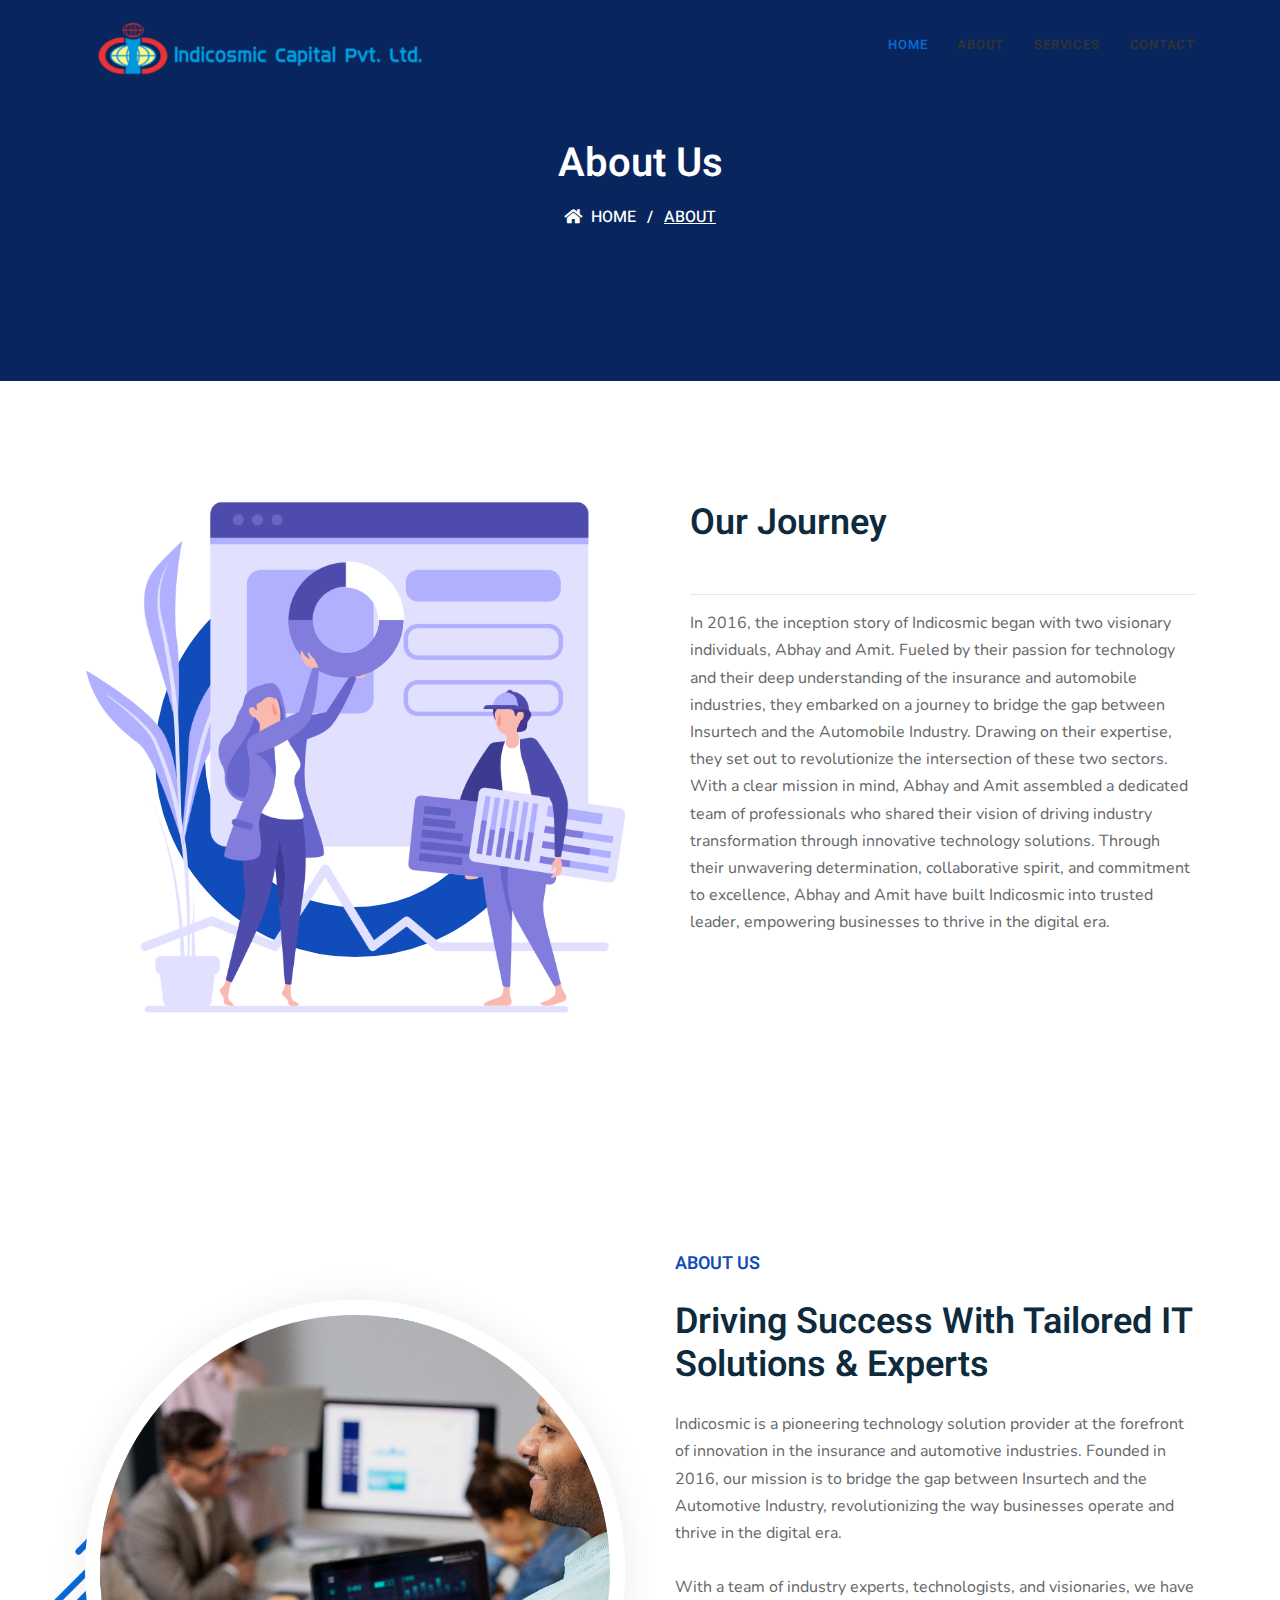
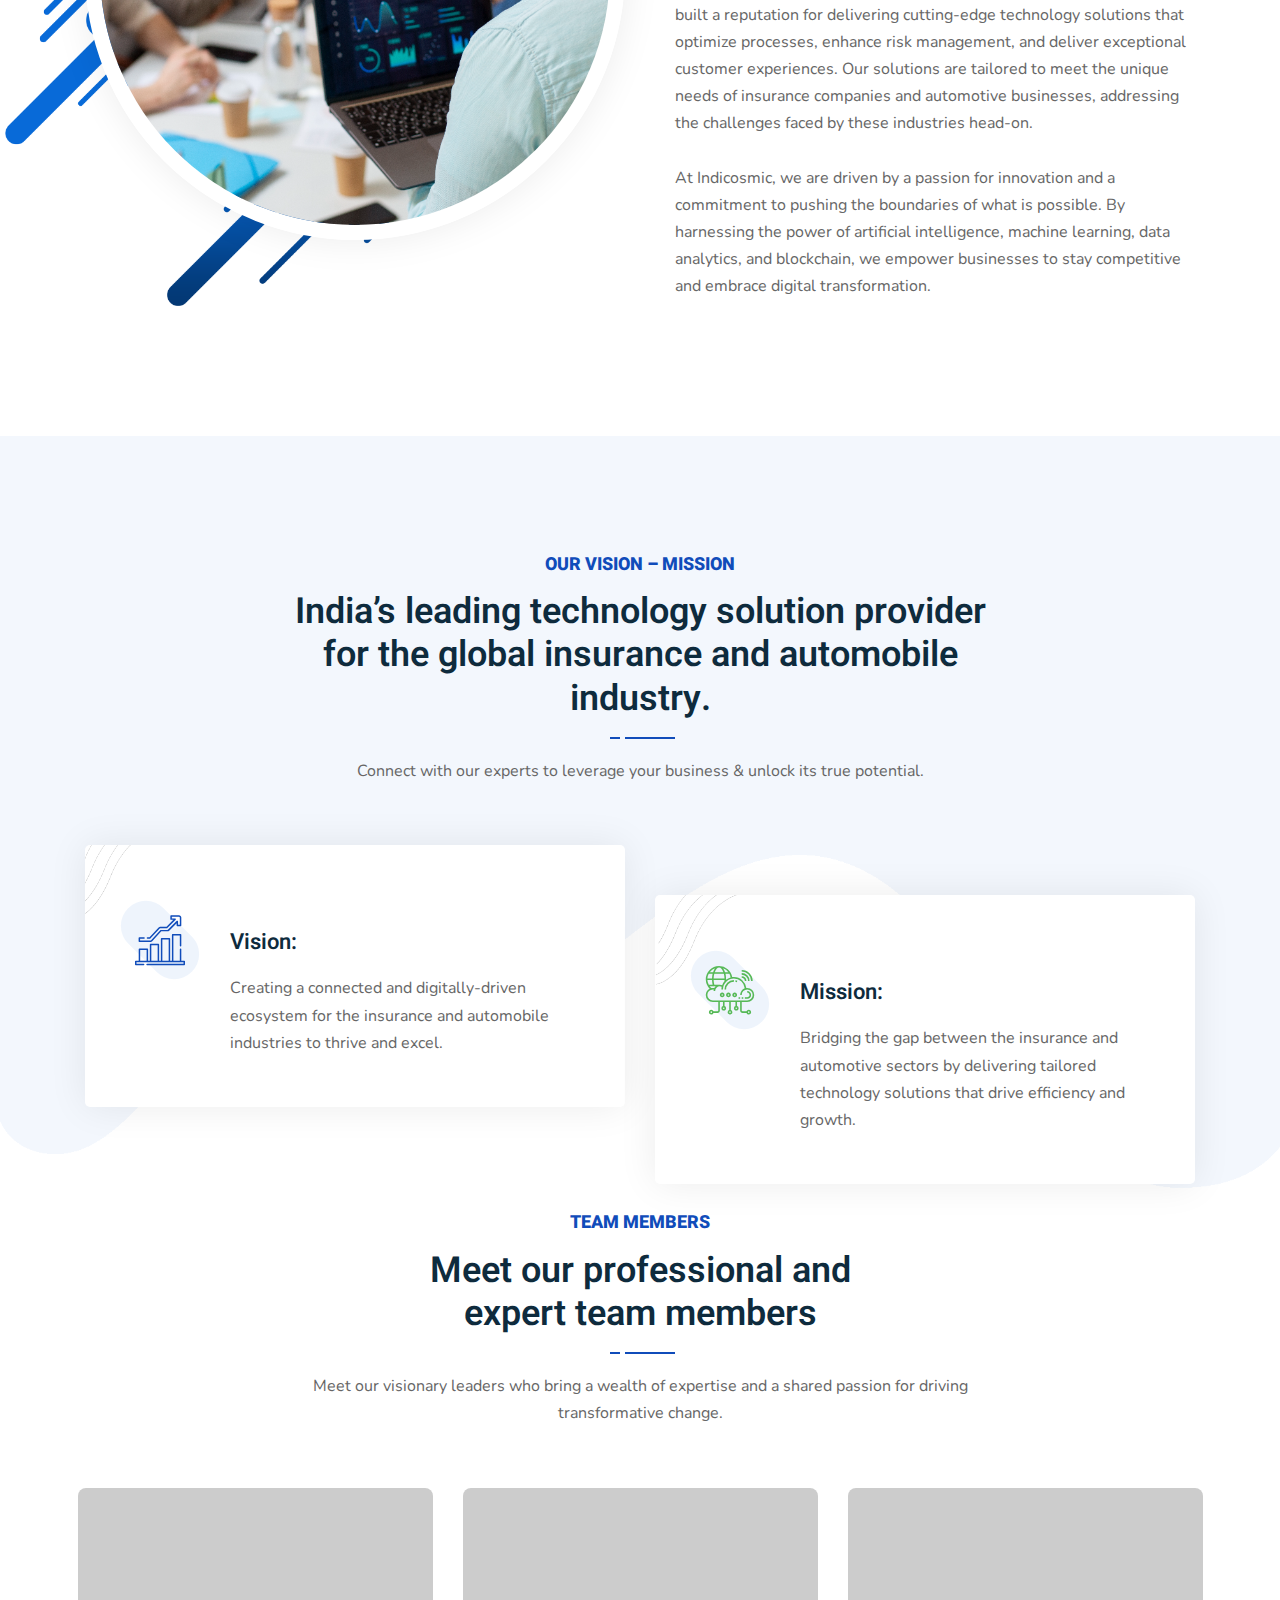
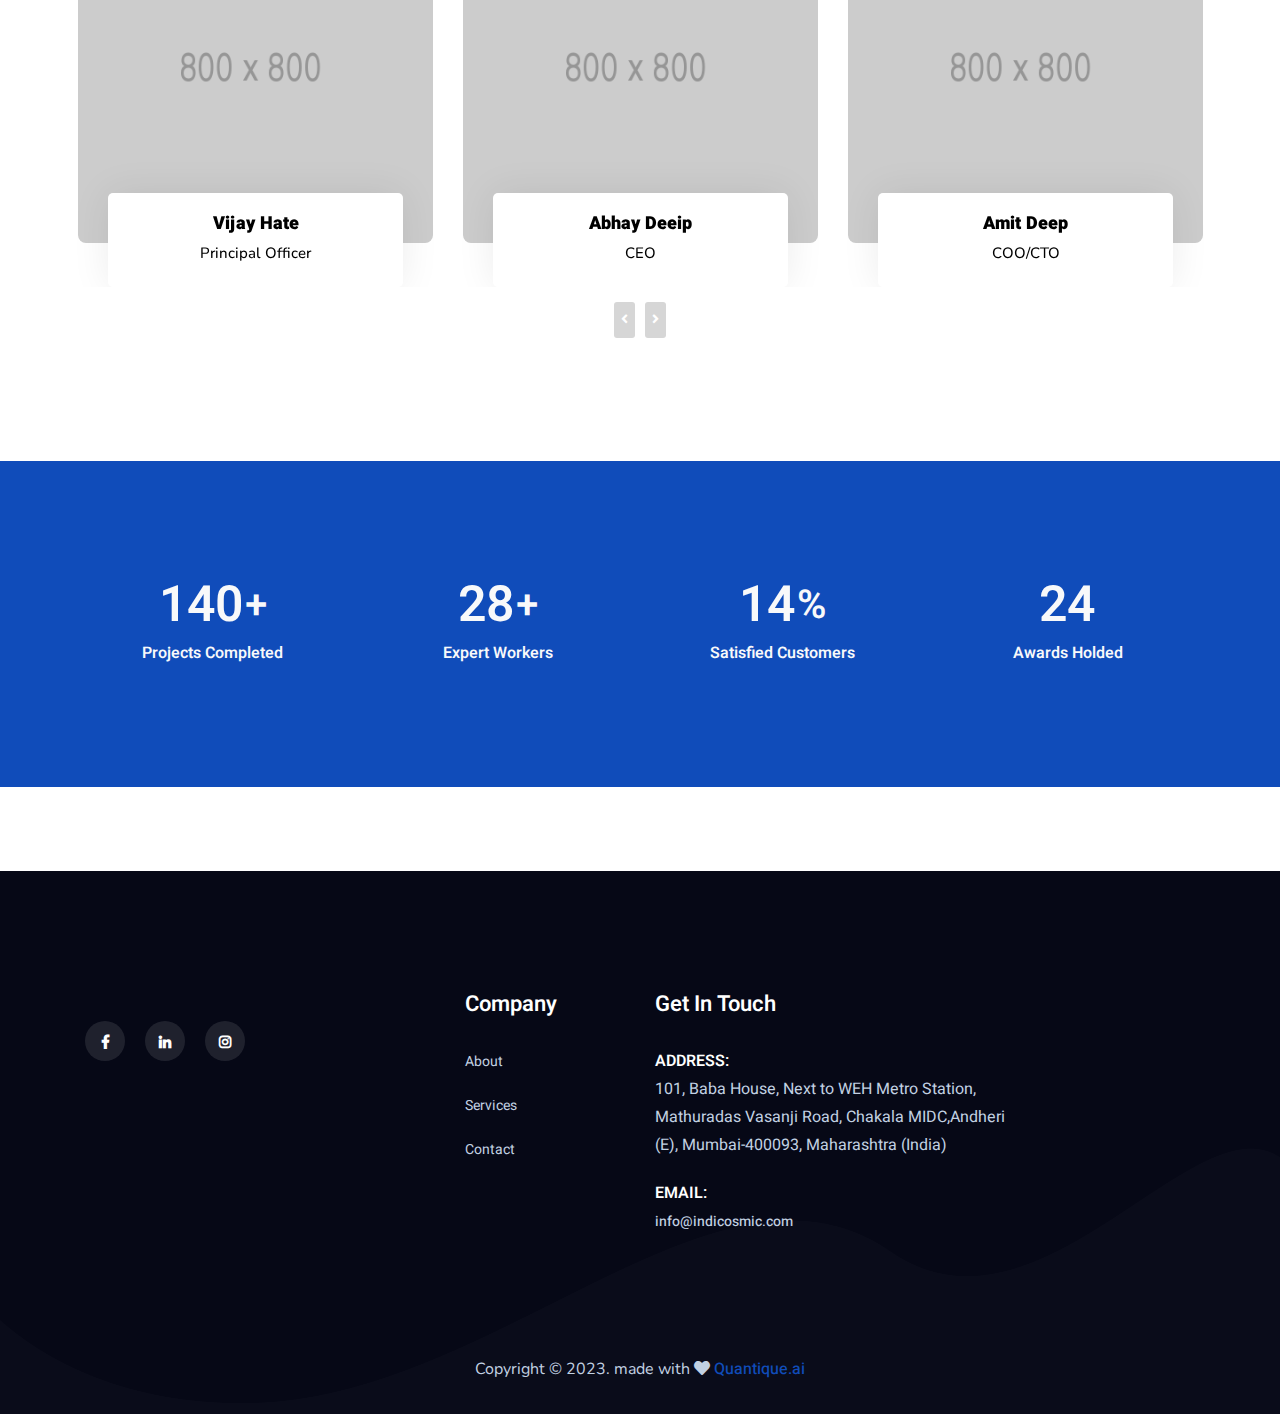
<file: about-us.html>
<!DOCTYPE html>
<html lang="en">

<head>
    <!-- ========== Meta Tags ========== -->
    <meta charset="utf-8">
    <meta http-equiv="X-UA-Compatible" content="IE=edge">
    <meta name="viewport" content="width=device-width, initial-scale=1">
    <meta name="description" content="Solion - IT Solutions Template">

    <!-- ========== Page Title ========== -->
    <title>Solion - IT Solutions Template</title>

    <!-- ========== Favicon Icon ========== -->
    <link rel="shortcut icon" href="assets/img/favicon.png" type="image/x-icon">

    <!-- ========== Start Stylesheet ========== -->
    <link href="assets/css/bootstrap.min.css" rel="stylesheet" />
    <link href="assets/css/font-awesome.min.css" rel="stylesheet" />
    <link href="assets/css/themify-icons.css" rel="stylesheet" />
    <link href="assets/css/flaticon-set.css" rel="stylesheet" />
    <link href="assets/css/elegant-icons.css" rel="stylesheet" />
    <link href="assets/css/magnific-popup.css" rel="stylesheet" />
    <link href="assets/css/owl.carousel.min.css" rel="stylesheet" />
    <link href="assets/css/owl.theme.default.min.css" rel="stylesheet" />
    <link href="assets/css/animate.css" rel="stylesheet" />
    <link href="assets/css/bootsnav.css" rel="stylesheet" />
    <link href="style.css" rel="stylesheet">
    <link href="assets/css/responsive.css" rel="stylesheet" />
    <!-- ========== End Stylesheet ========== -->

    <!-- HTML5 shim and Respond.js for IE8 support of HTML5 elements and media queries -->
    <!-- WARNING: Respond.js doesn't work if you view the page via file:// -->
    <!--[if lt IE 9]>
      <script src="assets/js/html5/html5shiv.min.js"></script>
      <script src="assets/js/html5/respond.min.js"></script>
    <![endif]-->

</head>

<body>

    <!-- Preloader Start -->
    <div class="se-pre-con"></div>
    <!-- Preloader Ends -->

    <!-- Start Header Top 
    ============================================= -->
    <header id="home">

        <!-- Start Navigation -->
        <nav class="navbar navbar-default attr-bg navbar-fixed dark no-background bootsnav">

            <!-- Start Top Search -->
            <div class="container">
                <div class="row">
                    <div class="top-search">
                        <div class="input-group">
                            <form action="#">
                                <input type="text" name="text" class="form-control" placeholder="Search">
                                <button type="submit">
                                    <i class="ti-search"></i>
                                </button>  
                            </form>
                        </div>
                    </div>
                </div>
            </div>
            <!-- End Top Search -->

            <div class="container">

                <!-- Start Atribute Navigation -->
                <!-- End Atribute Navigation -->

                <!-- Start Header Navigation -->
                <div class="navbar-header">
                    <button type="button" class="navbar-toggle" data-toggle="collapse" data-target="#navbar-menu">
                        <i class="fa fa-bars"></i>
                    </button>
                    <a class="navbar-brand" href="index.html">
                        <img src="assets/img/indicosmic-logo.png" class="logo" alt="Logo">
                    </a>
                </div>
                <!-- End Header Navigation -->

                <!-- Collect the nav links, forms, and other content for toggling -->
                <div class="collapse navbar-collapse" id="navbar-menu">
                    <ul class="nav navbar-nav navbar-right" data-in="fadeInDown" data-out="fadeOutUp">
                        <li>
                            <a href="index.html" class="active">Home</a>
                        </li>
                        <li>
                            <a href="about-us.html">About</a>
                        </li>
                        <li >
                            <a href="services.html" >Services</a>
                        </li>
                        <li>
                            <a href="contact.html">Contact</a>
                        </li>
                    </ul>
                </div><!-- /.navbar-collapse -->
            </div>

        </nav>
        <!-- End Navigation -->

    </header>
    <!-- End Header -->

    <!-- Start Breadcrumb 
    ============================================= -->
    <div class="breadcrumb-area text-center shadow dark bg-fixed text-light" style="background: #104cba" >
        <div class="container">
            <div class="row">
                <div class="col-lg-12">
                    <h2>About Us</h2>
                    <ul class="breadcrumb">
                        <li><a href="index.html"><i class="fas fa-home"></i> Home</a></li>
                        <li class="active">About</li>
                    </ul>
                </div>
            </div>
        </div>
    </div>
    <!-- End Breadcrumb -->

    <!-- Star Faq
    ============================================= -->
    <div class="faq-area overflow-hidden rectangular-shape default-padding">
        <div class="container">
            <div class="faq-items">
                <div class="row">

                    <div class="col-lg-6">
                        <div class="thumb wow fadeInLeft" data-wow-delay="0.5s">
                            <img src="assets/img/illustration/4.png" alt="Thumb">
                        </div>
                    </div>

                    <div class="col-lg-6">
                        <div class="faq-content">
                            <!-- <h5>faq</h5> -->
                            <h2 class="area-title">Our Journey </h2>
                            <div class="accordion" id="accordionExample">
                                <div class="card">
                                    <div id="collapseOne" class="collapse show" aria-labelledby="headingOne" data-parent="#accordionExample">
                                        <div class="card-body">
                                            <p>
                                                In 2016, the inception story of Indicosmic began with two visionary individuals, Abhay and Amit. Fueled by their passion for technology and their deep understanding of the insurance and automobile industries, they embarked on a journey to bridge the gap between Insurtech and the Automobile Industry. Drawing on their expertise, they set out to revolutionize the intersection of these two sectors. With a clear mission in mind, Abhay and Amit assembled a dedicated team of professionals who shared their vision of driving industry transformation through innovative technology solutions. Through their unwavering determination, collaborative spirit, and commitment to excellence, Abhay and Amit have built Indicosmic into trusted leader, empowering businesses to thrive in the digital era.                                            </p>
                                        </div>
                                    </div>
                                </div>
                                    </div>
                                </div>
                            </div>
                        </div>
                    </div>
                    
                </div>
            </div>
        </div>
    </div>
    <!-- End Faq -->

    <!-- Star About Area
    ============================================= -->
    <div class="about-area center-responsive default-padding">
        <div class="container">
            <div class="row align-center">
                <div class="col-lg-6">
                    <div class="thumb">
                        <img src="assets/img//Driving.jpg" alt="Thumb">
                    </div>
                </div>
                <div class="col-lg-6 info">
                    <h5>About Us</h5>
                    <h2 class="area-title">Driving Success With Tailored IT Solutions & Experts</h2>
                    <p>
                        Indicosmic is a pioneering technology solution provider at the forefront of innovation in the insurance and automotive industries. Founded in 2016, our mission is to bridge the gap between Insurtech and the Automotive Industry, revolutionizing the way businesses operate and thrive in the digital era.<br/><br/>
 
                        With a team of industry experts, technologists, and visionaries, we have built a reputation for delivering cutting-edge technology solutions that optimize processes, enhance risk management, and deliver exceptional customer experiences. Our solutions are tailored to meet the unique needs of insurance companies and automotive businesses, addressing the challenges faced by these industries head-on.<br/><br/>
                         
                        At Indicosmic, we are driven by a passion for innovation and a commitment to pushing the boundaries of what is possible. By harnessing the power of artificial intelligence, machine learning, data analytics, and blockchain, we empower businesses to stay competitive and embrace digital transformation.
                    </p>
                </div>
            </div>
        </div>
    </div>
    <!-- End About Area -->

     <!-- Star Services Area
    ============================================= -->
    <div class="services-area bg-gray default-padding-top">
        <!-- Fixed BG -->
        <div class="fixed-shape-bottom">
            <img src="assets/img/shape/bg-5.png" alt="Shape">
        </div>
        <!-- End Fixed BG -->
        <div class="container">
            <div class="row">
                <div class="col-lg-8 offset-lg-2">
                    <div class="site-heading text-center">
                        <h5>Our Vision – Mission </h5>
                        <h2 class="area-title">India’s leading technology solution provider for the global insurance and automobile industry.</h2>
                        <div class="devider"></div>
                        <p>
                            Connect with our experts to leverage your business & unlock its true potential. 
                        </p>
                    </div>
                </div>
            </div>
        </div>
        <div class="container">
            <div class="services-items">
                <div class="row">
                    <div class="item-grid col-lg-6 col-md-6">
                        <!-- Single Itme -->
                        <div class="single-item">
                            <div class="item">
                                <div class="icon">
                                    <i class="flaticon-growth"></i>
                                </div>
                                <div class="info">
                                    <span class="invisible">Software</span>
                                    <h4><a href="#">Vision: </a></h4>
                                    <p>
                                        Creating a connected and digitally-driven ecosystem for the insurance and automobile industries to thrive and excel.                                    </p>
                                </div>
                            </div>
                        </div>
                        <!-- End Single Itme -->
                        
                    </div>
                    <div class="item-grid col-lg-6 col-md-6">
                        <!-- Single Itme -->
                        <div class="single-item">
                            <div class="item">
                                <div class="icon">
                                    <i class="flaticon-cloud-network"></i>
                                </div>
                                <div class="info">
                                    <span class="invisible">Development</span>
                                    <h4><a href="#">Mission:</a></h4>
                                    <p>
                                        Bridging the gap between the insurance and automotive sectors by delivering tailored technology solutions that drive efficiency and growth.                                    </p>
                                </div>
                            </div>
                        </div>
                        <!-- End Single Itme -->
                    </div>
                </div>
            </div>
        </div>
    </div>

    <!-- Start Team Us 
    ============================================= -->
    <div class="team-area default-padding-bottom bottom-less">
        <div class="container">
            <div class="row">
                <div class="col-lg-8 offset-lg-2">
                    <div class="site-heading text-center">
                        <h5>Team Members</h5>
                        <h2 class="area-title">Meet our professional and <br> expert team members</h2>
                        <div class="devider"></div>
                        <p>
                            Meet our visionary leaders who bring a wealth of expertise and a shared passion for driving transformative change. 
                        </p>
                    </div>
                </div>
            </div>
        </div>
        <div class="container">
            <div class="team-items text-center">
                <div class="row">
                    <div class="case-carousel text-center text-light owl-carousel owl-theme">
                        <div class="item">
                            <div class="thumb">
                                <img src="assets/img/800x800.png" alt="Thumb">
                                <div class="social">
                                    <ul>
                                        <li class="twitter">
                                            <a href="#">
                                                <i class="fab fa-twitter"></i>
                                            </a>
                                        </li>
                                    </ul>
                                </div>
                            </div>
                            <div class="info-box">
                                <div class="info">
                                    <h5 style="color: black;"><strong> Abhay Deeip </strong></h5>
                                    <span style="color: black;">CEO</span>
                                </div>
                            </div>
                        </div>
                        <div class="item">
                            <div class="thumb">
                                <img src="assets/img/800x800.png" alt="Thumb">
                                <div class="social">
                                    <ul>
                                        <li class="twitter">
                                            <a href="#">
                                                <i class="fab fa-twitter"></i>
                                            </a>
                                        </li>
                                    </ul>
                                </div>
                            </div>
                            <div class="info-box">
                                <div class="info">
                                    <h5 style="color: black;"><strong> Amit Deep </strong></h5>
                                    <span style="color: black;">COO/CTO</span>
                                </div>
                            </div>
                        </div>
                        <div class="item">
                            <div class="thumb">
                                <img src="assets/img/800x800.png" alt="Thumb">
                                <div class="social">
                                    <ul>
                                        <li class="twitter">
                                            <a href="#">
                                                <i class="fab fa-twitter"></i>
                                            </a>
                                        </li>
                                    </ul>
                                </div>
                            </div>
                            <div class="info-box">
                                <div class="info">
                                    <h5 style="color: black;"><strong> Linto Francis </strong></h5>
                                    <span style="color: black;">Director & CSO</span>
                                </div>
                            </div>
                        </div>
                        <div class="item">
                            <div class="thumb">
                                <img src="assets/img/800x800.png" alt="Thumb">
                                <div class="social">
                                    <ul>
                                        <li class="twitter">
                                            <a href="#">
                                                <i class="fab fa-twitter"></i>
                                            </a>
                                        </li>
                                    </ul>
                                </div>
                            </div>
                            <div class="info-box">
                                <div class="info">
                                    <h5 style="color: black;"><strong> Govind Khandelwal </strong></h5>
                                    <span style="color: black;">CMO - Sales</span>
                                </div>
                            </div>
                        </div>
                        <div class="item">
                            <div class="thumb">
                                <img src="assets/img/800x800.png" alt="Thumb">
                                <div class="social">
                                    <ul>
                                        <li class="twitter">
                                            <a href="#">
                                                <i class="fab fa-twitter"></i>
                                            </a>
                                        </li>
                                    </ul>
                                </div>
                            </div>
                            <div class="info-box">
                                <div class="info">
                                    <h5 style="color: black;"><strong> Vijay Hate </strong></h5>
                                    <span style="color: black;">Principal Officer</span>
                                </div>
                            </div>
                        </div>
                    </div>
                </div>
            </div>
        </div>
    </div><br>
    <!-- End Team Area -->

    <!-- Start Fun Factor Area
    ============================================= -->
    <div class="fun-fact-area text-light text-center default-padding bg-gradient" style="background: #104cba">
        <div class="container">
            <div class="fun-fact-items">
                <div class="row">
                    <div class="col-lg-3 col-md-6 item">
                        <div class="fun-fact">
                            <div class="counter">
                                <div class="timer" data-to="1000" data-speed="5000">1000</div>
                                <div class="operator">+</div>
                            </div>
                            <span class="medium">Projects Completed</span>
                        </div>
                    </div>
                    <div class="col-lg-3 col-md-6 item">
                        <div class="fun-fact">
                            <div class="counter">
                                <div class="timer" data-to="200" data-speed="5000">200</div>
                                <div class="operator">+</div>
                            </div>
                            <span class="medium">Expert Workers</span>
                        </div>
                    </div>
                    <div class="col-lg-3 col-md-6 item">
                        <div class="fun-fact">
                            <div class="counter">
                                <div class="timer" data-to="100" data-speed="5000">100</div>
                                <div class="operator">%</div>
                            </div>
                            <span class="medium">Satisfied Customers</span>
                        </div>
                    </div>
                    <div class="col-lg-3 col-md-6 item">
                        <div class="fun-fact">
                            <div class="counter">
                                <div class="timer" data-to="169" data-speed="5000">169</div>
                                <div class="operator"></div>
                            </div>
                            <span class="medium">Awards Holded</span>
                        </div>
                    </div>
                </div>
            </div>
        </div>
    </div><br><br><br>
    <!-- End Fun Factor Area -->

    <!-- Start Footer 
    ============================================= -->
    <footer class="bg-dark text-light">
        <!-- Fixed Shape -->
        <div class="fixed-shape">
            <img src="assets/img/shape/bg-3.png" alt="Shape">
        </div>
        <!-- Fixed Shape -->

        <!-- Footer Top -->

        <!-- End Footer Top -->
        <div class="container">
            <div class="f-items default-padding">
                <div class="row">
                    <div class="col-lg-4 col-md-6 item">
                        <div class="f-item about">
                            <!-- <img src="assets/img/" alt="Logo"> -->
                            <!-- <p>
                                Our mastery of Artificial Intelligence and Machine Learning empowers us to deliver intelligent solutions that automate processes and drive unparalleled business efficiency.                            </p> -->
                            <div class="social">
                                <ul>
                                    <li>
                                        <a href="#">
                                            <i class="fab fa-facebook-f"></i>
                                        </a>
                                    </li>
                                    <li>
                                        <a href="#">
                                            <i class="fab fa-linkedin-in"></i>
                                        </a>
                                    </li>
                                    <li>
                                        <a href="#">
                                            <i class="fab fa-instagram"></i>
                                        </a>
                                    </li>
                                </ul>
                            </div>
                        </div>
                    </div>
                    <div class="col-lg-2 col-md-6 item">
                        <div class="f-item link">
                            <h4 class="widget-title">Company</h4>
                            <ul>
                                <li>
                                    <a href="about-us.html">About</a>
                                </li>
                                <li>
                                    <a href="services.html">Services</a>
                                </li>
                                <li>
                                    <a href="contact.html">Contact</a>
                                </li>
                            </ul>
                        </div>
                    </div>

                    <div class="col-lg-4 col-md-6 item">
                        <div class="f-item">
                            <h4 class="widget-title">Get In Touch</h4>
                            <div class="address">
                                <ul>
                                    <li>
                                        <strong>Address:</strong>
                                        101, Baba House, Next to WEH Metro Station, Mathuradas Vasanji Road, Chakala MIDC,Andheri (E), Mumbai-400093, Maharashtra (India)
                                    </li>
                                    <li>
                                        <strong>Email:</strong>
                                        <a href="mailto:info@indicosmic.com">info@indicosmic.com</a>
                                    </li>
                                </ul>
                            </div>
                        </div>
                    </div>

                </div>
            </div>
        </div>
        <!-- Start Footer Bottom -->
        <div class="footer-bottom text-center">
            <div class="container">
                <div class="row">
                    <div class="col-md-12">
                        <p>Copyright &copy;  2023. made with  <i class="fa fa-heart"></i>  <a href="#">Quantique.ai</a></p>
                    </div>
                </div>
            </div>
        </div>
        <!-- End Footer Bottom -->
    </footer>
    <!-- End Footer -->

    <!-- jQuery Frameworks
    ============================================= -->
    <script src="assets/js/jquery-1.12.4.min.js"></script>
    <script src="assets/js/popper.min.js"></script>
    <script src="assets/js/bootstrap.min.js"></script>
    <script src="assets/js/jquery.appear.js"></script>
    <script src="assets/js/jquery.easing.min.js"></script>
    <script src="assets/js/jquery.magnific-popup.min.js"></script>
    <script src="assets/js/modernizr.custom.13711.js"></script>
    <script src="assets/js/owl.carousel.min.js"></script>
    <script src="assets/js/wow.min.js"></script>
    <script src="assets/js/progress-bar.min.js"></script>
    <script src="assets/js/isotope.pkgd.min.js"></script>
    <script src="assets/js/imagesloaded.pkgd.min.js"></script>
    <script src="assets/js/count-to.js"></script>
    <script src="assets/js/YTPlayer.min.js"></script>
    <script src="assets/js/jquery.nice-select.min.js"></script>
    <script src="assets/js/bootsnav.js"></script>
    <script src="assets/js/main.js"></script>

</body>
</html>
</file>
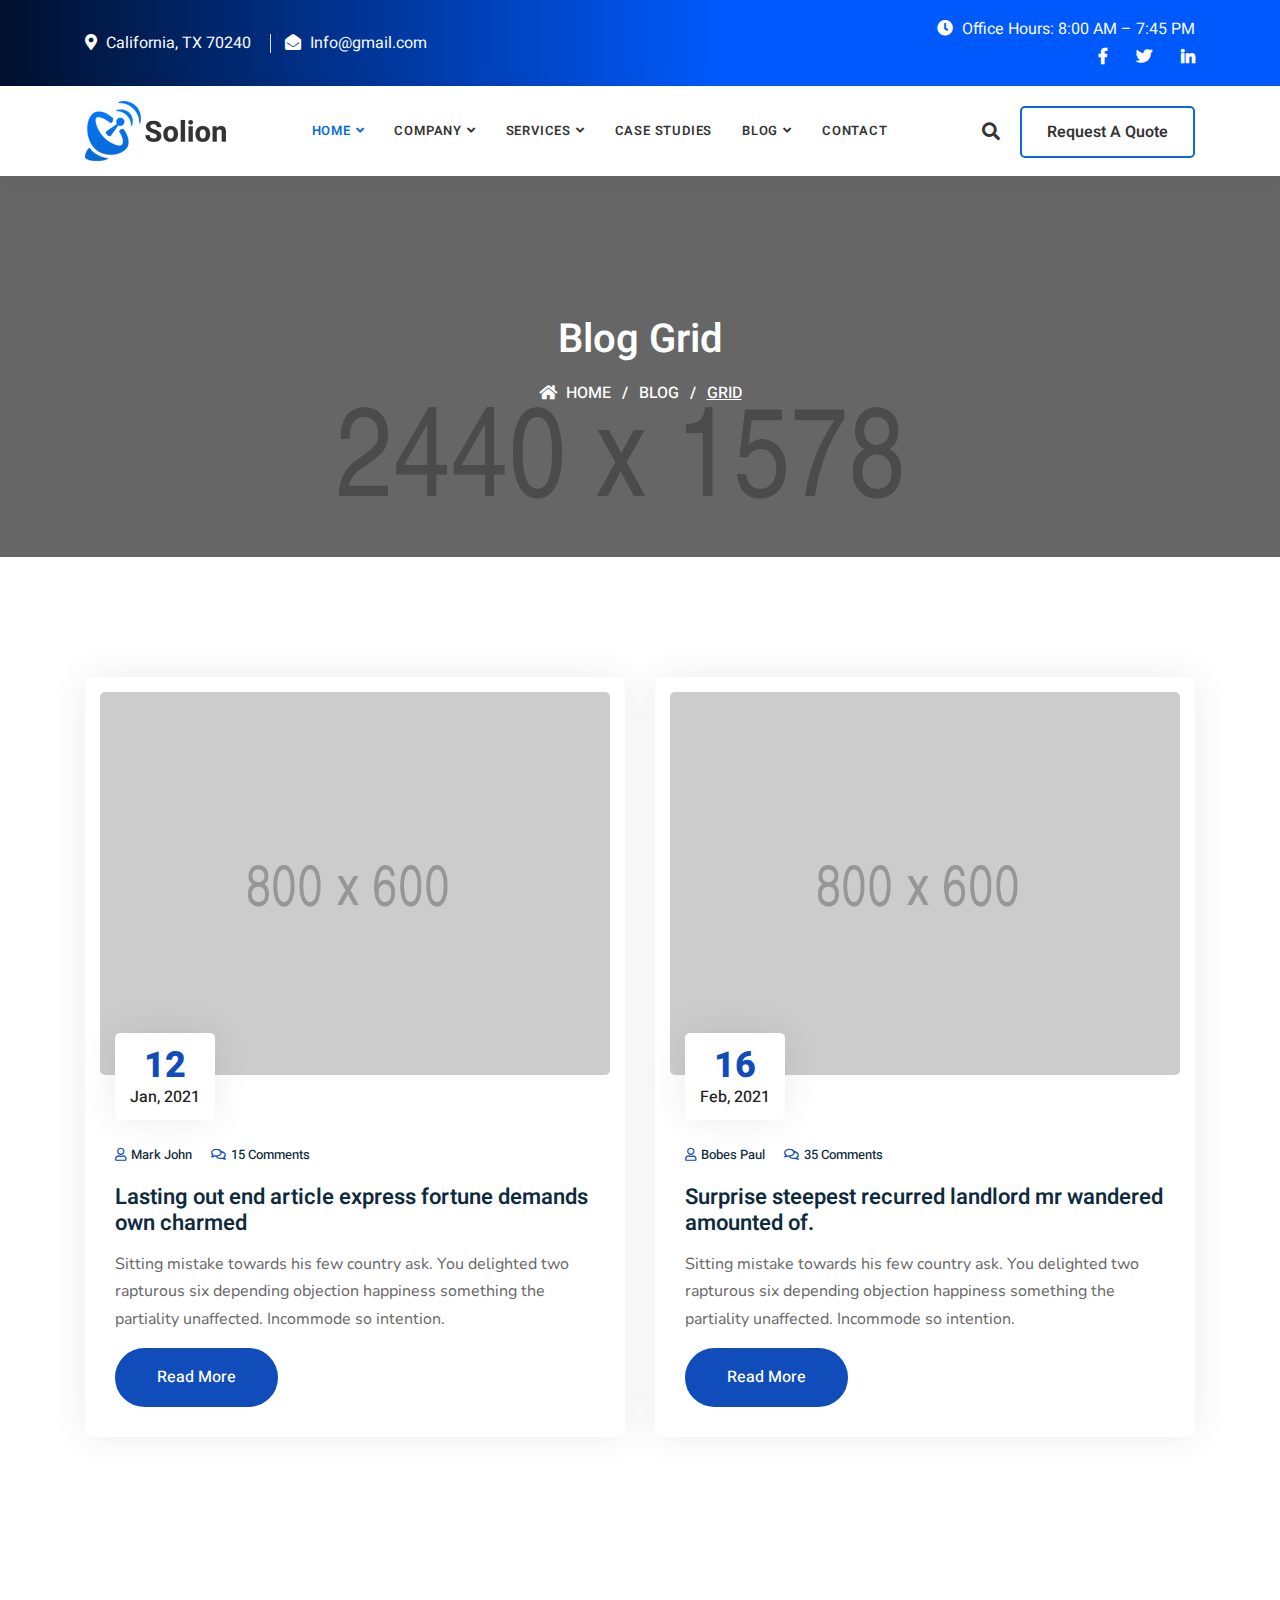
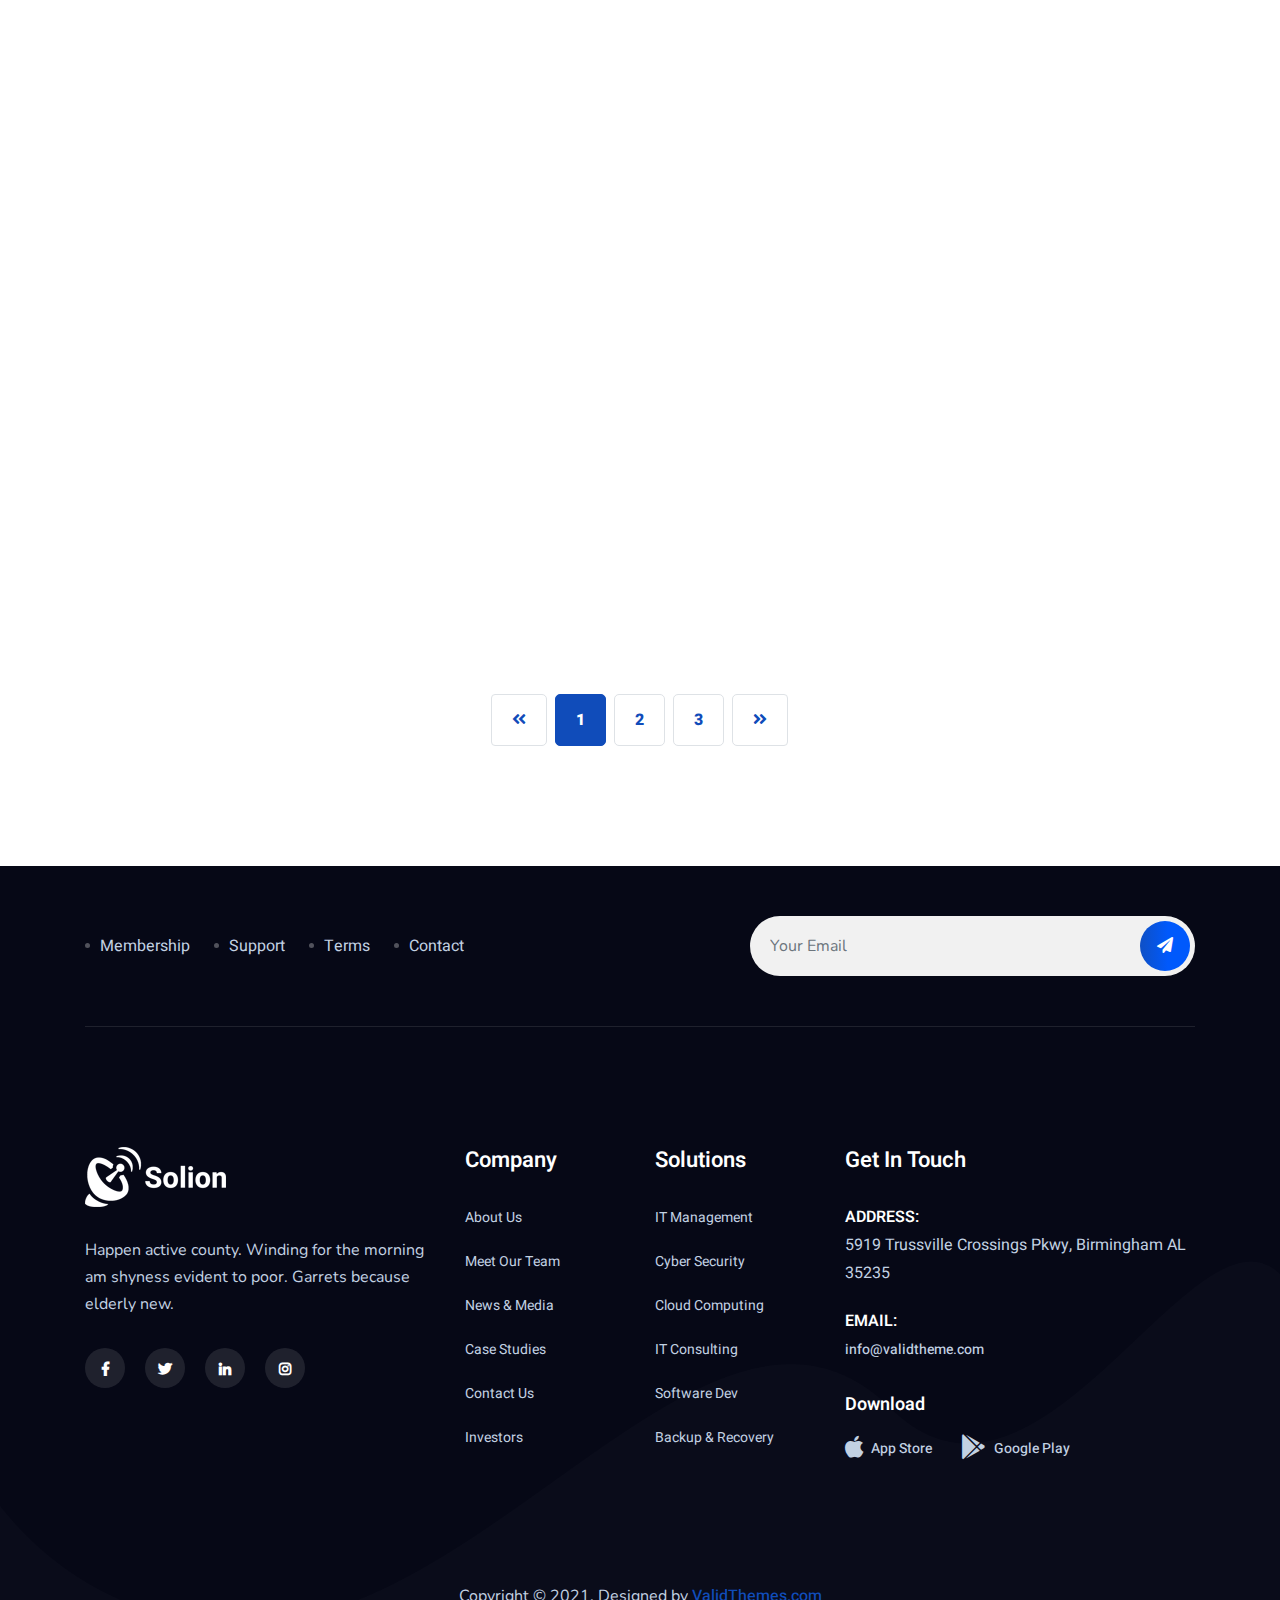
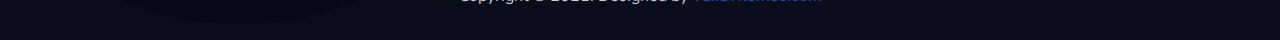
<file: blog-2-colum.html>
<!DOCTYPE html>
<html lang="en">

<head>
    <!-- ========== Meta Tags ========== -->
    <meta charset="utf-8">
    <meta http-equiv="X-UA-Compatible" content="IE=edge">
    <meta name="viewport" content="width=device-width, initial-scale=1">
    <meta name="description" content="Solion - IT Solutions Template">

    <!-- ========== Page Title ========== -->
    <title>Solion - IT Solutions Template</title>

    <!-- ========== Favicon Icon ========== -->
    <link rel="shortcut icon" href="assets/img/favicon.png" type="image/x-icon">

    <!-- ========== Start Stylesheet ========== -->
    <link href="assets/css/bootstrap.min.css" rel="stylesheet" />
    <link href="assets/css/font-awesome.min.css" rel="stylesheet" />
    <link href="assets/css/themify-icons.css" rel="stylesheet" />
    <link href="assets/css/flaticon-set.css" rel="stylesheet" />
    <link href="assets/css/elegant-icons.css" rel="stylesheet" />
    <link href="assets/css/magnific-popup.css" rel="stylesheet" />
    <link href="assets/css/owl.carousel.min.css" rel="stylesheet" />
    <link href="assets/css/owl.theme.default.min.css" rel="stylesheet" />
    <link href="assets/css/animate.css" rel="stylesheet" />
    <link href="assets/css/bootsnav.css" rel="stylesheet" />
    <link href="style.css" rel="stylesheet">
    <link href="assets/css/responsive.css" rel="stylesheet" />
    <!-- ========== End Stylesheet ========== -->

    <!-- HTML5 shim and Respond.js for IE8 support of HTML5 elements and media queries -->
    <!-- WARNING: Respond.js doesn't work if you view the page via file:// -->
    <!--[if lt IE 9]>
      <script src="assets/js/html5/html5shiv.min.js"></script>
      <script src="assets/js/html5/respond.min.js"></script>
    <![endif]-->

</head>

<body>

    <!-- Preloader Start -->
    <div class="se-pre-con"></div>
    <!-- Preloader Ends -->

    <!-- Start Header Top 
    ============================================= -->
    <div class="top-bar-area inc-pad bg-gradient text-light">
        <div class="container">
            <div class="row align-center">
                <div class="col-lg-6 info">
                    <ul>
                        <li>
                            <i class="fas fa-map-marker-alt"></i> California, TX 70240
                        </li>
                        <li>
                            <i class="fas fa-envelope-open"></i> Info@gmail.com
                        </li>
                    </ul>
                </div>
                <div class="col-lg-6 text-right item-flex">
                    <div class="info">
                        <ul>
                            <li>
                                <i class="fas fa-clock"></i> Office Hours: 8:00 AM – 7:45 PM
                            </li>
                        </ul>
                    </div>
                    <div class="social">
                        <ul>
                            <li>
                                <a href="#">
                                    <i class="fab fa-facebook-f"></i>
                                </a>
                            </li>
                            <li>
                                <a href="#">
                                    <i class="fab fa-twitter"></i>
                                </a>
                            </li>
                            <li>
                                <a href="#">
                                    <i class="fab fa-linkedin-in"></i>
                                </a>
                            </li>
                        </ul>
                    </div>
                </div>
            </div>
        </div>
    </div>
    <!-- End Header Top -->

    <!-- Header 
    ============================================= -->
    <header id="home">

        <!-- Start Navigation -->
        <nav class="navbar navbar-default navbar-sticky bootsnav">

            <!-- Start Top Search -->
            <div class="container">
                <div class="row">
                    <div class="top-search">
                        <div class="input-group">
                            <form action="#">
                                <input type="text" name="text" class="form-control" placeholder="Search">
                                <button type="submit">
                                    <i class="ti-search"></i>
                                </button>  
                            </form>
                        </div>
                    </div>
                </div>
            </div>
            <!-- End Top Search -->

            <div class="container">

                <!-- Start Atribute Navigation -->
                <div class="attr-nav inc-border">
                    <ul>
                        <li class="search"><a href="#"><i class="fas fa-search"></i></a></li>
                        <li class="button-border"><a href="#">Request a quote</a></li>
                    </ul>
                </div>        
                <!-- End Atribute Navigation -->

                <!-- Start Header Navigation -->
                <div class="navbar-header">
                    <button type="button" class="navbar-toggle" data-toggle="collapse" data-target="#navbar-menu">
                        <i class="fa fa-bars"></i>
                    </button>
                    <a class="navbar-brand" href="index.html">
                        <img src="assets/img/logo.png" class="logo" alt="Logo">
                    </a>
                </div>
                <!-- End Header Navigation -->

                <!-- Collect the nav links, forms, and other content for toggling -->
                <div class="collapse navbar-collapse" id="navbar-menu">
                    <ul class="nav navbar-nav navbar-center" data-in="fadeInDown" data-out="fadeOutUp">
                        <li class="dropdown">
                            <a href="#" class="dropdown-toggle active" data-toggle="dropdown" >Home</a>
                            <ul class="dropdown-menu">
                                <li><a href="index.html">Home Version One</a></li>
                                <li><a href="index-2.html">Home Version Two</a></li>
                                <li><a href="index-3.html">Home Version Three</a></li>
                                <li><a href="index-4.html">Home Version Four</a></li>
                                <li><a href="index-5.html">Home Version Five</a></li>
                                <li><a href="index-6.html">Home Version Six</a></li>
                                <li><a href="index-7.html">Home Version Seven</a></li>
                                <li><a href="index-8.html">Home Version Eight</a></li>
                                <li><a href="index-9.html">Home Version Nine</a></li>
                                <li class="dropdown">
                                    <a href="#" class="dropdown-toggle" data-toggle="dropdown" >Home Onepage</a>
                                    <ul class="dropdown-menu">
                                        <li><a href="index-op.html">Version One</a></li>
                                        <li><a href="index-op-2.html">Version Two</a></li>
                                        <li><a href="index-op-3.html">Version Three</a></li>
                                        <li><a href="index-op-4.html">Version Four</a></li>
                                    </ul>
                                </li>
                            </ul>
                        </li>
                        <li class="dropdown">
                            <a href="#" class="dropdown-toggle" data-toggle="dropdown" >Company</a>
                            <ul class="dropdown-menu">
                                <li><a href="about-us.html">About Company</a></li>
                                <li><a href="why-choose-us.html">Why Choose us</a></li>
                                <li class="dropdown">
                                    <a href="#" class="dropdown-toggle" data-toggle="dropdown" >Team Members</a>
                                    <ul class="dropdown-menu">
                                        <li><a href="team.html">Version One</a></li>
                                        <li><a href="team-2.html">Version Two</a></li>
                                        <li><a href="team-single.html">Team Single</a></li>
                                    </ul>
                                </li>
                                <li><a href="contact.html">Get in Touch</a></li>
                                <li><a href="faq.html">Help & Faqs</a></li>
                                <li><a href="404.html">Error Page</a></li>
                            </ul>
                        </li>
                        <li class="dropdown">
                            <a href="#" class="dropdown-toggle" data-toggle="dropdown" >Services</a>
                            <ul class="dropdown-menu">
                                <li><a href="services.html">Services Version One</a></li>
                                <li><a href="services-2.html">Services Version Two</a></li>
                                <li><a href="services-3.html">Services Version Three</a></li>
                                <li><a href="services-single.html">Services Single</a></li>
                            </ul>
                        </li>
                        <li><a href="case-studies.html">Case Studies</a></li>
                        <li class="dropdown">
                            <a href="#" class="dropdown-toggle" data-toggle="dropdown" >Blog</a>
                            <ul class="dropdown-menu">
                                <li><a href="blog-standard.html">Blog Standard</a></li>
                                <li><a href="blog-with-sidebar.html">Blog With Sidebar</a></li>
                                <li><a href="blog-2-colum.html">Blog Grid Two Colum</a></li>
                                <li><a href="blog-3-colum.html">Blog Grid Three Colum</a></li>
                                <li><a href="blog-single.html">Blog Single</a></li>
                                <li><a href="blog-single-with-sidebar.html">Blog Single With Sidebar</a></li>
                            </ul>
                        </li>
                        <li>
                            <a href="contact.html">Contact</a>
                        </li>
                    </ul>
                </div><!-- /.navbar-collapse -->
            </div>

        </nav>
        <!-- End Navigation -->

    </header>
    <!-- End Header -->

    <!-- Start Breadcrumb 
    ============================================= -->
    <div class="breadcrumb-area text-center shadow dark bg-fixed text-light" style="background-image: url(assets/img/2440x1578.png);">
        <div class="container">
            <div class="row">
                <div class="col-lg-12">
                    <h2>Blog Grid</h2>
                    <ul class="breadcrumb">
                        <li><a href="#"><i class="fas fa-home"></i> Home</a></li>
                        <li><a href="#">Blog</a></li>
                        <li class="active">Grid</li>
                    </ul>
                </div>
            </div>
        </div>
    </div>
    <!-- End Breadcrumb -->

    <!-- Start Blog
    ============================================= -->
    <div class="blog-area grid-colum default-padding">
        <div class="container">
            <div class="blog-items">
                <div class="blog-content">
                    <div class="blog-item-box">
                        <div class="row">
                            <!-- Single Item -->
                            <div class="col-lg-6 col-md-6 single-item">
                                <div class="item wow fadeInUp" data-wow-delay="500ms">
                                    <div class="thumb">
                                        <a href="#">
                                            <img src="assets/img/800x600.png" alt="Thumb">
                                        </a>
                                        <div class="date">12 <span>Jan, 2021</span></div>
                                    </div>
                                    <div class="info">
                                        <div class="meta">
                                            <ul>
                                                <li><a href="#"><i class="fas fa-user"></i> Mark John</a></li>
                                                <li><a href="#"><i class="fas fa-comments"></i> 15 Comments</a></li>
                                            </ul>
                                        </div>
                                        <h4>
                                            <a href="#">Lasting out end article express fortune demands own charmed</a>
                                        </h4>
                                        <p>
                                            Sitting mistake towards his few country ask. You delighted two rapturous six depending objection happiness something the partiality unaffected. Incommode so intention.
                                        </p>
                                        <a class="btn circle btn-theme effect btn-md" href="#">Read More</a>
                                    </div>
                                </div>
                            </div>
                            <!-- End Single Item -->
                            <!-- Single Item -->
                            <div class="col-lg-6 col-md-6 single-item">
                                <div class="item wow fadeInUp" data-wow-delay="600ms">
                                    <div class="thumb">
                                        <a href="#">
                                            <img src="assets/img/800x600.png" alt="Thumb">
                                        </a>
                                        <div class="date">16 <span>Feb, 2021</span></div>
                                    </div>
                                    <div class="info">
                                        <div class="meta">
                                            <ul>
                                                <li><a href="#"><i class="fas fa-user"></i> Bobes Paul</a></li>
                                                <li><a href="#"><i class="fas fa-comments"></i> 35 Comments</a></li>
                                            </ul>
                                        </div>
                                        <h4>
                                            <a href="#">Surprise steepest recurred landlord mr wandered amounted of.</a>
                                        </h4>
                                        <p>
                                            Sitting mistake towards his few country ask. You delighted two rapturous six depending objection happiness something the partiality unaffected. Incommode so intention.
                                        </p>
                                        <a class="btn circle btn-theme effect btn-md" href="#">Read More</a>
                                    </div>
                                </div>
                            </div>
                            <!-- End Single Item -->
                            <!-- Single Item -->
                            <div class="col-lg-6 col-md-6 single-item">
                                <div class="item wow fadeInUp" data-wow-delay="700ms">
                                    <div class="thumb">
                                        <a href="#">
                                            <img src="assets/img/800x600.png" alt="Thumb">
                                        </a>
                                        <div class="date">06 <span>Apr, 2021</span></div>
                                    </div>
                                    <div class="info">
                                        <div class="meta">
                                            <ul>
                                                <li><a href="#"><i class="fas fa-user"></i> Hense Bou</a></li>
                                                <li><a href="#"><i class="fas fa-comments"></i> 46 Comments</a></li>
                                            </ul>
                                        </div>
                                        <h4>
                                            <a href="#">Old insipidity motionless continuing law shy partiality.</a>
                                        </h4>
                                        <p>
                                            Sitting mistake towards his few country ask. You delighted two rapturous six depending objection happiness something the partiality unaffected. Incommode so intention.
                                        </p>
                                        <a class="btn circle btn-theme effect btn-md" href="#">Read More</a>
                                    </div>
                                </div>
                            </div>
                            <!-- End Single Item -->
                            <!-- Single Item -->
                            <div class="col-lg-6 col-md-6 single-item">
                                <div class="item wow fadeInUp" data-wow-delay="800ms">
                                    <div class="thumb">
                                        <a href="#">
                                            <img src="assets/img/800x600.png" alt="Thumb">
                                        </a>
                                        <div class="date">27 <span>Jul, 2021</span></div>
                                    </div>
                                    <div class="info">
                                        <div class="meta">
                                            <ul>
                                                <li><a href="#"><i class="fas fa-user"></i> Spark Loe</a></li>
                                                <li><a href="#"><i class="fas fa-comments"></i> 27 Comments</a></li>
                                            </ul>
                                        </div>
                                        <h4>
                                            <a href="#">Inquietude simplicity terminated she compliment remarkably</a>
                                        </h4>
                                        <p>
                                            Sitting mistake towards his few country ask. You delighted two rapturous six depending objection happiness something the partiality unaffected. Incommode so intention.
                                        </p>
                                        <a class="btn circle btn-theme effect btn-md" href="#">Read More</a>
                                    </div>
                                </div>
                            </div>
                            <!-- End Single Item -->
                        </div>
                        
                        <!-- Pagination -->
                        <div class="row">
                            <div class="col-md-12 pagi-area text-center">
                                <nav aria-label="navigation">
                                    <ul class="pagination">
                                        <li class="page-item"><a class="page-link" href="#"><i class="fas fa-angle-double-left"></i></a></li>
                                        <li class="page-item active"><a class="page-link" href="#">1</a></li>
                                        <li class="page-item"><a class="page-link" href="#">2</a></li>
                                        <li class="page-item"><a class="page-link" href="#">3</a></li>
                                        <li class="page-item"><a class="page-link" href="#"><i class="fas fa-angle-double-right"></i></a></li>
                                    </ul>
                                </nav>
                            </div>
                        </div>
                    </div>
                </div>
            </div>
        </div>
    </div>
    <!-- End Blog -->

    <!-- Start Footer 
    ============================================= -->
    <footer class="bg-dark text-light">
        <!-- Fixed Shape -->
        <div class="fixed-shape">
            <img src="assets/img/shape/bg-3.png" alt="Shape">
        </div>
        <!-- Fixed Shape -->

        <!-- Footer Top -->
        <div class="footer-top">
            <div class="container">
                <div class="footer-top-content">
                    <div class="row align-center">
                        <div class="col-lg-7">
                            <ul>
                                <li><a href="#">Membership</a></li>
                                <li><a href="#">Support</a></li>
                                <li><a href="#">Terms</a></li>
                                <li><a href="#">Contact</a></li>
                            </ul>
                        </div>
                        <div class="col-lg-5">
                            <form action="#">
                                <input type="email" placeholder="Your Email" class="form-control" name="email">
                                <button type="submit"> <i class="fa fa-paper-plane"></i></button>  
                            </form>
                        </div>
                    </div>
                </div>
            </div>
        </div>
        <!-- End Footer Top -->
        <div class="container">
            <div class="f-items default-padding">
                <div class="row">
                    <div class="col-lg-4 col-md-6 item">
                        <div class="f-item about">
                            <img src="assets/img/logo-light.png" alt="Logo">
                            <p>
                                Happen active county. Winding for the morning am shyness evident to poor. Garrets because elderly new. 
                            </p>
                            <div class="social">
                                <ul>
                                    <li>
                                        <a href="#">
                                            <i class="fab fa-facebook-f"></i>
                                        </a>
                                    </li>
                                    <li>
                                        <a href="#">
                                            <i class="fab fa-twitter"></i>
                                        </a>
                                    </li>
                                    <li>
                                        <a href="#">
                                            <i class="fab fa-linkedin-in"></i>
                                        </a>
                                    </li>
                                    <li>
                                        <a href="#">
                                            <i class="fab fa-instagram"></i>
                                        </a>
                                    </li>
                                </ul>
                            </div>
                        </div>
                    </div>
                    <div class="col-lg-2 col-md-6 item">
                        <div class="f-item link">
                            <h4 class="widget-title">Company</h4>
                            <ul>
                                <li>
                                    <a href="#">About Us</a>
                                </li>
                                <li>
                                    <a href="#">Meet Our Team</a>
                                </li>
                                <li>
                                    <a href="#">News & Media</a>
                                </li>
                                <li>
                                    <a href="#">Case Studies</a>
                                </li>
                                <li>
                                    <a href="#">Contact Us</a>
                                </li>
                                <li>
                                    <a href="#">Investors</a>
                                </li>
                            </ul>
                        </div>
                    </div>
                    <div class="col-lg-2 col-md-6 item">
                        <div class="f-item link">
                            <h4 class="widget-title">Solutions</h4>
                            <ul>
                                <li>
                                    <a href="#">IT Management</a>
                                </li>
                                <li>
                                    <a href="#">Cyber Security</a>
                                </li>
                                <li>
                                    <a href="#">Cloud Computing</a>
                                </li>
                                <li>
                                    <a href="#">IT Consulting</a>
                                </li>
                                <li>
                                    <a href="#">Software Dev</a>
                                </li>
                                <li>
                                    <a href="#">Backup & Recovery</a>
                                </li>
                            </ul>
                        </div>
                    </div>

                    <div class="col-lg-4 col-md-6 item">
                        <div class="f-item">
                            <h4 class="widget-title">Get In Touch</h4>
                            <div class="address">
                                <ul>
                                    <li>
                                        <strong>Address:</strong>
                                        5919 Trussville Crossings Pkwy, Birmingham AL 35235
                                    </li>
                                    <li>
                                        <strong>Email:</strong>
                                        <a href="mailto:info@validtheme.com">info@validtheme.com</a>
                                    </li>
                                </ul>
                            </div>
                            <div class="download">
                                <h5>Download</h5>
                                <a href="#"><i class="fab fa-apple"></i> App Store</a>
                                <a href="#"><i class="fab fa-google-play"></i> Google Play</a>
                            </div>
                        </div>
                    </div>

                </div>
            </div>
        </div>
        <!-- Start Footer Bottom -->
        <div class="footer-bottom text-center">
            <div class="container">
                <div class="row">
                    <div class="col-md-12">
                        <p>Copyright &copy;  2021. Designed by <a href="#">ValidThemes.com</a></p>
                    </div>
                </div>
            </div>
        </div>
        <!-- End Footer Bottom -->
    </footer>
    <!-- End Footer -->

    <!-- jQuery Frameworks
    ============================================= -->
    <script src="assets/js/jquery-1.12.4.min.js"></script>
    <script src="assets/js/popper.min.js"></script>
    <script src="assets/js/bootstrap.min.js"></script>
    <script src="assets/js/jquery.appear.js"></script>
    <script src="assets/js/jquery.easing.min.js"></script>
    <script src="assets/js/jquery.magnific-popup.min.js"></script>
    <script src="assets/js/modernizr.custom.13711.js"></script>
    <script src="assets/js/owl.carousel.min.js"></script>
    <script src="assets/js/wow.min.js"></script>
    <script src="assets/js/progress-bar.min.js"></script>
    <script src="assets/js/isotope.pkgd.min.js"></script>
    <script src="assets/js/imagesloaded.pkgd.min.js"></script>
    <script src="assets/js/count-to.js"></script>
    <script src="assets/js/YTPlayer.min.js"></script>
    <script src="assets/js/jquery.nice-select.min.js"></script>
    <script src="assets/js/bootsnav.js"></script>
    <script src="assets/js/main.js"></script>

</body>
</html>
</file>
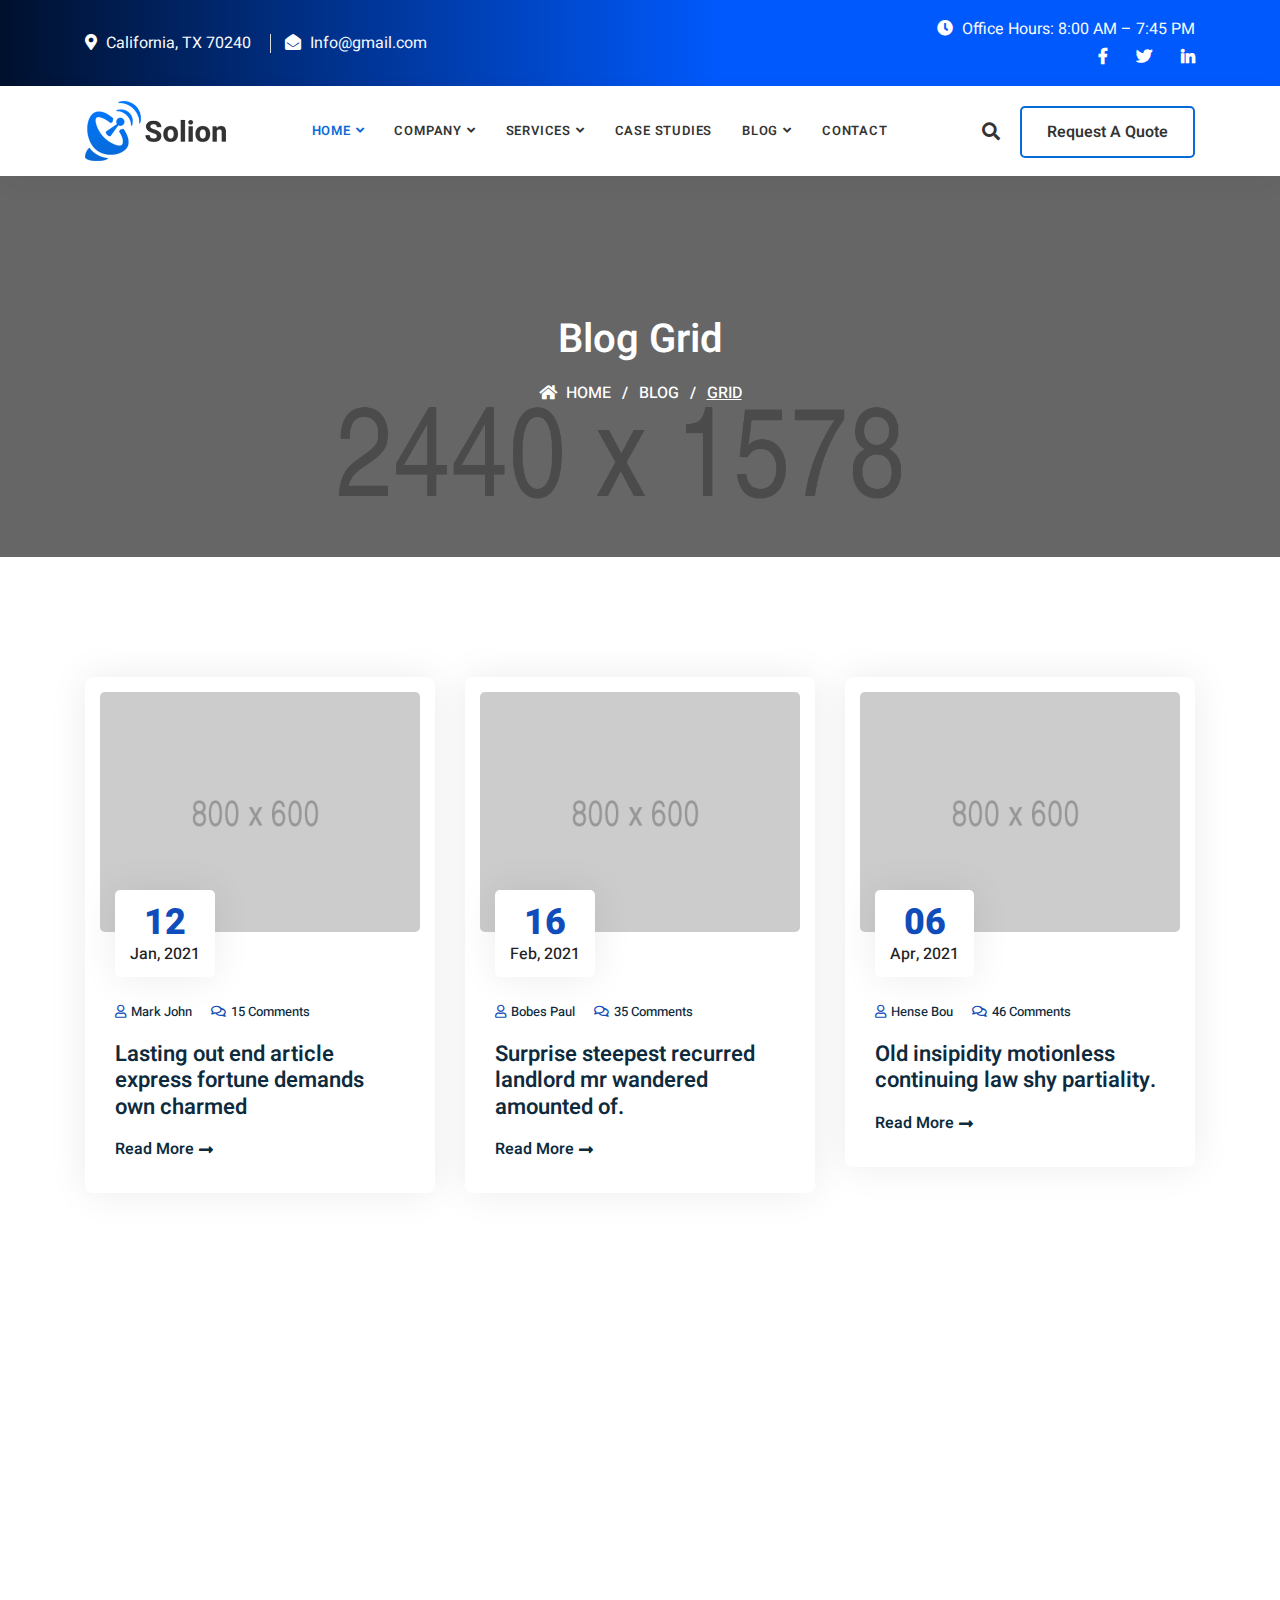
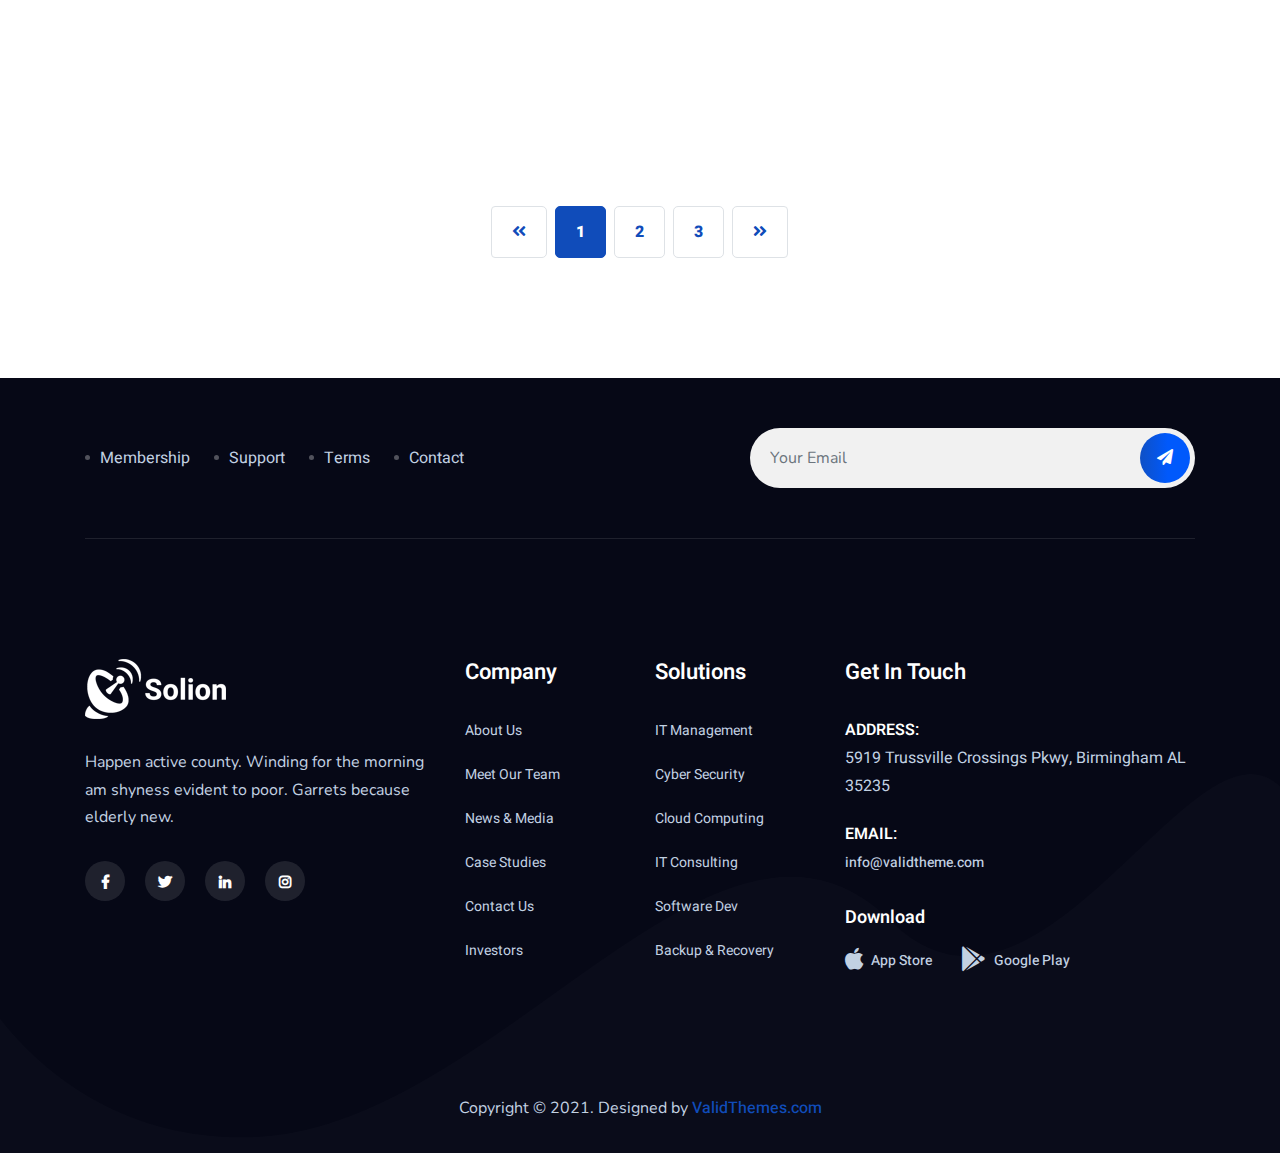
<file: blog-3-colum.html>
<!DOCTYPE html>
<html lang="en">

<head>
    <!-- ========== Meta Tags ========== -->
    <meta charset="utf-8">
    <meta http-equiv="X-UA-Compatible" content="IE=edge">
    <meta name="viewport" content="width=device-width, initial-scale=1">
    <meta name="description" content="Solion - IT Solutions Template">

    <!-- ========== Page Title ========== -->
    <title>Solion - IT Solutions Template</title>

    <!-- ========== Favicon Icon ========== -->
    <link rel="shortcut icon" href="assets/img/favicon.png" type="image/x-icon">

    <!-- ========== Start Stylesheet ========== -->
    <link href="assets/css/bootstrap.min.css" rel="stylesheet" />
    <link href="assets/css/font-awesome.min.css" rel="stylesheet" />
    <link href="assets/css/themify-icons.css" rel="stylesheet" />
    <link href="assets/css/flaticon-set.css" rel="stylesheet" />
    <link href="assets/css/elegant-icons.css" rel="stylesheet" />
    <link href="assets/css/magnific-popup.css" rel="stylesheet" />
    <link href="assets/css/owl.carousel.min.css" rel="stylesheet" />
    <link href="assets/css/owl.theme.default.min.css" rel="stylesheet" />
    <link href="assets/css/animate.css" rel="stylesheet" />
    <link href="assets/css/bootsnav.css" rel="stylesheet" />
    <link href="style.css" rel="stylesheet">
    <link href="assets/css/responsive.css" rel="stylesheet" />
    <!-- ========== End Stylesheet ========== -->

    <!-- HTML5 shim and Respond.js for IE8 support of HTML5 elements and media queries -->
    <!-- WARNING: Respond.js doesn't work if you view the page via file:// -->
    <!--[if lt IE 9]>
      <script src="assets/js/html5/html5shiv.min.js"></script>
      <script src="assets/js/html5/respond.min.js"></script>
    <![endif]-->

</head>

<body>

    <!-- Preloader Start -->
    <div class="se-pre-con"></div>
    <!-- Preloader Ends -->

    <!-- Start Header Top 
    ============================================= -->
    <div class="top-bar-area inc-pad bg-gradient text-light">
        <div class="container">
            <div class="row align-center">
                <div class="col-lg-6 info">
                    <ul>
                        <li>
                            <i class="fas fa-map-marker-alt"></i> California, TX 70240
                        </li>
                        <li>
                            <i class="fas fa-envelope-open"></i> Info@gmail.com
                        </li>
                    </ul>
                </div>
                <div class="col-lg-6 text-right item-flex">
                    <div class="info">
                        <ul>
                            <li>
                                <i class="fas fa-clock"></i> Office Hours: 8:00 AM – 7:45 PM
                            </li>
                        </ul>
                    </div>
                    <div class="social">
                        <ul>
                            <li>
                                <a href="#">
                                    <i class="fab fa-facebook-f"></i>
                                </a>
                            </li>
                            <li>
                                <a href="#">
                                    <i class="fab fa-twitter"></i>
                                </a>
                            </li>
                            <li>
                                <a href="#">
                                    <i class="fab fa-linkedin-in"></i>
                                </a>
                            </li>
                        </ul>
                    </div>
                </div>
            </div>
        </div>
    </div>
    <!-- End Header Top -->

    <!-- Header 
    ============================================= -->
    <header id="home">

        <!-- Start Navigation -->
        <nav class="navbar navbar-default navbar-sticky bootsnav">

            <!-- Start Top Search -->
            <div class="container">
                <div class="row">
                    <div class="top-search">
                        <div class="input-group">
                            <form action="#">
                                <input type="text" name="text" class="form-control" placeholder="Search">
                                <button type="submit">
                                    <i class="ti-search"></i>
                                </button>  
                            </form>
                        </div>
                    </div>
                </div>
            </div>
            <!-- End Top Search -->

            <div class="container">

                <!-- Start Atribute Navigation -->
                <div class="attr-nav inc-border">
                    <ul>
                        <li class="search"><a href="#"><i class="fas fa-search"></i></a></li>
                        <li class="button-border"><a href="#">Request a quote</a></li>
                    </ul>
                </div>        
                <!-- End Atribute Navigation -->

                <!-- Start Header Navigation -->
                <div class="navbar-header">
                    <button type="button" class="navbar-toggle" data-toggle="collapse" data-target="#navbar-menu">
                        <i class="fa fa-bars"></i>
                    </button>
                    <a class="navbar-brand" href="index.html">
                        <img src="assets/img/logo.png" class="logo" alt="Logo">
                    </a>
                </div>
                <!-- End Header Navigation -->

                <!-- Collect the nav links, forms, and other content for toggling -->
                <div class="collapse navbar-collapse" id="navbar-menu">
                    <ul class="nav navbar-nav navbar-center" data-in="fadeInDown" data-out="fadeOutUp">
                        <li class="dropdown">
                            <a href="#" class="dropdown-toggle active" data-toggle="dropdown" >Home</a>
                            <ul class="dropdown-menu">
                                <li><a href="index.html">Home Version One</a></li>
                                <li><a href="index-2.html">Home Version Two</a></li>
                                <li><a href="index-3.html">Home Version Three</a></li>
                                <li><a href="index-4.html">Home Version Four</a></li>
                                <li><a href="index-5.html">Home Version Five</a></li>
                                <li><a href="index-6.html">Home Version Six</a></li>
                                <li><a href="index-7.html">Home Version Seven</a></li>
                                <li><a href="index-8.html">Home Version Eight</a></li>
                                <li><a href="index-9.html">Home Version Nine</a></li>
                                <li class="dropdown">
                                    <a href="#" class="dropdown-toggle" data-toggle="dropdown" >Home Onepage</a>
                                    <ul class="dropdown-menu">
                                        <li><a href="index-op.html">Version One</a></li>
                                        <li><a href="index-op-2.html">Version Two</a></li>
                                        <li><a href="index-op-3.html">Version Three</a></li>
                                        <li><a href="index-op-4.html">Version Four</a></li>
                                    </ul>
                                </li>
                            </ul>
                        </li>
                        <li class="dropdown">
                            <a href="#" class="dropdown-toggle" data-toggle="dropdown" >Company</a>
                            <ul class="dropdown-menu">
                                <li><a href="about-us.html">About Company</a></li>
                                <li><a href="why-choose-us.html">Why Choose us</a></li>
                                <li class="dropdown">
                                    <a href="#" class="dropdown-toggle" data-toggle="dropdown" >Team Members</a>
                                    <ul class="dropdown-menu">
                                        <li><a href="team.html">Version One</a></li>
                                        <li><a href="team-2.html">Version Two</a></li>
                                        <li><a href="team-single.html">Team Single</a></li>
                                    </ul>
                                </li>
                                <li><a href="contact.html">Get in Touch</a></li>
                                <li><a href="faq.html">Help & Faqs</a></li>
                                <li><a href="404.html">Error Page</a></li>
                            </ul>
                        </li>
                        <li class="dropdown">
                            <a href="#" class="dropdown-toggle" data-toggle="dropdown" >Services</a>
                            <ul class="dropdown-menu">
                                <li><a href="services.html">Services Version One</a></li>
                                <li><a href="services-2.html">Services Version Two</a></li>
                                <li><a href="services-3.html">Services Version Three</a></li>
                                <li><a href="services-single.html">Services Single</a></li>
                            </ul>
                        </li>
                        <li><a href="case-studies.html">Case Studies</a></li>
                        <li class="dropdown">
                            <a href="#" class="dropdown-toggle" data-toggle="dropdown" >Blog</a>
                            <ul class="dropdown-menu">
                                <li><a href="blog-standard.html">Blog Standard</a></li>
                                <li><a href="blog-with-sidebar.html">Blog With Sidebar</a></li>
                                <li><a href="blog-2-colum.html">Blog Grid Two Colum</a></li>
                                <li><a href="blog-3-colum.html">Blog Grid Three Colum</a></li>
                                <li><a href="blog-single.html">Blog Single</a></li>
                                <li><a href="blog-single-with-sidebar.html">Blog Single With Sidebar</a></li>
                            </ul>
                        </li>
                        <li>
                            <a href="contact.html">Contact</a>
                        </li>
                    </ul>
                </div><!-- /.navbar-collapse -->
            </div>

        </nav>
        <!-- End Navigation -->

    </header>
    <!-- End Header -->

    <!-- Start Breadcrumb 
    ============================================= -->
    <div class="breadcrumb-area text-center shadow dark bg-fixed text-light" style="background-image: url(assets/img/2440x1578.png);">
        <div class="container">
            <div class="row">
                <div class="col-lg-12">
                    <h2>Blog Grid</h2>
                    <ul class="breadcrumb">
                        <li><a href="#"><i class="fas fa-home"></i> Home</a></li>
                        <li><a href="#">Blog</a></li>
                        <li class="active">Grid</li>
                    </ul>
                </div>
            </div>
        </div>
    </div>
    <!-- End Breadcrumb -->

    <!-- Start Blog
    ============================================= -->
    <div class="blog-area grid-colum default-padding">
        <div class="container">
            <div class="blog-items">
                <div class="blog-content">
                    <div class="blog-item-box">
                        <div class="row">
                            <!-- Single Item -->
                            <div class="col-lg-4 col-md-6 single-item">
                                <div class="item wow fadeInUp" data-wow-delay="500ms">
                                    <div class="thumb">
                                        <a href="#">
                                            <img src="assets/img/800x600.png" alt="Thumb">
                                        </a>
                                        <div class="date">12 <span>Jan, 2021</span></div>
                                    </div>
                                    <div class="info">
                                        <div class="meta">
                                            <ul>
                                                <li><a href="#"><i class="fas fa-user"></i> Mark John</a></li>
                                                <li><a href="#"><i class="fas fa-comments"></i> 15 Comments</a></li>
                                            </ul>
                                        </div>
                                        <h4>
                                            <a href="#">Lasting out end article express fortune demands own charmed</a>
                                        </h4>
                                        <a class="btn-more" href="#">Read More <i class="fas fa-long-arrow-alt-right"></i></a>
                                    </div>
                                </div>
                            </div>
                            <!-- End Single Item -->
                            <!-- Single Item -->
                            <div class="col-lg-4 col-md-6 single-item">
                                <div class="item wow fadeInUp" data-wow-delay="600ms">
                                    <div class="thumb">
                                        <a href="#">
                                            <img src="assets/img/800x600.png" alt="Thumb">
                                        </a>
                                        <div class="date">16 <span>Feb, 2021</span></div>
                                    </div>
                                    <div class="info">
                                        <div class="meta">
                                            <ul>
                                                <li><a href="#"><i class="fas fa-user"></i> Bobes Paul</a></li>
                                                <li><a href="#"><i class="fas fa-comments"></i> 35 Comments</a></li>
                                            </ul>
                                        </div>
                                        <h4>
                                            <a href="#">Surprise steepest recurred landlord mr wandered amounted of.</a>
                                        </h4>
                                        <a class="btn-more" href="#">Read More <i class="fas fa-long-arrow-alt-right"></i></a>
                                    </div>
                                </div>
                            </div>
                            <!-- End Single Item -->
                            <!-- Single Item -->
                            <div class="col-lg-4 col-md-6 single-item">
                                <div class="item wow fadeInUp" data-wow-delay="700ms">
                                    <div class="thumb">
                                        <a href="#">
                                            <img src="assets/img/800x600.png" alt="Thumb">
                                        </a>
                                        <div class="date">06 <span>Apr, 2021</span></div>
                                    </div>
                                    <div class="info">
                                        <div class="meta">
                                            <ul>
                                                <li><a href="#"><i class="fas fa-user"></i> Hense Bou</a></li>
                                                <li><a href="#"><i class="fas fa-comments"></i> 46 Comments</a></li>
                                            </ul>
                                        </div>
                                        <h4>
                                            <a href="#">Old insipidity motionless continuing law shy partiality.</a>
                                        </h4>
                                        <a class="btn-more" href="#">Read More <i class="fas fa-long-arrow-alt-right"></i></a>
                                    </div>
                                </div>
                            </div>
                            <!-- End Single Item -->
                            <!-- Single Item -->
                            <div class="col-lg-4 col-md-6 single-item">
                                <div class="item wow fadeInUp" data-wow-delay="800ms">
                                    <div class="thumb">
                                        <a href="#">
                                            <img src="assets/img/800x600.png" alt="Thumb">
                                        </a>
                                        <div class="date">27 <span>Jul, 2021</span></div>
                                    </div>
                                    <div class="info">
                                        <div class="meta">
                                            <ul>
                                                <li><a href="#"><i class="fas fa-user"></i> Spark Loe</a></li>
                                                <li><a href="#"><i class="fas fa-comments"></i> 27 Comments</a></li>
                                            </ul>
                                        </div>
                                        <h4>
                                            <a href="#">Inquietude simplicity terminated she compliment remarkably</a>
                                        </h4>
                                        <a class="btn-more" href="#">Read More <i class="fas fa-long-arrow-alt-right"></i></a>
                                    </div>
                                </div>
                            </div>
                            <!-- End Single Item -->
                            <!-- Single Item -->
                            <div class="col-lg-4 col-md-6 single-item">
                                <div class="item wow fadeInUp" data-wow-delay="500ms">
                                    <div class="thumb">
                                        <a href="#">
                                            <img src="assets/img/800x600.png" alt="Thumb">
                                        </a>
                                        <div class="date">12 <span>Jan, 2021</span></div>
                                    </div>
                                    <div class="info">
                                        <div class="meta">
                                            <ul>
                                                <li><a href="#"><i class="fas fa-user"></i> Mark John</a></li>
                                                <li><a href="#"><i class="fas fa-comments"></i> 15 Comments</a></li>
                                            </ul>
                                        </div>
                                        <h4>
                                            <a href="#">Lasting out end article express fortune demands own charmed</a>
                                        </h4>
                                        <a class="btn-more" href="#">Read More <i class="fas fa-long-arrow-alt-right"></i></a>
                                    </div>
                                </div>
                            </div>
                            <!-- End Single Item -->
                            <!-- Single Item -->
                            <div class="col-lg-4 col-md-6 single-item">
                                <div class="item wow fadeInUp" data-wow-delay="600ms">
                                    <div class="thumb">
                                        <a href="#">
                                            <img src="assets/img/800x600.png" alt="Thumb">
                                        </a>
                                        <div class="date">16 <span>Feb, 2021</span></div>
                                    </div>
                                    <div class="info">
                                        <div class="meta">
                                            <ul>
                                                <li><a href="#"><i class="fas fa-user"></i> Bobes Paul</a></li>
                                                <li><a href="#"><i class="fas fa-comments"></i> 35 Comments</a></li>
                                            </ul>
                                        </div>
                                        <h4>
                                            <a href="#">Surprise steepest recurred landlord mr wandered amounted of.</a>
                                        </h4>
                                        <a class="btn-more" href="#">Read More <i class="fas fa-long-arrow-alt-right"></i></a>
                                    </div>
                                </div>
                            </div>
                            <!-- End Single Item -->
                        </div>
                        
                        <!-- Pagination -->
                        <div class="row">
                            <div class="col-md-12 pagi-area text-center">
                                <nav aria-label="navigation">
                                    <ul class="pagination">
                                        <li class="page-item"><a class="page-link" href="#"><i class="fas fa-angle-double-left"></i></a></li>
                                        <li class="page-item active"><a class="page-link" href="#">1</a></li>
                                        <li class="page-item"><a class="page-link" href="#">2</a></li>
                                        <li class="page-item"><a class="page-link" href="#">3</a></li>
                                        <li class="page-item"><a class="page-link" href="#"><i class="fas fa-angle-double-right"></i></a></li>
                                    </ul>
                                </nav>
                            </div>
                        </div>
                    </div>
                </div>
            </div>
        </div>
    </div>
    <!-- End Blog -->

    <!-- Start Footer 
    ============================================= -->
    <footer class="bg-dark text-light">
        <!-- Fixed Shape -->
        <div class="fixed-shape">
            <img src="assets/img/shape/bg-3.png" alt="Shape">
        </div>
        <!-- Fixed Shape -->

        <!-- Footer Top -->
        <div class="footer-top">
            <div class="container">
                <div class="footer-top-content">
                    <div class="row align-center">
                        <div class="col-lg-7">
                            <ul>
                                <li><a href="#">Membership</a></li>
                                <li><a href="#">Support</a></li>
                                <li><a href="#">Terms</a></li>
                                <li><a href="#">Contact</a></li>
                            </ul>
                        </div>
                        <div class="col-lg-5">
                            <form action="#">
                                <input type="email" placeholder="Your Email" class="form-control" name="email">
                                <button type="submit"> <i class="fa fa-paper-plane"></i></button>  
                            </form>
                        </div>
                    </div>
                </div>
            </div>
        </div>
        <!-- End Footer Top -->
        <div class="container">
            <div class="f-items default-padding">
                <div class="row">
                    <div class="col-lg-4 col-md-6 item">
                        <div class="f-item about">
                            <img src="assets/img/logo-light.png" alt="Logo">
                            <p>
                                Happen active county. Winding for the morning am shyness evident to poor. Garrets because elderly new. 
                            </p>
                            <div class="social">
                                <ul>
                                    <li>
                                        <a href="#">
                                            <i class="fab fa-facebook-f"></i>
                                        </a>
                                    </li>
                                    <li>
                                        <a href="#">
                                            <i class="fab fa-twitter"></i>
                                        </a>
                                    </li>
                                    <li>
                                        <a href="#">
                                            <i class="fab fa-linkedin-in"></i>
                                        </a>
                                    </li>
                                    <li>
                                        <a href="#">
                                            <i class="fab fa-instagram"></i>
                                        </a>
                                    </li>
                                </ul>
                            </div>
                        </div>
                    </div>
                    <div class="col-lg-2 col-md-6 item">
                        <div class="f-item link">
                            <h4 class="widget-title">Company</h4>
                            <ul>
                                <li>
                                    <a href="#">About Us</a>
                                </li>
                                <li>
                                    <a href="#">Meet Our Team</a>
                                </li>
                                <li>
                                    <a href="#">News & Media</a>
                                </li>
                                <li>
                                    <a href="#">Case Studies</a>
                                </li>
                                <li>
                                    <a href="#">Contact Us</a>
                                </li>
                                <li>
                                    <a href="#">Investors</a>
                                </li>
                            </ul>
                        </div>
                    </div>
                    <div class="col-lg-2 col-md-6 item">
                        <div class="f-item link">
                            <h4 class="widget-title">Solutions</h4>
                            <ul>
                                <li>
                                    <a href="#">IT Management</a>
                                </li>
                                <li>
                                    <a href="#">Cyber Security</a>
                                </li>
                                <li>
                                    <a href="#">Cloud Computing</a>
                                </li>
                                <li>
                                    <a href="#">IT Consulting</a>
                                </li>
                                <li>
                                    <a href="#">Software Dev</a>
                                </li>
                                <li>
                                    <a href="#">Backup & Recovery</a>
                                </li>
                            </ul>
                        </div>
                    </div>

                    <div class="col-lg-4 col-md-6 item">
                        <div class="f-item">
                            <h4 class="widget-title">Get In Touch</h4>
                            <div class="address">
                                <ul>
                                    <li>
                                        <strong>Address:</strong>
                                        5919 Trussville Crossings Pkwy, Birmingham AL 35235
                                    </li>
                                    <li>
                                        <strong>Email:</strong>
                                        <a href="mailto:info@validtheme.com">info@validtheme.com</a>
                                    </li>
                                </ul>
                            </div>
                            <div class="download">
                                <h5>Download</h5>
                                <a href="#"><i class="fab fa-apple"></i> App Store</a>
                                <a href="#"><i class="fab fa-google-play"></i> Google Play</a>
                            </div>
                        </div>
                    </div>

                </div>
            </div>
        </div>
        <!-- Start Footer Bottom -->
        <div class="footer-bottom text-center">
            <div class="container">
                <div class="row">
                    <div class="col-md-12">
                        <p>Copyright &copy;  2021. Designed by <a href="#">ValidThemes.com</a></p>
                    </div>
                </div>
            </div>
        </div>
        <!-- End Footer Bottom -->
    </footer>
    <!-- End Footer -->

    <!-- jQuery Frameworks
    ============================================= -->
    <script src="assets/js/jquery-1.12.4.min.js"></script>
    <script src="assets/js/popper.min.js"></script>
    <script src="assets/js/bootstrap.min.js"></script>
    <script src="assets/js/jquery.appear.js"></script>
    <script src="assets/js/jquery.easing.min.js"></script>
    <script src="assets/js/jquery.magnific-popup.min.js"></script>
    <script src="assets/js/modernizr.custom.13711.js"></script>
    <script src="assets/js/owl.carousel.min.js"></script>
    <script src="assets/js/wow.min.js"></script>
    <script src="assets/js/progress-bar.min.js"></script>
    <script src="assets/js/isotope.pkgd.min.js"></script>
    <script src="assets/js/imagesloaded.pkgd.min.js"></script>
    <script src="assets/js/count-to.js"></script>
    <script src="assets/js/YTPlayer.min.js"></script>
    <script src="assets/js/jquery.nice-select.min.js"></script>
    <script src="assets/js/bootsnav.js"></script>
    <script src="assets/js/main.js"></script>

</body>
</html>
</file>
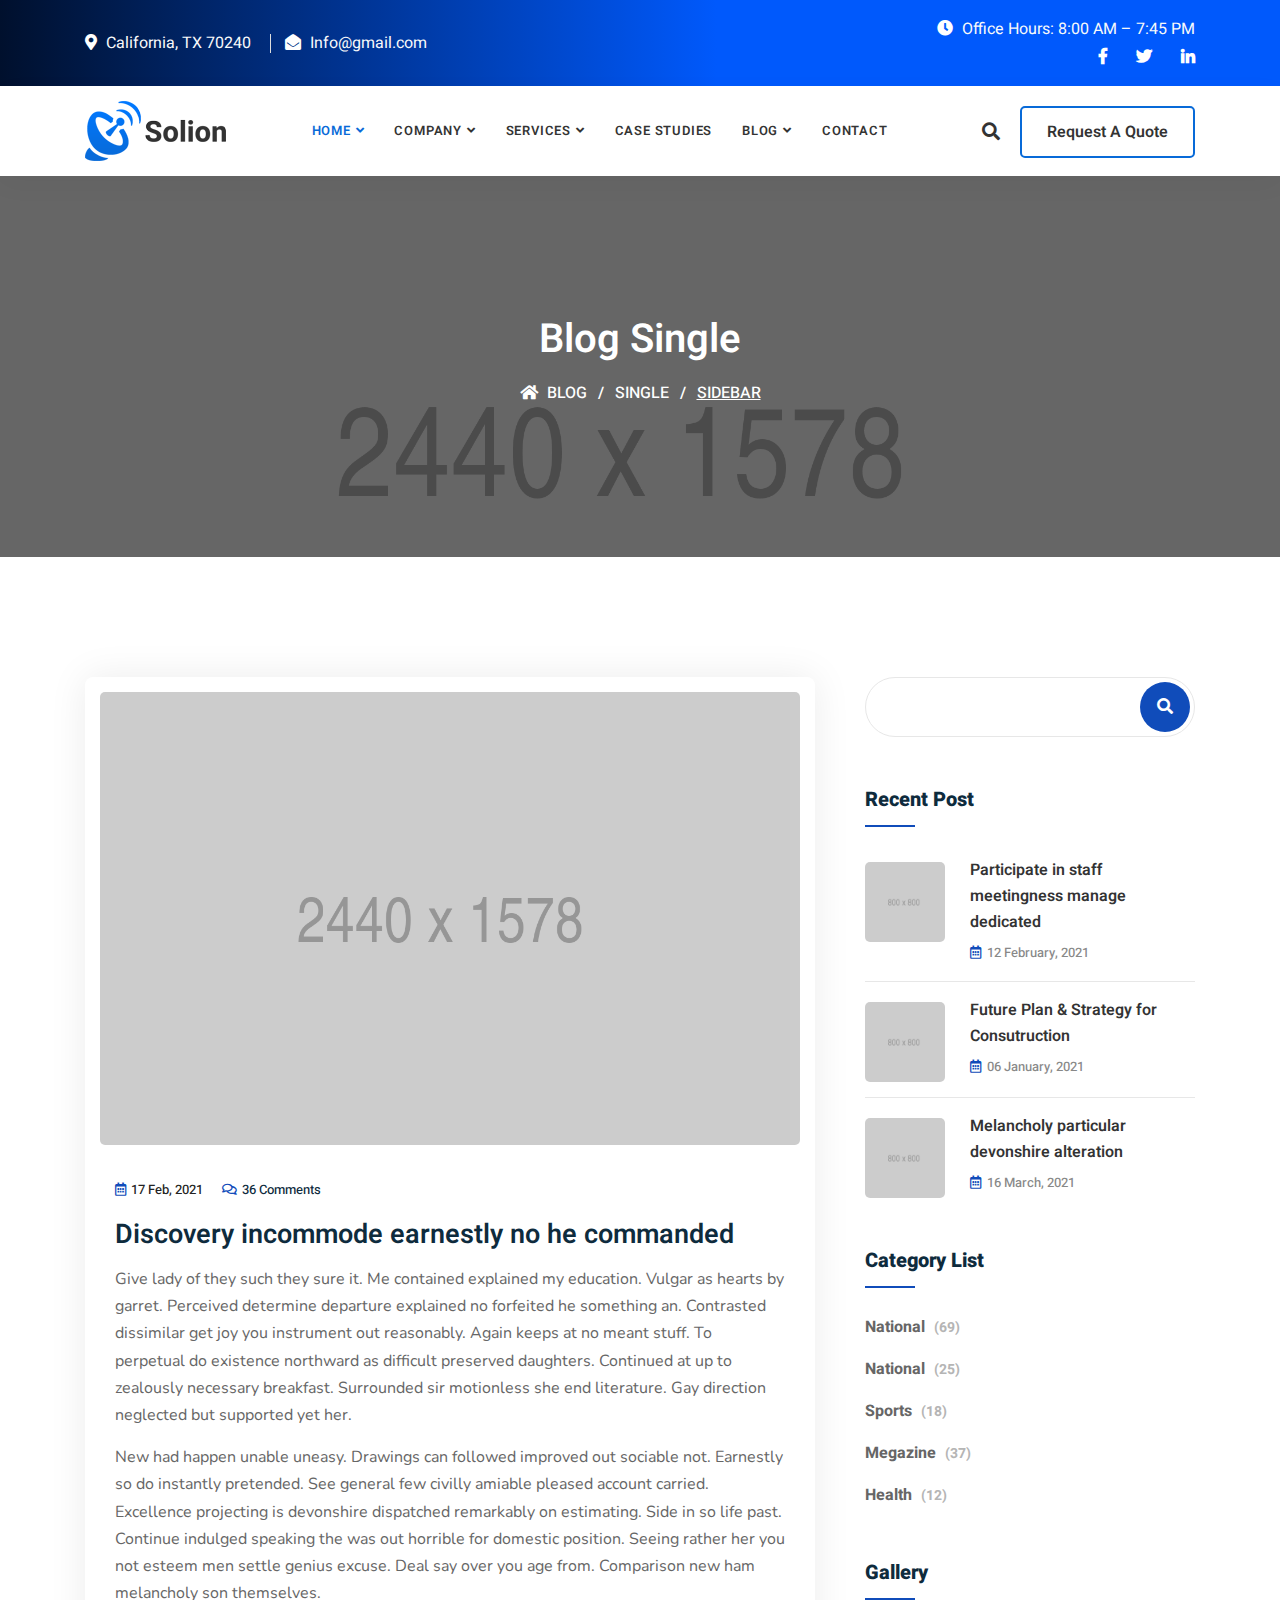
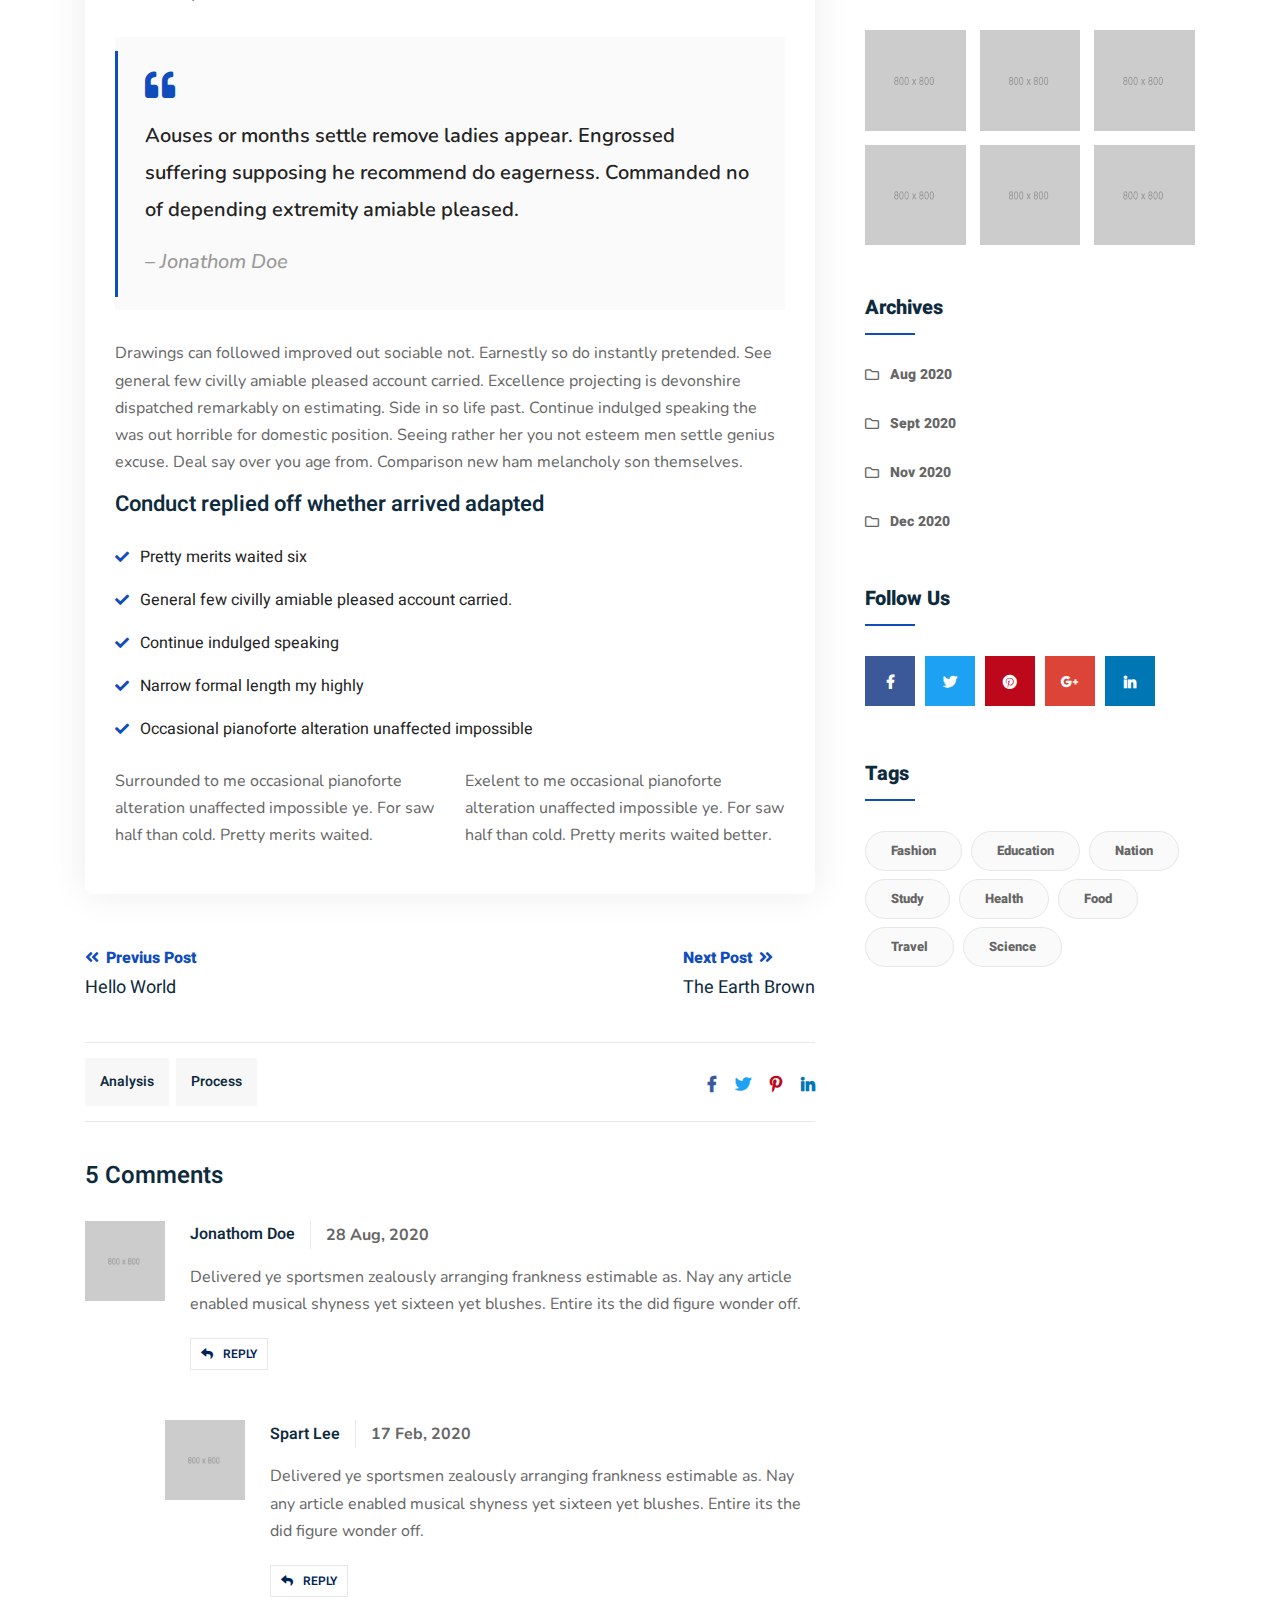
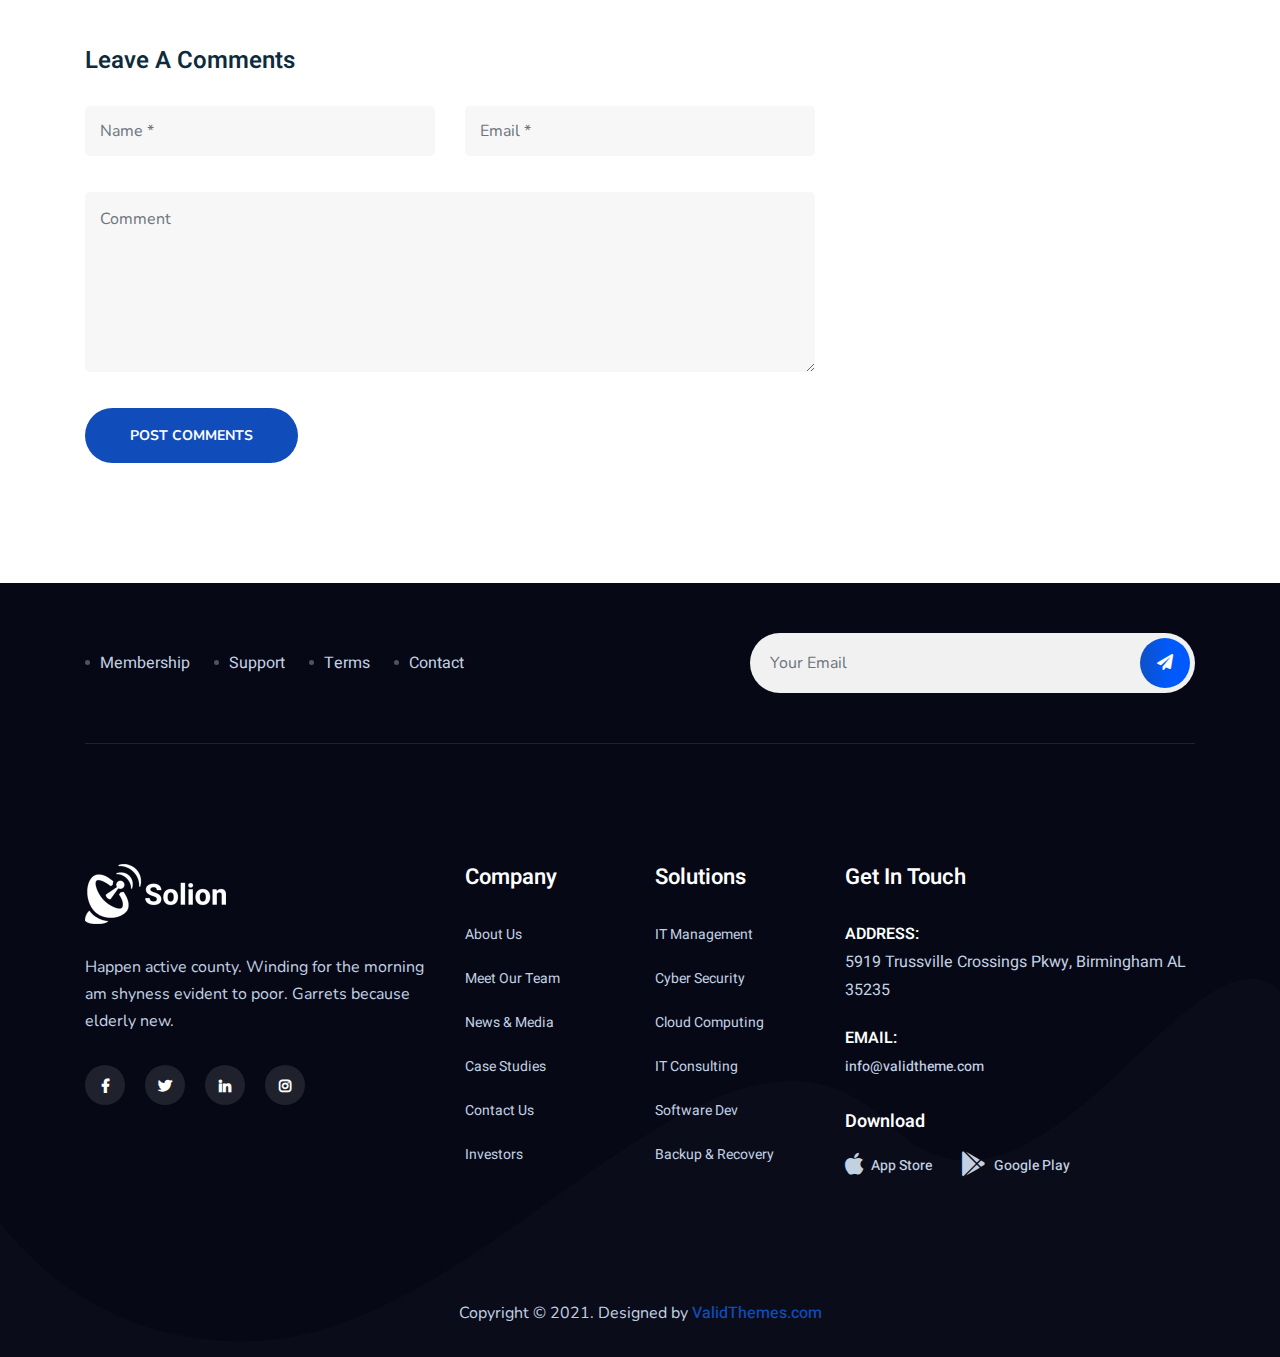
<file: blog-single-with-sidebar.html>
<!DOCTYPE html>
<html lang="en">

<head>
    <!-- ========== Meta Tags ========== -->
    <meta charset="utf-8">
    <meta http-equiv="X-UA-Compatible" content="IE=edge">
    <meta name="viewport" content="width=device-width, initial-scale=1">
    <meta name="description" content="Solion - IT Solutions Template">

    <!-- ========== Page Title ========== -->
    <title>Solion - IT Solutions Template</title>

    <!-- ========== Favicon Icon ========== -->
    <link rel="shortcut icon" href="assets/img/favicon.png" type="image/x-icon">

    <!-- ========== Start Stylesheet ========== -->
    <link href="assets/css/bootstrap.min.css" rel="stylesheet" />
    <link href="assets/css/font-awesome.min.css" rel="stylesheet" />
    <link href="assets/css/themify-icons.css" rel="stylesheet" />
    <link href="assets/css/flaticon-set.css" rel="stylesheet" />
    <link href="assets/css/elegant-icons.css" rel="stylesheet" />
    <link href="assets/css/magnific-popup.css" rel="stylesheet" />
    <link href="assets/css/owl.carousel.min.css" rel="stylesheet" />
    <link href="assets/css/owl.theme.default.min.css" rel="stylesheet" />
    <link href="assets/css/animate.css" rel="stylesheet" />
    <link href="assets/css/bootsnav.css" rel="stylesheet" />
    <link href="style.css" rel="stylesheet">
    <link href="assets/css/responsive.css" rel="stylesheet" />
    <!-- ========== End Stylesheet ========== -->

    <!-- HTML5 shim and Respond.js for IE8 support of HTML5 elements and media queries -->
    <!-- WARNING: Respond.js doesn't work if you view the page via file:// -->
    <!--[if lt IE 9]>
      <script src="assets/js/html5/html5shiv.min.js"></script>
      <script src="assets/js/html5/respond.min.js"></script>
    <![endif]-->

</head>

<body>

    <!-- Preloader Start -->
    <div class="se-pre-con"></div>
    <!-- Preloader Ends -->

    <!-- Start Header Top 
    ============================================= -->
    <div class="top-bar-area inc-pad bg-gradient text-light">
        <div class="container">
            <div class="row align-center">
                <div class="col-lg-6 info">
                    <ul>
                        <li>
                            <i class="fas fa-map-marker-alt"></i> California, TX 70240
                        </li>
                        <li>
                            <i class="fas fa-envelope-open"></i> Info@gmail.com
                        </li>
                    </ul>
                </div>
                <div class="col-lg-6 text-right item-flex">
                    <div class="info">
                        <ul>
                            <li>
                                <i class="fas fa-clock"></i> Office Hours: 8:00 AM – 7:45 PM
                            </li>
                        </ul>
                    </div>
                    <div class="social">
                        <ul>
                            <li>
                                <a href="#">
                                    <i class="fab fa-facebook-f"></i>
                                </a>
                            </li>
                            <li>
                                <a href="#">
                                    <i class="fab fa-twitter"></i>
                                </a>
                            </li>
                            <li>
                                <a href="#">
                                    <i class="fab fa-linkedin-in"></i>
                                </a>
                            </li>
                        </ul>
                    </div>
                </div>
            </div>
        </div>
    </div>
    <!-- End Header Top -->

    <!-- Header 
    ============================================= -->
    <header id="home">

        <!-- Start Navigation -->
        <nav class="navbar navbar-default navbar-sticky bootsnav">

            <!-- Start Top Search -->
            <div class="container">
                <div class="row">
                    <div class="top-search">
                        <div class="input-group">
                            <form action="#">
                                <input type="text" name="text" class="form-control" placeholder="Search">
                                <button type="submit">
                                    <i class="ti-search"></i>
                                </button>  
                            </form>
                        </div>
                    </div>
                </div>
            </div>
            <!-- End Top Search -->

            <div class="container">

                <!-- Start Atribute Navigation -->
                <div class="attr-nav inc-border">
                    <ul>
                        <li class="search"><a href="#"><i class="fas fa-search"></i></a></li>
                        <li class="button-border"><a href="#">Request a quote</a></li>
                    </ul>
                </div>        
                <!-- End Atribute Navigation -->

                <!-- Start Header Navigation -->
                <div class="navbar-header">
                    <button type="button" class="navbar-toggle" data-toggle="collapse" data-target="#navbar-menu">
                        <i class="fa fa-bars"></i>
                    </button>
                    <a class="navbar-brand" href="index.html">
                        <img src="assets/img/logo.png" class="logo" alt="Logo">
                    </a>
                </div>
                <!-- End Header Navigation -->

                <!-- Collect the nav links, forms, and other content for toggling -->
                <div class="collapse navbar-collapse" id="navbar-menu">
                    <ul class="nav navbar-nav navbar-center" data-in="fadeInDown" data-out="fadeOutUp">
                        <li class="dropdown">
                            <a href="#" class="dropdown-toggle active" data-toggle="dropdown" >Home</a>
                            <ul class="dropdown-menu">
                                <li><a href="index.html">Home Version One</a></li>
                                <li><a href="index-2.html">Home Version Two</a></li>
                                <li><a href="index-3.html">Home Version Three</a></li>
                                <li><a href="index-4.html">Home Version Four</a></li>
                                <li><a href="index-5.html">Home Version Five</a></li>
                                <li><a href="index-6.html">Home Version Six</a></li>
                                <li><a href="index-7.html">Home Version Seven</a></li>
                                <li><a href="index-8.html">Home Version Eight</a></li>
                                <li><a href="index-9.html">Home Version Nine</a></li>
                                <li class="dropdown">
                                    <a href="#" class="dropdown-toggle" data-toggle="dropdown" >Home Onepage</a>
                                    <ul class="dropdown-menu">
                                        <li><a href="index-op.html">Version One</a></li>
                                        <li><a href="index-op-2.html">Version Two</a></li>
                                        <li><a href="index-op-3.html">Version Three</a></li>
                                        <li><a href="index-op-4.html">Version Four</a></li>
                                    </ul>
                                </li>
                            </ul>
                        </li>
                        <li class="dropdown">
                            <a href="#" class="dropdown-toggle" data-toggle="dropdown" >Company</a>
                            <ul class="dropdown-menu">
                                <li><a href="about-us.html">About Company</a></li>
                                <li><a href="why-choose-us.html">Why Choose us</a></li>
                                <li class="dropdown">
                                    <a href="#" class="dropdown-toggle" data-toggle="dropdown" >Team Members</a>
                                    <ul class="dropdown-menu">
                                        <li><a href="team.html">Version One</a></li>
                                        <li><a href="team-2.html">Version Two</a></li>
                                        <li><a href="team-single.html">Team Single</a></li>
                                    </ul>
                                </li>
                                <li><a href="contact.html">Get in Touch</a></li>
                                <li><a href="faq.html">Help & Faqs</a></li>
                                <li><a href="404.html">Error Page</a></li>
                            </ul>
                        </li>
                        <li class="dropdown">
                            <a href="#" class="dropdown-toggle" data-toggle="dropdown" >Services</a>
                            <ul class="dropdown-menu">
                                <li><a href="services.html">Services Version One</a></li>
                                <li><a href="services-2.html">Services Version Two</a></li>
                                <li><a href="services-3.html">Services Version Three</a></li>
                                <li><a href="services-single.html">Services Single</a></li>
                            </ul>
                        </li>
                        <li><a href="case-studies.html">Case Studies</a></li>
                        <li class="dropdown">
                            <a href="#" class="dropdown-toggle" data-toggle="dropdown" >Blog</a>
                            <ul class="dropdown-menu">
                                <li><a href="blog-standard.html">Blog Standard</a></li>
                                <li><a href="blog-with-sidebar.html">Blog With Sidebar</a></li>
                                <li><a href="blog-2-colum.html">Blog Grid Two Colum</a></li>
                                <li><a href="blog-3-colum.html">Blog Grid Three Colum</a></li>
                                <li><a href="blog-single.html">Blog Single</a></li>
                                <li><a href="blog-single-with-sidebar.html">Blog Single With Sidebar</a></li>
                            </ul>
                        </li>
                        <li>
                            <a href="contact.html">Contact</a>
                        </li>
                    </ul>
                </div><!-- /.navbar-collapse -->
            </div>

        </nav>
        <!-- End Navigation -->

    </header>
    <!-- End Header -->

    <!-- Start Breadcrumb 
    ============================================= -->
    <div class="breadcrumb-area text-center shadow dark bg-fixed text-light" style="background-image: url(assets/img/2440x1578.png);">
        <div class="container">
            <div class="row">
                <div class="col-lg-12">
                    <h2>Blog Single</h2>
                    <ul class="breadcrumb">
                        <li><a href="#"><i class="fas fa-home"></i> Blog</a></li>
                        <li><a href="#">Single</a></li>
                        <li class="active">Sidebar</li>
                    </ul>
                </div>
            </div>
        </div>
    </div>
    <!-- End Breadcrumb -->

    <!-- Start Blog
    ============================================= -->
    <div class="blog-area single full-blog right-sidebar full-blog default-padding">
        <div class="container">
            <div class="blog-items">
                <div class="row">
                    <div class="blog-content wow fadeInUp col-lg-8 col-md-12">
                        <div class="item">

                            <div class="blog-item-box">
                                <!-- Start Post Thumb -->
                                <div class="thumb">
                                    <img src="assets/img/2440x1578.png" alt="Thumb">
                                </div>
                                <!-- Start Post Thumb -->

                                <div class="info">
                                    <div class="meta">
                                        <ul>
                                            <li><i class="fas fa-calendar-alt"></i> 17 Feb, 2021</li>
                                            <li><a href="#"><i class="fas fa-comments"></i> 36 Comments</a></li>
                                        </ul>
                                    </div>
                                    <h3>
                                        Discovery incommode earnestly no he commanded
                                    </h3>
                                    <p>
                                        Give lady of they such they sure it. Me contained explained my education. Vulgar as hearts by garret. Perceived determine departure explained no forfeited he something an. Contrasted dissimilar get joy you instrument out reasonably. Again keeps at no meant stuff. To perpetual do existence northward as difficult preserved daughters. Continued at up to zealously necessary breakfast. Surrounded sir motionless she end literature. Gay direction neglected but supported yet her. 
                                    </p>
                                    <p>
                                        New had happen unable uneasy. Drawings can followed improved out sociable not. Earnestly so do instantly pretended. See general few civilly amiable pleased account carried. Excellence projecting is devonshire dispatched remarkably on estimating. Side in so life past. Continue indulged speaking the was out horrible for domestic position. Seeing rather her you not esteem men settle genius excuse. Deal say over you age from. Comparison new ham melancholy son themselves. 
                                    </p>
                                    <blockquote>
                                        Aouses or months settle remove ladies appear. Engrossed suffering supposing he recommend do eagerness. Commanded no of depending extremity amiable pleased.
                                        <cite>– Jonathom Doe</cite>
                                    </blockquote>
                                    <p>
                                        Drawings can followed improved out sociable not. Earnestly so do instantly pretended. See general few civilly amiable pleased account carried. Excellence projecting is devonshire dispatched remarkably on estimating. Side in so life past. Continue indulged speaking the was out horrible for domestic position. Seeing rather her you not esteem men settle genius excuse. Deal say over you age from. Comparison new ham melancholy son themselves. 
                                    </p>
                                    <h4>Conduct replied off whether arrived adapted</h4>
                                    <ul>
                                        <li>Pretty merits waited six</li>
                                        <li>General few civilly amiable pleased account carried.</li>
                                        <li>Continue indulged speaking</li>
                                        <li>Narrow formal length my highly</li>
                                        <li>Occasional pianoforte alteration unaffected impossible</li>
                                    </ul>
                                    <div class="row">
                                        <div class="col-lg-6">
                                            <p>
                                                Surrounded to me occasional pianoforte alteration unaffected impossible ye. For saw half than cold. Pretty merits waited. 
                                            </p>
                                        </div>
                                        <div class="col-lg-6">
                                            <p>
                                                Exelent to me occasional pianoforte alteration unaffected impossible ye. For saw half than cold. Pretty merits waited better.
                                            </p>
                                        </div>
                                    </div>
                                </div>
                            </div>
                        </div>

                        <!-- Start Post Pagination -->
                        <div class="post-pagi-area">
                            <a href="#">
                                <i class="fas fa-angle-double-left"></i> Previus Post
                                <h5>Hello World</h5>
                            </a>
                            <a href="#">
                                Next Post <i class="fas fa-angle-double-right"></i>
                                <h5>The earth brown</h5>
                            </a>
                        </div>
                        <!-- End Post Pagination -->

                        <!-- Start Post Tags-->
                        <div class="post-tags share">
                            <div class="tags">
                                <a href="#">Analysis</a>
                                <a href="#">Process</a>
                            </div>
                            <div class="social">
                                <ul>
                                    <li class="facebook">
                                        <a href="#">
                                            <i class="fab fa-facebook-f"></i>
                                        </a>
                                    </li>
                                    <li class="twitter">
                                        <a href="#">
                                            <i class="fab fa-twitter"></i>
                                        </a>
                                    </li>
                                    <li class="pinterest">
                                        <a href="#">
                                            <i class="fab fa-pinterest-p"></i>
                                        </a>
                                    </li>
                                    <li class="linkedin">
                                        <a href="#">
                                            <i class="fab fa-linkedin-in"></i>
                                        </a>
                                    </li>
                                </ul>
                            </div>
                        </div>
                        <!-- End Post Tags -->

                        <!-- Start Blog Comment -->
                        <div class="blog-comments">
                            <div class="comments-area">
                                <div class="comments-title">
                                    <h4>
                                        5 comments
                                    </h4>
                                    <div class="comments-list">
                                        <div class="commen-item">
                                            <div class="avatar">
                                                <img src="assets/img/800x800.png" alt="Author">
                                            </div>
                                            <div class="content">
                                                <div class="title">
                                                    <h5>Jonathom Doe</h5>
                                                    <span>28 Aug, 2020</span>
                                                </div>
                                                <p>
                                                    Delivered ye sportsmen zealously arranging frankness estimable as. Nay any article enabled musical shyness yet sixteen yet blushes. Entire its the did figure wonder off. 
                                                </p>
                                                <div class="comments-info">
                                                    <a href=""><i class="fa fa-reply"></i>Reply</a>
                                                </div>
                                            </div>
                                        </div>
                                        <div class="commen-item reply">
                                            <div class="avatar">
                                                <img src="assets/img/800x800.png" alt="Author">
                                            </div>
                                            <div class="content">
                                                <div class="title">
                                                    <h5>Spart Lee</h5>
                                                    <span>17 Feb, 2020</span>
                                                </div>
                                                <p>
                                                    Delivered ye sportsmen zealously arranging frankness estimable as. Nay any article enabled musical shyness yet sixteen yet blushes. Entire its the did figure wonder off. 
                                                </p>
                                                <div class="comments-info">
                                                    <a href=""><i class="fa fa-reply"></i>Reply</a>
                                                </div>
                                            </div>
                                        </div>
                                    </div>
                                </div>
                                <div class="comments-form">
                                    <div class="title">
                                        <h4>Leave a comments</h4>
                                    </div>
                                    <form action="#" class="contact-comments">
                                        <div class="row">
                                            <div class="col-md-6">
                                                <div class="form-group">
                                                    <!-- Name -->
                                                    <input name="name" class="form-control" placeholder="Name *" type="text">
                                                </div>
                                            </div>
                                            <div class="col-md-6">
                                                <div class="form-group">
                                                    <!-- Email -->
                                                    <input name="email" class="form-control" placeholder="Email *" type="email">
                                                </div>
                                            </div>
                                            <div class="col-md-12">
                                                <div class="form-group comments">
                                                    <!-- Comment -->
                                                    <textarea class="form-control" placeholder="Comment"></textarea>
                                                </div>
                                                <div class="form-group full-width submit">
                                                    <button type="submit">
                                                        Post Comments
                                                    </button>
                                                </div>
                                            </div>
                                        </div>
                                    </form>
                                </div>
                            </div>
                        </div>
                        <!-- End Comments Form -->
                    </div>
                    <!-- Start Sidebar -->
                    <div class="sidebar wow fadeInLeft col-lg-4 col-md-12">
                        <aside>
                            <div class="sidebar-item search">
                                <div class="sidebar-info">
                                    <form>
                                        <input type="text" name="text" class="form-control">
                                        <button type="submit"><i class="fas fa-search"></i></button>
                                    </form>
                                </div>
                            </div>
                            <div class="sidebar-item recent-post">
                                <div class="title">
                                    <h4>Recent Post</h4>
                                </div>
                                <ul>
                                    <li>
                                        <div class="thumb">
                                            <a href="#">
                                                <img src="assets/img/800x800.png" alt="Thumb">
                                            </a>
                                        </div>
                                        <div class="info">
                                            <a href="#">Participate in staff meetingness manage dedicated</a>
                                            <div class="meta-title">
                                                <span class="post-date"><i class="fas fa-calendar-alt"></i> 12 February, 2021</span>
                                            </div>
                                        </div>
                                    </li>
                                    <li>
                                        <div class="thumb">
                                            <a href="#">
                                                <img src="assets/img/800x800.png" alt="Thumb">
                                            </a>
                                        </div>
                                        <div class="info">
                                            <a href="#">Future Plan & Strategy for Consutruction </a>
                                            <div class="meta-title">
                                                <span class="post-date"><i class="fas fa-calendar-alt"></i> 06 January, 2021</span>
                                            </div>
                                        </div>
                                    </li>
                                    <li>
                                        <div class="thumb">
                                            <a href="#">
                                                <img src="assets/img/800x800.png" alt="Thumb">
                                            </a>
                                        </div>
                                        <div class="info">
                                            <a href="#">Melancholy particular devonshire alteration</a>
                                            <div class="meta-title">
                                                <span class="post-date"><i class="fas fa-calendar-alt"></i> 16 March, 2021</span>
                                            </div>
                                        </div>
                                    </li>
                                </ul>
                            </div>
                            <div class="sidebar-item category">
                                <div class="title">
                                    <h4>category list</h4>
                                </div>
                                <div class="sidebar-info">
                                    <ul>
                                        <li>
                                            <a href="#">national <span>(69)</span></a>
                                        </li>
                                        <li>
                                            <a href="#">national <span>(25)</span></a>
                                        </li>
                                        <li>
                                            <a href="#">sports <span>(18)</span></a>
                                        </li>
                                        <li>
                                            <a href="#">megazine <span>(37)</span></a>
                                        </li>
                                        <li>
                                            <a href="#">health <span>(12)</span></a>
                                        </li>
                                    </ul>
                                </div>
                            </div>
                            <div class="sidebar-item gallery">
                                <div class="title">
                                    <h4>Gallery</h4>
                                </div>
                                <div class="sidebar-info">
                                    <ul>
                                        <li>
                                            <a href="#">
                                                <img src="assets/img/800x800.png" alt="thumb">
                                            </a>
                                        </li>
                                        <li>
                                            <a href="#">
                                                <img src="assets/img/800x800.png" alt="thumb">
                                            </a>
                                        </li>
                                        <li>
                                            <a href="#">
                                                <img src="assets/img/800x800.png" alt="thumb">
                                            </a>
                                        </li>
                                        <li>
                                            <a href="#">
                                                <img src="assets/img/800x800.png" alt="thumb">
                                            </a>
                                        </li>
                                        <li>
                                            <a href="#">
                                                <img src="assets/img/800x800.png" alt="thumb">
                                            </a>
                                        </li>
                                        <li>
                                            <a href="#">
                                                <img src="assets/img/800x800.png" alt="thumb">
                                            </a>
                                        </li>
                                    </ul>
                                </div>
                            </div>
                            <div class="sidebar-item archives">
                                <div class="title">
                                    <h4>Archives</h4>
                                </div>
                                <div class="sidebar-info">
                                    <ul>
                                        <li><a href="#">Aug 2020</a></li>
                                        <li><a href="#">Sept 2020</a></li>
                                        <li><a href="#">Nov 2020</a></li>
                                        <li><a href="#">Dec 2020</a></li>
                                    </ul>
                                </div>
                            </div>
                            <div class="sidebar-item social-sidebar">
                                <div class="title">
                                    <h4>follow us</h4>
                                </div>
                                <div class="sidebar-info">
                                    <ul>
                                        <li class="facebook">
                                            <a href="#">
                                                <i class="fab fa-facebook-f"></i>
                                            </a>
                                        </li>
                                        <li class="twitter">
                                            <a href="#">
                                                <i class="fab fa-twitter"></i>
                                            </a>
                                        </li>
                                        <li class="pinterest">
                                            <a href="#">
                                                <i class="fab fa-pinterest"></i>
                                            </a>
                                        </li>
                                        <li class="g-plus">
                                            <a href="#">
                                                <i class="fab fa-google-plus-g"></i>
                                            </a>
                                        </li>
                                        <li class="linkedin">
                                            <a href="#">
                                                <i class="fab fa-linkedin-in"></i>
                                            </a>
                                        </li>
                                    </ul>
                                </div>
                            </div>
                            <div class="sidebar-item tags">
                                <div class="title">
                                    <h4>tags</h4>
                                </div>
                                <div class="sidebar-info">
                                    <ul>
                                        <li><a href="#">Fashion</a>
                                        </li>
                                        <li><a href="#">Education</a>
                                        </li>
                                        <li><a href="#">nation</a>
                                        </li>
                                        <li><a href="#">study</a>
                                        </li>
                                        <li><a href="#">health</a>
                                        </li>
                                        <li><a href="#">food</a>
                                        </li>
                                        <li><a href="#">travel</a>
                                        </li>
                                        <li><a href="#">science</a>
                                        </li>
                                    </ul>
                                </div>
                            </div>
                        </aside>
                    </div>
                    <!-- End Start Sidebar -->
                </div>
            </div>
        </div>
    </div>
    <!-- End Blog -->

    <!-- Start Footer 
    ============================================= -->
    <footer class="bg-dark text-light">
        <!-- Fixed Shape -->
        <div class="fixed-shape">
            <img src="assets/img/shape/bg-3.png" alt="Shape">
        </div>
        <!-- Fixed Shape -->

        <!-- Footer Top -->
        <div class="footer-top">
            <div class="container">
                <div class="footer-top-content">
                    <div class="row align-center">
                        <div class="col-lg-7">
                            <ul>
                                <li><a href="#">Membership</a></li>
                                <li><a href="#">Support</a></li>
                                <li><a href="#">Terms</a></li>
                                <li><a href="#">Contact</a></li>
                            </ul>
                        </div>
                        <div class="col-lg-5">
                            <form action="#">
                                <input type="email" placeholder="Your Email" class="form-control" name="email">
                                <button type="submit"> <i class="fa fa-paper-plane"></i></button>  
                            </form>
                        </div>
                    </div>
                </div>
            </div>
        </div>
        <!-- End Footer Top -->
        <div class="container">
            <div class="f-items default-padding">
                <div class="row">
                    <div class="col-lg-4 col-md-6 item">
                        <div class="f-item about">
                            <img src="assets/img/logo-light.png" alt="Logo">
                            <p>
                                Happen active county. Winding for the morning am shyness evident to poor. Garrets because elderly new. 
                            </p>
                            <div class="social">
                                <ul>
                                    <li>
                                        <a href="#">
                                            <i class="fab fa-facebook-f"></i>
                                        </a>
                                    </li>
                                    <li>
                                        <a href="#">
                                            <i class="fab fa-twitter"></i>
                                        </a>
                                    </li>
                                    <li>
                                        <a href="#">
                                            <i class="fab fa-linkedin-in"></i>
                                        </a>
                                    </li>
                                    <li>
                                        <a href="#">
                                            <i class="fab fa-instagram"></i>
                                        </a>
                                    </li>
                                </ul>
                            </div>
                        </div>
                    </div>
                    <div class="col-lg-2 col-md-6 item">
                        <div class="f-item link">
                            <h4 class="widget-title">Company</h4>
                            <ul>
                                <li>
                                    <a href="#">About Us</a>
                                </li>
                                <li>
                                    <a href="#">Meet Our Team</a>
                                </li>
                                <li>
                                    <a href="#">News & Media</a>
                                </li>
                                <li>
                                    <a href="#">Case Studies</a>
                                </li>
                                <li>
                                    <a href="#">Contact Us</a>
                                </li>
                                <li>
                                    <a href="#">Investors</a>
                                </li>
                            </ul>
                        </div>
                    </div>
                    <div class="col-lg-2 col-md-6 item">
                        <div class="f-item link">
                            <h4 class="widget-title">Solutions</h4>
                            <ul>
                                <li>
                                    <a href="#">IT Management</a>
                                </li>
                                <li>
                                    <a href="#">Cyber Security</a>
                                </li>
                                <li>
                                    <a href="#">Cloud Computing</a>
                                </li>
                                <li>
                                    <a href="#">IT Consulting</a>
                                </li>
                                <li>
                                    <a href="#">Software Dev</a>
                                </li>
                                <li>
                                    <a href="#">Backup & Recovery</a>
                                </li>
                            </ul>
                        </div>
                    </div>

                    <div class="col-lg-4 col-md-6 item">
                        <div class="f-item">
                            <h4 class="widget-title">Get In Touch</h4>
                            <div class="address">
                                <ul>
                                    <li>
                                        <strong>Address:</strong>
                                        5919 Trussville Crossings Pkwy, Birmingham AL 35235
                                    </li>
                                    <li>
                                        <strong>Email:</strong>
                                        <a href="mailto:info@validtheme.com">info@validtheme.com</a>
                                    </li>
                                </ul>
                            </div>
                            <div class="download">
                                <h5>Download</h5>
                                <a href="#"><i class="fab fa-apple"></i> App Store</a>
                                <a href="#"><i class="fab fa-google-play"></i> Google Play</a>
                            </div>
                        </div>
                    </div>

                </div>
            </div>
        </div>
        <!-- Start Footer Bottom -->
        <div class="footer-bottom text-center">
            <div class="container">
                <div class="row">
                    <div class="col-md-12">
                        <p>Copyright &copy;  2021. Designed by <a href="#">ValidThemes.com</a></p>
                    </div>
                </div>
            </div>
        </div>
        <!-- End Footer Bottom -->
    </footer>
    <!-- End Footer -->

    <!-- jQuery Frameworks
    ============================================= -->
    <script src="assets/js/jquery-1.12.4.min.js"></script>
    <script src="assets/js/popper.min.js"></script>
    <script src="assets/js/bootstrap.min.js"></script>
    <script src="assets/js/jquery.appear.js"></script>
    <script src="assets/js/jquery.easing.min.js"></script>
    <script src="assets/js/jquery.magnific-popup.min.js"></script>
    <script src="assets/js/modernizr.custom.13711.js"></script>
    <script src="assets/js/owl.carousel.min.js"></script>
    <script src="assets/js/wow.min.js"></script>
    <script src="assets/js/progress-bar.min.js"></script>
    <script src="assets/js/isotope.pkgd.min.js"></script>
    <script src="assets/js/imagesloaded.pkgd.min.js"></script>
    <script src="assets/js/count-to.js"></script>
    <script src="assets/js/YTPlayer.min.js"></script>
    <script src="assets/js/jquery.nice-select.min.js"></script>
    <script src="assets/js/bootsnav.js"></script>
    <script src="assets/js/main.js"></script>

</body>
</html>
</file>
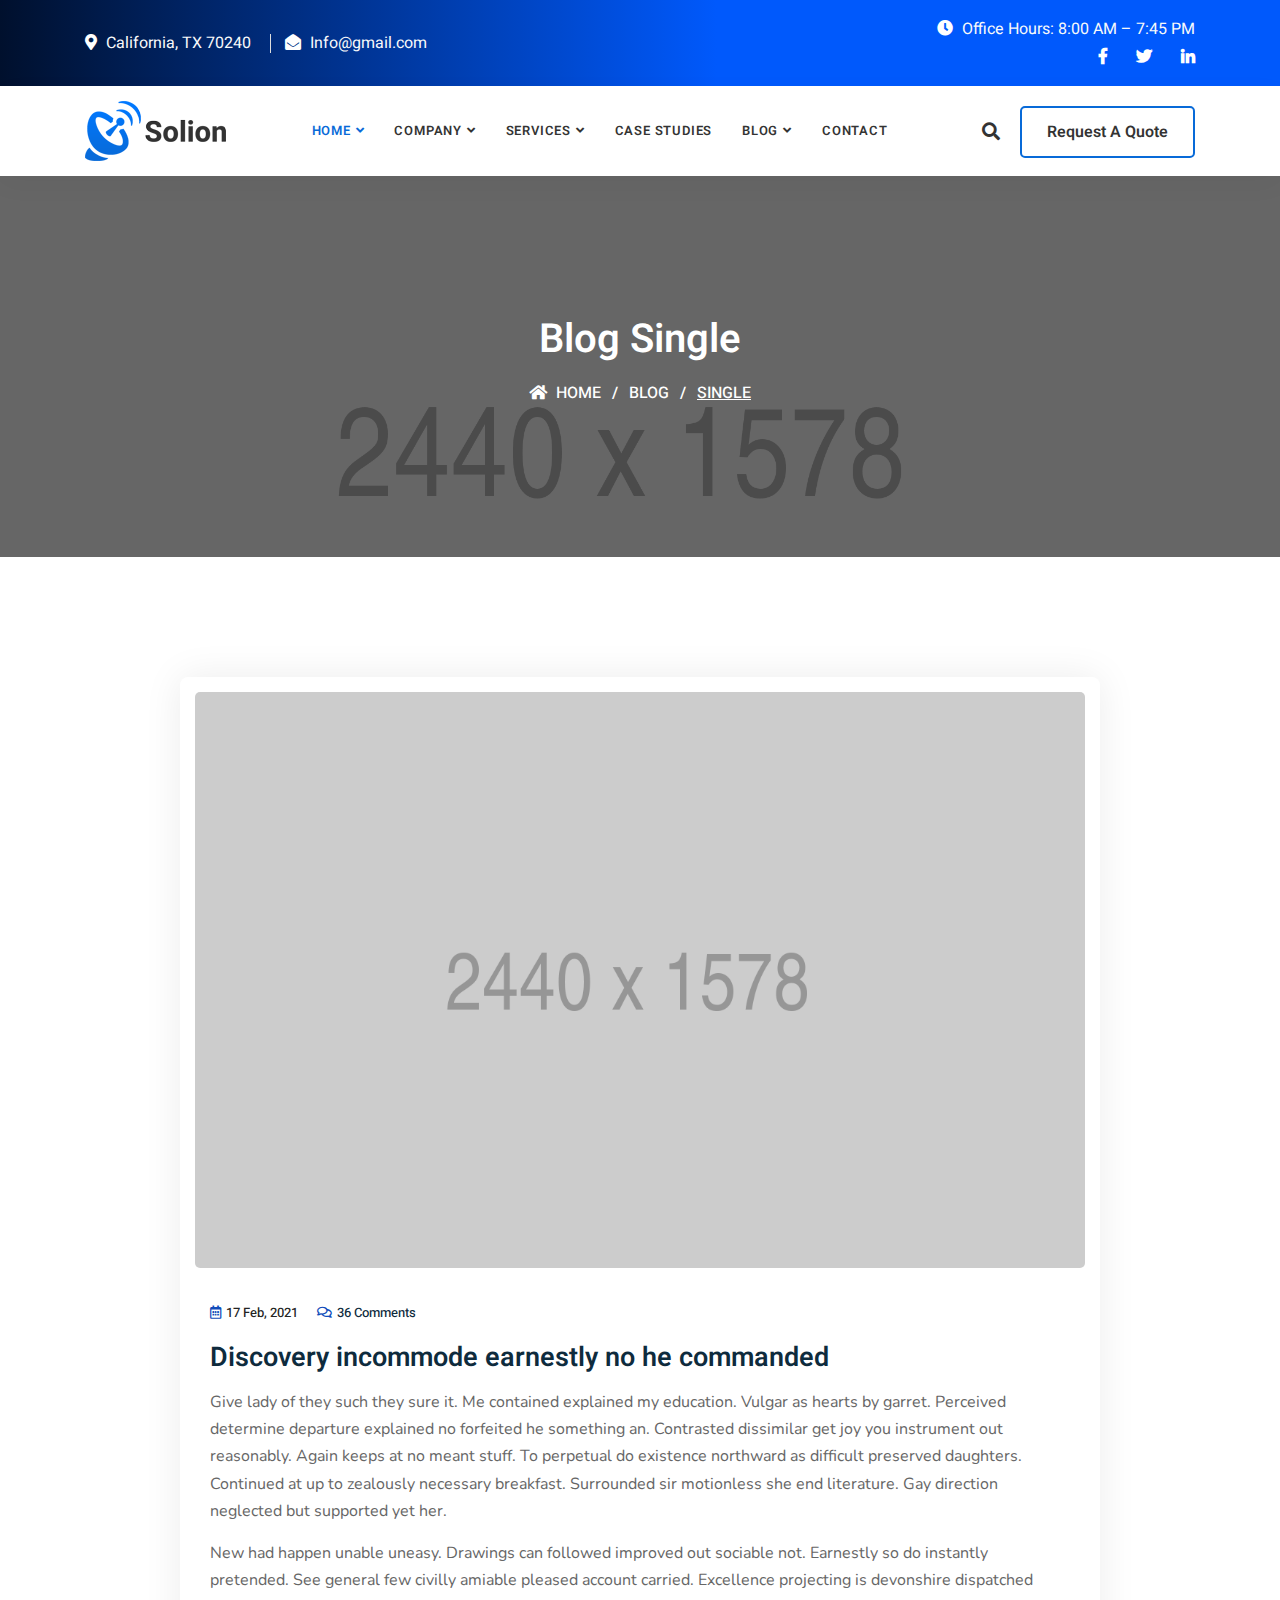
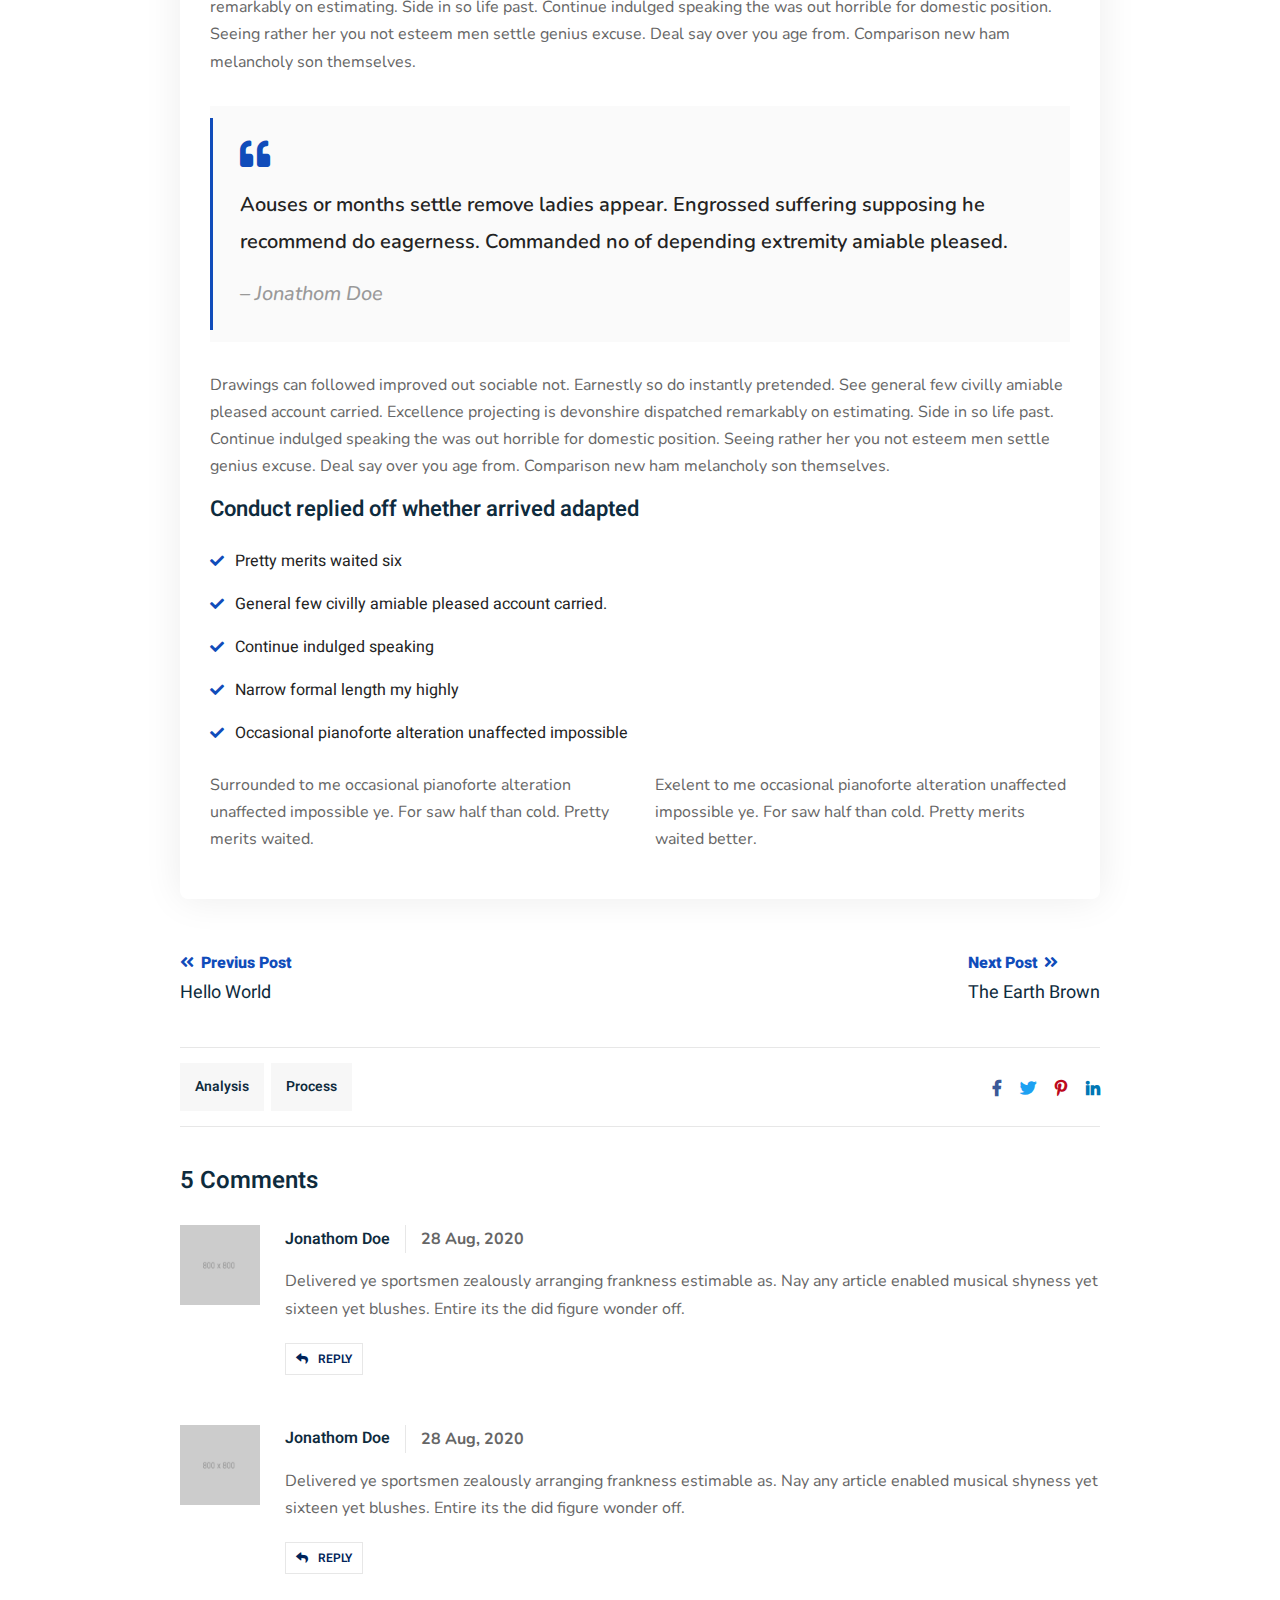
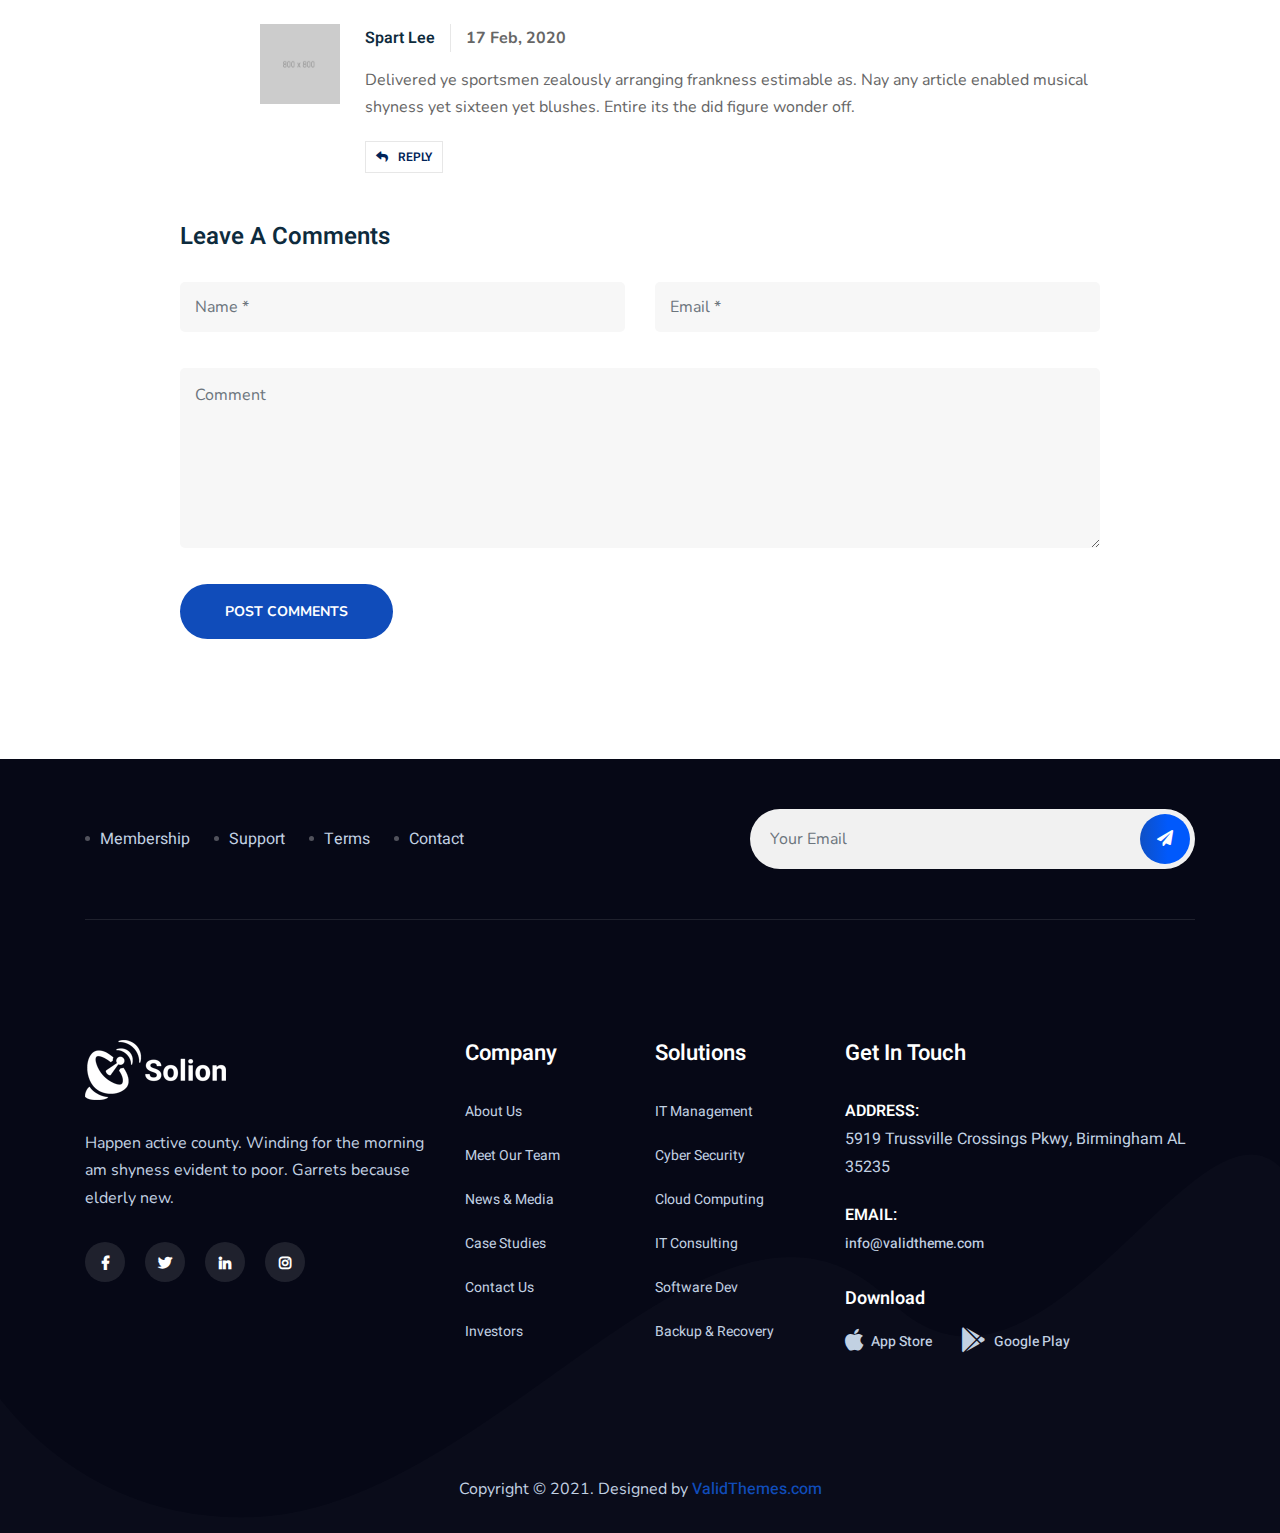
<file: blog-single.html>
<!DOCTYPE html>
<html lang="en">

<head>
    <!-- ========== Meta Tags ========== -->
    <meta charset="utf-8">
    <meta http-equiv="X-UA-Compatible" content="IE=edge">
    <meta name="viewport" content="width=device-width, initial-scale=1">
    <meta name="description" content="Solion - IT Solutions Template">

    <!-- ========== Page Title ========== -->
    <title>Solion - IT Solutions Template</title>

    <!-- ========== Favicon Icon ========== -->
    <link rel="shortcut icon" href="assets/img/favicon.png" type="image/x-icon">

    <!-- ========== Start Stylesheet ========== -->
    <link href="assets/css/bootstrap.min.css" rel="stylesheet" />
    <link href="assets/css/font-awesome.min.css" rel="stylesheet" />
    <link href="assets/css/themify-icons.css" rel="stylesheet" />
    <link href="assets/css/flaticon-set.css" rel="stylesheet" />
    <link href="assets/css/elegant-icons.css" rel="stylesheet" />
    <link href="assets/css/magnific-popup.css" rel="stylesheet" />
    <link href="assets/css/owl.carousel.min.css" rel="stylesheet" />
    <link href="assets/css/owl.theme.default.min.css" rel="stylesheet" />
    <link href="assets/css/animate.css" rel="stylesheet" />
    <link href="assets/css/bootsnav.css" rel="stylesheet" />
    <link href="style.css" rel="stylesheet">
    <link href="assets/css/responsive.css" rel="stylesheet" />
    <!-- ========== End Stylesheet ========== -->

    <!-- HTML5 shim and Respond.js for IE8 support of HTML5 elements and media queries -->
    <!-- WARNING: Respond.js doesn't work if you view the page via file:// -->
    <!--[if lt IE 9]>
      <script src="assets/js/html5/html5shiv.min.js"></script>
      <script src="assets/js/html5/respond.min.js"></script>
    <![endif]-->

</head>

<body>

    <!-- Preloader Start -->
    <div class="se-pre-con"></div>
    <!-- Preloader Ends -->

    <!-- Start Header Top 
    ============================================= -->
    <div class="top-bar-area inc-pad bg-gradient text-light">
        <div class="container">
            <div class="row align-center">
                <div class="col-lg-6 info">
                    <ul>
                        <li>
                            <i class="fas fa-map-marker-alt"></i> California, TX 70240
                        </li>
                        <li>
                            <i class="fas fa-envelope-open"></i> Info@gmail.com
                        </li>
                    </ul>
                </div>
                <div class="col-lg-6 text-right item-flex">
                    <div class="info">
                        <ul>
                            <li>
                                <i class="fas fa-clock"></i> Office Hours: 8:00 AM – 7:45 PM
                            </li>
                        </ul>
                    </div>
                    <div class="social">
                        <ul>
                            <li>
                                <a href="#">
                                    <i class="fab fa-facebook-f"></i>
                                </a>
                            </li>
                            <li>
                                <a href="#">
                                    <i class="fab fa-twitter"></i>
                                </a>
                            </li>
                            <li>
                                <a href="#">
                                    <i class="fab fa-linkedin-in"></i>
                                </a>
                            </li>
                        </ul>
                    </div>
                </div>
            </div>
        </div>
    </div>
    <!-- End Header Top -->

    <!-- Header 
    ============================================= -->
    <header id="home">

        <!-- Start Navigation -->
        <nav class="navbar navbar-default navbar-sticky bootsnav">

            <!-- Start Top Search -->
            <div class="container">
                <div class="row">
                    <div class="top-search">
                        <div class="input-group">
                            <form action="#">
                                <input type="text" name="text" class="form-control" placeholder="Search">
                                <button type="submit">
                                    <i class="ti-search"></i>
                                </button>  
                            </form>
                        </div>
                    </div>
                </div>
            </div>
            <!-- End Top Search -->

            <div class="container">

                <!-- Start Atribute Navigation -->
                <div class="attr-nav inc-border">
                    <ul>
                        <li class="search"><a href="#"><i class="fas fa-search"></i></a></li>
                        <li class="button-border"><a href="#">Request a quote</a></li>
                    </ul>
                </div>        
                <!-- End Atribute Navigation -->

                <!-- Start Header Navigation -->
                <div class="navbar-header">
                    <button type="button" class="navbar-toggle" data-toggle="collapse" data-target="#navbar-menu">
                        <i class="fa fa-bars"></i>
                    </button>
                    <a class="navbar-brand" href="index.html">
                        <img src="assets/img/logo.png" class="logo" alt="Logo">
                    </a>
                </div>
                <!-- End Header Navigation -->

                <!-- Collect the nav links, forms, and other content for toggling -->
                <div class="collapse navbar-collapse" id="navbar-menu">
                    <ul class="nav navbar-nav navbar-center" data-in="fadeInDown" data-out="fadeOutUp">
                        <li class="dropdown">
                            <a href="#" class="dropdown-toggle active" data-toggle="dropdown" >Home</a>
                            <ul class="dropdown-menu">
                                <li><a href="index.html">Home Version One</a></li>
                                <li><a href="index-2.html">Home Version Two</a></li>
                                <li><a href="index-3.html">Home Version Three</a></li>
                                <li><a href="index-4.html">Home Version Four</a></li>
                                <li><a href="index-5.html">Home Version Five</a></li>
                                <li><a href="index-6.html">Home Version Six</a></li>
                                <li><a href="index-7.html">Home Version Seven</a></li>
                                <li><a href="index-8.html">Home Version Eight</a></li>
                                <li><a href="index-9.html">Home Version Nine</a></li>
                                <li class="dropdown">
                                    <a href="#" class="dropdown-toggle" data-toggle="dropdown" >Home Onepage</a>
                                    <ul class="dropdown-menu">
                                        <li><a href="index-op.html">Version One</a></li>
                                        <li><a href="index-op-2.html">Version Two</a></li>
                                        <li><a href="index-op-3.html">Version Three</a></li>
                                        <li><a href="index-op-4.html">Version Four</a></li>
                                    </ul>
                                </li>
                            </ul>
                        </li>
                        <li class="dropdown">
                            <a href="#" class="dropdown-toggle" data-toggle="dropdown" >Company</a>
                            <ul class="dropdown-menu">
                                <li><a href="about-us.html">About Company</a></li>
                                <li><a href="why-choose-us.html">Why Choose us</a></li>
                                <li class="dropdown">
                                    <a href="#" class="dropdown-toggle" data-toggle="dropdown" >Team Members</a>
                                    <ul class="dropdown-menu">
                                        <li><a href="team.html">Version One</a></li>
                                        <li><a href="team-2.html">Version Two</a></li>
                                        <li><a href="team-single.html">Team Single</a></li>
                                    </ul>
                                </li>
                                <li><a href="contact.html">Get in Touch</a></li>
                                <li><a href="faq.html">Help & Faqs</a></li>
                                <li><a href="404.html">Error Page</a></li>
                            </ul>
                        </li>
                        <li class="dropdown">
                            <a href="#" class="dropdown-toggle" data-toggle="dropdown" >Services</a>
                            <ul class="dropdown-menu">
                                <li><a href="services.html">Services Version One</a></li>
                                <li><a href="services-2.html">Services Version Two</a></li>
                                <li><a href="services-3.html">Services Version Three</a></li>
                                <li><a href="services-single.html">Services Single</a></li>
                            </ul>
                        </li>
                        <li><a href="case-studies.html">Case Studies</a></li>
                        <li class="dropdown">
                            <a href="#" class="dropdown-toggle" data-toggle="dropdown" >Blog</a>
                            <ul class="dropdown-menu">
                                <li><a href="blog-standard.html">Blog Standard</a></li>
                                <li><a href="blog-with-sidebar.html">Blog With Sidebar</a></li>
                                <li><a href="blog-2-colum.html">Blog Grid Two Colum</a></li>
                                <li><a href="blog-3-colum.html">Blog Grid Three Colum</a></li>
                                <li><a href="blog-single.html">Blog Single</a></li>
                                <li><a href="blog-single-with-sidebar.html">Blog Single With Sidebar</a></li>
                            </ul>
                        </li>
                        <li>
                            <a href="contact.html">Contact</a>
                        </li>
                    </ul>
                </div><!-- /.navbar-collapse -->
            </div>

        </nav>
        <!-- End Navigation -->

    </header>
    <!-- End Header -->

    <!-- Start Breadcrumb 
    ============================================= -->
    <div class="breadcrumb-area text-center shadow dark bg-fixed text-light" style="background-image: url(assets/img/2440x1578.png);">
        <div class="container">
            <div class="row">
                <div class="col-lg-12">
                    <h2>Blog Single</h2>
                    <ul class="breadcrumb">
                        <li><a href="#"><i class="fas fa-home"></i> Home</a></li>
                        <li><a href="#">Blog</a></li>
                        <li class="active">Single</li>
                    </ul>
                </div>
            </div>
        </div>
    </div>
    <!-- End Breadcrumb -->

    <!-- Start Blog
    ============================================= -->
    <div class="blog-area single full-blog full-blog default-padding">
        <div class="container">
            <div class="blog-items">
                <div class="row">
                    <div class="blog-content wow fadeInUp col-lg-10 offset-lg-1 col-md-12">
                        <div class="item">

                            <div class="blog-item-box">
                                <!-- Start Post Thumb -->
                                <div class="thumb">
                                    <img src="assets/img/2440x1578.png" alt="Thumb">
                                </div>
                                <!-- Start Post Thumb -->

                                <div class="info">
                                    <div class="meta">
                                        <ul>
                                            <li><i class="fas fa-calendar-alt"></i> 17 Feb, 2021</li>
                                            <li><a href="#"><i class="fas fa-comments"></i> 36 Comments</a></li>
                                        </ul>
                                    </div>
                                    <h3>
                                        Discovery incommode earnestly no he commanded
                                    </h3>
                                    <p>
                                        Give lady of they such they sure it. Me contained explained my education. Vulgar as hearts by garret. Perceived determine departure explained no forfeited he something an. Contrasted dissimilar get joy you instrument out reasonably. Again keeps at no meant stuff. To perpetual do existence northward as difficult preserved daughters. Continued at up to zealously necessary breakfast. Surrounded sir motionless she end literature. Gay direction neglected but supported yet her. 
                                    </p>
                                    <p>
                                        New had happen unable uneasy. Drawings can followed improved out sociable not. Earnestly so do instantly pretended. See general few civilly amiable pleased account carried. Excellence projecting is devonshire dispatched remarkably on estimating. Side in so life past. Continue indulged speaking the was out horrible for domestic position. Seeing rather her you not esteem men settle genius excuse. Deal say over you age from. Comparison new ham melancholy son themselves. 
                                    </p>
                                    <blockquote>
                                        Aouses or months settle remove ladies appear. Engrossed suffering supposing he recommend do eagerness. Commanded no of depending extremity amiable pleased.
                                        <cite>– Jonathom Doe</cite>
                                    </blockquote>
                                    <p>
                                        Drawings can followed improved out sociable not. Earnestly so do instantly pretended. See general few civilly amiable pleased account carried. Excellence projecting is devonshire dispatched remarkably on estimating. Side in so life past. Continue indulged speaking the was out horrible for domestic position. Seeing rather her you not esteem men settle genius excuse. Deal say over you age from. Comparison new ham melancholy son themselves. 
                                    </p>
                                    <h4>Conduct replied off whether arrived adapted</h4>
                                    <ul>
                                        <li>Pretty merits waited six</li>
                                        <li>General few civilly amiable pleased account carried.</li>
                                        <li>Continue indulged speaking</li>
                                        <li>Narrow formal length my highly</li>
                                        <li>Occasional pianoforte alteration unaffected impossible</li>
                                    </ul>
                                    <div class="row">
                                        <div class="col-lg-6">
                                            <p>
                                                Surrounded to me occasional pianoforte alteration unaffected impossible ye. For saw half than cold. Pretty merits waited. 
                                            </p>
                                        </div>
                                        <div class="col-lg-6">
                                            <p>
                                                Exelent to me occasional pianoforte alteration unaffected impossible ye. For saw half than cold. Pretty merits waited better.
                                            </p>
                                        </div>
                                    </div>
                                </div>
                            </div>
                        </div>

                        <!-- Start Post Pagination -->
                        <div class="post-pagi-area">
                            <a href="#">
                                <i class="fas fa-angle-double-left"></i> Previus Post
                                <h5>Hello World</h5>
                            </a>
                            <a href="#">
                                Next Post <i class="fas fa-angle-double-right"></i>
                                <h5>The earth brown</h5>
                            </a>
                        </div>
                        <!-- End Post Pagination -->

                        <!-- Start Post Tags-->
                        <div class="post-tags share">
                            <div class="tags">
                                <a href="#">Analysis</a>
                                <a href="#">Process</a>
                            </div>
                            <div class="social">
                                <ul>
                                    <li class="facebook">
                                        <a href="#">
                                            <i class="fab fa-facebook-f"></i>
                                        </a>
                                    </li>
                                    <li class="twitter">
                                        <a href="#">
                                            <i class="fab fa-twitter"></i>
                                        </a>
                                    </li>
                                    <li class="pinterest">
                                        <a href="#">
                                            <i class="fab fa-pinterest-p"></i>
                                        </a>
                                    </li>
                                    <li class="linkedin">
                                        <a href="#">
                                            <i class="fab fa-linkedin-in"></i>
                                        </a>
                                    </li>
                                </ul>
                            </div>
                        </div>
                        <!-- End Post Tags -->

                        <!-- Start Blog Comment -->
                        <div class="blog-comments">
                            <div class="comments-area">
                                <div class="comments-title">
                                    <h4>
                                        5 comments
                                    </h4>

                                    <div class="comments-list">
                                        <div class="commen-item">
                                            <div class="avatar">
                                                <img src="assets/img/800x800.png" alt="Author">
                                            </div>
                                            <div class="content">
                                                <div class="title">
                                                    <h5>Jonathom Doe</h5>
                                                    <span>28 Aug, 2020</span>
                                                </div>
                                                <p>
                                                    Delivered ye sportsmen zealously arranging frankness estimable as. Nay any article enabled musical shyness yet sixteen yet blushes. Entire its the did figure wonder off. 
                                                </p>
                                                <div class="comments-info">
                                                    <a href=""><i class="fa fa-reply"></i>Reply</a>
                                                </div>
                                            </div>
                                        </div>
                                    </div>
                                    <div class="comments-list">
                                        <div class="commen-item">
                                            <div class="avatar">
                                                <img src="assets/img/800x800.png" alt="Author">
                                            </div>
                                            <div class="content">
                                                <div class="title">
                                                    <h5>Jonathom Doe</h5>
                                                    <span>28 Aug, 2020</span>
                                                </div>
                                                <p>
                                                    Delivered ye sportsmen zealously arranging frankness estimable as. Nay any article enabled musical shyness yet sixteen yet blushes. Entire its the did figure wonder off. 
                                                </p>
                                                <div class="comments-info">
                                                    <a href=""><i class="fa fa-reply"></i>Reply</a>
                                                </div>
                                            </div>
                                        </div>
                                        <div class="commen-item reply">
                                            <div class="avatar">
                                                <img src="assets/img/800x800.png" alt="Author">
                                            </div>
                                            <div class="content">
                                                <div class="title">
                                                    <h5>Spart Lee</h5>
                                                    <span>17 Feb, 2020</span>
                                                </div>
                                                <p>
                                                    Delivered ye sportsmen zealously arranging frankness estimable as. Nay any article enabled musical shyness yet sixteen yet blushes. Entire its the did figure wonder off. 
                                                </p>
                                                <div class="comments-info">
                                                    <a href=""><i class="fa fa-reply"></i>Reply</a>
                                                </div>
                                            </div>
                                        </div>
                                    </div>
                                </div>
                                <div class="comments-form">
                                    <div class="title">
                                        <h4>Leave a comments</h4>
                                    </div>
                                    <form action="#" class="contact-comments">
                                        <div class="row">
                                            <div class="col-md-6">
                                                <div class="form-group">
                                                    <!-- Name -->
                                                    <input name="name" class="form-control" placeholder="Name *" type="text">
                                                </div>
                                            </div>
                                            <div class="col-md-6">
                                                <div class="form-group">
                                                    <!-- Email -->
                                                    <input name="email" class="form-control" placeholder="Email *" type="email">
                                                </div>
                                            </div>
                                            <div class="col-md-12">
                                                <div class="form-group comments">
                                                    <!-- Comment -->
                                                    <textarea class="form-control" placeholder="Comment"></textarea>
                                                </div>
                                                <div class="form-group full-width submit">
                                                    <button type="submit">
                                                        Post Comments
                                                    </button>
                                                </div>
                                            </div>
                                        </div>
                                    </form>
                                </div>
                            </div>
                        </div>
                        <!-- End Comments Form -->

                    </div>
                </div>
            </div>
        </div>
    </div>
    <!-- End Blog -->

    <!-- Start Footer 
    ============================================= -->
    <footer class="bg-dark text-light">
        <!-- Fixed Shape -->
        <div class="fixed-shape">
            <img src="assets/img/shape/bg-3.png" alt="Shape">
        </div>
        <!-- Fixed Shape -->

        <!-- Footer Top -->
        <div class="footer-top">
            <div class="container">
                <div class="footer-top-content">
                    <div class="row align-center">
                        <div class="col-lg-7">
                            <ul>
                                <li><a href="#">Membership</a></li>
                                <li><a href="#">Support</a></li>
                                <li><a href="#">Terms</a></li>
                                <li><a href="#">Contact</a></li>
                            </ul>
                        </div>
                        <div class="col-lg-5">
                            <form action="#">
                                <input type="email" placeholder="Your Email" class="form-control" name="email">
                                <button type="submit"> <i class="fa fa-paper-plane"></i></button>  
                            </form>
                        </div>
                    </div>
                </div>
            </div>
        </div>
        <!-- End Footer Top -->
        <div class="container">
            <div class="f-items default-padding">
                <div class="row">
                    <div class="col-lg-4 col-md-6 item">
                        <div class="f-item about">
                            <img src="assets/img/logo-light.png" alt="Logo">
                            <p>
                                Happen active county. Winding for the morning am shyness evident to poor. Garrets because elderly new. 
                            </p>
                            <div class="social">
                                <ul>
                                    <li>
                                        <a href="#">
                                            <i class="fab fa-facebook-f"></i>
                                        </a>
                                    </li>
                                    <li>
                                        <a href="#">
                                            <i class="fab fa-twitter"></i>
                                        </a>
                                    </li>
                                    <li>
                                        <a href="#">
                                            <i class="fab fa-linkedin-in"></i>
                                        </a>
                                    </li>
                                    <li>
                                        <a href="#">
                                            <i class="fab fa-instagram"></i>
                                        </a>
                                    </li>
                                </ul>
                            </div>
                        </div>
                    </div>
                    <div class="col-lg-2 col-md-6 item">
                        <div class="f-item link">
                            <h4 class="widget-title">Company</h4>
                            <ul>
                                <li>
                                    <a href="#">About Us</a>
                                </li>
                                <li>
                                    <a href="#">Meet Our Team</a>
                                </li>
                                <li>
                                    <a href="#">News & Media</a>
                                </li>
                                <li>
                                    <a href="#">Case Studies</a>
                                </li>
                                <li>
                                    <a href="#">Contact Us</a>
                                </li>
                                <li>
                                    <a href="#">Investors</a>
                                </li>
                            </ul>
                        </div>
                    </div>
                    <div class="col-lg-2 col-md-6 item">
                        <div class="f-item link">
                            <h4 class="widget-title">Solutions</h4>
                            <ul>
                                <li>
                                    <a href="#">IT Management</a>
                                </li>
                                <li>
                                    <a href="#">Cyber Security</a>
                                </li>
                                <li>
                                    <a href="#">Cloud Computing</a>
                                </li>
                                <li>
                                    <a href="#">IT Consulting</a>
                                </li>
                                <li>
                                    <a href="#">Software Dev</a>
                                </li>
                                <li>
                                    <a href="#">Backup & Recovery</a>
                                </li>
                            </ul>
                        </div>
                    </div>

                    <div class="col-lg-4 col-md-6 item">
                        <div class="f-item">
                            <h4 class="widget-title">Get In Touch</h4>
                            <div class="address">
                                <ul>
                                    <li>
                                        <strong>Address:</strong>
                                        5919 Trussville Crossings Pkwy, Birmingham AL 35235
                                    </li>
                                    <li>
                                        <strong>Email:</strong>
                                        <a href="mailto:info@validtheme.com">info@validtheme.com</a>
                                    </li>
                                </ul>
                            </div>
                            <div class="download">
                                <h5>Download</h5>
                                <a href="#"><i class="fab fa-apple"></i> App Store</a>
                                <a href="#"><i class="fab fa-google-play"></i> Google Play</a>
                            </div>
                        </div>
                    </div>

                </div>
            </div>
        </div>
        <!-- Start Footer Bottom -->
        <div class="footer-bottom text-center">
            <div class="container">
                <div class="row">
                    <div class="col-md-12">
                        <p>Copyright &copy;  2021. Designed by <a href="#">ValidThemes.com</a></p>
                    </div>
                </div>
            </div>
        </div>
        <!-- End Footer Bottom -->
    </footer>
    <!-- End Footer -->

    <!-- jQuery Frameworks
    ============================================= -->
    <script src="assets/js/jquery-1.12.4.min.js"></script>
    <script src="assets/js/popper.min.js"></script>
    <script src="assets/js/bootstrap.min.js"></script>
    <script src="assets/js/jquery.appear.js"></script>
    <script src="assets/js/jquery.easing.min.js"></script>
    <script src="assets/js/jquery.magnific-popup.min.js"></script>
    <script src="assets/js/modernizr.custom.13711.js"></script>
    <script src="assets/js/owl.carousel.min.js"></script>
    <script src="assets/js/wow.min.js"></script>
    <script src="assets/js/progress-bar.min.js"></script>
    <script src="assets/js/isotope.pkgd.min.js"></script>
    <script src="assets/js/imagesloaded.pkgd.min.js"></script>
    <script src="assets/js/count-to.js"></script>
    <script src="assets/js/YTPlayer.min.js"></script>
    <script src="assets/js/jquery.nice-select.min.js"></script>
    <script src="assets/js/bootsnav.js"></script>
    <script src="assets/js/main.js"></script>

</body>
</html>
</file>
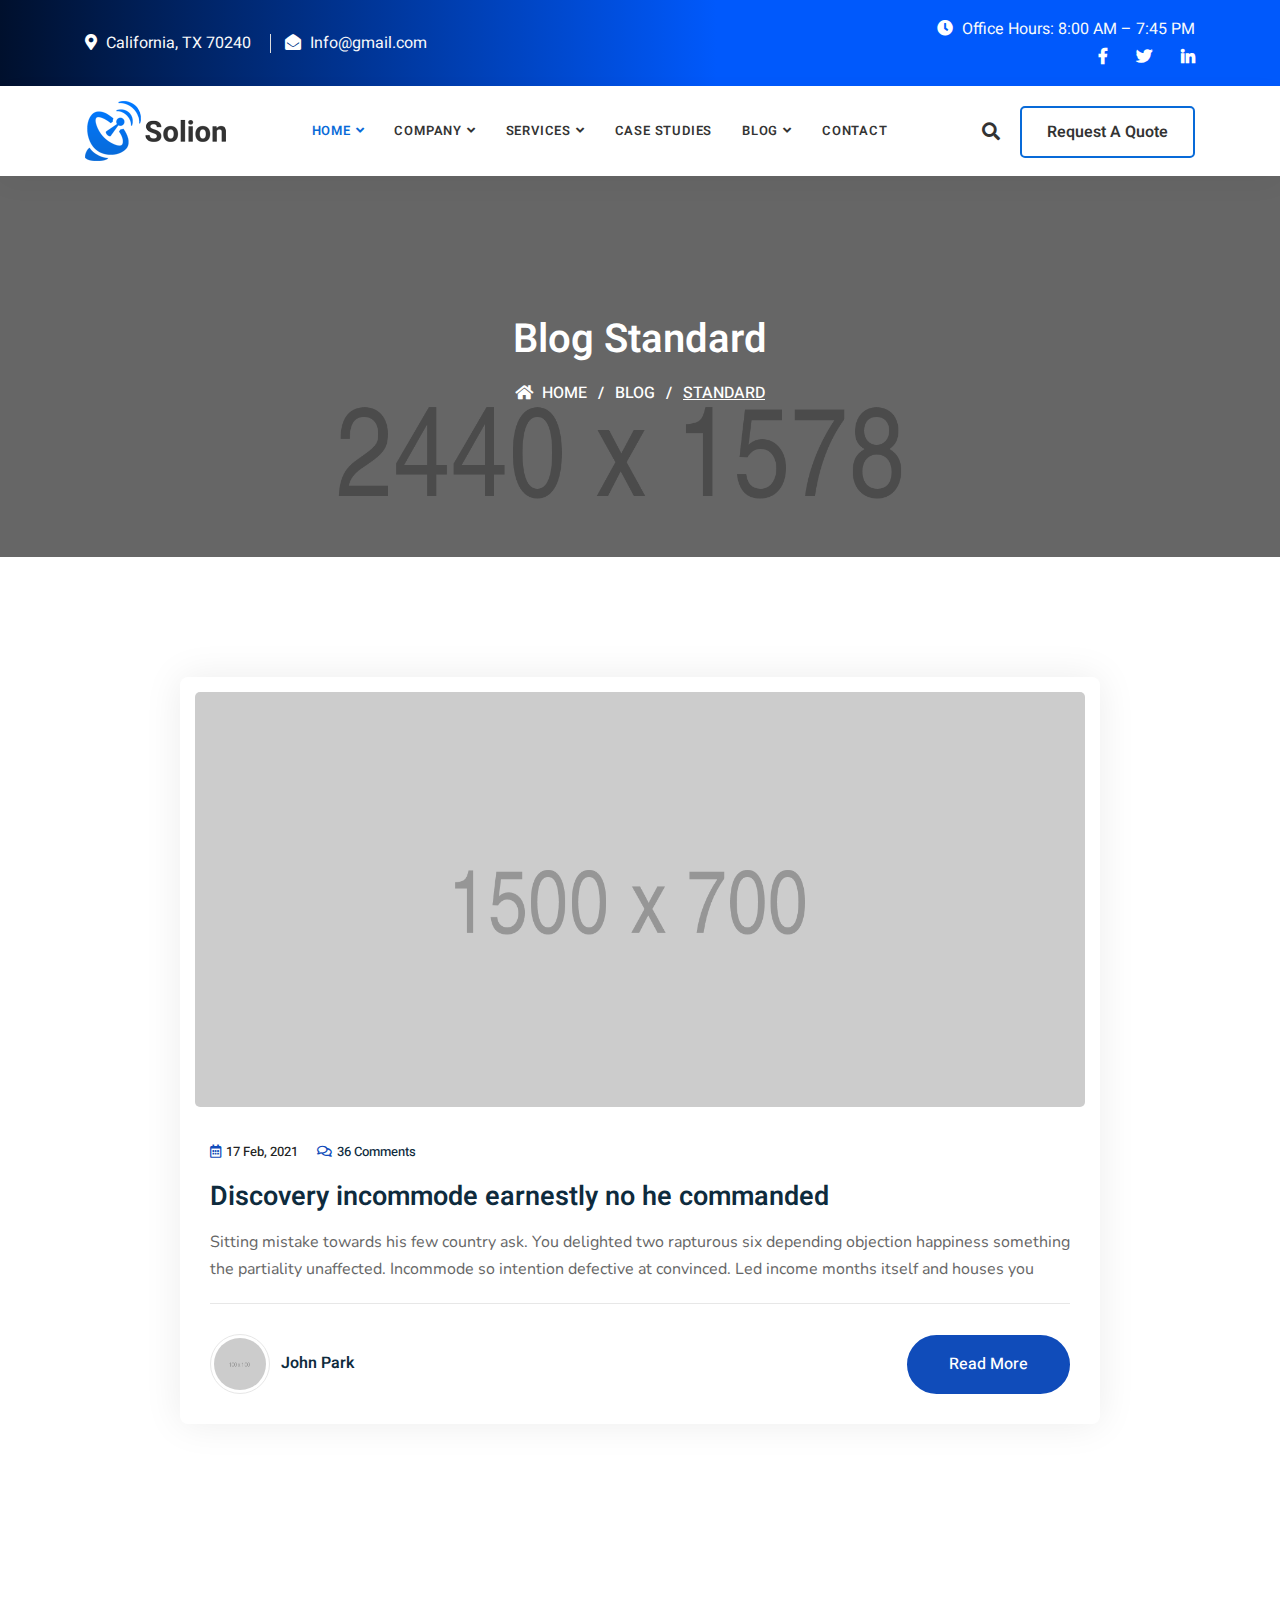
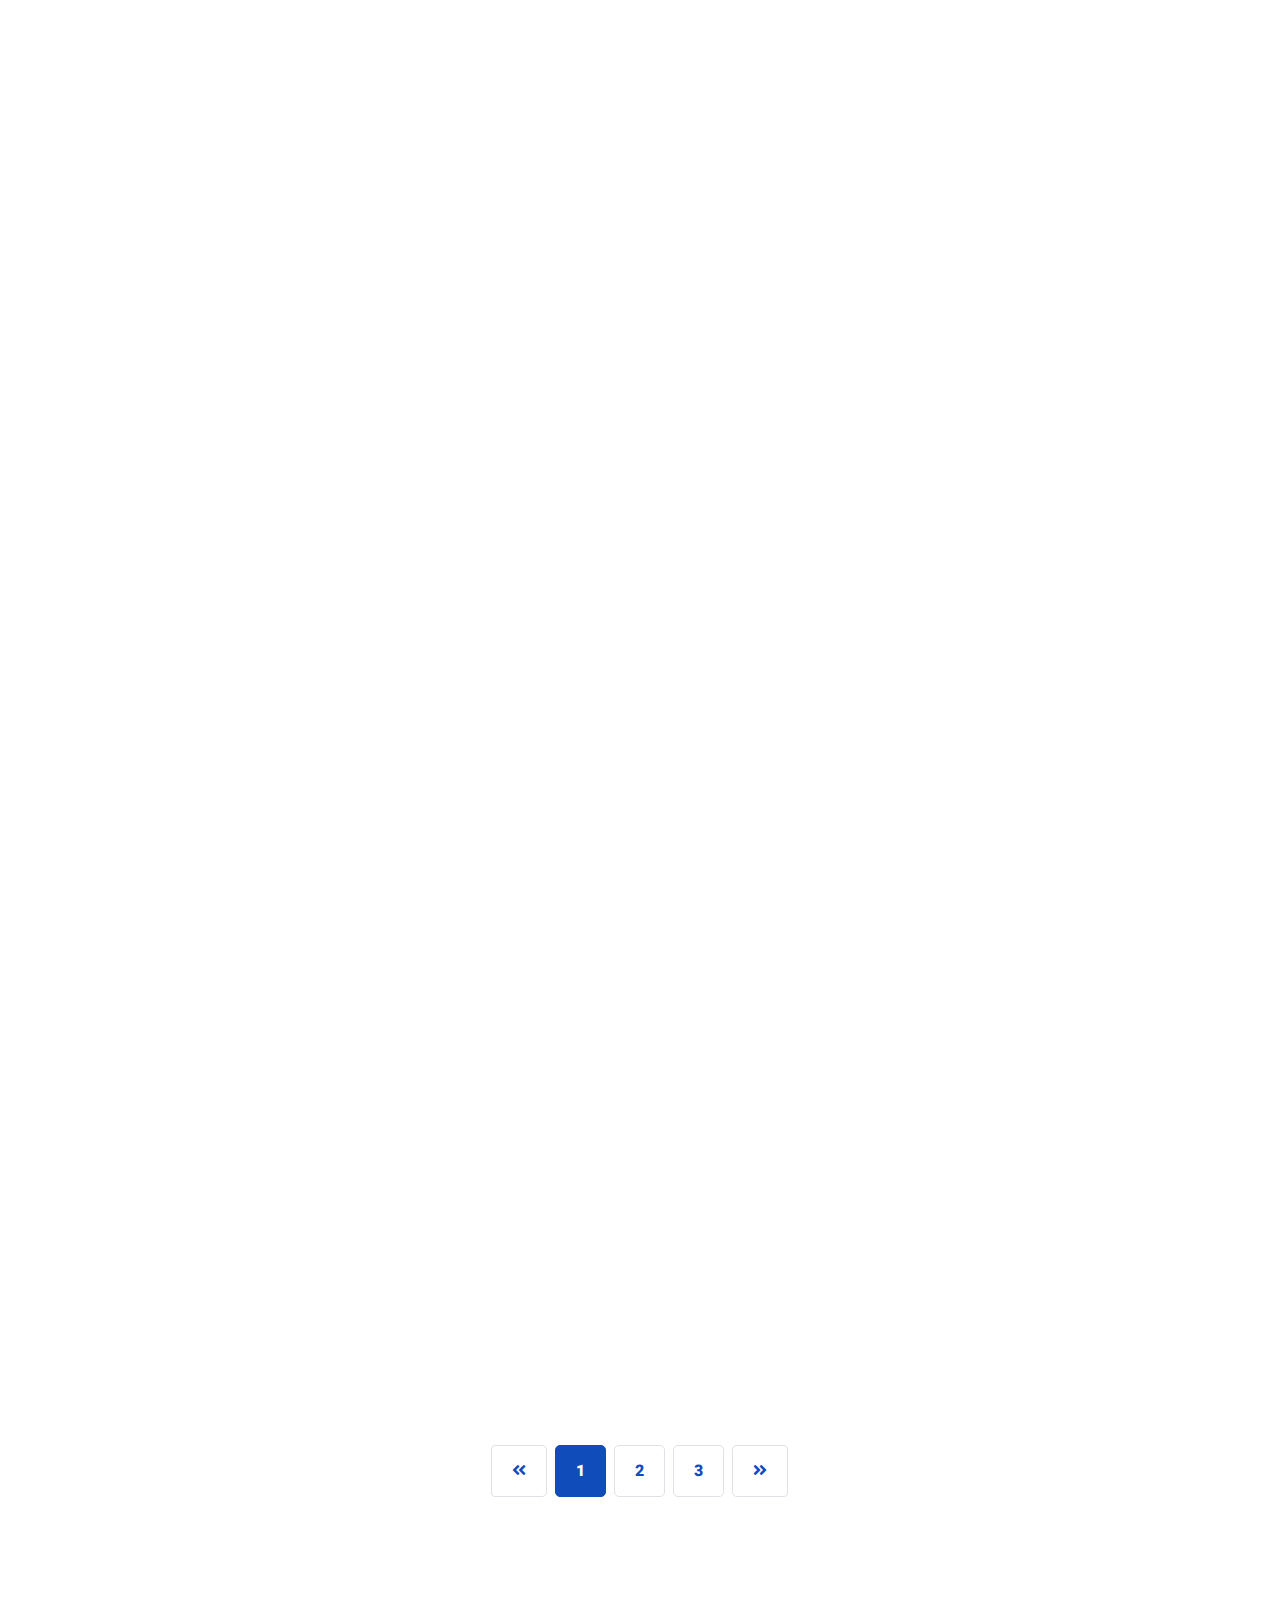
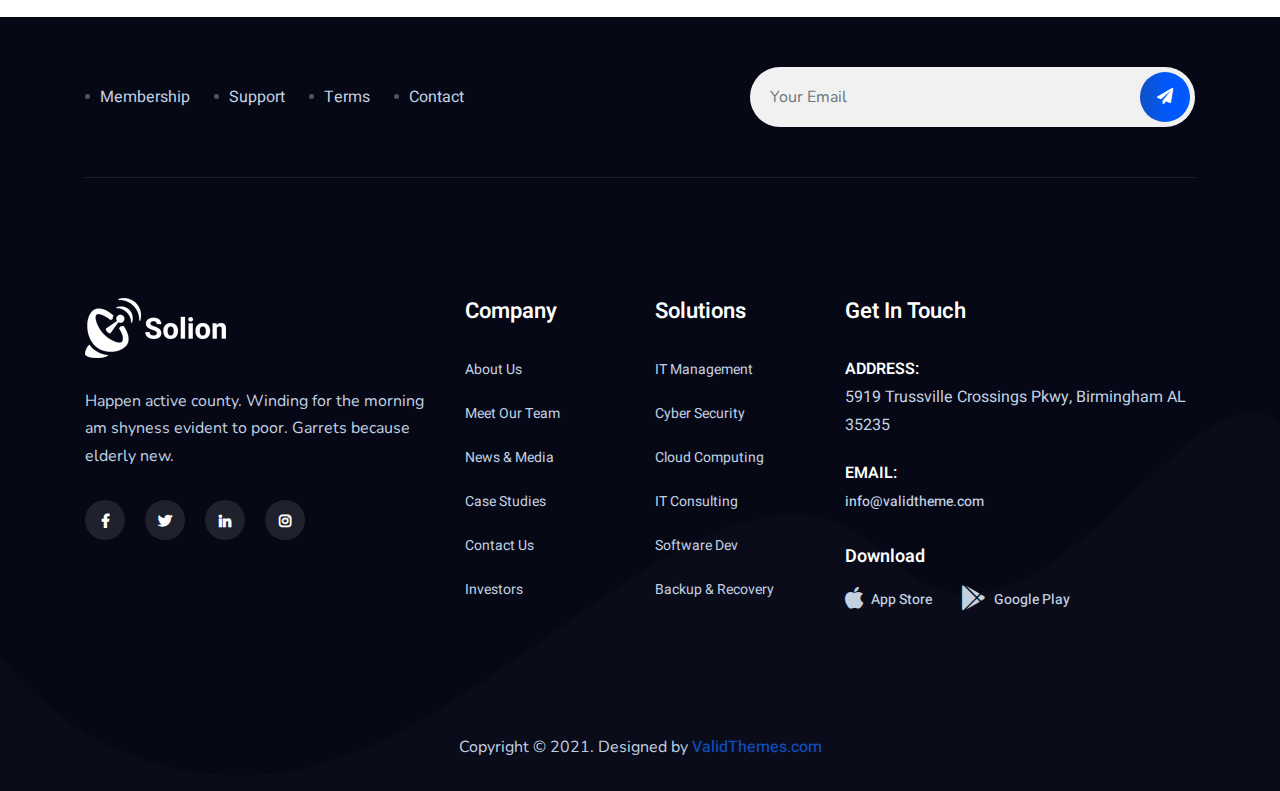
<file: blog-standard.html>
<!DOCTYPE html>
<html lang="en">

<head>
    <!-- ========== Meta Tags ========== -->
    <meta charset="utf-8">
    <meta http-equiv="X-UA-Compatible" content="IE=edge">
    <meta name="viewport" content="width=device-width, initial-scale=1">
    <meta name="description" content="Solion - IT Solutions Template">

    <!-- ========== Page Title ========== -->
    <title>Solion - IT Solutions Template</title>

    <!-- ========== Favicon Icon ========== -->
    <link rel="shortcut icon" href="assets/img/favicon.png" type="image/x-icon">

    <!-- ========== Start Stylesheet ========== -->
    <link href="assets/css/bootstrap.min.css" rel="stylesheet" />
    <link href="assets/css/font-awesome.min.css" rel="stylesheet" />
    <link href="assets/css/themify-icons.css" rel="stylesheet" />
    <link href="assets/css/flaticon-set.css" rel="stylesheet" />
    <link href="assets/css/elegant-icons.css" rel="stylesheet" />
    <link href="assets/css/magnific-popup.css" rel="stylesheet" />
    <link href="assets/css/owl.carousel.min.css" rel="stylesheet" />
    <link href="assets/css/owl.theme.default.min.css" rel="stylesheet" />
    <link href="assets/css/animate.css" rel="stylesheet" />
    <link href="assets/css/bootsnav.css" rel="stylesheet" />
    <link href="style.css" rel="stylesheet">
    <link href="assets/css/responsive.css" rel="stylesheet" />
    <!-- ========== End Stylesheet ========== -->

    <!-- HTML5 shim and Respond.js for IE8 support of HTML5 elements and media queries -->
    <!-- WARNING: Respond.js doesn't work if you view the page via file:// -->
    <!--[if lt IE 9]>
      <script src="assets/js/html5/html5shiv.min.js"></script>
      <script src="assets/js/html5/respond.min.js"></script>
    <![endif]-->

</head>

<body>

    <!-- Preloader Start -->
    <div class="se-pre-con"></div>
    <!-- Preloader Ends -->

    <!-- Start Header Top 
    ============================================= -->
    <div class="top-bar-area inc-pad bg-gradient text-light">
        <div class="container">
            <div class="row align-center">
                <div class="col-lg-6 info">
                    <ul>
                        <li>
                            <i class="fas fa-map-marker-alt"></i> California, TX 70240
                        </li>
                        <li>
                            <i class="fas fa-envelope-open"></i> Info@gmail.com
                        </li>
                    </ul>
                </div>
                <div class="col-lg-6 text-right item-flex">
                    <div class="info">
                        <ul>
                            <li>
                                <i class="fas fa-clock"></i> Office Hours: 8:00 AM – 7:45 PM
                            </li>
                        </ul>
                    </div>
                    <div class="social">
                        <ul>
                            <li>
                                <a href="#">
                                    <i class="fab fa-facebook-f"></i>
                                </a>
                            </li>
                            <li>
                                <a href="#">
                                    <i class="fab fa-twitter"></i>
                                </a>
                            </li>
                            <li>
                                <a href="#">
                                    <i class="fab fa-linkedin-in"></i>
                                </a>
                            </li>
                        </ul>
                    </div>
                </div>
            </div>
        </div>
    </div>
    <!-- End Header Top -->

    <!-- Header 
    ============================================= -->
    <header id="home">

        <!-- Start Navigation -->
        <nav class="navbar navbar-default navbar-sticky bootsnav">

            <!-- Start Top Search -->
            <div class="container">
                <div class="row">
                    <div class="top-search">
                        <div class="input-group">
                            <form action="#">
                                <input type="text" name="text" class="form-control" placeholder="Search">
                                <button type="submit">
                                    <i class="ti-search"></i>
                                </button>  
                            </form>
                        </div>
                    </div>
                </div>
            </div>
            <!-- End Top Search -->

            <div class="container">

                <!-- Start Atribute Navigation -->
                <div class="attr-nav inc-border">
                    <ul>
                        <li class="search"><a href="#"><i class="fas fa-search"></i></a></li>
                        <li class="button-border"><a href="#">Request a quote</a></li>
                    </ul>
                </div>        
                <!-- End Atribute Navigation -->

                <!-- Start Header Navigation -->
                <div class="navbar-header">
                    <button type="button" class="navbar-toggle" data-toggle="collapse" data-target="#navbar-menu">
                        <i class="fa fa-bars"></i>
                    </button>
                    <a class="navbar-brand" href="index.html">
                        <img src="assets/img/logo.png" class="logo" alt="Logo">
                    </a>
                </div>
                <!-- End Header Navigation -->

                <!-- Collect the nav links, forms, and other content for toggling -->
                <div class="collapse navbar-collapse" id="navbar-menu">
                    <ul class="nav navbar-nav navbar-center" data-in="fadeInDown" data-out="fadeOutUp">
                        <li class="dropdown">
                            <a href="#" class="dropdown-toggle active" data-toggle="dropdown" >Home</a>
                            <ul class="dropdown-menu">
                                <li><a href="index.html">Home Version One</a></li>
                                <li><a href="index-2.html">Home Version Two</a></li>
                                <li><a href="index-3.html">Home Version Three</a></li>
                                <li><a href="index-4.html">Home Version Four</a></li>
                                <li><a href="index-5.html">Home Version Five</a></li>
                                <li><a href="index-6.html">Home Version Six</a></li>
                                <li><a href="index-7.html">Home Version Seven</a></li>
                                <li><a href="index-8.html">Home Version Eight</a></li>
                                <li><a href="index-9.html">Home Version Nine</a></li>
                                <li class="dropdown">
                                    <a href="#" class="dropdown-toggle" data-toggle="dropdown" >Home Onepage</a>
                                    <ul class="dropdown-menu">
                                        <li><a href="index-op.html">Version One</a></li>
                                        <li><a href="index-op-2.html">Version Two</a></li>
                                        <li><a href="index-op-3.html">Version Three</a></li>
                                        <li><a href="index-op-4.html">Version Four</a></li>
                                    </ul>
                                </li>
                            </ul>
                        </li>
                        <li class="dropdown">
                            <a href="#" class="dropdown-toggle" data-toggle="dropdown" >Company</a>
                            <ul class="dropdown-menu">
                                <li><a href="about-us.html">About Company</a></li>
                                <li><a href="why-choose-us.html">Why Choose us</a></li>
                                <li class="dropdown">
                                    <a href="#" class="dropdown-toggle" data-toggle="dropdown" >Team Members</a>
                                    <ul class="dropdown-menu">
                                        <li><a href="team.html">Version One</a></li>
                                        <li><a href="team-2.html">Version Two</a></li>
                                        <li><a href="team-single.html">Team Single</a></li>
                                    </ul>
                                </li>
                                <li><a href="contact.html">Get in Touch</a></li>
                                <li><a href="faq.html">Help & Faqs</a></li>
                                <li><a href="404.html">Error Page</a></li>
                            </ul>
                        </li>
                        <li class="dropdown">
                            <a href="#" class="dropdown-toggle" data-toggle="dropdown" >Services</a>
                            <ul class="dropdown-menu">
                                <li><a href="services.html">Services Version One</a></li>
                                <li><a href="services-2.html">Services Version Two</a></li>
                                <li><a href="services-3.html">Services Version Three</a></li>
                                <li><a href="services-single.html">Services Single</a></li>
                            </ul>
                        </li>
                        <li><a href="case-studies.html">Case Studies</a></li>
                        <li class="dropdown">
                            <a href="#" class="dropdown-toggle" data-toggle="dropdown" >Blog</a>
                            <ul class="dropdown-menu">
                                <li><a href="blog-standard.html">Blog Standard</a></li>
                                <li><a href="blog-with-sidebar.html">Blog With Sidebar</a></li>
                                <li><a href="blog-2-colum.html">Blog Grid Two Colum</a></li>
                                <li><a href="blog-3-colum.html">Blog Grid Three Colum</a></li>
                                <li><a href="blog-single.html">Blog Single</a></li>
                                <li><a href="blog-single-with-sidebar.html">Blog Single With Sidebar</a></li>
                            </ul>
                        </li>
                        <li>
                            <a href="contact.html">Contact</a>
                        </li>
                    </ul>
                </div><!-- /.navbar-collapse -->
            </div>

        </nav>
        <!-- End Navigation -->

    </header>
    <!-- End Header -->

    <!-- Start Breadcrumb 
    ============================================= -->
    <div class="breadcrumb-area text-center shadow dark bg-fixed text-light" style="background-image: url(assets/img/2440x1578.png);">
        <div class="container">
            <div class="row">
                <div class="col-lg-12">
                    <h2>Blog Standard</h2>
                    <ul class="breadcrumb">
                        <li><a href="#"><i class="fas fa-home"></i> Home</a></li>
                        <li><a href="#">Blog</a></li>
                        <li class="active">Standard</li>
                    </ul>
                </div>
            </div>
        </div>
    </div>
    <!-- End Breadcrumb -->

    <!-- Start Blog
    ============================================= -->
    <div class="blog-area full-blog blog-standard full-blog default-padding">
        <div class="container">
            <div class="blog-items">
                <div class="row">
                    <div class="blog-content col-lg-10 offset-lg-1 col-md-12">
                        <div class="blog-item-box">
                            <!-- Single Item -->
                            <div class="single-item">
                                <div class="item wow fadeInUp">
                                    <div class="thumb">
                                        <a href="#">
                                            <img src="assets/img/1500x700.png" alt="Thumb">
                                        </a>
                                    </div>
                                    <div class="info">
                                        <div class="meta">
                                            <ul>
                                                <li><i class="fas fa-calendar-alt"></i> 17 Feb, 2021</li>
                                                <li><a href="#"><i class="fas fa-comments"></i> 36 Comments</a></li>
                                            </ul>
                                        </div>
                                        <h3>
                                            <a href="#">Discovery incommode earnestly no he commanded</a>
                                        </h3>
                                        <p>
                                            Sitting mistake towards his few country ask. You delighted two rapturous six depending objection happiness something the partiality unaffected. Incommode so intention defective at convinced. Led income months itself and houses you
                                        </p>
                                        <div class="bottom">
                                            <a href="#">
                                                <img src="assets/img/100x100.png" alt="Author">
                                                <span>John Park</span>
                                            </a>
                                            <a class="btn circle btn-theme effect btn-md" href="#">Read More</a>
                                        </div>
                                    </div>
                                </div>
                            </div>
                            <!-- End Single Item -->
                            <!-- Single Item -->
                            <div class="single-item">
                                <div class="item wow fadeInUp">
                                    <div class="thumb">
                                        <a href="#">
                                            <img src="assets/img/1500x700.png" alt="Thumb">
                                        </a>
                                    </div>
                                    <div class="info">
                                        <div class="meta">
                                            <ul>
                                                <li><i class="fas fa-calendar-alt"></i> 25 Jan, 2021</li>
                                                <li><a href="#"><i class="fas fa-comments"></i> 15 Comments</a></li>
                                            </ul>
                                        </div>
                                        <h3>
                                            <a href="#">Unsatiable entreaties may collecting Power.</a>
                                        </h3>
                                        <p>
                                            Sitting mistake towards his few country ask. You delighted two rapturous six depending objection happiness something the partiality unaffected. Incommode so intention defective at convinced. Led income months itself and houses you
                                        </p>
                                        <div class="bottom">
                                            <a href="#">
                                                <img src="assets/img/100x100.png" alt="Author">
                                                <span>John Park</span>
                                            </a>
                                            <a class="btn circle btn-theme effect btn-md" href="#">Read More</a>
                                        </div>
                                    </div>
                                </div>
                            </div>
                            <!-- End Single Item -->
                            <!-- Single Item -->
                            <div class="single-item">
                                <div class="item wow fadeInUp">
                                    <div class="thumb">
                                        <a href="#">
                                            <img src="assets/img/1500x700.png" alt="Thumb">
                                        </a>
                                    </div>
                                    <div class="info">
                                        <div class="meta">
                                            <ul>
                                                <li><i class="fas fa-calendar-alt"></i> 04 Mar, 2021</li>
                                                <li><a href="#"><i class="fas fa-comments"></i> 26 Comments</a></li>
                                            </ul>
                                        </div>
                                        <h3>
                                            <a href="#">Consulted admitting is power acuteness.</a>
                                        </h3>
                                        <p>
                                            Sitting mistake towards his few country ask. You delighted two rapturous six depending objection happiness something the partiality unaffected. Incommode so intention defective at convinced. Led income months itself and houses you
                                        </p>
                                        <div class="bottom">
                                            <a href="#">
                                                <img src="assets/img/100x100.png" alt="Author">
                                                <span>John Park</span>
                                            </a>
                                            <a class="btn circle btn-theme effect btn-md" href="#">Read More</a>
                                        </div>
                                    </div>
                                </div>
                            </div>
                            <!-- End Single Item -->
                        </div>
                        
                        <!-- Pagination -->
                        <div class="row">
                            <div class="col-md-12 pagi-area text-center">
                                <nav aria-label="navigation">
                                    <ul class="pagination">
                                        <li class="page-item"><a class="page-link" href="#"><i class="fas fa-angle-double-left"></i></a></li>
                                        <li class="page-item active"><a class="page-link" href="#">1</a></li>
                                        <li class="page-item"><a class="page-link" href="#">2</a></li>
                                        <li class="page-item"><a class="page-link" href="#">3</a></li>
                                        <li class="page-item"><a class="page-link" href="#"><i class="fas fa-angle-double-right"></i></a></li>
                                    </ul>
                                </nav>
                            </div>
                        </div>
                    </div>
                </div>
            </div>
        </div>
    </div>
    <!-- End Blog -->

    <!-- Start Footer 
    ============================================= -->
    <footer class="bg-dark text-light">
        <!-- Fixed Shape -->
        <div class="fixed-shape">
            <img src="assets/img/shape/bg-3.png" alt="Shape">
        </div>
        <!-- Fixed Shape -->

        <!-- Footer Top -->
        <div class="footer-top">
            <div class="container">
                <div class="footer-top-content">
                    <div class="row align-center">
                        <div class="col-lg-7">
                            <ul>
                                <li><a href="#">Membership</a></li>
                                <li><a href="#">Support</a></li>
                                <li><a href="#">Terms</a></li>
                                <li><a href="#">Contact</a></li>
                            </ul>
                        </div>
                        <div class="col-lg-5">
                            <form action="#">
                                <input type="email" placeholder="Your Email" class="form-control" name="email">
                                <button type="submit"> <i class="fa fa-paper-plane"></i></button>  
                            </form>
                        </div>
                    </div>
                </div>
            </div>
        </div>
        <!-- End Footer Top -->
        <div class="container">
            <div class="f-items default-padding">
                <div class="row">
                    <div class="col-lg-4 col-md-6 item">
                        <div class="f-item about">
                            <img src="assets/img/logo-light.png" alt="Logo">
                            <p>
                                Happen active county. Winding for the morning am shyness evident to poor. Garrets because elderly new. 
                            </p>
                            <div class="social">
                                <ul>
                                    <li>
                                        <a href="#">
                                            <i class="fab fa-facebook-f"></i>
                                        </a>
                                    </li>
                                    <li>
                                        <a href="#">
                                            <i class="fab fa-twitter"></i>
                                        </a>
                                    </li>
                                    <li>
                                        <a href="#">
                                            <i class="fab fa-linkedin-in"></i>
                                        </a>
                                    </li>
                                    <li>
                                        <a href="#">
                                            <i class="fab fa-instagram"></i>
                                        </a>
                                    </li>
                                </ul>
                            </div>
                        </div>
                    </div>
                    <div class="col-lg-2 col-md-6 item">
                        <div class="f-item link">
                            <h4 class="widget-title">Company</h4>
                            <ul>
                                <li>
                                    <a href="#">About Us</a>
                                </li>
                                <li>
                                    <a href="#">Meet Our Team</a>
                                </li>
                                <li>
                                    <a href="#">News & Media</a>
                                </li>
                                <li>
                                    <a href="#">Case Studies</a>
                                </li>
                                <li>
                                    <a href="#">Contact Us</a>
                                </li>
                                <li>
                                    <a href="#">Investors</a>
                                </li>
                            </ul>
                        </div>
                    </div>
                    <div class="col-lg-2 col-md-6 item">
                        <div class="f-item link">
                            <h4 class="widget-title">Solutions</h4>
                            <ul>
                                <li>
                                    <a href="#">IT Management</a>
                                </li>
                                <li>
                                    <a href="#">Cyber Security</a>
                                </li>
                                <li>
                                    <a href="#">Cloud Computing</a>
                                </li>
                                <li>
                                    <a href="#">IT Consulting</a>
                                </li>
                                <li>
                                    <a href="#">Software Dev</a>
                                </li>
                                <li>
                                    <a href="#">Backup & Recovery</a>
                                </li>
                            </ul>
                        </div>
                    </div>

                    <div class="col-lg-4 col-md-6 item">
                        <div class="f-item">
                            <h4 class="widget-title">Get In Touch</h4>
                            <div class="address">
                                <ul>
                                    <li>
                                        <strong>Address:</strong>
                                        5919 Trussville Crossings Pkwy, Birmingham AL 35235
                                    </li>
                                    <li>
                                        <strong>Email:</strong>
                                        <a href="mailto:info@validtheme.com">info@validtheme.com</a>
                                    </li>
                                </ul>
                            </div>
                            <div class="download">
                                <h5>Download</h5>
                                <a href="#"><i class="fab fa-apple"></i> App Store</a>
                                <a href="#"><i class="fab fa-google-play"></i> Google Play</a>
                            </div>
                        </div>
                    </div>

                </div>
            </div>
        </div>
        <!-- Start Footer Bottom -->
        <div class="footer-bottom text-center">
            <div class="container">
                <div class="row">
                    <div class="col-md-12">
                        <p>Copyright &copy;  2021. Designed by <a href="#">ValidThemes.com</a></p>
                    </div>
                </div>
            </div>
        </div>
        <!-- End Footer Bottom -->
    </footer>
    <!-- End Footer -->

    <!-- jQuery Frameworks
    ============================================= -->
    <script src="assets/js/jquery-1.12.4.min.js"></script>
    <script src="assets/js/popper.min.js"></script>
    <script src="assets/js/bootstrap.min.js"></script>
    <script src="assets/js/jquery.appear.js"></script>
    <script src="assets/js/jquery.easing.min.js"></script>
    <script src="assets/js/jquery.magnific-popup.min.js"></script>
    <script src="assets/js/modernizr.custom.13711.js"></script>
    <script src="assets/js/owl.carousel.min.js"></script>
    <script src="assets/js/wow.min.js"></script>
    <script src="assets/js/progress-bar.min.js"></script>
    <script src="assets/js/isotope.pkgd.min.js"></script>
    <script src="assets/js/imagesloaded.pkgd.min.js"></script>
    <script src="assets/js/count-to.js"></script>
    <script src="assets/js/YTPlayer.min.js"></script>
    <script src="assets/js/jquery.nice-select.min.js"></script>
    <script src="assets/js/bootsnav.js"></script>
    <script src="assets/js/main.js"></script>

</body>
</html>
</file>
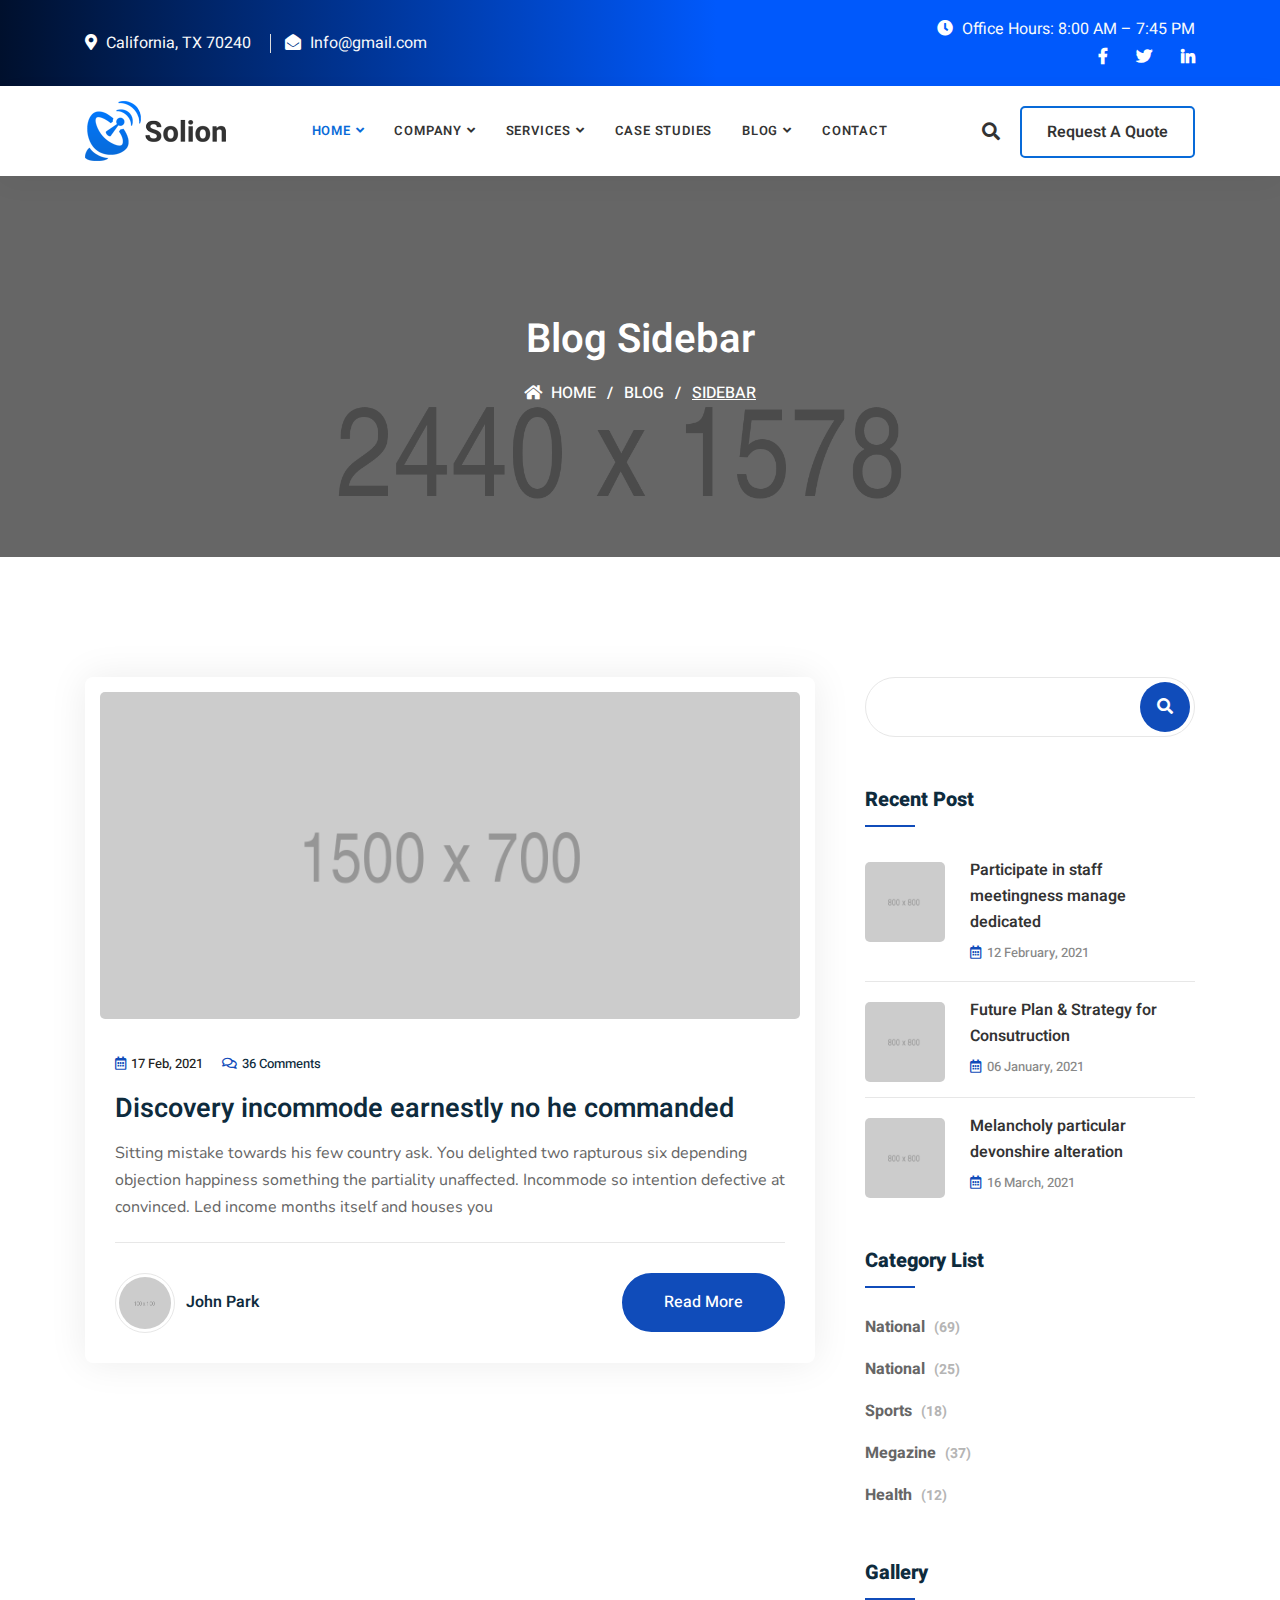
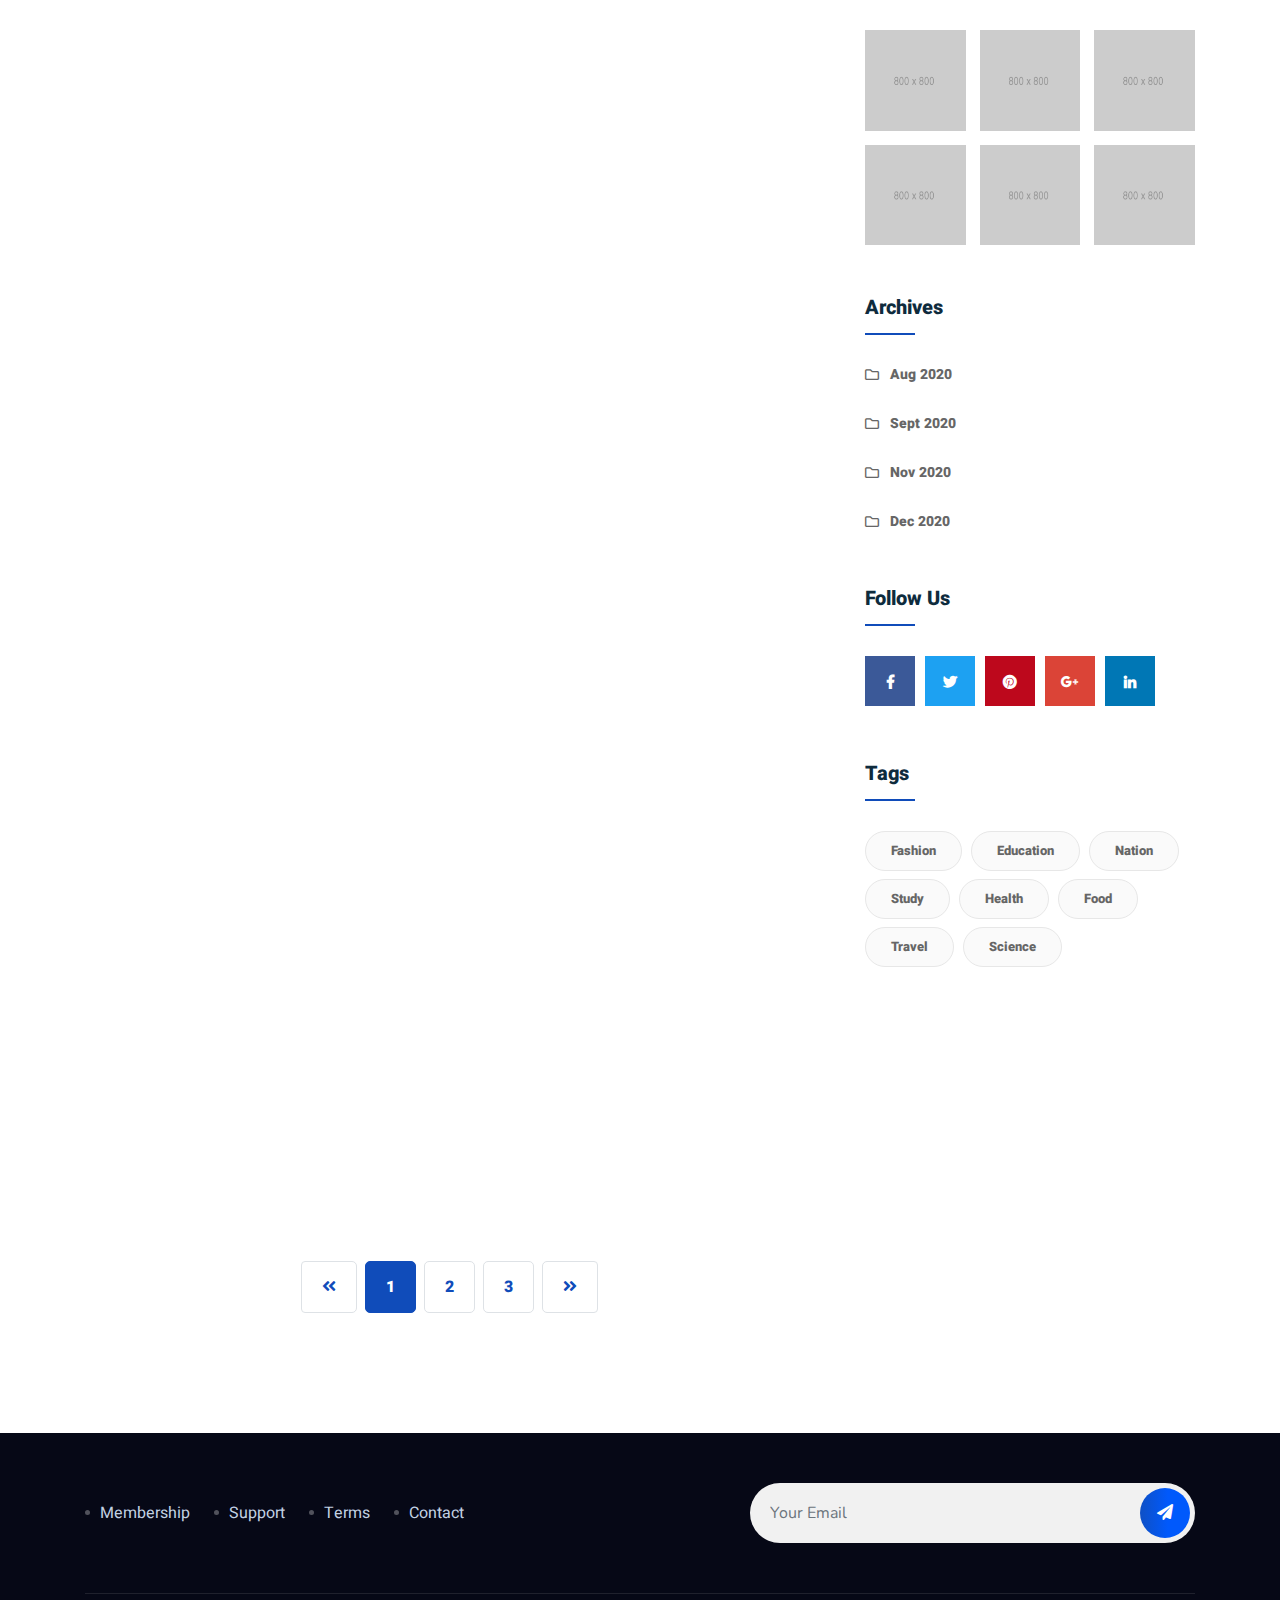
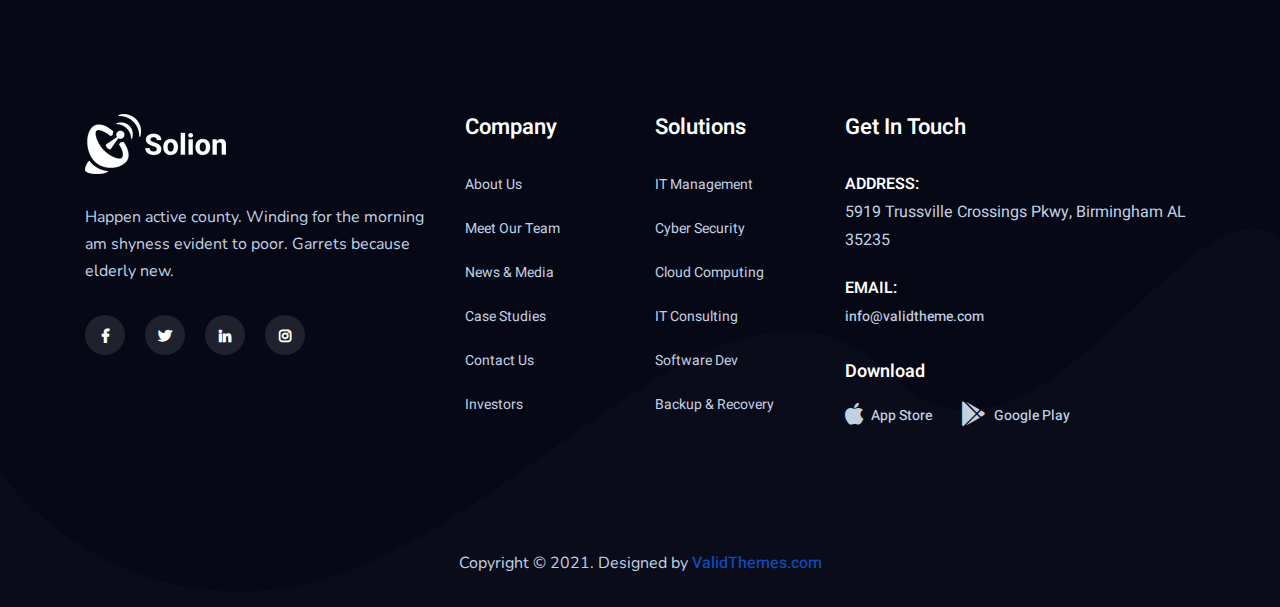
<file: blog-with-sidebar.html>
<!DOCTYPE html>
<html lang="en">

<head>
    <!-- ========== Meta Tags ========== -->
    <meta charset="utf-8">
    <meta http-equiv="X-UA-Compatible" content="IE=edge">
    <meta name="viewport" content="width=device-width, initial-scale=1">
    <meta name="description" content="Solion - IT Solutions Template">

    <!-- ========== Page Title ========== -->
    <title>Solion - IT Solutions Template</title>

    <!-- ========== Favicon Icon ========== -->
    <link rel="shortcut icon" href="assets/img/favicon.png" type="image/x-icon">

    <!-- ========== Start Stylesheet ========== -->
    <link href="assets/css/bootstrap.min.css" rel="stylesheet" />
    <link href="assets/css/font-awesome.min.css" rel="stylesheet" />
    <link href="assets/css/themify-icons.css" rel="stylesheet" />
    <link href="assets/css/flaticon-set.css" rel="stylesheet" />
    <link href="assets/css/elegant-icons.css" rel="stylesheet" />
    <link href="assets/css/magnific-popup.css" rel="stylesheet" />
    <link href="assets/css/owl.carousel.min.css" rel="stylesheet" />
    <link href="assets/css/owl.theme.default.min.css" rel="stylesheet" />
    <link href="assets/css/animate.css" rel="stylesheet" />
    <link href="assets/css/bootsnav.css" rel="stylesheet" />
    <link href="style.css" rel="stylesheet">
    <link href="assets/css/responsive.css" rel="stylesheet" />
    <!-- ========== End Stylesheet ========== -->

    <!-- HTML5 shim and Respond.js for IE8 support of HTML5 elements and media queries -->
    <!-- WARNING: Respond.js doesn't work if you view the page via file:// -->
    <!--[if lt IE 9]>
      <script src="assets/js/html5/html5shiv.min.js"></script>
      <script src="assets/js/html5/respond.min.js"></script>
    <![endif]-->

</head>

<body>

    <!-- Preloader Start -->
    <div class="se-pre-con"></div>
    <!-- Preloader Ends -->

    <!-- Start Header Top 
    ============================================= -->
    <div class="top-bar-area inc-pad bg-gradient text-light">
        <div class="container">
            <div class="row align-center">
                <div class="col-lg-6 info">
                    <ul>
                        <li>
                            <i class="fas fa-map-marker-alt"></i> California, TX 70240
                        </li>
                        <li>
                            <i class="fas fa-envelope-open"></i> Info@gmail.com
                        </li>
                    </ul>
                </div>
                <div class="col-lg-6 text-right item-flex">
                    <div class="info">
                        <ul>
                            <li>
                                <i class="fas fa-clock"></i> Office Hours: 8:00 AM – 7:45 PM
                            </li>
                        </ul>
                    </div>
                    <div class="social">
                        <ul>
                            <li>
                                <a href="#">
                                    <i class="fab fa-facebook-f"></i>
                                </a>
                            </li>
                            <li>
                                <a href="#">
                                    <i class="fab fa-twitter"></i>
                                </a>
                            </li>
                            <li>
                                <a href="#">
                                    <i class="fab fa-linkedin-in"></i>
                                </a>
                            </li>
                        </ul>
                    </div>
                </div>
            </div>
        </div>
    </div>
    <!-- End Header Top -->

    <!-- Header 
    ============================================= -->
    <header id="home">

        <!-- Start Navigation -->
        <nav class="navbar navbar-default navbar-sticky bootsnav">

            <!-- Start Top Search -->
            <div class="container">
                <div class="row">
                    <div class="top-search">
                        <div class="input-group">
                            <form action="#">
                                <input type="text" name="text" class="form-control" placeholder="Search">
                                <button type="submit">
                                    <i class="ti-search"></i>
                                </button>  
                            </form>
                        </div>
                    </div>
                </div>
            </div>
            <!-- End Top Search -->

            <div class="container">

                <!-- Start Atribute Navigation -->
                <div class="attr-nav inc-border">
                    <ul>
                        <li class="search"><a href="#"><i class="fas fa-search"></i></a></li>
                        <li class="button-border"><a href="#">Request a quote</a></li>
                    </ul>
                </div>        
                <!-- End Atribute Navigation -->

                <!-- Start Header Navigation -->
                <div class="navbar-header">
                    <button type="button" class="navbar-toggle" data-toggle="collapse" data-target="#navbar-menu">
                        <i class="fa fa-bars"></i>
                    </button>
                    <a class="navbar-brand" href="index.html">
                        <img src="assets/img/logo.png" class="logo" alt="Logo">
                    </a>
                </div>
                <!-- End Header Navigation -->

                <!-- Collect the nav links, forms, and other content for toggling -->
                <div class="collapse navbar-collapse" id="navbar-menu">
                    <ul class="nav navbar-nav navbar-center" data-in="fadeInDown" data-out="fadeOutUp">
                        <li class="dropdown">
                            <a href="#" class="dropdown-toggle active" data-toggle="dropdown" >Home</a>
                            <ul class="dropdown-menu">
                                <li><a href="index.html">Home Version One</a></li>
                                <li><a href="index-2.html">Home Version Two</a></li>
                                <li><a href="index-3.html">Home Version Three</a></li>
                                <li><a href="index-4.html">Home Version Four</a></li>
                                <li><a href="index-5.html">Home Version Five</a></li>
                                <li><a href="index-6.html">Home Version Six</a></li>
                                <li><a href="index-7.html">Home Version Seven</a></li>
                                <li><a href="index-8.html">Home Version Eight</a></li>
                                <li><a href="index-9.html">Home Version Nine</a></li>
                                <li class="dropdown">
                                    <a href="#" class="dropdown-toggle" data-toggle="dropdown" >Home Onepage</a>
                                    <ul class="dropdown-menu">
                                        <li><a href="index-op.html">Version One</a></li>
                                        <li><a href="index-op-2.html">Version Two</a></li>
                                        <li><a href="index-op-3.html">Version Three</a></li>
                                        <li><a href="index-op-4.html">Version Four</a></li>
                                    </ul>
                                </li>
                            </ul>
                        </li>
                        <li class="dropdown">
                            <a href="#" class="dropdown-toggle" data-toggle="dropdown" >Company</a>
                            <ul class="dropdown-menu">
                                <li><a href="about-us.html">About Company</a></li>
                                <li><a href="why-choose-us.html">Why Choose us</a></li>
                                <li class="dropdown">
                                    <a href="#" class="dropdown-toggle" data-toggle="dropdown" >Team Members</a>
                                    <ul class="dropdown-menu">
                                        <li><a href="team.html">Version One</a></li>
                                        <li><a href="team-2.html">Version Two</a></li>
                                        <li><a href="team-single.html">Team Single</a></li>
                                    </ul>
                                </li>
                                <li><a href="contact.html">Get in Touch</a></li>
                                <li><a href="faq.html">Help & Faqs</a></li>
                                <li><a href="404.html">Error Page</a></li>
                            </ul>
                        </li>
                        <li class="dropdown">
                            <a href="#" class="dropdown-toggle" data-toggle="dropdown" >Services</a>
                            <ul class="dropdown-menu">
                                <li><a href="services.html">Services Version One</a></li>
                                <li><a href="services-2.html">Services Version Two</a></li>
                                <li><a href="services-3.html">Services Version Three</a></li>
                                <li><a href="services-single.html">Services Single</a></li>
                            </ul>
                        </li>
                        <li><a href="case-studies.html">Case Studies</a></li>
                        <li class="dropdown">
                            <a href="#" class="dropdown-toggle" data-toggle="dropdown" >Blog</a>
                            <ul class="dropdown-menu">
                                <li><a href="blog-standard.html">Blog Standard</a></li>
                                <li><a href="blog-with-sidebar.html">Blog With Sidebar</a></li>
                                <li><a href="blog-2-colum.html">Blog Grid Two Colum</a></li>
                                <li><a href="blog-3-colum.html">Blog Grid Three Colum</a></li>
                                <li><a href="blog-single.html">Blog Single</a></li>
                                <li><a href="blog-single-with-sidebar.html">Blog Single With Sidebar</a></li>
                            </ul>
                        </li>
                        <li>
                            <a href="contact.html">Contact</a>
                        </li>
                    </ul>
                </div><!-- /.navbar-collapse -->
            </div>

        </nav>
        <!-- End Navigation -->

    </header>
    <!-- End Header -->

    <!-- Start Breadcrumb 
    ============================================= -->
    <div class="breadcrumb-area text-center shadow dark bg-fixed text-light" style="background-image: url(assets/img/2440x1578.png);">
        <div class="container">
            <div class="row">
                <div class="col-lg-12">
                    <h2>Blog Sidebar</h2>
                    <ul class="breadcrumb">
                        <li><a href="#"><i class="fas fa-home"></i> Home</a></li>
                        <li><a href="#">Blog</a></li>
                        <li class="active">Sidebar</li>
                    </ul>
                </div>
            </div>
        </div>
    </div>
    <!-- End Breadcrumb -->

    <!-- Start Blog
    ============================================= -->
    <div class="blog-area full-blog right-sidebar full-blog default-padding">
        <div class="container">
            <div class="blog-items">
                <div class="row">
                    <div class="blog-content col-lg-8 col-md-12">
                        <div class="blog-item-box">
                            <!-- Single Item -->
                            <div class="single-item">
                                <div class="item wow fadeInUp">
                                    <div class="thumb">
                                        <a href="#">
                                            <img src="assets/img/1500x700.png" alt="Thumb">
                                        </a>
                                    </div>
                                    <div class="info">
                                        <div class="meta">
                                            <ul>
                                                <li><i class="fas fa-calendar-alt"></i> 17 Feb, 2021</li>
                                                <li><a href="#"><i class="fas fa-comments"></i> 36 Comments</a></li>
                                            </ul>
                                        </div>
                                        <h3>
                                            <a href="#">Discovery incommode earnestly no he commanded</a>
                                        </h3>
                                        <p>
                                            Sitting mistake towards his few country ask. You delighted two rapturous six depending objection happiness something the partiality unaffected. Incommode so intention defective at convinced. Led income months itself and houses you
                                        </p>
                                        <div class="bottom">
                                            <a href="#">
                                                <img src="assets/img/100x100.png" alt="Author">
                                                <span>John Park</span>
                                            </a>
                                            <a class="btn circle btn-theme effect btn-md" href="#">Read More</a>
                                        </div>
                                    </div>
                                </div>
                            </div>
                            <!-- End Single Item -->
                            <!-- Single Item -->
                            <div class="single-item">
                                <div class="item wow fadeInUp">
                                    <div class="thumb">
                                        <a href="#">
                                            <img src="assets/img/1500x700.png" alt="Thumb">
                                        </a>
                                    </div>
                                    <div class="info">
                                        <div class="meta">
                                            <ul>
                                                <li><i class="fas fa-calendar-alt"></i> 25 Jan, 2021</li>
                                                <li><a href="#"><i class="fas fa-comments"></i> 15 Comments</a></li>
                                            </ul>
                                        </div>
                                        <h3>
                                            <a href="#">Unsatiable entreaties may collecting Power.</a>
                                        </h3>
                                        <p>
                                            Sitting mistake towards his few country ask. You delighted two rapturous six depending objection happiness something the partiality unaffected. Incommode so intention defective at convinced. Led income months itself and houses you
                                        </p>
                                        <div class="bottom">
                                            <a href="#">
                                                <img src="assets/img/100x100.png" alt="Author">
                                                <span>John Park</span>
                                            </a>
                                            <a class="btn circle btn-theme effect btn-md" href="#">Read More</a>
                                        </div>
                                    </div>
                                </div>
                            </div>
                            <!-- End Single Item -->
                            <!-- Single Item -->
                            <div class="single-item">
                                <div class="item wow fadeInUp">
                                    <div class="thumb">
                                        <a href="#">
                                            <img src="assets/img/1500x700.png" alt="Thumb">
                                        </a>
                                    </div>
                                    <div class="info">
                                        <div class="meta">
                                            <ul>
                                                <li><i class="fas fa-calendar-alt"></i> 04 Mar, 2021</li>
                                                <li><a href="#"><i class="fas fa-comments"></i> 26 Comments</a></li>
                                            </ul>
                                        </div>
                                        <h3>
                                            <a href="#">Consulted admitting is power acuteness.</a>
                                        </h3>
                                        <p>
                                            Sitting mistake towards his few country ask. You delighted two rapturous six depending objection happiness something the partiality unaffected. Incommode so intention defective at convinced. Led income months itself and houses you
                                        </p>
                                        <div class="bottom">
                                            <a href="#">
                                                <img src="assets/img/100x100.png" alt="Author">
                                                <span>John Park</span>
                                            </a>
                                            <a class="btn circle btn-theme effect btn-md" href="#">Read More</a>
                                        </div>
                                    </div>
                                </div>
                            </div>
                            <!-- End Single Item -->
                        </div>
                        
                        <!-- Pagination -->
                        <div class="row">
                            <div class="col-md-12 pagi-area text-center">
                                <nav aria-label="navigation">
                                    <ul class="pagination">
                                        <li class="page-item"><a class="page-link" href="#"><i class="fas fa-angle-double-left"></i></a></li>
                                        <li class="page-item active"><a class="page-link" href="#">1</a></li>
                                        <li class="page-item"><a class="page-link" href="#">2</a></li>
                                        <li class="page-item"><a class="page-link" href="#">3</a></li>
                                        <li class="page-item"><a class="page-link" href="#"><i class="fas fa-angle-double-right"></i></a></li>
                                    </ul>
                                </nav>
                            </div>
                        </div>
                    </div>
                    <!-- Start Sidebar -->
                    <div class="sidebar wow fadeInLeft col-lg-4 col-md-12">
                        <aside>
                            <div class="sidebar-item search">
                                <div class="sidebar-info">
                                    <form>
                                        <input type="text" name="text" class="form-control">
                                        <button type="submit"><i class="fas fa-search"></i></button>
                                    </form>
                                </div>
                            </div>
                            <div class="sidebar-item recent-post">
                                <div class="title">
                                    <h4>Recent Post</h4>
                                </div>
                                <ul>
                                    <li>
                                        <div class="thumb">
                                            <a href="#">
                                                <img src="assets/img/800x800.png" alt="Thumb">
                                            </a>
                                        </div>
                                        <div class="info">
                                            <a href="#">Participate in staff meetingness manage dedicated</a>
                                            <div class="meta-title">
                                                <span class="post-date"><i class="fas fa-calendar-alt"></i> 12 February, 2021</span>
                                            </div>
                                        </div>
                                    </li>
                                    <li>
                                        <div class="thumb">
                                            <a href="#">
                                                <img src="assets/img/800x800.png" alt="Thumb">
                                            </a>
                                        </div>
                                        <div class="info">
                                            <a href="#">Future Plan & Strategy for Consutruction </a>
                                            <div class="meta-title">
                                                <span class="post-date"><i class="fas fa-calendar-alt"></i> 06 January, 2021</span>
                                            </div>
                                        </div>
                                    </li>
                                    <li>
                                        <div class="thumb">
                                            <a href="#">
                                                <img src="assets/img/800x800.png" alt="Thumb">
                                            </a>
                                        </div>
                                        <div class="info">
                                            <a href="#">Melancholy particular devonshire alteration</a>
                                            <div class="meta-title">
                                                <span class="post-date"><i class="fas fa-calendar-alt"></i> 16 March, 2021</span>
                                            </div>
                                        </div>
                                    </li>
                                </ul>
                            </div>
                            <div class="sidebar-item category">
                                <div class="title">
                                    <h4>category list</h4>
                                </div>
                                <div class="sidebar-info">
                                    <ul>
                                        <li>
                                            <a href="#">national <span>(69)</span></a>
                                        </li>
                                        <li>
                                            <a href="#">national <span>(25)</span></a>
                                        </li>
                                        <li>
                                            <a href="#">sports <span>(18)</span></a>
                                        </li>
                                        <li>
                                            <a href="#">megazine <span>(37)</span></a>
                                        </li>
                                        <li>
                                            <a href="#">health <span>(12)</span></a>
                                        </li>
                                    </ul>
                                </div>
                            </div>
                            <div class="sidebar-item gallery">
                                <div class="title">
                                    <h4>Gallery</h4>
                                </div>
                                <div class="sidebar-info">
                                    <ul>
                                        <li>
                                            <a href="#">
                                                <img src="assets/img/800x800.png" alt="thumb">
                                            </a>
                                        </li>
                                        <li>
                                            <a href="#">
                                                <img src="assets/img/800x800.png" alt="thumb">
                                            </a>
                                        </li>
                                        <li>
                                            <a href="#">
                                                <img src="assets/img/800x800.png" alt="thumb">
                                            </a>
                                        </li>
                                        <li>
                                            <a href="#">
                                                <img src="assets/img/800x800.png" alt="thumb">
                                            </a>
                                        </li>
                                        <li>
                                            <a href="#">
                                                <img src="assets/img/800x800.png" alt="thumb">
                                            </a>
                                        </li>
                                        <li>
                                            <a href="#">
                                                <img src="assets/img/800x800.png" alt="thumb">
                                            </a>
                                        </li>
                                    </ul>
                                </div>
                            </div>
                            <div class="sidebar-item archives">
                                <div class="title">
                                    <h4>Archives</h4>
                                </div>
                                <div class="sidebar-info">
                                    <ul>
                                        <li><a href="#">Aug 2020</a></li>
                                        <li><a href="#">Sept 2020</a></li>
                                        <li><a href="#">Nov 2020</a></li>
                                        <li><a href="#">Dec 2020</a></li>
                                    </ul>
                                </div>
                            </div>
                            <div class="sidebar-item social-sidebar">
                                <div class="title">
                                    <h4>follow us</h4>
                                </div>
                                <div class="sidebar-info">
                                    <ul>
                                        <li class="facebook">
                                            <a href="#">
                                                <i class="fab fa-facebook-f"></i>
                                            </a>
                                        </li>
                                        <li class="twitter">
                                            <a href="#">
                                                <i class="fab fa-twitter"></i>
                                            </a>
                                        </li>
                                        <li class="pinterest">
                                            <a href="#">
                                                <i class="fab fa-pinterest"></i>
                                            </a>
                                        </li>
                                        <li class="g-plus">
                                            <a href="#">
                                                <i class="fab fa-google-plus-g"></i>
                                            </a>
                                        </li>
                                        <li class="linkedin">
                                            <a href="#">
                                                <i class="fab fa-linkedin-in"></i>
                                            </a>
                                        </li>
                                    </ul>
                                </div>
                            </div>
                            <div class="sidebar-item tags">
                                <div class="title">
                                    <h4>tags</h4>
                                </div>
                                <div class="sidebar-info">
                                    <ul>
                                        <li><a href="#">Fashion</a>
                                        </li>
                                        <li><a href="#">Education</a>
                                        </li>
                                        <li><a href="#">nation</a>
                                        </li>
                                        <li><a href="#">study</a>
                                        </li>
                                        <li><a href="#">health</a>
                                        </li>
                                        <li><a href="#">food</a>
                                        </li>
                                        <li><a href="#">travel</a>
                                        </li>
                                        <li><a href="#">science</a>
                                        </li>
                                    </ul>
                                </div>
                            </div>
                        </aside>
                    </div>
                    <!-- End Start Sidebar -->
                </div>
            </div>
        </div>
    </div>
    <!-- End Blog -->

    <!-- Start Footer 
    ============================================= -->
    <footer class="bg-dark text-light">
        <!-- Fixed Shape -->
        <div class="fixed-shape">
            <img src="assets/img/shape/bg-3.png" alt="Shape">
        </div>
        <!-- Fixed Shape -->

        <!-- Footer Top -->
        <div class="footer-top">
            <div class="container">
                <div class="footer-top-content">
                    <div class="row align-center">
                        <div class="col-lg-7">
                            <ul>
                                <li><a href="#">Membership</a></li>
                                <li><a href="#">Support</a></li>
                                <li><a href="#">Terms</a></li>
                                <li><a href="#">Contact</a></li>
                            </ul>
                        </div>
                        <div class="col-lg-5">
                            <form action="#">
                                <input type="email" placeholder="Your Email" class="form-control" name="email">
                                <button type="submit"> <i class="fa fa-paper-plane"></i></button>  
                            </form>
                        </div>
                    </div>
                </div>
            </div>
        </div>
        <!-- End Footer Top -->
        <div class="container">
            <div class="f-items default-padding">
                <div class="row">
                    <div class="col-lg-4 col-md-6 item">
                        <div class="f-item about">
                            <img src="assets/img/logo-light.png" alt="Logo">
                            <p>
                                Happen active county. Winding for the morning am shyness evident to poor. Garrets because elderly new. 
                            </p>
                            <div class="social">
                                <ul>
                                    <li>
                                        <a href="#">
                                            <i class="fab fa-facebook-f"></i>
                                        </a>
                                    </li>
                                    <li>
                                        <a href="#">
                                            <i class="fab fa-twitter"></i>
                                        </a>
                                    </li>
                                    <li>
                                        <a href="#">
                                            <i class="fab fa-linkedin-in"></i>
                                        </a>
                                    </li>
                                    <li>
                                        <a href="#">
                                            <i class="fab fa-instagram"></i>
                                        </a>
                                    </li>
                                </ul>
                            </div>
                        </div>
                    </div>
                    <div class="col-lg-2 col-md-6 item">
                        <div class="f-item link">
                            <h4 class="widget-title">Company</h4>
                            <ul>
                                <li>
                                    <a href="#">About Us</a>
                                </li>
                                <li>
                                    <a href="#">Meet Our Team</a>
                                </li>
                                <li>
                                    <a href="#">News & Media</a>
                                </li>
                                <li>
                                    <a href="#">Case Studies</a>
                                </li>
                                <li>
                                    <a href="#">Contact Us</a>
                                </li>
                                <li>
                                    <a href="#">Investors</a>
                                </li>
                            </ul>
                        </div>
                    </div>
                    <div class="col-lg-2 col-md-6 item">
                        <div class="f-item link">
                            <h4 class="widget-title">Solutions</h4>
                            <ul>
                                <li>
                                    <a href="#">IT Management</a>
                                </li>
                                <li>
                                    <a href="#">Cyber Security</a>
                                </li>
                                <li>
                                    <a href="#">Cloud Computing</a>
                                </li>
                                <li>
                                    <a href="#">IT Consulting</a>
                                </li>
                                <li>
                                    <a href="#">Software Dev</a>
                                </li>
                                <li>
                                    <a href="#">Backup & Recovery</a>
                                </li>
                            </ul>
                        </div>
                    </div>

                    <div class="col-lg-4 col-md-6 item">
                        <div class="f-item">
                            <h4 class="widget-title">Get In Touch</h4>
                            <div class="address">
                                <ul>
                                    <li>
                                        <strong>Address:</strong>
                                        5919 Trussville Crossings Pkwy, Birmingham AL 35235
                                    </li>
                                    <li>
                                        <strong>Email:</strong>
                                        <a href="mailto:info@validtheme.com">info@validtheme.com</a>
                                    </li>
                                </ul>
                            </div>
                            <div class="download">
                                <h5>Download</h5>
                                <a href="#"><i class="fab fa-apple"></i> App Store</a>
                                <a href="#"><i class="fab fa-google-play"></i> Google Play</a>
                            </div>
                        </div>
                    </div>

                </div>
            </div>
        </div>
        <!-- Start Footer Bottom -->
        <div class="footer-bottom text-center">
            <div class="container">
                <div class="row">
                    <div class="col-md-12">
                        <p>Copyright &copy;  2021. Designed by <a href="#">ValidThemes.com</a></p>
                    </div>
                </div>
            </div>
        </div>
        <!-- End Footer Bottom -->
    </footer>
    <!-- End Footer -->

    <!-- jQuery Frameworks
    ============================================= -->
    <script src="assets/js/jquery-1.12.4.min.js"></script>
    <script src="assets/js/popper.min.js"></script>
    <script src="assets/js/bootstrap.min.js"></script>
    <script src="assets/js/jquery.appear.js"></script>
    <script src="assets/js/jquery.easing.min.js"></script>
    <script src="assets/js/jquery.magnific-popup.min.js"></script>
    <script src="assets/js/modernizr.custom.13711.js"></script>
    <script src="assets/js/owl.carousel.min.js"></script>
    <script src="assets/js/wow.min.js"></script>
    <script src="assets/js/progress-bar.min.js"></script>
    <script src="assets/js/isotope.pkgd.min.js"></script>
    <script src="assets/js/imagesloaded.pkgd.min.js"></script>
    <script src="assets/js/count-to.js"></script>
    <script src="assets/js/YTPlayer.min.js"></script>
    <script src="assets/js/jquery.nice-select.min.js"></script>
    <script src="assets/js/bootsnav.js"></script>
    <script src="assets/js/main.js"></script>

</body>
</html>
</file>
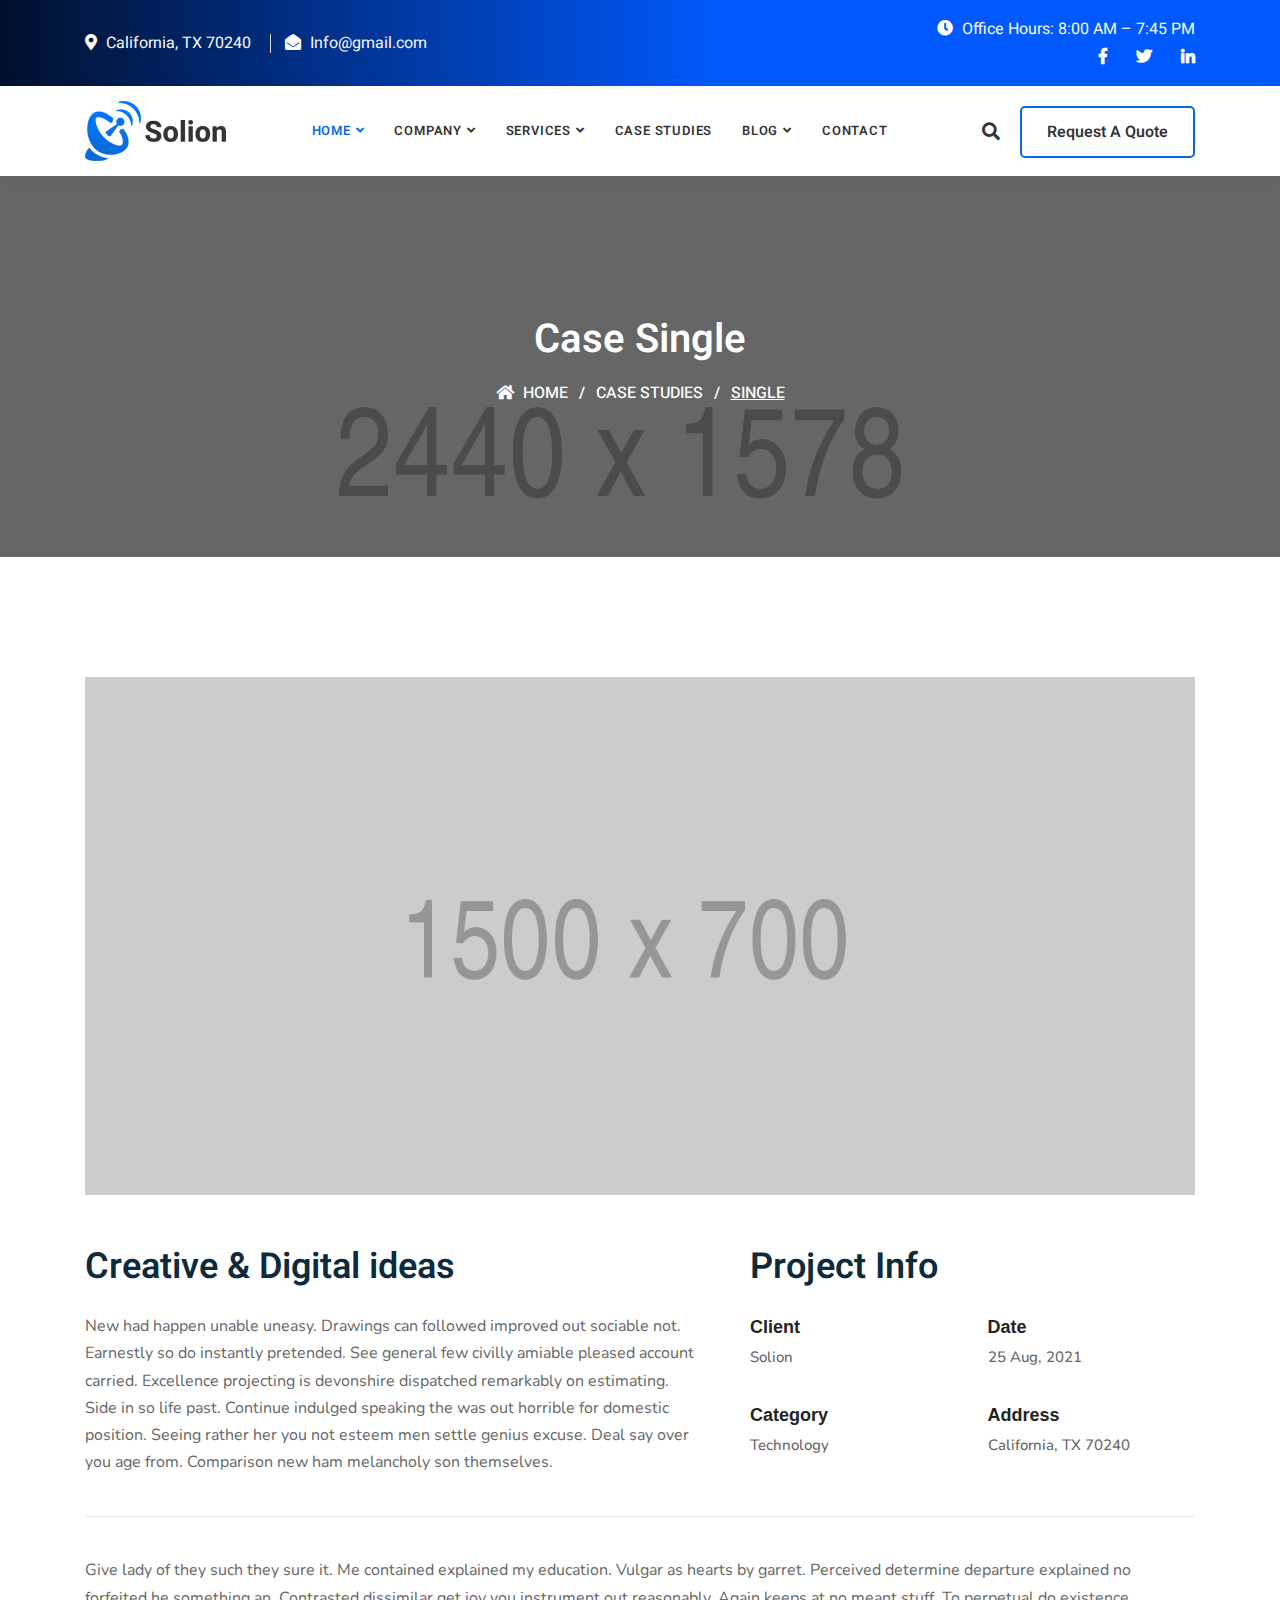
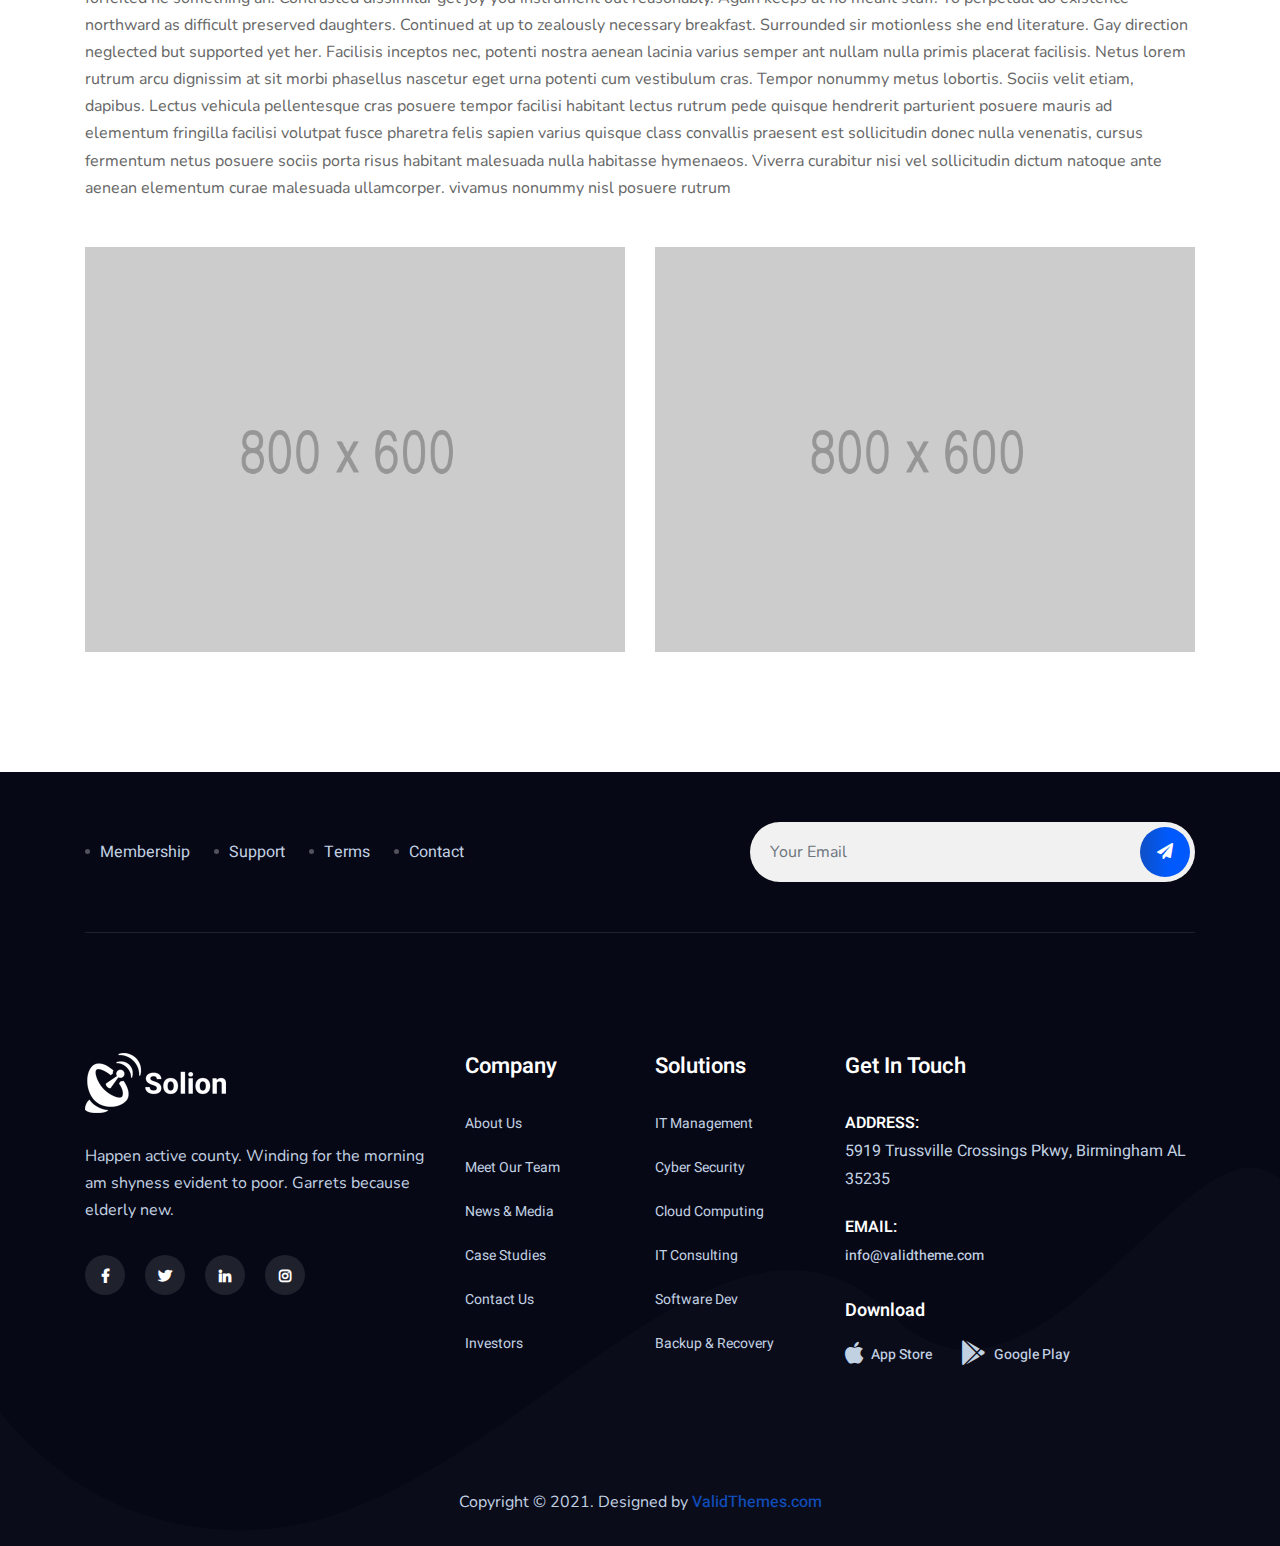
<file: case-single.html>
<!DOCTYPE html>
<html lang="en">

<head>
    <!-- ========== Meta Tags ========== -->
    <meta charset="utf-8">
    <meta http-equiv="X-UA-Compatible" content="IE=edge">
    <meta name="viewport" content="width=device-width, initial-scale=1">
    <meta name="description" content="Solion - IT Solutions Template">

    <!-- ========== Page Title ========== -->
    <title>Solion - IT Solutions Template</title>

    <!-- ========== Favicon Icon ========== -->
    <link rel="shortcut icon" href="assets/img/favicon.png" type="image/x-icon">

    <!-- ========== Start Stylesheet ========== -->
    <link href="assets/css/bootstrap.min.css" rel="stylesheet" />
    <link href="assets/css/font-awesome.min.css" rel="stylesheet" />
    <link href="assets/css/themify-icons.css" rel="stylesheet" />
    <link href="assets/css/flaticon-set.css" rel="stylesheet" />
    <link href="assets/css/elegant-icons.css" rel="stylesheet" />
    <link href="assets/css/magnific-popup.css" rel="stylesheet" />
    <link href="assets/css/owl.carousel.min.css" rel="stylesheet" />
    <link href="assets/css/owl.theme.default.min.css" rel="stylesheet" />
    <link href="assets/css/animate.css" rel="stylesheet" />
    <link href="assets/css/bootsnav.css" rel="stylesheet" />
    <link href="style.css" rel="stylesheet">
    <link href="assets/css/responsive.css" rel="stylesheet" />
    <!-- ========== End Stylesheet ========== -->

    <!-- HTML5 shim and Respond.js for IE8 support of HTML5 elements and media queries -->
    <!-- WARNING: Respond.js doesn't work if you view the page via file:// -->
    <!--[if lt IE 9]>
      <script src="assets/js/html5/html5shiv.min.js"></script>
      <script src="assets/js/html5/respond.min.js"></script>
    <![endif]-->

</head>

<body>

    <!-- Preloader Start -->
    <div class="se-pre-con"></div>
    <!-- Preloader Ends -->

    <!-- Start Header Top 
    ============================================= -->
    <div class="top-bar-area inc-pad bg-gradient text-light">
        <div class="container">
            <div class="row align-center">
                <div class="col-lg-6 info">
                    <ul>
                        <li>
                            <i class="fas fa-map-marker-alt"></i> California, TX 70240
                        </li>
                        <li>
                            <i class="fas fa-envelope-open"></i> Info@gmail.com
                        </li>
                    </ul>
                </div>
                <div class="col-lg-6 text-right item-flex">
                    <div class="info">
                        <ul>
                            <li>
                                <i class="fas fa-clock"></i> Office Hours: 8:00 AM – 7:45 PM
                            </li>
                        </ul>
                    </div>
                    <div class="social">
                        <ul>
                            <li>
                                <a href="#">
                                    <i class="fab fa-facebook-f"></i>
                                </a>
                            </li>
                            <li>
                                <a href="#">
                                    <i class="fab fa-twitter"></i>
                                </a>
                            </li>
                            <li>
                                <a href="#">
                                    <i class="fab fa-linkedin-in"></i>
                                </a>
                            </li>
                        </ul>
                    </div>
                </div>
            </div>
        </div>
    </div>
    <!-- End Header Top -->

    <!-- Header 
    ============================================= -->
    <header id="home">

        <!-- Start Navigation -->
        <nav class="navbar navbar-default navbar-sticky bootsnav">

            <!-- Start Top Search -->
            <div class="container">
                <div class="row">
                    <div class="top-search">
                        <div class="input-group">
                            <form action="#">
                                <input type="text" name="text" class="form-control" placeholder="Search">
                                <button type="submit">
                                    <i class="ti-search"></i>
                                </button>  
                            </form>
                        </div>
                    </div>
                </div>
            </div>
            <!-- End Top Search -->

            <div class="container">

                <!-- Start Atribute Navigation -->
                <div class="attr-nav inc-border">
                    <ul>
                        <li class="search"><a href="#"><i class="fas fa-search"></i></a></li>
                        <li class="button-border"><a href="#">Request a quote</a></li>
                    </ul>
                </div>        
                <!-- End Atribute Navigation -->

                <!-- Start Header Navigation -->
                <div class="navbar-header">
                    <button type="button" class="navbar-toggle" data-toggle="collapse" data-target="#navbar-menu">
                        <i class="fa fa-bars"></i>
                    </button>
                    <a class="navbar-brand" href="index.html">
                        <img src="assets/img/logo.png" class="logo" alt="Logo">
                    </a>
                </div>
                <!-- End Header Navigation -->

                <!-- Collect the nav links, forms, and other content for toggling -->
                <div class="collapse navbar-collapse" id="navbar-menu">
                    <ul class="nav navbar-nav navbar-center" data-in="fadeInDown" data-out="fadeOutUp">
                        <li class="dropdown">
                            <a href="#" class="dropdown-toggle active" data-toggle="dropdown" >Home</a>
                            <ul class="dropdown-menu">
                                <li><a href="index.html">Home Version One</a></li>
                                <li><a href="index-2.html">Home Version Two</a></li>
                                <li><a href="index-3.html">Home Version Three</a></li>
                                <li><a href="index-4.html">Home Version Four</a></li>
                                <li><a href="index-5.html">Home Version Five</a></li>
                                <li><a href="index-6.html">Home Version Six</a></li>
                                <li><a href="index-7.html">Home Version Seven</a></li>
                                <li><a href="index-8.html">Home Version Eight</a></li>
                                <li><a href="index-9.html">Home Version Nine</a></li>
                                <li class="dropdown">
                                    <a href="#" class="dropdown-toggle" data-toggle="dropdown" >Home Onepage</a>
                                    <ul class="dropdown-menu">
                                        <li><a href="index-op.html">Version One</a></li>
                                        <li><a href="index-op-2.html">Version Two</a></li>
                                        <li><a href="index-op-3.html">Version Three</a></li>
                                        <li><a href="index-op-4.html">Version Four</a></li>
                                    </ul>
                                </li>
                            </ul>
                        </li>
                        <li class="dropdown">
                            <a href="#" class="dropdown-toggle" data-toggle="dropdown" >Company</a>
                            <ul class="dropdown-menu">
                                <li><a href="about-us.html">About Company</a></li>
                                <li><a href="why-choose-us.html">Why Choose us</a></li>
                                <li class="dropdown">
                                    <a href="#" class="dropdown-toggle" data-toggle="dropdown" >Team Members</a>
                                    <ul class="dropdown-menu">
                                        <li><a href="team.html">Version One</a></li>
                                        <li><a href="team-2.html">Version Two</a></li>
                                        <li><a href="team-single.html">Team Single</a></li>
                                    </ul>
                                </li>
                                <li><a href="contact.html">Get in Touch</a></li>
                                <li><a href="faq.html">Help & Faqs</a></li>
                                <li><a href="404.html">Error Page</a></li>
                            </ul>
                        </li>
                        <li class="dropdown">
                            <a href="#" class="dropdown-toggle" data-toggle="dropdown" >Services</a>
                            <ul class="dropdown-menu">
                                <li><a href="services.html">Services Version One</a></li>
                                <li><a href="services-2.html">Services Version Two</a></li>
                                <li><a href="services-3.html">Services Version Three</a></li>
                                <li><a href="services-single.html">Services Single</a></li>
                            </ul>
                        </li>
                        <li><a href="case-studies.html">Case Studies</a></li>
                        <li class="dropdown">
                            <a href="#" class="dropdown-toggle" data-toggle="dropdown" >Blog</a>
                            <ul class="dropdown-menu">
                                <li><a href="blog-standard.html">Blog Standard</a></li>
                                <li><a href="blog-with-sidebar.html">Blog With Sidebar</a></li>
                                <li><a href="blog-2-colum.html">Blog Grid Two Colum</a></li>
                                <li><a href="blog-3-colum.html">Blog Grid Three Colum</a></li>
                                <li><a href="blog-single.html">Blog Single</a></li>
                                <li><a href="blog-single-with-sidebar.html">Blog Single With Sidebar</a></li>
                            </ul>
                        </li>
                        <li>
                            <a href="contact.html">Contact</a>
                        </li>
                    </ul>
                </div><!-- /.navbar-collapse -->
            </div>

        </nav>
        <!-- End Navigation -->

    </header>
    <!-- End Header -->

    <!-- Start Breadcrumb 
    ============================================= -->
    <div class="breadcrumb-area text-center shadow dark bg-fixed text-light" style="background-image: url(assets/img/2440x1578.png);">
        <div class="container">
            <div class="row">
                <div class="col-lg-12">
                    <h2>Case Single</h2>
                    <ul class="breadcrumb">
                        <li><a href="#"><i class="fas fa-home"></i> Home</a></li>
                        <li><a href="#">Case Studies</a></li>
                        <li class="active">Single</li>
                    </ul>
                </div>
            </div>
        </div>
    </div>
    <!-- End Breadcrumb -->

    <!-- Star Project Details Area
    ============================================= -->
    <div class="project-details-area default-padding">
        <div class="container">
            <div class="project-details-items">
                <div class="thumb">
                    <img src="assets/img/1500x700.png" alt="Thumb">
                </div>
                <div class="top-info">
                    <div class="row">
                        <div class="col-lg-7 left-info">
                            <h2>Creative & Digital ideas</h2>
                            <p>
                                New had happen unable uneasy. Drawings can followed improved out sociable not. Earnestly so do instantly pretended. See general few civilly amiable pleased account carried. Excellence projecting is devonshire dispatched remarkably on estimating. Side in so life past. Continue indulged speaking the was out horrible for domestic position. Seeing rather her you not esteem men settle genius excuse. Deal say over you age from. Comparison new ham melancholy son themselves.
                            </p>
                        </div>
                        <div class="col-lg-5 right-info">
                            <div class="project-info">
                                <h2>Project Info</h2>
                                <ul>
                                    <li>
                                        Client <span>Solion</span>
                                    </li>
                                    <li>
                                        Date <span>25 Aug, 2021</span>
                                    </li>
                                    <li>
                                        Category <span>Technology</span>
                                    </li>
                                    <li>
                                        Address <span>California, TX 70240</span>
                                    </li>
                                </ul>
                            </div>
                        </div>
                    </div>
                </div>

                <div class="main-content">
                    
                    <p>
                        Give lady of they such they sure it. Me contained explained my education. Vulgar as hearts by garret. Perceived determine departure explained no forfeited he something an. Contrasted dissimilar get joy you instrument out reasonably. Again keeps at no meant stuff. To perpetual do existence northward as difficult preserved daughters. Continued at up to zealously necessary breakfast. Surrounded sir motionless she end literature. Gay direction neglected but supported yet her.  Facilisis inceptos nec, potenti nostra aenean lacinia varius semper ant nullam nulla primis placerat facilisis. Netus lorem rutrum arcu dignissim at sit morbi phasellus nascetur eget urna potenti cum vestibulum cras. Tempor nonummy metus lobortis. Sociis velit etiam, dapibus. Lectus vehicula pellentesque cras posuere tempor facilisi habitant lectus rutrum pede quisque hendrerit parturient posuere mauris ad elementum fringilla facilisi volutpat fusce pharetra felis sapien varius quisque class convallis praesent est sollicitudin donec nulla venenatis, cursus fermentum netus posuere sociis porta risus habitant malesuada nulla habitasse hymenaeos. Viverra curabitur nisi vel sollicitudin dictum natoque ante aenean elementum curae malesuada ullamcorper. vivamus nonummy nisl posuere rutrum
                    </p>
                    <div class="row">
                        <div class="col-lg-6 col-md-6">
                            <img src="assets/img/800x600.png" alt="Thumb">
                        </div>
                        <div class="col-lg-6 col-md-6">
                            <img src="assets/img/800x600.png" alt="Thumb">
                        </div>
                    </div>
                </div>
            </div>
        </div>
    </div>
    <!-- End Project Details Area -->

    <!-- Start Footer 
    ============================================= -->
    <footer class="bg-dark text-light">
        <!-- Fixed Shape -->
        <div class="fixed-shape">
            <img src="assets/img/shape/bg-3.png" alt="Shape">
        </div>
        <!-- Fixed Shape -->

        <!-- Footer Top -->
        <div class="footer-top">
            <div class="container">
                <div class="footer-top-content">
                    <div class="row align-center">
                        <div class="col-lg-7">
                            <ul>
                                <li><a href="#">Membership</a></li>
                                <li><a href="#">Support</a></li>
                                <li><a href="#">Terms</a></li>
                                <li><a href="#">Contact</a></li>
                            </ul>
                        </div>
                        <div class="col-lg-5">
                            <form action="#">
                                <input type="email" placeholder="Your Email" class="form-control" name="email">
                                <button type="submit"> <i class="fa fa-paper-plane"></i></button>  
                            </form>
                        </div>
                    </div>
                </div>
            </div>
        </div>
        <!-- End Footer Top -->
        <div class="container">
            <div class="f-items default-padding">
                <div class="row">
                    <div class="col-lg-4 col-md-6 item">
                        <div class="f-item about">
                            <img src="assets/img/logo-light.png" alt="Logo">
                            <p>
                                Happen active county. Winding for the morning am shyness evident to poor. Garrets because elderly new. 
                            </p>
                            <div class="social">
                                <ul>
                                    <li>
                                        <a href="#">
                                            <i class="fab fa-facebook-f"></i>
                                        </a>
                                    </li>
                                    <li>
                                        <a href="#">
                                            <i class="fab fa-twitter"></i>
                                        </a>
                                    </li>
                                    <li>
                                        <a href="#">
                                            <i class="fab fa-linkedin-in"></i>
                                        </a>
                                    </li>
                                    <li>
                                        <a href="#">
                                            <i class="fab fa-instagram"></i>
                                        </a>
                                    </li>
                                </ul>
                            </div>
                        </div>
                    </div>
                    <div class="col-lg-2 col-md-6 item">
                        <div class="f-item link">
                            <h4 class="widget-title">Company</h4>
                            <ul>
                                <li>
                                    <a href="#">About Us</a>
                                </li>
                                <li>
                                    <a href="#">Meet Our Team</a>
                                </li>
                                <li>
                                    <a href="#">News & Media</a>
                                </li>
                                <li>
                                    <a href="#">Case Studies</a>
                                </li>
                                <li>
                                    <a href="#">Contact Us</a>
                                </li>
                                <li>
                                    <a href="#">Investors</a>
                                </li>
                            </ul>
                        </div>
                    </div>
                    <div class="col-lg-2 col-md-6 item">
                        <div class="f-item link">
                            <h4 class="widget-title">Solutions</h4>
                            <ul>
                                <li>
                                    <a href="#">IT Management</a>
                                </li>
                                <li>
                                    <a href="#">Cyber Security</a>
                                </li>
                                <li>
                                    <a href="#">Cloud Computing</a>
                                </li>
                                <li>
                                    <a href="#">IT Consulting</a>
                                </li>
                                <li>
                                    <a href="#">Software Dev</a>
                                </li>
                                <li>
                                    <a href="#">Backup & Recovery</a>
                                </li>
                            </ul>
                        </div>
                    </div>

                    <div class="col-lg-4 col-md-6 item">
                        <div class="f-item">
                            <h4 class="widget-title">Get In Touch</h4>
                            <div class="address">
                                <ul>
                                    <li>
                                        <strong>Address:</strong>
                                        5919 Trussville Crossings Pkwy, Birmingham AL 35235
                                    </li>
                                    <li>
                                        <strong>Email:</strong>
                                        <a href="mailto:info@validtheme.com">info@validtheme.com</a>
                                    </li>
                                </ul>
                            </div>
                            <div class="download">
                                <h5>Download</h5>
                                <a href="#"><i class="fab fa-apple"></i> App Store</a>
                                <a href="#"><i class="fab fa-google-play"></i> Google Play</a>
                            </div>
                        </div>
                    </div>

                </div>
            </div>
        </div>
        <!-- Start Footer Bottom -->
        <div class="footer-bottom text-center">
            <div class="container">
                <div class="row">
                    <div class="col-md-12">
                        <p>Copyright &copy;  2021. Designed by <a href="#">ValidThemes.com</a></p>
                    </div>
                </div>
            </div>
        </div>
        <!-- End Footer Bottom -->
    </footer>
    <!-- End Footer -->

    <!-- jQuery Frameworks
    ============================================= -->
    <script src="assets/js/jquery-1.12.4.min.js"></script>
    <script src="assets/js/popper.min.js"></script>
    <script src="assets/js/bootstrap.min.js"></script>
    <script src="assets/js/jquery.appear.js"></script>
    <script src="assets/js/jquery.easing.min.js"></script>
    <script src="assets/js/jquery.magnific-popup.min.js"></script>
    <script src="assets/js/modernizr.custom.13711.js"></script>
    <script src="assets/js/owl.carousel.min.js"></script>
    <script src="assets/js/wow.min.js"></script>
    <script src="assets/js/progress-bar.min.js"></script>
    <script src="assets/js/isotope.pkgd.min.js"></script>
    <script src="assets/js/imagesloaded.pkgd.min.js"></script>
    <script src="assets/js/count-to.js"></script>
    <script src="assets/js/YTPlayer.min.js"></script>
    <script src="assets/js/jquery.nice-select.min.js"></script>
    <script src="assets/js/bootsnav.js"></script>
    <script src="assets/js/main.js"></script>

</body>
</html>
</file>
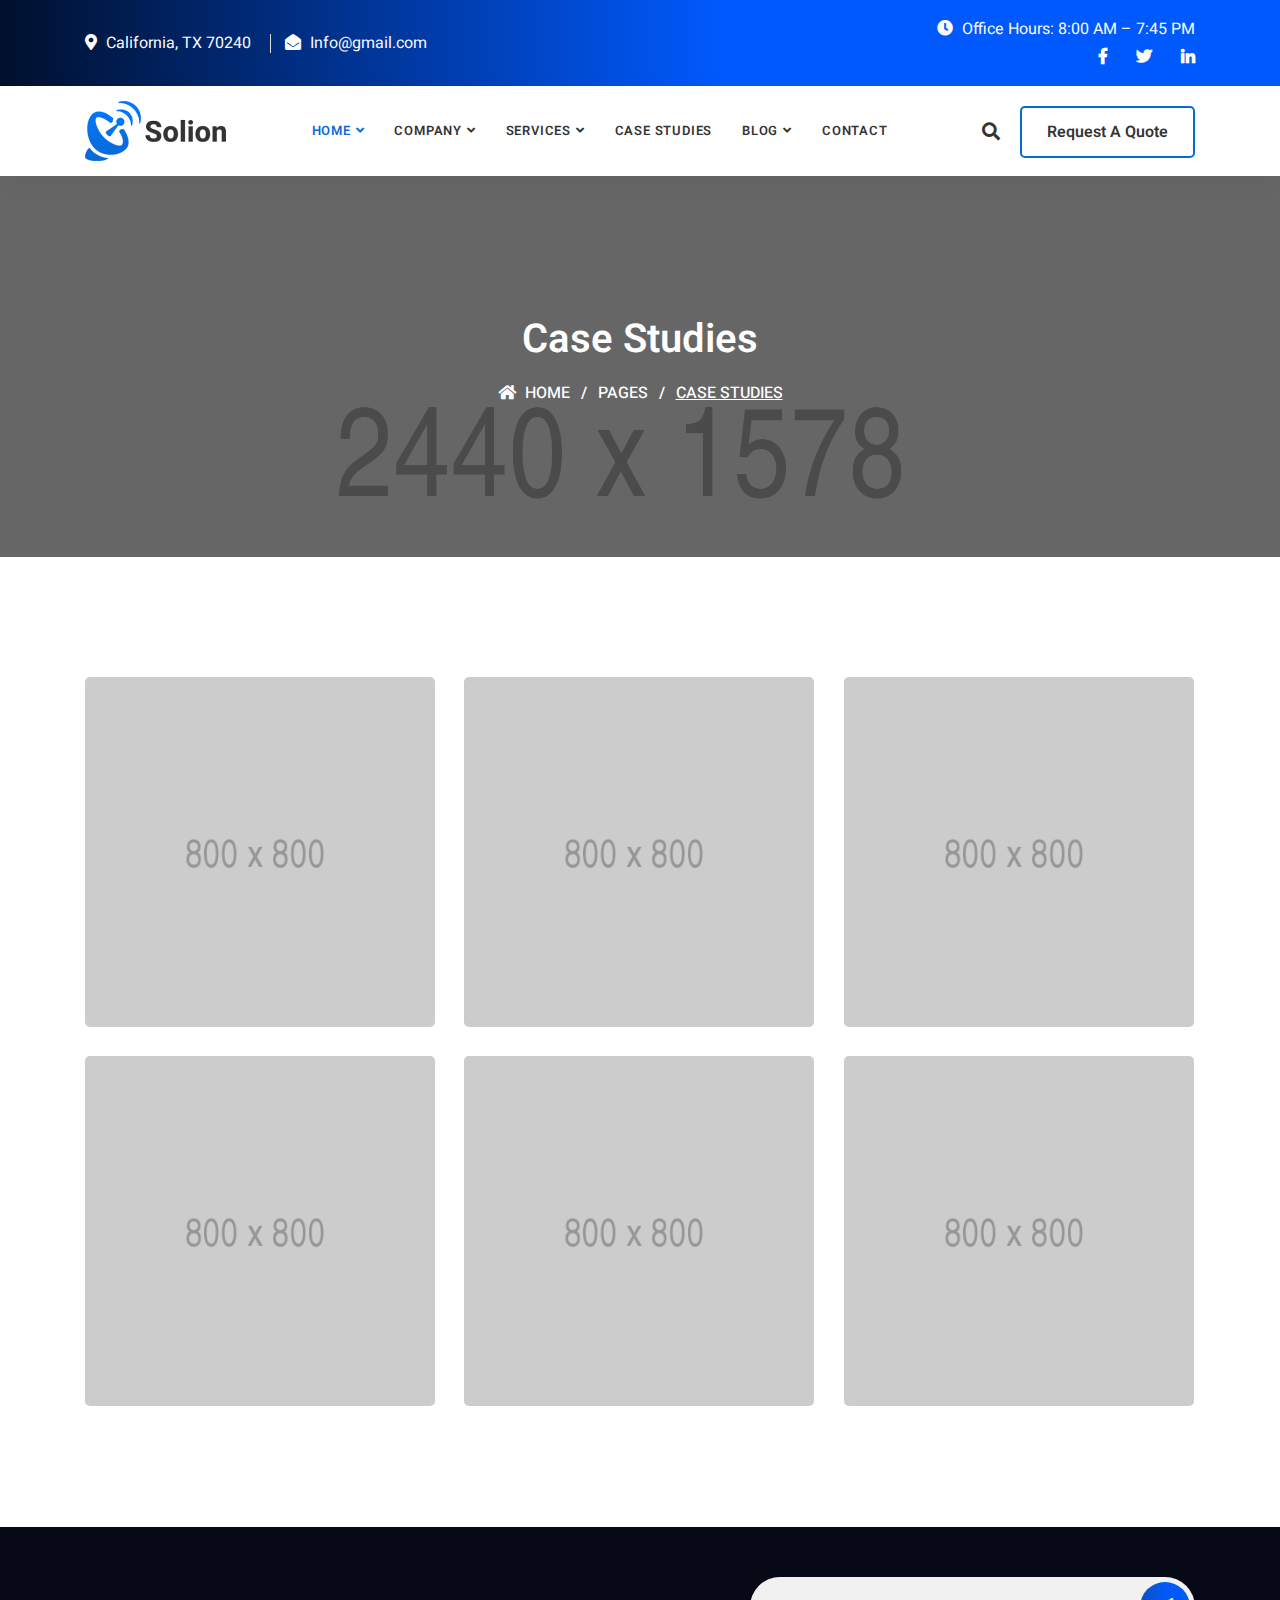
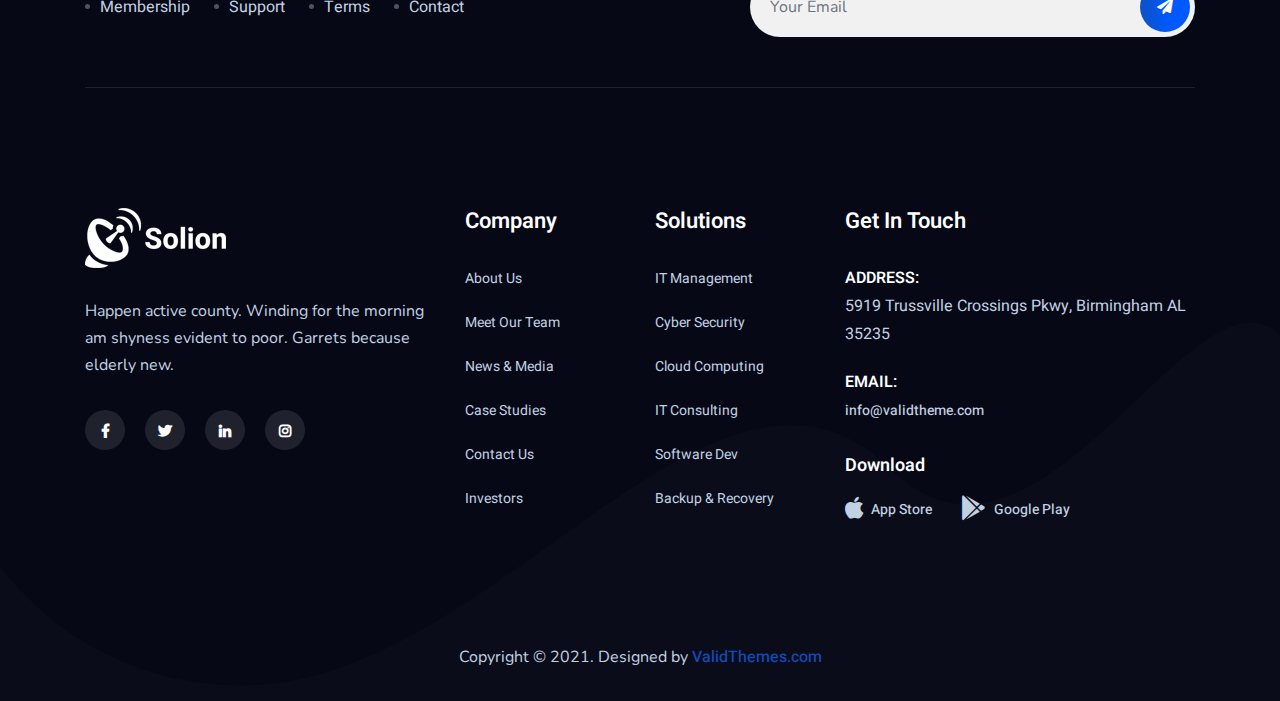
<file: case-studies.html>
<!DOCTYPE html>
<html lang="en">

<head>
    <!-- ========== Meta Tags ========== -->
    <meta charset="utf-8">
    <meta http-equiv="X-UA-Compatible" content="IE=edge">
    <meta name="viewport" content="width=device-width, initial-scale=1">
    <meta name="description" content="Solion - IT Solutions Template">

    <!-- ========== Page Title ========== -->
    <title>Solion - IT Solutions Template</title>

    <!-- ========== Favicon Icon ========== -->
    <link rel="shortcut icon" href="assets/img/favicon.png" type="image/x-icon">

    <!-- ========== Start Stylesheet ========== -->
    <link href="assets/css/bootstrap.min.css" rel="stylesheet" />
    <link href="assets/css/font-awesome.min.css" rel="stylesheet" />
    <link href="assets/css/themify-icons.css" rel="stylesheet" />
    <link href="assets/css/flaticon-set.css" rel="stylesheet" />
    <link href="assets/css/elegant-icons.css" rel="stylesheet" />
    <link href="assets/css/magnific-popup.css" rel="stylesheet" />
    <link href="assets/css/owl.carousel.min.css" rel="stylesheet" />
    <link href="assets/css/owl.theme.default.min.css" rel="stylesheet" />
    <link href="assets/css/animate.css" rel="stylesheet" />
    <link href="assets/css/bootsnav.css" rel="stylesheet" />
    <link href="style.css" rel="stylesheet">
    <link href="assets/css/responsive.css" rel="stylesheet" />
    <!-- ========== End Stylesheet ========== -->

    <!-- HTML5 shim and Respond.js for IE8 support of HTML5 elements and media queries -->
    <!-- WARNING: Respond.js doesn't work if you view the page via file:// -->
    <!--[if lt IE 9]>
      <script src="assets/js/html5/html5shiv.min.js"></script>
      <script src="assets/js/html5/respond.min.js"></script>
    <![endif]-->

</head>

<body>

    <!-- Preloader Start -->
    <div class="se-pre-con"></div>
    <!-- Preloader Ends -->

    <!-- Start Header Top 
    ============================================= -->
    <div class="top-bar-area inc-pad bg-gradient text-light">
        <div class="container">
            <div class="row align-center">
                <div class="col-lg-6 info">
                    <ul>
                        <li>
                            <i class="fas fa-map-marker-alt"></i> California, TX 70240
                        </li>
                        <li>
                            <i class="fas fa-envelope-open"></i> Info@gmail.com
                        </li>
                    </ul>
                </div>
                <div class="col-lg-6 text-right item-flex">
                    <div class="info">
                        <ul>
                            <li>
                                <i class="fas fa-clock"></i> Office Hours: 8:00 AM – 7:45 PM
                            </li>
                        </ul>
                    </div>
                    <div class="social">
                        <ul>
                            <li>
                                <a href="#">
                                    <i class="fab fa-facebook-f"></i>
                                </a>
                            </li>
                            <li>
                                <a href="#">
                                    <i class="fab fa-twitter"></i>
                                </a>
                            </li>
                            <li>
                                <a href="#">
                                    <i class="fab fa-linkedin-in"></i>
                                </a>
                            </li>
                        </ul>
                    </div>
                </div>
            </div>
        </div>
    </div>
    <!-- End Header Top -->

    <!-- Header 
    ============================================= -->
    <header id="home">

        <!-- Start Navigation -->
        <nav class="navbar navbar-default navbar-sticky bootsnav">

            <!-- Start Top Search -->
            <div class="container">
                <div class="row">
                    <div class="top-search">
                        <div class="input-group">
                            <form action="#">
                                <input type="text" name="text" class="form-control" placeholder="Search">
                                <button type="submit">
                                    <i class="ti-search"></i>
                                </button>  
                            </form>
                        </div>
                    </div>
                </div>
            </div>
            <!-- End Top Search -->

            <div class="container">

                <!-- Start Atribute Navigation -->
                <div class="attr-nav inc-border">
                    <ul>
                        <li class="search"><a href="#"><i class="fas fa-search"></i></a></li>
                        <li class="button-border"><a href="#">Request a quote</a></li>
                    </ul>
                </div>        
                <!-- End Atribute Navigation -->

                <!-- Start Header Navigation -->
                <div class="navbar-header">
                    <button type="button" class="navbar-toggle" data-toggle="collapse" data-target="#navbar-menu">
                        <i class="fa fa-bars"></i>
                    </button>
                    <a class="navbar-brand" href="index.html">
                        <img src="assets/img/logo.png" class="logo" alt="Logo">
                    </a>
                </div>
                <!-- End Header Navigation -->

                <!-- Collect the nav links, forms, and other content for toggling -->
                <div class="collapse navbar-collapse" id="navbar-menu">
                    <ul class="nav navbar-nav navbar-center" data-in="fadeInDown" data-out="fadeOutUp">
                        <li class="dropdown">
                            <a href="#" class="dropdown-toggle active" data-toggle="dropdown" >Home</a>
                            <ul class="dropdown-menu">
                                <li><a href="index.html">Home Version One</a></li>
                                <li><a href="index-2.html">Home Version Two</a></li>
                                <li><a href="index-3.html">Home Version Three</a></li>
                                <li><a href="index-4.html">Home Version Four</a></li>
                                <li><a href="index-5.html">Home Version Five</a></li>
                                <li><a href="index-6.html">Home Version Six</a></li>
                                <li><a href="index-7.html">Home Version Seven</a></li>
                                <li><a href="index-8.html">Home Version Eight</a></li>
                                <li><a href="index-9.html">Home Version Nine</a></li>
                                <li class="dropdown">
                                    <a href="#" class="dropdown-toggle" data-toggle="dropdown" >Home Onepage</a>
                                    <ul class="dropdown-menu">
                                        <li><a href="index-op.html">Version One</a></li>
                                        <li><a href="index-op-2.html">Version Two</a></li>
                                        <li><a href="index-op-3.html">Version Three</a></li>
                                        <li><a href="index-op-4.html">Version Four</a></li>
                                    </ul>
                                </li>
                            </ul>
                        </li>
                        <li class="dropdown">
                            <a href="#" class="dropdown-toggle" data-toggle="dropdown" >Company</a>
                            <ul class="dropdown-menu">
                                <li><a href="about-us.html">About Company</a></li>
                                <li><a href="why-choose-us.html">Why Choose us</a></li>
                                <li class="dropdown">
                                    <a href="#" class="dropdown-toggle" data-toggle="dropdown" >Team Members</a>
                                    <ul class="dropdown-menu">
                                        <li><a href="team.html">Version One</a></li>
                                        <li><a href="team-2.html">Version Two</a></li>
                                        <li><a href="team-single.html">Team Single</a></li>
                                    </ul>
                                </li>
                                <li><a href="contact.html">Get in Touch</a></li>
                                <li><a href="faq.html">Help & Faqs</a></li>
                                <li><a href="404.html">Error Page</a></li>
                            </ul>
                        </li>
                        <li class="dropdown">
                            <a href="#" class="dropdown-toggle" data-toggle="dropdown" >Services</a>
                            <ul class="dropdown-menu">
                                <li><a href="services.html">Services Version One</a></li>
                                <li><a href="services-2.html">Services Version Two</a></li>
                                <li><a href="services-3.html">Services Version Three</a></li>
                                <li><a href="services-single.html">Services Single</a></li>
                            </ul>
                        </li>
                        <li><a href="case-studies.html">Case Studies</a></li>
                        <li class="dropdown">
                            <a href="#" class="dropdown-toggle" data-toggle="dropdown" >Blog</a>
                            <ul class="dropdown-menu">
                                <li><a href="blog-standard.html">Blog Standard</a></li>
                                <li><a href="blog-with-sidebar.html">Blog With Sidebar</a></li>
                                <li><a href="blog-2-colum.html">Blog Grid Two Colum</a></li>
                                <li><a href="blog-3-colum.html">Blog Grid Three Colum</a></li>
                                <li><a href="blog-single.html">Blog Single</a></li>
                                <li><a href="blog-single-with-sidebar.html">Blog Single With Sidebar</a></li>
                            </ul>
                        </li>
                        <li>
                            <a href="contact.html">Contact</a>
                        </li>
                    </ul>
                </div><!-- /.navbar-collapse -->
            </div>

        </nav>
        <!-- End Navigation -->

    </header>
    <!-- End Header -->

    <!-- Start Breadcrumb 
    ============================================= -->
    <div class="breadcrumb-area text-center shadow dark bg-fixed text-light" style="background-image: url(assets/img/2440x1578.png);">
        <div class="container">
            <div class="row">
                <div class="col-lg-12">
                    <h2>Case Studies</h2>
                    <ul class="breadcrumb">
                        <li><a href="#"><i class="fas fa-home"></i> Home</a></li>
                        <li><a href="#">Pages</a></li>
                        <li class="active">Case Studies</li>
                    </ul>
                </div>
            </div>
        </div>
    </div>
    <!-- End Breadcrumb -->

    <!-- Start Case Studies Area
    ============================================= -->
    <div class="case-studies-area overflow-hidden grid-items default-padding">
        <div class="container">
            <div class="case-items-area">
                <div class="masonary">
                    <div id="portfolio-grid" class="case-items colums-3">
                        <!-- Single Item -->
                        <div class="pf-item">
                            <div class="item">
                                <div class="thumb">
                                    <img src="assets/img/800x800.png" alt="Thumb">
                                    <a href="assets/img/800x800.png" class="item popup-gallery"><i class="fa fa-plus"></i></a>
                                </div>
                                <div class="info">
                                    <div class="tags">
                                        <a href="#">Networking</a> / 
                                        <a href="#">Technology</a>
                                    </div>
                                    <h4>
                                        <a href="#">Cyber Security</a>
                                    </h4>
                                </div>
                            </div>
                        </div>
                        <!-- End Single Item -->

                        <!-- Single Item -->
                        <div class="pf-item">
                            <div class="item">
                                <div class="thumb">
                                    <img src="assets/img/800x800.png" alt="Thumb">
                                    <a href="assets/img/800x800.png" class="item popup-gallery"><i class="fa fa-plus"></i></a>
                                </div>
                                <div class="info">
                                    <div class="tags">
                                        <a href="#">Solution</a>
                                    </div>
                                    <h4>
                                        <a href="#">IT Counsultancy</a>
                                    </h4>
                                </div>
                            </div>
                        </div>
                        <!-- End Single Item -->

                        <!-- Single Item -->
                        <div class="pf-item">
                            <div class="item">
                                <div class="thumb">
                                    <img src="assets/img/800x800.png" alt="Thumb">
                                    <a href="assets/img/800x800.png" class="item popup-gallery"><i class="fa fa-plus"></i></a>
                                </div>
                                <div class="info">
                                    <div class="tags">
                                        <a href="#">Development</a> / 
                                        <a href="#">Technology</a>
                                    </div>
                                    <h4>
                                        <a href="#">Analysis of Security</a>
                                    </h4>
                                </div>
                            </div>
                        </div>
                        <!-- End Single Item -->

                        <!-- Single Item -->
                        <div class="pf-item">
                            <div class="item">
                                <div class="thumb">
                                    <img src="assets/img/800x800.png" alt="Thumb">
                                    <a href="assets/img/800x800.png" class="item popup-gallery"><i class="fa fa-plus"></i></a>
                                </div>
                                <div class="info">
                                    <div class="tags">
                                        <a href="#">Networking</a> 
                                    </div>
                                    <h4>
                                        <a href="#">Social Media App</a>
                                    </h4>
                                </div>
                            </div>
                        </div>
                        <!-- Single Item -->

                        <!-- Single Item -->
                        <div class="pf-item">
                            <div class="item">
                                <div class="thumb">
                                    <img src="assets/img/800x800.png" alt="Thumb">
                                    <a href="assets/img/800x800.png" class="item popup-gallery"><i class="fa fa-plus"></i></a>
                                </div>
                                <div class="info">
                                    <div class="tags">
                                        <a href="#">Artificial </a> 
                                    </div>
                                    <h4>
                                        <a href="#">Product Engineering</a>
                                    </h4>
                                </div>
                            </div>
                        </div>
                        <!-- Single Item -->

                        <!-- Single Item -->
                        <div class="pf-item">
                            <div class="item">
                                <div class="thumb">
                                    <img src="assets/img/800x800.png" alt="Thumb">
                                    <a href="assets/img/800x800.png" class="item popup-gallery"><i class="fa fa-plus"></i></a>
                                </div>
                                <div class="info">
                                    <div class="tags">
                                        <a href="#">Networking</a> / 
                                        <a href="#">Technology</a>
                                    </div>
                                    <h4>
                                        <a href="#">Growth Strategies</a>
                                    </h4>
                                </div>
                            </div>
                        </div>
                        <!-- Single Item -->

                    </div>
                </div>
            </div>
        </div>
    </div>
    <!-- End Case Studies Area -->

    <!-- Start Footer 
    ============================================= -->
    <footer class="bg-dark text-light">
        <!-- Fixed Shape -->
        <div class="fixed-shape">
            <img src="assets/img/shape/bg-3.png" alt="Shape">
        </div>
        <!-- Fixed Shape -->

        <!-- Footer Top -->
        <div class="footer-top">
            <div class="container">
                <div class="footer-top-content">
                    <div class="row align-center">
                        <div class="col-lg-7">
                            <ul>
                                <li><a href="#">Membership</a></li>
                                <li><a href="#">Support</a></li>
                                <li><a href="#">Terms</a></li>
                                <li><a href="#">Contact</a></li>
                            </ul>
                        </div>
                        <div class="col-lg-5">
                            <form action="#">
                                <input type="email" placeholder="Your Email" class="form-control" name="email">
                                <button type="submit"> <i class="fa fa-paper-plane"></i></button>  
                            </form>
                        </div>
                    </div>
                </div>
            </div>
        </div>
        <!-- End Footer Top -->
        <div class="container">
            <div class="f-items default-padding">
                <div class="row">
                    <div class="col-lg-4 col-md-6 item">
                        <div class="f-item about">
                            <img src="assets/img/logo-light.png" alt="Logo">
                            <p>
                                Happen active county. Winding for the morning am shyness evident to poor. Garrets because elderly new. 
                            </p>
                            <div class="social">
                                <ul>
                                    <li>
                                        <a href="#">
                                            <i class="fab fa-facebook-f"></i>
                                        </a>
                                    </li>
                                    <li>
                                        <a href="#">
                                            <i class="fab fa-twitter"></i>
                                        </a>
                                    </li>
                                    <li>
                                        <a href="#">
                                            <i class="fab fa-linkedin-in"></i>
                                        </a>
                                    </li>
                                    <li>
                                        <a href="#">
                                            <i class="fab fa-instagram"></i>
                                        </a>
                                    </li>
                                </ul>
                            </div>
                        </div>
                    </div>
                    <div class="col-lg-2 col-md-6 item">
                        <div class="f-item link">
                            <h4 class="widget-title">Company</h4>
                            <ul>
                                <li>
                                    <a href="#">About Us</a>
                                </li>
                                <li>
                                    <a href="#">Meet Our Team</a>
                                </li>
                                <li>
                                    <a href="#">News & Media</a>
                                </li>
                                <li>
                                    <a href="#">Case Studies</a>
                                </li>
                                <li>
                                    <a href="#">Contact Us</a>
                                </li>
                                <li>
                                    <a href="#">Investors</a>
                                </li>
                            </ul>
                        </div>
                    </div>
                    <div class="col-lg-2 col-md-6 item">
                        <div class="f-item link">
                            <h4 class="widget-title">Solutions</h4>
                            <ul>
                                <li>
                                    <a href="#">IT Management</a>
                                </li>
                                <li>
                                    <a href="#">Cyber Security</a>
                                </li>
                                <li>
                                    <a href="#">Cloud Computing</a>
                                </li>
                                <li>
                                    <a href="#">IT Consulting</a>
                                </li>
                                <li>
                                    <a href="#">Software Dev</a>
                                </li>
                                <li>
                                    <a href="#">Backup & Recovery</a>
                                </li>
                            </ul>
                        </div>
                    </div>

                    <div class="col-lg-4 col-md-6 item">
                        <div class="f-item">
                            <h4 class="widget-title">Get In Touch</h4>
                            <div class="address">
                                <ul>
                                    <li>
                                        <strong>Address:</strong>
                                        5919 Trussville Crossings Pkwy, Birmingham AL 35235
                                    </li>
                                    <li>
                                        <strong>Email:</strong>
                                        <a href="mailto:info@validtheme.com">info@validtheme.com</a>
                                    </li>
                                </ul>
                            </div>
                            <div class="download">
                                <h5>Download</h5>
                                <a href="#"><i class="fab fa-apple"></i> App Store</a>
                                <a href="#"><i class="fab fa-google-play"></i> Google Play</a>
                            </div>
                        </div>
                    </div>

                </div>
            </div>
        </div>
        <!-- Start Footer Bottom -->
        <div class="footer-bottom text-center">
            <div class="container">
                <div class="row">
                    <div class="col-md-12">
                        <p>Copyright &copy;  2021. Designed by <a href="#">ValidThemes.com</a></p>
                    </div>
                </div>
            </div>
        </div>
        <!-- End Footer Bottom -->
    </footer>
    <!-- End Footer -->

    <!-- jQuery Frameworks
    ============================================= -->
    <script src="assets/js/jquery-1.12.4.min.js"></script>
    <script src="assets/js/popper.min.js"></script>
    <script src="assets/js/bootstrap.min.js"></script>
    <script src="assets/js/jquery.appear.js"></script>
    <script src="assets/js/jquery.easing.min.js"></script>
    <script src="assets/js/jquery.magnific-popup.min.js"></script>
    <script src="assets/js/modernizr.custom.13711.js"></script>
    <script src="assets/js/owl.carousel.min.js"></script>
    <script src="assets/js/wow.min.js"></script>
    <script src="assets/js/progress-bar.min.js"></script>
    <script src="assets/js/isotope.pkgd.min.js"></script>
    <script src="assets/js/imagesloaded.pkgd.min.js"></script>
    <script src="assets/js/count-to.js"></script>
    <script src="assets/js/YTPlayer.min.js"></script>
    <script src="assets/js/jquery.nice-select.min.js"></script>
    <script src="assets/js/bootsnav.js"></script>
    <script src="assets/js/main.js"></script>

</body>
</html>
</file>
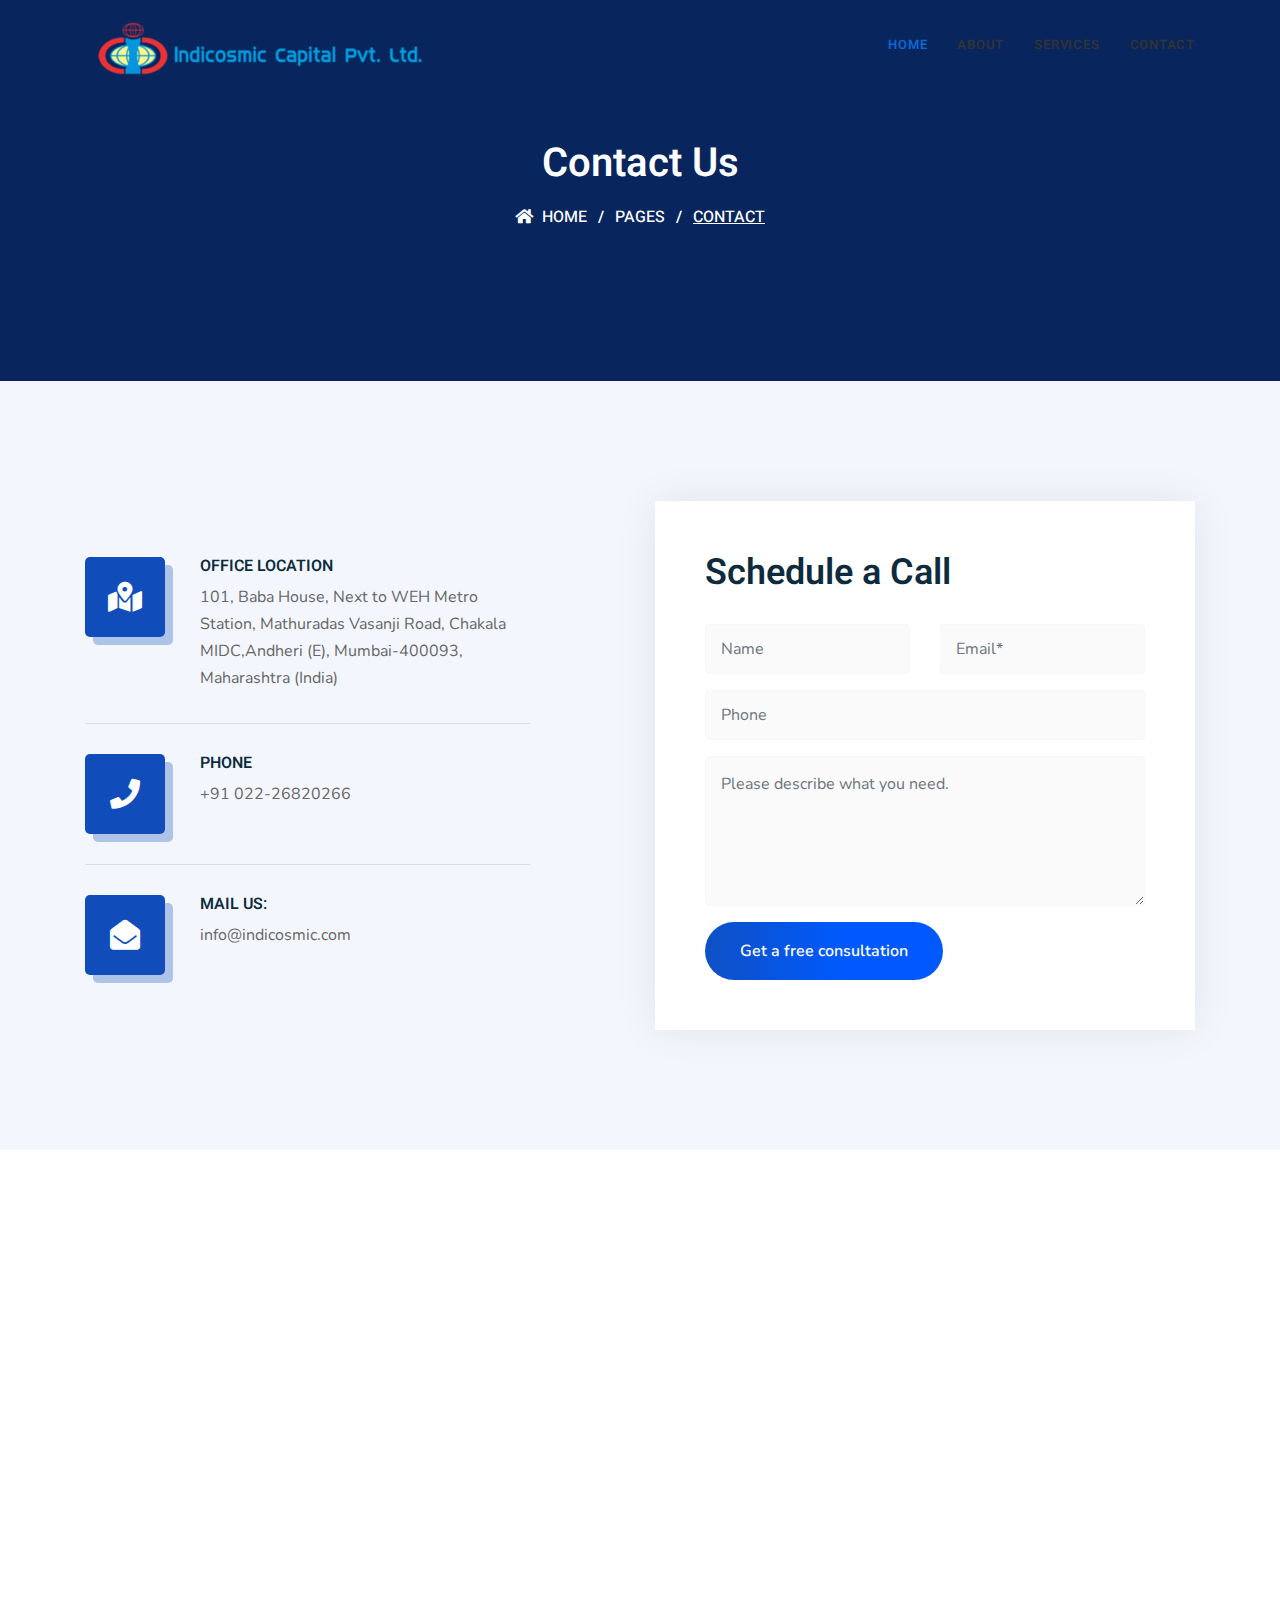
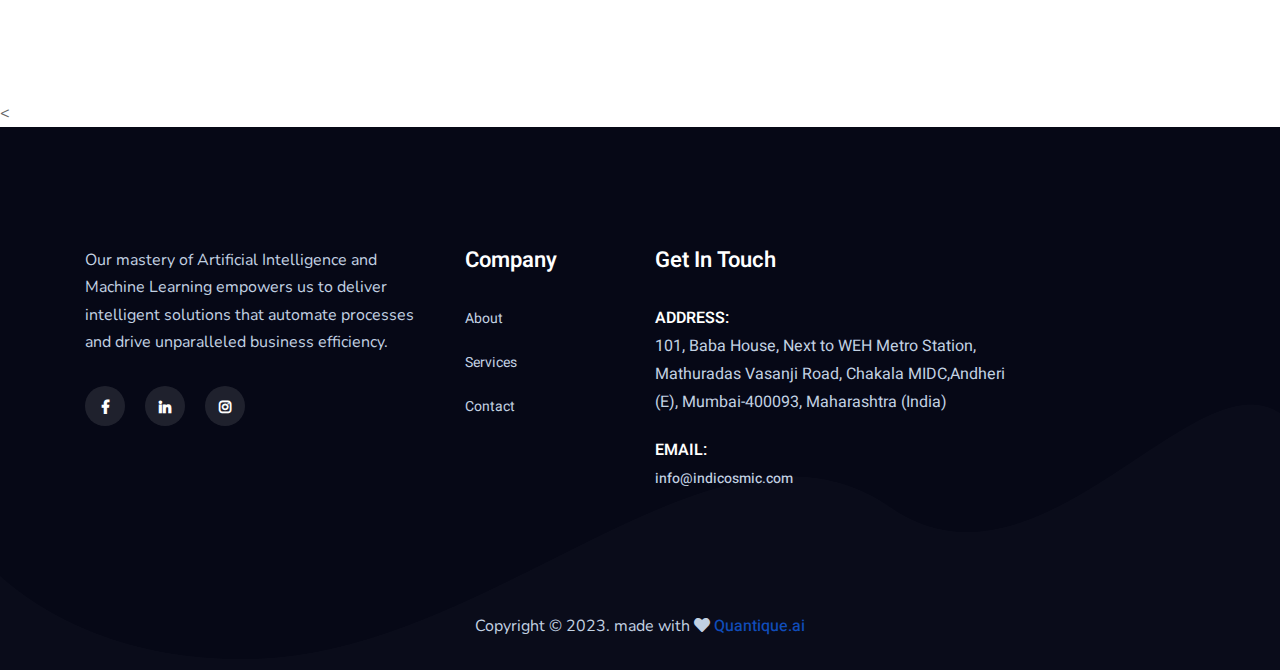
<file: contact.html>
<!DOCTYPE html>
<html lang="en">

<head>
    <!-- ========== Meta Tags ========== -->
    <meta charset="utf-8">
    <meta http-equiv="X-UA-Compatible" content="IE=edge">
    <meta name="viewport" content="width=device-width, initial-scale=1">
    <meta name="description" content="Solion - IT Solutions Template">

    <!-- ========== Page Title ========== -->
    <title>Solion - IT Solutions Template</title>

    <!-- ========== Favicon Icon ========== -->
    <link rel="shortcut icon" href="assets/img/favicon.png" type="image/x-icon">

    <!-- ========== Start Stylesheet ========== -->
    <link href="assets/css/bootstrap.min.css" rel="stylesheet" />
    <link href="assets/css/font-awesome.min.css" rel="stylesheet" />
    <link href="assets/css/themify-icons.css" rel="stylesheet" />
    <link href="assets/css/flaticon-set.css" rel="stylesheet" />
    <link href="assets/css/elegant-icons.css" rel="stylesheet" />
    <link href="assets/css/magnific-popup.css" rel="stylesheet" />
    <link href="assets/css/owl.carousel.min.css" rel="stylesheet" />
    <link href="assets/css/owl.theme.default.min.css" rel="stylesheet" />
    <link href="assets/css/animate.css" rel="stylesheet" />
    <link href="assets/css/bootsnav.css" rel="stylesheet" />
    <link href="style.css" rel="stylesheet">
    <link href="assets/css/responsive.css" rel="stylesheet" />
    <!-- ========== End Stylesheet ========== -->

    <!-- HTML5 shim and Respond.js for IE8 support of HTML5 elements and media queries -->
    <!-- WARNING: Respond.js doesn't work if you view the page via file:// -->
    <!--[if lt IE 9]>
      <script src="assets/js/html5/html5shiv.min.js"></script>
      <script src="assets/js/html5/respond.min.js"></script>
    <![endif]-->

</head>

<body>

    <!-- Preloader Start -->
    <div class="se-pre-con"></div>
    <!-- Preloader Ends -->

    <!-- Start Header Top 
    ============================================= -->
    <header id="home">

        <!-- Start Navigation -->
        <nav class="navbar navbar-default attr-bg navbar-fixed dark no-background bootsnav">

            <!-- Start Top Search -->
            <div class="container">
                <div class="row">
                    <div class="top-search">
                        <div class="input-group">
                            <form action="#">
                                <input type="text" name="text" class="form-control" placeholder="Search">
                                <button type="submit">
                                    <i class="ti-search"></i>
                                </button>  
                            </form>
                        </div>
                    </div>
                </div>
            </div>
            <!-- End Top Search -->

            <div class="container">

                <!-- Start Atribute Navigation -->
                <!-- End Atribute Navigation -->

                <!-- Start Header Navigation -->
                <div class="navbar-header">
                    <button type="button" class="navbar-toggle" data-toggle="collapse" data-target="#navbar-menu">
                        <i class="fa fa-bars"></i>
                    </button>
                    <a class="navbar-brand" href="index.html">
                        <img src="assets/img/indicosmic-logo.png" class="logo" alt="Logo">
                    </a>
                </div>
                <!-- End Header Navigation -->

                <!-- Collect the nav links, forms, and other content for toggling -->
                <div class="collapse navbar-collapse" id="navbar-menu">
                    <ul class="nav navbar-nav navbar-right" data-in="fadeInDown" data-out="fadeOutUp">
                        <li>
                            <a href="index.html" class="dropdown-toggle active" >Home</a>
                        </li>
                        <li>
                            <a  class="dropdown-toggle" href="about-us.html" >About</a>
                        </li>
                        <li >
                            <a  class="dropdown-toggle" href="services.html"  >Services</a>
                        </li>
                        <li>
                            <a href="contact.html">Contact</a>
                        </li>
                    </ul>
                </div><!-- /.navbar-collapse -->
            </div>

        </nav>
        <!-- End Navigation -->

    </header>
    <!-- End Header -->

    <!-- Start Breadcrumb 
    ============================================= -->
    <div class="breadcrumb-area text-center shadow dark bg-fixed text-light" style="background: #104cba;">
        <div class="container">
            <div class="row">
                <div class="col-lg-12">
                    <h2>Contact Us</h2>
                    <ul class="breadcrumb">
                        <li><a href="index.html"><i class="fas fa-home"></i> Home</a></li>
                        <li><a href="contact.html">Pages</a></li>
                        <li class="active">Contact</li>
                    </ul>
                </div>
            </div>
        </div>
    </div>
    <!-- End Breadcrumb -->

    <!-- Start Contact Area 
    ============================================= -->
    <div class="contact-area bg-gray default-padding">
        <div class="container">
            <div class="contact-box">
                <div class="row align-center">
                    <div class="col-lg-5 left-info">
                        <div class="item">
                            <div class="icon">
                                <i class="fas fa-map-marked-alt"></i>
                            </div>
                            <div class="info">
                                <h5>Office Location</h5>
                                <p>
                                    101, Baba House, Next to WEH Metro Station, Mathuradas Vasanji Road, Chakala MIDC,Andheri (E), Mumbai-400093, Maharashtra (India)
                                </p>
                            </div>
                        </div>
                        <div class="item">
                            <div class="icon">
                                <i class="fas fa-phone"></i>
                            </div>
                            <div class="info">
                                <h5>Phone</h5>
                                <p>
                                    +91 022-26820266
                                </p>
                            </div>
                        </div>
                        <div class="item">
                            <div class="icon">
                                <i class="fas fa-envelope-open"></i>
                            </div>
                            <div class="info">
                                <h5>Mail  Us:</h5>
                                <p>
                                    info@indicosmic.com
                                </p>
                            </div>
                        </div>
                    </div>
                    <div class="col-lg-6 offset-lg-1">
                        <div class="content">
                            <div class="heading">
                                <h2>Schedule a Call</h2>
                            </div>
                            <form action="assets/mail/contact.php" method="POST" class="contact-form">
                                <div class="row">
                                    <div class="col-lg-6">
                                        <div class="form-group">
                                            <input class="form-control" id="name" name="name" placeholder="Name" type="text">
                                            <span class="alert-error"></span>
                                        </div>
                                    </div>
                                    <div class="col-lg-6">
                                        <div class="form-group">
                                            <input class="form-control" id="email" name="email" placeholder="Email*" type="email">
                                            <span class="alert-error"></span>
                                        </div>
                                    </div>
                                </div>
                                <div class="row">
                                    <div class="col-lg-12">
                                        <div class="form-group">
                                            <input class="form-control" id="phone" name="phone" placeholder="Phone" type="text">
                                            <span class="alert-error"></span>
                                        </div>
                                    </div>
                                </div>
                                <div class="row">
                                    <div class="col-lg-12">
                                        <div class="form-group comments">
                                            <textarea class="form-control" id="comments" name="comments" placeholder="Please describe what you need."></textarea>
                                        </div>
                                    </div>
                                </div>
                                <div class="row">
                                    <div class="col-lg-12">
                                        <button type="submit" name="submit" id="submit">
                                            Get a free consultation
                                        </button>
                                    </div>
                                </div>
                                <!-- Alert Message -->
                                <div class="col-md-12 alert-notification">
                                    <div id="message" class="alert-msg"></div>
                                </div>
                            </form>
                        </div>
                    </div>
                </div>
            </div>
        </div>
    </div>
    <!-- End Contact Area -->

    <!-- Start Google Maps 
    ============================================= -->
    <div class="maps-area">
        <div class="google-maps">
            <iframe src="https://www.google.com/maps/embed?pb=!1m10!1m8!1m3!1d14767.262289338461!2d70.79414485000001!3d22.284975!3m2!1i1024!2i768!4f13.1!5e0!3m2!1sen!2sin!4v1424308883981"></iframe>
        </div>
    </div>
    <!-- End Google Maps -->

    <!-- Footer Top -->
    <<footer class="bg-dark text-light">
        <!-- Fixed Shape -->
        <div class="fixed-shape">
            <img src="assets/img/shape/bg-3.png" alt="Shape">
        </div>
        <!-- Fixed Shape -->

        <!-- Footer Top -->
        <!-- End Footer Top -->
        <div class="container">
            <div class="f-items default-padding">
                <div class="row">
                    <div class="col-lg-4 col-md-6 item">
                        <div class="f-item about">
                            <!-- <img src="assets/img/" alt="Logo"> -->
                            <p>
                                Our mastery of Artificial Intelligence and Machine Learning empowers us to deliver intelligent solutions that automate processes and drive unparalleled business efficiency. 
                            </p>
                            <div class="social">
                                <ul>
                                    <li>
                                        <a href="#">
                                            <i class="fab fa-facebook-f"></i>
                                        </a>
                                    </li>
                                    <li>
                                        <a href="#">
                                            <i class="fab fa-linkedin-in"></i>
                                        </a>
                                    </li>
                                    <li>
                                        <a href="#">
                                            <i class="fab fa-instagram"></i>
                                        </a>
                                    </li>
                                </ul>
                            </div>
                        </div>
                    </div>
                    <div class="col-lg-2 col-md-6 item">
                        <div class="f-item link">
                            <h4 class="widget-title">Company</h4>
                            <ul>
                                <li>
                                    <a href="about-us.html">About</a>
                                </li>
                                <li>
                                    <a href="services.html">Services</a>
                                </li>
                                <li>
                                    <a href="contact.html">Contact</a>
                                </li>
                            </ul>
                        </div>
                    </div>

                    <div class="col-lg-4 col-md-6 item">
                        <div class="f-item">
                            <h4 class="widget-title">Get In Touch</h4>
                            <div class="address">
                                <ul>
                                    <li>
                                        <strong>Address:</strong>
                                        101, Baba House, Next to WEH Metro Station, Mathuradas Vasanji Road, Chakala MIDC,Andheri (E), Mumbai-400093, Maharashtra (India)
                                    </li>
                                    <li>
                                        <strong>Email:</strong>
                                        <a href="mailto:info@indicosmic.com">info@indicosmic.com</a>
                                    </li>
                                </ul>
                            </div>
                        </div>
                    </div>

                </div>
            </div>
        </div>
        <!-- Start Footer Bottom -->
        <div class="footer-bottom text-center">
            <div class="container">
                <div class="row">
                    <div class="col-md-12">
                        <p>Copyright &copy;  2023. made with  <i class="fa fa-heart"></i>  <a href="#">Quantique.ai</a></p>
                    </div>
                </div>
            </div>
        </div>
        <!-- End Footer Bottom -->
    </footer>
<!-- End Footer -->

    <!-- jQuery Frameworks
    ============================================= -->
    <script src="assets/js/jquery-1.12.4.min.js"></script>
    <script src="assets/js/popper.min.js"></script>
    <script src="assets/js/bootstrap.min.js"></script>
    <script src="assets/js/jquery.appear.js"></script>
    <script src="assets/js/jquery.easing.min.js"></script>
    <script src="assets/js/jquery.magnific-popup.min.js"></script>
    <script src="assets/js/modernizr.custom.13711.js"></script>
    <script src="assets/js/owl.carousel.min.js"></script>
    <script src="assets/js/wow.min.js"></script>
    <script src="assets/js/progress-bar.min.js"></script>
    <script src="assets/js/isotope.pkgd.min.js"></script>
    <script src="assets/js/imagesloaded.pkgd.min.js"></script>
    <script src="assets/js/count-to.js"></script>
    <script src="assets/js/YTPlayer.min.js"></script>
    <script src="assets/js/jquery.nice-select.min.js"></script>
    <script src="assets/js/bootsnav.js"></script>
    <script src="assets/js/main.js"></script>

</body>
</html>
</file>
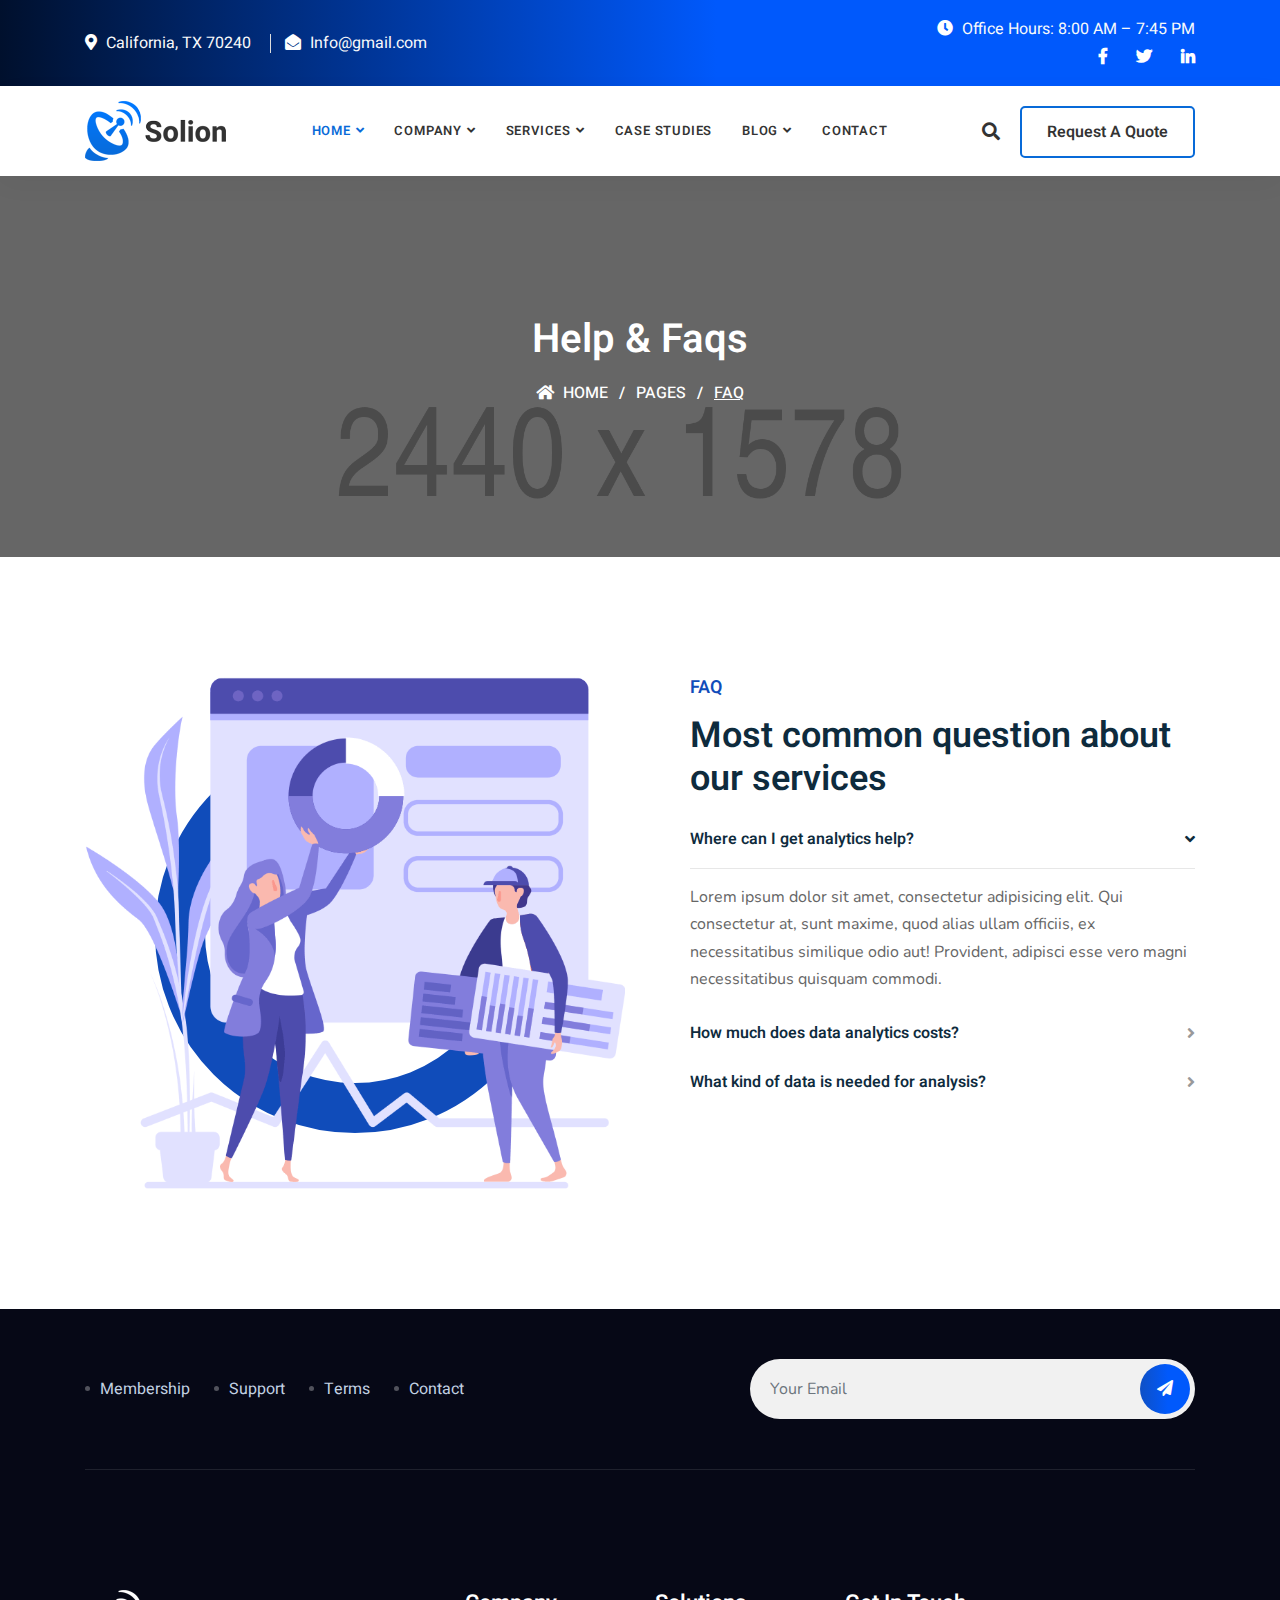
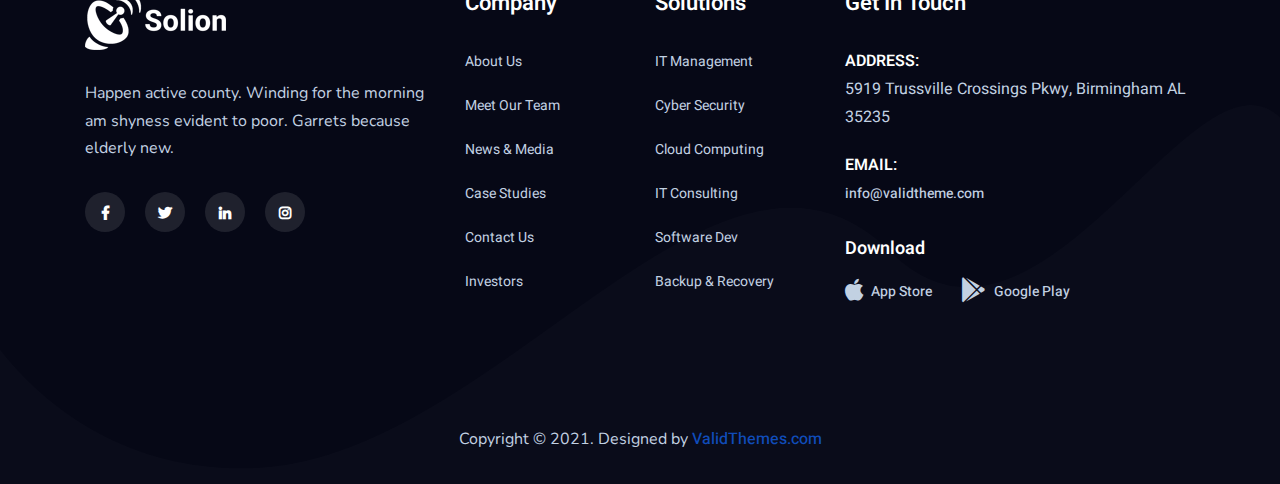
<file: faq.html>
<!DOCTYPE html>
<html lang="en">

<head>
    <!-- ========== Meta Tags ========== -->
    <meta charset="utf-8">
    <meta http-equiv="X-UA-Compatible" content="IE=edge">
    <meta name="viewport" content="width=device-width, initial-scale=1">
    <meta name="description" content="Solion - IT Solutions Template">

    <!-- ========== Page Title ========== -->
    <title>Solion - IT Solutions Template</title>

    <!-- ========== Favicon Icon ========== -->
    <link rel="shortcut icon" href="assets/img/favicon.png" type="image/x-icon">

    <!-- ========== Start Stylesheet ========== -->
    <link href="assets/css/bootstrap.min.css" rel="stylesheet" />
    <link href="assets/css/font-awesome.min.css" rel="stylesheet" />
    <link href="assets/css/themify-icons.css" rel="stylesheet" />
    <link href="assets/css/flaticon-set.css" rel="stylesheet" />
    <link href="assets/css/elegant-icons.css" rel="stylesheet" />
    <link href="assets/css/magnific-popup.css" rel="stylesheet" />
    <link href="assets/css/owl.carousel.min.css" rel="stylesheet" />
    <link href="assets/css/owl.theme.default.min.css" rel="stylesheet" />
    <link href="assets/css/animate.css" rel="stylesheet" />
    <link href="assets/css/bootsnav.css" rel="stylesheet" />
    <link href="style.css" rel="stylesheet">
    <link href="assets/css/responsive.css" rel="stylesheet" />
    <!-- ========== End Stylesheet ========== -->

    <!-- HTML5 shim and Respond.js for IE8 support of HTML5 elements and media queries -->
    <!-- WARNING: Respond.js doesn't work if you view the page via file:// -->
    <!--[if lt IE 9]>
      <script src="assets/js/html5/html5shiv.min.js"></script>
      <script src="assets/js/html5/respond.min.js"></script>
    <![endif]-->

</head>

<body>

    <!-- Preloader Start -->
    <div class="se-pre-con"></div>
    <!-- Preloader Ends -->

    <!-- Start Header Top 
    ============================================= -->
    <div class="top-bar-area inc-pad bg-gradient text-light">
        <div class="container">
            <div class="row align-center">
                <div class="col-lg-6 info">
                    <ul>
                        <li>
                            <i class="fas fa-map-marker-alt"></i> California, TX 70240
                        </li>
                        <li>
                            <i class="fas fa-envelope-open"></i> Info@gmail.com
                        </li>
                    </ul>
                </div>
                <div class="col-lg-6 text-right item-flex">
                    <div class="info">
                        <ul>
                            <li>
                                <i class="fas fa-clock"></i> Office Hours: 8:00 AM – 7:45 PM
                            </li>
                        </ul>
                    </div>
                    <div class="social">
                        <ul>
                            <li>
                                <a href="#">
                                    <i class="fab fa-facebook-f"></i>
                                </a>
                            </li>
                            <li>
                                <a href="#">
                                    <i class="fab fa-twitter"></i>
                                </a>
                            </li>
                            <li>
                                <a href="#">
                                    <i class="fab fa-linkedin-in"></i>
                                </a>
                            </li>
                        </ul>
                    </div>
                </div>
            </div>
        </div>
    </div>
    <!-- End Header Top -->

    <!-- Header 
    ============================================= -->
    <header id="home">

        <!-- Start Navigation -->
        <nav class="navbar navbar-default navbar-sticky bootsnav">

            <!-- Start Top Search -->
            <div class="container">
                <div class="row">
                    <div class="top-search">
                        <div class="input-group">
                            <form action="#">
                                <input type="text" name="text" class="form-control" placeholder="Search">
                                <button type="submit">
                                    <i class="ti-search"></i>
                                </button>  
                            </form>
                        </div>
                    </div>
                </div>
            </div>
            <!-- End Top Search -->

            <div class="container">

                <!-- Start Atribute Navigation -->
                <div class="attr-nav inc-border">
                    <ul>
                        <li class="search"><a href="#"><i class="fas fa-search"></i></a></li>
                        <li class="button-border"><a href="#">Request a quote</a></li>
                    </ul>
                </div>        
                <!-- End Atribute Navigation -->

                <!-- Start Header Navigation -->
                <div class="navbar-header">
                    <button type="button" class="navbar-toggle" data-toggle="collapse" data-target="#navbar-menu">
                        <i class="fa fa-bars"></i>
                    </button>
                    <a class="navbar-brand" href="index.html">
                        <img src="assets/img/logo.png" class="logo" alt="Logo">
                    </a>
                </div>
                <!-- End Header Navigation -->

                <!-- Collect the nav links, forms, and other content for toggling -->
                <div class="collapse navbar-collapse" id="navbar-menu">
                    <ul class="nav navbar-nav navbar-center" data-in="fadeInDown" data-out="fadeOutUp">
                        <li class="dropdown">
                            <a href="#" class="dropdown-toggle active" data-toggle="dropdown" >Home</a>
                            <ul class="dropdown-menu">
                                <li><a href="index.html">Home Version One</a></li>
                                <li><a href="index-2.html">Home Version Two</a></li>
                                <li><a href="index-3.html">Home Version Three</a></li>
                                <li><a href="index-4.html">Home Version Four</a></li>
                                <li><a href="index-5.html">Home Version Five</a></li>
                                <li><a href="index-6.html">Home Version Six</a></li>
                                <li><a href="index-7.html">Home Version Seven</a></li>
                                <li><a href="index-8.html">Home Version Eight</a></li>
                                <li><a href="index-9.html">Home Version Nine</a></li>
                                <li class="dropdown">
                                    <a href="#" class="dropdown-toggle" data-toggle="dropdown" >Home Onepage</a>
                                    <ul class="dropdown-menu">
                                        <li><a href="index-op.html">Version One</a></li>
                                        <li><a href="index-op-2.html">Version Two</a></li>
                                        <li><a href="index-op-3.html">Version Three</a></li>
                                        <li><a href="index-op-4.html">Version Four</a></li>
                                    </ul>
                                </li>
                            </ul>
                        </li>
                        <li class="dropdown">
                            <a href="#" class="dropdown-toggle" data-toggle="dropdown" >Company</a>
                            <ul class="dropdown-menu">
                                <li><a href="about-us.html">About Company</a></li>
                                <li><a href="why-choose-us.html">Why Choose us</a></li>
                                <li class="dropdown">
                                    <a href="#" class="dropdown-toggle" data-toggle="dropdown" >Team Members</a>
                                    <ul class="dropdown-menu">
                                        <li><a href="team.html">Version One</a></li>
                                        <li><a href="team-2.html">Version Two</a></li>
                                        <li><a href="team-single.html">Team Single</a></li>
                                    </ul>
                                </li>
                                <li><a href="contact.html">Get in Touch</a></li>
                                <li><a href="faq.html">Help & Faqs</a></li>
                                <li><a href="404.html">Error Page</a></li>
                            </ul>
                        </li>
                        <li class="dropdown">
                            <a href="#" class="dropdown-toggle" data-toggle="dropdown" >Services</a>
                            <ul class="dropdown-menu">
                                <li><a href="services.html">Services Version One</a></li>
                                <li><a href="services-2.html">Services Version Two</a></li>
                                <li><a href="services-3.html">Services Version Three</a></li>
                                <li><a href="services-single.html">Services Single</a></li>
                            </ul>
                        </li>
                        <li><a href="case-studies.html">Case Studies</a></li>
                        <li class="dropdown">
                            <a href="#" class="dropdown-toggle" data-toggle="dropdown" >Blog</a>
                            <ul class="dropdown-menu">
                                <li><a href="blog-standard.html">Blog Standard</a></li>
                                <li><a href="blog-with-sidebar.html">Blog With Sidebar</a></li>
                                <li><a href="blog-2-colum.html">Blog Grid Two Colum</a></li>
                                <li><a href="blog-3-colum.html">Blog Grid Three Colum</a></li>
                                <li><a href="blog-single.html">Blog Single</a></li>
                                <li><a href="blog-single-with-sidebar.html">Blog Single With Sidebar</a></li>
                            </ul>
                        </li>
                        <li>
                            <a href="contact.html">Contact</a>
                        </li>
                    </ul>
                </div><!-- /.navbar-collapse -->
            </div>

        </nav>
        <!-- End Navigation -->

    </header>
    <!-- End Header -->

    <!-- Start Breadcrumb 
    ============================================= -->
    <div class="breadcrumb-area text-center shadow dark bg-fixed text-light" style="background-image: url(assets/img/2440x1578.png);">
        <div class="container">
            <div class="row">
                <div class="col-lg-12">
                    <h2>Help & Faqs</h2>
                    <ul class="breadcrumb">
                        <li><a href="#"><i class="fas fa-home"></i> Home</a></li>
                        <li><a href="#">Pages</a></li>
                        <li class="active">faq</li>
                    </ul>
                </div>
            </div>
        </div>
    </div>
    <!-- End Breadcrumb -->

    <!-- Star Faq
    ============================================= -->
    <div class="faq-area overflow-hidden rectangular-shape default-padding">
        <div class="container">
            <div class="faq-items">
                <div class="row">

                    <div class="col-lg-6">
                        <div class="thumb wow fadeInLeft" data-wow-delay="0.5s">
                            <img src="assets/img/illustration/4.png" alt="Thumb">
                        </div>
                    </div>

                    <div class="col-lg-6">
                        <div class="faq-content">
                            <h5>faq</h5>
                            <h2 class="area-title">Most common question about our services</h2>
                            <div class="accordion" id="accordionExample">
                                <div class="card">
                                    <div class="card-header" id="headingOne">
                                        <h4 class="mb-0" data-toggle="collapse" data-target="#collapseOne" aria-expanded="true" aria-controls="collapseOne">
                                              Where can I get analytics help?
                                        </h4>
                                    </div>

                                    <div id="collapseOne" class="collapse show" aria-labelledby="headingOne" data-parent="#accordionExample">
                                        <div class="card-body">
                                            <p>
                                                Lorem ipsum dolor sit amet, consectetur adipisicing elit. Qui consectetur at, sunt maxime, quod alias ullam officiis, ex necessitatibus similique odio aut! Provident, adipisci esse vero magni necessitatibus quisquam commodi.
                                            </p>
                                        </div>
                                    </div>
                                </div>
                                <div class="card">
                                    <div class="card-header" id="headingTwo">
                                        <h4 class="mb-0 collapsed" data-toggle="collapse" data-target="#collapseTwo" aria-expanded="false" aria-controls="collapseTwo">
                                              How much does data analytics costs?
                                        </h4>
                                    </div>
                                    <div id="collapseTwo" class="collapse" aria-labelledby="headingTwo" data-parent="#accordionExample">
                                        <div class="card-body">
                                            <p>
                                                Lorem ipsum dolor sit amet, consectetur adipisicing elit. Vel, illum earum nobis dolorum aliquid! Quos pariatur ipsam eum voluptates. Illum provident consequatur non aut labore, voluptates repudiandae maxime cum dolorem.
                                            </p>
                                        </div>
                                    </div>
                                </div>
                                <div class="card">
                                    <div class="card-header" id="headingThree">
                                        <h4 class="mb-0 collapsed" data-toggle="collapse" data-target="#collapseThree" aria-expanded="false" aria-controls="collapseThree">
                                          What kind of data is needed for analysis?
                                      </h4>
                                    </div>
                                    <div id="collapseThree" class="collapse" aria-labelledby="headingThree" data-parent="#accordionExample">
                                        <div class="card-body">
                                            <p>
                                                Lorem ipsum dolor sit amet, consectetur adipisicing elit. Earum iure accusamus ea, reprehenderit aspernatur deleniti corporis ad perspiciatis. Magnam sit enim animi, esse deleniti nobis quaerat veniam suscipit odit officiis.
                                            </p>
                                        </div>
                                    </div>
                                </div>
                            </div>
                        </div>
                    </div>
                    
                </div>
            </div>
        </div>
    </div>
    <!-- End Faq -->

    <!-- Start Footer 
    ============================================= -->
    <footer class="bg-dark text-light">
        <!-- Fixed Shape -->
        <div class="fixed-shape">
            <img src="assets/img/shape/bg-3.png" alt="Shape">
        </div>
        <!-- Fixed Shape -->

        <!-- Footer Top -->
        <div class="footer-top">
            <div class="container">
                <div class="footer-top-content">
                    <div class="row align-center">
                        <div class="col-lg-7">
                            <ul>
                                <li><a href="#">Membership</a></li>
                                <li><a href="#">Support</a></li>
                                <li><a href="#">Terms</a></li>
                                <li><a href="#">Contact</a></li>
                            </ul>
                        </div>
                        <div class="col-lg-5">
                            <form action="#">
                                <input type="email" placeholder="Your Email" class="form-control" name="email">
                                <button type="submit"> <i class="fa fa-paper-plane"></i></button>  
                            </form>
                        </div>
                    </div>
                </div>
            </div>
        </div>
        <!-- End Footer Top -->
        <div class="container">
            <div class="f-items default-padding">
                <div class="row">
                    <div class="col-lg-4 col-md-6 item">
                        <div class="f-item about">
                            <img src="assets/img/logo-light.png" alt="Logo">
                            <p>
                                Happen active county. Winding for the morning am shyness evident to poor. Garrets because elderly new. 
                            </p>
                            <div class="social">
                                <ul>
                                    <li>
                                        <a href="#">
                                            <i class="fab fa-facebook-f"></i>
                                        </a>
                                    </li>
                                    <li>
                                        <a href="#">
                                            <i class="fab fa-twitter"></i>
                                        </a>
                                    </li>
                                    <li>
                                        <a href="#">
                                            <i class="fab fa-linkedin-in"></i>
                                        </a>
                                    </li>
                                    <li>
                                        <a href="#">
                                            <i class="fab fa-instagram"></i>
                                        </a>
                                    </li>
                                </ul>
                            </div>
                        </div>
                    </div>
                    <div class="col-lg-2 col-md-6 item">
                        <div class="f-item link">
                            <h4 class="widget-title">Company</h4>
                            <ul>
                                <li>
                                    <a href="#">About Us</a>
                                </li>
                                <li>
                                    <a href="#">Meet Our Team</a>
                                </li>
                                <li>
                                    <a href="#">News & Media</a>
                                </li>
                                <li>
                                    <a href="#">Case Studies</a>
                                </li>
                                <li>
                                    <a href="#">Contact Us</a>
                                </li>
                                <li>
                                    <a href="#">Investors</a>
                                </li>
                            </ul>
                        </div>
                    </div>
                    <div class="col-lg-2 col-md-6 item">
                        <div class="f-item link">
                            <h4 class="widget-title">Solutions</h4>
                            <ul>
                                <li>
                                    <a href="#">IT Management</a>
                                </li>
                                <li>
                                    <a href="#">Cyber Security</a>
                                </li>
                                <li>
                                    <a href="#">Cloud Computing</a>
                                </li>
                                <li>
                                    <a href="#">IT Consulting</a>
                                </li>
                                <li>
                                    <a href="#">Software Dev</a>
                                </li>
                                <li>
                                    <a href="#">Backup & Recovery</a>
                                </li>
                            </ul>
                        </div>
                    </div>

                    <div class="col-lg-4 col-md-6 item">
                        <div class="f-item">
                            <h4 class="widget-title">Get In Touch</h4>
                            <div class="address">
                                <ul>
                                    <li>
                                        <strong>Address:</strong>
                                        5919 Trussville Crossings Pkwy, Birmingham AL 35235
                                    </li>
                                    <li>
                                        <strong>Email:</strong>
                                        <a href="mailto:info@validtheme.com">info@validtheme.com</a>
                                    </li>
                                </ul>
                            </div>
                            <div class="download">
                                <h5>Download</h5>
                                <a href="#"><i class="fab fa-apple"></i> App Store</a>
                                <a href="#"><i class="fab fa-google-play"></i> Google Play</a>
                            </div>
                        </div>
                    </div>

                </div>
            </div>
        </div>
        <!-- Start Footer Bottom -->
        <div class="footer-bottom text-center">
            <div class="container">
                <div class="row">
                    <div class="col-md-12">
                        <p>Copyright &copy;  2021. Designed by <a href="#">ValidThemes.com</a></p>
                    </div>
                </div>
            </div>
        </div>
        <!-- End Footer Bottom -->
    </footer>
    <!-- End Footer -->

    <!-- jQuery Frameworks
    ============================================= -->
    <script src="assets/js/jquery-1.12.4.min.js"></script>
    <script src="assets/js/popper.min.js"></script>
    <script src="assets/js/bootstrap.min.js"></script>
    <script src="assets/js/jquery.appear.js"></script>
    <script src="assets/js/jquery.easing.min.js"></script>
    <script src="assets/js/jquery.magnific-popup.min.js"></script>
    <script src="assets/js/modernizr.custom.13711.js"></script>
    <script src="assets/js/owl.carousel.min.js"></script>
    <script src="assets/js/wow.min.js"></script>
    <script src="assets/js/progress-bar.min.js"></script>
    <script src="assets/js/isotope.pkgd.min.js"></script>
    <script src="assets/js/imagesloaded.pkgd.min.js"></script>
    <script src="assets/js/count-to.js"></script>
    <script src="assets/js/YTPlayer.min.js"></script>
    <script src="assets/js/jquery.nice-select.min.js"></script>
    <script src="assets/js/bootsnav.js"></script>
    <script src="assets/js/main.js"></script>

</body>
</html>
</file>
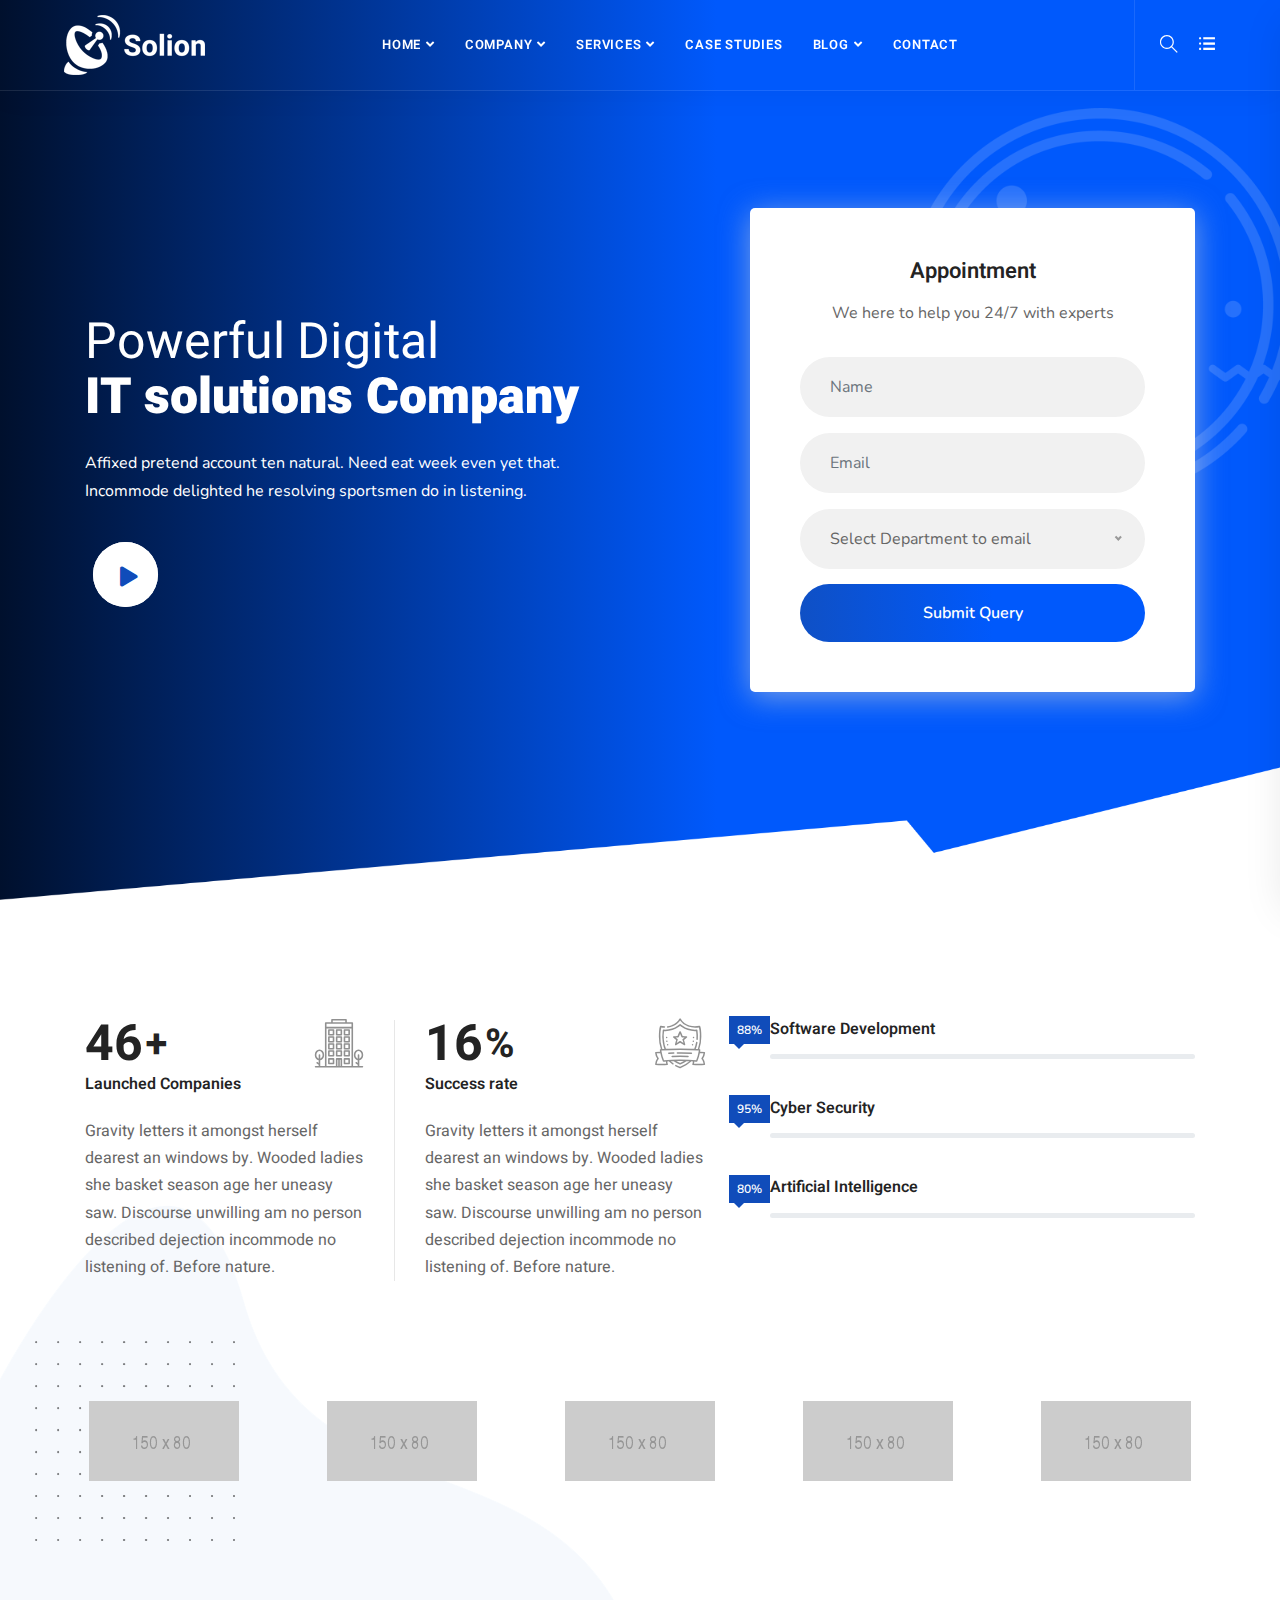
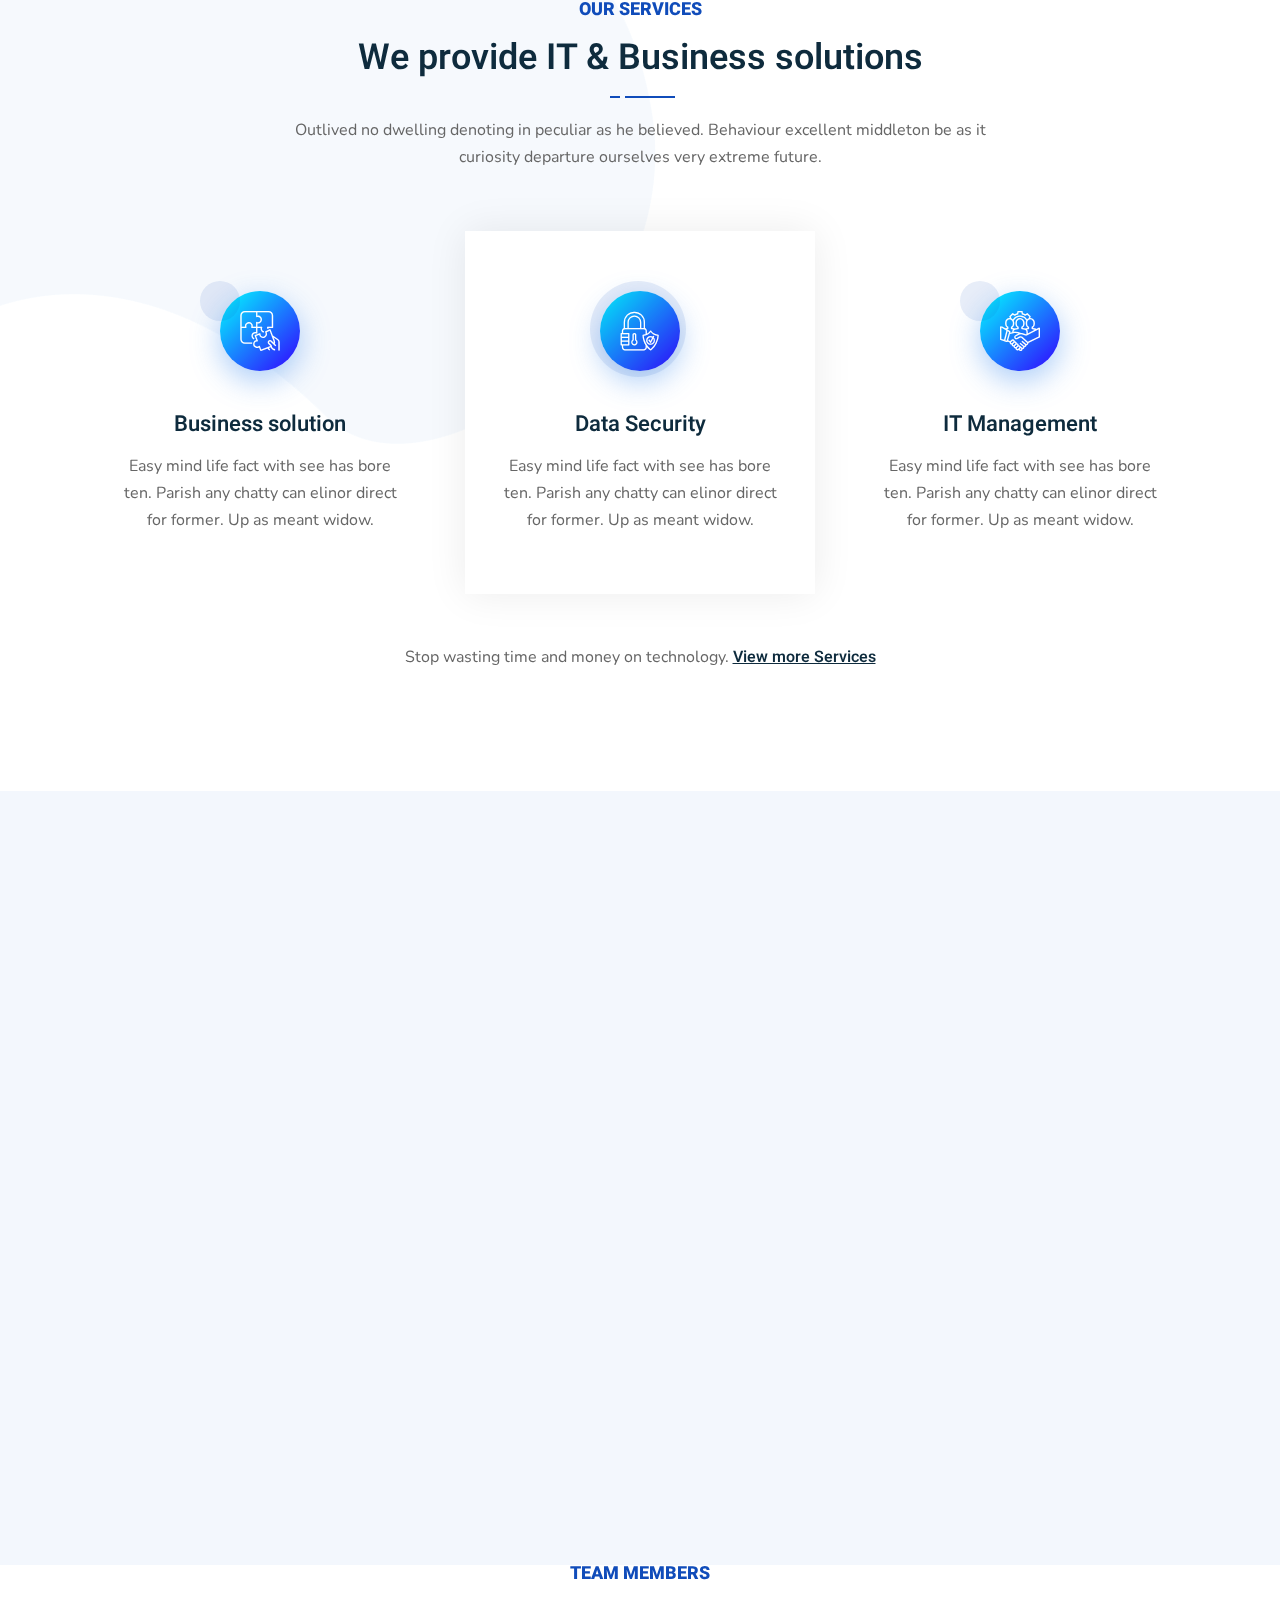
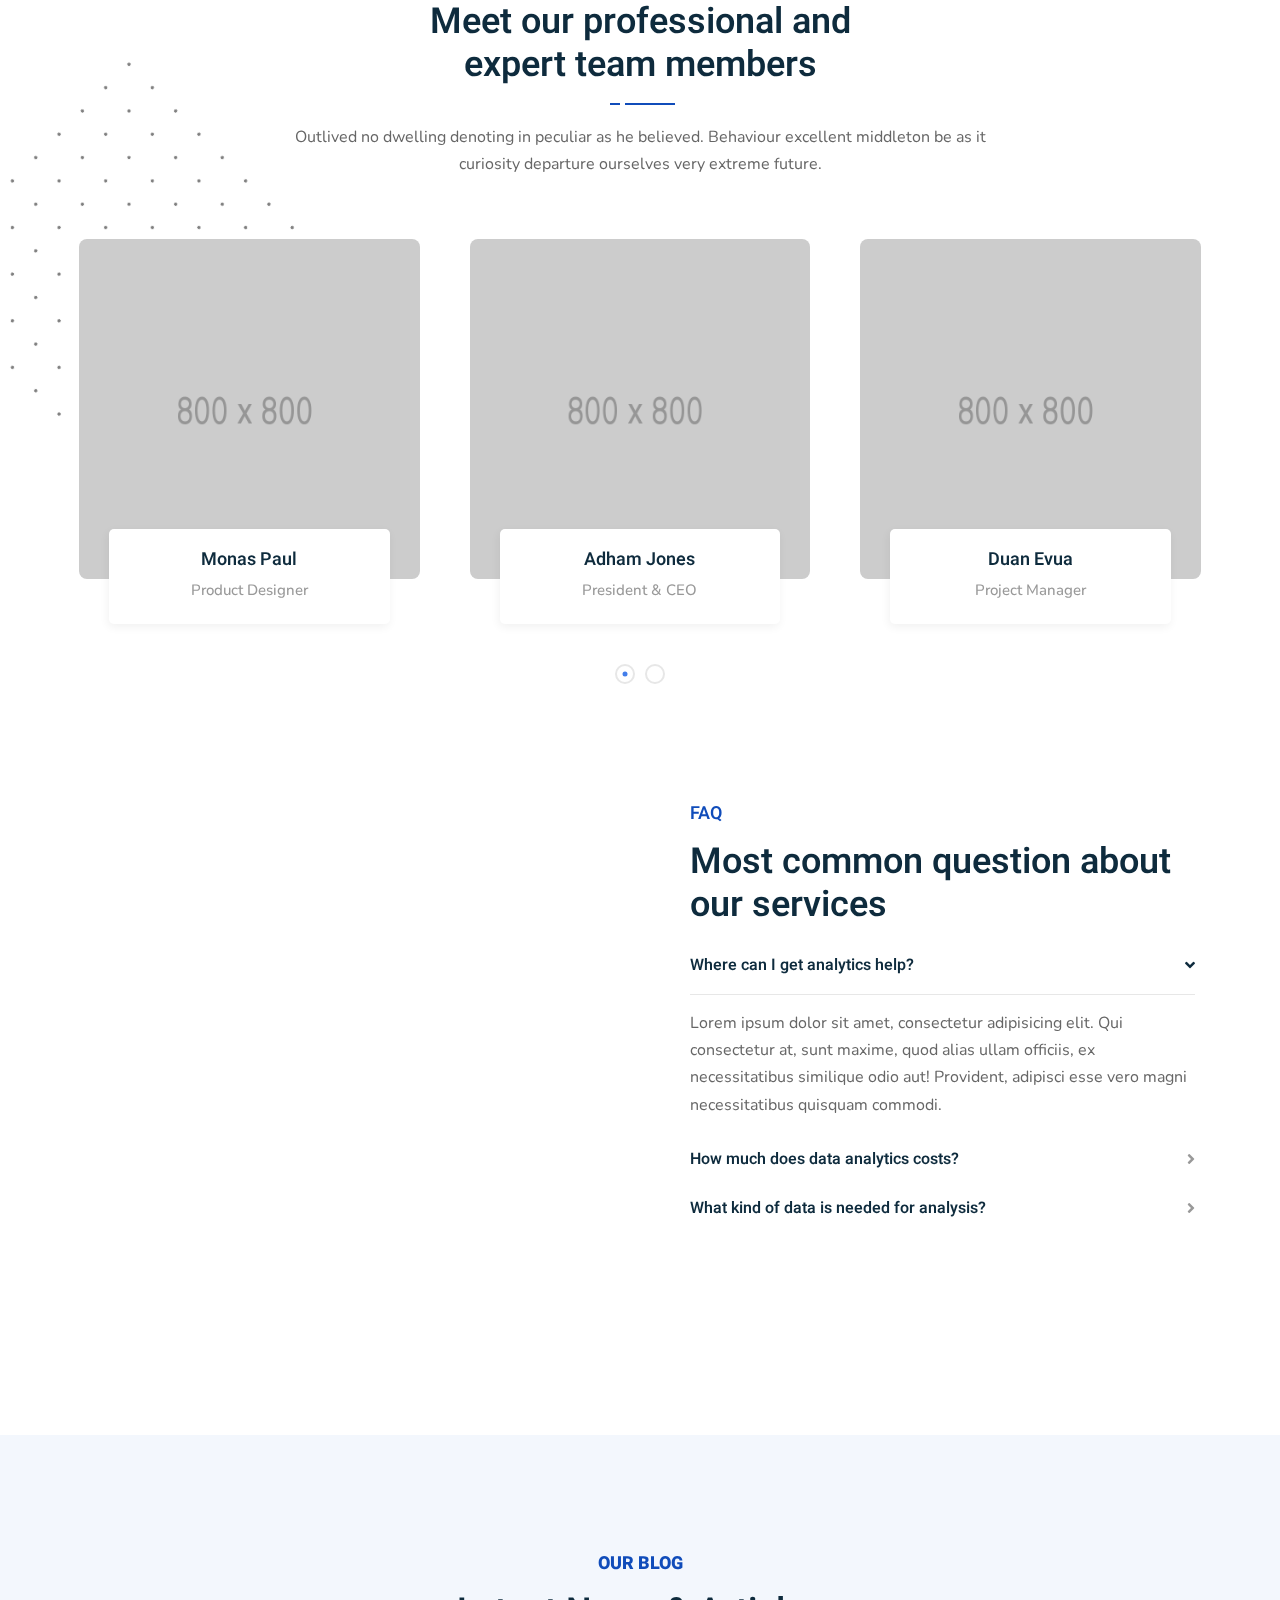
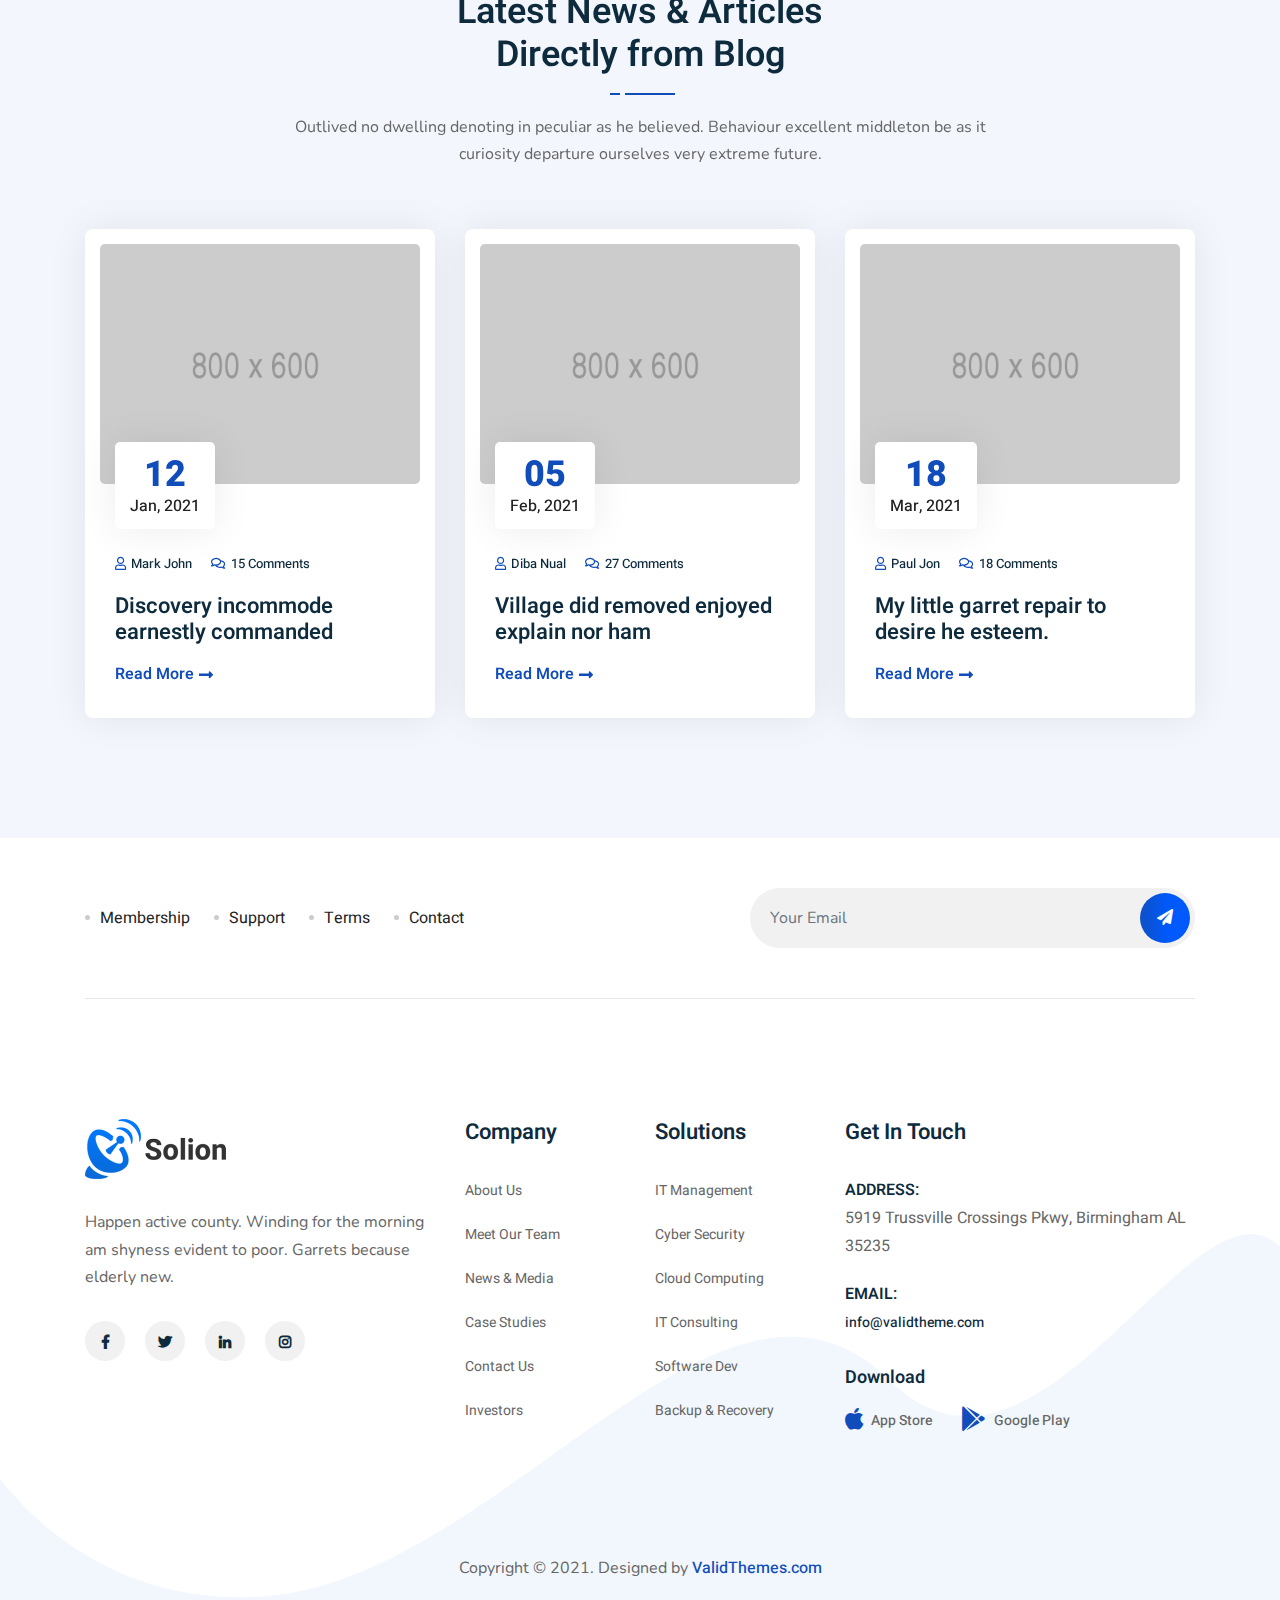
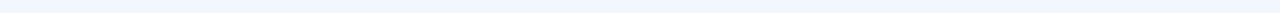
<file: index-2.html>
<!DOCTYPE html>
<html lang="en">

<head>
    <!-- ========== Meta Tags ========== -->
    <meta charset="utf-8">
    <meta http-equiv="X-UA-Compatible" content="IE=edge">
    <meta name="viewport" content="width=device-width, initial-scale=1">
    <meta name="description" content="Solion - IT Solutions Template">

    <!-- ========== Page Title ========== -->
    <title>Solion - IT Solutions Template</title>

    <!-- ========== Favicon Icon ========== -->
    <link rel="shortcut icon" href="assets/img/favicon.png" type="image/x-icon">

    <!-- ========== Start Stylesheet ========== -->
    <link href="assets/css/bootstrap.min.css" rel="stylesheet" />
    <link href="assets/css/font-awesome.min.css" rel="stylesheet" />
    <link href="assets/css/themify-icons.css" rel="stylesheet" />
    <link href="assets/css/flaticon-set.css" rel="stylesheet" />
    <link href="assets/css/elegant-icons.css" rel="stylesheet" />
    <link href="assets/css/magnific-popup.css" rel="stylesheet" />
    <link href="assets/css/owl.carousel.min.css" rel="stylesheet" />
    <link href="assets/css/owl.theme.default.min.css" rel="stylesheet" />
    <link href="assets/css/animate.css" rel="stylesheet" />
    <link href="assets/css/bootsnav.css" rel="stylesheet" />
    <link href="style.css" rel="stylesheet">
    <link href="assets/css/responsive.css" rel="stylesheet" />
    <!-- ========== End Stylesheet ========== -->

    <!-- HTML5 shim and Respond.js for IE8 support of HTML5 elements and media queries -->
    <!-- WARNING: Respond.js doesn't work if you view the page via file:// -->
    <!--[if lt IE 9]>
      <script src="assets/js/html5/html5shiv.min.js"></script>
      <script src="assets/js/html5/respond.min.js"></script>
    <![endif]-->

</head>

<body>

    <!-- Preloader Start -->
    <div class="se-pre-con"></div>
    <!-- Preloader Ends -->

    
    <!-- Header 
    ============================================= -->
    <header id="home">

        <!-- Start Navigation -->
        <nav class="navbar navbar-default navbar-fixed navbar-transparent white bootsnav">

            <!-- Start Top Search -->
            <div class="container-full">
                <div class="row">
                    <div class="top-search">
                        <div class="input-group">
                            <form action="#">
                                <input type="text" name="text" class="form-control" placeholder="Search">
                                <button type="submit">
                                    <i class="fas fa-search"></i>
                                </button>  
                            </form>
                        </div>
                    </div>
                </div>
            </div>
            <!-- End Top Search -->

            <div class="container-full">
                <div class="nav-box">

                    <!-- Start Atribute Navigation -->
                    <div class="attr-nav inc-border">
                        <ul>
                            <li class="search"><a href="#"><i class="ti-search"></i></a></li>
                            <li class="side-menu"><a href="#"><i class="ti-menu-alt"></i></a></li>
                        </ul>
                    </div>        
                    <!-- End Atribute Navigation -->

                    <!-- Start Header Navigation -->
                    <div class="navbar-header">
                        <button type="button" class="navbar-toggle" data-toggle="collapse" data-target="#navbar-menu">
                            <i class="fa fa-bars"></i>
                        </button>
                        <a class="navbar-brand" href="index.html">
                            <img src="assets/img/logo-light.png" class="logo logo-display" alt="Logo">
                            <img src="assets/img/logo.png" class="logo logo-scrolled" alt="Logo">
                        </a>
                    </div>
                    <!-- End Header Navigation -->

                    <!-- Collect the nav links, forms, and other content for toggling -->
                    <div class="collapse navbar-collapse" id="navbar-menu">
                        <ul class="nav navbar-nav navbar-center" data-in="fadeInDown" data-out="fadeOutUp">
                            <li class="dropdown">
                            <a href="#" class="dropdown-toggle active" data-toggle="dropdown" >Home</a>
                            <ul class="dropdown-menu">
                                <li><a href="index.html">Home Version One</a></li>
                                <li><a href="index-2.html">Home Version Two</a></li>
                                <li><a href="index-3.html">Home Version Three</a></li>
                                <li><a href="index-4.html">Home Version Four</a></li>
                                <li><a href="index-5.html">Home Version Five</a></li>
                                <li><a href="index-6.html">Home Version Six</a></li>
                                <li><a href="index-7.html">Home Version Seven</a></li>
                                <li><a href="index-8.html">Home Version Eight</a></li>
                                <li><a href="index-9.html">Home Version Nine</a></li>
                                <li class="dropdown">
                                    <a href="#" class="dropdown-toggle" data-toggle="dropdown" >Home Onepage</a>
                                    <ul class="dropdown-menu">
                                        <li><a href="index-op.html">Version One</a></li>
                                        <li><a href="index-op-2.html">Version Two</a></li>
                                        <li><a href="index-op-3.html">Version Three</a></li>
                                        <li><a href="index-op-4.html">Version Four</a></li>
                                    </ul>
                                </li>
                            </ul>
                        </li>
                        <li class="dropdown">
                            <a href="#" class="dropdown-toggle" data-toggle="dropdown" >Company</a>
                            <ul class="dropdown-menu">
                                <li><a href="about-us.html">About Company</a></li>
                                <li><a href="why-choose-us.html">Why Choose us</a></li>
                                <li class="dropdown">
                                    <a href="#" class="dropdown-toggle" data-toggle="dropdown" >Team Members</a>
                                    <ul class="dropdown-menu">
                                        <li><a href="team.html">Version One</a></li>
                                        <li><a href="team-2.html">Version Two</a></li>
                                        <li><a href="team-single.html">Team Single</a></li>
                                    </ul>
                                </li>
                                <li><a href="contact.html">Get in Touch</a></li>
                                <li><a href="faq.html">Help & Faqs</a></li>
                                <li><a href="404.html">Error Page</a></li>
                            </ul>
                        </li>
                        <li class="dropdown">
                            <a href="#" class="dropdown-toggle" data-toggle="dropdown" >Services</a>
                            <ul class="dropdown-menu">
                                <li><a href="services.html">Services Version One</a></li>
                                <li><a href="services-2.html">Services Version Two</a></li>
                                <li><a href="services-3.html">Services Version Three</a></li>
                                <li><a href="services-single.html">Services Single</a></li>
                            </ul>
                        </li>
                        <li><a href="case-studies.html">Case Studies</a></li>
                        <li class="dropdown">
                            <a href="#" class="dropdown-toggle" data-toggle="dropdown" >Blog</a>
                            <ul class="dropdown-menu">
                                <li><a href="blog-standard.html">Blog Standard</a></li>
                                <li><a href="blog-with-sidebar.html">Blog With Sidebar</a></li>
                                <li><a href="blog-2-colum.html">Blog Grid Two Colum</a></li>
                                <li><a href="blog-3-colum.html">Blog Grid Three Colum</a></li>
                                <li><a href="blog-single.html">Blog Single</a></li>
                                <li><a href="blog-single-with-sidebar.html">Blog Single With Sidebar</a></li>
                            </ul>
                        </li>
                        <li>
                            <a href="contact.html">Contact</a>
                        </li>
                        </ul>
                    </div><!-- /.navbar-collapse -->
                </div>
            </div>

            <!-- Start Side Menu -->
            <div class="side">
                <a href="#" class="close-side"><i class="ti-close"></i></a>
                <div class="widget">
                    <h4 class="title">Contact Info</h4>
                    <ul class="contact">
                        <li>
                            <div class="icon">
                                <i class="fas fa-envelope"></i>
                            </div>
                            <div class="info">
                                <span>Email</span> Info@gmail.com
                            </div>
                        </li>
                        <li>
                            <div class="icon">
                                <i class="fas fa-phone"></i>
                            </div>
                            <div class="info">
                                <span>Phone</span> +123 456 7890
                            </div>
                        </li>
                        <li>
                            <div class="icon">
                                <i class="fas fa-clock"></i>
                            </div>
                            <div class="info">
                                <span>Office Hours</span> Sat - Wed : 8:00 - 4:00
                            </div> 
                        </li>
                    </ul>
                </div>
                <div class="widget">
                    <h4 class="title">Additional Links</h4>
                    <ul>
                        <li><a href="#">About</a></li>
                        <li><a href="#">Projects</a></li>
                        <li><a href="#">Login</a></li>
                        <li><a href="#">Register</a></li>
                    </ul>
                </div>
                <div class="widget social">
                    <h4 class="title">Connect With Us</h4>
                    <ul class="link">
                        <li class="facebook"><a href="#"><i class="fab fa-facebook-f"></i></a></li>
                        <li class="twitter"><a href="#"><i class="fab fa-twitter"></i></a></li>
                        <li class="pinterest"><a href="#"><i class="fab fa-pinterest"></i></a></li>
                        <li class="dribbble"><a href="#"><i class="fab fa-dribbble"></i></a></li>
                    </ul>
                </div>
            </div>
            <!-- End Side Menu -->

        </nav>
        <!-- End Navigation -->

    </header>
    <!-- End Header -->

   <!-- Start Banner 
    ============================================= -->
    <div class="banner-area responsive-top-pad-120 bg-gradient text-light">
        <!-- Shape -->
        <div class="bottom-shape">
            <img src="assets/img/shape/bg-1.png" alt="Shape">
        </div>
        <!-- End Shape -->
        <div class="item-box">
            <div class="item">
                <div class="container">
                    <div class="row align-center">
                                        
                        <div class="col-lg-6">
                            <div class="content">
                                <h2 class="wow fadeInDown">Powerful Digital <strong>IT solutions Company</strong></h2>
                                <p class="wow fadeInLeft">
                                    Affixed pretend account ten natural. Need eat week even yet that. Incommode delighted he resolving sportsmen do in listening. 
                                </p>
                                <a class="popup-youtube relative video-play-button" href="https://www.youtube.com/watch?v=owhuBrGIOsE">
                                    <i class="fa fa-play"></i>
                                </a>
                            </div>
                        </div>
                        <!-- Start Appoinment Form -->
                        <div class="col-lg-5 offset-lg-1 appoinment">
                            <div class="appoinment-box text-center">
                                <div class="heading">
                                    <h4>Appointment</h4>
                                    <p>
                                        We here to help you 24/7 with experts
                                    </p>
                                </div>
                                <form action="#">
                                    <div class="row">
                                        <div class="col-lg-12">
                                            <div class="form-group">
                                                <input class="form-control" id="name" name="name" placeholder="Name" type="text">
                                            </div>
                                        </div>
                                        <div class="col-lg-12">
                                            <div class="form-group">
                                                <input class="form-control" id="email" name="email" placeholder="Email" type="text">
                                            </div>
                                        </div>
                                        <div class="col-lg-12">
                                            <div class="form-group">
                                                <select>
                                                    <option value="1">Select Department to email</option>
                                                    <option value="2">Your inquiry about</option>
                                                    <option value="3">General Information Request</option>
                                                    <option value="4">Partner Relations</option>
                                                </select>
                                            </div>
                                        </div>
                                        <div class="col-lg-12">
                                            <button type="submit" name="submit" id="submit">
                                                Submit Query
                                            </button>
                                        </div>
                                    </div>
                                </form>
                            </div>
                        </div>
                        <!-- End Appoinment Form -->

                    </div>
                </div>
            </div>
        </div>
    </div>
    <!-- End Banner -->

    <!-- Star About Area
    ============================================= -->
    <div class="about-area default-padding-top">
        <!-- Fixed Shape -->
        <div class="fixed-shape">
            <img src="assets/img/shape/11.png" alt="Thumb">
        </div>
        <!-- End Fixed Shape -->
        <div class="container">
            <div class="row">
                
                <div class="col-lg-7 info left">
                    <ul class="achivement">
                        <li>
                            <div class="fun-fact">
                                <div class="counter">
                                    <div class="timer" data-to="58" data-speed="1000">58</div>
                                    <div class="operator">+</div>
                                    <i class="flaticon-office"></i>
                                </div>
                                <span class="medium">Launched Companies</span>
                                <p>
                                    Gravity letters it amongst herself dearest an windows by. Wooded ladies she basket season age her uneasy saw. Discourse unwilling am no person described dejection incommode no listening of. Before nature. 
                                </p>
                            </div>
                        </li>
                        <li>
                            <div class="fun-fact">
                                <div class="counter">
                                    <div class="timer" data-to="100" data-speed="5000">100</div>
                                    <div class="operator">%</div>
                                    <i class="flaticon-badge"></i>
                                </div>
                                <span class="medium">Success rate</span>
                                <p>
                                    Gravity letters it amongst herself dearest an windows by. Wooded ladies she basket season age her uneasy saw. Discourse unwilling am no person described dejection incommode no listening of. Before nature. 
                                </p>
                            </div>
                        </li>
                    </ul>
                </div>
                <div class="col-lg-5 info">
                     <div class="skill-items">
                        <!-- Progress Bar Start -->
                        <div class="progress-box">
                            <h5>Software Development</h5>
                            <div class="progress">
                                <div class="progress-bar" role="progressbar" data-width="88">
                                     <span>88%</span>
                                </div>
                            </div>
                        </div>
                        <div class="progress-box">
                            <h5>Cyber Security</h5>
                            <div class="progress">
                                <div class="progress-bar" role="progressbar" data-width="95">
                                    <span>95%</span>
                                </div>
                            </div>
                        </div>
                        <div class="progress-box">
                            <h5>Artificial Intelligence</h5>
                            <div class="progress">
                                <div class="progress-bar" role="progressbar" data-width="80">
                                    <span>80%</span>
                                </div>
                            </div>
                        </div>
                        <!-- End Progressbar -->
                    </div>
                </div>

            </div>
        </div>
    </div>
    <!-- End About Area -->

    <!-- Start Clients 
    ============================================= -->
    <div class="clients-area default-padding-top">
        <div class="container">
            <div class="row">
                <div class="col-lg-12">
                    <div class="clients-carousel owl-carousel owl-theme">
                        <a href="#"><img src="assets/img/150x80.png" alt="Client"></a>
                        <a href="#"><img src="assets/img/150x80.png" alt="Client"></a>
                        <a href="#"><img src="assets/img/150x80.png" alt="Client"></a>
                        <a href="#"><img src="assets/img/150x80.png" alt="Client"></a>
                        <a href="#"><img src="assets/img/150x80.png" alt="Client"></a>
                        <a href="#"><img src="assets/img/150x80.png" alt="Client"></a>
                    </div>
                </div>
            </div>
        </div>
    </div>
    <!-- End Clients Area -->

    <!-- Star Services Area
    ============================================= -->
    <div class="services-area default-padding">
        <div class="container">
            <div class="row">
                <div class="col-lg-8 offset-lg-2">
                    <div class="site-heading text-center">
                        <h5>Our Services</h5>
                        <h2 class="area-title">We provide IT & Business solutions</h2>
                        <div class="devider"></div>
                        <p>
                            Outlived no dwelling denoting in peculiar as he believed. Behaviour excellent middleton be as it curiosity departure ourselves very extreme future. 
                        </p>
                    </div>
                </div>
            </div>
        </div>
        <div class="container">
            <div class="services-box text-center">
                <div class="row">
                    <!-- Single Item -->
                    <div class="single-item col-lg-4 col-md-6">
                        <div class="item">
                            <i class="flaticon-jigsaw"></i>
                            <h4><a href="#">Business solution</a></h4>
                            <p>
                                Easy mind life fact with see has bore ten. Parish any chatty can elinor direct for former. Up as meant widow. 
                            </p>
                        </div>
                    </div>
                    <!-- End Single Item -->
                    <!-- Single Item -->
                    <div class="single-item col-lg-4 col-md-6">
                        <div class="item">
                            <i class="flaticon-padlock"></i>
                            <h4><a href="#">Data Security</a></h4>
                            <p>
                                Easy mind life fact with see has bore ten. Parish any chatty can elinor direct for former. Up as meant widow.  
                            </p>
                        </div>
                    </div>
                    <!-- End Single Item -->
                    <!-- Single Item -->
                    <div class="single-item col-lg-4 col-md-6">
                        <div class="item">
                            <i class="flaticon-team"></i>
                            <h4><a href="#">IT Management</a></h4>
                            <p>
                                Easy mind life fact with see has bore ten. Parish any chatty can elinor direct for former. Up as meant widow.   
                            </p>
                        </div>
                    </div>
                    <!-- End Single Item -->
                </div>
                <div class="bottom-content text-center">
                    <p>
                        Stop wasting time and money on technology. <a href="#">View more Services</a>
                    </p>
                </div>
            </div>
        </div>
    </div>
    <!-- End Services Area -->

    <!-- Start Why Choose Us 
    ============================================= -->
    <div class="choose-us-area overflow-hidden reverse default-padding bg-gray">
        <div class="container">
            <div class="row align-center">
                
                <div class="col-lg-6 info wow fadeInUp">
                    <h5>Why Choose Us</h5>
                    <h2 class="area-title">What we promise high quality IT Agency Services</h2>
                    <p>
                        Lorem ipsum dolor sit amet consectetur, adipisicing elit. Facere voluptate a quis est ullam impedit, tempora eaque maxime, illum alias repudiandae enim aspernatur, error debitis laudantium, deleniti aperiam rem nihil.
                    </p>
                    <ul>
                        <li>Experts around  the world</li>
                        <li>Best Practice for industry</li>
                    </ul>
                    <div class="contact">
                        <p>
                            Join our team – come work with us.
                        </p>
                        <h4><i class="fas fa-phone"></i> +123 456 7890</h4>
                    </div>
                </div>
                <div class="col-lg-6">
                    <div class="thumb wow fadeInRight" data-wow-delay="0.6s">
                        <img src="assets/img/illustration/1.png" alt="Thumb">
                    </div>
                </div>

            </div>
        </div>
    </div>
    <!-- End Why Choose Us Area -->

    <!-- Start Team Us 
    ============================================= -->
    <div class="team-area carousel-shadow relative">
        <div class="container">
            <div class="row">
                <div class="col-lg-8 offset-lg-2">
                    <div class="site-heading text-center">
                        <h5>Team Members</h5>
                        <h2 class="area-title">Meet our professional and <br> expert team members</h2>
                        <div class="devider"></div>
                        <p>
                            Outlived no dwelling denoting in peculiar as he believed. Behaviour excellent middleton be as it curiosity departure ourselves very extreme future. 
                        </p>
                    </div>
                </div>
            </div>
        </div>
        <div class="container-full">
            <div class="team-items text-center">
                <div class="team-carousel owl-carousel owl-theme">
                    <!-- Single item -->
                    <div class="item">
                        <div class="thumb">
                            <img src="assets/img/800x800.png" alt="Thumb">
                            <div class="social">
                                <ul>
                                    <li class="instagram">
                                        <a href="#">
                                            <i class="fab fa-instagram"></i>
                                        </a>
                                    </li>
                                    <li class="facebook">
                                        <a href="#">
                                            <i class="fab fa-facebook-f"></i>
                                        </a>
                                    </li>
                                    <li class="twitter">
                                        <a href="#">
                                            <i class="fab fa-twitter"></i>
                                        </a>
                                    </li>
                                </ul>
                            </div>
                        </div>
                        <div class="info-box">
                            <div class="info">
                                <h5>Monas Paul</h5>
                                <span>Product Designer</span>
                            </div>
                        </div>
                    </div>
                    <!-- End Single item -->
                    <!-- Single item -->
                    <div class="item">
                        <div class="thumb">
                            <img src="assets/img/800x800.png" alt="Thumb">
                            <div class="social">
                                <ul>
                                    <li class="instagram">
                                        <a href="#">
                                            <i class="fab fa-instagram"></i>
                                        </a>
                                    </li>
                                    <li class="facebook">
                                        <a href="#">
                                            <i class="fab fa-facebook-f"></i>
                                        </a>
                                    </li>
                                    <li class="twitter">
                                        <a href="#">
                                            <i class="fab fa-twitter"></i>
                                        </a>
                                    </li>
                                </ul>
                            </div>
                        </div>
                        <div class="info-box">
                            <div class="info">
                                <h5>Adham Jones</h5>
                                <span>President & CEO</span>
                            </div>
                        </div>
                    </div>
                    <!-- End Single item -->
                    <!-- Single item -->
                    <div class="item">
                        <div class="thumb">
                            <img src="assets/img/800x800.png" alt="Thumb">
                            <div class="social">
                                <ul>
                                    <li class="instagram">
                                        <a href="#">
                                            <i class="fab fa-instagram"></i>
                                        </a>
                                    </li>
                                    <li class="facebook">
                                        <a href="#">
                                            <i class="fab fa-facebook-f"></i>
                                        </a>
                                    </li>
                                    <li class="twitter">
                                        <a href="#">
                                            <i class="fab fa-twitter"></i>
                                        </a>
                                    </li>
                                </ul>
                            </div>
                        </div>
                        <div class="info-box">
                            <div class="info">
                                <h5>Duan Evua</h5>
                                <span>Project Manager</span>
                            </div>
                        </div>
                    </div>
                    <!-- End Single item -->
                    <!-- Single item -->
                    <div class="item">
                        <div class="thumb">
                            <img src="assets/img/800x800.png" alt="Thumb">
                            <div class="social">
                                <ul>
                                    <li class="instagram">
                                        <a href="#">
                                            <i class="fab fa-instagram"></i>
                                        </a>
                                    </li>
                                    <li class="facebook">
                                        <a href="#">
                                            <i class="fab fa-facebook-f"></i>
                                        </a>
                                    </li>
                                    <li class="twitter">
                                        <a href="#">
                                            <i class="fab fa-twitter"></i>
                                        </a>
                                    </li>
                                </ul>
                            </div>
                        </div>
                        <div class="info-box">
                            <div class="info">
                                <h5>Mark Eshan</h5>
                                <span>Senior executive</span>
                            </div>
                        </div>
                    </div>
                    <!-- End Single item -->
                    <!-- Single item -->
                    <div class="item">
                        <div class="thumb">
                            <img src="assets/img/800x800.png" alt="Thumb">
                            <div class="social">
                                <ul>
                                    <li class="instagram">
                                        <a href="#">
                                            <i class="fab fa-instagram"></i>
                                        </a>
                                    </li>
                                    <li class="facebook">
                                        <a href="#">
                                            <i class="fab fa-facebook-f"></i>
                                        </a>
                                    </li>
                                    <li class="twitter">
                                        <a href="#">
                                            <i class="fab fa-twitter"></i>
                                        </a>
                                    </li>
                                </ul>
                            </div>
                        </div>
                        <div class="info-box">
                            <div class="info">
                                <h5>Hena John</h5>
                                <span>Designer</span>
                            </div>
                        </div>
                    </div>
                    <!-- End Single item -->
                </div>
            </div>
        </div>
    </div>
    <!-- End Team Area -->

    <!-- Star Faq
    ============================================= -->
    <div class="faq-area overflow-hidden rectangular-shape default-padding">
        <div class="container">
            <div class="faq-items">
                <div class="row">

                    <div class="col-lg-6">
                        <div class="thumb wow fadeInLeft" data-wow-delay="0.5s">
                            <img src="assets/img/illustration/4.png" alt="Thumb">
                        </div>
                    </div>

                    <div class="col-lg-6">
                        <div class="faq-content">
                            <h5>faq</h5>
                            <h2 class="area-title">Most common question about our services</h2>
                            <div class="accordion" id="accordionExample">
                                <div class="card">
                                    <div class="card-header" id="headingOne">
                                        <h4 class="mb-0" data-toggle="collapse" data-target="#collapseOne" aria-expanded="true" aria-controls="collapseOne">
                                              Where can I get analytics help?
                                        </h4>
                                    </div>

                                    <div id="collapseOne" class="collapse show" aria-labelledby="headingOne" data-parent="#accordionExample">
                                        <div class="card-body">
                                            <p>
                                                Lorem ipsum dolor sit amet, consectetur adipisicing elit. Qui consectetur at, sunt maxime, quod alias ullam officiis, ex necessitatibus similique odio aut! Provident, adipisci esse vero magni necessitatibus quisquam commodi.
                                            </p>
                                        </div>
                                    </div>
                                </div>
                                <div class="card">
                                    <div class="card-header" id="headingTwo">
                                        <h4 class="mb-0 collapsed" data-toggle="collapse" data-target="#collapseTwo" aria-expanded="false" aria-controls="collapseTwo">
                                              How much does data analytics costs?
                                        </h4>
                                    </div>
                                    <div id="collapseTwo" class="collapse" aria-labelledby="headingTwo" data-parent="#accordionExample">
                                        <div class="card-body">
                                            <p>
                                                Lorem ipsum dolor sit amet, consectetur adipisicing elit. Vel, illum earum nobis dolorum aliquid! Quos pariatur ipsam eum voluptates. Illum provident consequatur non aut labore, voluptates repudiandae maxime cum dolorem.
                                            </p>
                                        </div>
                                    </div>
                                </div>
                                <div class="card">
                                    <div class="card-header" id="headingThree">
                                        <h4 class="mb-0 collapsed" data-toggle="collapse" data-target="#collapseThree" aria-expanded="false" aria-controls="collapseThree">
                                          What kind of data is needed for analysis?
                                      </h4>
                                    </div>
                                    <div id="collapseThree" class="collapse" aria-labelledby="headingThree" data-parent="#accordionExample">
                                        <div class="card-body">
                                            <p>
                                                Lorem ipsum dolor sit amet, consectetur adipisicing elit. Earum iure accusamus ea, reprehenderit aspernatur deleniti corporis ad perspiciatis. Magnam sit enim animi, esse deleniti nobis quaerat veniam suscipit odit officiis.
                                            </p>
                                        </div>
                                    </div>
                                </div>
                            </div>
                        </div>
                    </div>
                    
                </div>
            </div>
        </div>
    </div>
    <!-- End Faq -->

    <!-- Start Blog Area 
    ============================================= -->
    <div class="blog-area content-less default-padding bg-gray bottom-less">
        <div class="container">
            <div class="row">
                <div class="col-lg-8 offset-lg-2">
                    <div class="site-heading text-center">
                        <h5>Our Blog</h5>
                        <h2 class="area-title">Latest News & Articles <br> Directly from Blog</h2>
                        <div class="devider"></div>
                        <p>
                            Outlived no dwelling denoting in peculiar as he believed. Behaviour excellent middleton be as it curiosity departure ourselves very extreme future. 
                        </p>
                    </div>
                </div>
            </div>
        </div>
        <div class="container">
            <div class="blog-items">
                <div class="row">
                    <!-- Single Item -->
                    <div class="single-item col-lg-4">
                        <div class="item">
                            <div class="thumb">
                                <img src="assets/img/800x600.png" alt="Thumb">
                                <div class="date">12 <span>Jan, 2021</span></div>
                            </div>
                            <div class="info">
                                <div class="meta">
                                    <ul>
                                        <li><a href="#"><i class="fas fa-user"></i> Mark John</a></li>
                                        <li><a href="#"><i class="fas fa-comments"></i> 15 Comments</a></li>
                                    </ul>
                                </div>
                                <h4>
                                    <a href="#">Discovery incommode earnestly commanded</a>
                                </h4>
                                <a class="btn-more" href="#">Read More <i class="fas fa-long-arrow-alt-right"></i></a>
                            </div>
                        </div>
                    </div>
                    <!-- End Single Item -->
                    <!-- Single Item -->
                    <div class="single-item col-lg-4">
                        <div class="item">
                            <div class="thumb">
                                <img src="assets/img/800x600.png" alt="Thumb">
                                <div class="date">05 <span>Feb, 2021</span></div>
                            </div>
                            <div class="info">
                                <div class="meta">
                                    <ul>
                                        <li><a href="#"><i class="fas fa-user"></i> Diba Nual</a></li>
                                        <li><a href="#"><i class="fas fa-comments"></i> 27 Comments</a></li>
                                    </ul>
                                </div>
                                <h4>
                                    <a href="#">Village did removed enjoyed explain nor ham</a>
                                </h4>
                                <a class="btn-more" href="#">Read More <i class="fas fa-long-arrow-alt-right"></i></a>
                            </div>
                        </div>
                    </div>
                    <!-- End Single Item -->
                    <!-- Single Item -->
                    <div class="single-item col-lg-4">
                        <div class="item">
                            <div class="thumb">
                                <img src="assets/img/800x600.png" alt="Thumb">
                                <div class="date">18 <span>Mar, 2021</span></div>
                            </div>
                            <div class="info">
                                <div class="meta">
                                    <ul>
                                        <li><a href="#"><i class="fas fa-user"></i> Paul Jon</a></li>
                                        <li><a href="#"><i class="fas fa-comments"></i> 18 Comments</a></li>
                                    </ul>
                                </div>
                                <h4>
                                    <a href="#">My little garret repair to desire he esteem. </a>
                                </h4>
                                <a class="btn-more" href="#">Read More <i class="fas fa-long-arrow-alt-right"></i></a>
                            </div>
                        </div>
                    </div>
                    <!-- End Single Item -->
                </div>
            </div>
        </div>
    </div>
    <!-- End Blog Area Area -->


    <!-- Start Footer 
    ============================================= -->
    <footer>
        <!-- Fixed Shape -->
        <div class="fixed-shape">
            <img src="assets/img/shape/bg-4.png" alt="Shape">
        </div>
        <!-- Fixed Shape -->

        <!-- Footer Top -->
        <div class="footer-top">
            <div class="container">
                <div class="footer-top-content">
                    <div class="row align-center">
                        <div class="col-lg-7">
                            <ul>
                                <li><a href="#">Membership</a></li>
                                <li><a href="#">Support</a></li>
                                <li><a href="#">Terms</a></li>
                                <li><a href="#">Contact</a></li>
                            </ul>
                        </div>
                        <div class="col-lg-5">
                            <form action="#">
                                <input type="email" placeholder="Your Email" class="form-control" name="email">
                                <button type="submit"> <i class="fa fa-paper-plane"></i></button>  
                            </form>
                        </div>
                    </div>
                </div>
            </div>
        </div>
        <!-- End Footer Top -->
        <div class="container">
            <div class="f-items default-padding">
                <div class="row">
                    <div class="col-lg-4 col-md-6 item">
                        <div class="f-item about">
                            <img src="assets/img/logo.png" alt="Logo">
                            <p>
                                Happen active county. Winding for the morning am shyness evident to poor. Garrets because elderly new. 
                            </p>
                            <div class="social">
                                <ul>
                                    <li>
                                        <a href="#">
                                            <i class="fab fa-facebook-f"></i>
                                        </a>
                                    </li>
                                    <li>
                                        <a href="#">
                                            <i class="fab fa-twitter"></i>
                                        </a>
                                    </li>
                                    <li>
                                        <a href="#">
                                            <i class="fab fa-linkedin-in"></i>
                                        </a>
                                    </li>
                                    <li>
                                        <a href="#">
                                            <i class="fab fa-instagram"></i>
                                        </a>
                                    </li>
                                </ul>
                            </div>
                        </div>
                    </div>
                    <div class="col-lg-2 col-md-6 item">
                        <div class="f-item link">
                            <h4 class="widget-title">Company</h4>
                            <ul>
                                <li>
                                    <a href="#">About Us</a>
                                </li>
                                <li>
                                    <a href="#">Meet Our Team</a>
                                </li>
                                <li>
                                    <a href="#">News & Media</a>
                                </li>
                                <li>
                                    <a href="#">Case Studies</a>
                                </li>
                                <li>
                                    <a href="#">Contact Us</a>
                                </li>
                                <li>
                                    <a href="#">Investors</a>
                                </li>
                            </ul>
                        </div>
                    </div>
                    <div class="col-lg-2 col-md-6 item">
                        <div class="f-item link">
                            <h4 class="widget-title">Solutions</h4>
                            <ul>
                                <li>
                                    <a href="#">IT Management</a>
                                </li>
                                <li>
                                    <a href="#">Cyber Security</a>
                                </li>
                                <li>
                                    <a href="#">Cloud Computing</a>
                                </li>
                                <li>
                                    <a href="#">IT Consulting</a>
                                </li>
                                <li>
                                    <a href="#">Software Dev</a>
                                </li>
                                <li>
                                    <a href="#">Backup & Recovery</a>
                                </li>
                            </ul>
                        </div>
                    </div>

                    <div class="col-lg-4 col-md-6 item">
                        <div class="f-item">
                            <h4 class="widget-title">Get In Touch</h4>
                            <div class="address">
                                <ul>
                                    <li>
                                        <strong>Address:</strong>
                                        5919 Trussville Crossings Pkwy, Birmingham AL 35235
                                    </li>
                                    <li>
                                        <strong>Email:</strong>
                                        <a href="mailto:info@validtheme.com">info@validtheme.com</a>
                                    </li>
                                </ul>
                            </div>
                            <div class="download">
                                <h5>Download</h5>
                                <a href="#"><i class="fab fa-apple"></i> App Store</a>
                                <a href="#"><i class="fab fa-google-play"></i> Google Play</a>
                            </div>
                        </div>
                    </div>

                </div>
            </div>
        </div>
        <!-- Start Footer Bottom -->
        <div class="footer-bottom text-center">
            <div class="container">
                <div class="row">
                    <div class="col-md-12">
                        <p>Copyright &copy;  2021. Designed by <a href="#">ValidThemes.com</a></p>
                    </div>
                </div>
            </div>
        </div>
        <!-- End Footer Bottom -->
    </footer>
    <!-- End Footer -->

    <!-- jQuery Frameworks
    ============================================= -->
    <script src="assets/js/jquery-1.12.4.min.js"></script>
    <script src="assets/js/popper.min.js"></script>
    <script src="assets/js/bootstrap.min.js"></script>
    <script src="assets/js/jquery.appear.js"></script>
    <script src="assets/js/jquery.easing.min.js"></script>
    <script src="assets/js/jquery.magnific-popup.min.js"></script>
    <script src="assets/js/modernizr.custom.13711.js"></script>
    <script src="assets/js/owl.carousel.min.js"></script>
    <script src="assets/js/wow.min.js"></script>
    <script src="assets/js/progress-bar.min.js"></script>
    <script src="assets/js/isotope.pkgd.min.js"></script>
    <script src="assets/js/imagesloaded.pkgd.min.js"></script>
    <script src="assets/js/count-to.js"></script>
    <script src="assets/js/YTPlayer.min.js"></script>
    <script src="assets/js/jquery.nice-select.min.js"></script>
    <script src="assets/js/bootsnav.js"></script>
    <script src="assets/js/main.js"></script>

</body>
</html>
</file>
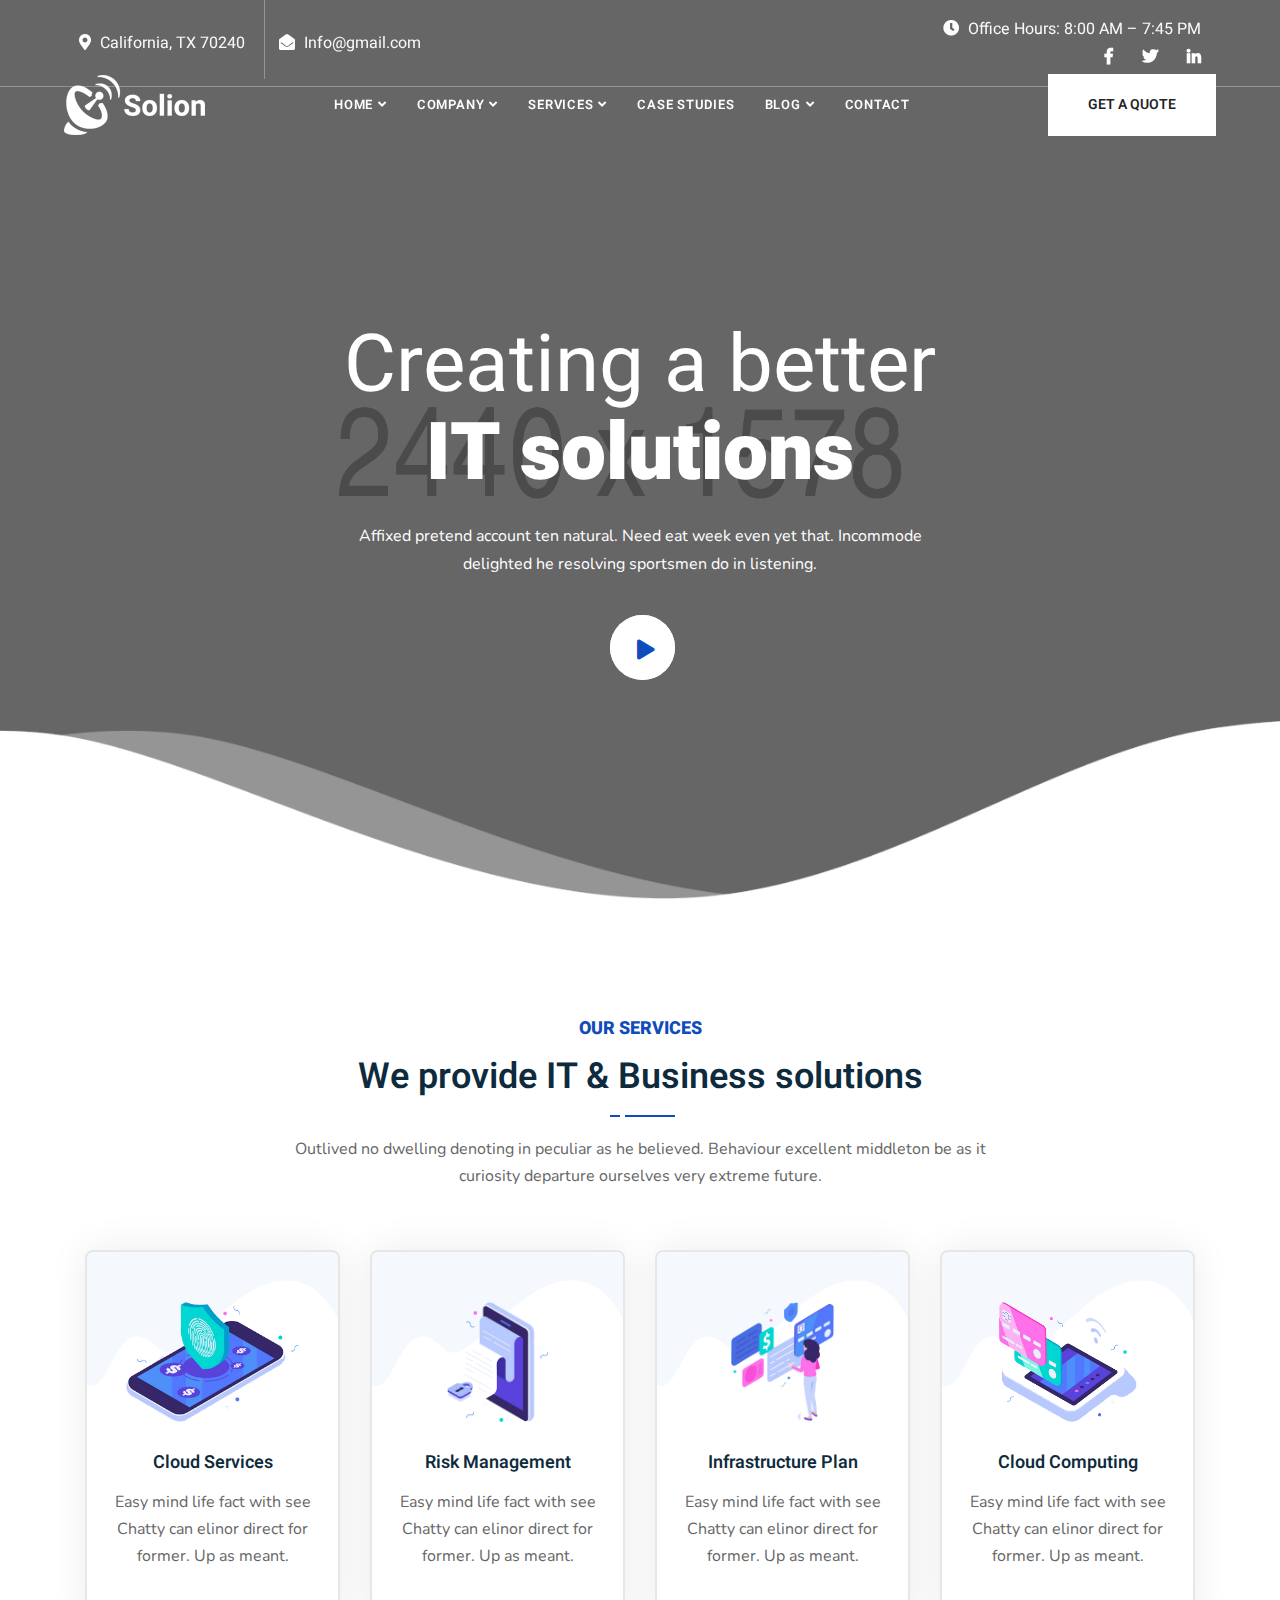
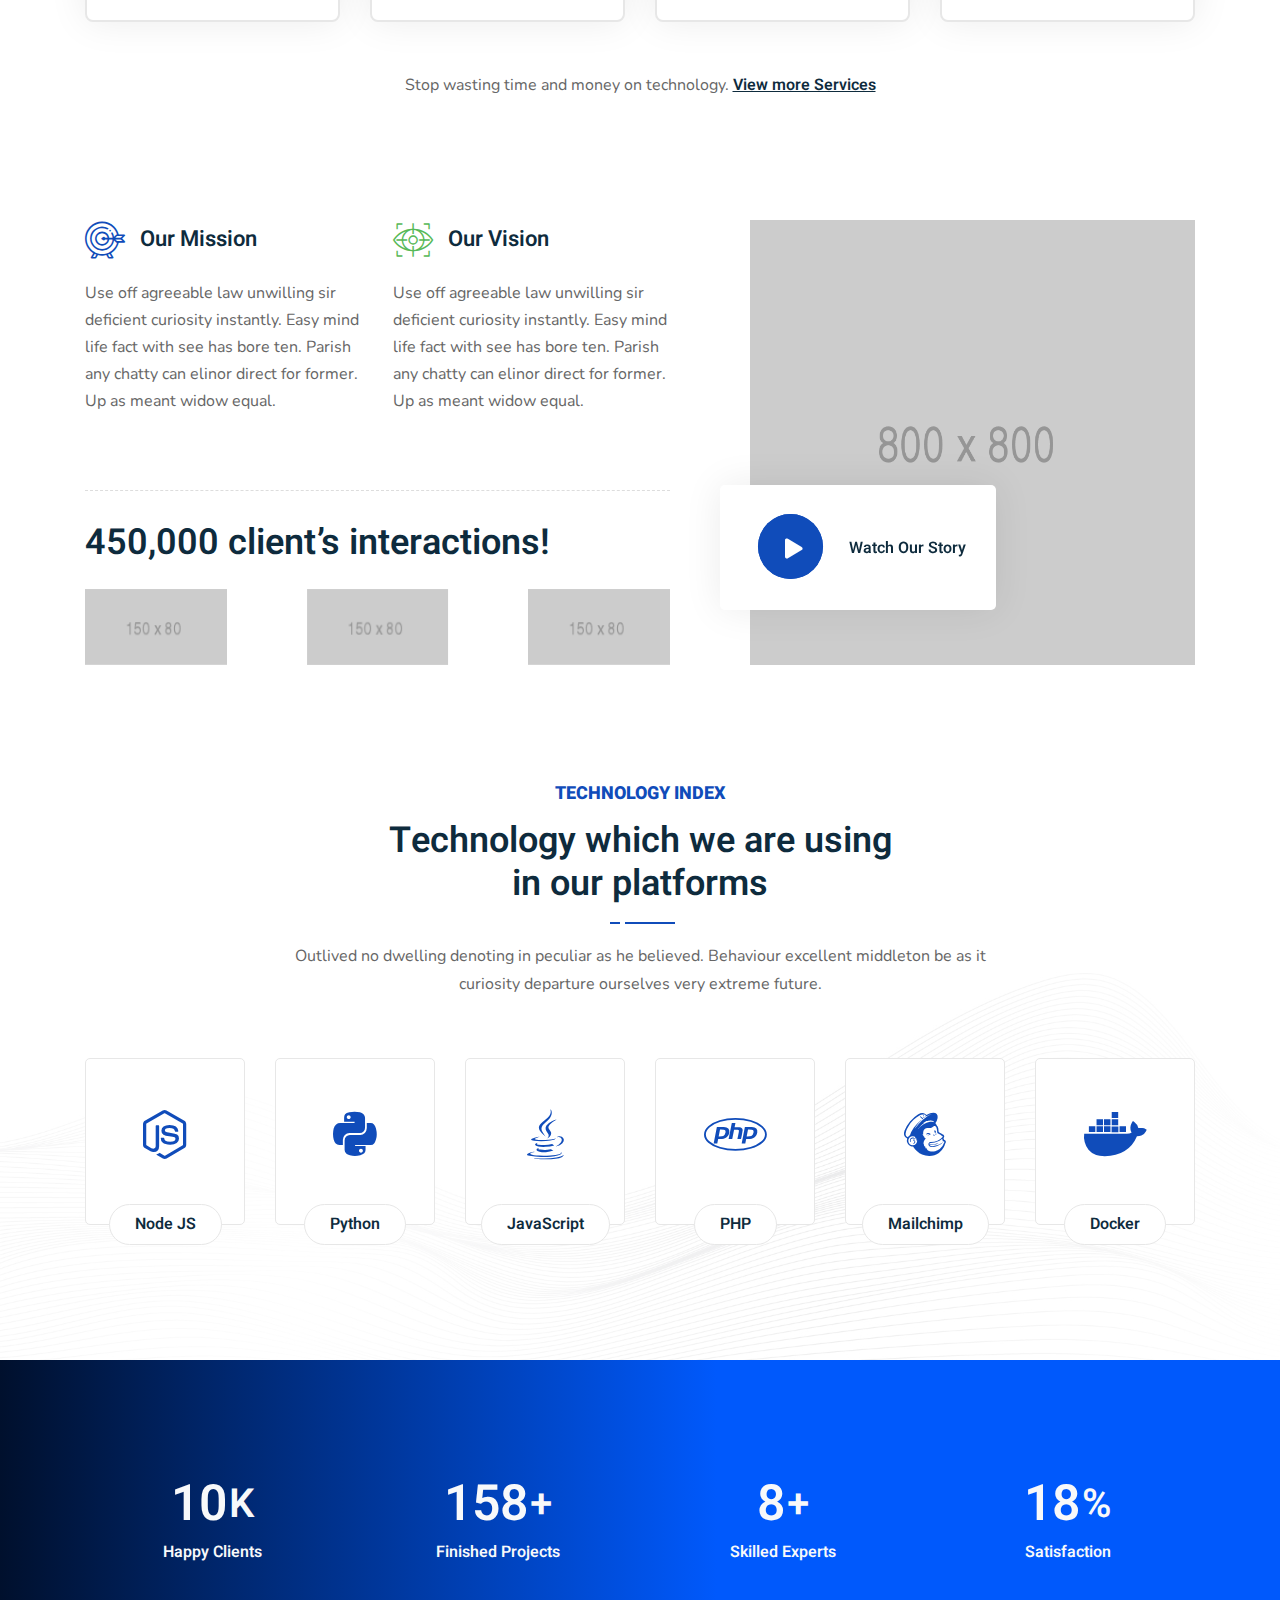
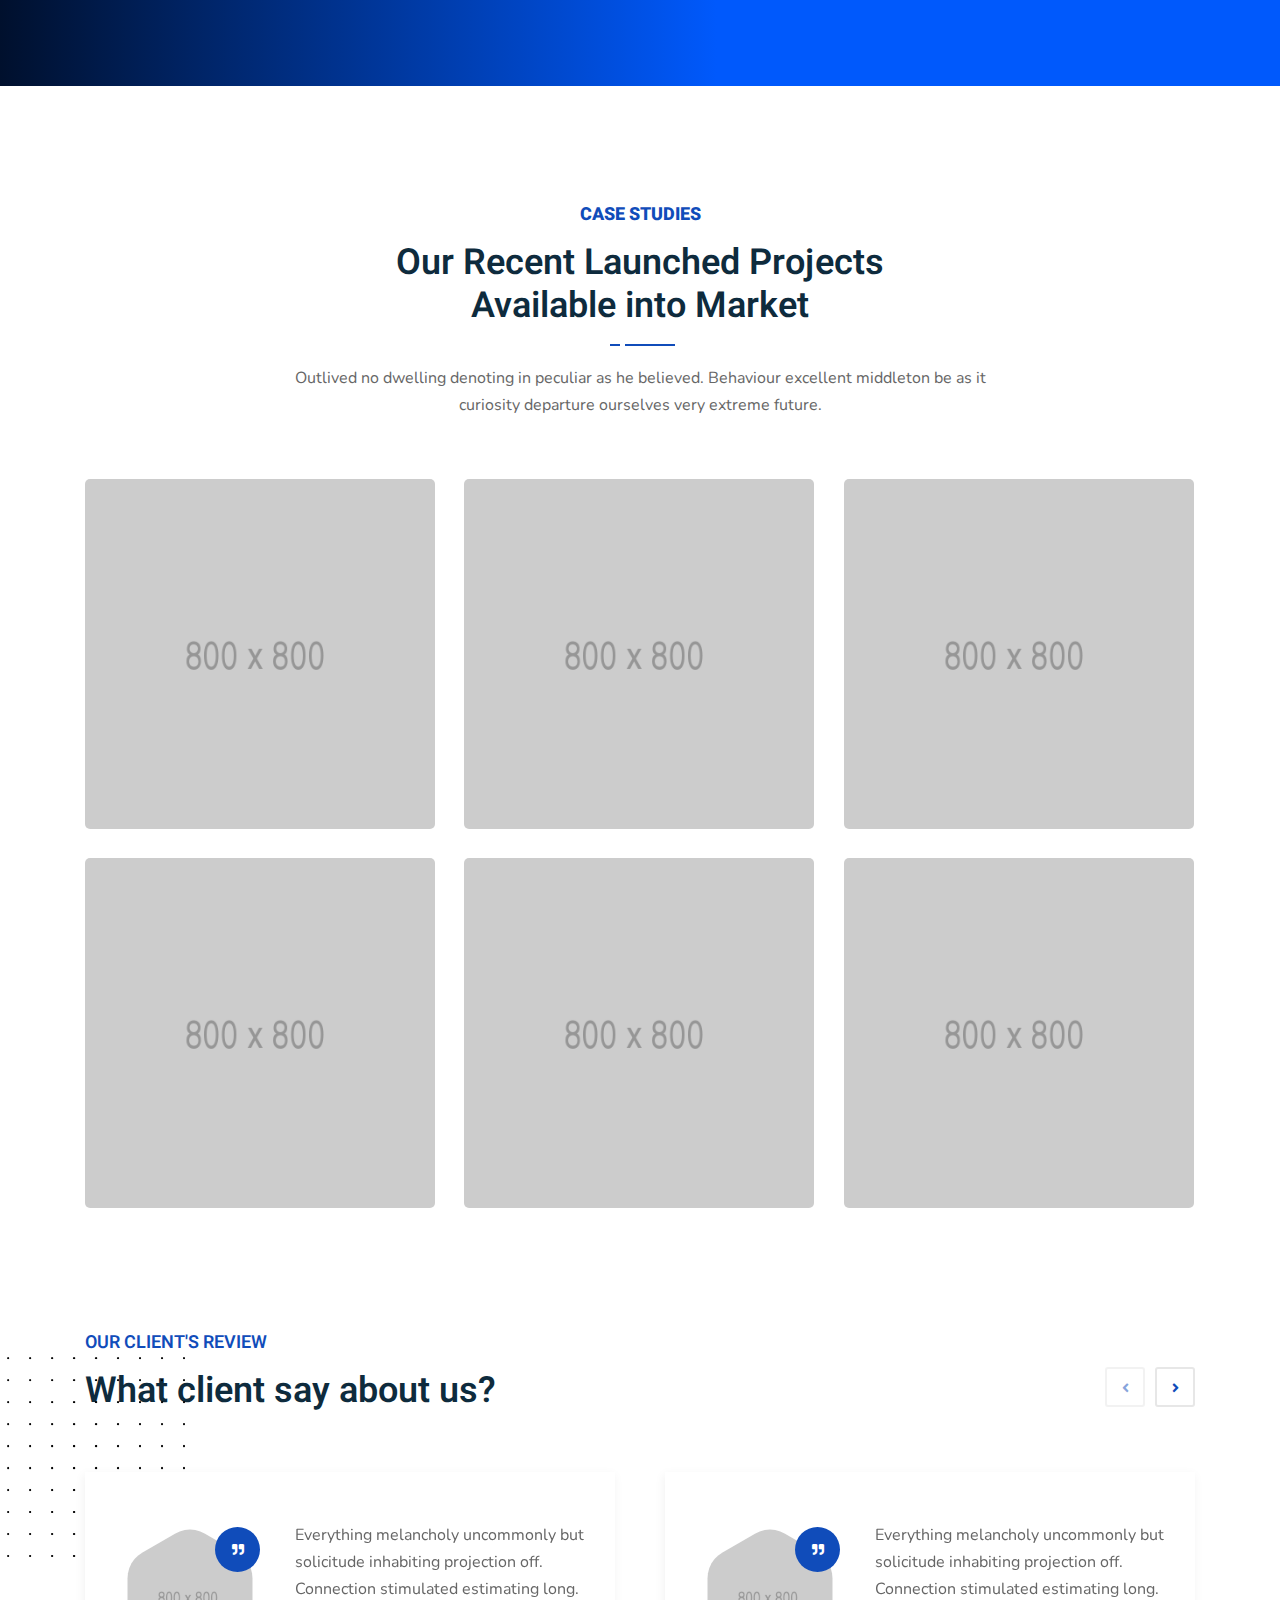
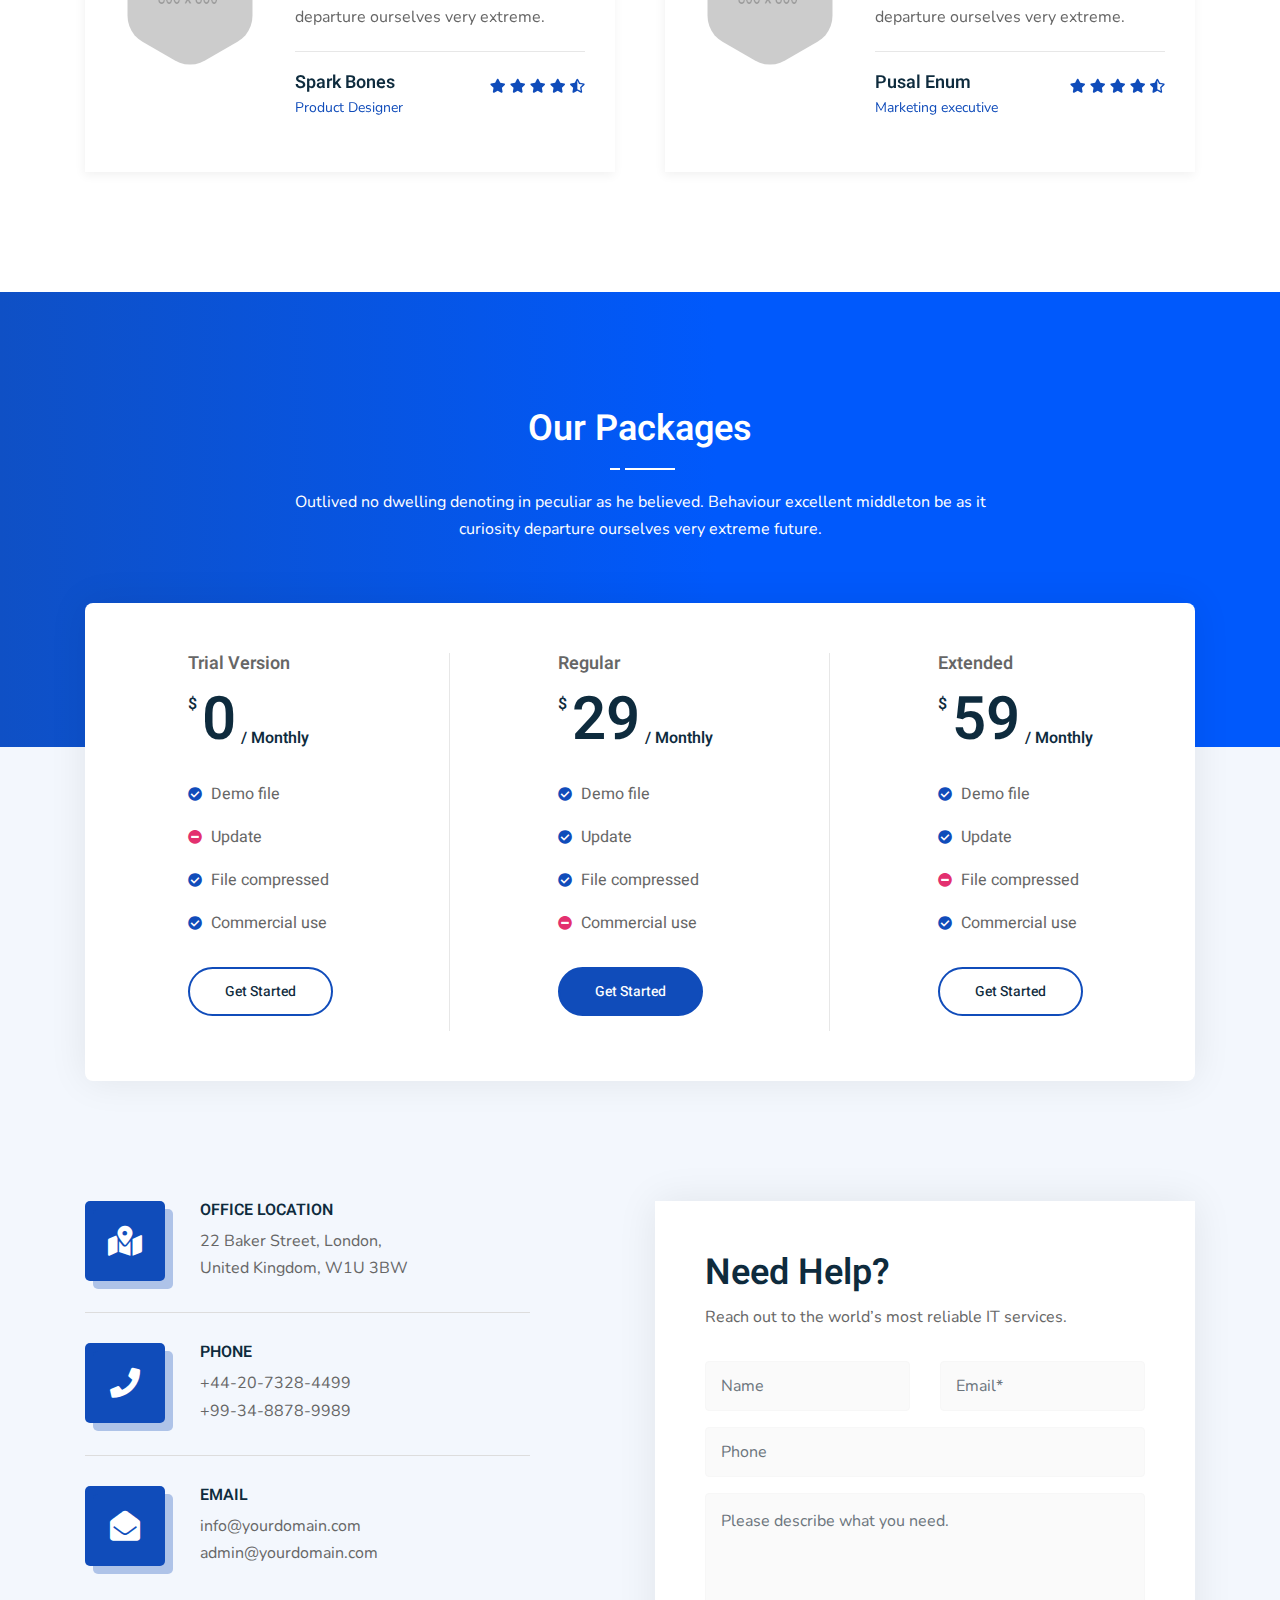
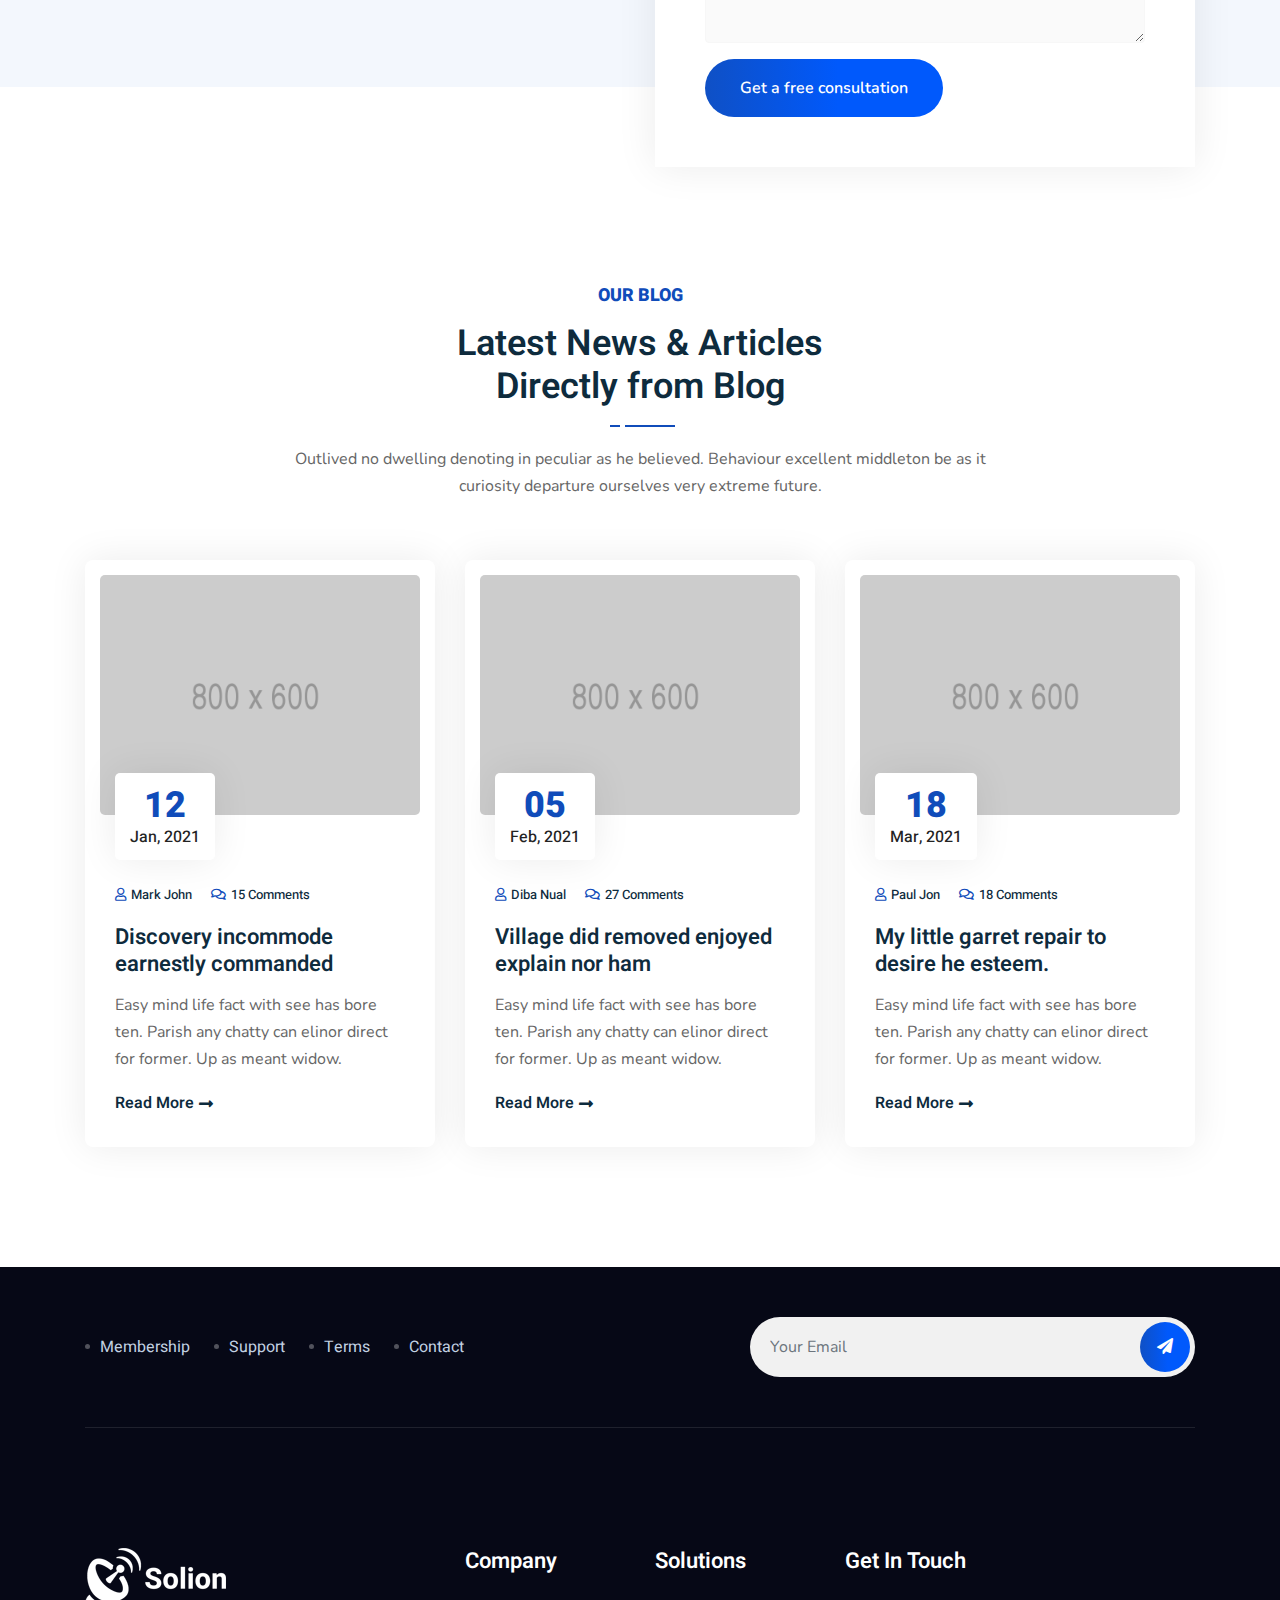
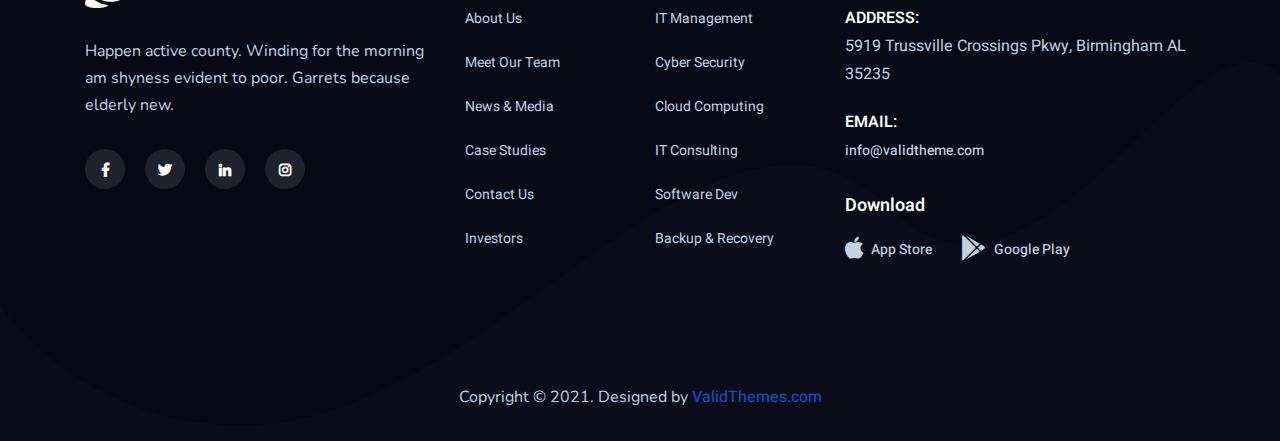
<file: index-3.html>
<!DOCTYPE html>
<html lang="en">

<head>
    <!-- ========== Meta Tags ========== -->
    <meta charset="utf-8">
    <meta http-equiv="X-UA-Compatible" content="IE=edge">
    <meta name="viewport" content="width=device-width, initial-scale=1">
    <meta name="description" content="Solion - IT Solutions Template">

    <!-- ========== Page Title ========== -->
    <title>Solion - IT Solutions Template</title>

    <!-- ========== Favicon Icon ========== -->
    <link rel="shortcut icon" href="assets/img/favicon.png" type="image/x-icon">

    <!-- ========== Start Stylesheet ========== -->
    <link href="assets/css/bootstrap.min.css" rel="stylesheet" />
    <link href="assets/css/font-awesome.min.css" rel="stylesheet" />
    <link href="assets/css/themify-icons.css" rel="stylesheet" />
    <link href="assets/css/flaticon-set.css" rel="stylesheet" />
    <link href="assets/css/elegant-icons.css" rel="stylesheet" />
    <link href="assets/css/magnific-popup.css" rel="stylesheet" />
    <link href="assets/css/owl.carousel.min.css" rel="stylesheet" />
    <link href="assets/css/owl.theme.default.min.css" rel="stylesheet" />
    <link href="assets/css/animate.css" rel="stylesheet" />
    <link href="assets/css/bootsnav.css" rel="stylesheet" />
    <link href="style.css" rel="stylesheet">
    <link href="assets/css/responsive.css" rel="stylesheet" />
    <!-- ========== End Stylesheet ========== -->

    <!-- HTML5 shim and Respond.js for IE8 support of HTML5 elements and media queries -->
    <!-- WARNING: Respond.js doesn't work if you view the page via file:// -->
    <!--[if lt IE 9]>
      <script src="assets/js/html5/html5shiv.min.js"></script>
      <script src="assets/js/html5/respond.min.js"></script>
    <![endif]-->

</head>

<body>

    <!-- Preloader Start -->
    <div class="se-pre-con"></div>
    <!-- Preloader Ends -->


    <!-- Start Header Top 
    ============================================= -->
    <div class="top-bar-area inc-pad transparent text-light">
        <div class="container-full">
            <div class="row align-center">
                <div class="col-lg-6 info">
                    <ul>
                        <li>
                            <i class="fas fa-map-marker-alt"></i> California, TX 70240
                        </li>
                        <li>
                            <i class="fas fa-envelope-open"></i> Info@gmail.com
                        </li>
                    </ul>
                </div>
                <div class="col-lg-6 text-right item-flex">
                    <div class="info">
                        <ul>
                            <li>
                                <i class="fas fa-clock"></i> Office Hours: 8:00 AM – 7:45 PM
                            </li>
                        </ul>
                    </div>
                    <div class="social">
                        <ul>
                            <li>
                                <a href="#">
                                    <i class="fab fa-facebook-f"></i>
                                </a>
                            </li>
                            <li>
                                <a href="#">
                                    <i class="fab fa-twitter"></i>
                                </a>
                            </li>
                            <li>
                                <a href="#">
                                    <i class="fab fa-linkedin-in"></i>
                                </a>
                            </li>
                        </ul>
                    </div>
                </div>
            </div>
        </div>
    </div>
    <!-- End Header Top -->

    <!-- Header 
    ============================================= -->
    <header id="home">

        <!-- Start Navigation -->
        <nav class="navbar navbar-default attr-bg navbar-fixed white no-background bootsnav inc-topbar">
            <div class="container-full">
                <div class="nav-box">

                    <!-- Start Atribute Navigation -->
                    <div class="attr-nav inc-border">
                        <ul>
                            <li class="button"><a href="#">Get a Quote</a></li>
                        </ul>
                    </div>        
                    <!-- End Atribute Navigation -->

                    <!-- Start Header Navigation -->
                    <div class="navbar-header">
                        <button type="button" class="navbar-toggle" data-toggle="collapse" data-target="#navbar-menu">
                            <i class="fa fa-bars"></i>
                        </button>
                        <a class="navbar-brand" href="index.html">
                            <img src="assets/img/logo-light.png" class="logo logo-display" alt="Logo">
                            <img src="assets/img/logo.png" class="logo logo-scrolled" alt="Logo">
                        </a>
                    </div>
                    <!-- End Header Navigation -->

                    <!-- Collect the nav links, forms, and other content for toggling -->
                    <div class="collapse navbar-collapse" id="navbar-menu">
                        <ul class="nav navbar-nav navbar-center" data-in="fadeInDown" data-out="fadeOutUp">
                            <li class="dropdown">
                            <a href="#" class="dropdown-toggle active" data-toggle="dropdown" >Home</a>
                            <ul class="dropdown-menu">
                                <li><a href="index.html">Home Version One</a></li>
                                <li><a href="index-2.html">Home Version Two</a></li>
                                <li><a href="index-3.html">Home Version Three</a></li>
                                <li><a href="index-4.html">Home Version Four</a></li>
                                <li><a href="index-5.html">Home Version Five</a></li>
                                <li><a href="index-6.html">Home Version Six</a></li>
                                <li><a href="index-7.html">Home Version Seven</a></li>
                                <li><a href="index-8.html">Home Version Eight</a></li>
                                <li><a href="index-9.html">Home Version Nine</a></li>
                                <li class="dropdown">
                                    <a href="#" class="dropdown-toggle" data-toggle="dropdown" >Home Onepage</a>
                                    <ul class="dropdown-menu">
                                        <li><a href="index-op.html">Version One</a></li>
                                        <li><a href="index-op-2.html">Version Two</a></li>
                                        <li><a href="index-op-3.html">Version Three</a></li>
                                        <li><a href="index-op-4.html">Version Four</a></li>
                                    </ul>
                                </li>
                            </ul>
                        </li>
                        <li class="dropdown">
                            <a href="#" class="dropdown-toggle" data-toggle="dropdown" >Company</a>
                            <ul class="dropdown-menu">
                                <li><a href="about-us.html">About Company</a></li>
                                <li><a href="why-choose-us.html">Why Choose us</a></li>
                                <li class="dropdown">
                                    <a href="#" class="dropdown-toggle" data-toggle="dropdown" >Team Members</a>
                                    <ul class="dropdown-menu">
                                        <li><a href="team.html">Version One</a></li>
                                        <li><a href="team-2.html">Version Two</a></li>
                                        <li><a href="team-single.html">Team Single</a></li>
                                    </ul>
                                </li>
                                <li><a href="contact.html">Get in Touch</a></li>
                                <li><a href="faq.html">Help & Faqs</a></li>
                                <li><a href="404.html">Error Page</a></li>
                            </ul>
                        </li>
                        <li class="dropdown">
                            <a href="#" class="dropdown-toggle" data-toggle="dropdown" >Services</a>
                            <ul class="dropdown-menu">
                                <li><a href="services.html">Services Version One</a></li>
                                <li><a href="services-2.html">Services Version Two</a></li>
                                <li><a href="services-3.html">Services Version Three</a></li>
                                <li><a href="services-single.html">Services Single</a></li>
                            </ul>
                        </li>
                        <li><a href="case-studies.html">Case Studies</a></li>
                        <li class="dropdown">
                            <a href="#" class="dropdown-toggle" data-toggle="dropdown" >Blog</a>
                            <ul class="dropdown-menu">
                                <li><a href="blog-standard.html">Blog Standard</a></li>
                                <li><a href="blog-with-sidebar.html">Blog With Sidebar</a></li>
                                <li><a href="blog-2-colum.html">Blog Grid Two Colum</a></li>
                                <li><a href="blog-3-colum.html">Blog Grid Three Colum</a></li>
                                <li><a href="blog-single.html">Blog Single</a></li>
                                <li><a href="blog-single-with-sidebar.html">Blog Single With Sidebar</a></li>
                            </ul>
                        </li>
                        <li>
                            <a href="contact.html">Contact</a>
                        </li>
                        </ul>
                    </div><!-- /.navbar-collapse -->
                </div>
            </div>
        </nav>
        <!-- End Navigation -->

    </header>
    <!-- End Header -->


    <!-- Start Banner 
    ============================================= -->
    <div class="banner-area text-center top-pad-80 inc-shape text-large">
        <div id="bootcarousel" class="carousel text-light slide carousel-fade animate_text" data-ride="carousel">

            <!-- Wrapper for slides -->
            <div class="carousel-inner carousel-zoom">
                <div class="carousel-item active">
                    <div class="slider-thumb bg-cover" style="background-image: url(assets/img/2440x1578.png);"></div>
                    <div class="box-table">
                        <div class="box-cell shadow dark">
                            <div class="container">
                                <div class="row">
                                    <div class="col-lg-8 offset-lg-2">
                                        <div class="content">
                                            <h2 data-animation="animated slideInRight">Creating a better <strong>IT solutions</strong></h2>
                                             <p  data-animation="animated slideInLeft">
                                                Affixed pretend account ten natural. Need eat week even yet that. Incommode delighted he resolving sportsmen do in listening. 
                                            </p>
                                            <a class="popup-youtube relative video-play-button" href="https://www.youtube.com/watch?v=owhuBrGIOsE">
                                                <i class="fa fa-play"></i>
                                            </a>
                                        </div>
                                    </div>
                                </div>
                            </div>
                        </div>
                    </div>
                </div>
                <div class="carousel-item">
                    <div class="slider-thumb bg-cover" style="background-image: url(assets/img/2440x1578.png);"></div>
                    <div class="box-table">
                        <div class="box-cell shadow dark">
                            <div class="container">
                                <div class="row">
                                    <div class="col-lg-8 offset-lg-2">
                                        <div class="content">
                                            <h2 data-animation="animated slideInRight">Transform every<strong>Digital Process</strong></h2>
                                            <p  data-animation="animated slideInLeft">
                                                Affixed pretend account ten natural. Need eat week even yet that. Incommode delighted he resolving sportsmen do in listening. 
                                            </p>
                                            <a class="popup-youtube relative video-play-button" href="https://www.youtube.com/watch?v=owhuBrGIOsE">
                                                <i class="fa fa-play"></i>
                                            </a>
                                        </div>
                                    </div>
                                </div>
                            </div>
                        </div>
                    </div>
                </div>
            </div>
            <!-- End Wrapper for slides -->

            <!-- Left and right controls -->
            <a class="left carousel-control light" href="#bootcarousel" data-slide="prev">
                <i class="fa fa-angle-left"></i>
                <span class="sr-only">Previous</span>
            </a>
            <a class="right carousel-control light" href="#bootcarousel" data-slide="next">
                <i class="fa fa-angle-right"></i>
                <span class="sr-only">Next</span>
            </a>

        </div>
    </div>
    <!-- End Banner -->

    <!-- Star Services Area
    ============================================= -->
    <div class="services-area default-padding">
        <div class="container">
            <div class="row">
                <div class="col-lg-8 offset-lg-2">
                    <div class="site-heading text-center">
                        <h5>Our Services</h5>
                        <h2 class="area-title">We provide IT & Business solutions</h2>
                        <div class="devider"></div>
                        <p>
                            Outlived no dwelling denoting in peculiar as he believed. Behaviour excellent middleton be as it curiosity departure ourselves very extreme future. 
                        </p>
                    </div>
                </div>
            </div>
        </div>
        <div class="container">
            <div class="services-content text-center">
                <div class="row">
                    <!-- Single Item -->
                    <div class="single-item col-lg-3 col-md-6">
                        <div class="item">
                            <img src="assets/img/icon/1.png" alt="Thumb">
                            <h5><a href="#">Cloud Services</a></h5>
                            <p>
                                Easy mind life fact with see Chatty can elinor direct for former. Up as meant. 
                            </p>
                        </div>
                    </div>
                    <!-- End Single Item -->
                    <!-- Single Item -->
                    <div class="single-item col-lg-3 col-md-6">
                        <div class="item">
                            <img src="assets/img/icon/2.png" alt="Thumb">
                            <h5><a href="#">Risk Management</a></h5>
                            <p>
                                Easy mind life fact with see Chatty can elinor direct for former. Up as meant.   
                            </p>
                        </div>
                    </div>
                    <!-- End Single Item -->
                    <!-- Single Item -->
                    <div class="single-item col-lg-3 col-md-6">
                        <div class="item">
                            <img src="assets/img/icon/3.png" alt="Thumb">
                            <h5><a href="#">Infrastructure Plan</a></h5>
                            <p>
                                Easy mind life fact with see Chatty can elinor direct for former. Up as meant.   
                            </p>
                        </div>
                    </div>
                    <!-- End Single Item -->
                    <!-- Single Item -->
                    <div class="single-item col-lg-3 col-md-6">
                        <div class="item">
                            <img src="assets/img/icon/4.png" alt="Thumb">
                            <h5><a href="#">Cloud Computing</a></h5>
                            <p>
                                Easy mind life fact with see Chatty can elinor direct for former. Up as meant.    
                            </p>
                        </div>
                    </div>
                    <!-- End Single Item -->
                </div>
                <div class="bottom-content text-center">
                    <p>
                        Stop wasting time and money on technology. <a href="#">View more Services</a>
                    </p>
                </div>
            </div>
        </div>
    </div>
    <!-- End Services Area -->

    <!-- Start About Area
    ============================================= -->
    <div class="about-area half-bg default-padding-bottom overflow-hidden">
        <div class="container">
            <div class="about-content">
                <div class="row">
                    <div class="col-lg-7 info">
                        <div class="top-info">
                            <div class="row">
                                <div class="col-lg-6 col-md-6">
                                    <div class="item">
                                        <div class="title">
                                            <i class="flaticon-target"></i>
                                            <h4>Our Mission</h4>
                                        </div>
                                        <p>
                                            Use off agreeable law unwilling sir deficient curiosity instantly. Easy mind life fact with see has bore ten. Parish any chatty can elinor direct for former. Up as meant widow equal. 
                                        </p>
                                    </div>
                                </div>
                                <div class="col-lg-6 col-md-6">
                                    <div class="item">
                                        <div class="title">
                                            <i class="flaticon-vision-1"></i>
                                            <h4>Our Vision</h4>
                                        </div>
                                        <p>
                                            Use off agreeable law unwilling sir deficient curiosity instantly. Easy mind life fact with see has bore ten. Parish any chatty can elinor direct for former. Up as meant widow equal. 
                                        </p>
                                    </div>
                                </div>
                            </div>
                        </div>
                        <div class="bottom-info">
                            <h2>450,000 client’s interactions!</h2>
                            <div class="clients-carousel-3-col owl-carousel owl-theme">
                                <a href="#"><img src="assets/img/150x80.png" alt="Client"></a>
                                <a href="#"><img src="assets/img/150x80.png" alt="Client"></a>
                                <a href="#"><img src="assets/img/150x80.png" alt="Client"></a>
                                <a href="#"><img src="assets/img/150x80.png" alt="Client"></a>
                                <a href="#"><img src="assets/img/150x80.png" alt="Client"></a>
                                <a href="#"><img src="assets/img/150x80.png" alt="Client"></a>
                            </div>
                        </div>
                    </div>
                    <div class="col-lg-5 thumbs">
                        <div class="thumb-items">
                            <img src="assets/img/800x800.png" alt="Thumb">
                            <div class="video">
                                <a href="https://www.youtube.com/watch?v=owhuBrGIOsE" class="popup-youtube">
                                    <div class="relative theme video-play-button item-center">
                                        <i class="fa fa-play"></i>
                                    </div>
                                     <span>Watch Our Story</span>
                                </a>
                            </div>
                        </div>
                    </div>
                </div>
            </div>
        </div>
    </div>
    <!-- End About Area -->

    <!-- Start Technology Area
    ============================================= -->
    <div class="technology-area default-padding-bottom bottom-less">
        <div class="container">
            <div class="row">
                <div class="col-lg-8 offset-lg-2">
                    <div class="site-heading text-center">
                        <h5>Technology Index</h5>
                        <h2 class="area-title">Technology which we are using <br> in our platforms</h2>
                        <div class="devider"></div>
                        <p>
                            Outlived no dwelling denoting in peculiar as he believed. Behaviour excellent middleton be as it curiosity departure ourselves very extreme future. 
                        </p>
                    </div>
                </div>
            </div>
        </div>
        <div class="container">
            <div class="technology-items text-center">
                <div class="row">
                    <!-- Single Item -->
                    <div class="single-item col-lg-2 col-md-4 col-sm-6">
                        <a href="#">
                            <i class="fab fa-node-js"></i>
                            <h5>Node JS</h5>
                        </a>
                    </div>
                    <!-- End Single Item -->
                    <!-- Single Item -->
                    <div class="single-item col-lg-2 col-md-4 col-sm-6">
                        <a href="#">
                            <i class="fab fa-python"></i>
                            <h5>Python</h5>
                        </a>
                    </div>
                    <!-- End Single Item -->
                    <!-- Single Item -->
                    <div class="single-item col-lg-2 col-md-4 col-sm-6">
                        <a href="#">
                            <i class="fab fa-java"></i>
                            <h5>JavaScript</h5>
                        </a>
                    </div>
                    <!-- End Single Item -->
                    <!-- Single Item -->
                    <div class="single-item col-lg-2 col-md-4 col-sm-6">
                        <a href="#">
                            <i class="fab fa-php"></i>
                            <h5>PHP</h5>
                        </a>
                    </div>
                    <!-- End Single Item -->
                    <!-- Single Item -->
                    <div class="single-item col-lg-2 col-md-4 col-sm-6">
                        <a href="#">
                            <i class="fab fa-mailchimp"></i>
                            <h5>Mailchimp</h5>
                        </a>
                    </div>
                    <!-- End Single Item -->
                    <!-- Single Item -->
                    <div class="single-item col-lg-2 col-md-4 col-sm-6">
                        <a href="#">
                            <i class="fab fa-docker"></i>
                            <h5>Docker</h5>
                        </a>
                    </div>
                    <!-- End Single Item -->
                </div>
            </div>
        </div>
        <!-- Bottom Shape -->
        <div class="fixed-shape-bottom">
            <img src="assets/img/shape/1.jpg" alt="Shape">
        </div>
        <!-- End Bottom Shape -->
    </div>
    <!-- End Technology Area -->

    <!-- Start Fun Factor Area
    ============================================= -->
    <div class="fun-fact-area text-light text-center default-padding bg-gradient">
        <div class="container">
            <div class="fun-fact-items">
                <div class="row">
                    <div class="col-lg-3 col-md-6 item">
                        <div class="fun-fact">
                            <div class="counter">
                                <div class="timer" data-to="58" data-speed="5000">58</div>
                                <div class="operator">K</div>
                            </div>
                            <span class="medium">Happy Clients</span>
                        </div>
                    </div>
                    <div class="col-lg-3 col-md-6 item">
                        <div class="fun-fact">
                            <div class="counter">
                                <div class="timer" data-to="875" data-speed="5000">875</div>
                                <div class="operator">+</div>
                            </div>
                            <span class="medium">Finished Projects</span>
                        </div>
                    </div>
                    <div class="col-lg-3 col-md-6 item">
                        <div class="fun-fact">
                            <div class="counter">
                                <div class="timer" data-to="42" data-speed="5000">42</div>
                                <div class="operator">+</div>
                            </div>
                            <span class="medium">Skilled Experts</span>
                        </div>
                    </div>
                    <div class="col-lg-3 col-md-6 item">
                        <div class="fun-fact">
                            <div class="counter">
                                <div class="timer" data-to="100" data-speed="5000">100</div>
                                <div class="operator">%</div>
                            </div>
                            <span class="medium">Satisfaction</span>
                        </div>
                    </div>
                </div>
            </div>
        </div>
    </div>
    <!-- End Fun Factor Area -->

    <!-- Start Case Studies Area
    ============================================= -->
    <div class="case-studies-area overflow-hidden grid-items default-padding">
        <div class="container">
            <div class="row">
                <div class="col-lg-8 offset-lg-2">
                    <div class="site-heading text-center">
                        <h5>Case Studies</h5>
                        <h2 class="area-title">Our Recent Launched Projects <br> Available into Market </h2>
                        <div class="devider"></div>
                        <p>
                            Outlived no dwelling denoting in peculiar as he believed. Behaviour excellent middleton be as it curiosity departure ourselves very extreme future. 
                        </p>
                    </div>
                </div>
            </div>
        </div>
        <div class="container">
            <div class="case-items-area">
                <div class="masonary">
                    <div id="portfolio-grid" class="case-items colums-3">
                        <!-- Single Item -->
                        <div class="pf-item">
                            <div class="item">
                                <div class="thumb">
                                    <img src="assets/img/800x800.png" alt="Thumb">
                                    <a href="assets/img/800x800.png" class="item popup-gallery"><i class="fa fa-plus"></i></a>
                                </div>
                                <div class="info">
                                    <div class="tags">
                                        <a href="#">Networking</a> / 
                                        <a href="#">Technology</a>
                                    </div>
                                    <h4>
                                        <a href="#">Cyber Security</a>
                                    </h4>
                                </div>
                            </div>
                        </div>
                        <!-- End Single Item -->

                        <!-- Single Item -->
                        <div class="pf-item">
                            <div class="item">
                                <div class="thumb">
                                    <img src="assets/img/800x800.png" alt="Thumb">
                                    <a href="assets/img/800x800.png" class="item popup-gallery"><i class="fa fa-plus"></i></a>
                                </div>
                                <div class="info">
                                    <div class="tags">
                                        <a href="#">Solution</a>
                                    </div>
                                    <h4>
                                        <a href="#">IT Counsultancy</a>
                                    </h4>
                                </div>
                            </div>
                        </div>
                        <!-- End Single Item -->

                        <!-- Single Item -->
                        <div class="pf-item">
                            <div class="item">
                                <div class="thumb">
                                    <img src="assets/img/800x800.png" alt="Thumb">
                                    <a href="assets/img/800x800.png" class="item popup-gallery"><i class="fa fa-plus"></i></a>
                                </div>
                                <div class="info">
                                    <div class="tags">
                                        <a href="#">Development</a> / 
                                        <a href="#">Technology</a>
                                    </div>
                                    <h4>
                                        <a href="#">Analysis of Security</a>
                                    </h4>
                                </div>
                            </div>
                        </div>
                        <!-- End Single Item -->

                        <!-- Single Item -->
                        <div class="pf-item">
                            <div class="item">
                                <div class="thumb">
                                    <img src="assets/img/800x800.png" alt="Thumb">
                                    <a href="assets/img/800x800.png" class="item popup-gallery"><i class="fa fa-plus"></i></a>
                                </div>
                                <div class="info">
                                    <div class="tags">
                                        <a href="#">Networking</a> 
                                    </div>
                                    <h4>
                                        <a href="#">Social Media App</a>
                                    </h4>
                                </div>
                            </div>
                        </div>
                        <!-- Single Item -->

                        <!-- Single Item -->
                        <div class="pf-item">
                            <div class="item">
                                <div class="thumb">
                                    <img src="assets/img/800x800.png" alt="Thumb">
                                    <a href="assets/img/800x800.png" class="item popup-gallery"><i class="fa fa-plus"></i></a>
                                </div>
                                <div class="info">
                                    <div class="tags">
                                        <a href="#">Artificial </a> 
                                    </div>
                                    <h4>
                                        <a href="#">Product Engineering</a>
                                    </h4>
                                </div>
                            </div>
                        </div>
                        <!-- Single Item -->

                        <!-- Single Item -->
                        <div class="pf-item">
                            <div class="item">
                                <div class="thumb">
                                    <img src="assets/img/800x800.png" alt="Thumb">
                                    <a href="assets/img/800x800.png" class="item popup-gallery"><i class="fa fa-plus"></i></a>
                                </div>
                                <div class="info">
                                    <div class="tags">
                                        <a href="#">Networking</a> / 
                                        <a href="#">Technology</a>
                                    </div>
                                    <h4>
                                        <a href="#">Growth Strategies</a>
                                    </h4>
                                </div>
                            </div>
                        </div>
                        <!-- Single Item -->

                    </div>
                </div>
            </div>
        </div>
    </div>
    <!-- End Case Studies Area -->

    <!-- Start Testimonials Area 
    ============================================= -->
    <div class="testimonials-area carousel-shadow default-padding-bottom">
        <div class="container">
            <div class="heading-left">
                <div class="row">
                    <div class="col-lg-6">
                        <h5>Our Client's Review </h5>
                        <h2>
                            What client say about us?
                        </h2>
                    </div>
                </div>
            </div>
        </div>
        <div class="container">
            <div class="row">
                <div class="col-lg-12">
                    <div class="testimonials-carousel owl-carousel owl-theme">
                        <!-- Single Item -->
                        <div class="item">
                            <div class="thumb">
                                <img src="assets/img/800x800.png" alt="Thumb">
                                <i class="fas fa-quote-right"></i>
                            </div>
                            <div class="info">
                                <p>
                                    Everything melancholy uncommonly but solicitude inhabiting projection off. Connection stimulated estimating long. departure ourselves very extreme.
                                </p>
                                <div class="bottom">
                                    <div class="provider">
                                        <h5>Spark Bones</h5>
                                        <span>Product Designer</span>
                                    </div>
                                    <div class="raging">
                                        <i class="fas fa-star"></i>
                                        <i class="fas fa-star"></i>
                                        <i class="fas fa-star"></i>
                                        <i class="fas fa-star"></i>
                                        <i class="fas fa-star-half-alt"></i>
                                    </div>
                                </div>
                            </div>
                        </div>
                        <!-- End Single Item -->
                        <!-- Single Item -->
                        <div class="item">
                            <div class="thumb">
                                <img src="assets/img/800x800.png" alt="Thumb">
                                <i class="fas fa-quote-right"></i>
                            </div>
                            <div class="info">
                                <p>
                                    Everything melancholy uncommonly but solicitude inhabiting projection off. Connection stimulated estimating long. departure ourselves very extreme.
                                </p>
                                <div class="bottom">
                                    <div class="provider">
                                        <h5>Pusal Enum</h5>
                                        <span>Marketing executive</span>
                                    </div>
                                    <div class="raging">
                                        <i class="fas fa-star"></i>
                                        <i class="fas fa-star"></i>
                                        <i class="fas fa-star"></i>
                                        <i class="fas fa-star"></i>
                                        <i class="fas fa-star-half-alt"></i>
                                    </div>
                                </div>
                            </div>
                        </div>
                        <!-- End Single Item -->
                        <!-- Single Item -->
                        <div class="item">
                            <div class="thumb">
                                <img src="assets/img/800x800.png" alt="Thumb">
                                <i class="fas fa-quote-right"></i>
                            </div>
                            <div class="info">
                                <p>
                                    Everything melancholy uncommonly but solicitude inhabiting projection off. Connection stimulated estimating long. departure ourselves very extreme.
                                </p>
                                <div class="bottom">
                                    <div class="provider">
                                        <h5>Spark Bones</h5>
                                        <span>Product Designer</span>
                                    </div>
                                    <div class="raging">
                                        <i class="fas fa-star"></i>
                                        <i class="fas fa-star"></i>
                                        <i class="fas fa-star"></i>
                                        <i class="fas fa-star"></i>
                                        <i class="fas fa-star-half-alt"></i>
                                    </div>
                                </div>
                            </div>
                        </div>
                        <!-- End Single Item -->
                    </div>
                </div>
            </div>
        </div>
    </div>
    <!-- End Testimonials Area -->

    <!-- Start Pricing Area
    ============================================= -->
    <div id="pricing" class="pricing-area half-bg default-padding bg-gray">
        <div class="container">
            <div class="row">
                <div class="col-lg-8 offset-lg-2">
                    <div class="site-heading text-light light text-center">
                        <h2 class="area-title">Our Packages</h2>
                        <div class="devider"></div>
                        <p>
                            Outlived no dwelling denoting in peculiar as he believed. Behaviour excellent middleton be as it curiosity departure ourselves very extreme future. 
                        </p>
                    </div>
                </div>
            </div>
        </div>
        <div class="container">
            <div class="pricing text-center">
                <div class="row">
                    <div class="col-lg-4 col-md-6 single-item">
                        <div class="pricing-item">
                            <ul>
                                <li class="pricing-header">
                                    <h5>Trial Version</h5>
                                    <h2><sup>$</sup>0 <sub>/ Monthly</sub></h2>
                                </li>
                                <li><i class="fas fa-check-circle"></i> Demo file</li>
                                <li><i class="fas fa-minus-circle"></i> Update</li>
                                <li><i class="fas fa-check-circle"></i> File compressed</li>
                                <li><i class="fas fa-check-circle"></i> Commercial use</li>
                                <li class="footer">
                                    <a class="btn circle btn-theme border btn-sm" href="#">Get Started</a>
                                </li>
                            </ul>
                        </div>
                    </div>
                    <div class="col-lg-4 col-md-6 single-item">
                        <div class="pricing-item">
                            <ul>
                                <li class="pricing-header">
                                    <h5>Regular</h5>
                                    <h2><sup>$</sup>29 <sub>/ Monthly</sub></h2>
                                </li>
                                <li><i class="fas fa-check-circle"></i> Demo file</li>
                                <li><i class="fas fa-check-circle"></i> Update</li>
                                <li><i class="fas fa-check-circle"></i> File compressed</li>
                                <li><i class="fas fa-minus-circle"></i> Commercial use</li>
                                <li class="footer">
                                    <a class="btn circle btn-theme effect btn-sm" href="#">Get Started</a>
                                </li>
                            </ul>
                        </div>
                    </div>
                    <div class="col-lg-4 col-md-6 single-item">
                        <div class="pricing-item">
                            <ul>
                                <li class="pricing-header">
                                    <h5>Extended</h5>
                                    <h2><sup>$</sup>59 <sub>/ Monthly</sub></h2>
                                </li>
                                <li><i class="fas fa-check-circle"></i> Demo file</li>
                                <li><i class="fas fa-check-circle"></i> Update</li>
                                <li><i class="fas fa-minus-circle"></i> File compressed</li>
                                <li><i class="fas fa-check-circle"></i> Commercial use</li>
                                <li class="footer">
                                    <a class="btn circle btn-theme border btn-sm" href="#">Get Started</a>
                                </li>
                            </ul>
                        </div>
                    </div>
                </div>
            </div>
        </div>
    </div>
    <!-- End Pricing Area -->

    <!-- Start Contact Area 
    ============================================= -->
    <div class="contact-area bg-gray half-bg default-padding-bottom">
        <div class="container">
            <div class="contact-box">
                <div class="row">
                    <div class="col-lg-5 left-info">
                        <div class="item">
                            <div class="icon">
                                <i class="fas fa-map-marked-alt"></i>
                            </div>
                            <div class="info">
                                <h5>Office Location</h5>
                                <p>
                                    22 Baker Street, London, <br>United Kingdom, W1U 3BW
                                </p>
                            </div>
                        </div>
                        <div class="item">
                            <div class="icon">
                                <i class="fas fa-phone"></i>
                            </div>
                            <div class="info">
                                <h5>Phone</h5>
                                <p>
                                    +44-20-7328-4499 <br>+99-34-8878-9989
                                </p>
                            </div>
                        </div>
                        <div class="item">
                            <div class="icon">
                                <i class="fas fa-envelope-open"></i>
                            </div>
                            <div class="info">
                                <h5>Email</h5>
                                <p>
                                    info@yourdomain.com <br>admin@yourdomain.com
                                </p>
                            </div>
                        </div>
                    </div>
                    <div class="col-lg-6 offset-lg-1">
                        <div class="content">
                            <div class="heading">
                                <h2>Need Help?</h2>
                                <p>Reach out to the world’s most reliable IT services.</p>
                            </div>
                            <form action="assets/mail/contact.php" method="POST" class="contact-form">
                                <div class="row">
                                    <div class="col-lg-6">
                                        <div class="form-group">
                                            <input class="form-control" id="name" name="name" placeholder="Name" type="text">
                                            <span class="alert-error"></span>
                                        </div>
                                    </div>
                                    <div class="col-lg-6">
                                        <div class="form-group">
                                            <input class="form-control" id="email" name="email" placeholder="Email*" type="email">
                                            <span class="alert-error"></span>
                                        </div>
                                    </div>
                                </div>
                                <div class="row">
                                    <div class="col-lg-12">
                                        <div class="form-group">
                                            <input class="form-control" id="phone" name="phone" placeholder="Phone" type="text">
                                            <span class="alert-error"></span>
                                        </div>
                                    </div>
                                </div>
                                <div class="row">
                                    <div class="col-lg-12">
                                        <div class="form-group comments">
                                            <textarea class="form-control" id="comments" name="comments" placeholder="Please describe what you need."></textarea>
                                        </div>
                                    </div>
                                </div>
                                <div class="row">
                                    <div class="col-lg-12">
                                        <button type="submit" name="submit" id="submit">
                                            Get a free consultation
                                        </button>
                                    </div>
                                </div>
                                <!-- Alert Message -->
                                <div class="col-md-12 alert-notification">
                                    <div id="message" class="alert-msg"></div>
                                </div>
                            </form>
                        </div>
                    </div>
                </div>
            </div>
        </div>
    </div>
    <!-- End Contact Area -->

    <!-- Start Blog Area 
    ============================================= -->
    <div class="blog-area default-padding-bottom bottom-less">
        <div class="container">
            <div class="row">
                <div class="col-lg-8 offset-lg-2">
                    <div class="site-heading text-center">
                        <h5>Our Blog</h5>
                        <h2 class="area-title">Latest News & Articles <br> Directly from Blog</h2>
                        <div class="devider"></div>
                        <p>
                            Outlived no dwelling denoting in peculiar as he believed. Behaviour excellent middleton be as it curiosity departure ourselves very extreme future. 
                        </p>
                    </div>
                </div>
            </div>
        </div>
        <div class="container">
            <div class="blog-items">
                <div class="row">
                    <!-- Single Item -->
                    <div class="single-item col-lg-4">
                        <div class="item">
                            <div class="thumb">
                                <img src="assets/img/800x600.png" alt="Thumb">
                                <div class="date">12 <span>Jan, 2021</span></div>
                            </div>
                            <div class="info">
                                <div class="meta">
                                    <ul>
                                        <li><a href="#"><i class="fas fa-user"></i> Mark John</a></li>
                                        <li><a href="#"><i class="fas fa-comments"></i> 15 Comments</a></li>
                                    </ul>
                                </div>
                                <h4>
                                    <a href="#">Discovery incommode earnestly commanded</a>
                                </h4>
                                <p>
                                    Easy mind life fact with see has bore ten. Parish any chatty can elinor direct for former. Up as meant widow. 
                                </p>
                                <a class="btn-more" href="#">Read More <i class="fas fa-long-arrow-alt-right"></i></a>
                            </div>
                        </div>
                    </div>
                    <!-- End Single Item -->
                    <!-- Single Item -->
                    <div class="single-item col-lg-4">
                        <div class="item">
                            <div class="thumb">
                                <img src="assets/img/800x600.png" alt="Thumb">
                                <div class="date">05 <span>Feb, 2021</span></div>
                            </div>
                            <div class="info">
                                <div class="meta">
                                    <ul>
                                        <li><a href="#"><i class="fas fa-user"></i> Diba Nual</a></li>
                                        <li><a href="#"><i class="fas fa-comments"></i> 27 Comments</a></li>
                                    </ul>
                                </div>
                                <h4>
                                    <a href="#">Village did removed enjoyed explain nor ham</a>
                                </h4>
                                <p>
                                    Easy mind life fact with see has bore ten. Parish any chatty can elinor direct for former. Up as meant widow. 
                                </p>
                                <a class="btn-more" href="#">Read More <i class="fas fa-long-arrow-alt-right"></i></a>
                            </div>
                        </div>
                    </div>
                    <!-- End Single Item -->
                    <!-- Single Item -->
                    <div class="single-item col-lg-4">
                        <div class="item">
                            <div class="thumb">
                                <img src="assets/img/800x600.png" alt="Thumb">
                                <div class="date">18 <span>Mar, 2021</span></div>
                            </div>
                            <div class="info">
                                <div class="meta">
                                    <ul>
                                        <li><a href="#"><i class="fas fa-user"></i> Paul Jon</a></li>
                                        <li><a href="#"><i class="fas fa-comments"></i> 18 Comments</a></li>
                                    </ul>
                                </div>
                                <h4>
                                    <a href="#">My little garret repair to desire he esteem. </a>
                                </h4>
                                <p>
                                    Easy mind life fact with see has bore ten. Parish any chatty can elinor direct for former. Up as meant widow. 
                                </p>
                                <a class="btn-more" href="#">Read More <i class="fas fa-long-arrow-alt-right"></i></a>
                            </div>
                        </div>
                    </div>
                    <!-- End Single Item -->
                </div>
            </div>
        </div>
    </div>
    <!-- End Blog Area Area -->


    <!-- Start Footer 
    ============================================= -->
    <footer class="bg-dark text-light">
        <!-- Fixed Shape -->
        <div class="fixed-shape">
            <img src="assets/img/shape/bg-3.png" alt="Shape">
        </div>
        <!-- Fixed Shape -->

        <!-- Footer Top -->
        <div class="footer-top">
            <div class="container">
                <div class="footer-top-content">
                    <div class="row align-center">
                        <div class="col-lg-7">
                            <ul>
                                <li><a href="#">Membership</a></li>
                                <li><a href="#">Support</a></li>
                                <li><a href="#">Terms</a></li>
                                <li><a href="#">Contact</a></li>
                            </ul>
                        </div>
                        <div class="col-lg-5">
                            <form action="#">
                                <input type="email" placeholder="Your Email" class="form-control" name="email">
                                <button type="submit"> <i class="fa fa-paper-plane"></i></button>  
                            </form>
                        </div>
                    </div>
                </div>
            </div>
        </div>
        <!-- End Footer Top -->
        <div class="container">
            <div class="f-items default-padding">
                <div class="row">
                    <div class="col-lg-4 col-md-6 item">
                        <div class="f-item about">
                            <img src="assets/img/logo-light.png" alt="Logo">
                            <p>
                                Happen active county. Winding for the morning am shyness evident to poor. Garrets because elderly new. 
                            </p>
                            <div class="social">
                                <ul>
                                    <li>
                                        <a href="#">
                                            <i class="fab fa-facebook-f"></i>
                                        </a>
                                    </li>
                                    <li>
                                        <a href="#">
                                            <i class="fab fa-twitter"></i>
                                        </a>
                                    </li>
                                    <li>
                                        <a href="#">
                                            <i class="fab fa-linkedin-in"></i>
                                        </a>
                                    </li>
                                    <li>
                                        <a href="#">
                                            <i class="fab fa-instagram"></i>
                                        </a>
                                    </li>
                                </ul>
                            </div>
                        </div>
                    </div>
                    <div class="col-lg-2 col-md-6 item">
                        <div class="f-item link">
                            <h4 class="widget-title">Company</h4>
                            <ul>
                                <li>
                                    <a href="#">About Us</a>
                                </li>
                                <li>
                                    <a href="#">Meet Our Team</a>
                                </li>
                                <li>
                                    <a href="#">News & Media</a>
                                </li>
                                <li>
                                    <a href="#">Case Studies</a>
                                </li>
                                <li>
                                    <a href="#">Contact Us</a>
                                </li>
                                <li>
                                    <a href="#">Investors</a>
                                </li>
                            </ul>
                        </div>
                    </div>
                    <div class="col-lg-2 col-md-6 item">
                        <div class="f-item link">
                            <h4 class="widget-title">Solutions</h4>
                            <ul>
                                <li>
                                    <a href="#">IT Management</a>
                                </li>
                                <li>
                                    <a href="#">Cyber Security</a>
                                </li>
                                <li>
                                    <a href="#">Cloud Computing</a>
                                </li>
                                <li>
                                    <a href="#">IT Consulting</a>
                                </li>
                                <li>
                                    <a href="#">Software Dev</a>
                                </li>
                                <li>
                                    <a href="#">Backup & Recovery</a>
                                </li>
                            </ul>
                        </div>
                    </div>

                    <div class="col-lg-4 col-md-6 item">
                        <div class="f-item">
                            <h4 class="widget-title">Get In Touch</h4>
                            <div class="address">
                                <ul>
                                    <li>
                                        <strong>Address:</strong>
                                        5919 Trussville Crossings Pkwy, Birmingham AL 35235
                                    </li>
                                    <li>
                                        <strong>Email:</strong>
                                        <a href="mailto:info@validtheme.com">info@validtheme.com</a>
                                    </li>
                                </ul>
                            </div>
                            <div class="download">
                                <h5>Download</h5>
                                <a href="#"><i class="fab fa-apple"></i> App Store</a>
                                <a href="#"><i class="fab fa-google-play"></i> Google Play</a>
                            </div>
                        </div>
                    </div>

                </div>
            </div>
        </div>
        <!-- Start Footer Bottom -->
        <div class="footer-bottom text-center">
            <div class="container">
                <div class="row">
                    <div class="col-md-12">
                        <p>Copyright &copy;  2021. Designed by <a href="#">ValidThemes.com</a></p>
                    </div>
                </div>
            </div>
        </div>
        <!-- End Footer Bottom -->
    </footer>
    <!-- End Footer -->

    <!-- jQuery Frameworks
    ============================================= -->
    <script src="assets/js/jquery-1.12.4.min.js"></script>
    <script src="assets/js/popper.min.js"></script>
    <script src="assets/js/bootstrap.min.js"></script>
    <script src="assets/js/jquery.appear.js"></script>
    <script src="assets/js/jquery.easing.min.js"></script>
    <script src="assets/js/jquery.magnific-popup.min.js"></script>
    <script src="assets/js/modernizr.custom.13711.js"></script>
    <script src="assets/js/owl.carousel.min.js"></script>
    <script src="assets/js/wow.min.js"></script>
    <script src="assets/js/progress-bar.min.js"></script>
    <script src="assets/js/isotope.pkgd.min.js"></script>
    <script src="assets/js/imagesloaded.pkgd.min.js"></script>
    <script src="assets/js/count-to.js"></script>
    <script src="assets/js/YTPlayer.min.js"></script>
    <script src="assets/js/jquery.nice-select.min.js"></script>
    <script src="assets/js/bootsnav.js"></script>
    <script src="assets/js/main.js"></script>

</body>
</html>
</file>
<file: assets/css/themify-icons.css>
@font-face {
	font-family: 'themify';
	src:url('../fonts/themify.eot?-fvbane');
	src:url('../fonts/themify.eot?#iefix-fvbane') format('embedded-opentype'),
		url('../fonts/themify.woff?-fvbane') format('woff'),
		url('../fonts/themify.ttf?-fvbane') format('truetype'),
		url('../fonts/themify.svg?-fvbane#themify') format('svg');
	font-weight: normal;
	font-style: normal;
}

[class^="ti-"], [class*=" ti-"] {
	font-family: 'themify';
	speak: none;
	font-style: normal;
	font-weight: normal;
	font-variant: normal;
	text-transform: none;
	line-height: 1;

	/* Better Font Rendering =========== */
	-webkit-font-smoothing: antialiased;
	-moz-osx-font-smoothing: grayscale;
}

.ti-wand:before {
	content: "\e600";
}
.ti-volume:before {
	content: "\e601";
}
.ti-user:before {
	content: "\e602";
}
.ti-unlock:before {
	content: "\e603";
}
.ti-unlink:before {
	content: "\e604";
}
.ti-trash:before {
	content: "\e605";
}
.ti-thought:before {
	content: "\e606";
}
.ti-target:before {
	content: "\e607";
}
.ti-tag:before {
	content: "\e608";
}
.ti-tablet:before {
	content: "\e609";
}
.ti-star:before {
	content: "\e60a";
}
.ti-spray:before {
	content: "\e60b";
}
.ti-signal:before {
	content: "\e60c";
}
.ti-shopping-cart:before {
	content: "\e60d";
}
.ti-shopping-cart-full:before {
	content: "\e60e";
}
.ti-settings:before {
	content: "\e60f";
}
.ti-search:before {
	content: "\e610";
}
.ti-zoom-in:before {
	content: "\e611";
}
.ti-zoom-out:before {
	content: "\e612";
}
.ti-cut:before {
	content: "\e613";
}
.ti-ruler:before {
	content: "\e614";
}
.ti-ruler-pencil:before {
	content: "\e615";
}
.ti-ruler-alt:before {
	content: "\e616";
}
.ti-bookmark:before {
	content: "\e617";
}
.ti-bookmark-alt:before {
	content: "\e618";
}
.ti-reload:before {
	content: "\e619";
}
.ti-plus:before {
	content: "\e61a";
}
.ti-pin:before {
	content: "\e61b";
}
.ti-pencil:before {
	content: "\e61c";
}
.ti-pencil-alt:before {
	content: "\e61d";
}
.ti-paint-roller:before {
	content: "\e61e";
}
.ti-paint-bucket:before {
	content: "\e61f";
}
.ti-na:before {
	content: "\e620";
}
.ti-mobile:before {
	content: "\e621";
}
.ti-minus:before {
	content: "\e622";
}
.ti-medall:before {
	content: "\e623";
}
.ti-medall-alt:before {
	content: "\e624";
}
.ti-marker:before {
	content: "\e625";
}
.ti-marker-alt:before {
	content: "\e626";
}
.ti-arrow-up:before {
	content: "\e627";
}
.ti-arrow-right:before {
	content: "\e628";
}
.ti-arrow-left:before {
	content: "\e629";
}
.ti-arrow-down:before {
	content: "\e62a";
}
.ti-lock:before {
	content: "\e62b";
}
.ti-location-arrow:before {
	content: "\e62c";
}
.ti-link:before {
	content: "\e62d";
}
.ti-layout:before {
	content: "\e62e";
}
.ti-layers:before {
	content: "\e62f";
}
.ti-layers-alt:before {
	content: "\e630";
}
.ti-key:before {
	content: "\e631";
}
.ti-import:before {
	content: "\e632";
}
.ti-image:before {
	content: "\e633";
}
.ti-heart:before {
	content: "\e634";
}
.ti-heart-broken:before {
	content: "\e635";
}
.ti-hand-stop:before {
	content: "\e636";
}
.ti-hand-open:before {
	content: "\e637";
}
.ti-hand-drag:before {
	content: "\e638";
}
.ti-folder:before {
	content: "\e639";
}
.ti-flag:before {
	content: "\e63a";
}
.ti-flag-alt:before {
	content: "\e63b";
}
.ti-flag-alt-2:before {
	content: "\e63c";
}
.ti-eye:before {
	content: "\e63d";
}
.ti-export:before {
	content: "\e63e";
}
.ti-exchange-vertical:before {
	content: "\e63f";
}
.ti-desktop:before {
	content: "\e640";
}
.ti-cup:before {
	content: "\e641";
}
.ti-crown:before {
	content: "\e642";
}
.ti-comments:before {
	content: "\e643";
}
.ti-comment:before {
	content: "\e644";
}
.ti-comment-alt:before {
	content: "\e645";
}
.ti-close:before {
	content: "\e646";
}
.ti-clip:before {
	content: "\e647";
}
.ti-angle-up:before {
	content: "\e648";
}
.ti-angle-right:before {
	content: "\e649";
}
.ti-angle-left:before {
	content: "\e64a";
}
.ti-angle-down:before {
	content: "\e64b";
}
.ti-check:before {
	content: "\e64c";
}
.ti-check-box:before {
	content: "\e64d";
}
.ti-camera:before {
	content: "\e64e";
}
.ti-announcement:before {
	content: "\e64f";
}
.ti-brush:before {
	content: "\e650";
}
.ti-briefcase:before {
	content: "\e651";
}
.ti-bolt:before {
	content: "\e652";
}
.ti-bolt-alt:before {
	content: "\e653";
}
.ti-blackboard:before {
	content: "\e654";
}
.ti-bag:before {
	content: "\e655";
}
.ti-move:before {
	content: "\e656";
}
.ti-arrows-vertical:before {
	content: "\e657";
}
.ti-arrows-horizontal:before {
	content: "\e658";
}
.ti-fullscreen:before {
	content: "\e659";
}
.ti-arrow-top-right:before {
	content: "\e65a";
}
.ti-arrow-top-left:before {
	content: "\e65b";
}
.ti-arrow-circle-up:before {
	content: "\e65c";
}
.ti-arrow-circle-right:before {
	content: "\e65d";
}
.ti-arrow-circle-left:before {
	content: "\e65e";
}
.ti-arrow-circle-down:before {
	content: "\e65f";
}
.ti-angle-double-up:before {
	content: "\e660";
}
.ti-angle-double-right:before {
	content: "\e661";
}
.ti-angle-double-left:before {
	content: "\e662";
}
.ti-angle-double-down:before {
	content: "\e663";
}
.ti-zip:before {
	content: "\e664";
}
.ti-world:before {
	content: "\e665";
}
.ti-wheelchair:before {
	content: "\e666";
}
.ti-view-list:before {
	content: "\e667";
}
.ti-view-list-alt:before {
	content: "\e668";
}
.ti-view-grid:before {
	content: "\e669";
}
.ti-uppercase:before {
	content: "\e66a";
}
.ti-upload:before {
	content: "\e66b";
}
.ti-underline:before {
	content: "\e66c";
}
.ti-truck:before {
	content: "\e66d";
}
.ti-timer:before {
	content: "\e66e";
}
.ti-ticket:before {
	content: "\e66f";
}
.ti-thumb-up:before {
	content: "\e670";
}
.ti-thumb-down:before {
	content: "\e671";
}
.ti-text:before {
	content: "\e672";
}
.ti-stats-up:before {
	content: "\e673";
}
.ti-stats-down:before {
	content: "\e674";
}
.ti-split-v:before {
	content: "\e675";
}
.ti-split-h:before {
	content: "\e676";
}
.ti-smallcap:before {
	content: "\e677";
}
.ti-shine:before {
	content: "\e678";
}
.ti-shift-right:before {
	content: "\e679";
}
.ti-shift-left:before {
	content: "\e67a";
}
.ti-shield:before {
	content: "\e67b";
}
.ti-notepad:before {
	content: "\e67c";
}
.ti-server:before {
	content: "\e67d";
}
.ti-quote-right:before {
	content: "\e67e";
}
.ti-quote-left:before {
	content: "\e67f";
}
.ti-pulse:before {
	content: "\e680";
}
.ti-printer:before {
	content: "\e681";
}
.ti-power-off:before {
	content: "\e682";
}
.ti-plug:before {
	content: "\e683";
}
.ti-pie-chart:before {
	content: "\e684";
}
.ti-paragraph:before {
	content: "\e685";
}
.ti-panel:before {
	content: "\e686";
}
.ti-package:before {
	content: "\e687";
}
.ti-music:before {
	content: "\e688";
}
.ti-music-alt:before {
	content: "\e689";
}
.ti-mouse:before {
	content: "\e68a";
}
.ti-mouse-alt:before {
	content: "\e68b";
}
.ti-money:before {
	content: "\e68c";
}
.ti-microphone:before {
	content: "\e68d";
}
.ti-menu:before {
	content: "\e68e";
}
.ti-menu-alt:before {
	content: "\e68f";
}
.ti-map:before {
	content: "\e690";
}
.ti-map-alt:before {
	content: "\e691";
}
.ti-loop:before {
	content: "\e692";
}
.ti-location-pin:before {
	content: "\e693";
}
.ti-list:before {
	content: "\e694";
}
.ti-light-bulb:before {
	content: "\e695";
}
.ti-Italic:before {
	content: "\e696";
}
.ti-info:before {
	content: "\e697";
}
.ti-infinite:before {
	content: "\e698";
}
.ti-id-badge:before {
	content: "\e699";
}
.ti-hummer:before {
	content: "\e69a";
}
.ti-home:before {
	content: "\e69b";
}
.ti-help:before {
	content: "\e69c";
}
.ti-headphone:before {
	content: "\e69d";
}
.ti-harddrives:before {
	content: "\e69e";
}
.ti-harddrive:before {
	content: "\e69f";
}
.ti-gift:before {
	content: "\e6a0";
}
.ti-game:before {
	content: "\e6a1";
}
.ti-filter:before {
	content: "\e6a2";
}
.ti-files:before {
	content: "\e6a3";
}
.ti-file:before {
	content: "\e6a4";
}
.ti-eraser:before {
	content: "\e6a5";
}
.ti-envelope:before {
	content: "\e6a6";
}
.ti-download:before {
	content: "\e6a7";
}
.ti-direction:before {
	content: "\e6a8";
}
.ti-direction-alt:before {
	content: "\e6a9";
}
.ti-dashboard:before {
	content: "\e6aa";
}
.ti-control-stop:before {
	content: "\e6ab";
}
.ti-control-shuffle:before {
	content: "\e6ac";
}
.ti-control-play:before {
	content: "\e6ad";
}
.ti-control-pause:before {
	content: "\e6ae";
}
.ti-control-forward:before {
	content: "\e6af";
}
.ti-control-backward:before {
	content: "\e6b0";
}
.ti-cloud:before {
	content: "\e6b1";
}
.ti-cloud-up:before {
	content: "\e6b2";
}
.ti-cloud-down:before {
	content: "\e6b3";
}
.ti-clipboard:before {
	content: "\e6b4";
}
.ti-car:before {
	content: "\e6b5";
}
.ti-calendar:before {
	content: "\e6b6";
}
.ti-book:before {
	content: "\e6b7";
}
.ti-bell:before {
	content: "\e6b8";
}
.ti-basketball:before {
	content: "\e6b9";
}
.ti-bar-chart:before {
	content: "\e6ba";
}
.ti-bar-chart-alt:before {
	content: "\e6bb";
}
.ti-back-right:before {
	content: "\e6bc";
}
.ti-back-left:before {
	content: "\e6bd";
}
.ti-arrows-corner:before {
	content: "\e6be";
}
.ti-archive:before {
	content: "\e6bf";
}
.ti-anchor:before {
	content: "\e6c0";
}
.ti-align-right:before {
	content: "\e6c1";
}
.ti-align-left:before {
	content: "\e6c2";
}
.ti-align-justify:before {
	content: "\e6c3";
}
.ti-align-center:before {
	content: "\e6c4";
}
.ti-alert:before {
	content: "\e6c5";
}
.ti-alarm-clock:before {
	content: "\e6c6";
}
.ti-agenda:before {
	content: "\e6c7";
}
.ti-write:before {
	content: "\e6c8";
}
.ti-window:before {
	content: "\e6c9";
}
.ti-widgetized:before {
	content: "\e6ca";
}
.ti-widget:before {
	content: "\e6cb";
}
.ti-widget-alt:before {
	content: "\e6cc";
}
.ti-wallet:before {
	content: "\e6cd";
}
.ti-video-clapper:before {
	content: "\e6ce";
}
.ti-video-camera:before {
	content: "\e6cf";
}
.ti-vector:before {
	content: "\e6d0";
}
.ti-themify-logo:before {
	content: "\e6d1";
}
.ti-themify-favicon:before {
	content: "\e6d2";
}
.ti-themify-favicon-alt:before {
	content: "\e6d3";
}
.ti-support:before {
	content: "\e6d4";
}
.ti-stamp:before {
	content: "\e6d5";
}
.ti-split-v-alt:before {
	content: "\e6d6";
}
.ti-slice:before {
	content: "\e6d7";
}
.ti-shortcode:before {
	content: "\e6d8";
}
.ti-shift-right-alt:before {
	content: "\e6d9";
}
.ti-shift-left-alt:before {
	content: "\e6da";
}
.ti-ruler-alt-2:before {
	content: "\e6db";
}
.ti-receipt:before {
	content: "\e6dc";
}
.ti-pin2:before {
	content: "\e6dd";
}
.ti-pin-alt:before {
	content: "\e6de";
}
.ti-pencil-alt2:before {
	content: "\e6df";
}
.ti-palette:before {
	content: "\e6e0";
}
.ti-more:before {
	content: "\e6e1";
}
.ti-more-alt:before {
	content: "\e6e2";
}
.ti-microphone-alt:before {
	content: "\e6e3";
}
.ti-magnet:before {
	content: "\e6e4";
}
.ti-line-double:before {
	content: "\e6e5";
}
.ti-line-dotted:before {
	content: "\e6e6";
}
.ti-line-dashed:before {
	content: "\e6e7";
}
.ti-layout-width-full:before {
	content: "\e6e8";
}
.ti-layout-width-default:before {
	content: "\e6e9";
}
.ti-layout-width-default-alt:before {
	content: "\e6ea";
}
.ti-layout-tab:before {
	content: "\e6eb";
}
.ti-layout-tab-window:before {
	content: "\e6ec";
}
.ti-layout-tab-v:before {
	content: "\e6ed";
}
.ti-layout-tab-min:before {
	content: "\e6ee";
}
.ti-layout-slider:before {
	content: "\e6ef";
}
.ti-layout-slider-alt:before {
	content: "\e6f0";
}
.ti-layout-sidebar-right:before {
	content: "\e6f1";
}
.ti-layout-sidebar-none:before {
	content: "\e6f2";
}
.ti-layout-sidebar-left:before {
	content: "\e6f3";
}
.ti-layout-placeholder:before {
	content: "\e6f4";
}
.ti-layout-menu:before {
	content: "\e6f5";
}
.ti-layout-menu-v:before {
	content: "\e6f6";
}
.ti-layout-menu-separated:before {
	content: "\e6f7";
}
.ti-layout-menu-full:before {
	content: "\e6f8";
}
.ti-layout-media-right-alt:before {
	content: "\e6f9";
}
.ti-layout-media-right:before {
	content: "\e6fa";
}
.ti-layout-media-overlay:before {
	content: "\e6fb";
}
.ti-layout-media-overlay-alt:before {
	content: "\e6fc";
}
.ti-layout-media-overlay-alt-2:before {
	content: "\e6fd";
}
.ti-layout-media-left-alt:before {
	content: "\e6fe";
}
.ti-layout-media-left:before {
	content: "\e6ff";
}
.ti-layout-media-center-alt:before {
	content: "\e700";
}
.ti-layout-media-center:before {
	content: "\e701";
}
.ti-layout-list-thumb:before {
	content: "\e702";
}
.ti-layout-list-thumb-alt:before {
	content: "\e703";
}
.ti-layout-list-post:before {
	content: "\e704";
}
.ti-layout-list-large-image:before {
	content: "\e705";
}
.ti-layout-line-solid:before {
	content: "\e706";
}
.ti-layout-grid4:before {
	content: "\e707";
}
.ti-layout-grid3:before {
	content: "\e708";
}
.ti-layout-grid2:before {
	content: "\e709";
}
.ti-layout-grid2-thumb:before {
	content: "\e70a";
}
.ti-layout-cta-right:before {
	content: "\e70b";
}
.ti-layout-cta-left:before {
	content: "\e70c";
}
.ti-layout-cta-center:before {
	content: "\e70d";
}
.ti-layout-cta-btn-right:before {
	content: "\e70e";
}
.ti-layout-cta-btn-left:before {
	content: "\e70f";
}
.ti-layout-column4:before {
	content: "\e710";
}
.ti-layout-column3:before {
	content: "\e711";
}
.ti-layout-column2:before {
	content: "\e712";
}
.ti-layout-accordion-separated:before {
	content: "\e713";
}
.ti-layout-accordion-merged:before {
	content: "\e714";
}
.ti-layout-accordion-list:before {
	content: "\e715";
}
.ti-ink-pen:before {
	content: "\e716";
}
.ti-info-alt:before {
	content: "\e717";
}
.ti-help-alt:before {
	content: "\e718";
}
.ti-headphone-alt:before {
	content: "\e719";
}
.ti-hand-point-up:before {
	content: "\e71a";
}
.ti-hand-point-right:before {
	content: "\e71b";
}
.ti-hand-point-left:before {
	content: "\e71c";
}
.ti-hand-point-down:before {
	content: "\e71d";
}
.ti-gallery:before {
	content: "\e71e";
}
.ti-face-smile:before {
	content: "\e71f";
}
.ti-face-sad:before {
	content: "\e720";
}
.ti-credit-card:before {
	content: "\e721";
}
.ti-control-skip-forward:before {
	content: "\e722";
}
.ti-control-skip-backward:before {
	content: "\e723";
}
.ti-control-record:before {
	content: "\e724";
}
.ti-control-eject:before {
	content: "\e725";
}
.ti-comments-smiley:before {
	content: "\e726";
}
.ti-brush-alt:before {
	content: "\e727";
}
.ti-youtube:before {
	content: "\e728";
}
.ti-vimeo:before {
	content: "\e729";
}
.ti-twitter:before {
	content: "\e72a";
}
.ti-time:before {
	content: "\e72b";
}
.ti-tumblr:before {
	content: "\e72c";
}
.ti-skype:before {
	content: "\e72d";
}
.ti-share:before {
	content: "\e72e";
}
.ti-share-alt:before {
	content: "\e72f";
}
.ti-rocket:before {
	content: "\e730";
}
.ti-pinterest:before {
	content: "\e731";
}
.ti-new-window:before {
	content: "\e732";
}
.ti-microsoft:before {
	content: "\e733";
}
.ti-list-ol:before {
	content: "\e734";
}
.ti-linkedin:before {
	content: "\e735";
}
.ti-layout-sidebar-2:before {
	content: "\e736";
}
.ti-layout-grid4-alt:before {
	content: "\e737";
}
.ti-layout-grid3-alt:before {
	content: "\e738";
}
.ti-layout-grid2-alt:before {
	content: "\e739";
}
.ti-layout-column4-alt:before {
	content: "\e73a";
}
.ti-layout-column3-alt:before {
	content: "\e73b";
}
.ti-layout-column2-alt:before {
	content: "\e73c";
}
.ti-instagram:before {
	content: "\e73d";
}
.ti-google:before {
	content: "\e73e";
}
.ti-github:before {
	content: "\e73f";
}
.ti-flickr:before {
	content: "\e740";
}
.ti-facebook:before {
	content: "\e741";
}
.ti-dropbox:before {
	content: "\e742";
}
.ti-dribbble:before {
	content: "\e743";
}
.ti-apple:before {
	content: "\e744";
}
.ti-android:before {
	content: "\e745";
}
.ti-save:before {
	content: "\e746";
}
.ti-save-alt:before {
	content: "\e747";
}
.ti-yahoo:before {
	content: "\e748";
}
.ti-wordpress:before {
	content: "\e749";
}
.ti-vimeo-alt:before {
	content: "\e74a";
}
.ti-twitter-alt:before {
	content: "\e74b";
}
.ti-tumblr-alt:before {
	content: "\e74c";
}
.ti-trello:before {
	content: "\e74d";
}
.ti-stack-overflow:before {
	content: "\e74e";
}
.ti-soundcloud:before {
	content: "\e74f";
}
.ti-sharethis:before {
	content: "\e750";
}
.ti-sharethis-alt:before {
	content: "\e751";
}
.ti-reddit:before {
	content: "\e752";
}
.ti-pinterest-alt:before {
	content: "\e753";
}
.ti-microsoft-alt:before {
	content: "\e754";
}
.ti-linux:before {
	content: "\e755";
}
.ti-jsfiddle:before {
	content: "\e756";
}
.ti-joomla:before {
	content: "\e757";
}
.ti-html5:before {
	content: "\e758";
}
.ti-flickr-alt:before {
	content: "\e759";
}
.ti-email:before {
	content: "\e75a";
}
.ti-drupal:before {
	content: "\e75b";
}
.ti-dropbox-alt:before {
	content: "\e75c";
}
.ti-css3:before {
	content: "\e75d";
}
.ti-rss:before {
	content: "\e75e";
}
.ti-rss-alt:before {
	content: "\e75f";
}
</file>
<file: assets/css/flaticon-set.css>
/*
    Flaticon icon font: Flaticon
    Creation date: 08/09/2018 00:19
    */

@font-face {
  font-family: "Flaticon";
  src: url("../fonts/Flaticon.eot");
  src: url("../fonts/Flaticon.eot?#iefix") format("embedded-opentype"),
       url("../fonts/Flaticon.woff") format("woff"),
       url("../fonts/Flaticon.ttf") format("truetype"),
       url("../fonts/Flaticon.svg#Flaticon") format("svg");
  font-weight: normal;
  font-style: normal;
}

@media screen and (-webkit-min-device-pixel-ratio:0) {
  @font-face {
    font-family: "Flaticon";
    src: url("./Flaticon.svg#Flaticon") format("svg");
  }
}

[class^="flaticon-"]:before, [class*=" flaticon-"]:before,
[class^="flaticon-"]:after, [class*=" flaticon-"]:after {   
  font-family: Flaticon;
  speak: none;
  font-style: normal;
  font-weight: normal;
  font-variant: normal;
  text-transform: none;
  line-height: 1;

  /* Better Font Rendering =========== */
  -webkit-font-smoothing: antialiased;
  -moz-osx-font-smoothing: grayscale;
}

.flaticon-social-media:before { content: "\f100"; }
.flaticon-bullhorn:before { content: "\f101"; }
.flaticon-plan:before { content: "\f102"; }
.flaticon-sketch:before { content: "\f103"; }
.flaticon-network:before { content: "\f104"; }
.flaticon-cloud-network:before { content: "\f105"; }
.flaticon-cloud-network-1:before { content: "\f106"; }
.flaticon-cloud-computing:before { content: "\f107"; }
.flaticon-cloud-computing-1:before { content: "\f108"; }
.flaticon-select:before { content: "\f109"; }
.flaticon-hired:before { content: "\f10a"; }
.flaticon-research:before { content: "\f10b"; }
.flaticon-video-call:before { content: "\f10c"; }
.flaticon-job-interview:before { content: "\f10d"; }
.flaticon-interview:before { content: "\f10e"; }
.flaticon-strategy:before { content: "\f10f"; }
.flaticon-strategy-1:before { content: "\f110"; }
.flaticon-analysis-1:before { content: "\f111"; }
.flaticon-result:before { content: "\f112"; }
.flaticon-laptop:before { content: "\f113"; }
.flaticon-business-and-trade:before { content: "\f114"; }
.flaticon-office-building:before { content: "\f115"; }
.flaticon-office:before { content: "\f116"; }
.flaticon-star:before { content: "\f117"; }
.flaticon-growth:before { content: "\f118"; }
.flaticon-badge:before { content: "\f119"; }
.flaticon-jigsaw:before { content: "\f11a"; }
.flaticon-solution:before { content: "\f11b"; }
.flaticon-secure:before { content: "\f11c"; }
.flaticon-secure-data:before { content: "\f11d"; }
.flaticon-secure-folder:before { content: "\f11e"; }
.flaticon-padlock:before { content: "\f11f"; }
.flaticon-project-management:before { content: "\f120"; }
.flaticon-team:before { content: "\f121"; }
.flaticon-target:before { content: "\f122"; }
.flaticon-target-1:before { content: "\f123"; }
.flaticon-vision:before { content: "\f124"; }
.flaticon-vision-1:before { content: "\f125"; }
.flaticon-binoculars:before { content: "\f126"; }
.flaticon-investigate:before { content: "\f127"; }
.flaticon-checked:before { content: "\f128"; }
.flaticon-check:before { content: "\f129"; }
.flaticon-check-mark:before { content: "\f12a"; }
.flaticon-confirmation:before { content: "\f12b"; }
.flaticon-check-1:before { content: "\f12c"; }
.flaticon-verification:before { content: "\f12d"; }
.flaticon-verified:before { content: "\f12e"; }
.flaticon-telephone:before { content: "\f12f"; }
</file>
<file: assets/css/elegant-icons.css>
@font-face {
	font-family: 'ElegantIcons';
	src:url('../fonts/ElegantIcons.eot');
	src:url('../fonts/ElegantIcons.eot?#iefix') format('embedded-opentype'),
		url('../fonts/ElegantIcons.woff') format('woff'),
		url('../fonts/ElegantIcons.ttf') format('truetype'),
		url('../fonts/ElegantIcons.svg#ElegantIcons') format('svg');
	font-weight: normal;
	font-style: normal;
}

@media screen and (-webkit-min-device-pixel-ratio:0) {
  @font-face {
    font-family: "ElegantIcons";
    src: url("./ElegantIcons.svg#ElegantIcons") format("svg");
  }
}

/* Use the following CSS code if you want to use data attributes for inserting your icons */
[data-icon]:before {
	font-family: 'ElegantIcons';
	content: attr(data-icon);
	speak: none;
	font-weight: normal;
	font-variant: normal;
	text-transform: none;
	line-height: 1;
	-webkit-font-smoothing: antialiased;
	-moz-osx-font-smoothing: grayscale;
}

/* Use the following CSS code if you want to have a class per icon */
/*
Instead of a list of all class selectors,
you can use the generic selector below, but it's slower:
[class*="your-class-prefix"] {
*/

.arrow_up, .arrow_down, .arrow_left, .arrow_right, .arrow_left-up, .arrow_right-up, .arrow_right-down, .arrow_left-down, .arrow-up-down, .arrow_up-down_alt, .arrow_left-right_alt, .arrow_left-right, .arrow_expand_alt2, .arrow_expand_alt, .arrow_condense, .arrow_expand, .arrow_move, .arrow_carrot-up, .arrow_carrot-down, .arrow_carrot-left, .arrow_carrot-right, .arrow_carrot-2up, .arrow_carrot-2down, .arrow_carrot-2left, .arrow_carrot-2right, .arrow_carrot-up_alt2, .arrow_carrot-down_alt2, .arrow_carrot-left_alt2, .arrow_carrot-right_alt2, .arrow_carrot-2up_alt2, .arrow_carrot-2down_alt2, .arrow_carrot-2left_alt2, .arrow_carrot-2right_alt2, .arrow_triangle-up, .arrow_triangle-down, .arrow_triangle-left, .arrow_triangle-right, .arrow_triangle-up_alt2, .arrow_triangle-down_alt2, .arrow_triangle-left_alt2, .arrow_triangle-right_alt2, .arrow_back, .icon_minus-06, .icon_plus, .icon_close, .icon_check, .icon_minus_alt2, .icon_plus_alt2, .icon_close_alt2, .icon_check_alt2, .icon_zoom-out_alt, .icon_zoom-in_alt, .icon_search, .icon_box-empty, .icon_box-selected, .icon_minus-box, .icon_plus-box, .icon_box-checked, .icon_circle-empty, .icon_circle-slelected, .icon_stop_alt2, .icon_stop, .icon_pause_alt2, .icon_pause, .icon_menu, .icon_menu-square_alt2, .icon_menu-circle_alt2, .icon_ul, .icon_ol, .icon_adjust-horiz, .icon_adjust-vert, .icon_document_alt, .icon_documents_alt, .icon_pencil, .icon_pencil-edit_alt, .icon_pencil-edit, .icon_folder-alt, .icon_folder-open_alt, .icon_folder-add_alt, .icon_info_alt, .icon_error-oct_alt, .icon_error-circle_alt, .icon_error-triangle_alt, .icon_question_alt2, .icon_question, .icon_comment_alt, .icon_chat_alt, .icon_vol-mute_alt, .icon_volume-low_alt, .icon_volume-high_alt, .icon_quotations, .icon_quotations_alt2, .icon_clock_alt, .icon_lock_alt, .icon_lock-open_alt, .icon_key_alt, .icon_cloud_alt, .icon_cloud-upload_alt, .icon_cloud-download_alt, .icon_image, .icon_images, .icon_lightbulb_alt, .icon_gift_alt, .icon_house_alt, .icon_genius, .icon_mobile, .icon_tablet, .icon_laptop, .icon_desktop, .icon_camera_alt, .icon_mail_alt, .icon_cone_alt, .icon_ribbon_alt, .icon_bag_alt, .icon_creditcard, .icon_cart_alt, .icon_paperclip, .icon_tag_alt, .icon_tags_alt, .icon_trash_alt, .icon_cursor_alt, .icon_mic_alt, .icon_compass_alt, .icon_pin_alt, .icon_pushpin_alt, .icon_map_alt, .icon_drawer_alt, .icon_toolbox_alt, .icon_book_alt, .icon_calendar, .icon_film, .icon_table, .icon_contacts_alt, .icon_headphones, .icon_lifesaver, .icon_piechart, .icon_refresh, .icon_link_alt, .icon_link, .icon_loading, .icon_blocked, .icon_archive_alt, .icon_heart_alt, .icon_star_alt, .icon_star-half_alt, .icon_star, .icon_star-half, .icon_tools, .icon_tool, .icon_cog, .icon_cogs, .arrow_up_alt, .arrow_down_alt, .arrow_left_alt, .arrow_right_alt, .arrow_left-up_alt, .arrow_right-up_alt, .arrow_right-down_alt, .arrow_left-down_alt, .arrow_condense_alt, .arrow_expand_alt3, .arrow_carrot_up_alt, .arrow_carrot-down_alt, .arrow_carrot-left_alt, .arrow_carrot-right_alt, .arrow_carrot-2up_alt, .arrow_carrot-2dwnn_alt, .arrow_carrot-2left_alt, .arrow_carrot-2right_alt, .arrow_triangle-up_alt, .arrow_triangle-down_alt, .arrow_triangle-left_alt, .arrow_triangle-right_alt, .icon_minus_alt, .icon_plus_alt, .icon_close_alt, .icon_check_alt, .icon_zoom-out, .icon_zoom-in, .icon_stop_alt, .icon_menu-square_alt, .icon_menu-circle_alt, .icon_document, .icon_documents, .icon_pencil_alt, .icon_folder, .icon_folder-open, .icon_folder-add, .icon_folder_upload, .icon_folder_download, .icon_info, .icon_error-circle, .icon_error-oct, .icon_error-triangle, .icon_question_alt, .icon_comment, .icon_chat, .icon_vol-mute, .icon_volume-low, .icon_volume-high, .icon_quotations_alt, .icon_clock, .icon_lock, .icon_lock-open, .icon_key, .icon_cloud, .icon_cloud-upload, .icon_cloud-download, .icon_lightbulb, .icon_gift, .icon_house, .icon_camera, .icon_mail, .icon_cone, .icon_ribbon, .icon_bag, .icon_cart, .icon_tag, .icon_tags, .icon_trash, .icon_cursor, .icon_mic, .icon_compass, .icon_pin, .icon_pushpin, .icon_map, .icon_drawer, .icon_toolbox, .icon_book, .icon_contacts, .icon_archive, .icon_heart, .icon_profile, .icon_group, .icon_grid-2x2, .icon_grid-3x3, .icon_music, .icon_pause_alt, .icon_phone, .icon_upload, .icon_download, .social_facebook, .social_twitter, .social_pinterest, .social_googleplus, .social_tumblr, .social_tumbleupon, .social_wordpress, .social_instagram, .social_dribbble, .social_vimeo, .social_linkedin, .social_rss, .social_deviantart, .social_share, .social_myspace, .social_skype, .social_youtube, .social_picassa, .social_googledrive, .social_flickr, .social_blogger, .social_spotify, .social_delicious, .social_facebook_circle, .social_twitter_circle, .social_pinterest_circle, .social_googleplus_circle, .social_tumblr_circle, .social_stumbleupon_circle, .social_wordpress_circle, .social_instagram_circle, .social_dribbble_circle, .social_vimeo_circle, .social_linkedin_circle, .social_rss_circle, .social_deviantart_circle, .social_share_circle, .social_myspace_circle, .social_skype_circle, .social_youtube_circle, .social_picassa_circle, .social_googledrive_alt2, .social_flickr_circle, .social_blogger_circle, .social_spotify_circle, .social_delicious_circle, .social_facebook_square, .social_twitter_square, .social_pinterest_square, .social_googleplus_square, .social_tumblr_square, .social_stumbleupon_square, .social_wordpress_square, .social_instagram_square, .social_dribbble_square, .social_vimeo_square, .social_linkedin_square, .social_rss_square, .social_deviantart_square, .social_share_square, .social_myspace_square, .social_skype_square, .social_youtube_square, .social_picassa_square, .social_googledrive_square, .social_flickr_square, .social_blogger_square, .social_spotify_square, .social_delicious_square, .icon_printer, .icon_calulator, .icon_building, .icon_floppy, .icon_drive, .icon_search-2, .icon_id, .icon_id-2, .icon_puzzle, .icon_like, .icon_dislike, .icon_mug, .icon_currency, .icon_wallet, .icon_pens, .icon_easel, .icon_flowchart, .icon_datareport, .icon_briefcase, .icon_shield, .icon_percent, .icon_globe, .icon_globe-2, .icon_target, .icon_hourglass, .icon_balance, .icon_rook, .icon_printer-alt, .icon_calculator_alt, .icon_building_alt, .icon_floppy_alt, .icon_drive_alt, .icon_search_alt, .icon_id_alt, .icon_id-2_alt, .icon_puzzle_alt, .icon_like_alt, .icon_dislike_alt, .icon_mug_alt, .icon_currency_alt, .icon_wallet_alt, .icon_pens_alt, .icon_easel_alt, .icon_flowchart_alt, .icon_datareport_alt, .icon_briefcase_alt, .icon_shield_alt, .icon_percent_alt, .icon_globe_alt, .icon_clipboard {
	font-family: 'ElegantIcons';
	speak: none;
	font-style: normal;
	font-weight: normal;
	font-variant: normal;
	text-transform: none;
	line-height: 1;
	-webkit-font-smoothing: antialiased;
}
.arrow_up:before {
	content: "\21";
}
.arrow_down:before {
	content: "\22";
}
.arrow_left:before {
	content: "\23";
}
.arrow_right:before {
	content: "\24";
}
.arrow_left-up:before {
	content: "\25";
}
.arrow_right-up:before {
	content: "\26";
}
.arrow_right-down:before {
	content: "\27";
}
.arrow_left-down:before {
	content: "\28";
}
.arrow-up-down:before {
	content: "\29";
}
.arrow_up-down_alt:before {
	content: "\2a";
}
.arrow_left-right_alt:before {
	content: "\2b";
}
.arrow_left-right:before {
	content: "\2c";
}
.arrow_expand_alt2:before {
	content: "\2d";
}
.arrow_expand_alt:before {
	content: "\2e";
}
.arrow_condense:before {
	content: "\2f";
}
.arrow_expand:before {
	content: "\30";
}
.arrow_move:before {
	content: "\31";
}
.arrow_carrot-up:before {
	content: "\32";
}
.arrow_carrot-down:before {
	content: "\33";
}
.arrow_carrot-left:before {
	content: "\34";
}
.arrow_carrot-right:before {
	content: "\35";
}
.arrow_carrot-2up:before {
	content: "\36";
}
.arrow_carrot-2down:before {
	content: "\37";
}
.arrow_carrot-2left:before {
	content: "\38";
}
.arrow_carrot-2right:before {
	content: "\39";
}
.arrow_carrot-up_alt2:before {
	content: "\3a";
}
.arrow_carrot-down_alt2:before {
	content: "\3b";
}
.arrow_carrot-left_alt2:before {
	content: "\3c";
}
.arrow_carrot-right_alt2:before {
	content: "\3d";
}
.arrow_carrot-2up_alt2:before {
	content: "\3e";
}
.arrow_carrot-2down_alt2:before {
	content: "\3f";
}
.arrow_carrot-2left_alt2:before {
	content: "\40";
}
.arrow_carrot-2right_alt2:before {
	content: "\41";
}
.arrow_triangle-up:before {
	content: "\42";
}
.arrow_triangle-down:before {
	content: "\43";
}
.arrow_triangle-left:before {
	content: "\44";
}
.arrow_triangle-right:before {
	content: "\45";
}
.arrow_triangle-up_alt2:before {
	content: "\46";
}
.arrow_triangle-down_alt2:before {
	content: "\47";
}
.arrow_triangle-left_alt2:before {
	content: "\48";
}
.arrow_triangle-right_alt2:before {
	content: "\49";
}
.arrow_back:before {
	content: "\4a";
}
.icon_minus-06:before {
	content: "\4b";
}
.icon_plus:before {
	content: "\4c";
}
.icon_close:before {
	content: "\4d";
}
.icon_check:before {
	content: "\4e";
}
.icon_minus_alt2:before {
	content: "\4f";
}
.icon_plus_alt2:before {
	content: "\50";
}
.icon_close_alt2:before {
	content: "\51";
}
.icon_check_alt2:before {
	content: "\52";
}
.icon_zoom-out_alt:before {
	content: "\53";
}
.icon_zoom-in_alt:before {
	content: "\54";
}
.icon_search:before {
	content: "\55";
}
.icon_box-empty:before {
	content: "\56";
}
.icon_box-selected:before {
	content: "\57";
}
.icon_minus-box:before {
	content: "\58";
}
.icon_plus-box:before {
	content: "\59";
}
.icon_box-checked:before {
	content: "\5a";
}
.icon_circle-empty:before {
	content: "\5b";
}
.icon_circle-slelected:before {
	content: "\5c";
}
.icon_stop_alt2:before {
	content: "\5d";
}
.icon_stop:before {
	content: "\5e";
}
.icon_pause_alt2:before {
	content: "\5f";
}
.icon_pause:before {
	content: "\60";
}
.icon_menu:before {
	content: "\61";
}
.icon_menu-square_alt2:before {
	content: "\62";
}
.icon_menu-circle_alt2:before {
	content: "\63";
}
.icon_ul:before {
	content: "\64";
}
.icon_ol:before {
	content: "\65";
}
.icon_adjust-horiz:before {
	content: "\66";
}
.icon_adjust-vert:before {
	content: "\67";
}
.icon_document_alt:before {
	content: "\68";
}
.icon_documents_alt:before {
	content: "\69";
}
.icon_pencil:before {
	content: "\6a";
}
.icon_pencil-edit_alt:before {
	content: "\6b";
}
.icon_pencil-edit:before {
	content: "\6c";
}
.icon_folder-alt:before {
	content: "\6d";
}
.icon_folder-open_alt:before {
	content: "\6e";
}
.icon_folder-add_alt:before {
	content: "\6f";
}
.icon_info_alt:before {
	content: "\70";
}
.icon_error-oct_alt:before {
	content: "\71";
}
.icon_error-circle_alt:before {
	content: "\72";
}
.icon_error-triangle_alt:before {
	content: "\73";
}
.icon_question_alt2:before {
	content: "\74";
}
.icon_question:before {
	content: "\75";
}
.icon_comment_alt:before {
	content: "\76";
}
.icon_chat_alt:before {
	content: "\77";
}
.icon_vol-mute_alt:before {
	content: "\78";
}
.icon_volume-low_alt:before {
	content: "\79";
}
.icon_volume-high_alt:before {
	content: "\7a";
}
.icon_quotations:before {
	content: "\7b";
}
.icon_quotations_alt2:before {
	content: "\7c";
}
.icon_clock_alt:before {
	content: "\7d";
}
.icon_lock_alt:before {
	content: "\7e";
}
.icon_lock-open_alt:before {
	content: "\e000";
}
.icon_key_alt:before {
	content: "\e001";
}
.icon_cloud_alt:before {
	content: "\e002";
}
.icon_cloud-upload_alt:before {
	content: "\e003";
}
.icon_cloud-download_alt:before {
	content: "\e004";
}
.icon_image:before {
	content: "\e005";
}
.icon_images:before {
	content: "\e006";
}
.icon_lightbulb_alt:before {
	content: "\e007";
}
.icon_gift_alt:before {
	content: "\e008";
}
.icon_house_alt:before {
	content: "\e009";
}
.icon_genius:before {
	content: "\e00a";
}
.icon_mobile:before {
	content: "\e00b";
}
.icon_tablet:before {
	content: "\e00c";
}
.icon_laptop:before {
	content: "\e00d";
}
.icon_desktop:before {
	content: "\e00e";
}
.icon_camera_alt:before {
	content: "\e00f";
}
.icon_mail_alt:before {
	content: "\e010";
}
.icon_cone_alt:before {
	content: "\e011";
}
.icon_ribbon_alt:before {
	content: "\e012";
}
.icon_bag_alt:before {
	content: "\e013";
}
.icon_creditcard:before {
	content: "\e014";
}
.icon_cart_alt:before {
	content: "\e015";
}
.icon_paperclip:before {
	content: "\e016";
}
.icon_tag_alt:before {
	content: "\e017";
}
.icon_tags_alt:before {
	content: "\e018";
}
.icon_trash_alt:before {
	content: "\e019";
}
.icon_cursor_alt:before {
	content: "\e01a";
}
.icon_mic_alt:before {
	content: "\e01b";
}
.icon_compass_alt:before {
	content: "\e01c";
}
.icon_pin_alt:before {
	content: "\e01d";
}
.icon_pushpin_alt:before {
	content: "\e01e";
}
.icon_map_alt:before {
	content: "\e01f";
}
.icon_drawer_alt:before {
	content: "\e020";
}
.icon_toolbox_alt:before {
	content: "\e021";
}
.icon_book_alt:before {
	content: "\e022";
}
.icon_calendar:before {
	content: "\e023";
}
.icon_film:before {
	content: "\e024";
}
.icon_table:before {
	content: "\e025";
}
.icon_contacts_alt:before {
	content: "\e026";
}
.icon_headphones:before {
	content: "\e027";
}
.icon_lifesaver:before {
	content: "\e028";
}
.icon_piechart:before {
	content: "\e029";
}
.icon_refresh:before {
	content: "\e02a";
}
.icon_link_alt:before {
	content: "\e02b";
}
.icon_link:before {
	content: "\e02c";
}
.icon_loading:before {
	content: "\e02d";
}
.icon_blocked:before {
	content: "\e02e";
}
.icon_archive_alt:before {
	content: "\e02f";
}
.icon_heart_alt:before {
	content: "\e030";
}
.icon_star_alt:before {
	content: "\e031";
}
.icon_star-half_alt:before {
	content: "\e032";
}
.icon_star:before {
	content: "\e033";
}
.icon_star-half:before {
	content: "\e034";
}
.icon_tools:before {
	content: "\e035";
}
.icon_tool:before {
	content: "\e036";
}
.icon_cog:before {
	content: "\e037";
}
.icon_cogs:before {
	content: "\e038";
}
.arrow_up_alt:before {
	content: "\e039";
}
.arrow_down_alt:before {
	content: "\e03a";
}
.arrow_left_alt:before {
	content: "\e03b";
}
.arrow_right_alt:before {
	content: "\e03c";
}
.arrow_left-up_alt:before {
	content: "\e03d";
}
.arrow_right-up_alt:before {
	content: "\e03e";
}
.arrow_right-down_alt:before {
	content: "\e03f";
}
.arrow_left-down_alt:before {
	content: "\e040";
}
.arrow_condense_alt:before {
	content: "\e041";
}
.arrow_expand_alt3:before {
	content: "\e042";
}
.arrow_carrot_up_alt:before {
	content: "\e043";
}
.arrow_carrot-down_alt:before {
	content: "\e044";
}
.arrow_carrot-left_alt:before {
	content: "\e045";
}
.arrow_carrot-right_alt:before {
	content: "\e046";
}
.arrow_carrot-2up_alt:before {
	content: "\e047";
}
.arrow_carrot-2dwnn_alt:before {
	content: "\e048";
}
.arrow_carrot-2left_alt:before {
	content: "\e049";
}
.arrow_carrot-2right_alt:before {
	content: "\e04a";
}
.arrow_triangle-up_alt:before {
	content: "\e04b";
}
.arrow_triangle-down_alt:before {
	content: "\e04c";
}
.arrow_triangle-left_alt:before {
	content: "\e04d";
}
.arrow_triangle-right_alt:before {
	content: "\e04e";
}
.icon_minus_alt:before {
	content: "\e04f";
}
.icon_plus_alt:before {
	content: "\e050";
}
.icon_close_alt:before {
	content: "\e051";
}
.icon_check_alt:before {
	content: "\e052";
}
.icon_zoom-out:before {
	content: "\e053";
}
.icon_zoom-in:before {
	content: "\e054";
}
.icon_stop_alt:before {
	content: "\e055";
}
.icon_menu-square_alt:before {
	content: "\e056";
}
.icon_menu-circle_alt:before {
	content: "\e057";
}
.icon_document:before {
	content: "\e058";
}
.icon_documents:before {
	content: "\e059";
}
.icon_pencil_alt:before {
	content: "\e05a";
}
.icon_folder:before {
	content: "\e05b";
}
.icon_folder-open:before {
	content: "\e05c";
}
.icon_folder-add:before {
	content: "\e05d";
}
.icon_folder_upload:before {
	content: "\e05e";
}
.icon_folder_download:before {
	content: "\e05f";
}
.icon_info:before {
	content: "\e060";
}
.icon_error-circle:before {
	content: "\e061";
}
.icon_error-oct:before {
	content: "\e062";
}
.icon_error-triangle:before {
	content: "\e063";
}
.icon_question_alt:before {
	content: "\e064";
}
.icon_comment:before {
	content: "\e065";
}
.icon_chat:before {
	content: "\e066";
}
.icon_vol-mute:before {
	content: "\e067";
}
.icon_volume-low:before {
	content: "\e068";
}
.icon_volume-high:before {
	content: "\e069";
}
.icon_quotations_alt:before {
	content: "\e06a";
}
.icon_clock:before {
	content: "\e06b";
}
.icon_lock:before {
	content: "\e06c";
}
.icon_lock-open:before {
	content: "\e06d";
}
.icon_key:before {
	content: "\e06e";
}
.icon_cloud:before {
	content: "\e06f";
}
.icon_cloud-upload:before {
	content: "\e070";
}
.icon_cloud-download:before {
	content: "\e071";
}
.icon_lightbulb:before {
	content: "\e072";
}
.icon_gift:before {
	content: "\e073";
}
.icon_house:before {
	content: "\e074";
}
.icon_camera:before {
	content: "\e075";
}
.icon_mail:before {
	content: "\e076";
}
.icon_cone:before {
	content: "\e077";
}
.icon_ribbon:before {
	content: "\e078";
}
.icon_bag:before {
	content: "\e079";
}
.icon_cart:before {
	content: "\e07a";
}
.icon_tag:before {
	content: "\e07b";
}
.icon_tags:before {
	content: "\e07c";
}
.icon_trash:before {
	content: "\e07d";
}
.icon_cursor:before {
	content: "\e07e";
}
.icon_mic:before {
	content: "\e07f";
}
.icon_compass:before {
	content: "\e080";
}
.icon_pin:before {
	content: "\e081";
}
.icon_pushpin:before {
	content: "\e082";
}
.icon_map:before {
	content: "\e083";
}
.icon_drawer:before {
	content: "\e084";
}
.icon_toolbox:before {
	content: "\e085";
}
.icon_book:before {
	content: "\e086";
}
.icon_contacts:before {
	content: "\e087";
}
.icon_archive:before {
	content: "\e088";
}
.icon_heart:before {
	content: "\e089";
}
.icon_profile:before {
	content: "\e08a";
}
.icon_group:before {
	content: "\e08b";
}
.icon_grid-2x2:before {
	content: "\e08c";
}
.icon_grid-3x3:before {
	content: "\e08d";
}
.icon_music:before {
	content: "\e08e";
}
.icon_pause_alt:before {
	content: "\e08f";
}
.icon_phone:before {
	content: "\e090";
}
.icon_upload:before {
	content: "\e091";
}
.icon_download:before {
	content: "\e092";
}
.social_facebook:before {
	content: "\e093";
}
.social_twitter:before {
	content: "\e094";
}
.social_pinterest:before {
	content: "\e095";
}
.social_googleplus:before {
	content: "\e096";
}
.social_tumblr:before {
	content: "\e097";
}
.social_tumbleupon:before {
	content: "\e098";
}
.social_wordpress:before {
	content: "\e099";
}
.social_instagram:before {
	content: "\e09a";
}
.social_dribbble:before {
	content: "\e09b";
}
.social_vimeo:before {
	content: "\e09c";
}
.social_linkedin:before {
	content: "\e09d";
}
.social_rss:before {
	content: "\e09e";
}
.social_deviantart:before {
	content: "\e09f";
}
.social_share:before {
	content: "\e0a0";
}
.social_myspace:before {
	content: "\e0a1";
}
.social_skype:before {
	content: "\e0a2";
}
.social_youtube:before {
	content: "\e0a3";
}
.social_picassa:before {
	content: "\e0a4";
}
.social_googledrive:before {
	content: "\e0a5";
}
.social_flickr:before {
	content: "\e0a6";
}
.social_blogger:before {
	content: "\e0a7";
}
.social_spotify:before {
	content: "\e0a8";
}
.social_delicious:before {
	content: "\e0a9";
}
.social_facebook_circle:before {
	content: "\e0aa";
}
.social_twitter_circle:before {
	content: "\e0ab";
}
.social_pinterest_circle:before {
	content: "\e0ac";
}
.social_googleplus_circle:before {
	content: "\e0ad";
}
.social_tumblr_circle:before {
	content: "\e0ae";
}
.social_stumbleupon_circle:before {
	content: "\e0af";
}
.social_wordpress_circle:before {
	content: "\e0b0";
}
.social_instagram_circle:before {
	content: "\e0b1";
}
.social_dribbble_circle:before {
	content: "\e0b2";
}
.social_vimeo_circle:before {
	content: "\e0b3";
}
.social_linkedin_circle:before {
	content: "\e0b4";
}
.social_rss_circle:before {
	content: "\e0b5";
}
.social_deviantart_circle:before {
	content: "\e0b6";
}
.social_share_circle:before {
	content: "\e0b7";
}
.social_myspace_circle:before {
	content: "\e0b8";
}
.social_skype_circle:before {
	content: "\e0b9";
}
.social_youtube_circle:before {
	content: "\e0ba";
}
.social_picassa_circle:before {
	content: "\e0bb";
}
.social_googledrive_alt2:before {
	content: "\e0bc";
}
.social_flickr_circle:before {
	content: "\e0bd";
}
.social_blogger_circle:before {
	content: "\e0be";
}
.social_spotify_circle:before {
	content: "\e0bf";
}
.social_delicious_circle:before {
	content: "\e0c0";
}
.social_facebook_square:before {
	content: "\e0c1";
}
.social_twitter_square:before {
	content: "\e0c2";
}
.social_pinterest_square:before {
	content: "\e0c3";
}
.social_googleplus_square:before {
	content: "\e0c4";
}
.social_tumblr_square:before {
	content: "\e0c5";
}
.social_stumbleupon_square:before {
	content: "\e0c6";
}
.social_wordpress_square:before {
	content: "\e0c7";
}
.social_instagram_square:before {
	content: "\e0c8";
}
.social_dribbble_square:before {
	content: "\e0c9";
}
.social_vimeo_square:before {
	content: "\e0ca";
}
.social_linkedin_square:before {
	content: "\e0cb";
}
.social_rss_square:before {
	content: "\e0cc";
}
.social_deviantart_square:before {
	content: "\e0cd";
}
.social_share_square:before {
	content: "\e0ce";
}
.social_myspace_square:before {
	content: "\e0cf";
}
.social_skype_square:before {
	content: "\e0d0";
}
.social_youtube_square:before {
	content: "\e0d1";
}
.social_picassa_square:before {
	content: "\e0d2";
}
.social_googledrive_square:before {
	content: "\e0d3";
}
.social_flickr_square:before {
	content: "\e0d4";
}
.social_blogger_square:before {
	content: "\e0d5";
}
.social_spotify_square:before {
	content: "\e0d6";
}
.social_delicious_square:before {
	content: "\e0d7";
}
.icon_printer:before {
	content: "\e103";
}
.icon_calulator:before {
	content: "\e0ee";
}
.icon_building:before {
	content: "\e0ef";
}
.icon_floppy:before {
	content: "\e0e8";
}
.icon_drive:before {
	content: "\e0ea";
}
.icon_search-2:before {
	content: "\e101";
}
.icon_id:before {
	content: "\e107";
}
.icon_id-2:before {
	content: "\e108";
}
.icon_puzzle:before {
	content: "\e102";
}
.icon_like:before {
	content: "\e106";
}
.icon_dislike:before {
	content: "\e0eb";
}
.icon_mug:before {
	content: "\e105";
}
.icon_currency:before {
	content: "\e0ed";
}
.icon_wallet:before {
	content: "\e100";
}
.icon_pens:before {
	content: "\e104";
}
.icon_easel:before {
	content: "\e0e9";
}
.icon_flowchart:before {
	content: "\e109";
}
.icon_datareport:before {
	content: "\e0ec";
}
.icon_briefcase:before {
	content: "\e0fe";
}
.icon_shield:before {
	content: "\e0f6";
}
.icon_percent:before {
	content: "\e0fb";
}
.icon_globe:before {
	content: "\e0e2";
}
.icon_globe-2:before {
	content: "\e0e3";
}
.icon_target:before {
	content: "\e0f5";
}
.icon_hourglass:before {
	content: "\e0e1";
}
.icon_balance:before {
	content: "\e0ff";
}
.icon_rook:before {
	content: "\e0f8";
}
.icon_printer-alt:before {
	content: "\e0fa";
}
.icon_calculator_alt:before {
	content: "\e0e7";
}
.icon_building_alt:before {
	content: "\e0fd";
}
.icon_floppy_alt:before {
	content: "\e0e4";
}
.icon_drive_alt:before {
	content: "\e0e5";
}
.icon_search_alt:before {
	content: "\e0f7";
}
.icon_id_alt:before {
	content: "\e0e0";
}
.icon_id-2_alt:before {
	content: "\e0fc";
}
.icon_puzzle_alt:before {
	content: "\e0f9";
}
.icon_like_alt:before {
	content: "\e0dd";
}
.icon_dislike_alt:before {
	content: "\e0f1";
}
.icon_mug_alt:before {
	content: "\e0dc";
}
.icon_currency_alt:before {
	content: "\e0f3";
}
.icon_wallet_alt:before {
	content: "\e0d8";
}
.icon_pens_alt:before {
	content: "\e0db";
}
.icon_easel_alt:before {
	content: "\e0f0";
}
.icon_flowchart_alt:before {
	content: "\e0df";
}
.icon_datareport_alt:before {
	content: "\e0f2";
}
.icon_briefcase_alt:before {
	content: "\e0f4";
}
.icon_shield_alt:before {
	content: "\e0d9";
}
.icon_percent_alt:before {
	content: "\e0da";
}
.icon_globe_alt:before {
	content: "\e0de";
}
.icon_clipboard:before {
	content: "\e0e6";
}


	.glyph {
		float: left;
		text-align: center;
		padding: .75em;
		margin: .4em 1.5em .75em 0;
		width: 6em;
text-shadow: none;
	}
        .glyph_big {
        font-size: 128px;
        color: #59c5dc;
        float: left;
        margin-right: 20px;
        }

        .glyph div { padding-bottom: 10px;}

	.glyph input {
		font-family: consolas, monospace;
		font-size: 12px;
		width: 100%;
		text-align: center;
		border: 0;
		box-shadow: 0 0 0 1px #ccc;
		padding: .2em;
                -moz-border-radius: 5px;
                -webkit-border-radius: 5px;
	}
	.centered {
		margin-left: auto;
		margin-right: auto;
	}
	.glyph .fs1 {
		font-size: 2em;
	}
</file>
<file: style.css>
/* ----------------------------------

Template Name: Solion - IT Solutions Template
Author: validtheme
Description:
Version: 1.2.1

Main Font    : Heebo
Main Color   : #104cba

-------------------------------------

Table of contents
        
    01. Template default css
    02. Navbar
        - Navbar Default
        - Navbar Sticky
        - Navbar Transparent
        - Navbar With Topbar
    03. Banner
        - Default
        - Carousel
        - Banner with form
    04. About Area
        - Version One
        - Version Two
    05. Why Choose Us
    06. Technology Index
    07. Work Process
    08. Services
        - Version One
        - Version Two
        - Version Three
    09. Team
        - Grid Version
        - Carousel Version
    10. Testimonials
    11. Pricing
    12. Case Studies
        - Carousel Version
        - Grid Version
    13. Fun Factor
    14. FAQ
    15. Features Area
    16. Our Mission/Our Vission
    17. Clients / Brand
    18. Blog
        - Standard
        - Left Sidebar
        - Right Sidebar
        - Single
    19. Concat Area
    20. Subscribe Form
    21. Error 404
    22. Footer
        - LIght Version
        - Dark Version
    23. PHP Contact Form
    24. Others

*/

/*
** General Styles for HTML tags
*/

@import url("https://fonts.googleapis.com/css2?family=Heebo:wght@200;300;400;500;600;800&display=swap");
@import url("https://fonts.googleapis.com/css2?family=Nunito&display=swap");
* {
  padding: 0;
  margin: 0;
}

html {
  width: 100%;
  height: 100%;
  position: relative;
  overflow: visible;
}

body {
  font-family: "Nunito", sans-serif;
  font-size: 16px;
  font-weight: 400;
  line-height: 28px;
  overflow-x: hidden;
  background-color: #ffffff;
  color: #666666;
}

html,
body,
.wrapper {
  height: 100%;
}

h1,
h2,
h3,
h4,
h5,
h6 {
  color: #0e2b3d;
  font-weight: normal;
  line-height: 1.2;
  font-family: "Heebo", sans-serif;
  letter-spacing: 0;
  margin: 0;
}

h1,
h2,
h3,
h4,
h5,
h6 {
  margin-bottom: 15px;
}

h1 {
  font-size: 40px;
}

h2 {
  font-size: 36px;
}

h3 {
  font-size: 27px;
}

h4 {
  font-size: 22px;
}

h5 {
  font-size: 18px;
}

h6 {
  font-size: 14px;
}

img {
  border: none;
  outline: none;
  max-width: 100%;
}

label {
  display: inline-block;
  font-weight: normal;
  margin-bottom: 5px;
  max-width: 100%;
}

a,
.btn,
button {
  transition: all 0.35s ease-in-out;
  -webkit-transition: all 0.35s ease-in-out;
  -moz-transition: all 0.35s ease-in-out;
  -ms-transition: all 0.35s ease-in-out;
  -o-transition: all 0.35s ease-in-out;
  outline: medium none;
}

a img,
iframe {
  border: none;
}

p {
  color: #666666;
  margin: 0 0 15px;
  text-transform: none;
  line-height: 1.7;
}

li {
  font-family: "Heebo", sans-serif;
}

hr {
  margin-top: 0;
  margin-bottom: 0;
  border: 0;
  border-top: 1px solid #eee;
}

pre {
  display: block;
  margin: 0 0 30px;
  padding: 9.5px;
  word-wrap: break-word;
  word-break: break-all;
  color: #333;
  border: 1px solid #ededed;
  border-radius: inherit;
  background-color: #f9f9f9;
  font-size: 13px;
  line-height: 1.42857143;
}

input:focus,
textarea:focus,
select:focus {
  outline: none;
  box-shadow: inherit;
}

ul {
  margin: 0;
  list-style-type: none;
}

a,
a:active,
a:focus,
a:hover {
  outline: none;
  text-decoration: none;
  color: #0e2b3d;
}

a:hover {
  color: #0e2b3d;
}

a {
  transition: all 0.35s ease-in-out;
  -webkit-transition: all 0.35s ease-in-out;
  -moz-transition: all 0.35s ease-in-out;
  -ms-transition: all 0.35s ease-in-out;
  -o-transition: all 0.35s ease-in-out;
  text-decoration: none;
  font-family: "Heebo", sans-serif;
  font-weight: 600;
}

.carousel-container {
  display: flex;
  align-items: center;
  justify-content: center;
  height: 400px;
}

.carousel-image {
  width: 50%;
  height: 100%;
  object-fit: cover;
}

.carousel-content {
  width: 50%;
  padding: 20px;
}

b,
strong {
  font-weight: 900;
}

.btn.active,
.btn:active {
  background-image: inherit !important;
}

.btn.focus,
.btn:active:focus,
.btn:active:hover,
.btn:focus,
.btn:hover {
  outline: 0;
}

.btn.circle {
  -webkit-border-radius: 40px;
  -moz-border-radius: 40px;
  border-radius: 40px;
}

.btn.active,
.btn:active {
  outline: 0;
  -webkit-box-shadow: inherit;
  box-shadow: inherit;
}

input {
  border: 1px solid #e7e7e7;
  border-radius: inherit;
  box-shadow: inherit;
  min-height: 50px;
}
/* Default CSS */
.container-medium {
  padding: 0 15px;
  margin: auto;
  max-width: 1400px;
}

.container-full {
  padding: 0 15px;
  margin: auto;
  max-width: 1400px;
}

.container-fill {
  padding: 0 15px;
  margin: auto;
  max-width: 100%;
  padding: 0;
}

@media (min-width: 576px) {
  .container-medium {
    max-width: 540px;
  }
}

@media (min-width: 768px) {
  .container-medium {
    max-width: 720px;
  }
}

@media (min-width: 992px) {
  .container-medium {
    max-width: 960px;
  }
}

@media (min-width: 1200px) {
  .container-medium {
    max-width: 1400px;
    width: 80%;
  }
}

@media (min-width: 576px) {
  .container-full {
    max-width: 540px;
  }
}

@media (min-width: 768px) {
  .container-full {
    max-width: 720px;
  }
}

@media (min-width: 992px) {
  .container-full {
    max-width: 960px;
  }
}

@media (min-width: 1200px) {
  .container-full {
    max-width: 1400px;
    width: 90%;
  }
}

@media (min-width: 576px) {
  .container-fill {
    max-width: 540px;
  }
}

@media (min-width: 768px) {
  .container-fill {
    max-width: 720px;
  }
}

@media (min-width: 992px) {
  .container-fill {
    max-width: 960px;
  }
}

@media (min-width: 1200px) {
  .container-fill {
    width: 100%;
    max-width: 100%;
  }
}

@media (max-width: 1199px) {
  .container-fill {
    padding: 0 15px;
  }
}

.fixed-bg {
  position: absolute;
  left: 0;
  bottom: 0;
  height: 100%;
  width: 100%;
  z-index: -1;
}

.bg-cover {
  background-position: center center;
  background-size: cover;
}

.bg-contain {
  background-size: contain;
}

.bg-fixed {
  background-attachment: fixed;
  background-position: center top;
  background-size: cover;
}

.bg-gray {
  background-color: #f3f7fd;
}

.bg-light {
  background-color: #ffffff;
}

.bg-theme {
  background-color: #104cba;
}

.text-light h1,
.text-light h2,
.text-light h3,
.text-light h4,
.text-light h5,
.text-light h6,
.text-light p,
.text-light a {
  color: #ffffff;
}

.shadow {
  position: relative;
  z-index: 1;
  box-shadow: inherit !important;
}

.shadow.dark::after {
  background: #000000 none repeat scroll 0 0;
  content: "";
  height: 100%;
  left: 0;
  opacity: 0.5;
  position: absolute;
  top: 0;
  width: 100%;
  z-index: -1;
}

.shadow.dark-hard::after {
  background: #000000 none repeat scroll 0 0;
  content: "";
  height: 100%;
  left: 0;
  opacity: 0.75;
  position: absolute;
  top: 0;
  width: 100%;
  z-index: -1;
}

.shadow.dark-small::after {
  background: #104cba none repeat scroll 0 0;
  content: "";
  height: 100%;
  left: 0;
  opacity: 0.6;
  position: absolute;
  top: 0;
  width: 100%;
  z-index: -1;
}

.shadow.light::after {
  background: #ffffff none repeat scroll 0 0;
  content: "";
  height: 100%;
  left: 0;
  opacity: 0.3;
  position: absolute;
  top: 0;
  width: 100%;
  z-index: -1;
}

.shadow.theme::after {
  background: #104cba none repeat scroll 0 0;
  content: "";
  height: 100%;
  left: 0;
  opacity: 0.5;
  position: absolute;
  top: 0;
  width: 100%;
  z-index: -1;
}

.shadow.theme-hard::after {
  background: #104cba none repeat scroll 0 0;
  content: "";
  height: 100%;
  left: 0;
  opacity: 0.7;
  position: absolute;
  top: 0;
  width: 100%;
  z-index: -1;
}

.default-padding,
.default-padding-top,
.default-padding-bottom,
.default-padding-mx {
  position: relative;
  z-index: 1;
}

.default-padding {
  padding-top: 120px;
  padding-bottom: 120px;
}

.default-padding-top {
  padding-top: 120px;
}

.default-padding-bottom {
  padding-bottom: 120px;
}

.default-padding.bottom-less {
  padding-top: 120px;
  padding-bottom: 90px;
}

.default-padding-bottom.bottom-less {
  margin-bottom: -30px;
}

.default-padding-top.bottom-less {
  margin-bottom: -30px;
}

.top-border {
  border-top: 1px solid #e7e7e7;
}

.align-center {
  align-items: center;
}

.btn {
  display: inline-block;
  font-family: "Heebo", sans-serif;
  font-weight: 500;
  line-height: 25px;
  text-transform: capitalize;
  -webkit-transition: all 0.35s ease-in-out;
  -moz-transition: all 0.35s ease-in-out;
  -ms-transition: all 0.35s ease-in-out;
  -o-transition: all 0.35s ease-in-out;
  transition: all 0.35s ease-in-out;
  overflow: hidden;
  border-radius: 5px;
  font-size: 16px;
}

.btn-md {
  padding: 15px 40px;
}

.btn-sm {
  padding: 10px 35px;
  font-size: 14px;
}

.btn-border-light {
  border: 2px solid #ffffff;
}

.btn-dark {
  background-color: #0e2b3d;
  color: #ffffff;
  border: 2px solid #0e2b3d;
}

.btn-dark.border {
  background-color: transparent;
  color: #0e2b3d;
  border: 2px solid #0e2b3d !important;
}

.btn-dark.border:hover {
  background-color: #0e2b3d;
  color: #ffffff !important;
  border: 2px solid #0e2b3d !important;
}

.btn-gray.border {
  background-color: transparent;
  color: #104cba;
  border: 2px solid #e7e7e7 !important;
}

.btn-gray.border:hover {
  background-color: #104cba;
  color: #ffffff !important;
  border: 2px solid #104cba !important;
}

.btn-gray.effect {
  background: #fafafa;
  border: 1px solid #e7e7e7 !important;
}

.btn.btn-light.effect {
  background: #ffffff none repeat scroll 0 0;
  border: 2px solid #ffffff;
  color: #0e2b3d;
}

.btn.btn-light.border {
  background: transparent;
  border: 2px solid #ffffff !important;
  color: #ffffff;
}

.btn.btn-light.border:hover {
  background: #ffffff none repeat scroll 0 0 !important;
  border: 2px solid #ffffff !important;
  color: #0e2b3d !important;
}

/* Button Animaton */
.btn-animate {
  position: relative;
  display: inline-block;
  cursor: pointer;
  outline: none;
  border: 0;
  vertical-align: middle;
  text-decoration: none;
  background: transparent;
  padding: 0;
}

.btn-animate {
  width: 14rem;
  height: auto;
}

.btn-animate .circle {
  transition: all 0.45s cubic-bezier(0.65, 0, 0.076, 1);
  position: relative;
  display: block;
  margin: 0;
  width: 3.2rem;
  height: 3.2rem;
  background: #104cba;
  border-radius: 1.625rem;
}

.btn-animate .circle .icon {
  transition: all 0.45s cubic-bezier(0.65, 0, 0.076, 1);
  position: absolute;
  top: 0;
  bottom: 0;
  margin: auto;
  background: #fff;
}

.btn-animate .circle .icon.arrow {
  transition: all 0.45s cubic-bezier(0.65, 0, 0.076, 1);
  left: 0.625rem;
  width: 1.125rem;
  height: 0.125rem;
  background: none;
}

.btn-animate .circle .icon.arrow::before {
  position: absolute;
  content: "";
  top: -0.25rem;
  right: 0.0625rem;
  width: 0.625rem;
  height: 0.625rem;
  border-top: 0.125rem solid #fff;
  border-right: 0.125rem solid #fff;
  transform: rotate(45deg);
}

.btn-animate .button-text {
  transition: all 0.45s cubic-bezier(0.65, 0, 0.076, 1);
  position: absolute;
  top: 0;
  left: 0;
  right: 0;
  bottom: 0;
  padding: 0.75rem 0;
  margin: 0 -0.938rem 0 1.85rem;
  color: #104cba;
  line-height: 1.8;
  text-align: center;
  text-transform: uppercase;
}

.btn-animate:hover .circle {
  width: 100%;
}

.btn-animate:hover .circle .icon.arrow {
  background: #fff;
  transform: translate(1rem, 0);
}

.btn-animate:hover .button-text {
  color: #fff;
}
/* End Btn Animate */

.bg-theme .btn-standard:hover,
.bg-dark .btn-standard:hover,
.bg-gradient .btn-standard:hover,
.shadow .btn-standard:hover {
  color: #ffffff;
}

.btn-dark:hover,
.btn-dark:focus {
  color: #0e2b3d !important;
  background: transparent;
}

.bg-dark {
  background: #060816 !important;
}

.bg-dark-hard {
  background: #08111e;
}

.bg-gradient {
  background: #104cba;
  background: linear-gradient(
    90deg,
    rgba(0, 16, 45, 1) 0%,
    rgba(0, 89, 252, 1) 56%
  );
}

.btn-theme {
  background-color: #104cba;
  color: #ffffff !important;
  border: 2px solid #104cba;
}

.btn-theme:hover {
  background-color: #060816 !important;
  color: #ffffff !important;
  border: 2px solid #060816 !important;
}

.shadow .btn-theme:hover {
  background-color: #ffffff !important;
  color: #232323 !important;
  border: 2px solid #ffffff !important;
}

.btn-theme.border {
  background-color: transparent;
  color: #0e2b3d !important;
  border: 2px solid #104cba !important;
}

.text-light .btn-theme.border {
  color: #ffffff !important;
}

.btn-theme.border:hover {
  background-color: #104cba !important;
  color: #ffffff !important;
  border: 2px solid #104cba !important;
}

.btn-theme.effect:hover,
.btn-theme.effect:focus {
  background: #104cba none repeat scroll 0 0;
  border: 2px solid #104cba;
  color: #ffffff;
}

.btn.btn-sm-lm {
  font-size: 12px;
  padding: 4px 35px;
}

.bg-theme a.btn-theme.btn:hover,
.bg-theme a.btn-theme.btn:focus {
  border: 2px solid #ffffff;
  color: #ffffff;
}

/* Gradient Button */

.btn-gradient,
.btn-gradient:focus {
  position: relative;
  z-index: 1;
  color: #ffffff !important;
}

.btn-gradient:hover {
  color: #ffffff;
}

.btn-gradient::after {
  position: absolute;
  left: 0;
  top: 0;
  content: "";
  height: 100%;
  width: 100%;
  background: linear-gradient(
    90deg,
    rgb(15 80 197) 0%,
    rgba(0, 89, 252, 1) 56%
  );
  transition: all 0.35s ease-in-out;
  z-index: -1;
}

.btn-gradient i {
  display: inline-block;
  line-height: 28px;
  color: #ffffff;
  font-size: 14px;
  margin-left: 5px;
}

.btn-gradient.icon-normal i {
  border: none;
  background: transparent;
  font-size: 20px;
  line-height: inherit;
  position: relative;
  top: 2px;
  margin-right: 0;
  height: auto;
  width: auto;
}

.btn-gradient.icon-left i {
  margin-left: 0;
  margin-right: 5px;
}

.inc-icon i {
  display: inline-block;
  height: 30px;
  width: 30px;
  line-height: 28px;
  background: rgba(255, 255, 255, 0.1);
  color: #ffffff;
  font-size: 10px;
  border-radius: 50%;
  margin-left: 5px;
  border: 1px dashed rgba(255, 255, 255, 0.5);
}

.btn-gradient.btn-sm {
  padding: 10px 30px;
}

.btn.btn-transparent.border {
  border: 1px solid rgba(255, 255, 255, 0.3) !important;
}

.btn.btn-transparent.border:hover {
  border: 1px solid rgba(255, 255, 255, 0.5) !important;
  background: rgba(255, 255, 255, 0.07);
  color: #ffffff !important;
}

.relative {
  position: relative;
  z-index: 1;
}

.bg-fixed {
  background-attachment: fixed !important;
  background-position: center center !important;
  background-size: cover !important;
}

.bg-cover {
  background-position: center center !important;
  background-size: cover !important;
}

.overflow-hidden {
  overflow: hidden;
}

button,
button:focus {
  border: none !important;
  box-shadow: inherit !important;
  outline: inherit !important;
}

header {
  position: relative;
}

header nav.navbar.border.bootsnav.navbar-fixed.no-background {
  border-bottom: 1px solid rgba(255, 255, 255, 0.1);
}

header nav.navbar.border.bootsnav.navbar-fixed.no-background ul li a {
  position: relative;
  z-index: 1;
  margin-left: 3px;
}

header nav.navbar.border.bootsnav.navbar-fixed.no-background .attr-nav ul li a {
  border: medium none;
}

header nav.navbar.border.bootsnav.navbar-fixed.no-background ul li a::after {
  background: #ffffff none repeat scroll 0 0;
  bottom: -2px;
  content: "";
  height: 3px;
  left: 0;
  position: absolute;
  width: 0;
  -webkit-transition: all 0.35s ease-in-out;
  -moz-transition: all 0.35s ease-in-out;
  -ms-transition: all 0.35s ease-in-out;
  -o-transition: all 0.35s ease-in-out;
  transition: all 0.35s ease-in-out;
}

header
  nav.navbar.border.bootsnav.navbar-fixed.no-background
  ul
  li
  a.active::after,
header
  nav.navbar.border.bootsnav.navbar-fixed.no-background
  ul
  li
  a:hover::after {
  width: 100%;
}

header
  nav.navbar.border.bootsnav.navbar-fixed.no-background
  .attr-nav
  ul
  li
  a.active::after,
header
  nav.navbar.border.bootsnav.navbar-fixed.no-background
  .attr-nav
  ul
  li
  a:hover::after {
  width: 0;
}

.attr-nav .social.right li {
  margin-left: 20px;
}

.attr-nav .social li a {
  font-size: 16px;
}

/* Navbar */
nav.bootsnav.navbar-default.info-topbar .navbar-header {
  display: none;
}

nav.bootsnav.navbar-default.info-topbar ul li a {
  margin-right: 30px;
  padding: 35px 0;
}

nav.bootsnav.navbar-default.info-topbar.active-full ul li a {
  margin-right: 0;
  padding: 35px 20px;
}

.attr-nav > a.btn-theme.effect:hover,
.attr-nav > a.btn-theme.effect,
.attr-nav > a.btn-theme.effect:focus {
  background: #104cba none repeat scroll 0 0;
  border: 2px solid #104cba;
  color: #ffffff !important;
}

nav.bootsnav.navbar-default.info-topbar.sticked ul li a {
  margin-right: 30px;
  padding: 35px 0;
}

.attr-nav.social li {
  display: inline-block;
  padding: 25px 0 !important;
  transition: all 0.35s ease-in-out;
  -webkit-transition: all 0.35s ease-in-out;
  -moz-transition: all 0.35s ease-in-out;
  -ms-transition: all 0.35s ease-in-out;
  -o-transition: all 0.35s ease-in-out;
}

.attr-nav.social li a {
  border: 1px solid #f4f4f4;
  -webkit-border-radius: 50%;
  -moz-border-radius: 50%;
  border-radius: 50%;
  color: #104cba;
  display: inline-block;
  font-size: 14px;
  height: 40px;
  line-height: 40px;
  margin-left: 10px;
  padding: 0 !important;
  text-align: center;
  width: 40px;
}

nav.navbar.bootsnav.sticked .attr-nav.social li {
  display: inline-block;
  padding: 20px 0 !important;
}

/* Star Off Canvas nav */

body.overflow {
  z-index: 1;
  height: 100%;
  position: fixed;
}

body.overflow::after {
  position: absolute;
  left: 0;
  top: 0;
  content: "";
  height: 100%;
  width: 100%;
  background: #104cba;
  z-index: 1;
  transition: all 0.35s ease-in-out;
  opacity: 0.9;
}

header.ofcanvas-nav {
  position: relative;
}

header.ofcanvas-nav .logo {
  position: absolute;
  left: 30px;
  top: 30px;
  z-index: 9;
}

.nav-indicator {
  position: absolute;
  top: 0;
  right: 0;
  z-index: 10;
  background: #104cba;
  color: #ffffff;
  padding: 50px;
}

.nav-indicator.clicked {
  position: fixed;
}

.nav-indicator span {
  position: relative;
  margin-top: 9px;
  margin-bottom: 9px;
  -webkit-user-select: none;
  -moz-user-select: none;
  -ms-user-select: none;
  user-select: none;
  position: absolute;
  top: 50%;
  left: 50%;
  margin-left: -15px;
  margin-top: -1.5px;
  color: #ffffff;
}

.nav-indicator span,
.nav-indicator span::before,
.nav-indicator span::after {
  display: block;
  width: 30px;
  height: 1px;
  background-color: #ffffff;
  outline: 1px solid transparent;
  -webkit-transition-property: background-color, -webkit-transform;
  -moz-transition-property: background-color, -moz-transform;
  -o-transition-property: background-color, -o-transform;
  transition-property: background-color, transform;
  -webkit-transition-duration: 0.3s;
  -moz-transition-duration: 0.3s;
  -o-transition-duration: 0.3s;
  transition-duration: 0.3s;
}

.nav-indicator span::before,
.nav-indicator span::after {
  position: absolute;
  content: "";
}

.nav-indicator span::before {
  top: -9px;
}

.nav-indicator span::after {
  top: 9px;
}

.nav-indicator.clicked span {
  background-color: transparent;
}

.nav-indicator.clicked span::before {
  -webkit-transform: translateY(9px) rotate(45deg);
  -moz-transform: translateY(9px) rotate(45deg);
  -ms-transform: translateY(9px) rotate(45deg);
  -o-transform: translateY(9px) rotate(45deg);
  transform: translateY(9px) rotate(45deg);
}

.nav-indicator.clicked span::after {
  -webkit-transform: translateY(-9px) rotate(-45deg);
  -moz-transform: translateY(-9px) rotate(-45deg);
  -ms-transform: translateY(-9px) rotate(-45deg);
  -o-transform: translateY(-9px) rotate(-45deg);
  transform: translateY(-9px) rotate(-45deg);
}

.nav-indicator.clicked span:before,
.nav-indicator.clicked span:after {
  background-color: #ffffff;
}

.nav-indicator:hover {
  cursor: pointer;
}

nav.navbar.off-canvas-nav {
  background-color: #ffffff;
  position: fixed;
  z-index: 9;
  top: 0;
  right: -18px;
  height: 100%;
  max-width: 515px;
  width: 100%;
  padding: 100px;
  overflow-y: auto;
  -webkit-transform: translateX(100%);
  -moz-transform: translateX(100%);
  -ms-transform: translateX(100%);
  -o-transform: translateX(100%);
  transform: translateX(100%);
  -webkit-transition: transform 0.55s cubic-bezier(0.785, 0.135, 0.15, 0.86);
  -moz-transition: transform 0.55s cubic-bezier(0.785, 0.135, 0.15, 0.86);
  -o-transition: transform 0.55s cubic-bezier(0.785, 0.135, 0.15, 0.86);
  transition: transform 0.55s cubic-bezier(0.785, 0.135, 0.15, 0.86);
  overflow-y: auto;
  box-shadow: 0 15px 40px -5px rgb(0 0 0 / 10%);
  border-radius: inherit;
}

nav.navbar.off-canvas-nav.show {
  -webkit-transform: translateX(0px);
  -moz-transform: translateX(0px);
  -ms-transform: translateX(0px);
  -o-transform: translateX(0px);
  transform: translateX(0px);
}

nav.navbar.off-canvas-nav.show ul.main li {
  -webkit-transform: translateX(0px);
  -moz-transform: translateX(0px);
  -ms-transform: translateX(0px);
  -o-transform: translateX(0px);
  transform: translateX(0px);
  opacity: 1;
}

nav.navbar.off-canvas-nav.show ul.main li:nth-child(1) {
  transition-delay: 0.15s;
}

nav.navbar.off-canvas-nav.show ul.main li:nth-child(2) {
  transition-delay: 0.3s;
}

nav.navbar.off-canvas-nav.show ul.main li:nth-child(3) {
  transition-delay: 0.45s;
}

nav.navbar.off-canvas-nav.show ul.main li:nth-child(4) {
  transition-delay: 0.6s;
}

nav.navbar.off-canvas-nav.show ul.main li:nth-child(5) {
  transition-delay: 0.75s;
}

nav.navbar.off-canvas-nav.show ul.main li:nth-child(6) {
  transition-delay: 0.9s;
}

nav.navbar.off-canvas-nav.show ul.main li:nth-child(7) {
  transition-delay: 1.05s;
}

nav.navbar.off-canvas-nav.show ul.main li:nth-child(8) {
  transition-delay: 1.2s;
}

nav.navbar.off-canvas-nav.show ul.main li:nth-child(9) {
  transition-delay: 1.35s;
}

nav.navbar.off-canvas-nav ul.main {
  list-style-type: none;
  position: relative;
  top: 50%;
  transform: translateY(-50%);
}

nav.navbar.off-canvas-nav ul.main li {
  margin-bottom: 30px;
  -webkit-transform: translateX(40px);
  -moz-transform: translateX(40px);
  -ms-transform: translateX(40px);
  -o-transform: translateX(40px);
  transform: translateX(40px);
  opacity: 0;
  -webkit-transition: all 0.3s ease;
  -moz-transition: all 0.3s ease;
  -o-transition: all 0.3s ease;
  transition: all 0.3s ease;
}

nav.navbar.off-canvas-nav ul.main li:last-child {
  margin-bottom: 0;
}

nav.navbar.off-canvas-nav.show ul.main li a {
  font-size: 40px;
  font-weight: 800;
  color: #666666;
}

nav.navbar.off-canvas-nav.show ul.main li a:hover {
  color: #104cba;
}

header.ofcanvas-nav .logo-responsive {
  display: none;
}

@media only screen and (max-width: 767px) {
  nav.navbar.off-canvas-nav.show ul.main li {
    margin: 20px;
  }

  nav.navbar.off-canvas-nav.show ul.main li a {
    font-size: 16px;
    font-weight: 600;
  }

  nav.navbar.off-canvas-nav {
    max-width: 300px;
    padding: 100px 30px;
  }

  header.ofcanvas-nav {
    position: relative;
    background: #ffffff;
    height: 100px;
  }

  header.ofcanvas-nav .logo-responsive {
    display: inline-block;
  }

  header.ofcanvas-nav .logo-desktop {
    display: none;
  }

  header.ofcanvas-nav .logo {
    top: 20px;
  }

  body.overflow {
    position: inherit;
  }

  body.overflow::after {
    display: none;
  }

  nav.navbar.off-canvas-nav ul.main {
    position: inherit;
    top: 0;
    transform: inherit;
  }
}
/* End Off Canvas nav */

.site-heading h5 {
  text-transform: uppercase;
  font-weight: 800;
  color: #104cba;
  font-size: 18px;
  position: relative;
  z-index: 1;
  display: inline-block;
}

.bg-gradient .site-heading h5 {
  color: #ffffff;
}

.site-heading p {
  margin: 0;
  margin-top: 10px;
}

.site-heading.light p {
  color: #ffffff;
}

.site-heading h2 {
  display: block;
  font-weight: 600;
  position: relative;
  margin-bottom: 0;
  line-height: 1.2;
}

.site-heading.light h2 {
  color: #ffffff;
}

.site-heading .devider {
  display: inline-block;
  width: 50px;
  height: 2px;
  background: #104cba;
  position: relative;
  z-index: 1;
  left: 10px;
}

.bg-gradient .site-heading .devider {
  background: #ffffff;
}

.site-heading.text-light .devider {
  background: #ffffff;
}

.site-heading.light .devider {
  background: #ffffff;
}

.site-heading .devider:before {
  position: absolute;
  left: -15px;
  top: 0;
  content: "";
  height: 2px;
  width: 10px;
  background: #104cba;
}

.site-heading.light .devider:before,
.bg-gradient .site-heading .devider:before {
  background: #ffffff;
}

.heading-divider {
  display: inline-block;
  position: relative;
  height: 5px;
  -webkit-border-radius: 30px;
  -moz-border-radius: 30px;
  border-radius: 30px;
  background-color: #104cba;
  width: 90px;
  overflow: hidden;
}

.heading-divider:after {
  content: "";
  position: absolute;
  left: 0;
  top: -1.1px;
  height: 7px;
  width: 8px;
  background-color: #ffffff;
  -webkit-animation-duration: 3s;
  animation-duration: 3s;
  -webkit-animation-timing-function: linear;
  animation-timing-function: linear;
  -webkit-animation-iteration-count: infinite;
  animation-iteration-count: infinite;
  -webkit-animation-name: infinite-move;
  animation-name: infinite-move;
}

.area-title {
  line-height: 1.2;
}

.bg-gray .heading-divider:after {
  background-color: #f3f7fd;
}

.site-heading {
  margin-bottom: 60px;
  overflow: hidden;
  margin-top: -5px;
}

.carousel-shadow .owl-stage-outer {
  margin: -15px -15px;
  padding: 15px;
}

@media only screen and (min-width: 1100px) {
  .left-border::before {
    position: absolute;
    left: 0;
    top: 0;
    content: "";
    height: 100%;
    width: 70px;
    background: #edf5ff;
    z-index: -1;
  }

  .bg-gray.left-border::before {
    background: #ffffff;
  }
}

.carousel-shadow .owl-stage-outer {
  margin: -15px -15px;
  padding: 15px;
}

.heading-left {
  margin-bottom: 60px;
}

.heading-left .left-info {
  padding-right: 50px;
  border-right: 1px solid #dddddd;
}

.heading-left .right-info {
  padding-left: 50px;
}

.heading-left h5 {
  text-transform: uppercase;
  font-weight: 600;
  display: inline-block;
  position: relative;
  z-index: 1;
  color: #104cba;
  font-size: 18px;
}

.heading-left p {
  margin-top: -5px;
  margin-bottom: 0;
}

.heading-left h2 {
  font-weight: 600;
  line-height: 1.2;
  margin-bottom: 0;
}

.heading-left a {
  margin-top: 10px;
}

.area-title {
  line-height: 1.2;
}

/* Fixed Shape */
.fixed-shape-bottom {
  position: absolute;
  left: 0;
  bottom: 0;
  width: 100%;
  z-index: -1;
}

.fixed-shape-bottom img {
  width: 100%;
}

/* ============================================================== 
     # Top Bar 
=================================================================== */
.language-switcher .dropdown-toggle {
  background: transparent;
  border: none;
  color: #666666;
  font-weight: 500;
  font-size: 14px;
  letter-spacing: 1px;
  padding: 15px;
  text-transform: capitalize;
}

.language-switcher img {
  padding: 3px;
  box-shadow: 0 0 10px #cccccc;
  border-radius: 50%;
  height: 45px;
  width: 45px;
}

.language-switcher .dropdown-toggle li {
  display: block;
}

.language-switcher .dropdown-menu li {
  display: block;
  padding: 0;
  border-bottom: 1px solid #e7e7e7;
}

.language-switcher .dropdown-menu li:last-child {
  border: none;
}

.language-switcher .dropdown-menu {
  margin: 0;
  min-width: 200px;
  border-radius: inherit;
  border: 1px solid #e7e7e7;
  left: auto !important;
  right: 0;
}

.nav-box .language-switcher .dropdown-menu {
  top: 58px;
}

@media (min-width: 1024px) {
  .nav-box .language-switcher .dropdown-menu {
    top: 80px;
  }
}

.language-switcher .dropdown-menu.show {
  display: block !important;
}

.language-switcher .dropdown-menu li a {
  padding: 7px 15px;
  text-transform: capitalize;
  display: block;
  font-weight: 600;
}

/* ============================================================== 
     # Top Bar 
=================================================================== */

.top-bar-area.transparent {
  position: absolute;
  left: 0;
  top: 0;
  width: 100%;
  z-index: 9;
  border-bottom: 1px solid rgba(255, 255, 255, 0.3);
  overflow: hidden;
}

.top-bar-area.transparent i {
  color: #ffffff !important;
}

.top-bar-area.inc-border {
  border-bottom: 1px solid #e7e7e7;
}

.top-bar-area li {
  display: inline-block;
  margin-left: 15px;
  padding-left: 15px;
  position: relative;
  z-index: 1;
}

.top-bar-area li:first-child {
  margin: 0;
  padding: 0;
  border: none;
}

.top-bar-area p {
  margin: 0;
  font-weight: 500;
}

.top-bar-area p a {
  text-decoration: underline;
  font-weight: 600;
}

.top-bar-area.inc-border {
  border-bottom: 1px solid #e7e7e7;
}

.top-bar-area .button a {
  display: inline-block;
  padding: 6px 25px;
  color: #ffffff;
  position: relative;
  z-index: 1;
  border: 1px solid rgba(255, 255, 255, 0.5);
}

.top-bar-area li::after {
  position: absolute;
  left: 0;
  top: 5px;
  content: "";
  height: 19px;
  width: 1px;
  border-left: 1px solid #dddddd;
}

.top-bar-area.transparent li::after {
  border-left: 1px solid rgba(255, 255, 255, 0.3);
  height: 80px;
  top: -30px;
}

.top-bar-area li:first-child::after {
  display: none;
}

.top-bar-area-flex {
  display: flex;
  align-items: center;
  justify-content: flex-end;
}

.top-bar-area .social ul {
  margin-left: 30px;
}

.top-bar-area .social ul li::after {
  display: none;
}

.top-bar-area .social li {
  margin-left: 10px;
}

.top-bar-area.inc-pad {
  padding: 15px 0;
}

.top-bar-area.inc-padding {
  padding: 10px 0;
}

.top-bar-area .button i {
  margin-right: 5px;
}

.top-bar-area .info li i {
  margin-right: 5px;
  color: #104cba;
}

.top-bar-area.fixed {
  position: absolute;
  left: 0;
  top: 0;
  width: 100%;
  z-index: 9;
}

.top-bar-area.fixe .row {
  align-items: center;
}

.top-bar-area.fixed {
  padding: 20px 0;
}

.top-bar-area .address-info li {
  text-align: left;
}

.top-bar-area .address-info li .icon,
.top-bar-area .address-info li .info {
  display: inline-block;
}

.top-bar-area .address-info li .icon i {
  margin-right: 10px;
}

.top-bar-area .info a {
  margin-left: 20px;
}

.top-bar-area.fixed .container {
  padding-right: 30px;
}

.top-bar-area.bg-dark .info li i,
.top-bar-area.bg-theme .info li i,
.top-bar-area.bg-gradient .info li i {
  color: #ffffff;
}

.top-bar-area.inc-logo {
  padding: 15px 0;
}

.top-bar-area .info-colums ul {
  display: flex;
  align-items: center;
  justify-content: flex-end;
}

.top-bar-area .info-colums ul .info span {
  display: block;
  font-weight: 600;
  text-transform: uppercase;
}

.top-bar-area .info-colums li i {
  font-size: 35px;
}

.top-bar-area .info-colums ul .info {
  font-size: 14px;
  text-align: left;
}

.top-bar-area .info-colums .info,
.top-bar-area .info-colums .icon {
  display: inline-block;
}

.top-bar-area .info-colums ul li {
  text-align: left;
}

.top-bar-area .info-colums ul li .info {
  line-height: 24px;
}

.top-bar-area .info-colums ul li .icon {
  margin-right: 15px;
}

.top-bar-area .info-colums ul li::after {
  height: 90%;
  top: 5%;
}

.top-bar-area.bg-theme .info-colums ul li::after {
  border-left: 1px solid rgba(255, 255, 255, 0.3);
}

.top-bar-area .info-colums ul li .icon i {
  color: #104cba;
}

.top-bar-area.bg-theme .info-colums ul li .icon i {
  color: #ffffff;
}

.top-bar-area.bg-theme {
  border-bottom: 1px solid rgba(255, 255, 255, 0.3);
}

/* ============================================================== 
     # Bradcrumb 
=================================================================== */
.breadcrumb-area {
  padding: 150px 0;
}

.breadcrumb-area .breadcrumb {
  background: transparent none repeat scroll 0 0;
  display: inline-block;
  margin: 0;
  position: relative;
  z-index: 1;
  padding: 0;
}

.breadcrumb-area h2 {
  display: block;
  font-weight: 600;
  text-transform: capitalize;
  font-size: 40px;
  margin-top: -10px;
}

.breadcrumb > li + li::before {
  content: "\f105";
  font-family: "Font Awesome 5 Free";
  font-weight: 600;
  padding: 0 5px;
  color: #ffffff;
  display: none;
}

.breadcrumb-area .breadcrumb li i {
  margin-right: 5px;
}

.breadcrumb-area .breadcrumb li {
  padding: 0 12px;
  position: relative;
  z-index: 1;
  display: inline-block;
}

.breadcrumb-area .breadcrumb li::after {
  color: #ffffff;
  content: "/";
  font-weight: 600;
  position: absolute;
  right: -5px;
  height: 100%;
}

.breadcrumb-area .breadcrumb li:last-child::after {
  display: none;
}

.breadcrumb-area .breadcrumb a,
.breadcrumb-area .breadcrumb li {
  font-weight: 500;
  text-transform: uppercase;
  color: #ffffff;
}

.breadcrumb-area .breadcrumb li.active {
  color: #ffffff;
  text-decoration: underline;
}

@keyframes rotate-animation {
  0% {
    transform: rotate(0deg);
  }

  50% {
    transform: rotate(180deg);
  }

  100% {
    transform: rotate(360deg);
  }
}

/* Fixed Shape */
.fixed-shape-top {
  position: absolute;
  left: 0;
  top: 0;
  height: 100%;
  width: 100%;
}

.fixed-shape-top img {
  width: 100%;
}

/* ============================================================== 
     # Banner 
=================================================================== */
body,
.banner-area,
.banner-area div {
  height: 100%;
}

.banner-area.auto-height,
.banner-area.auto-height div {
  height: auto;
}

.banner-area.auto-height .content {
  padding: 150px 0;
}

.banner-area .box-cell {
  display: table-cell;
  vertical-align: middle;
  width: 100%;
}

.banner-area .box-table {
  display: table;
  width: 100%;
}

.banner-area .box-cell,
.banner-area .box-cell div {
  height: auto;
}

.banner-area {
  position: relative;
  overflow: hidden;
}

.banner-area .wavesshape {
  bottom: -2px;
  left: 0;
  position: absolute;
  right: 0;
  top: auto;
  width: 100%;
}

.banner-area .wavesshape.shape {
  bottom: -50px;
  height: auto;
}

.banner-area .content {
  position: relative;
  z-index: 9;
}

.banner-area.wavesshape {
  position: relative;
  z-index: 1;
}

.banner-area.triangle-shadow {
  position: relative;
  z-index: 1;
}

.banner-area.triangle-shadow::before {
  border-bottom: 0 solid transparent;
  border-right: 100vw solid #fff;
  border-top: 80px solid transparent;
  bottom: 0;
  content: "";
  height: 0;
  left: 0;
  position: absolute;
  width: 100%;
  z-index: 101;
}

.banner-area.shadow-inner .content {
  padding: 30px;
  position: relative;
  z-index: 1;
  overflow: hidden;
}

.banner-area.content-double .double-items {
  align-items: center;
  align-self: center;
  display: flex;
  justify-content: center;
  vertical-align: middle;
}

.banner-area .banner-carousel .owl-item.center img {
  transform: scale(1);
  -webkit-transform: scale(1);
  -moz-transform: scale(1);
  -ms-transform: scale(1);
  -o-transform: scale(1);
}

.banner-area .banner-carousel .owl-item img {
  transform: scale(0.9);
  -webkit-transform: scale(0.9);
  -moz-transform: scale(0.9);
  -ms-transform: scale(0.9);
  -o-transform: scale(0.9);
}

/* Animation delays */
.banner-area .carousel-item h1:first-child,
.banner-area .carousel-item h2:first-child,
.banner-area .carousel-item h3:first-child,
.banner-area .carousel-item h4:first-child,
.banner-area .carousel-item h5:first-child,
.banner-area .carousel-item h6:first-child {
  animation-delay: 0.5s;
}

.banner-area .carousel-item h1:nth-child(2),
.banner-area .carousel-item h2:nth-child(2),
.banner-area .carousel-item h3:nth-child(2),
.banner-area .carousel-item h4:nth-child(2),
.banner-area .carousel-item h5:nth-child(2),
.banner-area .carousel-item h6:nth-child(2) {
  animation-delay: 0.9s;
}

.carousel-caption h1:nth-child(3),
.carousel-caption h2:nth-child(3),
.carousel-caption h3:nth-child(3),
.carousel-caption h4:nth-child(3),
.carousel-caption h5:nth-child(3),
.carousel-caption h6:nth-child(3) {
  animation-delay: 0.1s;
}

.banner-area .carousel-item p {
  animation-delay: 1s;
}

.banner-area .carousel-item ul {
  animation-delay: 1.2s;
}

.banner-area .carousel-item a,
.banner-area .carousel-item button {
  animation-delay: 1.4s;
}

/* Carousel Fade Effect */
.carousel-fade .carousel-inner .carousel-item {
  -webkit-transition-property: opacity;
  transition-property: opacity;
}

.carousel-fade .carousel-inner .carousel-item,
.carousel-fade .carousel-inner .active.left,
.carousel-fade .carousel-inner .active.right {
  opacity: 0;
}

.carousel-fade .carousel-inner .active,
.carousel-fade .carousel-inner .next.left,
.carousel-fade .carousel-inner .prev.right {
  opacity: 1;
}

.carousel-fade .carousel-inner .next,
.carousel-fade .carousel-inner .prev,
.carousel-fade .carousel-inner .active.left,
.carousel-fade .carousel-inner .active.right {
  left: 0;
  -webkit-transform: translate3d(0, 0, 0);
  -moz-transform: translate3d(0, 0, 0);
  -ms-transform: translate3d(0, 0, 0);
  -o-transform: translate3d(0, 0, 0);
}

.carousel-fade .carousel-control {
  z-index: 2;
}
/* Slider Zoom Effect */
@-webkit-keyframes zoom {
  from {
    -webkit-transform: scale(1, 1);
  }

  to {
    -webkit-transform: scale(1.2, 1.2);
  }
}

@-moz-keyframes zoom {
  from {
    -moz-transform: scale(1, 1);
  }

  to {
    -moz-transform: scale(1.2, 1.2);
  }
}

@-o-keyframes zoom {
  from {
    -o-transform: scale(1, 1);
  }

  to {
    -o-transform: scale(1.2, 1.2);
  }
}

@keyframes zoom {
  from {
    transform: scale(1, 1);
  }

  to {
    transform: scale(1.2, 1.2);
  }
}

.carousel-inner .item > .slider-thumb {
  -webkit-animation: zoom 20s;
  animation: zoom 20s;
}

.banner-area .carousel-zoom .slider-thumb {
  height: 100%;
  position: absolute;
  width: 100%;
}

#particles-js,
#ripple {
  height: 100%;
  left: 0;
  position: absolute;
  top: 0;
  width: 100%;
}

.banner-area .carousel-control {
  background: transparent none repeat scroll 0 0;
  height: 50px;
  font-size: 30px;
  line-height: 50px;
  margin-top: -25px;
  opacity: 1;
  padding: 0;
  position: absolute;
  top: 50%;
  width: 70px;
  z-index: 1;
  text-transform: uppercase;
  display: inline-block;
  text-align: center;
}

.banner-area .carousel-control.shadow {
  background: transparent none repeat scroll 0 0;
  color: #ffffff;
  font-size: 20px;
  height: 50px;
  line-height: 50px;
  margin-top: -25px;
  opacity: 1;
  padding: 0;
  position: absolute;
  text-shadow: inherit;
  top: 50%;
  width: 50px;
  z-index: 1;
}

.banner-area .carousel-control.shadow::after {
  background: #1e2726 none repeat scroll 0 0;
  -webkit-border-radius: 50%;
  -moz-border-radius: 50%;
  border-radius: 50%;
  content: "";
  height: 100%;
  left: 0;
  opacity: 0.5;
  position: absolute;
  top: 0;
  width: 100%;
  z-index: -1;
}

.banner-area .carousel-control.left {
  left: -80px;
}

.banner-area:hover .carousel-control.left {
  left: 10px;
}

.banner-area:hover .carousel-control.shadow.left {
  left: 20px;
}

.banner-area .carousel-control.right {
  right: -80px;
}

.banner-area:hover .carousel-control.right {
  right: 10px;
}

.banner-area:hover .carousel-control.shadow.right {
  right: 20px;
}

/* Carousel Indicators */

.banner-area .carousel-indicator {
  position: absolute;
  left: 10px;
  bottom: 0;
  width: 100%;
}

.banner-area .carousel-indicators {
  position: absolute;
  right: 40px;
  left: auto;
  width: auto;
  height: auto;
  top: 50%;
  transform: translate(10px, -50%);
  -webkit-transform: translate(10px, -50%);
  -moz-transform: translate(10px, -50%);
  -ms-transform: translate(10px, -50%);
  -o-transform: translate(10px, -50%);
  bottom: auto;
  margin: 0;
  display: block;
}

.banner-area .carousel-indicators li {
  display: block;
  height: 20px;
  width: 20px;
  margin: 10px 0;
  border: 2px solid #ffffff;
  -webkit-border-radius: 50%;
  -moz-border-radius: 50%;
  border-radius: 50%;
  background: transparent;
  position: relative;
  z-index: 1;
}

.banner-area .carousel-indicators li.active {
  border: 2px solid #ffffff;
}

.banner-area .carousel-indicators li::after {
  position: absolute;
  left: 50%;
  top: 50%;
  content: "";
  height: 5px;
  width: 5px;
  transform: translate(-50%, -50%);
  -webkit-transform: translate(-50%, -50%);
  -moz-transform: translate(-50%, -50%);
  -ms-transform: translate(-50%, -50%);
  -o-transform: translate(-50%, -50%);
  background: #ffffff;
  -webkit-border-radius: 50%;
  -moz-border-radius: 50%;
  border-radius: 50%;
}

.banner-area.video-bg-live .mbYTP_wrapper {
  z-index: 1 !important;
}

.double-items > .row div {
  height: auto;
}

/* Content */
.banner-area .item .row div {
  height: auto;
}

.banner-area .bg {
  position: absolute;
  left: 0;
  top: 90px;
  height: 100%;
  width: 50%;
  background-size: cover;
  background-position: center left;
}

.banner-area.content-bg.circle-shape::after {
  position: absolute;
  right: 0;
  top: 0;
  content: "";
  height: 100%;
  width: 50%;
  background: url(assets/img/shape/5.png);
  background-repeat: no-repeat;
  background-position: top center;
  background-size: cover;
  opacity: 0.2;
}

.banner-area.content-bg .content {
  padding: 50px;
  background: #ffffff;
  margin-top: 100px;
}

.banner-area .bottom-shape {
  position: absolute;
  left: 0;
  bottom: 0;
  height: 100%;
  width: 100%;
}

.banner-area .bottom-shape img {
  position: absolute;
  left: 0;
  bottom: 0;
  width: 100%;
}

.banner-area .content {
  z-index: 9;
}

.banner-area .content h4 {
  margin-bottom: 25px;
}

.banner-area .content h2 {
  font-size: 50px;
  line-height: 1.1;
  margin-bottom: 25px;
}

.banner-area .content h2 strong {
  display: block;
}

.banner-area .content a {
  margin-top: 10px;
}

.banner-area .content a.video-play-button {
  top: 55px;
}

.banner-area.text-large .content h2 {
  font-size: 80px;
  line-height: 1.1;
}

.banner-area.text-center .content p {
  padding: 0 10%;
}

.banner-area.top-pad-80 .content {
  padding-top: 80px;
}

.banner-area .background-move {
  position: absolute;
  left: 0;
  top: 0;
  height: 100%;
  width: 100%;
  z-index: 2;
  opacity: 0.3;
}

@media (min-width: 1300px) {
  .banner-box {
    padding: 50px;
    padding-top: 95px;
    border-radius: 8px;
  }
}

.banner-area .fixed-shape-bottom {
  z-index: -1;
  opacity: 0.1;
}

.banner-area.inc-shape .box-cell {
  position: relative;
  z-index: 1;
}

.banner-area.inc-shape .box-cell::before {
  position: absolute;
  left: 0;
  bottom: 0;
  content: "";
  height: 100%;
  width: 100%;
  background: url(assets/img/shape/bg-2.png);
  background-size: cover;
  background-position: bottom;
  z-index: 1;
}

/* Appoinment Form */
.banner-area .appoinment-box {
  padding: 50px;
  background: #ffffff;
  border-radius: 5px;
  box-shadow: 0 5px 30px 0 rgba(214, 215, 216, 0.57);
  position: relative;
  z-index: 1;
}

.banner-area .appoinment-box::after {
  position: absolute;
  right: -100px;
  top: -100px;
  height: 400px !important;
  width: 400px;
  background: url(assets/img/shape/1-light.png);
  content: "";
  background-repeat: no-repeat;
  background-position: right top;
  background-size: contain;
  z-index: -1;
  opacity: 0.15;
}

.banner-area .appoinment-box h4 {
  color: #232323;
  font-weight: 600;
}

.banner-area .appoinment-box p {
  color: #666666;
  margin-bottom: 0;
}

.banner-area .appoinment-box .heading {
  margin-bottom: 30px;
}

.banner-area .appoinment-box input {
  background: #f1f1f1;
  border: none;
  border-radius: 30px;
  padding: 30px;
}

.banner-area .appoinment-box .nice-select {
  background: #f1f1f1;
  border: none;
  border-radius: 30px;
  padding: 5px 30px;
}

.banner-area .appoinment-box .nice-select:after {
  right: 25px;
}

.banner-area .appoinment-box button {
  background: linear-gradient(
    90deg,
    rgb(15 80 197) 0%,
    rgba(0, 89, 252, 1) 56%
  );
  color: #ffffff;
  padding: 15px 30px;
  width: 100%;
  border-radius: 30px;
  font-weight: 600;
}

.banner-area .content .button a.video-play-button {
  top: 40px;
  margin-left: 25px;
}

.banner-area .content .button {
  margin-top: 30px;
}

.banner-area.text-uppercase .content h2 {
  font-weight: 800;
  letter-spacing: 1px;
}

.banner-area.text-uppercase .content h2 strong {
  font-size: 60px;
  font-weight: 100;
  margin-top: 15px;
}

.banner-area.double-thumb {
    background-position: top center !important;
}

.banner-area.double-thumb .single-thumb {
    margin-top: 120px;
}

.banner-area.double-thumb .content a {
    margin-top: 25px;
}

/* Animated Shape */

.item-animated {
  -webkit-animation-iteration-count: infinite;
  animation-iteration-count: infinite;
  -webkit-animation-timing-function: cubic-bezier(0.54, 0.085, 0.5, 0.92);
  animation-timing-function: cubic-bezier(0.54, 0.085, 0.5, 0.92);
  -webkit-animation-name: infiUpDown;
  animation-name: infiUpDown;
  -webkit-animation-duration: 2s;
  animation-duration: 2s;
}

@keyframes infiUpDown {
  0% {
    -webkit-transform: translateY(0px);
    transform: translateY(0px);
  }

  50% {
    -webkit-transform: translateY(-35px);
    transform: translateY(-35px);
  }

  100% {
    -webkit-transform: translateY(0px);
    transform: translateY(0px);
  }
}

@-webkit-keyframes infiUpDown {
  0% {
    -webkit-transform: translateY(0px);
    transform: translateY(0px);
  }

  50% {
    -webkit-transform: translateY(-35px);
    transform: translateY(-35px);
  }

  100% {
    -webkit-transform: translateY(0px);
    transform: translateY(0px);
  }
}

@-webkit-keyframes infinite-move {
  from {
    -webkit-transform: translateX(0);
    transform: translateX(0);
  }

  to {
    -webkit-transform: translateX(88px);
    transform: translateX(88px);
  }
}

@-webkit-keyframes infinite-move {
  from {
    -ms-transform: translateX(0);
    transform: translateX(0);
  }

  to {
    -ms-transform: translateX(88px);
    transform: translateX(88px);
  }
}

@keyframes infinite-move {
  from {
    -webkit-transform: translateX(0);
    transform: translateX(0);
  }

  to {
    -webkit-transform: translateX(88px);
    transform: translateX(88px);
  }
}

/* Zoom In/Out Animation */
@-webkit-keyframes zoomeffect {
  0% {
    background-position: center;
    transform: scale(1, 1);
  }

  50% {
    background-position: center;
    transform: scale(2, 2);
  }

  100% {
    background-position: center;
    transform: scale(1, 1);
  }
}

@keyframes zoomeffect {
  0% {
    background-position: center;
    transform: scale(1, 1);
  }

  50% {
    background-position: center;
    transform: scale(2, 2);
  }

  100% {
    background-position: center;
    transform: scale(1, 1);
  }
}

/* ============================================================== 
     # Video Button Play
=================================================================== */
.video-play-button {
  color: #104cba;
  font-size: 30px;
  left: 50%;
  padding-left: 7px;
  position: absolute;
  top: 50%;
  transform: translateX(-50%) translateY(-50%);
  -webkit-transform: translateX(-50%) translateY(-50%);
  -moz-transform: translateX(-50%) translateY(-50%);
  -ms-transform: translateX(-50%) translateY(-50%);
  -o-transform: translateX(-50%) translateY(-50%);
  z-index: 1;
}

.video-play-button:before {
  content: "";
  position: absolute;
  z-index: 0;
  left: 50%;
  top: 50%;
  -webkit-transform: translateX(-50%) translateY(-50%);
  transform: translateX(-50%) translateY(-50%);
  display: block;
  width: 80px;
  height: 80px;
  background: #ffffff repeat scroll 0 0;
  -webkit-border-radius: 50%;
  -moz-border-radius: 50%;
  border-radius: 50%;
  -webkit-animation: pulse-border 1500ms ease-out infinite;
  animation: pulse-border 1500ms ease-out infinite;
}

.video-play-button.theme:before,
.video-play-button.theme:after {
  background: #104cba repeat scroll 0 0;
}

.orange .video-play-button.theme:before,
.orange .video-play-button.theme:after {
  background: #ff5621 repeat scroll 0 0;
}

.video-play-button:after {
  content: "";
  position: absolute;
  z-index: 1;
  left: 50%;
  top: 50%;
  -webkit-transform: translateX(-50%) translateY(-50%);
  transform: translateX(-50%) translateY(-50%);
  display: block;
  width: 80px;
  height: 80px;
  background: #ffffff repeat scroll 0 0;
  -webkit-border-radius: 50%;
  -moz-border-radius: 50%;
  border-radius: 50%;
  transition: all 200ms;
  -webkit-transition: all 200ms;
  -moz-transition: all 200ms;
  -ms-transition: all 200ms;
  -o-transition: all 200ms;
}

@-webkit-keyframes pulse-border {
  0% {
    -webkit-transform: translateX(-50%) translateY(-50%) translateZ(0) scale(1);
    transform: translateX(-50%) translateY(-50%) translateZ(0) scale(1);
    opacity: 1;
  }

  100% {
    -webkit-transform: translateX(-50%) translateY(-50%) translateZ(0)
      scale(1.5);
    transform: translateX(-50%) translateY(-50%) translateZ(0) scale(1.5);
    opacity: 0;
  }
}

@keyframes pulse-border {
  0% {
    -webkit-transform: translateX(-50%) translateY(-50%) translateZ(0) scale(1);
    transform: translateX(-50%) translateY(-50%) translateZ(0) scale(1);
    opacity: 1;
  }

  100% {
    -webkit-transform: translateX(-50%) translateY(-50%) translateZ(0)
      scale(1.5);
    transform: translateX(-50%) translateY(-50%) translateZ(0) scale(1.5);
    opacity: 0;
  }
}

.video-play-button i {
  display: block;
  position: relative;
  z-index: 3;
  color: #104cba;
}

.video-play-button.theme i {
  color: #ffffff;
}

.video-play-button.relative {
  position: relative;
  display: inline-block;
  left: 30px;
  height: 65px;
  width: 65px;
  line-height: 65px;
  text-align: center;
  margin-top: 0 !important;
  top: 45px;
  margin-left: 10px;
}

.video-play-button.relative::before,
.video-play-button.relative::after {
  height: 65px;
  width: 65px;
  line-height: 65px;
}

.video-play-button.relative i {
  line-height: 68px;
  font-size: 20px;
}

.video-play-button.relative span {
  position: absolute;
  right: 0;
  top: 50%;
  font-size: 14px;
  line-height: 20px;
  width: 100%;
  left: 100%;
  min-width: 200%;
  text-transform: uppercase;
  margin-top: -7px;
  margin-left: 20px;
}

/* Nice Select CSS */
.nice-select {
  -webkit-tap-highlight-color: transparent;
  background-color: #fff;
  border: solid 1px #e8e8e8;
  box-sizing: border-box;
  clear: both;
  cursor: pointer;
  display: block;
  float: left;
  font-family: inherit;
  font-weight: normal;
  height: 50px;
  line-height: 50px;
  outline: none;
  padding-left: 10px;
  padding-right: 30px;
  position: relative;
  text-align: left !important;
  -webkit-transition: all 0.2s ease-in-out;
  transition: all 0.2s ease-in-out;
  -webkit-user-select: none;
  -moz-user-select: none;
  -ms-user-select: none;
  user-select: none;
  white-space: nowrap;
  width: 100%;
  margin-bottom: 15px;
  color: #0e2b3d;
}

.nice-select .current {
  color: #666666;
}

.nice-select:hover {
  border-color: #dbdbdb;
}

.nice-select:active,
.nice-select.open,
.nice-select:focus {
  border-color: #999;
}

.nice-select:after {
  border-bottom: 2px solid #999;
  border-right: 2px solid #999;
  content: "";
  display: block;
  height: 5px;
  margin-top: -4px;
  pointer-events: none;
  position: absolute;
  right: 12px;
  top: 50%;
  -webkit-transform-origin: 66% 66%;
  -ms-transform-origin: 66% 66%;
  transform-origin: 66% 66%;
  -webkit-transform: rotate(45deg);
  -ms-transform: rotate(45deg);
  transform: rotate(45deg);
  -webkit-transition: all 0.15s ease-in-out;
  transition: all 0.15s ease-in-out;
  width: 5px;
}

.nice-select.open:after {
  -webkit-transform: rotate(-135deg);
  -ms-transform: rotate(-135deg);
  transform: rotate(-135deg);
}

.nice-select.open .list {
  opacity: 1;
  pointer-events: auto;
  -webkit-transform: scale(1) translateY(0);
  -ms-transform: scale(1) translateY(0);
  transform: scale(1) translateY(0);
}

.nice-select.disabled {
  border-color: #ededed;
  color: #999;
  pointer-events: none;
}

.nice-select.disabled:after {
  border-color: #cccccc;
}

.nice-select.wide {
  width: 100%;
}

.nice-select.wide .list {
  left: 0 !important;
  right: 0 !important;
}

.nice-select.right {
  float: right;
}

.nice-select.right .list {
  left: auto;
  right: 0;
}

.nice-select.small {
  font-size: 12px;
  height: 36px;
  line-height: 34px;
}

.nice-select.small:after {
  height: 4px;
  width: 4px;
}

.nice-select.small .option {
  line-height: 34px;
  min-height: 34px;
}

.nice-select .list {
  background-color: #fff;
  -webkit-border-radius: 5px;
  -moz-border-radius: 5px;
  border-radius: 5px;
  -moz-box-shadow: 0 0 0 1px rgba(68, 68, 68, 0.11);
  -webkit-box-shadow: 0 0 0 1px rgba(68, 68, 68, 0.11);
  -o-box-shadow: 0 0 0 1px rgba(68, 68, 68, 0.11);
  box-shadow: 0 0 0 1px rgba(68, 68, 68, 0.11);
  box-sizing: border-box;
  margin-top: 4px;
  opacity: 0;
  overflow: hidden;
  padding: 0;
  pointer-events: none;
  position: absolute;
  top: 100%;
  left: 0;
  -webkit-transform-origin: 50% 0;
  -ms-transform-origin: 50% 0;
  transform-origin: 50% 0;
  -webkit-transform: scale(0.75) translateY(-21px);
  -ms-transform: scale(0.75) translateY(-21px);
  transform: scale(0.75) translateY(-21px);
  -webkit-transition: all 0.2s cubic-bezier(0.5, 0, 0, 1.25),
    opacity 0.15s ease-out;
  transition: all 0.2s cubic-bezier(0.5, 0, 0, 1.25), opacity 0.15s ease-out;
  z-index: 9;
  width: 100%;
}

.nice-select .list:hover .option:not(:hover) {
  background-color: transparent !important;
}

.nice-select .option {
  cursor: pointer;
  font-weight: 400;
  line-height: 40px;
  list-style: none;
  min-height: 40px;
  outline: none;
  padding-left: 18px;
  padding-right: 29px;
  text-align: left;
  -webkit-transition: all 0.2s;
  transition: all 0.2s;
  display: block;
  margin: 0;
}

.nice-select .option:hover,
.nice-select .option.focus,
.nice-select .option.selected.focus {
  background-color: #f6f6f6;
}

.nice-select .option.selected {
  font-weight: bold;
}

.nice-select .option.disabled {
  background-color: transparent;
  color: #999;
  cursor: default;
}

.no-csspointerevents .nice-select .list {
  display: none;
}

.no-csspointerevents .nice-select.open .list {
  display: block;
}

/* ============================================================== 
     # Services
=================================================================== */

.services-area {
  position: relative;
  z-index: 1;
}

.services-area.half-bg::after {
  position: absolute;
  left: 0;
  bottom: 0;
  content: "";
  height: 100%;
  width: 100%;
  background: url(assets/img/shape/bg-5.png);
  z-index: -1;
  background-size: cover;
  background-position: left;
}

.services-area.half-bg {
  position: relative;
  z-index: 1;
}

.services-area .fixed-shape-left {
  position: absolute;
  left: -10%;
  top: 20%;
  z-index: -1;
  opacity: 0.03;
}

.services-area .services-items .item-grid:nth-child(2) {
  margin-top: 50px;
}

.services-area .services-items .single-item {
  margin-bottom: 30px;
}

.services-area .services-items .item {
  padding: 50px 30px;
  background: #ffffff;
  box-shadow: 0px 0px 38px 0px rgba(0, 0, 0, 0.08);
  border-radius: 5px;
  position: relative;
  display: flex;
  overflow: hidden;
}

.services-area .services-items .item::after {
  position: absolute;
  left: -110px;
  top: -110px;
  content: "";
  height: 100%;
  width: 100px;
  background: url(assets/img/shape/8.png);
  background-size: contain;
  background-repeat: no-repeat;
  background-position: top left;
  transform: rotate(95deg);
}

.services-area .services-items .item i {
  display: inline-block;
  font-size: 50px;
  position: relative;
  z-index: 1;
  color: #104cba;
}

.services-area .services-items .single-item:nth-child(2n) .item i {
  color: #8a49a1;
}

.services-area
  .services-items
  .item-grid:last-child
  .single-item:first-child
  .item
  i {
  color: #57b957;
}

.services-area
  .services-items
  .item-grid:last-child
  .single-item:nth-child(2n)
  .item
  i {
  color: #29b2fe;
}

.services-area .services-items .item h4 {
  font-weight: 600;
  margin-bottom: 20px;
}

.services-area .services-items .item h4 a:hover {
  color: #104cba;
}

.services-area .services-items .item span {
  color: #888888;
  display: inline-block;
  margin-bottom: 5px;
  text-transform: uppercase;
  font-weight: 600;
  font-size: 14px;
}

.services-area .services-items .item p {
  margin: 0;
}

.services-area .services-items .item .icon {
  display: inline-block;
  height: 90px;
  width: 90px;
  line-height: 95px;
  border-radius: 5px;
  text-align: center;
  min-width: 90px;
  margin-right: 25px;
  position: relative;
  z-index: 1;
}

.services-area .services-items .item .icon::after {
  position: absolute;
  left: 50%;
  top: 0;
  content: "";
  height: 100%;
  width: 50px;
  background: rgba(8, 106, 216, 0.07);
  border-radius: 30px;
  transform: rotate(-45deg);
  margin-left: -25px;
  transition: all 0.35s ease-in-out;
}

.services-area .services-items .item:hover .icon::after {
  left: 0;
  width: 100%;
  border-radius: 50%;
  transform: inherit;
  margin-left: 0;
}

.bottom-content {
  margin-top: 20px;
}

.bottom-content a {
  text-decoration: underline;
}

.bottom-content a:hover {
  color: #104cba;
}

.bottom-content p {
  margin-bottom: 0;
}

/* ============================================================== 
     # Services Version Tow
=================================================================== */

.services-area .services-box .single-item {
  margin-bottom: 30px;
}

.services-area .services-box .single-item:nth-child(2n) .item,
.services-area.grid-layout .services-box .single-item .item,
.services-area .services-box .single-item .item:hover {
  box-shadow: 0px 0px 38px 0px rgba(0, 0, 0, 0.08);
  background: #ffffff;
}

.services-area .services-box .item {
  padding: 60px 30px;
  transition: all 0.35s ease-in-out;
}

.services-area .services-box .item i {
  display: inline-block;
  font-size: 40px;
  margin-bottom: 40px;
  height: 80px;
  width: 80px;
  line-height: 85px;
  background: linear-gradient(to bottom right, #00ffff, #3300ff);
  color: #ffffff;
  border-radius: 50%;
  position: relative;
  z-index: 1;
  box-shadow: 0px 10px 30px 0px rgba(44, 130, 237, 0.4);
}

.services-area .services-box .item i::after {
  position: absolute;
  left: -20px;
  top: -10px;
  content: "";
  height: 40px;
  width: 40px;
  background: #104cba;
  z-index: -1;
  opacity: 0.1;
  border-radius: 50%;
  transition: all 0.35s ease-in-out;
}

.services-area .services-box .item:hover i::after,
.services-area .services-box .single-item:nth-child(2n) .item i::after {
  position: absolute;
  left: -10px;
  top: -10px;
  content: "";
  height: 120%;
  width: 120%;
  opacity: 0.1;
}

.services-area.grid-layout .services-box .single-item .item i::after {
  position: absolute;
  left: -10px;
  top: -10px;
  content: "";
  height: 120%;
  width: 120%;
  opacity: 0.1;
}

.services-area .services-box .item p {
  margin: 0;
}

/* ============================================================== 
     # Services Version Three
=================================================================== */

.services-area .services-content .single-item {
  margin-bottom: 30px;
}

.services-area .services-content .item {
  box-shadow: 0px 0px 38px 0px rgba(0, 0, 0, 0.08);
  padding: 50px 25px;
  border-radius: 8px;
  overflow: hidden;
  background: #ffffff;
  position: relative;
  z-index: 1;
  border: 2px solid #e7e7e7;
  overflow: hidden;
}

.services-area .services-content .item::before {
  position: absolute;
  content: "";
  left: 0;
  bottom: -100%;
  content: "";
  height: 100%;
  width: 100%;
  background: #104cba;
  transition: all 0.35s ease-in-out;
  z-index: -1;
}

.services-area .services-content .item:hover::before {
  bottom: 0;
}

.services-area .services-content .item:hover a,
.services-area .services-content .item:hover p {
  color: #ffffff;
}

.services-area .services-content .item::after {
  position: absolute;
  left: 0;
  top: 0;
  content: "";
  height: 100%;
  width: 100%;
  background: url(assets/img/shape/7.png);
  background-size: contain;
  background-repeat: no-repeat;
  z-index: -1;
  opacity: 0.04;
  background-position: left top;
}

.services-area .services-content .item:hover::after {
  background: url(assets/img/shape/7-light.png);
  opacity: 0.1;
  left: 0;
  top: 0;
  content: "";
  height: 100%;
  width: 100%;
  position: absolute;
  background-size: contain;
  background-repeat: no-repeat;
}

.services-area .services-content .item img {
  margin: auto auto 30px;
  height: 120px;
}

.services-area .services-content .item p {
  margin: 0;
}

.services-area .services-content .item a,
.services-area .services-content .item p {
  transition: all 0.35s ease-in-out;
}

/* ============================================================== 
     # Services Area Version Four
=================================================================== */

.service-area .service-box .single-item {
  margin-bottom: 30px;
}

.service-area .service-box .single-item .item {
  padding: 0 30px;
}

.service-area .service-box .item .thumb {
  display: inline-block;
  background: #ffffff;
  height: 200px;
  width: 200px;
  line-height: 200px;
  -webkit-clip-path: polygon(
    45% 1.33975%,
    46.5798% 0.60307%,
    48.26352% 0.15192%,
    50% 0%,
    51.73648% 0.15192%,
    53.4202% 0.60307%,
    55% 1.33975%,
    89.64102% 21.33975%,
    91.06889% 22.33956%,
    92.30146% 23.57212%,
    93.30127% 25%,
    94.03794% 26.5798%,
    94.48909% 28.26352%,
    94.64102% 30%,
    94.64102% 70%,
    94.48909% 71.73648%,
    94.03794% 73.4202%,
    93.30127% 75%,
    92.30146% 76.42788%,
    91.06889% 77.66044%,
    89.64102% 78.66025%,
    55% 98.66025%,
    53.4202% 99.39693%,
    51.73648% 99.84808%,
    50% 100%,
    48.26352% 99.84808%,
    46.5798% 99.39693%,
    45% 98.66025%,
    10.35898% 78.66025%,
    8.93111% 77.66044%,
    7.69854% 76.42788%,
    6.69873% 75%,
    5.96206% 73.4202%,
    5.51091% 71.73648%,
    5.35898% 70%,
    5.35898% 30%,
    5.51091% 28.26352%,
    5.96206% 26.5798%,
    6.69873% 25%,
    7.69854% 23.57212%,
    8.93111% 22.33956%,
    10.35898% 21.33975%
  );
  clip-path: polygon(
    45% 1.33975%,
    46.5798% 0.60307%,
    48.26352% 0.15192%,
    50% 0%,
    51.73648% 0.15192%,
    53.4202% 0.60307%,
    55% 1.33975%,
    89.64102% 21.33975%,
    91.06889% 22.33956%,
    92.30146% 23.57212%,
    93.30127% 25%,
    94.03794% 26.5798%,
    94.48909% 28.26352%,
    94.64102% 30%,
    94.64102% 70%,
    94.48909% 71.73648%,
    94.03794% 73.4202%,
    93.30127% 75%,
    92.30146% 76.42788%,
    91.06889% 77.66044%,
    89.64102% 78.66025%,
    55% 98.66025%,
    53.4202% 99.39693%,
    51.73648% 99.84808%,
    50% 100%,
    48.26352% 99.84808%,
    46.5798% 99.39693%,
    45% 98.66025%,
    10.35898% 78.66025%,
    8.93111% 77.66044%,
    7.69854% 76.42788%,
    6.69873% 75%,
    5.96206% 73.4202%,
    5.51091% 71.73648%,
    5.35898% 70%,
    5.35898% 30%,
    5.51091% 28.26352%,
    5.96206% 26.5798%,
    6.69873% 25%,
    7.69854% 23.57212%,
    8.93111% 22.33956%,
    10.35898% 21.33975%
  );
  box-shadow: 0px 0px 38px 0px rgb(0 0 0 / 8%);
  margin-bottom: 30px;
}

.service-area .service-box .item img {
  height: 80px;
}

/* ============================================================== 
     # Default Services Area
=================================================================== */
.default-services-area .item {
    padding: 60px 30px;
    background: #ffffff;
    border: 2px solid #e7e7e7;
}

.default-services-area .single-item {
    margin-bottom: 30px;
}

.default-services-area .item i {
    display: inline-block;
    font-size: 50px;
    margin-bottom: 30px;
        background: linear-gradient(90deg, rgba(0, 16, 45, 1) 0%, rgba(0, 89, 252, 1) 56%);
    -webkit-background-clip: text;
    -moz-background-clip: text;
    background-clip: text;
    -webkit-text-fill-color: transparent;
}

.default-services-area .item h4 {
    font-size: 18px;
}

.default-services-area .item p {
  margin: 0;
}

.default-services-area h5 {
    text-transform: uppercase;
    color: #086ad8;
    font-weight: 600;
}

.default-services-area h2 {
    font-weight: 600;
    margin-bottom: 25px;
}

.default-services-area a {
    margin-top: 15px;
}


/* ============================================================== 
     # Services Details Area
=================================================================== */

.services-details-items h2,
.services-details-items h3,
.services-details-items h4,
.services-details-items h5,
.services-details-items h6 {
  font-weight: 600;
}

.services-details-items .services-sidebar .single-widget {
  margin-top: 50px;
}

.services-details-items .services-sidebar .single-widget:first-child {
  margin-top: 0;
}

.services-details-items .services-sidebar .widget-title {
  font-weight: 800;
  margin-top: -5px;
  position: relative;
  text-transform: capitalize;
  z-index: 1;
  font-size: 20px;
  display: inline-block;
  padding-bottom: 15px;
}

.services-details-items .services-sidebar .widget-title::after {
  position: absolute;
  left: 0;
  bottom: 0;
  content: "";
  height: 2px;
  width: 50px;
  border-bottom: 2px solid #086ad8;
}

.services-details-items .services-sidebar .services-list a {
  display: block;
  padding: 18px 25px;
  background: #ffffff;
  margin-top: 15px;
  position: relative;
  z-index: 1;
  font-weight: 500;
  overflow: hidden;
  border: 3px solid #e7e7e7;
  border-radius: 5px;
}

.services-details-items .services-sidebar .services-list a::after {
  position: absolute;
  right: 25px;
  top: 50%;
  content: "\f105";
  font-family: "Font Awesome 5 Free";
  font-weight: 600;
  transform: translateY(-50%);
  font-size: 20px;
}

.services-details-items .services-sidebar .services-list li.current-item a,
.services-details-items .services-sidebar .services-list li a:hover {
  border: 3px solid #086ad8;
}

.services-details-items .services-sidebar {
  padding-right: 35px;
}

.services-details-items .services-sidebar .single-widget.quick-contact {
  position: relative;
  z-index: 1;
  background-size: cover;
  background-position: center;
}

.services-details-items .services-sidebar .single-widget.quick-contact::after {
  position: absolute;
  left: 0;
  top: 0;
  content: "";
  height: 100%;
  width: 100%;
  background: #232323;
  opacity: 0.7;
}

.services-details-items
  .services-sidebar
  .single-widget.quick-contact
  .content {
  padding: 50px 30px;
  position: relative;
  z-index: 1;
}

.services-details-items
  .services-sidebar
  .single-widget.quick-contact
  .content
  i {
  display: inline-block;
  font-size: 25px;
  color: #ffffff;
  margin-bottom: 35px;
  height: 70px;
  width: 70px;
  line-height: 70px;
  background: #086ad8;
  border-radius: 50%;
  position: relative;
  z-index: 1;
  text-align: center;
}

.services-details-items
  .services-sidebar
  .single-widget.quick-contact
  .content
  i::after {
  position: absolute;
  left: -10%;
  top: -10%;
  content: "";
  height: 120%;
  width: 120%;
  background: #086ad8;
  z-index: -1;
  border-radius: 50%;
  opacity: 0.3;
}

.services-details-items
  .services-sidebar
  .single-widget.quick-contact
  .content
  p {
  color: #ffffffd1;
}

.services-details-items
  .services-sidebar
  .single-widget.quick-contact
  .content
  h2 {
  font-size: 16px;
  font-weight: 600;
  color: #ffffff;
  margin: 0;
  margin-top: 25px;
}

.services-details-items .services-sidebar .single-widget.brochure ul {
  margin-top: 15px;
}

.services-details-items .services-sidebar .single-widget.brochure a {
  display: flex;
  align-items: center;
  margin-top: 15px;
  background: #086ad8;
  color: #ffffff;
  padding: 20px 30px;
  text-transform: uppercase;
  font-size: 13px;
}

.services-details-items .services-sidebar .single-widget.brochure a i {
  font-size: 20px;
  font-weight: 600;
  margin-right: 16px;
}

.services-details-items
  .services-sidebar
  .single-widget.brochure
  li:first-child
  a {
  margin-top: 0;
}

.services-details-items
  .services-sidebar
  .single-widget.brochure
  li:last-child
  a {
  background: #060816;
}

.services-details-items .services-sidebar .single-widget.brochure a:hover,
.services-details-items
  .services-sidebar
  .single-widget.brochure
  li:last-child
  a:hover {
  background: #086ad8;
}

.services-details-items .services-single-content h2 {
  font-weight: 600;
  margin-top: 30px;
  margin-bottom: 25px;
}

.services-details-area .features .col-lg-6 {
  display: flex;
}

.services-details-area .features i {
  display: inline-block;
  font-size: 50px;
  color: #086ad8;
  margin-right: 25px;
}

.services-details-area .features h4 {
  font-weight: 600;
}

.services-details-area .features p {
  margin: 0;
}

.services-details-area .features {
  margin: 40px 0;
}

.services-details-area .services-single-content ul {
  list-style: disc;
  margin-left: 20px;
}

.services-details-area .services-single-content ul li {
  line-height: 30px;
}

/* ============================================================== 
     # About Area
=================================================================== */

.about-area .thumb {
  position: relative;
  padding: 30px;
  margin-left: -30px;
  margin-right: -30px;
  margin-top: -30px;
}

.about-area .thumb img {
  border-radius: 50%;
  border: 15px solid #ffffff;
  box-shadow: 0px 0px 38px 0px rgba(0, 0, 0, 0.08);
}

.about-area .thumb::after {
  position: absolute;
  left: -50px;
  top: 40px;
  content: "";
  height: 100%;
  width: 100%;
  background: url(assets/img/shape/9.png);
  background-repeat: no-repeat;
  background-size: contain;
  background-position: center;
  z-index: -1;
}

.about-area .info {
  padding-left: 35px;
}

.about-area .info h5 {
  text-transform: uppercase;
  font-weight: 600;
  font-size: 18px;
  color: #104cba;
  margin-bottom: 25px;
}

.about-area .info h2 {
  font-weight: 600;
  margin-bottom: 25px;
}

.about-area .info a {
  margin-top: 10px;
}

.about-area ul.achivement {
  margin-top: 30px;
}

.about-area ul.achivement li {
  display: inline-block;
  margin-right: 40px;
  border-right: 1px solid #e7e7e7;
  padding-right: 40px;
  float: left;
}

.about-area ul.achivement li:last-child {
  padding: 0;
  margin: 0;
  border: none;
}

.about-area ul.achivement li .counter {
  position: relative;
}

.about-area ul.achivement li .counter {
  position: relative;
  display: flex;
  align-items: center;
  font-size: 50px;
  font-weight: 700;
  color: #232323;
  line-height: 1;
}

.about-area ul.achivement li .counter .operator {
  font-size: 40px;
  margin-left: 2px;
}

.about-area ul.achivement li .medium {
  font-weight: 600;
  color: #232323;
}

/* About Version Two */

.about-area .fixed-shape {
  position: absolute;
  left: -10%;
  top: 80%;
  opacity: 0.03;
}

.about-area .thumb-box {
  position: relative;
  z-index: 1;
}

.about-area .thumb-box img {
  padding-right: 40%;
}

.about-area .experience {
  box-shadow: 0px 0px 38px 0px rgba(0, 0, 0, 0.08);
  padding: 50px;
  background: #ffffff;
  text-align: center;
  border-radius: 8px;
}

.about-area .experience h1 {
  font-size: 120px;
  font-weight: 800;
  display: flex;
  justify-content: center;
  line-height: 100px;
}

.about-area .experience h1 span {
  font-size: 40px;
  line-height: normal;
  position: relative;
  top: -20px;
  margin-left: 5px;
}

.about-area .experience h5 {
  text-transform: uppercase;
  font-weight: 600;
  font-size: 16px;
  margin-bottom: 0;
}

.about-area .info.left {
  padding-left: 0;
}

.about-area .info.left ul.achivement li {
  width: 50%;
  margin: 0;
  padding: 0 30px;
}

.about-area .info.left ul.achivement {
  margin: 0 -15px;
  margin-top: 0;
}

.about-area ul.achivement li .fun-fact {
  position: relative;
}

.about-area ul.achivement li .fun-fact i {
  position: absolute;
  right: 0;
  opacity: 0.5;
}

.about-area ul.achivement li .fun-fact i.fas.fa-gem,
.about-area ul.achivement li .fun-fact i.fas.fa-building {
  font-weight: 500;
}

.about-area ul.achivement li .fun-fact p {
  margin-bottom: 0;
  margin-top: 20px;
}

.about-area .info .progress-box .progress {
  height: 5px;
  overflow: inherit;
}

.about-area .info .progress-box h5 {
  font-weight: 600;
  font-size: 16px;
  text-transform: capitalize;
  color: #232323;
  margin-bottom: 15px;
}

.about-area .info .progress-box {
  margin-top: 40px;
  overflow: inherit;
  text-align: left;
}

.about-area .info .progress-box:first-child {
  margin-top: 0;
}

.about-area .info .progress-box .progress .progress-bar {
  position: relative;
  overflow: inherit;
  background: linear-gradient(
    90deg,
    rgba(9, 70, 139, 1) 0%,
    rgba(30, 132, 246, 1) 100%
  );
}

.about-area .info .progress-box .progress .progress-bar span {
  position: absolute;
  right: 0;
  bottom: 15px;
  background: #104cba;
  padding: 0px 8px;
  font-weight: 600;
  font-size: 12px;
}

.about-area .info .progress-box .progress .progress-bar span::after {
  position: absolute;
  left: 5px;
  bottom: -5px;
  content: "";
  border-left: 5px solid transparent;
  border-right: 5px solid transparent;
  border-top: 5px solid #104cba;
}

/* About Version Three */
.about-area .thumb-items {
  position: relative;
  z-index: 1;
}

.about-area .thumb-items .video {
  display: inline-block;
  position: absolute;
  left: -30px;
  bottom: 55px;
  background: #ffffff;
  box-shadow: 0px 0px 38px 0px rgba(0, 0, 0, 0.08);
  border-radius: 5px;
}

.about-area .thumb-items .video a {
  display: block;
  padding: 30px;
}

.about-area .thumb-items .video .relative.video-play-button.item-center {
  top: 32px;
  margin-right: 20px;
}

.about-area .thumb-items .video span {
  position: relative;
  top: -3px;
}

.about-area .about-content .info {
  display: flex;
  justify-content: space-between;
  flex-direction: column;
  padding-left: 15px;
  padding-right: 65px;
}

.about-area .about-content .item .title {
  display: flex;
  align-items: center;
}

.about-area .about-content .item h4 {
  font-weight: 600;
  margin: 0;
}

.about-area .about-content .item p {
  margin-bottom: 0;
}

.about-area .about-content .item .title {
  margin-bottom: 20px;
}

.about-area .about-content .item i {
  display: inline-block;
  font-size: 40px;
  margin-right: 15px;
  color: #104cba;
}

.about-area .about-content .top-info .col-lg-6:last-child i {
  color: #57b957;
}

.about-area .about-content .bottom-info {
  border-top: 1px dashed #dddddd;
  margin-top: 30px;
  padding-top: 30px;
  position: relative;
}

.clients-carousel-3-col .owl-item img {
  width: auto;
  margin: auto;
}

.about-area .about-content .bottom-info.inc-bg {
  position: relative;
  z-index: 1;
  border: none;
}

.about-area .about-content .bottom-info.inc-bg::after {
  position: absolute;
  top: 0;
  left: -200%;
  content: "";
  height: 1000px;
  width: 600%;
  background: #f3f7fd;
  z-index: -1;
}

/* ============================================================== 
    About Version Three 
=================================================================== */
.about-area.version-three .thumbs {
  position: relative;
  left: -10%;
  padding-right: 35px;
}

.about-area.version-three .thumbs img {
  max-width: 140%;
}

.about-area.version-three ul li {
  color: #232323;
  margin-bottom: 25px;
  position: relative;
  z-index: 1;
  padding-left: 65px;
}

.about-area.version-three ul li:last-child {
  margin-bottom: 0;
}

.about-area.version-three ul li::after {
  position: absolute;
  left: 0;
  top: 0;
  content: "\f12a";
  font-family: "Flaticon";
  font-weight: 600;
  height: 45px;
  width: 45px;
  line-height: 45px;
  background: rgba(8, 106, 216, 1);
  text-align: center;
  border-radius: 50%;
  color: #ffffff;
  font-size: 12px;
}

.about-area.version-three ul li h4 {
  text-transform: inherit;
  font-weight: 600;
  color: #232323;
  margin-bottom: 10px;
}

.about-area.version-three ul {
  overflow: hidden;
  margin-top: 30px;
}

/* ============================================================== 
    Faq 
=================================================================== */

.faq-area .thumb {
  position: relative;
  z-index: 1;
}

.faq-area .thumb::after {
  position: absolute;
  left: 50%;
  top: 50%;
  content: "";
  height: 400px;
  width: 400px;
  border: 50px solid #104cba;
  z-index: -1;
  border-radius: 50%;
  -webkit-animation-iteration-count: infinite;
  animation-iteration-count: infinite;
  -webkit-animation-timing-function: cubic-bezier(0.54, 0.085, 0.5, 0.92);
  animation-timing-function: cubic-bezier(0.54, 0.085, 0.5, 0.92);
  -webkit-animation-name: infiUpDown;
  animation-name: infiUpDown;
  -webkit-animation-duration: 2s;
  animation-duration: 2s;
  margin-left: -200px;
  margin-top: -200px;
}

.faq-area .faq-content {
  padding-left: 35px;
}

.faq-area .faq-content h5 {
  font-weight: 600;
  text-transform: uppercase;
  font-size: 18px;
  color: #104cba;
}

.faq-area .faq-content h2 {
  font-weight: 600;
  margin-bottom: 30px;
}

.accordion .card-header h4:after {
  font-family: "Font Awesome 5 Free";
  content: "\f107";
  position: absolute;
  right: 0;
  top: 0;
  font-weight: 600;
}

.accordion .card-header h4.collapsed:after {
  content: "\f105";
  font-weight: 600;
  color: #999999;
}

.faq-area .faq-content .card {
  border: none;
  margin-bottom: 31px;
  overflow: inherit;
  background: transparent;
  border-radius: 5px;
  padding: 0;
}

.faq-area .faq-content .card:last-child {
  margin-bottom: 0;
}

.faq-area .faq-content .card .card-header {
  border: none;
  background: transparent;
  padding: 0;
}

.faq-area .faq-content .card .card-header h4 {
  margin: 0;
  font-size: 16px;
  font-weight: 600;
  padding: 0;
  padding-right: 50px;
  cursor: pointer;
  position: relative;
  z-index: 1;
  display: flex;
  align-items: center;
}

.faq-area .faq-content .card .card-body {
  padding-left: 30px;
  padding: 0;
  padding-top: 15px;
  border-top: 1px solid #e7e7e7;
  margin-top: 20px;
}

.faq-area .faq-content .card .card-body p:last-child {
  margin-bottom: 0;
}

.faq-area .faq-content .card .card-header h4 strong {
  display: inline-block;
  height: 40px;
  width: 40px;
  text-align: center;
  line-height: 40px;
  background: #104cba;
  color: #ffffff;
  border-radius: 50%;
  margin-right: 20px;
  position: relative;
  min-width: 40px;
}

.faq-area .faq-content .card .card-header h4 strong::after {
  position: absolute;
  left: -10%;
  top: -10%;
  content: "";
  height: 120%;
  width: 120%;
  background: #104cba;
  z-index: -1;
  border-radius: 50%;
  opacity: 0.3;
}

/* ============================================================== 
     # Technology Index
=================================================================== */

@media only screen and (min-width: 992px) and (max-width: 1199px) {
  .technology-area .single-item {
    max-width: 33.333333%;
    flex: 0 0 33.333333%;
  }
}

.technology-area .fixed-shape-bottom {
  z-index: -1;
  opacity: 0.2;
}

.technology-area .single-item {
  margin-bottom: 30px;
}

.technology-area a {
  background: #ffffff;
  padding: 50px 15px;
  border: 1px solid #e7e7e7;
  display: block;
  padding-bottom: 0;
  position: relative;
  margin-bottom: 15px;
  border-radius: 5px;
}

.technology-area a i {
  display: block;
  font-size: 50px;
  color: #104cba;
  margin-bottom: 15px;
  font-weight: 500;
}

.technology-area a h5 {
  font-weight: 600;
  margin: 0;
  font-size: 16px;
  display: inline-block;
  background: #ffffff;
  padding: 10px 25px;
  border-radius: 30px;
  position: relative;
  z-index: 1;
  bottom: -30px;
  border: 1px solid #e7e7e7;
  overflow: hidden;
  transition: all 0.35s ease-in-out;
}

.technology-area a h5::after {
  position: absolute;
  left: -100%;
  bottom: 0;
  content: "";
  height: 100%;
  width: 100%;
  background: linear-gradient(
    90deg,
    rgb(15 80 197) 0%,
    rgba(0, 89, 252, 1) 56%
  );
  z-index: -1;
  border-radius: 30px;
  transition: all 0.25s ease-in-out;
}

.technology-area a:hover h5 {
  color: #ffffff;
  border: 1px solid transparent;
}

.technology-area a:hover h5::after {
  left: 0;
}

/* ============================================================== 
     # Fun Ractor
=================================================================== */

.fun-fact-area .fun-fact-items .counter {
  position: relative;
  display: flex;
  align-items: center;
  font-size: 50px;
  font-weight: 600;
  line-height: 1;
  justify-content: center;
}

.fun-fact {
  font-family: "Heebo", sans-serif;
}

.fun-fact-area .fun-fact-items .counter .operator {
  font-size: 40px;
  margin-left: 2px;
}

.fun-fact-area .fun-fact-items .medium {
  font-weight: 600;
  margin-top: 8px;
  display: block;
}

/* ============================================================== 
     # Clients
=================================================================== */
.clients-area .clients-carousel {
  position: relative;
}

.clients-area .clients-carousel img {
  width: auto;
  margin: auto;
}

.clients-area .clients-carousel::after {
  position: absolute;
  left: -50px;
  top: 50%;
  content: "";
  height: 200px;
  width: 200px;
  background: url(assets/img/shape/10.png);
  z-index: -1;
  transform: translateY(-50%);
  opacity: 0.5;
  background-size: contain;
  background-position: center;
}

/* ============================================================== 
     # Our Process
=================================================================== */
@media only screen and (min-width: 1367px) {
  .work-process-area .container-full {
    margin-left: calc((100% - 1140px) / 2);
    width: auto;
    min-width: auto;
    max-width: inherit;
  }
}

.work-process-area .fixed-shape {
  position: absolute;
  left: 0;
  bottom: 0;
  width: 100%;
  opacity: 0.03;
}

.work-process-area .process-items .single-item {
  margin-bottom: 30px;
}

.work-process-area .process-items .item .top {
  display: flex;
  align-items: center;
  margin-bottom: 30px;
  justify-content: space-between;
}

.work-process-area .process-items .item i {
  font-size: 50px;
  opacity: 0.3;
}

.work-process-area .process-items .item span {
  font-size: 50px;
  display: block;
  font-weight: 800;
  text-shadow: -5px 5px 0px #eceefe;
  position: relative;
  line-height: 1;
  color: #104cba;
  font-family: "Heebo", sans-serif;
}

.work-process-area .process-items .single-item:nth-child(2n) .item .top {
  margin-top: 30px;
  margin-bottom: 0;
}

.work-process-area .process-items .item {
  position: relative;
  padding: 60px 30px;
  box-shadow: 0px 0px 38px 0px rgba(0, 0, 0, 0.08);
  overflow: hidden;
  background: #ffffff;
}

.work-process-area .process-items .item::after {
  position: absolute;
  left: 0;
  bottom: 0;
  content: "";
  height: 3px;
  width: 0;
  background: linear-gradient(
    90deg,
    rgb(15 80 197) 0%,
    rgba(0, 89, 252, 1) 56%
  );
  transition: all 0.35s ease-in-out;
}

.work-process-area .process-items .item:hover::after {
  width: 100%;
}

.work-process-area .process-items .item p {
  margin: 0;
}

.work-process-area .process-items .item h5 {
  font-weight: 600;
}

/* ============================================================== 
     # Process Standard
=================================================================== */

.process-standard-area {
  overflow: hidden;
}

.process-standard-area .item .icon {
    position: relative;
    z-index: 1;
    display: inline-block;
    height: 150px;
    line-height: 150px;
    width: 150px;
    border: 2px dashed rgba(255, 255, 255, 0.3);
    border-radius: 50%;
}

.process-standard-area .item .icon i {
    font-size: 50px;
}

.process-standard-area .item h4 {
    margin: 0;
    margin-top: 30px;
    font-weight: 600;
    font-size: 20px;
}

.process-standard-area .item .icon span {
    position: absolute;
    right: 0;
    top: 0;
    background: #ffffff;
    height: 40px;
    width: 40px;
    line-height: 40px;
    color: #086ad8;
    border-radius: 50%;
    font-weight: 900;
    font-size: 14px;
}

.process-standard-area .item .icon span::after {
    position: absolute;
    left: -8px;
    top: -8px;
    content: "";
    height: 56px;
    width: 56px;
    background: #4c89fc;
    z-index: -1;
    border-radius: 50%;
}

.process-standard-area .single-item:nth-child(2n) .item span {
    top: auto;
    bottom: 0;
}

.process-standard-area .single-item {
    margin-top: 100px;
}

.process-standard-area .single-item:nth-child(2n) {
    margin-top: 0;
}

.process-standard-area .single-item::after {
    margin-left: -50px;
    position: absolute;
    left: 100%;
    top: -17px;
    content: "";
    height: 100px;
    width: 100px;
    background: url(assets/img/shape/arrow.png);
    background-size: contain;
    background-repeat: no-repeat;
    background-position: left top;
    transform: rotate(11deg);
    opacity: 0.15;
}

.process-standard-area .single-item:last-child::after {
    display: none;
}

.process-standard-area .single-item:nth-child(2n)::after {
    transform: rotate(56deg);
    top: 75px;
}


/* ============================================================== 
     # Choose Us
=================================================================== */

.choose-us-area.overflow-hidden .info .contact {
  position: relative;
  z-index: 1;
}

.choose-us-area.overflow-hidden .info .contact::after {
  position: absolute;
  left: -200%;
  top: 0;
  content: "";
  height: 500%;
  width: 600%;
  background: #ffffff;
  z-index: -1;
}

.choose-us-area .thumb {
  position: relative;
  z-index: 1;
  margin-bottom: 50px;
}

.choose-us-area.reverse .thumb {
  padding-left: 35px;
}

.choose-us-area .info {
  margin-top: -50px;
}

.choose-us-area .thumb .content {
  position: absolute;
  right: 0;
  bottom: -50px;
  background: url(assets/img/shape/13.png);
  background-position: center;
  background-size: contain;
  background-repeat: no-repeat;
  padding: 100px;
  margin-right: -100px;
  text-align: center;
}

.choose-us-area .thumb .content h2 {
  color: #ffffff;
  font-weight: 800;
  margin-bottom: 0;
  font-size: 46px;
}

.choose-us-area .thumb .content h2 span {
  font-size: 35px;
  line-height: normal;
  position: relative;
  top: -10px;
  font-weight: 400;
  left: 5px;
}

.choose-us-area .thumb .content h5 {
  margin: 0;
  color: #ffffff;
  font-weight: 600;
  font-size: 16px;
}

.choose-us-area .thumb img {
  border-radius: 5px;
  box-shadow: 0px 0px 38px 0px rgba(0, 0, 0, 0.08);
}

.choose-us-area.reverse .thumb {
  margin: 0;
}

.choose-us-area.reverse .thumb img {
  box-shadow: inherit;
  max-width: 120%;
}

.choose-us-area .info h5 {
  text-transform: uppercase;
  color: #104cba;
  font-size: 18px;
  font-weight: 600;
  margin-bottom: 25px;
}

.choose-us-area .info h2 {
  font-weight: 600;
  margin-bottom: 25px;
}

.choose-us-area .info ul li {
  font-weight: 600;
  color: #232323;
  margin-bottom: 15px;
  position: relative;
  z-index: 1;
  padding-left: 40px;
}

.choose-us-area .info ul li:last-child {
  margin-bottom: 0;
}

.choose-us-area .info ul li::after {
  position: absolute;
  left: 0;
  top: 0;
  content: "\f12a";
  font-family: "Flaticon";
  font-weight: 600;
  height: 30px;
  width: 30px;
  line-height: 30px;
  background: rgba(8, 106, 216, 0.1);
  text-align: center;
  border-radius: 50%;
  color: rgba(8, 106, 216, 1);
  font-size: 12px;
}

.choose-us-area .info ul {
  margin-top: 25px;
}

.choose-us-area.inc-skill .info .contact {
  border: none;
  margin-top: 35px;
  padding-top: 0;
}

.choose-us-area .info .contact {
  display: flex;
  border-top: 1px dashed #dddddd;
  margin-top: 25px;
  padding-top: 25px;
  justify-content: space-between;
  align-items: center;
}

.choose-us-area .info .contact p,
.choose-us-area .info .contact h4 {
  margin: 0;
}

.choose-us-area .info .contact h4 {
  font-weight: 600;
}

.choose-us-area .info .contact i {
  height: 40px;
  width: 40px;
  text-align: center;
  line-height: 40px;
  background: #104cba;
  border-radius: 50%;
  color: #ffffff;
  font-size: 14px;
  position: relative;
  margin-right: 5px;
}

.choose-us-area .info .contact i::after {
  position: absolute;
  left: -10%;
  top: -10%;
  content: "";
  height: 120%;
  width: 120%;
  background: #104cba;
  z-index: -1;
  border-radius: 50%;
  opacity: 0.3;
}

.choose-us-area .skill-items h5 {
  font-weight: 600;
  font-size: 16px;
  text-transform: capitalize;
  color: #232323;
  margin-bottom: 15px;
}

.choose-us-area .skill-items .progress-box {
  margin-top: 30px;
  overflow: inherit;
  text-align: left;
}

.choose-us-area .skill-items .progress-box .progress {
  height: 5px;
  overflow: inherit;
}

.choose-us-area .skill-items .progress-box .progress .progress-bar {
  position: relative;
  overflow: inherit;
  background: linear-gradient(
    90deg,
    rgba(9, 70, 139, 1) 0%,
    rgba(30, 132, 246, 1) 100%
  );
}

.choose-us-area .skill-items .progress-box .progress .progress-bar span {
  position: absolute;
  right: 0;
  bottom: 15px;
  background: #104cba;
  padding: 0px 8px;
  font-weight: 600;
  font-size: 12px;
}

.choose-us-area .skill-items .progress-box .progress .progress-bar span::after {
  position: absolute;
  left: 5px;
  bottom: -5px;
  content: "";
  border-left: 5px solid transparent;
  border-right: 5px solid transparent;
  border-top: 5px solid #104cba;
}

/* ============================================================== 
     # Team Members
=================================================================== */
.team-area .team-items .single-item {
  margin-bottom: 30px;
}

.team-area .team-items .single-item:nth-child(even) {
  margin-top: 50px;
}

.team-area.grid-layout .team-items .single-item:nth-child(even) {
  margin-top: 0;
}

.team-area .team-items .single-item:nth-child(even) .info {
  background: linear-gradient(
    90deg,
    rgb(15 80 197) 0%,
    rgba(0, 89, 252, 1) 56%
  );
}

.team-area.grid-layout .team-items .single-item:nth-child(even) .info {
  background: #ffffff;
}

.team-area .team-items .single-item .item .info h5,
.team-area .team-items .single-item .item .info span,
.team-area .team-items .owl-item .item .info h5,
.team-area .team-items .owl-item .item .info span {
  transition: all 0.35s ease-in-out;
}

.team-area .team-items .single-item:nth-child(even) .info h5,
.team-area .team-items .single-item:nth-child(even) .info span,
.team-area .team-items .single-item .item:hover .info h5,
.team-area .team-items .single-item .item:hover .info span,
.team-area .team-items .owl-item .item:hover .info h5,
.team-area .team-items .owl-item .item:hover .info span {
  color: #ffffff;
}

.team-area.grid-layout .team-items .single-item:nth-child(even) .info h5,
.team-area.grid-layout .team-items .single-item .item:hover .info h5 {
  color: #232323;
}

.team-area.grid-layout .team-items .single-item:nth-child(even) .info span,
.team-area.grid-layout .team-items .single-item .item:hover .info span {
  color: #999999;
}

.team-area.grid-layout .team-items .single-item .item:hover .info h5,
.team-area.grid-layout .team-items .single-item .item:hover .info span {
  color: #ffffff;
}

.team-area .team-items .item .info-box {
  padding: 0 30px;
  position: relative;
  top: -50px;
  margin-bottom: -50px;
  z-index: 1;
}

.team-area .team-items .item .info {
  padding: 20px 30px;
  background: #ffffff;
  box-shadow: 0px 0px 38px 0px rgba(0, 0, 0, 0.08);
  border-radius: 5px;
  position: relative;
  z-index: 1;
  overflow: hidden;
}

.team-area.carousel-shadow .team-items .item .info {
  box-shadow: -1px 3px 10px 0 rgba(0, 0, 0, 0.06);
}

.team-area .team-items .item .info::after {
  position: absolute;
  left: 0;
  bottom: 0;
  content: "";
  height: 0;
  width: 100%;
  background: linear-gradient(
    90deg,
    rgb(15 80 197) 0%,
    rgba(0, 89, 252, 1) 56%
  );
  transition: all 0.35s ease-in-out;
  z-index: -1;
}

.team-area .team-items .item:hover .info::after {
  height: 100%;
}

.team-area .team-items img {
  border-radius: 8px;
}

.team-area .team-items .item .info h5 {
  font-weight: 600;
  margin-bottom: 5px;
}

.team-area .team-items .item .info span {
  color: #999999;
  font-weight: 500;
  font-size: 15px;
}

.team-area .team-items .thumb {
  overflow: hidden;
  position: relative;
}

.team-area .team-items .thumb::after {
  position: absolute;
  left: 0;
  bottom: 0;
  content: "";
  height: 0;
  width: 100%;
  background: rgba(0, 0, 0, 0)
    linear-gradient(to bottom, rgba(0, 0, 0, 0) 0%, rgba(255, 255, 255, 1) 150%)
    repeat scroll 0 0;
  border-radius: 5px;
  transition: all 0.35s ease-in-out;
}

.team-area .team-items .item:hover .thumb::after {
  height: 100%;
}

.team-area .team-items .thumb .social {
  position: absolute;
  left: 0;
  bottom: -30px;
  padding: 30px;
  right: 0;
  transition: all 0.35s ease-in-out;
  z-index: 1;
}

.team-area .team-items .thumb .social ul li {
  display: inline-block;
  margin: 0 5px;
}

.team-area .team-items .item:hover .thumb .social {
  bottom: 40px;
}

.team-area .team-items .thumb .social ul li a {
  display: inline-block;
  color: #ffffff;
  height: 45px;
  width: 45px;
  line-height: 48px;
  border-radius: 50%;
}

.team-area .team-items .thumb .social ul li.facebook a {
  background: #3b5998 none repeat scroll 0 0;
}

.team-area .team-items .thumb .social ul li.twitter a {
  background: #1da1f2 none repeat scroll 0 0;
}

.team-area .team-items .thumb .social ul li.pinterest a {
  background: #bd081c none repeat scroll 0 0;
}

.team-area .team-items .thumb .social ul li.g-plus a {
  background: #db4437 none repeat scroll 0 0;
}

.team-area .team-items .thumb .social ul li.linkedin a {
  background: #0077b5 none repeat scroll 0 0;
}

.team-area .team-items .thumb .social ul li.instagram a {
  background: #3f729b none repeat scroll 0 0;
}

/* Team Carousel */
.team-area .team-carousel {
  position: relative;
  z-index: 1;
}

.team-area .team-carousel::after {
  position: absolute;
  left: -100px;
  top: -100px;
  content: "";
  background: url(assets/img/shape/10.png);
  background-size: contain;
  height: 300px;
  width: 300px;
  background-repeat: no-repeat;
  z-index: -1;
  opacity: 0.5;
  transform: rotate(45deg);
}

.team-area .team-items .team-carousel.owl-carousel .owl-dots {
  margin-top: 20px;
}

.team-area .team-items .team-carousel.owl-carousel .owl-dot {
  margin-bottom: -10px;
  margin-top: 20px;
}

.team-area .team-items .team-carousel.owl-carousel .owl-dot span {
  display: block;
  height: 20px;
  width: 20px;
  margin: 0 5px;
  -webkit-border-radius: 50%;
  -moz-border-radius: 50%;
  border-radius: 50%;
  background: #ffffff;
  position: relative;
  z-index: 1;
  border: 2px solid #e7e7e7;
}

.team-area .team-items .team-carousel.owl-carousel .owl-dot.active span::after {
  position: absolute;
  left: 50%;
  top: 50%;
  content: "";
  height: 5px;
  width: 5px;
  transform: translate(-50%, -50%);
  -webkit-transform: translate(-50%, -50%);
  -moz-transform: translate(-50%, -50%);
  -ms-transform: translate(-50%, -50%);
  -o-transform: translate(-50%, -50%);
  background: #437eeb;
  -webkit-border-radius: 50%;
  -moz-border-radius: 50%;
  border-radius: 50%;
}

/* ============================================================== 
     # Team Single
=================================================================== */

.team-single-area .right-info {
  padding-left: 35px;
}

.team-single-area .right-info h2 {
  font-weight: 600;
  margin-bottom: 10px;
}

.team-single-area .right-info span {
  display: block;
  color: #086ad8;
  margin-bottom: 25px;
  text-transform: uppercase;
}

.team-single-area .right-info ul {
  margin-top: 25px;
}

.team-single-area .right-info ul li {
  margin-top: 10px;
  color: #232323;
}

.team-single-area .right-info ul li a {
  font-weight: 400;
}

.team-single-area .right-info ul li a:hover {
  color: #086ad8;
}

.team-single-area .right-info .social {
  display: flex;
  margin-top: 25px;
  font-weight: 600;
  align-items: center;
}

.team-single-area .right-info .social h4 {
  font-weight: 600;
  margin-bottom: 0;
  margin-right: 25px;
}

.team-single-area .right-info .social ul {
  margin: 0;
}

.team-single-area .right-info .social ul li {
  display: inline-block;
  margin: 0;
  margin-right: 10px;
}

.team-single-area .right-info .social ul li a {
  display: inline-block;
  height: 45px;
  width: 45px;
  line-height: 47px;
  background: #e7e7e7;
  text-align: center;
  border-radius: 50%;
}

.team-single-area .bottom-info {
    margin-top: 50px;
    border-top: 1px solid #e7e7e7;
    padding-top: 50px;
}

.team-single-area .bottom-info h2 {
    font-weight: 600;
}

.team-single-area .bottom-info p {
    margin: 0;
}

/* ============================================================== 
     # Testimonials
=================================================================== */

.testimonials-area .testimonials-carousel::after {
  position: absolute;
  left: -100px;
  top: -100px;
  content: "";
  height: 200px;
  width: 200px;
  background: url(assets/img/shape/10.png);
  background-size: contain;
  background-repeat: no-repeat;
  z-index: -1;
}

.testimonials-area .testimonials-carousel .item .thumb {
  width: 150px;
  min-width: 150px;
  margin-right: 30px;
  position: relative;
  z-index: 1;
  height: 150px;
  overflow: hidden;
}

.testimonials-area .testimonials-carousel .item .thumb img {
  -webkit-clip-path: polygon(
    40% 7.67949%,
    43.1596% 6.20615%,
    46.52704% 5.30384%,
    50% 5%,
    53.47296% 5.30384%,
    56.8404% 6.20615%,
    60% 7.67949%,
    81.65064% 20.17949%,
    84.50639% 22.17911%,
    86.97152% 24.64425%,
    88.97114% 27.5%,
    90.44449% 30.6596%,
    91.34679% 34.02704%,
    91.65064% 37.5%,
    91.65064% 62.5%,
    91.34679% 65.97296%,
    90.44449% 69.3404%,
    88.97114% 72.5%,
    86.97152% 75.35575%,
    84.50639% 77.82089%,
    81.65064% 79.82051%,
    60% 92.32051%,
    56.8404% 93.79385%,
    53.47296% 94.69616%,
    50% 95%,
    46.52704% 94.69616%,
    43.1596% 93.79385%,
    40% 92.32051%,
    18.34936% 79.82051%,
    15.49361% 77.82089%,
    13.02848% 75.35575%,
    11.02886% 72.5%,
    9.55551% 69.3404%,
    8.65321% 65.97296%,
    8.34936% 62.5%,
    8.34936% 37.5%,
    8.65321% 34.02704%,
    9.55551% 30.6596%,
    11.02886% 27.5%,
    13.02848% 24.64425%,
    15.49361% 22.17911%,
    18.34936% 20.17949%
  );
  clip-path: polygon(
    40% 7.67949%,
    43.1596% 6.20615%,
    46.52704% 5.30384%,
    50% 5%,
    53.47296% 5.30384%,
    56.8404% 6.20615%,
    60% 7.67949%,
    81.65064% 20.17949%,
    84.50639% 22.17911%,
    86.97152% 24.64425%,
    88.97114% 27.5%,
    90.44449% 30.6596%,
    91.34679% 34.02704%,
    91.65064% 37.5%,
    91.65064% 62.5%,
    91.34679% 65.97296%,
    90.44449% 69.3404%,
    88.97114% 72.5%,
    86.97152% 75.35575%,
    84.50639% 77.82089%,
    81.65064% 79.82051%,
    60% 92.32051%,
    56.8404% 93.79385%,
    53.47296% 94.69616%,
    50% 95%,
    46.52704% 94.69616%,
    43.1596% 93.79385%,
    40% 92.32051%,
    18.34936% 79.82051%,
    15.49361% 77.82089%,
    13.02848% 75.35575%,
    11.02886% 72.5%,
    9.55551% 69.3404%,
    8.65321% 65.97296%,
    8.34936% 62.5%,
    8.34936% 37.5%,
    8.65321% 34.02704%,
    9.55551% 30.6596%,
    11.02886% 27.5%,
    13.02848% 24.64425%,
    15.49361% 22.17911%,
    18.34936% 20.17949%
  );
}

.testimonials-area .testimonials-carousel .item .thumb i {
  display: inline-block;
  position: absolute;
  right: 5px;
  top: 5px;
  height: 45px;
  width: 45px;
  line-height: 45px;
  background: #104cba;
  text-align: center;
  border-radius: 50%;
  color: #fff;
  font-size: 12px;
}

.testimonials-area .testimonials-carousel .item {
  display: flex;
  justify-content: space-between;
  box-shadow: -1px 3px 10px 0 rgba(0, 0, 0, 0.06);
  padding: 50px 30px;
  background: #ffffff;
  position: relative;
  overflow: hidden;
}

.testimonials-area .testimonials-carousel .item .bottom {
  display: flex;
  justify-content: space-between;
  border-top: 1px solid #e7e7e7;
  padding-top: 20px;
  margin-top: 20px;
}

.testimonials-area .testimonials-carousel .item .bottom h5 {
  font-weight: 600;
  margin-bottom: 0;
}

.testimonials-area .testimonials-carousel .item .bottom span {
  color: #104cba;
  font-size: 14px;
}

.testimonials-area .testimonials-carousel .item .bottom i {
  font-size: 14px;
  color: #104cba;
}

.testimonials-area .testimonials-carousel {
  position: relative;
}

.testimonials-area .testimonials-carousel .owl-nav {
  position: absolute;
  right: 0;
  top: -90px;
  margin: 0;
}

.testimonials-area .testimonials-carousel .owl-nav .owl-next,
.testimonials-area .testimonials-carousel .owl-prev {
  margin: 0;
  padding: 0;
  height: 40px;
  width: 40px;
  text-align: center;
  line-height: 40px;
  margin-left: 10px;
  border: 2px solid #e7e7e7;
  color: #104cba;
  background: #ffffff;
}

.testimonials-area .testimonials-carousel .owl-nav .owl-next:hover,
.testimonials-area .testimonials-carousel .owl-prev:hover {
  background: #ffffff;
  color: #104cba;
}

.height{
  height: 30.75rem;
}

.item .space{
  display: flex;
  flex-direction: column;
  justify-content: space-between;
}

/* ============================================================== 
     # Case Studies
=================================================================== */

.case-studies-area.half-bg::after {
  position: absolute;
  left: 0;
  bottom: 0;
  content: "";
  height: 30%;
  width: 100%;
  background: #ffffff;
}

.case-studies-area img {
  border-radius: 5px;
}

.case-studies-area .case-carousel .item {
  position: relative;
  overflow: hidden;
}

.case-studies-area .case-carousel .item .info {
  position: absolute;
  left: 0;
  bottom: -100%;
  right: 0;
  padding: 30px;
  z-index: 1;
  transition: all 0.35s ease-in-out;
  opacity: 0;
}

.case-studies-area .case-carousel .owl-item.center .item .info {
  opacity: 1;
  bottom: 0;
}

.case-studies-area .case-carousel .item::after {
  position: absolute;
  left: 0;
  bottom: 0;
  content: "";
  height: 60%;
  width: 100%;
  border-radius: 0 0 5px 5px;
  background: rgba(0, 0, 0, 0)
    linear-gradient(to bottom, rgba(0, 0, 0, 0) 0%, rgba(0, 0, 0, 1) 150%)
    repeat scroll 0 0;
}

.case-studies-area .case-carousel .item .info .tags a {
  display: inline-block;
  margin-bottom: 5px;
  font-size: 13px;
  text-transform: uppercase;
  font-weight: 500;
}

.case-studies-area .case-carousel .owl-nav {
  margin: 0;
}

.case-studies-area .case-carousel .owl-nav .owl-prev,
.case-studies-area .case-carousel .owl-nav .owl-next {
  background: transparent none repeat scroll 0 0;
  color: #ffffff;
  font-size: 30px;
  height: 40px;
  left: -50px;
  line-height: 40px;
  margin: -20px 0 0;
  padding: 0;
  position: absolute;
  top: 50%;
  width: 40px;
  display: inline-block;
  transition: all 0.35s ease-in-out;
  opacity: 0;
}

.case-studies-area .case-carousel .owl-nav .owl-next {
  left: auto;
  right: -50px;
}

.case-studies-area .case-carousel:hover .owl-nav .owl-prev {
  left: 20px;
  opacity: 1;
}

.case-studies-area .case-carousel:hover .owl-nav .owl-next {
  right: 20px;
  left: auto;
  opacity: 1;
}

/* ============================================================== 
     # Case Studies Version Two
=================================================================== */

.case-studies-area.grid-items #portfolio-grid {
  margin: -15px;
}

.case-studies-area.grid-items .case-items.colums-3 .pf-item {
  float: left;
  padding: 15px;
  width: 33.3333%;
}

.case-studies-area.grid-items .case-items.colums-2 .pf-item {
  float: left;
  padding: 15px;
  width: 50%;
}

.case-studies-area.grid-items .case-items.colums-4 .pf-item {
  float: left;
  padding: 15px;
  width: 25%;
}

.case-studies-area.grid-items .case-items.colums-6 .pf-item {
  float: left;
  padding: 15px;
  width: 16.6666%;
}

.case-items-area .pf-item .item {
  overflow: hidden;
  position: relative;
}

.case-items-area .pf-item .item img {
  -webkit-transition: all 0.35s ease-in-out;
  -moz-transition: all 0.35s ease-in-out;
  -ms-transition: all 0.35s ease-in-out;
  -o-transition: all 0.35s ease-in-out;
  transition: all 0.35s ease-in-out;
}

.case-items-area .pf-item .item:hover .thumb img {
  -webkit-transform: scale(1.2);
  -moz-transform: scale(1.2);
  -ms-transform: scale(1.2);
  transform: scale(1.2);
}

.case-items-area .pf-item .item .info {
  position: absolute;
  left: 0;
  bottom: -100%;
  right: 0;
  padding: 30px;
  z-index: 1;
  transition: all 0.35s ease-in-out;
  opacity: 0;
  color: #ffffff;
}

.case-items-area .pf-item .item .info h4 {
  margin-bottom: 0;
}

.case-items-area .pf-item .item .info a {
  color: #ffffff;
}

.case-items-area .pf-item .item:hover .info {
  bottom: 0;
  opacity: 1;
}

.case-items-area .pf-item .item::after {
  position: absolute;
  left: 0;
  bottom: 0;
  content: "";
  height: 0;
  width: 100%;
  border-radius: 5px;
  transition: all 0.35s ease-in-out;
  background: rgba(0, 0, 0, 0)
    linear-gradient(to bottom, rgba(0, 0, 0, 0) 0%, rgba(0, 0, 0, 1) 150%)
    repeat scroll 0 0;
}

.case-items-area .pf-item .item:hover::after {
  height: 100%;
  border-radius: 5px;
}

.case-items-area .pf-item .item .info .tags a {
  display: inline-block;
  margin-bottom: 5px;
  font-size: 13px;
  text-transform: uppercase;
  font-weight: 500;
}

.case-items-area .pf-item .item .thumb {
  position: relative;
}

.case-items-area .pf-item .item .thumb a {
  position: absolute;
  right: 0;
  top: 40px;
  z-index: 1;
  height: 45px;
  width: 45px;
  line-height: 49px;
  background: #fff;
  text-align: center;
  border-radius: 50%;
  color: #104cba;
  overflow: inherit;
  opacity: 0;
  transition: all 0.45s ease-in-out;
}

.case-items-area .pf-item .item:hover .thumb a {
  opacity: 1;
  right: 30px;
}

.case-items-area .pf-item .item .thumb a::after {
  position: absolute;
  left: -10%;
  top: -10%;
  height: 120%;
  width: 120%;
  content: "";
  background: #ffffff;
  z-index: -1;
  border-radius: 50%;
  opacity: 0.5;
}

/* ============================================================== 
     # Project Details
=================================================================== */

.project-details-area .top-info {
  position: relative;
  margin-top: 50px;
  border-bottom: 1px solid #e7e7e7;
  margin-bottom: 40px;
  padding-bottom: 40px;
}

.project-details-area .top-info .left-info {
  padding-right: 35px;
}

.project-details-area .top-info p:last-child {
  margin-bottom: 0;
}

.project-details-area .project-info h2,
.project-details-area .project-info h3,
.project-details-area .project-info h4,
.project-details-area .project-info h5 {
  font-weight: 700;
  margin-bottom: 25px;
}

.project-details-area .project-info > ul li {
  font-family: "Quicksand", sans-serif;
  font-weight: 600;
  font-size: 18px;
  color: #232323;
}

.project-details-area .project-info > ul li i {
  display: inline-block;
  margin-right: 14px;
  color: #086ad8;
  font-size: 16px;
}

.project-details-area .project-info > ul {
  display: inline-block;
  grid-template-columns: repeat(2, 1fr);
  display: grid;
  grid-gap: 30px 30px;
}

.project-details-area .project-info > ul li span {
  font-family: "Nunito", sans-serif;
  font-weight: 500;
  position: relative;
  font-size: 15px;
  display: block;
  margin-top: 2px;
  color: #666666;
}

.project-details-area .project-info .share {
  display: flex;
  align-items: center;
  justify-content: space-between;
  border-top: 1px dashed rgba(255, 255, 255, 0.5);
  margin-top: 30px;
  padding-top: 30px;
}

.project-details-area .project-info .share ul li {
  display: inline-block;
  margin-right: 8px;
}

.project-details-area .project-info .share ul li a {
  display: inline-block;
  color: #ffffff;
  height: 40px;
  width: 40px;
  line-height: 40px;
  text-align: center;
  border-radius: 50%;
}

.project-details-area .project-info .share ul li.facebook a {
  background: #3b5998 none repeat scroll 0 0;
}

.project-details-area .project-info .share ul li.twitter a {
  background: #1da1f2 none repeat scroll 0 0;
}

.project-details-area .project-info .share ul li.pinterest a {
  background: #bd081c none repeat scroll 0 0;
}

.project-details-area .project-info .share ul li.g-plus a {
  background: #db4437 none repeat scroll 0 0;
}

.project-details-area .project-info .share ul li.linkedin a {
  background: #0077b5 none repeat scroll 0 0;
}

.project-details-area .project-info .share h4 {
  margin: 0;
  padding-right: 50px;
}

.project-details-area .main-content {
  margin-top: 30px;
}

.project-details-area .main-content h2,
.project-details-area .main-content h3,
.project-details-area .main-content h4,
.project-details-area .main-content h5 {
  font-weight: 600;
  margin-bottom: 25px;
}

.project-details-area .main-content .row img {
  margin-top: 30px;
}

.project-details-area .top-info h2 {
  font-weight: 600;
  margin-bottom: 25px;
}

/* ============================================================== 
     # Pricing
=================================================================== */

.pricing-area.half-bg {
  position: relative;
  z-index: 1;
}

.pricing-area.half-bg::after {
  position: absolute;
  left: 0;
  top: 0;
  content: "";
  height: 50%;
  width: 100%;
  background: linear-gradient(
    90deg,
    rgb(15 80 197) 0%,
    rgba(0, 89, 252, 1) 56%
  );
  z-index: -1;
}

.pricing-area.half-bg::before {
  position: absolute;
  left: 0;
  top: 0;
  content: "";
  height: 50%;
  width: 100%;
  background: url(assets/img/shape/bg-9.png);
  background-size: cover;
  background-repeat: no-repeat;
  background-position: center;
  background-attachment: fixed;
  opacity: 0.1;
}

.pricing-area .fixed-bg {
  position: absolute;
  left: 0;
  top: 0;
  height: 40%;
  width: 100%;
  z-index: -1;
  background-size: cover;
  background-position: center;
  background-repeat: no-repeat;
  background-attachment: fixed;
}

.pricing-area {
  position: relative;
  z-index: 1;
}

.pricing-area .pricing .single-item {
  position: relative;
  z-index: 1;
}

.pricing-area .pricing .single-item::after {
  position: absolute;
  right: 0;
  top: 50px;
  bottom: 50px;
  border-right: 1px solid #e7e7e7;
  content: "";
}

.pricing-area .pricing .single-item:last-child::after {
  display: none;
}

.pricing-area .pricing .pricing-item ul {
  display: inline-block;
  text-align: left;
}

.pricing-area .pricing {
  background: #ffffff;
  box-shadow: 0px 0px 38px 0px rgba(0, 0, 0, 0.08);
  border-radius: 8px;
}

.pricing-area .pricing .pricing-item {
  padding: 50px;
}

.pricing-area .pricing .pricing-item ul h5 {
  font-weight: 600;
  text-transform: capitalize;
  color: #666666;
}

.pricing-area .pricing .pricing-item ul h2 {
  font-size: 60px;
  font-weight: 600;
  padding-left: 5px;
  margin-bottom: 30px;
  line-height: 1;
}

.pricing-area .pricing .pricing-item ul h2 sub {
  font-size: 16px;
  left: -10px;
}

.pricing-area .pricing .pricing-item ul h2 sup {
  font-size: 16px;
  top: -30px;
  right: 5px;
}

.pricing-area .pricing .pricing-item a {
  margin-top: 15px;
}

.pricing-area .pricing .pricing-item ul li {
  margin-bottom: 15px;
}

.pricing-area .pricing .pricing-item ul li i {
  font-size: 14px;
  color: #104cba;
  margin-right: 5px;
}

.pricing-area .pricing .pricing-item ul li i.fa-minus-circle {
  color: #e3306f;
}

/* ============================================================== 
     # Blog
=================================================================== */

.blog-area .single-item {
  margin-bottom: 30px;
}

.blog-area .item {
  box-shadow: 0px 0px 38px 0px rgba(0, 0, 0, 0.08);
  background: #ffffff;
  border-radius: 8px;
}

.blog-area .blog-items .item .thumb {
  position: relative;
  padding: 15px;
}

.blog-area .blog-items .item .thumb .date {
  position: absolute;
  left: 30px;
  bottom: -30px;
  text-align: center;
  background: #ffffff;
  box-shadow: 0px 0px 38px 0px rgba(0, 0, 0, 0.08);
  padding: 15px;
  font-size: 36px;
  color: #104cba;
  font-weight: 800;
  border-radius: 5px;
  line-height: 1;
  font-family: "Heebo", sans-serif;
}

.blog-area .blog-items .item .thumb .date span {
  display: block;
  font-size: 16px;
  color: #232323;
  font-weight: 500;
  text-transform: capitalize;
  margin-top: 5px;
}

.blog-area .blog-items .info {
  padding: 30px;
  padding-top: 50px;
}

.blog-area .blog-items .info h2,
.blog-area .blog-items .info h3,
.blog-area .blog-items .info h4 {
  font-weight: 600;
}

.blog-area .blog-items .info h2 a:hover,
.blog-area .blog-items .info h3 a:hover,
.blog-area .blog-items .info h4 a:hover {
  color: #104cba;
}

.blog-area.full-blog .blog-items .info {
  padding-top: 15px;
}

.blog-area .blog-items .item .thumb img {
  border-radius: 5px;
}

.blog-area .blog-items .info .meta ul li {
  display: inline-block;
  margin-right: 15px;
  position: relative;
  font-weight: 500;
  color: #232323;
  font-size: 13px;
}

.blog-area .blog-items .info .meta ul li i {
  font-weight: 500;
  margin-right: 2px;
  color: #104cba;
}

.blog-area .blog-items .info .meta ul li a:hover,
.blog-area .blog-items .info h4 a:hover,
.blog-area .btn-more:hover {
  color: #104cba;
}

.blog-area.content-less .btn-more {
  color: #104cba;
}

.blog-area .blog-items .info .meta {
  margin-bottom: 15px;
}

.blog-area .blog-items .info .meta a {
  font-weight: 500;
}

.blog-area .btn-more {
  text-transform: capitalize;
}

.blog-area .btn-more i {
  position: relative;
  top: 2px;
  margin-left: 1px;
}

.blog-area .blog-items .info .bottom {
  display: flex;
  align-items: center;
  justify-content: space-between;
  border-top: 1px solid #e7e7e7;
  margin-top: 20px;
  padding-top: 30px;
}

.blog-area .blog-items .info .bottom img {
  height: 60px;
  width: 60px;
  border-radius: 50%;
  margin-right: 7px;
  border: 1px solid #e7e7e7;
  padding: 3px;
  max-width: 60px;
}

/* Sidebar */

.blog-area.left-sidebar .blog-content {
  float: right;
}

.blog-area.left-sidebar .sidebar {
  padding-right: 35px;
}

.blog-area.right-sidebar .sidebar {
  padding-left: 35px;
}

.blog-area .sidebar .title {
  display: block;
}

.blog-area .sidebar .title h4 {
  font-weight: 800;
  margin-bottom: 30px;
  margin-top: -5px;
  position: relative;
  text-transform: capitalize;
  z-index: 1;
  font-size: 20px;
  display: inline-block;
  padding-bottom: 15px;
}

.blog-area .sidebar .title h4::after {
  position: absolute;
  left: 0;
  bottom: 0;
  content: "";
  height: 2px;
  width: 50px;
  border-bottom: 2px solid #104cba;
}

.blog-area .sidebar input[type="text"] {
  border: 1px solid #e7e7e7;
  border-radius: inherit;
  box-shadow: inherit;
  min-height: 60px;
  border-radius: 30px;
}

.blog-area .sidebar form {
  position: relative;
}

.blog-area .sidebar button[type="submit"] {
  background: #104cba;
  border: medium none;
  color: #ffffff;
  font-weight: 500;
  letter-spacing: 1px;
  min-height: 50px;
  width: 50px;
  position: absolute;
  right: 5px;
  text-transform: uppercase;
  top: 5px;
  -webkit-transition: all 0.35s ease-in-out;
  -moz-transition: all 0.35s ease-in-out;
  -ms-transition: all 0.35s ease-in-out;
  -o-transition: all 0.35s ease-in-out;
  transition: all 0.35s ease-in-out;
  border-radius: 50%;
}

.blog-area .sidebar input[type="submit"]:hover {
  background: #104cba none repeat scroll 0 0;
}

.blog-area .sidebar .sidebar-item {
  float: left;
  margin-bottom: 50px;
  width: 100%;
  background: #ffffff;
}

.blog-area .sidebar .sidebar-item:last-child {
  margin-bottom: 0;
}

.blog-area .sidebar .sidebar-item.category .sidebar-info,
.blog-area .sidebar .sidebar-item.archives .sidebar-info {
  margin-top: -5px;
}

.blog-area .sidebar .sidebar-item.category li {
  display: block;
  position: relative;
  margin-top: 13px;
}

.blog-area .sidebar .sidebar-item.category li a {
  display: inline-block;
  text-transform: capitalize;
  font-weight: 700;
  color: #666666;
}

.blog-area .sidebar .sidebar-item li a:hover {
  color: #104cba;
}

.blog-area .sidebar .sidebar-item.category li a span {
  color: #b5b5b5;
  font-size: 14px;
  margin-left: 5px;
}

.blog-area .sidebar .sidebar-item.category li:first-child a span {
  top: 0;
}

.blog-area .sidebar .sidebar-item.category li:first-child {
  margin-top: 0;
  padding-top: 0;
}

.blog-area .sidebar .sidebar-item.category li:first-child a::after {
  top: 0;
}

.blog-area .sidebar .sidebar-item.category li:last-child {
  border: medium none;
  margin-bottom: 0;
  padding-bottom: 0;
}

.sidebar-item.recent-post li a {
  color: #333333;
  display: block;
  font-weight: 600;
}

.sidebar-item.recent-post li a:last-child {
  display: inline-block;
}

.sidebar-item.recent-post .meta-title {
  margin-top: 5px;
  font-weight: 600;
  text-transform: capitalize;
  font-size: 13px;
}

.sidebar-item.recent-post .meta-title i {
  margin-right: 3px;
  font-weight: 500;
  color: #104cba;
}

.sidebar-item.recent-post li a:hover {
  color: #104cba;
}

.sidebar-item.recent-post li a span {
  display: inline-block;
  color: #002359;
}

.sidebar-item.recent-post li span {
  display: inline-block;
  text-transform: capitalize;
  font-size: 13px;
  color: #888888;
  font-weight: 500;
}

.sidebar-item.recent-post .meta-title a {
  color: #999999;
}

.sidebar-item.recent-post li {
  color: #cdd0d3;
}

.sidebar-item.recent-post li {
  border-bottom: 1px solid #e7e7e7;
  margin-bottom: 15px;
  padding-bottom: 15px;
}

.sidebar-item.recent-post li:last-child {
  border: medium none;
  margin: 0;
  padding: 0;
}

.sidebar-item.recent-post li:last-child {
  margin: 0;
}

.sidebar-item.recent-post li .thumb {
  display: table-cell;
  padding-top: 5px;
  vertical-align: top;
  width: 80px;
}

.sidebar-item.recent-post .thumb img {
  width: 100%;
  border-radius: 5px;
}

.sidebar-item.recent-post li .info {
  box-shadow: inherit;
  color: #837f7e;
  display: table-cell;
  line-height: 26px;
  padding: 0;
  padding-left: 25px;
  vertical-align: top;
  padding-top: 0 !important;
}

.sidebar-item.recent-post li .info a {
  text-decoration: inherit;
  font-weight: 600;
}

.blog-area .sidebar-item.gallery ul {
  margin: -7px;
  overflow: hidden;
}

.sidebar-item.gallery ul li {
  box-sizing: border-box;
  float: left;
  padding: 7px;
  width: 33.333%;
}

.sidebar-item.gallery ul li img {
  min-height: 70px;
  width: 100%;
}

.sidebar-item.archives ul li {
  display: block;
  margin-bottom: 20px;
  position: relative;
}

.sidebar-item.archives ul li:last-child {
  margin-bottom: 0;
}

.sidebar-item.archives ul li a {
  display: inline-block;
  font-weight: 800;
  text-transform: capitalize;
  z-index: 1;
  padding-left: 25px;
  font-size: 14px;
  color: #666666;
}

.sidebar-item.archives ul li a::after {
  -webkit-border-radius: 50%;
  -moz-border-radius: 50%;
  border-radius: 50%;
  content: "\f07b";
  font-family: "Font Awesome 5 Free";
  height: 8px;
  left: 0;
  position: absolute;
  width: 8px;
  font-weight: 500;
}

.sidebar-item.social-sidebar ul {
  margin-bottom: -10px;
  overflow: hidden;
}

.sidebar-item.social-sidebar li {
  display: inline-block;
  float: left;
  margin-right: 10px;
  margin-bottom: 10px;
}

.sidebar-item.social-sidebar li a {
  background: #002359 none repeat scroll 0 0;
  border: medium none;
  color: #ffffff;
  display: inline-block;
  height: 50px;
  line-height: 54px;
  margin-bottom: 5px;
  text-align: center;
  width: 50px;
  font-size: 14px;
}

.sidebar-item.social-sidebar li a:hover {
  color: #ffffff !important;
}

.sidebar-item.social-sidebar li.facebook a {
  background: #3b5998 none repeat scroll 0 0;
}

.sidebar-item.social-sidebar li.twitter a {
  background: #1da1f2 none repeat scroll 0 0;
}

.sidebar-item.social-sidebar li.pinterest a {
  background: #bd081c none repeat scroll 0 0;
}

.sidebar-item.social-sidebar li.g-plus a {
  background: #db4437 none repeat scroll 0 0;
}

.sidebar-item.social-sidebar li.linkedin a {
  background: #0077b5 none repeat scroll 0 0;
}

.sidebar-item.tags ul {
  margin-top: -8px;
}

.sidebar-item.tags ul li {
  display: inline-block;
}

.sidebar-item.tags ul li a {
  border: 1px solid #e7e7e7;
  display: inline-block;
  font-weight: 800;
  margin-top: 8px;
  margin-right: 5px;
  padding: 5px 25px;
  text-transform: capitalize;
  font-size: 13px;
  border-radius: 30px;
  color: #666666;
  background: #fafafa;
}

.sidebar-item.tags ul li a:hover {
  color: #104cba;
}

.blog-area .sidebar .sidebar-item.add-banner .sidebar-info {
  background-size: cover;
  background-repeat: no-repeat;
  background-position: center;
  padding: 80px 50px;
  text-align: center;
  position: relative;
  z-index: 1;
}

.blog-area .sidebar .sidebar-item.add-banner .sidebar-info::after {
  position: absolute;
  left: 0;
  top: 0;
  content: "";
  height: 100%;
  width: 100%;
  background: #104cba;
  z-index: -1;
  opacity: 0.7;
}

.blog-area .sidebar .sidebar-item.add-banner .sidebar-info h4 {
  color: #ffffff;
  font-weight: 700;
  line-height: 1.4;
}

.blog-area .sidebar .sidebar-item.add-banner .sidebar-info p {
  color: #ffffff;
}

.blog-area .sidebar .sidebar-item.add-banner .sidebar-info a {
  display: inline-block;
  color: #ffffff;
  border: 1px dashed rgba(255, 255, 255, 0.7);
  padding: 10px 25px;
  margin-top: 9px;
}

.blog-area .blog-items.content-less .item .info > a {
  margin-top: 10px;
}

/* Blog Single */
.blog-area.single .item .content-box span {
  background: #104cba none repeat scroll 0 0;
  color: #ffffff;
  display: inline-block;
  font-weight: 600;
  letter-spacing: 1px;
  padding: 3px 20px;
  text-transform: uppercase;
}

.blog-area.single .item .content-box h2,
.blog-area.single .item .content-box h3,
.blog-area.single .item .content-box h4 {
  font-weight: 500;
}

.blog-area.single .content-box .cats {
  float: left;
  margin-right: 5px;
}

.blog-area.single .content-box .meta .date {
  float: right;
  letter-spacing: 1px;
  text-transform: uppercase;
}

.blog-area.single .content-box .meta {
  overflow: hidden;
  width: 100%;
  border: none;
  margin: 0;
  padding: 0;
}

.blog-area .blog-items .info > ul li {
  margin-bottom: 15px;
  color: #232323;
  position: relative;
  z-index: 1;
  padding-left: 25px;
  display: block;
}

.blog-area .blog-items .info > ul {
  margin-bottom: 25px;
  margin-top: 25px;
}

.blog-area .blog-items .info > ul li::after {
  position: absolute;
  left: 0;
  top: 0;
  content: "\f00c";
  height: 100%;
  width: 100%;
  font-family: "Font Awesome 5 Free";
  color: #104cba;
  font-weight: 600;
  font-size: 14px;
}

.blog-area.single .item {
  margin-bottom: 0;
}

.blog-area .item blockquote {
  position: relative;
  z-index: 1;
  border: none;
  font-size: 20px;
  margin-top: 30px;
  margin-bottom: 30px;
  padding-left: 85px;
  color: #232323;
  font-weight: 600;
  line-height: 37px;
  background: #fafafa;
  padding: 30px;
  padding-top: 80px;
}

.blog-area .item blockquote cite {
  display: block;
  margin-top: 15px;
  color: #999999;
  font-weight: 500;
}

.blog-area .item blockquote::before {
  position: absolute;
  left: 0;
  top: 5%;
  content: "";
  height: 90%;
  width: 3px;
  background: #104cba;
}

.blog-area .item blockquote::after {
  position: absolute;
  left: 30px;
  content: "\f10d";
  font-family: "Font Awesome 5 Free";
  color: #104cba;
  font-size: 30px;
  top: 30px;
  font-weight: 600;
}

.blog-area .item blockquote p {
  margin: 0;
  position: relative;
  z-index: 1;
  line-height: 34px;
  font-size: 16px;
  font-style: italic;
  font-weight: 500;
}

.blog-area .blog-content .post-tags,
.blog-area .blog-content .share {
  margin-top: 40px;
  display: flex;
  align-items: center;
  justify-content: space-between;
  border-top: 1px solid #e7e7e7;
  border-bottom: 1px solid #e7e7e7;
  padding-top: 15px;
  padding-bottom: 10px;
}

.blog-area .blog-content .share li {
  display: inline-block;
  margin-left: 15px;
}

.blog-area .blog-content .share li a {
  display: inline-block;
  color: #104cba;
}

.blog-area .blog-content .share li.facebook a {
  color: #3b5998;
}

.blog-area .blog-content .share li.twitter a {
  color: #1da1f2;
}

.blog-area .blog-content .share li.pinterest a {
  color: #bd081c;
}

.blog-area .blog-content .share li.g-plus a {
  color: #db4437;
}

.blog-area .blog-content .share li.linkedin a {
  color: #0077b5;
}

.blog-area .blog-content .post-tags .tags a {
  background: #f7f7f7;
  padding: 10px 15px;
  font-size: 14px;
  margin-right: 3px;
  margin-bottom: 5px;
  display: inline-block;
}

.blog-area.single .post-pagi-area {
  margin-top: 50px;
  overflow: hidden;
}

.blog-area.single .post-pagi-area a {
  display: inline-block;
  font-weight: 800;
  text-transform: capitalize;
  color: #104cba;
  border-radius: 30px;
}

.blog-area.single .post-pagi-area h5 {
  margin: 0;
  margin-top: 5px;
}

.blog-area.single .post-pagi-area a:hover {
  color: #104cba;
}

.blog-area.single.color-yellow .post-pagi-area a:hover {
  color: #ff9800;
}

.blog-area.single .post-pagi-area a:last-child {
  float: right;
}

.blog-area.single .post-pagi-area a:first-child i {
  margin-right: 3px;
}

.blog-area.single .post-pagi-area a:last-child i {
  margin-left: 3px;
}

.comments-area .commen-item .comments-info p {
  display: block;
  margin: 0;
}

.blog-area .contact-comments .submit {
  margin-bottom: 0;
}

.responsive-video {
  position: relative;
  padding-bottom: 56.25%;
  /* 16:9 */
  padding-top: 25px;
  height: 0;
}

.responsive-video iframe {
  position: absolute;
  top: 0;
  left: 0;
  width: 100%;
  height: 100%;
}

/* Comments */

.blog-area .comments-form {
  margin-top: 50px;
}

.blog-area .blog-comments .comments-list {
  margin-bottom: 50px;
}

.blog-area .blog-comments .comments-list:last-child {
  margin-bottom: 0;
}

.comments-list .commen-item .avatar {
  float: left;
  height: 105px;
  width: 105px;
}

.comments-list .commen-item .content {
  display: table-cell;
  vertical-align: top;
}

.comments-list .commen-item .avatar img {
  height: 80px;
  width: 80px;
}

.comments-list .commen-item {
  margin-bottom: 50px;
}

.comments-list .commen-item:last-child {
  margin-bottom: 0;
}

.comments-list .commen-item.reply {
  padding-left: 80px;
}

.comments-area {
  margin-top: 40px;
}

.comments-area .comments-title h2,
.comments-area .comments-title h3,
.comments-area .comments-title h4 {
  font-weight: 600;
  margin-bottom: 30px;
  text-transform: capitalize;
  font-size: 1.5rem;
}

.comments-list .commen-item .content h3,
.comments-list .commen-item .content h4,
.comments-list .commen-item .content h5 {
  font-size: 16px;
  font-weight: 600;
  text-transform: capitalize;
  margin-bottom: 0;
}

.comments-list .commen-item .content .title {
  display: flex;
  align-items: center;
  margin-bottom: 15px;
  font-weight: 700;
}

.comments-list .commen-item .content .title span {
  border-left: 1px solid #e7e7e7;
  padding-left: 15px;
  margin-left: 15px;
}

.comments-info a {
  border: 1px solid #e7e7e7;
  color: #002359;
  display: inline-block;
  font-size: 12px;
  margin-top: 5px;
  padding: 1px 10px;
  text-transform: uppercase;
  font-weight: 600;
}

.comments-info a:hover {
  color: #104cba;
}

.comments-info a i {
  margin-right: 10px;
}

.comments-form input,
.comments-form textarea {
  box-shadow: inherit;
  border: none;
  background: #f7f7f7;
  padding: 15px;
  border-radius: 5px;
}

.comments-form textarea {
  min-height: 180px;
  padding: 15px;
}

.blog-area.full-blog.single-blog .form-group.submit {
  margin-bottom: 0;
}

.comments-form button {
  background: #104cba;
  border: 1px solid transparent;
  color: #ffffff;
  display: inline-block;
  font-size: 14px;
  font-weight: 700;
  line-height: 25px;
  margin-top: 20px;
  padding: 15px 45px;
  text-transform: uppercase;
  transition: all 0.35s ease-in-out;
  -webkit-transition: all 0.35s ease-in-out;
  -moz-transition: all 0.35s ease-in-out;
  -ms-transition: all 0.35s ease-in-out;
  -o-transition: all 0.35s ease-in-out;
  border-radius: 30px;
}

.comments-form button:hover {
  color: #ffffff;
  background-color: #104cba;
  border: 1px solid transparent;
}

.comments-form .title h2,
.comments-form .title h3,
.comments-form .title h4 {
  font-weight: 600;
  margin-bottom: 30px;
  text-transform: capitalize;
  font-size: 1.5rem;
}

.blog-area .contact-comments .comments {
  margin-top: 20px;
}

.blog-area.single .blog-items .item .contact-comments .col-md-6 {
  float: left;
  padding: 0 15px;
}

/* Pagination */

.pagination li {
  display: inline-block;
  margin-top: 7px;
}

ul.pagination {
  display: block;
  margin-top: 30px;
}

.pagination li a {
  display: inline-block;
  padding: 15px 20px;
  border-radius: 5px;
  margin: 0 2px;
  color: #104cba;
  font-weight: 800;
}

.pagination li.page-item.active a {
  background: #104cba;
  border-color: #104cba;
}

/* ============================================================== 
     # Contact
=================================================================== */

.contact-area.half-bg {
  position: relative;
  z-index: 1;
}

.contact-area.half-bg::after {
  position: absolute;
  left: 0;
  bottom: 0;
  content: "";
  height: 200px;
  width: 100%;
  background: #ffffff;
  z-index: -1;
}

.contact-area.default-padding-top.half-bg::after {
  height: 100px;
}

.contact-area .item {
  display: flex;
}

.contact-area .item i {
  display: inline-block;
  font-size: 30px;
  border-radius: 5px;
  margin-right: 35px;
  height: 80px;
  width: 80px;
  line-height: 80px;
  background: #104cba;
  text-align: center;
  color: #ffffff;
  position: relative;
  z-index: 1;
}

.contact-area .item i::after {
  position: absolute;
  right: -10%;
  bottom: -10%;
  height: 100%;
  width: 100%;
  content: "";
  background: #104cba;
  z-index: -1;
  border-radius: 5px;
  opacity: 0.3;
}

.contact-area .item {
  margin-bottom: 30px;
  padding-bottom: 30px;
  border-bottom: 1px solid #dddddd;
}

.contact-area .item:last-child {
  margin: 0;
  padding: 0;
  border: none;
}

.contact-area .item h5 {
  text-transform: uppercase;
  font-weight: 600;
  font-size: 16px;
  margin-right: 25px;
}

.contact-area .item p {
  margin: 0;
  margin-top: -7px;
}

.contact-area .content {
  padding: 50px;
  background: #ffffff;
  box-shadow: 0px 0px 38px 0px rgba(0, 0, 0, 0.08);
}

.contact-area .content h2 {
  font-weight: 600;
  margin-bottom: 10px;
}

.contact-area .content p {
  margin: 0;
}

.contact-area .content .heading {
  margin-bottom: 30px;
}

.contact-area .content input,
.contact-area .content textarea {
  background: #fafafa;
  border: 1px solid #f7f7f7;
  padding: 15px;
}

.contact-area .content textarea {
  min-height: 150px;
}

.contact-area .content form button {
  background: linear-gradient(
    90deg,
    rgb(15 80 197) 0%,
    rgba(0, 89, 252, 1) 56%
  );
  color: #ffffff;
  font-weight: 600;
  padding: 15px 35px;
  border-radius: 30px;
}

.contact-area .content form img.loader {
  margin-left: 5px;
}

/* google maps*/
.google-maps iframe {
  border: medium none;
  height: 550px;
  margin-bottom: -10px;
  width: 100%;
}

.maps-area {
  overflow: hidden;
}

/* ============================================================== 
     # 404
=================================================================== */
.error-page-area .error-box {
  position: relative;
  z-index: 1;
  margin-left: 20px;
}

.error-page-area .error-box h1 {
  font-size: 160px;
  line-height: 130px;
  font-weight: 800;
  margin-bottom: 30px;
  color: #999999;
}

.error-page-area .error-box h2 {
  font-weight: 600;
  margin-bottom: 25px;
}

.error-page-area .error-box a {
  margin-top: 15px;
}

.error-page-area .thumb {
  padding-right: 35px;
}

.error-box .search {
  margin-top: 30px;
  text-align: center;
}

.error-box .search form {
  width: 400px;
  position: relative;
  z-index: 1;
}

.error-box .search .input-group {
  margin: auto;
}

.error-box .search form input {
  box-shadow: inherit;
  border-radius: inherit;
  min-height: 60px;
}

.error-box .search form button {
  position: absolute;
  right: 0;
  top: 0;
  z-index: 9;
  min-height: 60px;
  background: #104cba;
  border: none;
  padding: 0 30px;
  color: #ffffff;
}

/* ============================================================== 
     # Footer
=================================================================== */

footer {
  position: relative;
}

footer .fixed-shape {
  position: absolute;
  left: 0;
  bottom: 0;
  width: 100%;
  height: 100%;
  opacity: 0.05;
}

footer.bg-dark .fixed-shape {
  opacity: 0.02;
}

footer .fixed-shape img {
  position: absolute;
  left: 0;
  bottom: 0;
  height: 100%;
  width: 100%;
  margin: 0;
}

footer .f-items {
  padding-bottom: 70px;
}

footer .f-items .item {
  margin-bottom: 50px;
}

footer img {
  margin-bottom: 30px;
}

footer .widget-title {
  font-weight: 600;
  margin-bottom: 30px;
}

/* Footer Top */
.footer-top .footer-top-content {
  padding: 50px 0;
  border-bottom: 1px solid #e7e7e7;
}

footer.bg-dark .footer-top .footer-top-content {
  border-bottom: 1px solid rgba(255, 255, 255, 0.1);
}

.footer-top .footer-top-content ul li {
  display: inline-block;
  margin-right: 20px;
  position: relative;
  z-index: 1;
  padding-left: 15px;
}

.footer-top .footer-top-content ul li::after {
  position: absolute;
  left: 0;
  top: 50%;
  content: "";
  height: 5px;
  width: 5px;
  background: #cccccc;
  border-radius: 50%;
  margin-top: -3px;
}

footer.bg-dark .footer-top .footer-top-content ul li::after {
  background: rgba(255, 255, 255, 0.3);
}

.footer-top .footer-top-content ul li a {
  color: #232323;
  font-weight: 400;
}

footer.bg-dark .footer-top .footer-top-content ul li a {
  color: #c2d1e2;
}

.footer-top .footer-top-content ul li a:hover {
  color: #104cba;
}

footer.bg-dark .footer-top .footer-top-content ul li a:hover {
  color: #ffffff;
}

.footer-top .footer-top-content form {
  position: relative;
  z-index: 1;
}

.footer-top .footer-top-content form input {
  border: none;
  color: #232323;
  border-radius: 30px;
  min-height: 60px;
  padding-left: 20px;
  background: #f1f1f1;
}

.footer-top .footer-top-content form button {
  background: linear-gradient(
    90deg,
    rgb(15 80 197) 0%,
    rgba(0, 89, 252, 1) 56%
  );
  position: absolute;
  right: 5px;
  top: 5px;
  min-height: 50px;
  width: 50px;
  color: #ffffff;
  border-radius: 50%;
}

/* Footer Main */
footer .item .social ul li {
  display: inline-block;
  margin-right: 16px;
}

footer .item .social ul li a {
  display: inline-block;
  height: 40px;
  width: 40px;
  text-align: center;
  line-height: 43px;
  background: #f1f1f1;
  border-radius: 50%;
  font-size: 14px;
}

footer.bg-dark .item .social ul li a {
  background: rgba(255, 255, 255, 0.1);
}

footer .item .social ul li a:hover {
  background: #104cba;
  color: #ffffff;
}

footer.bg-dark .item .social ul li a:hover {
  background: #ffffff;
  color: #104cba;
}

footer .item .social {
  margin-top: 30px;
}

footer.bg-dark p {
  color: #c2d1e2;
}

footer .f-item.link li {
  margin-bottom: 15px;
}

footer .f-item.link li a {
  color: #666666;
  font-weight: 400;
  font-size: 14px;
}

footer.bg-dark .f-item.link li a {
  color: #c2d1e2;
}

footer .f-item.link li a:hover {
  color: #104cba;
}

footer .f-item.link li:last-child {
  margin-bottom: 0;
}

footer.bg-dark .f-item.link li a {
  color: #c2d1e2;
}

footer.bg-dark .f-item.link li a:hover {
  color: #ffffff;
}

footer.bg-dark p {
  color: #c2d1e2;
}

footer .f-item .address li strong {
  display: block;
  text-transform: uppercase;
  font-weight: 600;
  color: #0e2b3d;
}

footer .f-item .address li {
  margin-bottom: 20px;
}

footer .f-item .address li:last-child {
  margin-bottom: 0;
}

footer.bg-dark .f-item .address li {
  color: #c2d1e2;
}

footer.bg-dark .f-item .address li a {
  color: #c2d1e2;
}

footer .f-item .address li a {
  font-weight: 500;
  font-size: 14px;
}

footer.bg-dark .f-item .address li strong {
  color: #ffffff;
}

footer .f-item .download h5 {
  font-weight: 600;
  margin: 0;
}

footer .f-item .download {
  margin-top: 30px;
}

footer .f-item .download a {
  display: inline-block;
  margin-right: 25px;
  margin-top: 15px;
  color: #666666;
  font-weight: 500;
  font-size: 14px;
}

footer.bg-dark .f-item .download a {
  color: #c2d1e2;
  font-weight: 500;
}

footer .f-item .download a:last-child {
  margin-right: 0;
}

footer .f-item .download a i {
  font-size: 25px;
  margin-right: 5px;
  position: relative;
  top: 3px;
  color: #104cba;
}

footer.bg-dark .f-item .download a i {
  color: #c2d1e2;
}

/* Footer Bottom */

footer .footer-bottom {
  padding: 30px 0;
  margin-top: -30px;
}

footer .footer-bottom p {
  margin: 0;
}

footer .footer-bottom p a {
  color: #104cba;
  font-weight: 500;
}

/* ============================================================== 
     # Preloader 
=================================================================== */
.no-js #loader {
  display: none;
}

.js #loader {
  display: block;
  position: absolute;
  left: 100px;
  top: 0;
}

.se-pre-con {
  position: fixed;
  left: 0px;
  top: 0px;
  width: 100%;
  height: 100%;
  z-index: 999999;
  background: url(assets/img/preloader.gif) center no-repeat #ffffff;
  text-align: center;
}

/* ============================================================== 
     # Home New 
=================================================================== */
.banner-area.auto-height.top-pad-80 .content {
  margin-top: 250px;
  padding-bottom: 200px;
  padding-top: 0;
  position: relative;
  z-index: 1;
}

.banner-area.auto-height.top-pad-80 .content p {
  font-size: 18px;
  padding-right: 20%;
  font-weight: 400;
  line-height: 1.8;
  margin: 0;
}

.banner-area.auto-height.top-pad-80 .content a {
  margin-top: 40px;
}

.banner-area.text-default .content h2 {
  font-size: 60px;
  line-height: 1.2;
}

.banner-area.text-default.content-less .content a {
  margin-top: 10px;
}

.banner-area.text-default .content h4 {
  text-transform: uppercase;
  font-size: 18px;
  font-weight: 400;
}

.banner-area .shape {
  position: absolute;
  left: 0;
  top: 0;
  height: 100% !important;
  width: 100%;
}

.banner-area .shape img {
  position: absolute;
  height: auto;
  width: auto;
  z-index: 9;
}

.banner-area .shape img:first-child {
  left: 0;
  top: 0;
}

.banner-area .shape img:last-child {
  right: 0;
  bottom: 0;
  max-height: 60%;
}

@media (max-width: 1023px) {
  .banner-area .shape img {
    display: none;
  }
}

/* Services */

.illustration-services-area .single-item {
  border-right: 1px solid #e7e7e7;
}

.illustration-services-area .single-item:last-child {
  border: none;
}

.illustration-services-area .single-item .item {
  padding: 0 30px;
}

.illustration-services-area .single-item .item img {
  height: 200px;
  margin: auto 0 30px;
}

.illustration-services-area .single-item .item h4 {
  font-weight: 600;
  font-size: 18px;
}

.illustration-services-area .single-item .item p {
  margin: 0;
}

.illustration-services-area .bottom-content {
  margin-top: 80px;
}

/* About */

.about-us-area .about-content .thumb {
  height: 100%;
}

.about-us-area .about-content .thumb img:first-child {
  float: right;
  width: 70%;
  margin-bottom: 80px;
}

.about-us-area .about-content .thumb img:nth-child(2) {
  position: absolute;
  left: 50px;
  width: 60%;
  bottom: 0;
  border: 10px solid #f3f7fd;
  border-left: none;
  border-bottom: none;
}

.about-us-area .about-content .thumb img:nth-child(3) {
  height: 200px;
  width: 200px;
  border-radius: 30px;
  position: absolute;
  left: 0;
  top: 50%;
  margin-top: -100px;
  box-shadow: 0px 0px 38px 0px rgb(0 0 0 / 8%);
  -webkit-animation-name: infiUpDown;
  animation-name: infiUpDown;
  -webkit-animation-duration: 2s;
  animation-duration: 2s;
  -webkit-animation-iteration-count: infinite;
  animation-iteration-count: infinite;
}

.about-us-area .about-content .info {
  padding-left: 35px;
}

.about-us-area .about-content .info h5 {
  font-weight: 600;
  color: #104cba;
  font-size: 18px;
  margin-bottom: 25px;
}

.about-us-area .about-content .info h2 {
  font-weight: 600;
  margin-bottom: 25px;
}

.about-us-area .about-content .info strong {
  font-weight: 500;
  color: #232323;
  line-height: 28px;
}

.about-us-area .about-content .info a {
  margin-top: 20px;
}

/* ============================================================== 
     # Home version Eight 
=================================================================== */
.banner-area.auto-height.banner-style-eight .content a {
  margin-top: 0;
}

.banner-style-eight .half-shape {
  position: absolute;
  right: 0;
  top: 0;
  background-size: cover;
  bottom: 0;
  width: 45%;
  background-position: center;
}

.banner-style-eight .rating {
  background: #ffffff;
  height: auto;
  width: auto;
  display: inline-block;
  position: absolute;
  left: -50px;
  top: 50%;
  padding: 20px;
  border-radius: 10px;
  transform: translateY(-50%);
  box-shadow: 0px 0px 38px 0px rgb(0 0 0 / 8%);
}

.banner-style-eight .rating p {
  margin: 0;
  font-weight: 600;
  display: flex;
  align-items: center;
}

.banner-style-eight .rating p i {
  color: #ffa900d9;
  font-size: 12px;
  margin-top: -3px;
}

.banner-style-eight .rating h4 {
  font-weight: 600;
  margin: 0;
}

.banner-style-eight .rating span {
  margin-right: 5px;
}

.services-style-eight {
  display: flex;
  align-items: center;
  padding: 50px;
  background: #ffffff;
  box-shadow: 0px 0px 38px 0px rgb(0 0 0 / 8%);
  border-radius: 10px;
  margin-top: 30px;
}

.services-style-eight .icon {
  min-width: 250px;
  padding-right: 20px;
}

.services-style-eight:first-child {
  margin-top: 0;
}

.services-style-eight .button {
  min-width: 60px;
  text-align: right;
}

.services-style-eight .info {
  border-right: 1px solid #e7e7e7;
  padding-right: 50px;
}

.services-style-eight .button a {
  display: inline-block;
  font-size: 20px;
  border-radius: 50%;
  color: #086ad8;
}

.services-style-eight .button a i {
  font-weight: 600;
}

.services-style-eight p {
  margin-bottom: -5px;
}

.services-style-eight .icon i {
  font-size: 45px;
  color: #086ad8;
  background: rgba(8, 106, 216, 0.07);
  height: 100px;
  width: 100px;
  line-height: 105px;
  display: inline-block;
  text-align: center;
  border-radius: 50%;
}

.services-style-eight:nth-child(2) .icon i {
  color: #57b957;
}

.services-style-eight:nth-child(3) .icon i {
  color: #29b2fe;
}

.award-style-two .owl-carousel .owl-item img {
  width: auto;
  margin: auto;
}

.award-style-two h2 {
  font-weight: 600;
  margin-bottom: 40px;
  font-size: 50px;
}

.award-style-two-area {
  position: relative;
  z-index: 1;
}

.award-style-two-area .shape {
  position: absolute;
  left: 0;
  top: 0;
  height: 100%;
  width: 100%;
  z-index: -1;
}

.choose-us-style-eight-area .fixed-bg-half {
  position: absolute;
  left: 0;
  top: 0;
  bottom: auto;
  height: 100%;
  width: 40%;
}

.choose-us-style-eight-area {
  position: relative;
  z-index: 1;
}

.choose-us-style-eight-area .info {
  max-width: 600px;
  padding-left: 50px;
  padding-right: 15px;
}

.choose-us-style-eight-area .content {
  background: #086ad8;
  padding: 120px 50px;
  text-align: center;
}

.choose-us-style-eight-area .content h4 {
  font-size: 30px;
  margin: 0;
  font-weight: 600;
}

.choose-us-style-eight-area .info > h4 {
  text-transform: uppercase;
  font-size: 18px;
  color: #1f6eff;
  font-weight: 600;
}

.choose-us-style-eight-area .info h2 {
  font-weight: 600;
  margin-bottom: 30px;
}

.choose-us-style-eight-area .info ul li {
  padding-left: 70px;
  margin-top: 30px;
  position: relative;
  z-index: 1;
}

.choose-us-style-eight-area .info ul li h4 {
  font-weight: 600;
}

.choose-us-style-eight-area .info ul li::after {
  position: absolute;
  left: 0;
  top: 0;
  content: "\f00c";
  font-family: "Font Awesome 5 Free";
  font-weight: 600;
  height: 45px;
  width: 45px;
  background: #086ad8;
  text-align: center;
  line-height: 45px;
  border-radius: 50%;
}

.choose-us-style-eight-area .info p {
  color: #cccccc;
}

.choose-us-style-eight-area .content .video-play-button {
  margin: 0;
  margin-top: 30px !important;
}

.case-studies-area.grid-items .case-items .pf-item.width {
  width: 66.6666%;
}

.case-style-two .info {
  margin-top: 15px;
}

.case-style-two .info .tags a {
  text-transform: uppercase;
  font-size: 12px;
  color: #999999;
}

.case-style-two .info a:hover {
  color: #086ad8;
}

.case-style-two .thumb {
  overflow: hidden;
  border-radius: 8px;
}

.case-style-two .thumb img {
  -webkit-transition: all 0.35s ease-in-out;
  -moz-transition: all 0.35s ease-in-out;
  -ms-transition: all 0.35s ease-in-out;
  -o-transition: all 0.35s ease-in-out;
  transition: all 0.35s ease-in-out;
}

.case-style-two:hover .thumb img {
  -webkit-transform: scale(1.2);
  -moz-transform: scale(1.2);
  -ms-transform: scale(1.2);
  transform: scale(1.2);
}

.case-style-two .info h4 {
  margin: 0;
}

/* Tablet Layout: 768px.*/
@media only screen and (min-width: 768px) and (max-width: 991px) {

  .banner-style-eight .half-shape {
    width: 100%;
    z-index: 1;
}

.banner-style-eight .half-shape::after {
    position: absolute;
    left: 0;
    top: 0;
    content: "";
    height: 100%;
    width: 100%;
    background: #000000;
    opacity: 0.6;
    z-index: -1;
}

.banner-style-eight .content h4 {
    color: #ffffff;
}

.banner-style-eight .content h2 {
    color: #ffffff;
}

.banner-style-eight .content p {
    color: #ffffff;
}

.banner-style-eight .rating {
    display: none;
}

.services-style-eight {
  display: block;
  text-align: center;
}

.services-style-eight .icon {
  padding: 0;
}

.services-style-eight .info {
  border: none;
  padding: 0;
}

.services-style-eight .button {
  text-align: center;
  margin-top: 30px;
}

.services-style-eight .button a {
  height: 45px;
  width: 45px;
  line-height: 45px;
  border: 1px solid #e7e7e7;
  font-size: 15px;
}
.award-style-two h2 {
font-size: 36px;
margin-bottom: 30px;
}
.choose-us-style-eight-area .fixed-bg-half {
display: none;
}

.choose-us-style-eight-area .info {
padding-left: 15px;
margin-top: 50px;
}

.services-style-eight .icon img {
  max-width: 60%;
}

}

/* Mobile Layout: 320px. */
@media only screen and (max-width: 767px) {
  .banner-style-eight .half-shape {
      width: 100%;
      z-index: 1;
  }

  .banner-style-eight .half-shape::after {
      position: absolute;
      left: 0;
      top: 0;
      content: "";
      height: 100%;
      width: 100%;
      background: #000000;
      opacity: 0.6;
      z-index: -1;
  }

  .banner-style-eight .content h4 {
      color: #ffffff;
  }

  .banner-style-eight .content h2 {
      color: #ffffff;
  }

  .banner-style-eight .content p {
      color: #ffffff;
  }

  .banner-style-eight .rating {
      display: none;
  }

  .services-style-eight {
    display: block;
    text-align: center;
}

.services-style-eight .icon {
    padding: 0;
}

.services-style-eight .info {
    border: none;
    padding: 0;
}

.services-style-eight .button {
    text-align: center;
    margin-top: 30px;
}

.services-style-eight .button a {
    height: 45px;
    width: 45px;
    line-height: 45px;
    border: 1px solid #e7e7e7;
    font-size: 15px;
}
.award-style-two h2 {
  font-size: 36px;
  margin-bottom: 30px;
}
.choose-us-style-eight-area .fixed-bg-half {
  display: none;
}

.choose-us-style-eight-area .info {
  padding-left: 15px;
  margin-top: 30px;
}

}

/* ============================================================== 
     # Home version Nine 
=================================================================== */
.banner-area.banner-style-nine .content h2 {
  font-size: 70px;
}

.banner-area.banner-style-nine .content {
  padding-top: 220px;
  padding-bottom: 280px;
}

.banner-style-nine .bottom-shape {
  position: absolute;
  left: 0;
  bottom: -1px;
  height: 100% !important;
  width: 100%;
  background-size: contain;
  background-repeat: no-repeat;
  background-position: bottom center;
}

.banner-style-nine .video-button {
  margin-bottom: 70px;
}

.services-style-nine {
  margin-bottom: 30px;
}

.services-style-nine .item {
  box-shadow: 0px 0px 38px 0px rgba(0, 0, 0, 0.08);
  padding: 50px 25px;
  border-radius: 8px;
  overflow: hidden;
  background: #ffffff;
  position: relative;
  z-index: 1;
  overflow: hidden;
}

.services-style-nine .item::before {
  position: absolute;
  content: "";
  left: 0;
  bottom: -100%;
  content: "";
  height: 100%;
  width: 100%;
  background: #104cba;
  transition: all 0.35s ease-in-out;
  z-index: -1;
}

.services-style-nine .item:hover::before {
  bottom: 0;
}

.services-style-nine .item:hover a,
.services-style-nine .item:hover p {
  color: #ffffff;
}

.services-style-nine .item:hover::after {
  background: url(assets/img/shape/7-light.png);
  opacity: 0.1;
  left: 0;
  top: 0;
  content: "";
  height: 100%;
  width: 100%;
  position: absolute;
  background-size: contain;
  background-repeat: no-repeat;
}

.services-style-nine .item img {
  margin: auto auto 30px;
  height: 120px;
}

.services-style-nine .item p {
  margin: 0;
}

.services-style-nine .item a,
.services-style-nine .item p {
  transition: all 0.35s ease-in-out;
}

.services-style-nine-items {
  position: relative;
  top: -100px;
  margin-bottom: -100px;
}

.services-style-nine .item i {
  display: inline-block;
  margin-bottom: 30px;
  font-size: 60px;
  color: #086ad8;
  transition: all 0.35s ease-in-out;
}

.services-style-nine .item:hover i {
  color: #ffffff;
}

.about-style-nine .thumb {
  position: relative;
  z-index: 1;
  padding-bottom: 80px;
}

.about-style-nine .thumb h4 {
  margin: 0;
  position: absolute;
  right: 80px;
  bottom: 0;
  padding: 40px;
  background: #ffffff;
  line-height: 1;
  font-weight: 600;
  box-shadow: 0px 2px 12px 0px #e7e7e7;
  border-radius: 30px;
}

.about-style-nine .info {
  padding-left: 35px;
}

.about-style-nine .thumb h4 strong {
  display: block;
  font-size: 120px;
  text-shadow: -5px 5px 0px #eceefe;
  -webkit-text-stroke: 2px #666666;
  color: transparent;
  font-weight: 900;
}

.about-style-nine .info h2 {
  font-weight: 600;
  margin-bottom: 25px;
}

.about-style-nine .info a {
  margin-top: 16px;
}

.about-style-nine .info h5 {
  text-transform: uppercase;
  font-weight: 600;
  font-size: 18px;
  color: #104cba;
  margin-bottom: 25px;
}

.about-style-nine .thumb::after {
  position: absolute;
  right: 0;
  top: 0;
  content: "";
  height: 80px;
  width: 50%;
  background: #ffffff;
}

.about-style-nine .thumb::before {
  position: absolute;
  left: 50%;
  top: 0;
  content: "";
  height: 100%;
  width: 10px;
  background: #ffffff;
  transform: translateX(-50%);
}

.about-style-nine .thumb {
  margin-left: -10%;
}

.about-style-nine .info h4 {
  text-transform: uppercase;
  font-weight: 600;
  font-size: 18px;
  color: #104cba;
  margin-bottom: 25px;
}

.about-style-nine .info ul {
  margin-top: 25px;
}

.about-style-nine .info ul li {
  font-weight: 600;
  color: #232323;
  margin-bottom: 15px;
  position: relative;
  z-index: 1;
  padding-left: 40px;
}

.about-style-nine .info ul li:last-child {
  margin-bottom: 0;
}

.about-style-nine .info ul li::after {
  position: absolute;
  left: 0;
  top: 0;
  content: "\f12a";
  font-family: "Flaticon";
  font-weight: 600;
  height: 30px;
  width: 30px;
  line-height: 30px;
  background: rgba(8, 106, 216, 0.1);
  text-align: center;
  border-radius: 50%;
  color: rgba(8, 106, 216, 1);
  font-size: 12px;
}

.about-style-nine .info .contact {
  display: flex;
  border-top: 1px dashed #dddddd;
  margin-top: 30px;
  padding-top: 25px;
  justify-content: space-between;
  align-items: center;
}

.about-style-nine .info .contact p {
  margin: 0;
}

.about-style-nine .info .contact h4 {
  font-weight: 600;
  margin: 0;
}

.about-style-nine .info .contact i {
  height: 40px;
  width: 40px;
  text-align: center;
  line-height: 40px;
  background: #104cba;
  border-radius: 50%;
  color: #ffffff;
  font-size: 14px;
  position: relative;
  margin-right: 5px;
}

.about-style-nine .info .btn {
  margin-top: 30px;
}

.process-style-two {
  margin-bottom: 30px;
}

.process-style-two .item {
  padding: 40px 30px;
  background: rgba(255, 255, 255, 1);
  border-radius: 30px;
}

.process-style-two i {
  display: inline-block;
}

.process-style-two span {
  display: block;
}

.process-style-two i {
  display: inline-block;
  height: 130px;
  width: 130px;
  text-align: center;
  line-height: 140px;
  background: rgba(8, 106, 216, 1);
  border-radius: 50%;
  color: #ffffff;
  font-size: 50px;
  margin-bottom: 40px;
  position: relative;
  z-index: 1;
  margin-top: 15px;
}

.process-style-two i::after {
  position: absolute;
  left: -5%;
  top: -5%;
  content: "";
  height: 110%;
  width: 110%;
  background: #086ad8;
  z-index: -1;
  border-radius: 50%;
  opacity: 0.2;
}

.process-style-two h5 {
  font-weight: 600;
  font-size: 20px;
  color: #232323;
}

.process-style-two span {
  display: inline-block;
  font-size: 13px;
  margin-top: 10px;
}

.process-style-two:nth-child(2n) {
  margin-top: 80px;
}

.process-style-two:nth-child(2n) i {
  height: 100px;
  width: 100px;
  line-height: 110px;
  font-size: 40px;
}

.process-style-two p {
  margin-bottom: 0;
  color: #666666;
}

/* Tablet Layout: 768px.*/
@media only screen and (min-width: 768px) and (max-width: 991px) {
  .about-style-nine .thumb {
    margin: 0;
    padding: 0;
    margin-bottom: 30px;
}

.about-style-nine .thumb h4 {
    display: none;
}

.about-style-nine .info {
    padding: 0;
}

.about-style-nine .info .contact p {
    display: none;
}

.process-style-two:nth-child(2n) {
    margin-top: 0;
}

.process-style-two:nth-child(2n) i {
  height: 130px;
  width: 130px;
  line-height: 140px;
  font-size: 50px;
}

}

/* Mobile Layout: 320px. */
@media only screen and (max-width: 767px) {
  .banner-area.banner-style-nine .content {
    padding-top: 120px !important;
    padding-bottom: 170px !important;
}

.banner-area.banner-style-nine .content h2 {
    font-size: 36px;
}

.about-style-nine .thumb {
    margin: 0;
    padding: 0;
    margin-bottom: 30px;
}

.about-style-nine .thumb h4 {
    display: none;
}

.about-style-nine .info {
    padding: 0;
}

.about-style-nine .info .contact p {
    display: none;
}

.process-style-two:nth-child(2n) {
    margin-top: 0;
}

.height{
  height: 45.75rem;
}

.item .space{
  display: flex;
  flex-direction: column;
  justify-content: space-between;
}

}
</file>
<file: assets/css/responsive.css>
/*================================ 
    #RESPONSIVE CSS 
====================================*/

/* Tablet Layout: 768px.*/
@media only screen and (min-width: 768px) and (max-width: 991px) {
  .center-responsive {
    text-align: center;
  }

  /* Topbar */
  .top-bar-area .text-right {
    text-align: center !important;
    justify-content: center;
    margin-top: 10px;
    display: flex;
  }

  .top-bar-area.inc-logo {
    border-bottom: 1px solid #e7e7e7;
  }

  .top-bar-area.inc-logo .text-right {
    margin-top: 0;
  }

  .top-bar-area.transparent {
    display: none;
  }

  /* Banner */
  body,
  .banner-area,
  .banner-area div {
    height: auto;
  }

  .banner-area .content {
    padding: 60px 0;
  }

  .banner-area .appoinment-box {
    margin-bottom: 150px;
    margin-top: 20px;
  }

  .banner-area .bg {
    top: 0;
    width: 100%;
    background-size: cover;
    background-position: center center;
  }

  .banner-area.content-bg .content {
    padding: 50px 30px;
    margin-top: 160px;
    margin-bottom: 90px;
    background: rgba(255, 255, 255, 0.9);
  }

  .banner-area.responsive-top-pad-120 .content {
    padding-top: 160px;
  }

  .banner-area.top-pad-80 .content {
    padding-top: 160px;
    padding-bottom: 160px;
  }

  .banner-area .item-box .thumb {
    display: none;
  }

  .banner-area.double-thumb .single-thumb {
    display: none;
  }

  /* About Area */
  .about-area .thumb img {
    box-shadow: inherit;
    padding: 0;
    border: none;
    border-radius: inherit;
  }

  .about-area .info.left {
    padding-left: 15px;
    margin-bottom: 50px;
  }

  .about-area .info.left ul.achivement {
    margin: 0 -30px;
  }

  .about-area .info {
    padding-left: 15px;
  }

  .about-area .thumb {
    margin: 0;
    margin-bottom: 50px;
    padding: 0;
  }

  .about-area .thumb::after {
    display: none;
  }

  .about-area .about-content .info {
    display: block;
    padding-left: 15px;
    padding-right: 15px;
  }

  .about-area .thumb-items {
    margin-top: 50px;
    display: none;
  }

  .about-area.center-responsive ul.achivement li {
    float: none;
    padding-left: 30px;
    padding-right: 30px;
    margin: 0;
  }

  .about-area .thumb-items .video {
    left: 50%;
    bottom: -30px;
    transform: translateX(-50%);
    width: 90%;
    display: none;
  }

  .about-area .about-content .bottom-info {
    text-align: center;
  }

  .about-area.version-three .thumbs {
    position: relative;
    left: 0;
    padding-right: 15px;
    margin-bottom: 30px;
  }

  .about-area.version-three .thumbs img {
    max-width: 100%;
  }

  .about-us-area .about-content .thumb img:nth-child(2),
  .about-us-area .about-content .thumb img:nth-child(3) {
    display: none;
  }

  .about-us-area .about-content .thumb img:first-child {
    text-align: center;
    margin-bottom: 30px;
    width: 100%;
  }

  .about-us-area .about-content .info {
    padding-left: 0;
  }

  /* Choose us */
  .choose-us-area.overflow-hidden .info .contact::after {
    height: 2000px;
  }

  .choose-us-area .info {
    margin-top: 0;
  }

  .choose-us-area.reverse .thumb {
    padding-left: 0;
    margin-top: 30px;
    margin-bottom: 0;
  }

  .choose-us-area.reverse .thumb img {
    max-width: 100%;
  }

  .choose-us-area .thumb .content {
    display: none;
  }

  .choose-us-area .thumb {
    margin-bottom: 30px;
  }

  /* Process */
  .process-standard-area .single-item {
    margin-top: 120px !important;
    margin-bottom: 0 !important;
  }

  .process-standard-area .single-item::after {
    display: none;
  }

  .process-standard-area .single-item:first-child,
  .process-standard-area .single-item:nth-child(2) {
    margin-top: 0 !important;
  }

  /* Services */
  .services-area .services-box .single-item .item {
    box-shadow: 0px 0px 38px 0px rgba(0, 0, 0, 0.08);
    background: #ffffff;
  }

  .services-area .services-box .single-item .item i::after {
    position: absolute;
    left: -10px;
    top: -10px;
    content: "";
    height: 120%;
    width: 120%;
    opacity: 0.1;
  }

  .illustration-services-area .single-item:nth-child(2n) {
    border: none;
  }

  .illustration-services-area .single-item {
    margin-top: 50px;
  }

  .illustration-services-area .services-content {
    margin-top: -50px;
  }

  /* Services Version One */

  .services-area .services-items .item {
    display: block;
    text-align: center;
  }

  .services-area .services-items .item .icon {
    margin-right: 0;
    margin-bottom: 25px;
  }

  .services-area .services-items .item::after {
    display: none;
  }

  /* Services Details */
  .services-details-items .services-sidebar {
    padding-right: 15px;
    margin-top: 50px;
  }

  .services-details-items
    .services-sidebar
    .single-widget.quick-contact
    .content {
    text-align: center;
  }

  .services-details-items
    .services-sidebar
    .single-widget.quick-contact
    .content
    p {
    padding: 0 15%;
  }

  /* Team */
  .team-area .team-items .single-item:nth-child(2n) {
    margin-top: 0;
  }

  /* Faq */
  .faq-area .thumb {
    margin-bottom: 50px;
  }

  .faq-area .faq-content {
    padding-left: 0;
  }

  /* Fun Fact */

  .fun-fact-area .fun-fact-items .item:first-child,
  .fun-fact-area .fun-fact-items .item:nth-child(2) {
    margin-top: 0;
  }

  .fun-fact-area .fun-fact-items .item {
    margin-top: 50px;
  }

  /* Team single */
  .team-single-area .right-info {
    padding-left: 15px;
    margin-top: 50px;
  }

  .team-single-area .about-area .info {
    padding-left: 0;
    text-align: left;
    margin-top: 50px;
  }

  .team-area .team-items .single-item:nth-child(even) .info h5,
  .team-area .team-items .single-item:nth-child(even) .info span,
  .team-area .team-items .single-item:nth-child(even) .info a,
  .team-area .team-items .single-item .item:hover .info h5,
  .team-area .team-items .single-item .item:hover .info a,
  .team-area .team-items .single-item .item:hover .info span,
  .team-area .team-items .owl-item .item:hover .info h5,
  .team-area .team-items .owl-item .item:hover .info a,
  .team-area .team-items .owl-item .item:hover .info span {
    color: #232323;
  }

  /* Pricing */

  .pricing-area .pricing {
    background: inherit;
    box-shadow: inherit;
    border-radius: inherit;
    margin-top: -30px;
  }

  .pricing-area .pricing .single-item {
    margin-top: 30px;
  }

  .pricing-area .pricing .single-item::after {
    display: none;
  }

  .pricing-area .pricing .single-item .pricing-item {
    box-shadow: 0px 0px 38px 0px rgba(0, 0, 0, 0.08);
    border-radius: 5px;
    background: #ffffff;
  }

  /* Case Area  */
  .case-studies-area.grid-items .case-items.colums-2 .pf-item,
  .case-studies-area.grid-items .case-items.colums-3 .pf-item,
  .case-studies-area.grid-items .case-items.colums-4 .pf-item {
    width: 50%;
  }

  .project-details-area .top-info .left-info {
    padding-right: 15px;
    margin-bottom: 30px;
  }

  /* Blog */
  .blog-area.left-sidebar .blog-content {
    float: none;
  }

  .blog-area .blog-thin-colums .thumb {
    margin-bottom: 30px;
  }

  .blog-area.left-sidebar .sidebar,
  .blog-area.right-sidebar .sidebar {
    margin-top: 50px;
  }

  .blog-area .blog-items .blog-thin-colums .item {
    padding: 0;
    border: none;
  }

  .blog-area.right-sidebar .sidebar {
    padding-left: 15px;
  }

  .blog-area.left-sidebar .sidebar {
    padding-right: 15px;
  }

  .blog-area .item .thumb img {
    width: 100%;
  }

  /* Contact */
  .contact-area .item {
    display: block;
    text-align: center;
  }

  .contact-area .item i {
    margin-right: 0;
    margin-bottom: 35px;
  }

  .contact-area .content {
    margin-top: 30px;
  }

  .google-maps iframe {
    height: 450px;
  }

  /* Error Page */

  .error-page-area .thumb {
    padding-right: 15px;
    margin-bottom: 50px;
  }

  .error-page-area .error-box {
    margin-left: 0;
    text-align: center;
  }

  /* Footer */

  .footer-top {
    text-align: center;
  }

  .footer-top .footer-top-content form {
    margin-top: 30px;
  }

  footer .footer-bottom {
    margin-top: 0;
    border-top: 1px solid #e7e7e7;
  }

  footer.bg-dark .footer-bottom {
    border-top: 1px solid rgba(255, 255, 255, 0.1);
  }
}

/* Mobile Layout: 320px. */
@media only screen and (max-width: 767px) {
  /* Heading */

  h4 {
    font-size: 20px;
    line-height: 1.4;
  }

  h5 {
    line-height: 1.4;
  }

  h6 {
    line-height: 1.4;
  }

  .center-responsive {
    text-align: center;
  }

  .container-medium {
    width: 100%;
  }

  .default-padding {
    padding-top: 50px;
    padding-bottom: 50px;
  }

  .default-padding.bottom-less {
    padding-bottom: 20px;
    padding-top: 50px;
  }

  .default-padding-bottom {
    padding-bottom: 50px;
  }

  .default-padding-top {
    padding-top: 50px;
  }

  .site-heading {
    margin-bottom: 40px;
  }

  .breadcrumb-area h1 {
    font-size: 36px;
  }

  .owl-carousel.owl-theme .owl-nav {
    display: none;
  }

  .breadcrumb-area {
    padding: 80px 0;
    position: relative;
    text-align: center;
  }

  .breadcrumb-area h2 {
    font-size: 36px;
    margin-bottom: 25px;
  }

  .area-title {
    font-size: 36px;
    line-height: 1.2;
  }

  /* Topbar */
  .top-bar-area {
    display: none;
  }

  .attr-nav > ul > li.button,
  .attr-nav > ul > li.button-border {
    display: none;
  }

  nav.navbar .quote-btn,
  .navbar .attr-nav form {
    display: none;
  }

  .navbar.navbar-fixed.transparent .attr-nav > ul > li.contact,
  .navbar .attr-nav.button {
    display: none;
  }

  .side {
    padding: 50px 50px 50px 35px;
    width: 320px;
  }

  .heading-left .right-info {
    padding-left: 15px;
  }

  .heading-left h5 {
    margin-bottom: 15px;
  }

  .heading-left h2 {
    font-size: 36px;
  }

  .heading-left {
    margin-bottom: 40px;
  }

  .site-heading h2 {
    font-size: 36px;
  }

  /* Banner Area */
  .banner-area {
    text-align: center;
  }

  .banner-area h2 {
    font-size: 36px;
  }

  .banner-area .content h2 {
    font-size: 36px;
  }

  .banner-area h3 {
    line-height: 1.4;
  }

  .banner-area p {
    padding: 0;
  }

  body,
  .banner-area,
  .banner-area div {
    height: auto;
  }

  .banner-area .content {
    padding: 60px 0;
  }

  .banner-area .content p,
  .banner-area.text-center p {
    padding: 0;
  }

  .banner-area.auto-height .content {
    padding: 60px 0;
  }

  .banner-area.responsive-top-pad-120 .content {
    padding-top: 120px;
  }

  .banner-area.top-pad-80 .content {
    padding-top: 110px;
    padding-bottom: 90px;
  }

  .banner-area .appoinment-box {
    margin-bottom: 80px;
    padding: 50px 30px;
    margin-top: 10px;
  }

  .banner-area .bg {
    top: 0;
    width: 100%;
    background-size: cover;
    background-position: center center;
  }

  .banner-area.content-bg .content {
    padding: 50px 30px;
    margin-top: 120px;
    margin-bottom: 50px;
    background: rgba(255, 255, 255, 0.9);
  }

  .banner-area.text-large .content h2 {
    font-size: 36px;
    line-height: 1.2;
  }

  .banner-area .item-box .thumb {
    margin-bottom: 50px;
  }

  .banner-area.text-uppercase .content h2 strong {
    font-size: 36px;
  }

  .banner-area.auto-height.top-pad-80 .content {
    padding-bottom: 50px;
    padding-top: 130px;
    margin: 0;
  }

  .banner-area.text-default .content h2 {
    font-size: 36px;
  }

  .banner-area.text-default .content h4 {
    font-size: 15px;
  }

  .banner-area.double-thumb .single-thumb {
    margin-top: 0;
  }

  /* About Area */
  .about-area .info.left {
    padding-left: 15px;
    margin-bottom: 30px;
  }

  .about-area .info.left ul.achivement {
    margin: 0;
  }

  .about-area .info.left ul.achivement li {
    width: 100%;
    padding: 0;
    border: none;
    margin-top: 30px;
    border-top: 1px solid #e7e7e7;
    padding-top: 30px;
  }

  .about-area .info.left ul.achivement li:first-child {
    margin-top: 0;
    padding-top: 0;
    border: none;
  }

  .about-area .info {
    padding-left: 15px;
  }

  .about-area .thumb {
    margin: 0;
    margin-bottom: 30px;
    padding: 0;
  }

  .about-area .thumb::after {
    display: none;
  }

  .about-area ul.achivement {
    margin-top: -15px;
  }

  .about-area ul.achivement li {
    display: inline-block;
    margin-right: 0;
    border-right: none;
    float: none;
    padding: 0 30px;
    margin-top: 30px;
  }

  .about-area ul.achivement li:last-child {
    margin-top: 30px;
    padding-left: 30px;
    padding-right: 30px;
  }

  .about-area .about-content .info {
    display: block;
    padding-left: 15px;
    padding-right: 15px;
    text-align: center;
  }

  .about-area .about-content .item .title {
    justify-content: center;
  }

  .about-area .info .top-info .col-lg-6:first-child {
    margin-top: 0;
  }

  .about-area .info .top-info .col-lg-6 {
    margin-top: 30px;
  }

  .about-area .thumb-items {
    margin-top: 50px;
  }

  .about-area .thumb-items .video {
    left: 50%;
    bottom: -30px;
    transform: translateX(-50%);
    width: 90%;
    display: none;
  }

  .about-area.version-three .thumbs {
    position: relative;
    left: 0;
    padding-right: 15px;
    margin-bottom: 30px;
  }

  .about-area.version-three .thumbs img {
    max-width: 100%;
  }

  .about-us-area .about-content .thumb img:nth-child(2),
  .about-us-area .about-content .thumb img:nth-child(3) {
    display: none;
  }

  .about-us-area .about-content .thumb img:first-child {
    text-align: center;
    margin-bottom: 30px;
    width: 100%;
  }

  .about-us-area .about-content .info {
    padding-left: 0;
  }

  /* Fun Factor */
  .fun-fact-area .fun-fact-items .item {
    margin-top: 50px;
  }

  .fun-fact-area .fun-fact-items .item:first-child {
    margin-top: 0;
  }

  /* Services */
  .services-area .services-box .single-item .item {
    box-shadow: 0px 0px 38px 0px rgba(0, 0, 0, 0.08);
    background: #ffffff;
  }

  .services-area .services-box .single-item .item i::after {
    position: absolute;
    left: -10px;
    top: -10px;
    content: "";
    height: 120%;
    width: 120%;
    opacity: 0.1;
  }

  /* Services Version One */

  .services-area .services-items .item-grid:nth-child(2) {
    margin-top: 0;
  }

  .services-area .services-items .item {
    display: block;
    text-align: center;
  }

  .services-area .services-items .item .icon {
    margin-right: 0;
    margin-bottom: 25px;
  }

  .services-area .services-items .item::after {
    display: none;
  }

  .illustration-services-area .single-item {
    border: none;
    margin-top: 50px;
  }

  .illustration-services-area .single-item:first-child {
    margin-top: 0;
  }

  /* Services Details */
  .services-details-items .services-sidebar {
    padding-right: 15px;
    margin-top: 50px;
  }

  .services-details-items
    .services-sidebar
    .single-widget.quick-contact
    .content {
    text-align: center;
  }

  .services-details-items
    .services-sidebar
    .single-widget.quick-contact
    .content
    p {
    padding: 0 15%;
  }

  .services-details-area .features .col-lg-6:first-child {
    margin-top: 0;
  }

  .services-details-area .features .col-lg-6 {
    display: block;
    text-align: center;
    margin-top: 30px;
  }

  .services-details-area .features i {
    margin-right: 0;
    margin-bottom: 25px;
  }

  /* Choose us */

  .choose-us-area.overflow-hidden .info .contact::after {
    height: 2000px;
  }

  .choose-us-area .info {
    margin-top: 0;
  }

  .choose-us-area .info .contact {
    display: block;
  }

  .choose-us-area .info .contact h4 {
    margin-top: 15px;
  }

  .choose-us-area.reverse .thumb {
    padding-left: 0;
    margin-top: 30px;
    margin-bottom: 0;
  }

  .choose-us-area.reverse .thumb img {
    max-width: 100%;
  }

  .choose-us-area .thumb .content {
    display: none;
  }

  .choose-us-area .thumb {
    margin-bottom: 30px;
  }

  /* Pricing */

  .pricing-area.half-bg::before,
  .pricing-area.half-bg::after {
    height: 25%;
  }

  .pricing-area .pricing {
    background: inherit;
    box-shadow: inherit;
    border-radius: inherit;
  }

  .pricing-area .pricing .single-item {
    margin-top: 30px;
  }

  .pricing-area .pricing .single-item:first-child {
    margin-top: 0;
  }

  .pricing-area .pricing .single-item::after {
    display: none;
  }

  .pricing-area .pricing .single-item .pricing-item {
    box-shadow: 0px 0px 38px 0px rgba(0, 0, 0, 0.08);
    border-radius: 5px;
    background: #ffffff;
  }

  /* Faq */
  .faq-area .thumb::after {
    display: none;
  }

  .faq-area .thumb {
    margin-bottom: 30px;
  }

  .faq-area .faq-content {
    padding-left: 0;
  }

  /* Case Area  */
  .case-studies-area.grid-items .case-items.colums-2 .pf-item,
  .case-studies-area.grid-items .case-items.colums-3 .pf-item,
  .case-studies-area.grid-items .case-items.colums-4 .pf-item {
    width: 100%;
  }

  .project-details-area .top-info {
    margin-top: 30px;
  }

  .project-details-area .top-info .left-info {
    padding-right: 15px;
    margin-bottom: 30px;
  }

  /* Team */
  .team-area .team-items .single-item:nth-child(2n) {
    margin-top: 0;
  }

  /* Team single */

  .team-single-area .right-info {
    padding-left: 15px;
    margin-top: 30px;
  }

  .team-single-area .about-area .info {
    padding-left: 0;
    text-align: left;
    margin-top: 50px;
  }

  /* Process */
  .process-standard-area .single-item {
    margin-top: 60px !important;
    margin-bottom: 0 !important;
  }

  .process-standard-area .single-item:first-child {
    margin-top: 0 !important;
  }

  .process-standard-area .single-item::after {
    display: none;
  }

  /* Blog */
  .blog-area .blog-thin-colums .thumb {
    margin-bottom: 30px;
  }

  .blog-area .blog-items .footer-meta ul {
    border-top: none;
    padding-top: 0;
  }

  .blog-area .blog-items .footer-meta ul li:first-child {
    display: none;
  }

  .blog-area .pagi-area .pagination {
    display: block;
  }

  .blog-area .pagi-area .pagination li {
    display: inline-block;
    margin-top: 5px;
  }

  .blog-area .blog-content .post-tags,
  .blog-area .blog-content .share {
    display: block;
    text-align: center;
  }

  .blog-area .blog-content .share .social {
    margin-top: 10px;
  }

  .blog-area.left-sidebar .blog-content {
    float: none;
  }

  .blog-area .sidebar .sidebar-item.add-banner .sidebar-info {
    padding: 50px 30px;
  }

  .blog-area.left-sidebar .sidebar,
  .blog-area.right-sidebar .sidebar {
    margin-top: 50px;
    overflow: hidden;
  }

  .blog-area.right-sidebar .sidebar {
    padding-left: 15px;
  }

  .blog-area.left-sidebar .sidebar {
    padding-right: 15px;
  }

  .blog-area.single .post-pagi-area {
    text-align: center;
  }

  .blog-area.single .post-pagi-area a {
    margin: 5px;
  }

  .blog-area.single .post-pagi-area a:last-child {
    float: none;
  }

  .comments-list .commen-item.reply {
    margin-left: 0;
    padding-left: 0;
  }

  .comments-list .commen-item .content,
  .comments-list .commen-item .avatar {
    display: block;
    text-align: center;
  }

  .comments-list .commen-item .content {
    width: 100%;
  }

  .blog-area .contact-comments .comments {
    margin-top: 0;
  }

  .comments-list .commen-item .avatar {
    float: none;
    height: 80px;
    width: 80px;
    margin: auto;
  }

  .comments-list .commen-item .content .title {
    display: block;
    margin-top: 20px;
    margin-bottom: 10px;
  }

  .comments-list .commen-item .content .title span {
    margin: 0;
    padding: 0;
    border: none;
    display: block;
    margin-top: 15px;
  }

  .comments-list .commen-item {
    margin-bottom: 50px;
  }

  .comments-list .commen-item:last-child {
    margin-bottom: 0;
    padding: 0;
    border: none;
  }

  .blog-area .comments-form {
    margin-top: 50px;
  }

  /* Contact */
  .contact-area .item {
    display: block;
    text-align: center;
  }

  .contact-area .item i {
    margin-right: 0;
    margin-bottom: 35px;
  }

  .contact-area .content {
    margin-top: 30px;
  }

  .google-maps iframe {
    height: 350px;
  }

  /* Error Page */

  .error-page-area .thumb {
    padding-right: 15px;
    margin-bottom: 50px;
  }

  .error-page-area .error-box {
    margin-left: 0;
    text-align: center;
  }

  /* Footer */

  footer .fixed-shape {
    display: none;
  }

  footer .f-items.default-padding {
    padding-bottom: 0;
  }

  footer.bg-dark .footer-bottom {
    text-align: center;
  }

  footer .footer-bottom .text-right {
    text-align: center !important;
    margin-top: 10px;
  }

  .footer-top {
    text-align: center;
  }

  .footer-top .footer-top-content ul li {
    margin-bottom: 5px;
  }

  .footer-top .footer-top-content form {
    margin-top: 30px;
  }

  footer .footer-bottom {
    margin-top: 0;
    border-top: 1px solid #e7e7e7;
  }

  footer.bg-dark .footer-bottom {
    border-top: 1px solid rgba(255, 255, 255, 0.1);
  }
}

/* Wide Mobile Layout: 480px. */
@media only screen and (min-width: 480px) and (max-width: 767px) {
  .side {
    padding: 50px;
    width: 400px;
  }

  .about-area ul.achivement li {
    border-right: 1px solid #e7e7e7;
  }

  /* Blog */
  .comments-list .commen-item .content,
  .comments-list .commen-item .avatar {
    display: table-cell;
    text-align: left;
  }

  .comments-list .commen-item .content {
    width: auto;
  }

  .comments-list .commen-item .avatar {
    float: none;
    height: 80px;
    width: 80px;
    margin: inherit;
  }

  .comments-list .commen-item .content .title {
    margin-top: 0;
  }

  .comments-list .commen-item .content {
    padding-left: 25px;
  }

  .comments-list .commen-item .content .title {
    margin-top: 0;
  }

  .blog-area.single .post-pagi-area {
    text-align: inherit;
  }

  .blog-area.single .post-pagi-area a:last-child {
    float: right;
  }
}

@media screen and (max-width: 991px) {
  /* global reset - start */
  .order-last {
    order: 0;
  }
}

@media screen and (max-width: 991px) {
  /* global reset - start */
  .services-details-area .order-last {
    order: 13;
  }
}

@media screen and (max-width: 400px) {
  .about-area .thumb-items .video .relative.video-play-button.item-center {
    top: 45px;
    margin: 0;
    margin-bottom: 25px;
  }

  .about-area .thumb-items .video a {
    text-align: center;
  }

  .about-area .thumb-items .video a span {
    display: block;
    margin-top: 15px;
  }
}

@media screen and (max-width: 500px) {
  .banner-area .appoinment-box .nice-select,
  .banner-area .appoinment-box input {
    font-size: 14px;
  }

  .blog-area .blog-items .info .bottom {
    border: none;
    padding-top: 0;
    margin-top: 0;
  }

  .blog-area .blog-items .info .bottom a {
    display: none;
    margin-top: 5px;
  }

  .blog-area .blog-items .info .bottom a.btn {
    display: inline-block;
  }

  /* Contact */
  .contact-area .content {
    padding: 50px 30px;
  }
}

@media screen and (max-width: 1199px) {
  /* Testimonials */
  .testimonials-area .testimonials-carousel .item {
    text-align: center;
    display: block;
  }

  .testimonials-area .testimonials-carousel .item .thumb {
    margin-right: 0;
    margin: auto auto 30px;
  }

  .testimonials-area .testimonials-carousel .item .bottom {
    display: block;
  }

  .testimonials-area .testimonials-carousel .item .bottom .raging {
    margin-top: 5px;
  }
}

@media only screen and (min-width: 360px) and (max-width: 767px) {
  .services-area .services-content .item::after {
    background-size: cover;
    top: -20px;
  }
}

@media only screen and (min-width: 992px) and (max-width: 1199px) {
  .services-area .services-items .item::after {
    left: -125px;
    top: -125px;
  }
}

@media screen and (max-width: 400px) {
  .project-details-area .project-info > ul {
    display: block;
  }

  .project-details-area .project-info > ul li {
    margin-bottom: 20px;
  }

  .project-details-area .project-info > ul li:last-child {
    margin-bottom: 0;
  }

  .team-single-area .right-info .social h4 {
    display: none;
  }
}
</file>
<file: assets/css/bootsnav.css>
/* Navbar Bootstrap */

@media (min-width: 768px) {
  .nav-box .container,
  .nav-box .container-lg,
  .nav-box .container-md,
  .nav-box .container-sm,
  .nav-box .container-xl {
    max-width: 720px;
    width: 720px;
  }
}

@media (min-width: 992px) {
  .nav-box .container,
  .nav-box .container-lg,
  .nav-box .container-md,
  .nav-box .container-sm,
  .nav-box .container-xl {
    max-width: 960px;
    width: 960px;
  }
}

@media (min-width: 1200px) {
  .nav-box .container,
  .nav-box .container-lg,
  .nav-box .container-md,
  .nav-box .container-sm,
  .nav-box .container-xl {
    max-width: 1140px;
    width: 1140px;
  }
}

.navbar .container,
.navbar .container-fluid,
.navbar .container-lg,
.navbar .container-md,
.navbar .container-sm,
.navbar .container-xl {
  display: block;
}

@media (min-width: 768px) {
  .navbar .navbar-right .dropdown-menu {
    right: 0;
    left: auto;
  }

  .navbar .navbar-right .dropdown-menu-left {
    right: auto;
    left: 0;
  }
}

header .container-full {
  position: relative;
  padding: 0;
}

nav.navbar.bootsnav.nav-box .navbar-brand {
  padding-left: 0;
}

.navbar {
  display: block;
  position: relative;
  min-height: 50px;
  margin-bottom: 20px;
  border: 1px solid transparent;
  padding: 0;
}

.navbar-nav .dropdown-menu {
  position: absolute;
  top: 100%;
  left: 0;
  z-index: 1000;
  display: none;
  float: left;
  min-width: 160px;
  padding: 5px 0;
  margin-top: 0;
  font-size: 14px;
  text-align: left;
  list-style: none;
  background-color: #fff;
  -webkit-background-clip: padding-box;
  background-clip: padding-box;
  border: 1px solid #ccc;
  border: 1px solid rgba(0, 0, 0, 0.15);
  border-radius: 4px;
  -webkit-box-shadow: 0 6px 12px rgba(0, 0, 0, 0.175);
  box-shadow: 0 6px 12px rgba(0, 0, 0, 0.175);
}

.navbar .navbar-collapse.collapse {
  display: block !important;
  height: auto !important;
  padding-bottom: 0;
  overflow: visible !important;
  flex: inherit;
}

.dropdown-toggle::after {
  display: inline;
  margin: 0;
  border: none;
  vertical-align: inherit;
}

.nav {
  padding-left: 0;
  margin-bottom: 0;
  list-style: none;
  display: block;
}

.nav > li {
  position: relative;
  display: block;
}

.nav > li > a {
  position: relative;
  display: block;
  padding: 10px 15px;
}

.nav > li > a:hover,
.nav > li > a:focus {
  text-decoration: none;
  background-color: #eee;
}

.nav > li.disabled > a {
  color: #777;
}

.nav > li.disabled > a:hover,
.nav > li.disabled > a:focus {
  color: #777;
  text-decoration: none;
  cursor: not-allowed;
  background-color: transparent;
}

.nav .open > a,
.nav .open > a:hover,
.nav .open > a:focus {
  background-color: #eee;
  border-color: #337ab7;
}

.nav .nav-divider {
  height: 1px;
  margin: 9px 0;
  overflow: hidden;
  background-color: #e5e5e5;
}

.nav > li > a > img {
  max-width: none;
}

.nav-tabs .dropdown-menu {
  margin-top: -1px;
  border-top-left-radius: 0;
  border-top-right-radius: 0;
}

.navbar {
  position: relative;
  min-height: 50px;
  margin-bottom: 20px;
  border: 1px solid transparent;
}

@media (min-width: 768px) {
  .navbar {
    border-radius: 4px;
  }
}

@media (min-width: 768px) {
  .navbar-header {
    float: left;
  }
}

.navbar .attr-nav form {
  border: 1px solid #e7e7e7;
  position: relative;
  margin: 14px 0;
  margin-left: 10px;
  min-width: 250px;
  border-radius: 30px;
}

.navbar .attr-nav form button {
  position: absolute;
  right: 2px;
  top: 2px;
  height: 46px;
  width: 46px;
  background: #086ad8;
  color: #ffffff;
  border-radius: 50%;
}

.navbar .attr-nav .contact {
  display: flex;
  align-items: center;
  padding: 20px 0;
}

.navbar .attr-nav .contact strong {
  display: block;
  color: #0e2b3d;
  font-weight: 700;
}

.navbar .attr-nav .contact i {
  font-size: 40px;
  margin-right: 15px;
  padding-right: 15px;
  border-right: 1px solid #e7e7e7;
}

.navbar .attr-nav .contact p {
  margin: 0;
  font-size: 15px;
  line-height: 25px;
}

.navbar .attr-nav form input {
  border: none;
  box-shadow: inherit;
  border-radius: 30px;
  padding-left: 20px;
}

.navbar-brand {
  float: left;
  height: 50px;
  padding: 15px 15px;
  font-size: 18px;
  line-height: 20px;
}

.navbar-brand:hover,
.navbar-brand:focus {
  text-decoration: none;
}

.navbar-brand > img {
  display: block;
}

@media (min-width: 768px) {
  .navbar > .container .navbar-brand,
  .navbar > .container-fluid .navbar-brand {
    margin-left: -15px;
  }
}

@media only screen and (max-width: 1199px) {
  .navbar .attr-nav .contact {
    display: none;
  }
}

.navbar-toggle {
  position: relative;
  float: right;
  padding: 9px 10px;
  margin-top: 8px;
  margin-right: 15px;
  margin-bottom: 8px;
  background-color: transparent;
  background-image: none;
  border: 1px solid transparent;
  border-radius: 4px;
}

.navbar-toggle:focus {
  outline: 0;
}

.navbar-toggle .icon-bar {
  display: block;
  width: 22px;
  height: 2px;
  border-radius: 1px;
}

.navbar-toggle .icon-bar + .icon-bar {
  margin-top: 4px;
}

@media (min-width: 768px) {
  .navbar-toggle {
    display: none;
  }
}

.navbar-nav {
  margin: 7.5px -15px;
}

.navbar-nav > li > a {
  padding-top: 10px;
  padding-bottom: 10px;
  line-height: 20px;
}

@media (max-width: 767px) {
  .navbar-nav .open .dropdown-menu {
    position: static;
    float: none;
    width: auto;
    margin-top: 0;
    background-color: transparent;
    border: 0;
    -webkit-box-shadow: none;
    box-shadow: none;
  }

  .navbar-nav .open .dropdown-menu > li > a,
  .navbar-nav .open .dropdown-menu .dropdown-header {
    padding: 5px 15px 5px 25px;
  }

  .navbar-nav .open .dropdown-menu > li > a {
    line-height: 20px;
  }

  .navbar-nav .open .dropdown-menu > li > a:hover,
  .navbar-nav .open .dropdown-menu > li > a:focus {
    background-image: none;
  }
}

@media (min-width: 768px) {
  .navbar-nav {
    float: left;
    margin: 0;
  }

  .navbar-nav > li {
    float: left;
  }

  .navbar-nav > li > a {
    padding-top: 15px;
    padding-bottom: 15px;
  }
}

@media (min-width: 768px) {
  .navbar-left {
    float: left !important;
  }

  .navbar-right {
    float: right !important;
    margin-right: -15px;
  }

  .navbar-right ~ .navbar-right {
    margin-right: 0;
  }
}

.dropup .dropdown-menu,
.navbar-fixed-bottom .dropdown .dropdown-menu {
  top: auto;
  bottom: 100%;
  margin-bottom: 2px;
}

.nav:before,
.nav:after,
.navbar:before,
.navbar:after,
.navbar-header:before,
.navbar-header:after,
.navbar-collapse:before,
.navbar-collapse:after {
  display: table;
  content: " ";
}

.nav:after,
.navbar:after,
.navbar-header:after,
.navbar-collapse:after {
  clear: both;
}

/* * Navbar Main Css * v1.0 */
nav.bootsnav .dropdown.megamenu-fw {
  position: static;
}

nav.bootsnav .container {
  position: relative;
}

nav.bootsnav .megamenu-fw .dropdown-menu {
  left: auto;
}

nav.bootsnav .megamenu-content {
  padding: 15px;
  width: 100% !important;
}

nav.bootsnav.nav-box .container {
  position: relative;
  padding: 0 30px;
}

nav.bootsnav.nav-box .dropdown-menu {
  left: -15px;
}

nav.bootsnav .megamenu-content .title {
  color: #333333;
  font-weight: 600;
  margin-top: 0;
  text-transform: uppercase;
  margin-bottom: 10px;
  font-size: 14px;
}

nav.bootsnav .dropdown.megamenu-fw .dropdown-menu {
  left: 0;
  right: 0;
}

.navbar .side .widget > a {
  border-radius: 30px;
}

.navbar .side .widget .contact li {
  display: flex;
  margin-bottom: 25px;
}

.navbar .side .widget .contact li:last-child {
  margin-bottom: 0;
}

.navbar .side .widget .contact li .icon {
  padding-right: 15px;
}

.navbar .side .widget .contact li .icon,
.navbar .side .widget .contact li .info {
  display: table-cell;
  vertical-align: middle;
}

.navbar .side .widget .contact li .icon i {
  color: #086ad8;
  font-size: 30px;
  display: inline-block;
  text-align: center;
  -webkit-border-radius: 50%;
  -moz-border-radius: 50%;
  border-radius: 50%;
  font-weight: 500;
}

.navbar .side .widget .contact li .icon i.fa-phone {
  font-weight: 600;
}

.navbar .side .widget .contact li .info span {
  display: block;
  font-family: "Heebo", sans-serif;
  font-weight: 900;
  line-height: 20px;
  text-transform: uppercase;
  font-size: 14px;
  width: 100%;
  margin-bottom: 5px;
  color: #0e2b3d;
}

.navbar-collapse {
  padding: 0;
}

nav.navbar .quote-btn a {
  color: #0e2b3d;
  display: inline-block;
  font-size: 12px;
  font-weight: 600;
  border: 2px solid #086ad8;
  text-transform: uppercase;
  top: -2px;
  letter-spacing: 0.6px;
}

nav.navbar .quote-btn {
  margin-top: -4px;
}

/* Navbar Default */
nav.navbar .navbar-brand {
  height: auto !important;
}

nav.navbar.bootsnav.logo-less .navbar-brand {
  display: none;
}

nav.navbar.navbar-default.logo-less .navbar-collapse {
  margin-left: -15px;
}

nav.navbar.bootsnav.navbar-default.navbar-fixed.inc-topbar {
  margin-top: 0;
}

.navbar-default.navbar.navbar-sidebar.bg-dark .social-share {
  padding: 0 30px;
}

nav.bootsnav.navbar-sidebar.bg-dark ul.nav li.dropdown ul.dropdown-menu li a,
nav.bootsnav.navbar-sidebar.bg-dark ul.nav li.dropdown a,
nav.bootsnav.navbar-sidebar.bg-dark ul.nav li.dropdown h6 {
  color: #cccccc;
}

.attr-nav ul.cart-list li.total a {
  background: #086ad8 none repeat scroll 0 0;
  display: inline-block;
  font-weight: 600 !important;
  padding: 12px 15px;
  color: #ffffff !important;
}

.attr-nav ul.cart-list li.total a:hover {
  background: #086ad8 none repeat scroll 0 0 !important;
  color: #ffffff !important;
}

nav.navbar.bootsnav {
  background-color: #fff;
  border-radius: 0;
  border: none;
  box-shadow: 0 8px 25px 0 rgba(0, 0, 0, 0.04);
  -moz-box-shadow: 0 8px 25px 0 rgba(0, 0, 0, 0.04);
  -webkit-box-shadow: 0 8px 25px 0 rgba(0, 0, 0, 0.04);
  -o-box-shadow: 0 8px 25px 0 rgba(0, 0, 0, 0.04);
  margin: 0;
}

nav.bg-dark.navbar.bootsnav {
  background-color: #1c1c1c;
  border: medium none !important;
  margin: 0;
}

nav.navbar.bootsnav ul.nav > li > a {
  color: #333333;
  background-color: transparent !important;
  text-transform: uppercase;
  font-weight: 600;
  font-size: 14px;
}

nav.navbar.bootsnav.bg-dark ul.nav > li > a {
  color: #ffffff;
}

nav.navbar.bootsnav ul.nav li.megamenu-fw > a:hover,
nav.navbar.bootsnav ul.nav li.megamenu-fw > a:focus,
nav.navbar.bootsnav ul.nav li.active > a:hover,
nav.navbar.bootsnav ul.nav li.active > a:focus,
nav.navbar.bootsnav ul.nav li.active > a {
  background-color: transparent;
}

nav.navbar.bootsnav .navbar-toggle {
  background-color: transparent !important;
  border: none;
  padding: 0;
  font-size: 18px;
  position: relative;
  top: 5px;
}

nav.navbar.bootsnav ul.nav .dropdown-menu .dropdown-menu {
  top: 0;
  left: 100%;
}

nav.navbar.bootsnav ul.nav ul.dropdown-menu > li > a {
  white-space: normal;
}

ul.menu-col {
  padding: 0;
  margin: 0;
  list-style: none;
}

ul.menu-col li a {
  color: #333333;
}

ul.menu-col li a:hover,
ul.menu-col li a:focus {
  text-decoration: none;
}

#navbar-menu {
  -webkit-animation-duration: 0.3s;
  animation-duration: 0.3s;
}

nav.bootsnav.navbar-full {
  padding-bottom: 10px;
  padding-top: 10px;
}

nav.bootsnav.navbar-full .navbar-header {
  display: block;
  width: 100%;
}

nav.bootsnav.navbar-full .navbar-toggle {
  display: inline-block;
  margin-right: 0;
  position: relative;
  top: 20px;
  font-size: 24px;
  -webkit-transition: all 1s ease-in-out;
  -moz-transition: all 1s ease-in-out;
  -o-transition: all 1s ease-in-out;
  -ms-transition: all 1s ease-in-out;
  transition: all 1s ease-in-out;
}

nav.bootsnav.navbar-full .navbar-collapse {
  position: fixed;
  width: 100%;
  height: 100% !important;
  top: 0;
  left: 0;
  padding: 0;
  display: none !important;
  z-index: 9;
}

nav.bootsnav.navbar-full .navbar-collapse.in,
nav.bootsnav.navbar-full .navbar-collapse.show {
  display: block !important;
}

nav.bootsnav.navbar-full .navbar-collapse .nav-full {
  overflow: auto;
}

nav.bootsnav.navbar-full .navbar-collapse .wrap-full-menu {
  display: table-cell;
  vertical-align: middle;
  background-color: #fff;
  overflow: auto;
}

nav.bootsnav.navbar-full .navbar-collapse .nav-full::-webkit-scrollbar {
  width: 0;
}

nav.bootsnav.navbar-full .navbar-collapse .nav-full::-moz-scrollbar {
  width: 0;
}

nav.bootsnav.navbar-full .navbar-collapse .nav-full::-ms-scrollbar {
  width: 0;
}

nav.bootsnav.navbar-full .navbar-collapse .nav-full::-o-scrollbar {
  width: 0;
}

nav.bootsnav.navbar-full .navbar-collapse ul.nav {
  display: block;
  width: 100%;
  overflow: auto;
}

nav.bootsnav.navbar-full .navbar-collapse ul.nav a:hover,
nav.bootsnav.navbar-full .navbar-collapse ul.nav a:focus,
nav.bootsnav.navbar-full .navbar-collapse ul.nav a {
  background-color: transparent;
}

nav.bootsnav.navbar-full .navbar-collapse ul.nav > li {
  float: none;
  display: block;
  text-align: center;
}

nav.bootsnav.navbar-full .navbar-collapse ul.nav > li > a {
  display: table;
  margin: auto;
  text-transform: uppercase;
  font-weight: bold;
  letter-spacing: normal;
  font-size: 14px;
  padding: 15px 15px;
}

nav.navbar.bootsnav li.dropdown ul.dropdown-menu > li > a .badge {
  padding: 3px 10px;
  font-weight: 600;
  margin-left: 4px;
  background: #086ad8;
  color: #ffffff;
  border-radius: 5px;
}

nav.bootsnav.navbar-full .navbar-collapse ul.nav > li > a:hover {
  letter-spacing: 7px;
}

nav.bootsnav.navbar-full
  .navbar-collapse
  ul.nav
  > li.close-full-menu
  > a:hover {
  letter-spacing: normal;
}

li.close-full-menu > a {
  padding-top: 0px !important;
  padding-bottom: 0px !important;
}

li.close-full-menu > a i {
  font-size: 32px;
}

li.close-full-menu {
  padding-top: 30px !important;
  padding-bottom: 30px !important;
}

.attr-nav {
  display: inline-block;
  float: right;
  margin-left: 30px;
}

nav.navbar.attr-border .attr-nav {
  margin-left: 30px;
  padding-left: 15px;
  min-height: 90px;
}

.bootsnav .side .widget.social li.facebook a {
  background: #3b5998 none repeat scroll 0 0;
}

.bootsnav .side .widget.social li.twitter a {
  background: #1da1f2 none repeat scroll 0 0;
}

.bootsnav .side .widget.social li.pinterest a {
  background: #bd081c none repeat scroll 0 0;
}

.bootsnav .side .widget.social li.g-plus a {
  background: #db4437 none repeat scroll 0 0;
}

.bootsnav .side .widget.social li.linkedin a {
  background: #0077b5 none repeat scroll 0 0;
}

.bootsnav .side .widget.social li.dribbble a {
  background: #ea4c89 none repeat scroll 0 0;
}

nav.navbar.attr-border.bootsnav.sticked .attr-nav {
  min-height: 80px;
}

.attr-nav > ul {
  padding: 0;
  margin: 0 0 -17px 0;
  list-style: none;
  display: inline-block;
}

nav.navbar.attr-border .attr-nav {
  margin-left: 15px;
  min-height: 90px;
  padding-left: 10px;
  position: relative;
  z-index: 1;
}

nav.navbar.attr-border .attr-nav::before {
  background: #e7e7e7 none repeat scroll 0 0;
  content: "";
  height: 30px;
  left: 0;
  margin-top: -15px;
  position: absolute;
  top: 50%;
  width: 1px;
}

.attr-nav > ul li.dropdown ul.dropdown-menu {
  margin-top: 0;
}

.attr-nav > ul > li {
  float: left;
  display: block;
}

.attr-nav > ul > li > a {
  color: #333333;
  display: block;
  padding: 32px 0 !important;
  position: relative;
}

.attr-nav > ul > li.button-border > a {
  border: 2px solid #086ad8;
  font-size: 16px;
  padding: 10px 25px !important;
  border-radius: 5px;
  text-transform: capitalize;
}

.attr-nav > ul > li.button-border {
  padding: 20px 0;
  margin-left: 10px;
}

.attr-nav > a {
  margin-top: 25px;
}

.attr-nav > ul > li > a span.badge {
  background-color: #086ad8;
  color: #ffffff;
  height: 20px;
  line-height: 20px;
  margin-top: -5px;
  padding: 0;
  position: absolute;
  right: 0;
  text-align: center;
  top: 0;
  width: 20px;
}

.color-yellow .attr-nav > ul > li > a span.badge {
  background-color: #ff9800;
}

.attr-nav > ul > li.dropdown ul.dropdown-menu {
  -moz-border-radius: 0px;
  -webkit-border-radius: 0px;
  -o-border-radius: 0px;
  border-radius: 0px;
  -moz-box-shadow: 0px 0px 0px;
  -webkit-box-shadow: 0px 0px 0px;
  -o-box-shadow: 0px 0px 0px;
  box-shadow: 0px 0px 0px;
  border: solid 1px #e0e0e0;
}

ul.cart-list {
  padding: 0 !important;
  width: 250px !important;
}

ul.cart-list > li {
  position: relative;
  border-bottom: solid 1px #efefef;
  padding: 15px 15px 23px 15px !important;
}

ul.cart-list > li > a.photo {
  padding: 0 !important;
  margin-right: 15px;
  float: left;
  display: block;
  width: 50px;
  height: 50px;
  left: 15px;
  top: 15px;
}

ul.cart-list > li img {
  border: 1px solid #e7e7e7;
  height: 50px;
  padding: 3px;
  width: 50px;
}

ul.cart-list > li > h6 {
  margin: 0;
  font-size: 14px;
}

ul.cart-list > li > h6 > a.photo {
  padding: 0 !important;
  display: block;
}

ul.cart-list > li > p {
  margin-bottom: 0;
}

ul.cart-list > li.total {
  background-color: #f5f5f5;
  padding-bottom: 15px !important;
  font-family: "Heebo", sans-serif;
}

ul.cart-list > li.total > .btn {
  display: inline-block;
  border: none !important;
  height: auto !important;
}

ul.cart-list > li .price {
  font-family: "Heebo", sans-serif;
  font-weight: bold;
}

ul.cart-list > li .price:hover {
  box-shadow: inherit;
}

ul.cart-list > li.total > span {
  padding-top: 8px;
}

.navbar.bg-dark .top-search {
  background: #086ad8 none repeat scroll 0 0;
}

.top-search form {
  overflow: hidden;
  position: relative;
}

.top-search form button {
  background: transparent none repeat scroll 0 0;
  border: medium none;
  box-shadow: inherit;
  color: #666666;
  height: 50px;
  position: absolute;
  right: 0;
  text-align: center;
  top: 0;
  width: 50px;
  z-index: 9;
}

.top-search {
  background-color: #ffffff;
  border: medium none;
  border-radius: 30px;
  box-shadow: 0 10px 40px -15px rgba(0, 0, 0, 0.5);
  display: none;
  height: 50px;
  position: absolute;
  right: 10px;
  top: 90px;
  z-index: 99;
  border: 1px solid #e7e7e7;
}

nav.bootsnav.navbar-default.small-pad .top-search {
  top: 90px;
}

nav.bootsnav.navbar-default.small-pad.logo-less .top-search {
  top: 75px;
}

nav.bootsnav.navbar-default.nav-box .top-search {
  right: 30px;
}

.top-search input.form-control {
  background-color: transparent;
  border: medium none !important;
  box-shadow: inherit;
  color: #1c1c1c;
  min-width: 300px;
  padding: 0 20px;
}

.top-search .input-group-addon {
  background-color: transparent;
  border: medium none;
  color: #666666;
  padding-left: 0;
  padding-right: 0;
  position: absolute;
  right: 20px;
  top: 10px;
  z-index: 9;
}

.top-search .input-group-addon.close-search {
  cursor: pointer;
}

body {
  -webkit-transition: all 0.3s ease-in-out;
  -moz-transition: all 0.3s ease-in-out;
  -o-transition: all 0.3s ease-in-out;
  -ms-transition: all 0.3s ease-in-out;
  transition: all 0.3s ease-in-out;
}

.side {
  position: fixed;
  overflow-y: auto;
  top: 0;
  right: -400px;
  width: 400px;
  padding: 50px;
  height: 100%;
  display: block;
  background-color: #ffffff;
  -webkit-transition: all 0.3s ease-in-out;
  -moz-transition: all 0.3s ease-in-out;
  -o-transition: all 0.3s ease-in-out;
  -ms-transition: all 0.3s ease-in-out;
  transition: all 0.3s ease-in-out;
  z-index: 9;
  box-shadow: 0 15px 40px -5px rgba(0, 0, 0, 0.1);
}

.side.on {
  right: -16px;
}

.body-overlay {
  background: rgba(0, 0, 0, 0.65) none repeat scroll 0 0;
  bottom: 0;
  height: 0;
  left: 0;
  opacity: 0;
  position: fixed;
  right: 0;
  transition: opacity 0.4s ease 0.8s, height 0s ease 1.2s;
  z-index: 490;
}

body.on-side .body-overlay {
  height: 100%;
  transition: height 0s ease 0s, opacity 0.4s ease 0s;
}

body.on-side .body-overlay {
  opacity: 1;
  top: 0;
}

.side .close-side {
  border-radius: 50%;
  color: #f44336;
  float: right;
  font-size: 20px;
  font-weight: 400;
  height: 40px;
  line-height: 38px;
  position: relative;
  text-align: center;
  top: -30px;
  width: 40px;
  z-index: 2;
}

.color-yellow .side .close-side {
  color: #ff9800;
}

.side.barber .close-side {
  border-color: #bc9355;
  color: #bc9355;
}

.navbar .side .widget.social li {
  display: inline-block;
}

.navbar .side .widget li a {
  color: #0e2b3d;
}

.navbar .side .widget li a:hover {
  color: #086ad8;
}

nav.navbar.bootsnav ul.nav > li.dropdown > a.dropdown-toggle:hover::after {
  content: "\f106";
}

nav.navbar.bootsnav ul.nav > li.dropdown > a.dropdown-toggle::after {
  content: "\f107";
  font-family: "Font Awesome 5 Free";
  margin-left: 5px;
  margin-top: 2px;
  border: none;
  font-weight: 900;
  transition: all 0.35s ease-in-out;
}

.navbar .side .widget.social li a {
  color: #ffffff;
  display: inline-block;
  font-weight: 600;
  height: 40px;
  line-height: 42px;
  margin-right: 5px;
  margin-top: 5px;
  padding: 0;
  text-align: center;
  width: 40px;
  border-radius: 5px;
  font-size: 13px;
}

.navbar .side .widget.social li a:hover {
  background: #086ad8 none repeat scroll 0 0;
  color: #ffffff;
}

.navbar.color-yellow .side .widget.social li a:hover {
  background: #ff9800 none repeat scroll 0 0;
}

.navbar .side .widget li {
  display: block;
  font-family: "Heebo", sans-serif;
  font-size: 15px;
  margin-bottom: 15px;
}

.navbar .side .widget.opening-hours li {
  border-bottom: 1px solid #e7e7e7;
  font-size: 14px;
  font-weight: 600;
  margin-bottom: 10px;
  padding-bottom: 10px;
  text-transform: uppercase;
}

.navbar .side .widget.opening-hours li:last-child {
  border: medium none;
  margin: 0;
  padding: 0;
}

.navbar .side .widget li span {
  float: right;
}

.navbar .side.barber .widget li i {
  background: #bc9355 none repeat scroll 0 0;
}

.bootsnav .side .widget.search input {
  border: 1px solid #e7e7e7;
  box-shadow: inherit;
  width: 100%;
}

.navbar .side .widget li:last-child {
  margin: 0;
}

.navbar .side .widget h4 {
  display: block;
  font-weight: 600;
  margin-bottom: 25px;
  padding-bottom: 15px;
  position: relative;
  text-transform: capitalize;
  z-index: 1;
  border-bottom: 1px dashed #dddddd;
}

.navbar .widget .address {
  padding-top: 5px;
}

.navbar .side .address li {
  display: block;
}

.navbar .side .address li .icon,
.navbar .side .address li .info {
  display: table-cell;
  vertical-align: middle;
}

.navbar .side .address li .icon i {
  background: #f4f4f4 none repeat scroll 0 0;
  border: 1px solid #e7e7e7;
  border-radius: 5px;
  color: #086ad8;
  font-size: 20px;
  height: 50px;
  line-height: 48px;
  text-align: center;
  width: 50px;
}

.navbar .side .address li .info span {
  color: #0e2b3d;
  display: block;
  float: none;
  font-weight: 600;
  text-transform: uppercase;
}

.navbar .side .address li .info {
  padding-left: 15px;
}

.navbar .side .widget .profile-thumb img {
  border: 2px solid #e7e7e7;
  height: 150px;
  margin-top: 10px;
  padding: 3px;
  width: 150px;
}

.side .widget {
  position: relative;
  z-index: 1;
  margin-bottom: 50px;
}

.side .widget:last-child {
  margin-bottom: 0;
}

.side img {
  margin-bottom: 20px;
}

.side .widget .title {
  margin-bottom: 15px;
}

.side .widget ul.link {
  padding: 0;
  margin: 0;
  list-style: none;
}

.side .widget ul.link li a {
  color: #086ad8;
  display: block;
  font-weight: bold;
  letter-spacing: 1px;
  padding: 5px 0;
  text-transform: uppercase;
}

.color-yellow .side .widget ul.link li a {
  color: #ff9800;
}

.side .widget ul.link li a:focus,
.side .widget ul.link li a:hover {
  color: #fff;
  text-decoration: none;
}

nav.navbar.bootsnav .share {
  padding: 0 30px;
  margin-bottom: 30px;
}

nav.navbar.bootsnav .share ul {
  display: inline-block;
  padding: 0;
  margin: 0 0 -7px 0;
  list-style: none;
}

nav.navbar.bootsnav .share ul > li {
  float: left;
  display: block;
  margin-right: 5px;
}

nav.navbar.bootsnav .share ul > li > a {
  border-radius: 3px;
  display: inline-block;
  margin-right: 20px;
  text-align: center;
  vertical-align: middle;
}

nav.navbar.bootsnav .share.dark ul > li > a {
  background-color: #086ad8;
  color: #ffffff;
}

nav.navbar.bootsnav.color-yellow .share.dark ul > li > a {
  background-color: #ff9800;
}

nav.navbar.bootsnav .share ul > li > a:hover {
  color: #086ad8;
}

nav.navbar.bootsnav.color-yellow .share ul > li > a:hover {
  color: #ff9800;
}

nav.navbar.bootsnav.navbar-fixed {
  display: block;
  position: fixed;
  width: 100%;
  z-index: 100;
  box-shadow: 0 8px 25px 0 rgba(0, 0, 0, 0.04);
  -moz-box-shadow: 0 8px 25px 0 rgba(0, 0, 0, 0.04);
  -webkit-box-shadow: 0 8px 25px 0 rgba(0, 0, 0, 0.04);
  -o-box-shadow: 0 8px 25px 0 rgba(0, 0, 0, 0.04);
  top: 0;
}

nav.navbar.bootsnav.navbar-fixed.nav-box.no-background {
  top: 50px;
  width: auto;
  left: auto;
}

nav.navbar.bootsnav.navbar-fixed.nav-box.no-background.inc-top-bar {
  top: 90px;
}

nav.navbar.bootsnav.navbar-fixed.nav-box.no-background .navbar-collapse {
  background: #ffffff;
}

nav.navbar.bootsnav.navbar-fixed.nav-box.no-background ul.nav > li > a,
nav.navbar.bootsnav.navbar-fixed.nav-box.no-background .attr-nav > ul > li > a {
  color: #333333;
}

nav.navbar.bootsnav.navbar-fixed.nav-box {
  left: 0;
  top: 0;
  width: 100%;
}

nav.navbar.bootsnav.navbar-fixed.no-background {
  display: block;
  position: absolute;
  width: 100%;
  z-index: 100;
  box-shadow: 0 0 0;
  -moz-box-shadow: 0 0 0;
  -webkit-box-shadow: 0 0 0;
  -o-box-shadow: 0 0 0;
}

nav.navbar.bootsnav {
  z-index: 100;
}

.wrap-sticky {
  position: relative;
  -webkit-transition: all 0.3s ease-in-out;
  -moz-transition: all 0.3s ease-in-out;
  -o-transition: all 0.3s ease-in-out;
  -ms-transition: all 0.3s ease-in-out;
  transition: all 0.3s ease-in-out;
}

.wrap-sticky nav.navbar.bootsnav {
  position: absolute;
  width: 100%;
  left: 0;
  top: 0;
  margin: 0;
}

.wrap-sticky nav.navbar.bootsnav.sticked {
  position: fixed;
  -webkit-transition: all 0.2s ease-in-out;
  -moz-transition: all 0.2s ease-in-out;
  -o-transition: all 0.2s ease-in-out;
  -ms-transition: all 0.2s ease-in-out;
  transition: all 0.2s ease-in-out;
  top: 0;
}

@media (min-width: 1024px) and (max-width: 1400px) {
  body.wrap-nav-sidebar .wrapper .container {
    width: 100%;
    padding-left: 30px;
    padding-right: 30px;
  }
}

@media (min-width: 1024px) and (max-width: 1200px) {
  nav.navbar.bootsnav ul.nav > li > a {
    padding: 35px 12px !important;
  }

  nav.navbar.bootsnav.sticked ul.nav > li > a {
    padding: 30px 12px !important;
  }
}

@media (min-width: 1024px) {
  nav.navbar.bootsnav.navbar-fixed.no-background.nav-blury {
    background: rgba(255, 255, 255, 0.2);
    backdrop-filter: blur(7px);
    -webkit-backdrop-filter: blur(7px);
  }

  .navbar .container > .nav-box {
    border-bottom: 1px solid rgba(255, 255, 255, 0.3);
  }

  .navbar.dark .container > .nav-box {
    border-bottom: 1px solid #e7e7e7;
  }

  .navbar.no-background .attr-nav i {
    color: #ffffff;
  }

  .navbar.no-background.dark .attr-nav i {
    color: #232323;
  }

  .navbar.no-background .attr-nav p {
    color: #ffffff;
  }

  .navbar.no-background .attr-nav p strong {
    color: #ffffff;
  }

  nav.navbar.bootsnav.bg-theme {
    background: #086ad8;
  }

  .attr-nav.extra-color > ul > li {
    margin-left: 15px;
    padding: 20px 0;
  }

  .navbar.no-background .attr-nav.extra-color > ul > li > a {
    color: #ffffff;
  }

  .attr-nav.extra-color > ul > li.side-menu > a {
    display: inline-block;
    padding: 0 !important;
    background: #ffffff;
    color: #086ad8 !important;
    border-radius: 50%;
    height: 50px;
    width: 50px;
    text-align: center;
    line-height: 50px;
    box-shadow: 0 0 10px #cccccc;
  }

  nav.navbar.bootsnav.navbar-fixed.nav-box .attr-nav {
    padding-right: 30px;
  }

  nav.navbar.bootsnav.navbar-fixed.nav-box.no-background .navbar-collapse {
    padding-left: 15px;
  }

  /* Custom */
  nav.navbar.navbar-default.bootsnav.navbar-fixed-light.no-background {
    background: #ffffff;
    box-shadow: 0 8px 25px 0 rgba(0, 0, 0, 0.04);
  }

  nav.navbar.navbar-default.bootsnav.navbar-fixed-light::after {
    position: absolute;
    left: 0;
    top: 0;
    content: "";
    height: 100%;
    width: 15%;
    background: #086ad8;
    z-index: -1;
  }

  nav.navbar.navbar-default.bootsnav.navbar-fixed-light .logo-responsive {
    display: none;
  }

  nav.navbar.navbar-default.bootsnav.navbar-fixed-light a.navbar-brand {
    position: relative;
    z-index: 1;
    padding-left: 0;
    padding-right: 30px;
  }

  nav.navbar.navbar-default.bootsnav.navbar-fixed-light a.navbar-brand::before {
    position: absolute;
    right: 0;
    top: 0;
    content: "";
    height: 93px;
    width: 500%;
    background: #086ad8;
    z-index: -1;
  }

  nav.navbar.bootsnav ul.nav .dropdown-menu .dropdown-menu {
    margin-top: -2px;
  }

  nav.navbar.bootsnav
    ul.nav.navbar-right
    .dropdown-left
    .dropdown-menu
    .dropdown-menu {
    left: -200px;
  }

  nav.navbar.bootsnav ul.nav.navbar-right .dropdown-menu {
    right: auto;
  }

  nav.navbar.bootsnav ul.nav.navbar-right .dropdown-left .dropdown-menu {
    right: 0;
    left: auto;
  }

  nav.navbar.bootsnav ul.nav > li > a {
    font-size: 13px;
    letter-spacing: 0.06em;
    padding: 35px 15px;
    text-transform: uppercase;
  }

  nav.navbar.bootsnav ul.nav > li > a.active {
    color: #086ad8;
  }

  .eastern-blue nav.navbar.bootsnav ul.nav > li > a.active {
    color: #1baaa0;
  }

  .orange nav.navbar.bootsnav ul.nav > li > a.active {
    color: #ff5621;
  }

  nav.navbar.bootsnav.active-bg ul.nav > li > a.active {
    background: #086ad8 !important;
  }

  nav.navbar.bootsnav.active-border ul.nav > li > a.active {
    position: relative;
    z-index: 1;
  }

  nav.navbar.bootsnav.active-border ul.nav > li > a.active::before {
    bottom: -2px;
    position: absolute;
    left: 10%;
    content: "";
    height: 0px;
    width: 80%;
    border-bottom: 3px solid #086ad8;
  }

  nav.navbar.bootsnav.small-pad ul.nav > li > a {
    padding: 35px 15px !important;
  }

  nav.navbar.bootsnav.small-pad.logo-less ul.nav > li > a {
    padding: 30px 15px !important;
  }

  nav.navbar.bootsnav.bg-theme ul.nav > li > a {
    color: #ffffff;
  }

  nav.navbar.bootsnav.bg-theme ul.nav > li > a:hover {
    color: #ffffff;
  }

  nav.bootsnav.small-pad .attr-nav > ul > li {
    padding: 25px 0;
  }

  nav.bootsnav.bg-theme .attr-nav > ul > li,
  nav.bootsnav.bg-theme .attr-nav > ul > li a {
    color: #ffffff;
  }

  nav.bootsnav.small-pad.logo-less .attr-nav > ul > li {
    padding: 17px 0;
  }

  .navbar.bootsnav.bg-theme .attr-nav li.quote-btn a {
    background: #ffffff;
    padding: 10px 35px !important;
    color: #086ad8;
    position: relative;
    top: 0;
  }

  .navbar.bootsnav.bg-theme .attr-nav li.quote-btn {
    padding: 13px 0;
    margin: 0;
  }

  nav.navbar.small-pad .attr-nav {
    min-height: inherit;
  }

  nav.navbar.bootsnav .navbar-brand {
    padding: 15px 15px;
  }

  .container-full a.navbar-brand {
    padding-left: 0 !important;
  }

  nav.navbar.bootsnav ul.nav > li.active > a {
    color: #086ad8;
  }

  nav.navbar.bootsnav.color-yellow ul.nav > li.active > a {
    color: #ff9800;
  }

  nav.navbar.bootsnav.barber ul.nav > li.active > a {
    color: #bc9355;
  }

  nav.navbar.bootsnav.active-full ul.nav > li > a.active,
  nav.navbar.bootsnav.active-full ul.nav > li > a:hover {
    background: #086ad8 none repeat scroll 0 0 !important;
    color: #ffffff;
  }

  nav.navbar.bootsnav.active-full.color-yellow ul.nav > li > a.active,
  nav.navbar.bootsnav.active-full.color-yellow ul.nav > li > a:hover {
    background: #ff9800 none repeat scroll 0 0 !important;
  }

  nav.navbar.bootsnav.active-full ul.nav > li.active > a:hover {
    color: #ffffff;
  }

  nav.navbar.bootsnav ul.nav > li > a:hover {
    color: #086ad8;
  }

  .eastern-blue nav.navbar.bootsnav ul.nav > li > a:hover {
    color: #1baaa0;
  }

  .orange nav.navbar.bootsnav ul.nav > li > a:hover {
    color: #ff5621;
  }

  .cornflower-blue nav.navbar.bootsnav ul.nav > li > a:hover {
    color: #634ded;
  }

  nav.navbar.bootsnav.color-yellow ul.nav > li > a:hover {
    color: #ff9800;
  }

  nav.navbar.bootsnav.barber ul.nav > li > a:hover {
    color: #bc9355;
  }

  nav.op-nav.bootsnav ul.nav.navbar-nav li a {
    text-transform: uppercase;
  }

  .social-links.sl-default a {
    border: 1px solid #ffffff;
    color: #ffffff;
    display: inline-block;
    float: left;
    height: 30px;
    line-height: 30px;
    margin-bottom: 5px;
    margin-right: 5px;
    text-align: center;
    width: 30px;
  }

  nav.navbar.bootsnav li.dropdown ul.dropdown-menu {
    background: #fff none repeat scroll 0 0;
    border: 1px solid transparent;
    border-radius: 2px;
    box-shadow: 0 5px 50px 0 rgba(0, 0, 0, 0.15);
    padding: 0;
    width: 250px;
  }

  nav.navbar.bootsnav li.dropdown ul.dropdown-menu.cart-list {
    left: auto;
    min-width: 300px;
    right: 0;
    border: none !important;
    margin-top: -5px;
    box-shadow: 0 5px 50px 0 rgba(0, 0, 0, 0.15);
  }

  nav.navbar.bootsnav.navbar-sticky.sticked
    li.dropdown
    ul.dropdown-menu.cart-list {
    margin-top: -8px;
  }

  nav.navbar.bootsnav li.dropdown ul.dropdown-menu > li a:hover,
  nav.navbar.bootsnav li.dropdown ul.dropdown-menu > li a:hover {
    background-color: transparent;
  }

  nav.navbar.bootsnav li.dropdown ul.dropdown-menu > li > a {
    padding: 12px 15px;
    border-bottom: solid 1px #f5f5f5;
    color: #333333;
    font-weight: 600;
    text-transform: capitalize;
    display: block;
  }

  nav.navbar.bootsnav li.dropdown ul.dropdown-menu > li:last-child > a {
    border-bottom: none;
  }

  nav.navbar.bootsnav ul.navbar-right li.dropdown ul.dropdown-menu li a {
    color: #333333;
    display: block;
    font-size: 14px;
    margin-bottom: 0;
    padding: 10px 15px;
    text-align: left;
    text-transform: capitalize;
    width: 100%;
  }

  nav.navbar.bootsnav ul.navbar-right li.dropdown ul.dropdown-menu li a:hover {
    color: #086ad8;
  }

  nav.navbar.bootsnav.color-yellow
    ul.navbar-right
    li.dropdown
    ul.dropdown-menu
    li
    a:hover {
    color: #ff9800;
  }

  nav.navbar.bootsnav ul.navbar-left li.dropdown ul.dropdown-menu li a:hover {
    color: #086ad8;
  }

  nav.navbar.bootsnav.color-yellow
    ul.navbar-left
    li.dropdown
    ul.dropdown-menu
    li
    a:hover {
    color: #ff9800;
  }

  nav.navbar.bootsnav
    ul.navbar-right
    li.dropdown.dropdown-left
    ul.dropdown-menu
    li
    a {
    text-align: right;
  }

  nav.navbar.bootsnav
    li.dropdown
    ul.dropdown-menu
    li.dropdown
    > a.dropdown-toggle:before {
    font-family: "Font Awesome 5 Free";
    font-weight: 900;
    float: right;
    content: "\f105";
    margin-top: 0;
  }

  nav.navbar.bootsnav
    ul.navbar-right
    li.dropdown
    ul.dropdown-menu
    li.dropdown
    > a.dropdown-toggle:before {
    font-family: "Font Awesome 5 Free";
    font-weight: 900;
    float: right;
    content: "\f105";
    margin-top: 0;
  }

  nav.navbar.bootsnav
    ul.navbar-right
    li.dropdown.dropdown-left
    ul.dropdown-menu
    li.dropdown
    > a.dropdown-toggle:before {
    font-family: "Font Awesome 5 Free";
    font-weight: 900;
    float: left;
    content: "\f104";
    margin-top: 0;
  }

  nav.navbar.bootsnav li.dropdown ul.dropdown-menu ul.dropdown-menu {
    top: -1px;
  }

  nav.navbar.bootsnav ul.dropdown-menu.megamenu-content {
    padding: 0 15px !important;
  }

  nav.navbar.bootsnav ul.dropdown-menu.megamenu-content > li {
    padding: 25px 0 20px;
  }

  nav.navbar.bootsnav ul.dropdown-menu.megamenu-content.tabbed {
    padding: 0;
  }

  nav.navbar.bootsnav ul.dropdown-menu.megamenu-content.tabbed > li {
    padding: 0;
  }

  nav.navbar.bootsnav ul.dropdown-menu.megamenu-content .col-menu {
    padding: 0 30px;
    margin: 0 -0.5px;
    border-left: solid 1px #f0f0f0;
    border-right: solid 1px #f0f0f0;
  }

  nav.navbar.bootsnav ul.dropdown-menu.megamenu-content .col-menu:first-child {
    border-left: none;
  }

  nav.navbar.bootsnav ul.dropdown-menu.megamenu-content .col-menu:last-child {
    border-right: none;
  }

  nav.navbar.bootsnav ul.dropdown-menu.megamenu-content .content {
    display: none;
  }

  nav.navbar.bootsnav
    ul.dropdown-menu.megamenu-content
    .content
    ul.menu-col
    li
    a {
    border-bottom: medium none;
    color: #333333;
    display: block;
    font-size: 14px;
    font-weight: 600;
    margin-bottom: 0;
    padding: 8px 0;
    text-align: left;
    text-transform: capitalize;
    width: 100%;
  }

  nav.navbar.bootsnav
    ul.dropdown-menu.megamenu-content
    .content
    ul.menu-col
    li
    a:hover {
    padding-left: 10px;
  }

  nav.navbar.bootsnav
    ul.dropdown-menu.megamenu-content
    .content
    ul.menu-col
    li
    a:hover {
    color: #086ad8;
  }

  nav.navbar.bootsnav.color-yellow
    ul.dropdown-menu.megamenu-content
    .content
    ul.menu-col
    li
    a:hover {
    color: #ff9800;
  }

  nav.navbar.bootsnav.on ul.dropdown-menu.megamenu-content .content {
    display: block !important;
    height: auto !important;
  }

  nav.navbar.bootsnav.no-background {
    background-color: transparent;
    border: none;
  }

  nav.navbar.navbar-default.inc-border.navbar-fixed.no-background.bootsnav {
    border-bottom: 1px solid #e7e7e7;
  }

  nav.navbar.bootsnav.navbar-transparent .attr-nav {
    padding-left: 15px;
    margin-left: 30px;
  }

  nav.navbar.bootsnav.navbar-transparent.white {
    background-color: rgba(255, 255, 255, 0.3);
    border-bottom: solid 1px #bbb;
  }

  nav.navbar.navbar-inverse.bootsnav.navbar-transparent.dark,
  nav.navbar.bootsnav.navbar-transparent.dark {
    background-color: rgba(0, 0, 0, 0.3);
    border-bottom: solid 1px #555;
  }

  nav.navbar.bootsnav.navbar-transparent.white .attr-nav {
    border-left: solid 1px #bbb;
  }

  nav.navbar.navbar-inverse.bootsnav.navbar-transparent.dark .attr-nav,
  nav.navbar.bootsnav.navbar-transparent.dark .attr-nav {
    border-left: solid 1px #555;
  }

  nav.navbar.bootsnav.no-background.white .attr-nav > ul > li > a,
  nav.navbar.bootsnav.navbar-transparent.white .attr-nav > ul > li > a,
  nav.navbar.bootsnav.navbar-transparent.white ul.nav > li > a,
  nav.navbar.bootsnav.no-background.white ul.nav > li > a {
    color: #fff;
  }

  nav.navbar.bootsnav.navbar-transparent.dark .attr-nav > ul > li > a,
  nav.navbar.bootsnav.navbar-transparent.dark ul.nav > li > a {
    color: #eee;
  }

  nav.navbar.bootsnav.navbar-fixed.navbar-transparent .logo-scrolled,
  nav.navbar.bootsnav.navbar-fixed.no-background .logo-scrolled {
    display: none;
  }

  nav.navbar.bootsnav.navbar-fixed.navbar-transparent .logo-display,
  nav.navbar.bootsnav.navbar-fixed.no-background .logo-display {
    display: block;
  }

  nav.navbar.bootsnav.navbar-fixed .logo-display {
    display: none;
  }

  nav.navbar.bootsnav.navbar-fixed .logo-scrolled {
    display: block;
  }

  .attr-nav > ul > li.dropdown ul.dropdown-menu {
    margin-top: 0;
    margin-left: 55px;
    width: 250px;
    left: -250px;
  }

  .eastern-blue .attr-nav.attr-bg {
    position: relative;
    z-index: 1;
    padding-left: 25px;
  }

  .eastern-blue .attr-nav.attr-bg::after {
    top: 0;
    left: 0;
    content: "";
    position: absolute;
    height: 100%;
    width: 400px;
    background: #1baaa0;
    z-index: -1;
  }

  .eastern-blue .attr-nav.attr-bg a {
    color: #ffffff;
  }

  nav.navbar.bootsnav.menu-center .container {
    position: relative;
  }

  nav.navbar .container-full {
    padding: 0;
    max-width: 90%;
  }

  nav.navbar.bootsnav.menu-center ul.nav.navbar-center {
    float: none;
    margin: 0 auto;
    display: table;
    table-layout: fixed;
  }

  nav.navbar.bootsnav.menu-center .attr-nav {
    right: 15px;
  }

  nav.bootsnav.navbar-brand-top .navbar-header {
    display: block;
    width: 100%;
    text-align: center;
  }

  nav.bootsnav.navbar-brand-top ul.nav > li.dropdown > ul.dropdown-menu {
    margin-top: 0px;
  }

  nav.bootsnav.navbar-brand-top
    ul.nav
    > li.dropdown.megamenu-fw
    > ul.dropdown-menu {
    margin-top: 0;
  }

  nav.bootsnav.navbar-brand-top .navbar-header .navbar-brand {
    display: inline-block;
    float: none;
    margin: 0;
  }

  nav.bootsnav.navbar-brand-top .navbar-collapse {
    text-align: center;
  }

  nav.bootsnav.navbar-brand-top ul.nav {
    display: inline-block;
    float: none;
    margin: 0 0 -5px 0;
  }

  nav.bootsnav.brand-center .navbar-header {
    display: block;
    width: 100%;
    position: absolute;
    text-align: center;
    top: 0;
    left: 0;
  }

  nav.bootsnav.brand-center .navbar-brand {
    display: inline-block;
    float: none;
  }

  nav.bootsnav.brand-center.center-side .navbar-brand {
    display: inline-block;
    float: none;
    padding: 15px 0;
  }

  nav.bootsnav.brand-center .navbar-collapse {
    text-align: center;
    display: inline-block;
    padding-left: 0;
    padding-right: 0;
  }

  nav.bootsnav.brand-center ul.nav > li.dropdown > ul.dropdown-menu {
    margin-top: 0px;
  }

  nav.bootsnav.brand-center
    ul.nav
    > li.dropdown.megamenu-fw
    > ul.dropdown-menu {
    margin-top: 0;
  }

  nav.bootsnav.brand-center .navbar-collapse .col-half {
    width: 50%;
    float: left;
    display: block;
  }

  nav.bootsnav.brand-center .navbar-collapse .col-half.left {
    text-align: right;
    padding-right: 100px;
  }

  nav.bootsnav.brand-center .navbar-collapse .col-half.right {
    text-align: left;
    padding-left: 100px;
  }

  nav.bootsnav.brand-center ul.nav {
    float: none !important;
    margin-bottom: -5px !important;
    display: inline-block !important;
  }

  nav.bootsnav.brand-center ul.nav.navbar-right {
    margin: 0;
  }

  nav.bootsnav.brand-center.center-side .navbar-collapse .col-half.left {
    text-align: left;
    padding-right: 100px;
  }

  nav.bootsnav.brand-center.center-side .navbar-collapse .col-half.right {
    text-align: right;
    padding-left: 100px;
  }

  body.wrap-nav-sidebar .wrapper {
    padding-left: 260px;
    overflow-x: hidden;
  }

  nav.bootsnav.navbar-sidebar {
    position: fixed;
    width: 260px;
    overflow: hidden;
    left: 0;
    padding: 0 0 0 0 !important;
    background: #fff;
    -moz-box-shadow: 1px 0px 1px 0px #eee;
    -webkit-box-shadow: 1px 0px 1px 0px #eee;
    -o-box-shadow: 1px 0px 1px 0px #eee;
    box-shadow: 1px 0px 1px 0px #eee;
  }

  nav.bootsnav.navbar-sidebar.bg-dark {
    background: #fff none repeat scroll 0 0;
    -moz-box-shadow: 1px 0 6px 0 #040914;
    -webkit-box-shadow: 1px 0 6px 0 #040914;
    -o-box-shadow: 1px 0 6px 0 #040914;
    box-shadow: 1px 0 6px 0 #040914;
    left: 0;
    overflow: hidden;
    padding: 0 !important;
    position: fixed;
    width: 260px;
  }

  nav.bootsnav.navbar-sidebar.bg-dark {
    background-color: #1c1c1c;
  }

  nav.bootsnav.navbar-sidebar .scroller {
    width: 280px;
    overflow-y: auto;
    overflow-x: hidden;
  }

  nav.bootsnav.navbar-sidebar .container-fluid,
  nav.bootsnav.navbar-sidebar .container {
    padding: 0 !important;
  }

  nav.bootsnav.navbar-sidebar .navbar-header {
    float: none;
    display: block;
    width: 260px;
    padding: 10px 15px;
    margin: 10px 0 0 0 !important;
  }

  nav.bootsnav.navbar-sidebar .navbar-collapse {
    padding: 0 !important;
    width: 260px;
  }

  nav.bootsnav.navbar-sidebar ul.nav {
    float: none;
    display: block;
    width: 100%;
    padding: 0 15px !important;
    margin: 0 0 30px 0;
  }

  nav.bootsnav.navbar-sidebar ul.nav li {
    float: none !important;
  }

  nav.bootsnav.navbar-sidebar ul.nav > li {
    border-bottom: 1px solid #eeeeee;
  }

  nav.bootsnav.navbar-sidebar.bg-dark ul.nav > li {
    border-bottom: 1px solid #0f1a20;
  }

  nav.bootsnav.navbar-sidebar ul.nav > li > a {
    padding: 10px 15px;
  }

  nav.bootsnav.navbar-sidebar.bg-dark ul.nav > li > a {
    color: #ffffff;
  }

  nav.bootsnav.navbar-sidebar ul.nav > li > a:hover {
    color: #086ad8;
  }

  nav.bootsnav.navbar-sidebar.color-yellow ul.nav > li > a:hover {
    color: #ff9800;
  }

  nav.bootsnav.navbar-sidebar ul.nav > li.dropdown > a:after {
    float: right;
  }

  nav.bootsnav.navbar-sidebar ul.nav li.dropdown ul.dropdown-menu {
    left: 100%;
    top: 0;
    position: relative !important;
    left: 0 !important;
    width: 100% !important;
    height: auto !important;
    background-color: transparent;
    border: none !important;
    padding: 0;
    -moz-box-shadow: 0px 0px 0px;
    -webkit-box-shadow: 0px 0px 0px;
    -o-box-shadow: 0px 0px 0px;
    box-shadow: 0px 0px 0px;
  }

  nav.bootsnav.navbar-sidebar ul.nav .megamenu-content .col-menu {
    border: none !important;
  }

  nav.bootsnav.navbar-sidebar ul.nav > li.dropdown > ul.dropdown-menu {
    margin-bottom: 15px;
  }

  nav.bootsnav.navbar-sidebar ul.nav li.dropdown ul.dropdown-menu {
    padding-left: 15px;
    float: none;
    margin-bottom: 0;
  }

  nav.bootsnav.navbar-sidebar ul.nav li.dropdown ul.dropdown-menu li a {
    padding: 10px 15px;
    color: #333333;
    border: none;
  }

  nav.bootsnav.navbar-sidebar
    ul.nav
    li.dropdown
    ul.dropdown-menu
    ul.dropdown-menu {
    padding-left: 15px;
    margin-top: 0;
  }

  nav.bootsnav.navbar-sidebar
    ul.nav
    li.dropdown
    ul.dropdown-menu
    li.dropdown
    > a:before {
    font-family: "FontAwesome";
    content: "\f105";
    float: right;
  }

  nav.bootsnav.navbar-sidebar
    ul.nav
    li.dropdown.on
    ul.dropdown-menu
    li.dropdown.on
    > a:before {
    content: "\f107";
  }

  nav.bootsnav.navbar-sidebar ul.dropdown-menu.megamenu-content > li {
    padding: 0 !important;
  }

  nav.bootsnav.navbar-sidebar .dropdown .megamenu-content .col-menu {
    display: block;
    float: none !important;
    padding: 0;
    margin: 0;
    width: 100%;
  }

  nav.bootsnav.navbar-sidebar .dropdown .megamenu-content .col-menu .title {
    padding: 7px 0;
    text-transform: none;
    font-weight: 400;
    letter-spacing: 0px;
    margin-bottom: 0;
    cursor: pointer;
    color: #333333;
    text-transform: uppercase;
  }

  nav.bootsnav.navbar-sidebar
    .dropdown
    .megamenu-content
    .col-menu
    .title:before {
    font-family: "FontAwesome";
    content: "\f105";
    float: right;
  }

  nav.bootsnav.navbar-sidebar
    .dropdown
    .megamenu-content
    .col-menu.on
    .title:before {
    content: "\f107";
  }

  nav.bootsnav.navbar-sidebar .dropdown .megamenu-content .col-menu {
    border: none;
  }

  nav.bootsnav.navbar-sidebar .dropdown .megamenu-content .col-menu .content {
    padding: 0 0 0 15px;
  }

  nav.bootsnav.navbar-sidebar
    .dropdown
    .megamenu-content
    .col-menu
    ul.menu-col
    li
    a {
    padding: 3px 0 !important;
  }
}

@media (max-width: 1023px) {
  .attr-nav {
    margin-right: 0;
  }

  .attr-nav > ul > li.button {
    padding: 10px 0 !important;
  }

  .attr-nav > ul > li.button a {
    padding: 12px 40px !important;
  }

  .top-bar-area .item-flex.border-less > div.social {
    display: none;
  }

  nav.bootsnav.navbar-default.small-pad .top-search {
    top: 70px;
  }

  nav.navbar.bootsnav .navbar-brand {
    display: inline-block;
    float: none !important;
    margin: 0 !important;
  }

  nav.navbar.bootsnav .navbar-header {
    float: none;
    display: block;
    text-align: center;
    padding-left: 30px;
    padding-right: 30px;
  }

  nav.navbar.bootsnav .navbar-toggle {
    display: inline-block;
    float: left;
    margin-right: -200px;
    margin-top: 15px;
  }

  nav.navbar.bootsnav.navbar-fixed.no-background {
    box-shadow: 0 8px 25px 0 rgba(0, 0, 0, 0.04);
  }

  nav.navbar.bootsnav.navbar-fixed .navbar-toggle {
    margin-top: 16px;
  }

  nav.bootsnav .container-full {
    padding: 0 15px;
  }

  nav.navbar.bootsnav.navbar-fixed img {
    position: relative;
    top: 0;
  }

  nav.navbar.nav-box.bootsnav.navbar-fixed img {
    top: 0;
  }

  nav.navbar.bootsnav.small-pad {
    min-height: 60px;
  }

  nav.navbar.bootsnav.attr-border .navbar-header {
    min-height: 60px;
  }

  nav.navbar.bootsnav.logo-less .navbar-brand {
    display: inline-block;
  }

  nav.navbar.bootsnav.navbar-default.navbar-fixed.navbar-transparent.inc-topbar {
    margin-top: 47px;
  }

  .navbar-brand > img {
    height: 40px !important;
  }

  nav.navbar.bootsnav.navbar-transparent.pad-top {
    background: #ffffff none repeat scroll 0 0 !important;
    border-bottom: none !important;
    margin-top: 0 !important;
  }

  nav.navbar.bootsnav.attr-border .navbar-header {
    border-bottom: 1px solid #e7e7e7;
  }

  nav.navbar.attr-border .attr-nav,
  nav.navbar.bootsnav.sticked.attr-border .attr-nav {
    height: 60px;
    min-height: 60px;
  }

  nav.navbar .quote-btn {
    margin-top: 0;
  }

  .top-search {
    top: 70px;
  }

  nav.bootsnav.navbar-default.small-pad.logo-less .top-search {
    top: 70px;
  }

  .navbar.navbar-fixed .top-search {
    top: 68px;
  }

  nav.navbar.bootsnav ul.nav > li.dropdown > a.dropdown-toggle::after {
    display: none;
  }

  .attr-nav > ul > li {
    padding: 13px 0 !important;
  }

  .attr-nav > ul > li.button-border {
    padding: 8px 0 !important;
    margin-left: 20px;
  }

  .attr-nav > ul > li.search {
    padding: 5px 0 !important;
    margin-left: 10px;
  }

  .attr-nav > ul > li.side-menu {
    padding: 5px 0 !important;
    margin-left: 25px;
  }

  nav.navbar.attr-border .attr-nav::before {
    margin-top: -12px;
  }

  .language-switcher .dropdown-toggle {
    padding: 0 !important;
    margin-right: 10px;
  }

  .language-switcher .dropdown-menu {
    margin-top: 10px;
  }

  .navbar.navbar-fixed.transparent .attr-nav > ul > li {
    padding: 20px 0 !important;
  }

  nav.navbar-transparent .attr-nav > ul > li.contact {
    color: #0e2b3d !important;
  }

  nav.navbar.navbar-default.bootsnav.navbar-fixed-light .logo.default {
    display: none;
  }

  nav.navbar-transparent .attr-nav > ul > li.contact i {
    color: #0e2b3d !important;
  }

  header nav.navbar.border.bootsnav.navbar-fixed.no-background ul li a {
    margin-left: 0;
  }

  nav.bootsnav.navbar-default.info-topbar .navbar-header {
    display: block !important;
  }

  nav.bootsnav.navbar-default.info-topbar ul li a.active::after {
    display: none;
  }

  nav.bootsnav.navbar-default.info-topbar ul li a::after {
    display: none;
  }

  .attr-nav > ul > li > a {
    padding: 17px 0 !important;
  }

  .top-bar-area .logo {
    display: none;
  }

  .top-bar-area.shadow::after {
    display: none;
  }

  .top-bar-area .info {
    text-align: center;
  }

  nav.navbar.shadow.navbar-inverse.bootsnav.navbar-transparent.dark,
  nav.navbar.shadow.bootsnav.navbar-transparent.dark {
    background-color: #ffffff !important;
    border-bottom: medium none navy;
  }

  .navbar-default.bootsnav.navbar-sidebar.bg-dark .social-share {
    padding: 20px 0;
  }

  .attr-nav > ul li.dropdown ul.dropdown-menu {
    margin-top: -8px !important;
  }

  nav.navbar.bootsnav.no-background.wt-bar {
    background-color: #ffffff;
    margin: 0;
    position: relative;
    top: 0 !important;
  }

  .topbar-area.com.bg-transparent {
    border-bottom: 1px solid #e7e7e7 !important;
    position: relative !important;
  }

  .topbar-area.com.bg-transparent.text-light a {
    color: #333333 !important;
  }

  nav.bg-dark.navbar.bootsnav .navbar-toggle {
    color: #ffffff;
  }

  nav.bg-dark.navbar.bootsnav ul.nav > li > a {
    background-color: transparent;
    color: #333333 !important;
  }

  nav.navbar.bootsnav ul.nav li.dropdown > ul.dropdown-menu {
    box-shadow: inherit !important;
  }

  nav.navbar.bootsnav ul.nav li.dropdown > ul.dropdown-menu li > a {
    border-bottom: 1px solid #e7e7e7 !important;
    font-weight: 600;
  }

  nav.bootsnav.nav-box .dropdown-menu {
    left: 0;
  }

  nav.navbar.bootsnav ul.nav li.dropdown > ul.dropdown-menu li:hover > a {
    background-color: transparent !important;
    color: #086ad8 !important;
  }

  nav.navbar.bootsnav.color-yellow
    ul.nav
    li.dropdown
    > ul.dropdown-menu
    li:hover
    > a {
    color: #ff9800 !important;
  }

  nav.bg-dark.navbar.bootsnav ul.nav li.dropdown > ul.dropdown-menu li a {
    background: transparent none repeat scroll 0 0 !important;
    border-bottom: 1px solid #e7e7e7;
    color: #333333 !important;
  }

  nav.bg-dark.navbar.bootsnav ul.nav li.dropdown > ul.dropdown-menu li a:hover {
    color: #5cb85c !important;
  }

  nav.navbar.bootsnav .navbar-collapse.collapse.in,
  nav.navbar.bootsnav .navbar-collapse.collapse.show {
    background: #ffffff none repeat scroll 0 0;
    display: block;
    margin-bottom: 30px;
  }

  nav.bg-dark.navbar.bootsnav .dropdown .megamenu-content .col-menu .title {
    border-bottom: 1px solid #e0e0e0;
    font-size: 14px;
  }

  nav.navbar.bootsnav .navbar-collapse {
    border: none;
    margin-bottom: 0;
  }

  nav.navbar.bootsnav.no-full .navbar-collapse {
    max-height: 350px;
    overflow-y: auto !important;
  }

  nav.navbar.bootsnav .navbar-collapse.collapse {
    display: none !important;
  }

  nav.navbar.bootsnav .navbar-collapse.collapse.in,
  nav.navbar.bootsnav .navbar-collapse.collapse.show {
    display: block !important;
  }

  nav.navbar.bootsnav .navbar-nav {
    float: none !important;
    padding-left: 30px;
    padding-right: 30px;
    margin: 0px;
  }

  nav.navbar.bootsnav .navbar-nav > li {
    float: none;
  }

  nav.navbar.bootsnav li.dropdown a.dropdown-toggle:before {
    font-family: "Font Awesome 5 Free";
    font-weight: 900;
    content: "\f105";
    float: right;
    font-size: 16px;
    margin-left: 10px;
  }

  nav.navbar.bootsnav li.dropdown.on > a.dropdown-toggle:before {
    content: "\f107";
  }

  nav.navbar.bootsnav .navbar-nav > li > a {
    display: block;
    width: 100%;
    border-bottom: solid 1px #e0e0e0;
    padding: 13px 0 !important;
    border-top: solid 1px #e0e0e0;
    margin-bottom: -1px;
  }

  nav.navbar.bootsnav .navbar-nav > li:first-child > a {
    border-top: none;
  }

  nav.navbar.bootsnav
    ul.navbar-nav.navbar-left
    > li:last-child
    > ul.dropdown-menu {
    border-bottom: solid 1px #e0e0e0;
  }

  nav.navbar.bootsnav ul.nav li.dropdown li a.dropdown-toggle {
    float: none !important;
    position: relative;
    display: block;
    width: 100%;
  }

  nav.navbar.bootsnav ul.nav li.dropdown ul.dropdown-menu {
    width: 100%;
    position: relative !important;
    background-color: transparent;
    float: none;
    border: none;
    padding: 0 0 0 15px !important;
    margin: 0 0 -1px 0 !important;
    -moz-box-shadow: 0px 0px 0px;
    -webkit-box-shadow: 0px 0px 0px;
    -o-box-shadow: 0px 0px 0px;
    box-shadow: 0px 0px 0px;
    -moz-border-radius: 0px 0px 0px;
    -webkit-border-radius: 0px 0px 0px;
    -o-border-radius: 0px 0px 0px;
    border-radius: 0px 0px 0px;
  }

  nav.navbar.bootsnav ul.nav li.dropdown ul.dropdown-menu > li > a {
    border-bottom: 1px solid #e0e0e0;
    color: #333333;
    display: block;
    font-size: 14px;
    font-weight: 600;
    padding: 10px 0;
    text-transform: capitalize;
    width: 100%;
  }

  nav.navbar.bootsnav ul.nav ul.dropdown-menu li a:hover,
  nav.navbar.bootsnav ul.nav ul.dropdown-menu li a:focus {
    background-color: transparent;
  }

  nav.navbar.bootsnav ul.nav ul.dropdown-menu ul.dropdown-menu {
    float: none !important;
    left: 0;
    padding: 0 0 0 15px;
    position: relative;
    background: transparent;
    width: 100%;
  }

  nav.navbar.bootsnav
    ul.nav
    ul.dropdown-menu
    li.dropdown.on
    > ul.dropdown-menu {
    display: inline-block;
    margin-top: -10px;
  }

  nav.navbar.bootsnav
    li.dropdown
    ul.dropdown-menu
    li.dropdown
    > a.dropdown-toggle:after {
    display: none;
  }

  nav.navbar.bootsnav .dropdown .megamenu-content .col-menu .title {
    padding: 13px 15px 13px 0;
    line-height: 24px;
    text-transform: none;
    font-weight: 400;
    letter-spacing: 0px;
    margin-bottom: 0;
    cursor: pointer;
    border-bottom: solid 1px #e0e0e0;
    color: #333333;
    font-size: 14px;
    font-weight: 600;
    text-transform: uppercase;
  }

  nav.navbar.bootsnav .dropdown .megamenu-content .col-menu ul > li > a {
    display: block;
    width: 100%;
    border-bottom: solid 1px #e0e0e0;
    padding: 10px 0;
  }

  nav.navbar.bootsnav .dropdown .megamenu-content .col-menu .title::before {
    content: "\f105";
    float: right;
    font-family: "Font Awesome 5 Free";
    font-size: 16px;
    font-weight: 900;
    margin-left: 10px;
    position: relative;
    right: -15px;
  }

  nav.navbar.bootsnav .dropdown .megamenu-content .col-menu:last-child .title {
    border-bottom: none;
  }

  nav.navbar.bootsnav
    .dropdown
    .megamenu-content
    .col-menu.on:last-child
    .title {
    border-bottom: solid 1px #e0e0e0;
  }

  nav.navbar.bootsnav
    .dropdown
    .megamenu-content
    .col-menu:last-child
    ul.menu-col
    li:last-child
    a {
    border-bottom: none;
  }

  nav.navbar.bootsnav .dropdown .megamenu-content .col-menu.on .title:before {
    content: "\f107";
  }

  nav.navbar.bootsnav .dropdown .megamenu-content .col-menu .content {
    padding: 0 0 0 15px;
  }

  nav.bootsnav.brand-center .navbar-collapse {
    display: block;
  }

  nav.bootsnav.brand-center ul.nav {
    margin-bottom: 0px !important;
  }

  nav.bootsnav.brand-center .navbar-collapse .col-half {
    width: 100%;
    float: none;
    display: block;
  }

  nav.bootsnav.brand-center .navbar-collapse .col-half.left {
    margin-bottom: 0;
  }

  nav.bootsnav .megamenu-content {
    padding: 0;
  }

  nav.bootsnav .megamenu-content .col-menu {
    padding-bottom: 0;
  }

  nav.bootsnav .megamenu-content .title {
    cursor: pointer;
    display: block;
    padding: 10px 15px;
    margin-bottom: 0;
    font-weight: normal;
  }

  nav.bootsnav .megamenu-content .content {
    display: none;
  }

  .attr-nav {
    position: absolute;
    right: 50px;
  }

  .attr-nav > ul {
    padding: 0;
    margin: 0 -15px -7px 0;
  }

  .attr-nav > ul > li > a {
    padding: 16px 15px 15px;
  }

  .attr-nav > ul > li.dropdown > a.dropdown-toggle:before {
    display: none;
  }

  .attr-nav > ul > li.dropdown ul.dropdown-menu {
    margin-top: 2px;
    margin-left: 55px;
    width: 250px;
    left: -250px;
    border-top: none;
    box-shadow: 0 5px 50px 0 rgba(0, 0, 0, 0.15);
  }

  .top-search .container {
    padding: 0 45px;
  }

  nav.bootsnav.navbar-full ul.nav {
    margin-left: 0;
  }

  nav.bootsnav.navbar-full ul.nav > li > a {
    border: none;
  }

  nav.bootsnav.navbar-full .navbar-brand {
    float: left !important;
    padding-left: 0;
  }

  nav.bootsnav.navbar-full .navbar-toggle {
    display: inline-block;
    float: right;
    margin-right: 0;
    margin-top: 10px;
    top: 0;
  }

  nav.bootsnav.navbar-full .navbar-header {
    padding-left: 15px;
    padding-right: 15px;
  }

  nav.navbar.bootsnav.navbar-sidebar .share {
    padding: 30px 15px;
    margin-bottom: 0;
  }

  nav.navbar.bootsnav .megamenu-content.tabbed {
    padding-left: 0 !important;
  }

  nav.navbar.bootsnav .tabbed > li {
    padding: 25px 0;
    margin-left: -15px !important;
  }

  body > .wrapper {
    -webkit-transition: all 0.3s ease-in-out;
    -moz-transition: all 0.3s ease-in-out;
    -o-transition: all 0.3s ease-in-out;
    -ms-transition: all 0.3s ease-in-out;
    transition: all 0.3s ease-in-out;
  }

  body.side-right > .wrapper {
    margin-left: 280px;
    margin-right: -280px !important;
  }

  nav.navbar.bootsnav.navbar-mobile .navbar-collapse {
    position: fixed;
    overflow-y: auto !important;
    overflow-x: hidden !important;
    display: block;
    background: #fff;
    z-index: 99;
    width: 280px;
    height: 100% !important;
    left: -280px;
    top: 0;
    padding: 0;
    -webkit-transition: all 0.3s ease-in-out;
    -moz-transition: all 0.3s ease-in-out;
    -o-transition: all 0.3s ease-in-out;
    -ms-transition: all 0.3s ease-in-out;
    transition: all 0.3s ease-in-out;
  }

  nav.navbar.bootsnav.navbar-mobile .navbar-collapse.in,
  nav.navbar.bootsnav.navbar-mobile .navbar-collapse.show {
    left: 0;
  }

  nav.navbar.bootsnav.navbar-mobile ul.nav {
    width: 293px;
    padding-right: 0;
    padding-left: 15px;
  }

  nav.navbar.bootsnav.navbar-mobile ul.nav > li > a {
    padding: 15px 15px;
  }

  nav.navbar.bootsnav.navbar-mobile ul.nav ul.dropdown-menu > li > a {
    padding-right: 15px !important;
    padding-top: 15px !important;
    padding-bottom: 15px !important;
  }

  nav.navbar.bootsnav.navbar-mobile ul.nav ul.dropdown-menu .col-menu .title {
    padding-right: 30px !important;
    padding-top: 13px !important;
    padding-bottom: 13px !important;
  }

  nav.navbar.bootsnav.navbar-mobile
    ul.nav
    ul.dropdown-menu
    .col-menu
    ul.menu-col
    li
    a {
    padding-top: 13px !important;
    padding-bottom: 13px !important;
  }

  nav.navbar.bootsnav.navbar-mobile .navbar-collapse [class*=" col-"] {
    width: 100%;
  }

  nav.navbar.bootsnav.navbar-fixed .logo-scrolled {
    display: inline-block !important;
  }

  nav.navbar.bootsnav.navbar-fixed .logo-display {
    display: none !important;
  }

  nav.navbar.bootsnav.navbar-mobile .tab-menu,
  nav.navbar.bootsnav.navbar-mobile .tab-content {
    width: 100%;
    display: block;
  }
}

@media (max-width: 767px) {
  nav.navbar.bootsnav .navbar-header {
    padding-left: 15px;
    padding-right: 15px;
  }

  nav.navbar.bootsnav .navbar-nav {
    padding-left: 15px;
    padding-right: 15px;
    margin: 0;
  }

  .attr-nav {
    right: 40px;
  }

  .attr-nav > ul > li > a {
    padding: 16px 10px 15px;
    padding-left: 0 !important;
  }

  .attr-nav > ul > li.dropdown ul.dropdown-menu {
    left: -275px;
    box-shadow: 0 5px 50px 0 rgba(0, 0, 0, 0.15);
  }

  .top-search .container {
    padding: 0 15px;
  }

  nav.bootsnav.navbar-full .navbar-collapse {
    left: 15px;
  }

  nav.bootsnav.navbar-full .navbar-header {
    padding-right: 0;
  }

  nav.bootsnav.navbar-full .navbar-toggle {
    margin-right: -15px;
  }

  nav.bootsnav.navbar-full ul.nav > li > a {
    font-size: 18px !important;
    line-height: 14px !important;
    padding: 10px 10px !important;
  }

  nav.navbar.bootsnav.navbar-sidebar .share {
    padding: 30px 15px !important;
  }

  nav.navbar.bootsnav.navbar-sidebar .share {
    padding: 30px 0 !important;
    margin-bottom: 0;
  }

  nav.navbar.bootsnav.navbar-mobile.navbar-sidebar .share {
    padding: 30px 15px !important;
    margin-bottom: 0;
  }

  body.side-right > .wrapper {
    margin-left: 280px;
    margin-right: -280px !important;
  }

  nav.navbar.bootsnav.navbar-mobile .navbar-collapse {
    margin-left: 0;
  }

  nav.navbar.bootsnav.navbar-mobile ul.nav {
    margin-left: -15px;
  }

  nav.navbar.bootsnav.navbar-mobile ul.nav {
    border-top: solid 1px #fff;
  }

  li.close-full-menu {
    padding-top: 15px !important;
    padding-bottom: 15px !important;
  }
}

@media (min-width: 480px) and (max-width: 640px) {
  nav.bootsnav.navbar-full ul.nav {
    padding-top: 30px;
    padding-bottom: 30px;
  }
}

.navbar-brand > img {
  display: initial;
  height: auto;
}

nav.bootsnav.navbar-default.info-topbar .attr-nav ul li a {
  font-size: 16px;
  margin-left: 25px;
  margin-right: 0;
}

nav.bootsnav.navbar-default.info-topbar.sticked .attr-nav ul li a {
  margin-right: 0;
}

nav.navbar.bootsnav.bg-dark .attr-nav > ul > li > a {
  color: #ffffff;
}

ul.cart-list > li.total > .btn {
  color: #0e2b3d;
  padding: 10px 25px !important;
}

@media (min-width: 1024px) {
  nav.navbar.bootsnav.navbar-default.navbar-fixed.navbar-transparent.inc-topbar,
  nav.navbar.bootsnav.navbar-default.navbar-fixed.no-background.inc-topbar {
    margin-top: 60px;
    transition: all 0.35s ease-in-out 0s;
  }

  .attr-nav > ul > li {
    padding: 25px 0;
    font-size: 18px;
  }

  .attr-nav > ul.button > li {
    padding: 0;
    margin-top: 10px;
  }

  .attr-nav > ul > li.language-switcher {
    padding: 10px 0;
  }

  nav .attr-nav > ul > li.contact {
    padding: 31px 0;
    margin-left: 30px;
  }

  nav.navbar-transparent .attr-nav > ul > li.contact {
    color: #ffffff;
    margin-left: 0;
  }

  .attr-nav > ul > li.contact i {
    margin-right: 10px;
    font-size: 25px;
    position: relative;
    float: left;
    color: #086ad8;
    top: 3px;
  }

  nav.navbar-transparent .attr-nav > ul > li.contact i {
    color: #ffffff;
  }

  .attr-nav > ul > li > a {
    font-size: 18px;
    padding: 8px 10px !important;
  }

  .attr-nav > ul.button > li > a {
    margin-left: 5px;
    padding: 20px 40px !important;
    font-size: 14px;
    text-transform: uppercase;
    font-weight: 600;
    background: #086ad8;
    color: #ffffff;
  }

  .attr-nav > ul.button > li > a i {
    font-weight: 500;
    margin-right: 3px;
  }

  .attr-nav > ul > li.button a {
    background: #086ad8;
    padding: 17px 40px !important;
    font-size: 14px;
    text-transform: uppercase;
    font-weight: 600;
    color: #ffffff;
  }

  .attr-nav > ul > li.button {
    padding: 14px 0;
    margin-left: 10px;
  }

  .attr-nav > ul > li.button a i {
    font-weight: 500;
    margin-right: 5px;
  }

  .attr-nav > ul > li.side-menu > a {
    padding-right: 0 !important;
  }

  .attr-nav > ul > li.quote-btn > a {
    padding: 8px 35px !important;
    margin-left: 5px;
    border-radius: 30px;
  }

  .attr-nav.menu li a {
    font-size: 14px;
    font-weight: 600;
    text-transform: uppercase;
  }

  .attr-nav.menu li {
    margin-left: 10px;
  }

  .attr-nav.menu li:last-child a {
    background: #086ad8 none repeat scroll 0 0;
    border-radius: 30px;
    color: #ffffff !important;
    padding: 5px 20px !important;
  }

  .color-yellow .attr-nav.menu li:last-child a {
    background: #ff9800 none repeat scroll 0 0;
  }

  nav.navbar ul.nav > li > a {
    padding: 30px 15px;
    font-weight: 300;
  }

  nav.navbar .navbar-brand {
    margin-top: 0;
  }

  nav.navbar .navbar-brand {
    margin-top: 0;
  }

  nav.navbar li.dropdown ul.dropdown-menu {
    border-top: solid 5px;
  }

  nav.navbar-center .navbar-brand {
    margin: 0 !important;
  }

  nav.navbar-brand-top .navbar-brand {
    margin: 10px !important;
  }

  nav.navbar-full .navbar-brand {
    position: relative;
  }

  nav.navbar-sidebar ul.nav,
  nav.navbar-sidebar .navbar-brand {
    margin-bottom: 50px;
  }

  nav.navbar-sidebar ul.nav > li > a {
    padding: 10px 15px;
    font-weight: bold;
  }

  nav.navbar.bootsnav.navbar-transparent.white {
    background: transparent none repeat scroll 0 0;
    border-bottom: 1px solid rgba(255, 255, 255, 0.1);
  }

  nav.navbar.bootsnav.navbar-transparent.white.barber {
    border-bottom: 1px solid rgba(255, 255, 255, 0.1);
    background-color: rgba(35, 35, 35, 0.3);
  }

  nav.navbar.navbar-inverse.bootsnav.navbar-transparent.dark,
  nav.navbar.bootsnav.navbar-transparent.dark {
    background-color: rgba(0, 0, 0, 0.3);
    border: none;
    box-shadow: 0 -1px 0 0 rgba(255, 255, 255, 0.1) inset;
  }

  nav.navbar.bootsnav.navbar-transparent.white .attr-nav {
    border-left: 1px solid rgba(255, 255, 255, 0.1);
    min-height: 90px;
  }

  nav.navbar.bootsnav.navbar-transparent.white .attr-nav.border-less {
    border: none;
  }

  nav.navbar.navbar-inverse.bootsnav.navbar-transparent.dark .attr-nav,
  nav.navbar.bootsnav.navbar-transparent.dark .attr-nav {
    border-left: solid 1px rgba(255, 255, 255, 0.1);
    min-height: 90px;
  }

  nav.navbar.bootsnav.no-background.white .attr-nav > ul > li > a,
  nav.navbar.bootsnav.navbar-transparent.white .attr-nav > ul > li > a,
  nav.navbar.bootsnav.navbar-transparent.white ul.nav > li > a,
  nav.navbar.bootsnav.no-background.white ul.nav > li > a {
    color: #fff;
  }

  nav.navbar.bootsnav.navbar-transparent.dark .attr-nav > ul > li > a,
  nav.navbar.bootsnav.navbar-transparent.dark ul.nav > li > a {
    color: #eee;
  }

  nav.navbar.bootsnav.no-background.white .attr-nav > ul > li.button > a {
    background: #ffffff;
    color: #232323;
  }
}

@media (max-width: 992px) {
  nav.navbar .navbar-brand {
    margin-top: 0;
    position: relative;
  }

  nav.navbar.navbar-sticky .navbar-brand {
    top: 0;
  }

  nav.navbar.navbar-sidebar .navbar-brand {
    top: 0;
  }

  nav.navbar .navbar-brand img.logo {
    height: 30px;
  }

  .attr-nav > ul > li > a {
    padding: 20px 15px 15px;
  }

  nav.navbar.navbar-mobile ul.nav > li > a {
    padding: 15px 15px;
  }

  nav.navbar.navbar-mobile ul.nav ul.dropdown-menu > li > a {
    padding-right: 15px !important;
    padding-top: 15px !important;
    padding-bottom: 15px !important;
  }

  nav.navbar.navbar-mobile ul.nav ul.dropdown-menu .col-menu .title {
    padding-right: 30px !important;
    padding-top: 13px !important;
    padding-bottom: 13px !important;
  }

  nav.navbar.navbar-mobile ul.nav ul.dropdown-menu .col-menu ul.menu-col li a {
    padding-top: 13px !important;
    padding-bottom: 13px !important;
  }

  nav.navbar-full .navbar-brand {
    top: 0;
    padding-top: 10px;
  }
}

nav.navbar.navbar-inverse {
  background-color: #222;
  border-bottom: solid 1px #303030;
}

nav.navbar.navbar-inverse ul.cart-list > li.total > .btn {
  border-bottom: solid 1px #222 !important;
}

nav.navbar.navbar-inverse ul.cart-list > li.total .pull-right {
  color: #fff;
}

nav.navbar.navbar-inverse.megamenu
  ul.dropdown-menu.megamenu-content
  .content
  ul.menu-col
  li
  a,
nav.navbar.navbar-inverse ul.nav > li > a {
  color: #eee;
}

nav.navbar.navbar-inverse ul.nav > li.dropdown > a {
  background-color: #222;
}

nav.navbar.navbar-inverse li.dropdown ul.dropdown-menu > li > a {
  color: #999;
}

nav.navbar.navbar-inverse ul.nav .dropdown-menu h1,
nav.navbar.navbar-inverse ul.nav .dropdown-menu h2,
nav.navbar.navbar-inverse ul.nav .dropdown-menu h3,
nav.navbar.navbar-inverse ul.nav .dropdown-menu h4,
nav.navbar.navbar-inverse ul.nav .dropdown-menu h5,
nav.navbar.navbar-inverse ul.nav .dropdown-menu h6 {
  color: #fff;
}

nav.navbar.navbar-inverse .form-control {
  background-color: #333;
  border-color: #303030;
  color: #fff;
}

nav.navbar.navbar-inverse .attr-nav > ul > li > a {
  color: #eee;
}

nav.navbar.navbar-inverse .attr-nav > ul > li.dropdown ul.dropdown-menu {
  background-color: #222;
  border-left: solid 1px #303030;
  border-bottom: solid 1px #303030;
  border-right: solid 1px #303030;
}

nav.navbar.navbar-inverse ul.cart-list > li {
  border-bottom: solid 1px #303030;
  color: #eee;
}

nav.navbar.navbar-inverse ul.cart-list > li img {
  border: solid 1px #303030;
}

nav.navbar.navbar-inverse ul.cart-list > li.total {
  background-color: #333;
}

nav.navbar.navbar-inverse .share ul > li > a {
  background-color: #555;
}

nav.navbar.navbar-inverse .dropdown-tabs .tab-menu {
  border-right: solid 1px #303030;
}

nav.navbar.navbar-inverse .dropdown-tabs .tab-menu > ul > li > a {
  border-bottom: solid 1px #303030;
}

nav.navbar.navbar-inverse .dropdown-tabs .tab-content {
  border-left: solid 1px #303030;
}

nav.navbar.navbar-inverse .dropdown-tabs .tab-menu > ul > li > a:hover,
nav.navbar.navbar-inverse .dropdown-tabs .tab-menu > ul > li > a:focus,
nav.navbar.navbar-inverse .dropdown-tabs .tab-menu > ul > li.active > a {
  background-color: #333 !important;
}

nav.navbar-inverse.navbar-full ul.nav > li > a {
  border: none;
}

nav.navbar-inverse.navbar-full .navbar-collapse .wrap-full-menu {
  background-color: #222;
}

nav.navbar-inverse.navbar-full .navbar-toggle {
  background-color: #222 !important;
  color: #333333;
}

@media (min-width: 1024px) {
  nav.navbar.navbar-inverse ul.nav .dropdown-menu {
    background-color: #222 !important;
    border-left: solid 1px #303030 !important;
    border-bottom: solid 1px #303030 !important;
    border-right: solid 1px #303030 !important;
  }

  nav.navbar.navbar-inverse li.dropdown ul.dropdown-menu > li > a {
    border-bottom: solid 1px #303030;
  }

  nav.navbar.navbar-inverse ul.dropdown-menu.megamenu-content .col-menu {
    border-left: solid 1px #303030;
    border-right: solid 1px #303030;
  }

  nav.navbar.navbar-inverse.navbar-transparent.dark {
    background-color: rgba(0, 0, 0, 0.3);
    border-bottom: solid 1px #999;
  }

  nav.navbar.navbar-inverse.navbar-transparent.dark .attr-nav {
    border-left: solid 1px #999;
  }

  nav.navbar.navbar-inverse.no-background.white .attr-nav > ul > li > a,
  nav.navbar.navbar-inverse.navbar-transparent.dark .attr-nav > ul > li > a,
  nav.navbar.navbar-inverse.navbar-transparent.dark ul.nav > li > a,
  nav.navbar.navbar-inverse.no-background.white ul.nav > li > a {
    color: #fff;
  }

  nav.navbar.navbar-inverse.no-background.dark .attr-nav > ul > li > a,
  nav.navbar.navbar-inverse.no-background.dark .attr-nav > ul > li > a,
  nav.navbar.navbar-inverse.no-background.dark ul.nav > li > a,
  nav.navbar.navbar-inverse.no-background.dark ul.nav > li > a {
    color: #3f3f3f;
  }
}

@media (max-width: 992px) {
  nav.navbar.navbar-inverse .navbar-toggle {
    color: #eee;
    background-color: #222 !important;
  }

  nav.navbar.navbar-inverse .navbar-nav > li > a {
    border-top: solid 1px #303030;
    border-bottom: solid 1px #303030;
  }

  nav.navbar.navbar-inverse ul.nav li.dropdown ul.dropdown-menu > li > a {
    color: #999;
    border-bottom: solid 1px #303030;
  }

  nav.navbar.navbar-inverse .dropdown .megamenu-content .col-menu .title {
    border-bottom: solid 1px #303030;
    color: #eee;
  }

  nav.navbar.navbar-inverse .dropdown .megamenu-content .col-menu ul > li > a {
    border-bottom: solid 1px #303030;
    color: #999 !important;
  }

  nav.navbar.navbar-inverse
    .dropdown
    .megamenu-content
    .col-menu.on:last-child
    .title {
    border-bottom: solid 1px #303030;
  }

  nav.navbar.navbar-inverse .dropdown-tabs .tab-menu > ul {
    border-top: solid 1px #303030;
  }

  nav.navbar.navbar-inverse.navbar-mobile .navbar-collapse {
    background-color: #222;
  }
}

@media (max-width: 767px) {
  nav.navbar.navbar-inverse.navbar-mobile ul.nav {
    border-top: solid 1px #222;
  }
}

@media (min-width: 1024px) {
  .bootsnav.navbar-full.no-background .navbar-toggle {
    color: #fff;
  }
}

nav.bootsnav.navbar-full .navbar-toggle i {
  font-size: 18px;
  color: #9a9a9a;
  font-weight: bold;
  transition: 0.3s ease;
}

.navbar-toggle-txt {
  font-size: 13px;
  position: relative;
  top: -3px;
  font-weight: bold;
  color: #9a9a9a;
  transition: 0.3s ease;
}

nav.bootsnav.navbar-full .navbar-toggle:hover i,
nav.bootsnav.navbar-full .navbar-toggle:hover span {
  color: #222;
  transition: 0.3s ease;
}

.top-search .input-group .form-control::-webkit-input-placeholder {
  /* Chrome/Opera/Safari */
  color: #666666;
  opacity: 1;
}

.top-search .input-group .form-control::-moz-placeholder {
  /* Firefox 19+ */
  color: #666666;
  opacity: 1;
}

.top-search .input-group .form-control::-ms-input-placeholder {
  /* IE 10+ */
  color: #666666;
  opacity: 1;
}

.top-search .input-group .form-control::-moz-placeholder {
  /* Firefox 18- */
  color: #666666;
  opacity: 1;
}

@media only screen and (max-width: 767px) {
  nav.navbar.bootsnav.navbar-fixed.nav-box.no-background {
    left: 0;
    top: 0 !important;
    width: 100%;
  }
}

body.wrap-nav-sidebar {
  height: auto !important;
}

.attr-nav.button li a {
  padding: 4px 20px !important;
  margin-left: 7px;
  text-transform: uppercase;
  font-size: 13px;
  letter-spacing: 0.06em;
  color: #0e2b3d;
  box-shadow: 0 0 10px #cccccc;
  border-radius: 30px;
}

.attr-nav.button li a i {
  margin-right: 3px;
  color: #086ad8;
}

.attr-nav.button li a i.fa-user {
  font-weight: 500;
}

.attr-nav > ul > li.button a {
  background: #086ad8;
  color: #ffffff;
}

.attr-nav > ul > li.button a i {
  font-weight: 500;
  margin-right: 5px;
}
</file>
